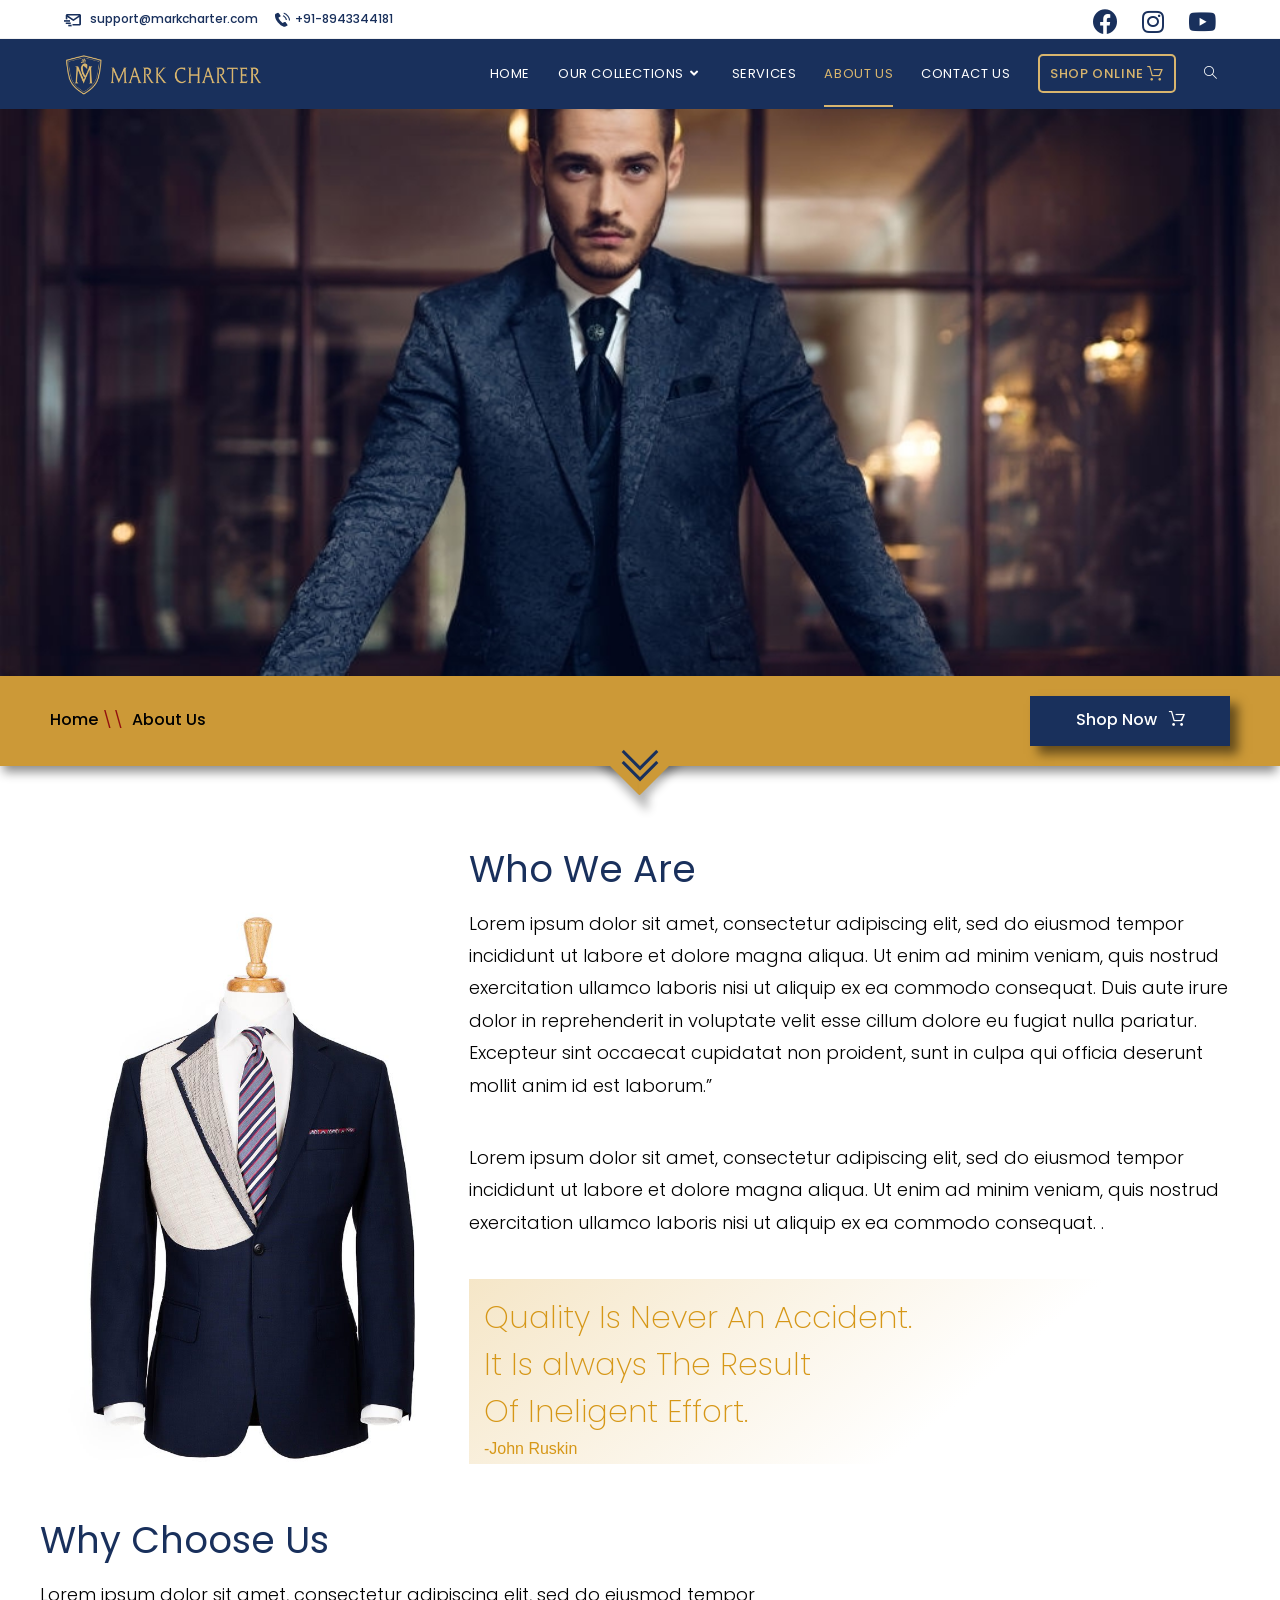
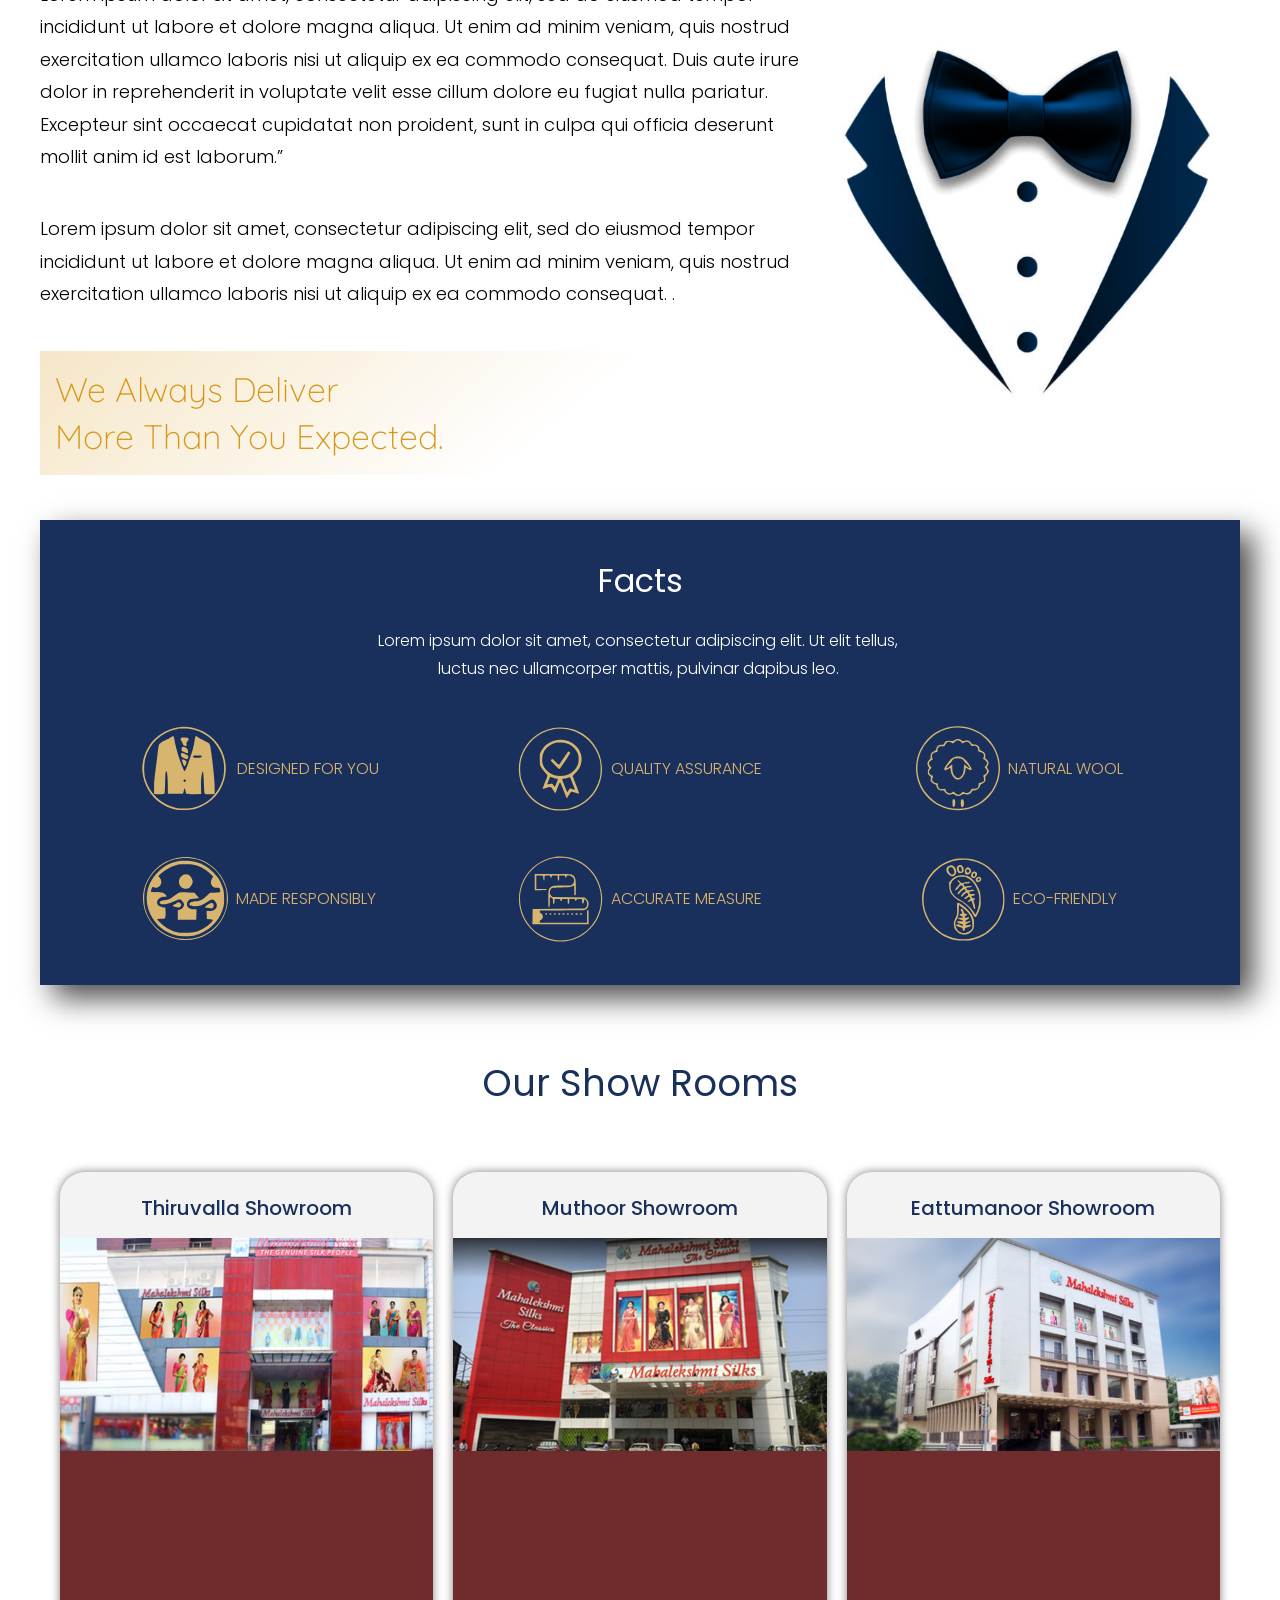
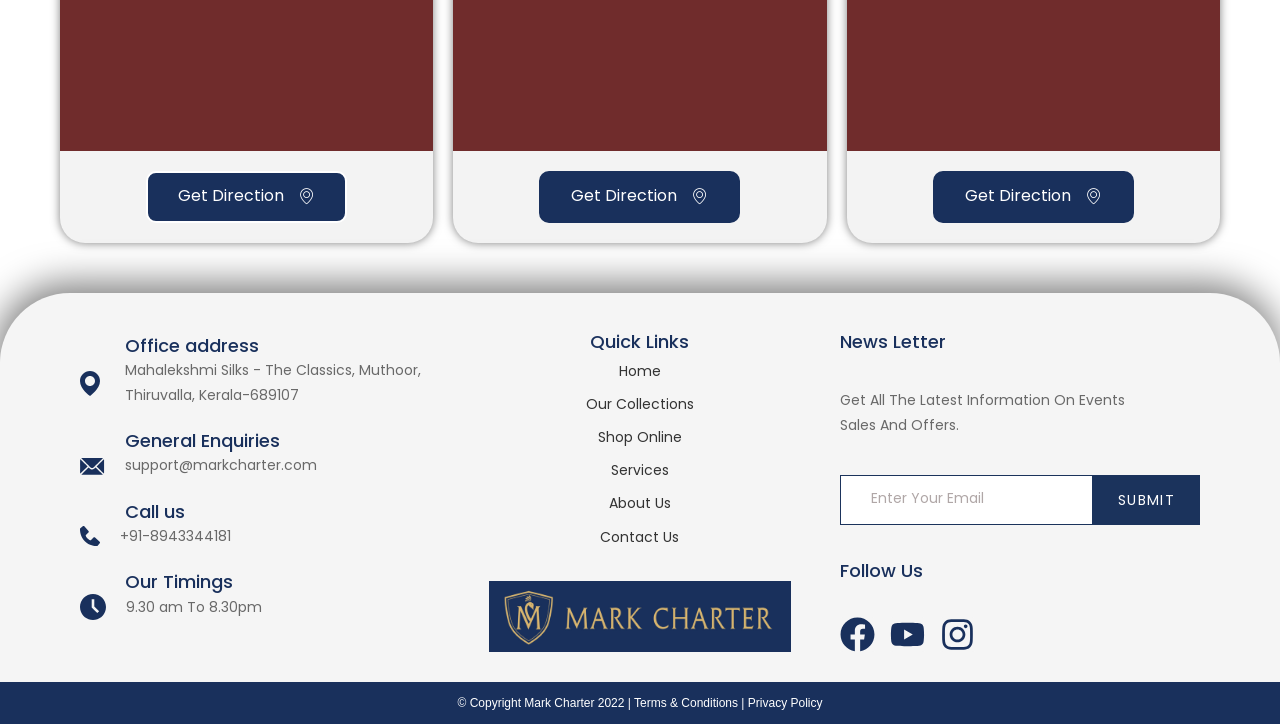
<file: about-us/index.html>
<!DOCTYPE html>
<html class="html" lang="en-US">
<head>
	<meta charset="UTF-8">
	

	<title>ABOUT US – Mark Charter</title>
<meta name="robots" content="max-image-preview:large">
<meta name="viewport" content="width=device-width, initial-scale=1"><link rel="dns-prefetch" href="//fonts.googleapis.com">
<link rel="dns-prefetch" href="//s.w.org">


<link rel="stylesheet" id="wp-block-library-css" href="../wp-includes/css/dist/block-library/style.min.css" media="all">
<style id="wp-block-library-theme-inline-css">
.wp-block-audio figcaption{color:#555;font-size:13px;text-align:center}.is-dark-theme .wp-block-audio figcaption{color:hsla(0,0%,100%,.65)}.wp-block-code>code{font-family:Menlo,Consolas,monaco,monospace;color:#1e1e1e;padding:.8em 1em;border:1px solid #ddd;border-radius:4px}.wp-block-embed figcaption{color:#555;font-size:13px;text-align:center}.is-dark-theme .wp-block-embed figcaption{color:hsla(0,0%,100%,.65)}.blocks-gallery-caption{color:#555;font-size:13px;text-align:center}.is-dark-theme .blocks-gallery-caption{color:hsla(0,0%,100%,.65)}.wp-block-image figcaption{color:#555;font-size:13px;text-align:center}.is-dark-theme .wp-block-image figcaption{color:hsla(0,0%,100%,.65)}.wp-block-pullquote{border-top:4px solid;border-bottom:4px solid;margin-bottom:1.75em;color:currentColor}.wp-block-pullquote__citation,.wp-block-pullquote cite,.wp-block-pullquote footer{color:currentColor;text-transform:uppercase;font-size:.8125em;font-style:normal}.wp-block-quote{border-left:.25em solid;margin:0 0 1.75em;padding-left:1em}.wp-block-quote cite,.wp-block-quote footer{color:currentColor;font-size:.8125em;position:relative;font-style:normal}.wp-block-quote.has-text-align-right{border-left:none;border-right:.25em solid;padding-left:0;padding-right:1em}.wp-block-quote.has-text-align-center{border:none;padding-left:0}.wp-block-quote.is-large,.wp-block-quote.is-style-large,.wp-block-quote.is-style-plain{border:none}.wp-block-search .wp-block-search__label{font-weight:700}.wp-block-group:where(.has-background){padding:1.25em 2.375em}.wp-block-separator{border:none;border-bottom:2px solid;margin-left:auto;margin-right:auto;opacity:.4}.wp-block-separator:not(.is-style-wide):not(.is-style-dots){width:100px}.wp-block-separator.has-background:not(.is-style-dots){border-bottom:none;height:1px}.wp-block-separator.has-background:not(.is-style-wide):not(.is-style-dots){height:2px}.wp-block-table thead{border-bottom:3px solid}.wp-block-table tfoot{border-top:3px solid}.wp-block-table td,.wp-block-table th{padding:.5em;border:1px solid;word-break:normal}.wp-block-table figcaption{color:#555;font-size:13px;text-align:center}.is-dark-theme .wp-block-table figcaption{color:hsla(0,0%,100%,.65)}.wp-block-video figcaption{color:#555;font-size:13px;text-align:center}.is-dark-theme .wp-block-video figcaption{color:hsla(0,0%,100%,.65)}.wp-block-template-part.has-background{padding:1.25em 2.375em;margin-top:0;margin-bottom:0}
</style>
<style id="global-styles-inline-css">
body{--wp--preset--color--black: #000000;--wp--preset--color--cyan-bluish-gray: #abb8c3;--wp--preset--color--white: #ffffff;--wp--preset--color--pale-pink: #f78da7;--wp--preset--color--vivid-red: #cf2e2e;--wp--preset--color--luminous-vivid-orange: #ff6900;--wp--preset--color--luminous-vivid-amber: #fcb900;--wp--preset--color--light-green-cyan: #7bdcb5;--wp--preset--color--vivid-green-cyan: #00d084;--wp--preset--color--pale-cyan-blue: #8ed1fc;--wp--preset--color--vivid-cyan-blue: #0693e3;--wp--preset--color--vivid-purple: #9b51e0;--wp--preset--gradient--vivid-cyan-blue-to-vivid-purple: linear-gradient(135deg,rgba(6,147,227,1) 0%,rgb(155,81,224) 100%);--wp--preset--gradient--light-green-cyan-to-vivid-green-cyan: linear-gradient(135deg,rgb(122,220,180) 0%,rgb(0,208,130) 100%);--wp--preset--gradient--luminous-vivid-amber-to-luminous-vivid-orange: linear-gradient(135deg,rgba(252,185,0,1) 0%,rgba(255,105,0,1) 100%);--wp--preset--gradient--luminous-vivid-orange-to-vivid-red: linear-gradient(135deg,rgba(255,105,0,1) 0%,rgb(207,46,46) 100%);--wp--preset--gradient--very-light-gray-to-cyan-bluish-gray: linear-gradient(135deg,rgb(238,238,238) 0%,rgb(169,184,195) 100%);--wp--preset--gradient--cool-to-warm-spectrum: linear-gradient(135deg,rgb(74,234,220) 0%,rgb(151,120,209) 20%,rgb(207,42,186) 40%,rgb(238,44,130) 60%,rgb(251,105,98) 80%,rgb(254,248,76) 100%);--wp--preset--gradient--blush-light-purple: linear-gradient(135deg,rgb(255,206,236) 0%,rgb(152,150,240) 100%);--wp--preset--gradient--blush-bordeaux: linear-gradient(135deg,rgb(254,205,165) 0%,rgb(254,45,45) 50%,rgb(107,0,62) 100%);--wp--preset--gradient--luminous-dusk: linear-gradient(135deg,rgb(255,203,112) 0%,rgb(199,81,192) 50%,rgb(65,88,208) 100%);--wp--preset--gradient--pale-ocean: linear-gradient(135deg,rgb(255,245,203) 0%,rgb(182,227,212) 50%,rgb(51,167,181) 100%);--wp--preset--gradient--electric-grass: linear-gradient(135deg,rgb(202,248,128) 0%,rgb(113,206,126) 100%);--wp--preset--gradient--midnight: linear-gradient(135deg,rgb(2,3,129) 0%,rgb(40,116,252) 100%);--wp--preset--duotone--dark-grayscale: url('#wp-duotone-dark-grayscale');--wp--preset--duotone--grayscale: url('#wp-duotone-grayscale');--wp--preset--duotone--purple-yellow: url('#wp-duotone-purple-yellow');--wp--preset--duotone--blue-red: url('#wp-duotone-blue-red');--wp--preset--duotone--midnight: url('#wp-duotone-midnight');--wp--preset--duotone--magenta-yellow: url('#wp-duotone-magenta-yellow');--wp--preset--duotone--purple-green: url('#wp-duotone-purple-green');--wp--preset--duotone--blue-orange: url('#wp-duotone-blue-orange');--wp--preset--font-size--small: 13px;--wp--preset--font-size--medium: 20px;--wp--preset--font-size--large: 36px;--wp--preset--font-size--x-large: 42px;}.has-black-color{color: var(--wp--preset--color--black) !important;}.has-cyan-bluish-gray-color{color: var(--wp--preset--color--cyan-bluish-gray) !important;}.has-white-color{color: var(--wp--preset--color--white) !important;}.has-pale-pink-color{color: var(--wp--preset--color--pale-pink) !important;}.has-vivid-red-color{color: var(--wp--preset--color--vivid-red) !important;}.has-luminous-vivid-orange-color{color: var(--wp--preset--color--luminous-vivid-orange) !important;}.has-luminous-vivid-amber-color{color: var(--wp--preset--color--luminous-vivid-amber) !important;}.has-light-green-cyan-color{color: var(--wp--preset--color--light-green-cyan) !important;}.has-vivid-green-cyan-color{color: var(--wp--preset--color--vivid-green-cyan) !important;}.has-pale-cyan-blue-color{color: var(--wp--preset--color--pale-cyan-blue) !important;}.has-vivid-cyan-blue-color{color: var(--wp--preset--color--vivid-cyan-blue) !important;}.has-vivid-purple-color{color: var(--wp--preset--color--vivid-purple) !important;}.has-black-background-color{background-color: var(--wp--preset--color--black) !important;}.has-cyan-bluish-gray-background-color{background-color: var(--wp--preset--color--cyan-bluish-gray) !important;}.has-white-background-color{background-color: var(--wp--preset--color--white) !important;}.has-pale-pink-background-color{background-color: var(--wp--preset--color--pale-pink) !important;}.has-vivid-red-background-color{background-color: var(--wp--preset--color--vivid-red) !important;}.has-luminous-vivid-orange-background-color{background-color: var(--wp--preset--color--luminous-vivid-orange) !important;}.has-luminous-vivid-amber-background-color{background-color: var(--wp--preset--color--luminous-vivid-amber) !important;}.has-light-green-cyan-background-color{background-color: var(--wp--preset--color--light-green-cyan) !important;}.has-vivid-green-cyan-background-color{background-color: var(--wp--preset--color--vivid-green-cyan) !important;}.has-pale-cyan-blue-background-color{background-color: var(--wp--preset--color--pale-cyan-blue) !important;}.has-vivid-cyan-blue-background-color{background-color: var(--wp--preset--color--vivid-cyan-blue) !important;}.has-vivid-purple-background-color{background-color: var(--wp--preset--color--vivid-purple) !important;}.has-black-border-color{border-color: var(--wp--preset--color--black) !important;}.has-cyan-bluish-gray-border-color{border-color: var(--wp--preset--color--cyan-bluish-gray) !important;}.has-white-border-color{border-color: var(--wp--preset--color--white) !important;}.has-pale-pink-border-color{border-color: var(--wp--preset--color--pale-pink) !important;}.has-vivid-red-border-color{border-color: var(--wp--preset--color--vivid-red) !important;}.has-luminous-vivid-orange-border-color{border-color: var(--wp--preset--color--luminous-vivid-orange) !important;}.has-luminous-vivid-amber-border-color{border-color: var(--wp--preset--color--luminous-vivid-amber) !important;}.has-light-green-cyan-border-color{border-color: var(--wp--preset--color--light-green-cyan) !important;}.has-vivid-green-cyan-border-color{border-color: var(--wp--preset--color--vivid-green-cyan) !important;}.has-pale-cyan-blue-border-color{border-color: var(--wp--preset--color--pale-cyan-blue) !important;}.has-vivid-cyan-blue-border-color{border-color: var(--wp--preset--color--vivid-cyan-blue) !important;}.has-vivid-purple-border-color{border-color: var(--wp--preset--color--vivid-purple) !important;}.has-vivid-cyan-blue-to-vivid-purple-gradient-background{background: var(--wp--preset--gradient--vivid-cyan-blue-to-vivid-purple) !important;}.has-light-green-cyan-to-vivid-green-cyan-gradient-background{background: var(--wp--preset--gradient--light-green-cyan-to-vivid-green-cyan) !important;}.has-luminous-vivid-amber-to-luminous-vivid-orange-gradient-background{background: var(--wp--preset--gradient--luminous-vivid-amber-to-luminous-vivid-orange) !important;}.has-luminous-vivid-orange-to-vivid-red-gradient-background{background: var(--wp--preset--gradient--luminous-vivid-orange-to-vivid-red) !important;}.has-very-light-gray-to-cyan-bluish-gray-gradient-background{background: var(--wp--preset--gradient--very-light-gray-to-cyan-bluish-gray) !important;}.has-cool-to-warm-spectrum-gradient-background{background: var(--wp--preset--gradient--cool-to-warm-spectrum) !important;}.has-blush-light-purple-gradient-background{background: var(--wp--preset--gradient--blush-light-purple) !important;}.has-blush-bordeaux-gradient-background{background: var(--wp--preset--gradient--blush-bordeaux) !important;}.has-luminous-dusk-gradient-background{background: var(--wp--preset--gradient--luminous-dusk) !important;}.has-pale-ocean-gradient-background{background: var(--wp--preset--gradient--pale-ocean) !important;}.has-electric-grass-gradient-background{background: var(--wp--preset--gradient--electric-grass) !important;}.has-midnight-gradient-background{background: var(--wp--preset--gradient--midnight) !important;}.has-small-font-size{font-size: var(--wp--preset--font-size--small) !important;}.has-medium-font-size{font-size: var(--wp--preset--font-size--medium) !important;}.has-large-font-size{font-size: var(--wp--preset--font-size--large) !important;}.has-x-large-font-size{font-size: var(--wp--preset--font-size--x-large) !important;}
</style>
<link rel="stylesheet" id="contact-form-7-css" href="../wp-content/plugins/contact-form-7/includes/css/styles.css" media="all">
<link rel="stylesheet" id="oceanwp-style-css" href="../wp-content/themes/oceanwp/assets/css/style.min.css" media="all">
<link rel="stylesheet" id="child-style-css" href="../wp-content/themes/oceanwp-child-theme-master/style.css" media="all">
<link rel="stylesheet" id="font-awesome-css" href="../wp-content/themes/oceanwp/assets/fonts/fontawesome/css/all.min.css" media="all">
<link rel="stylesheet" id="simple-line-icons-css" href="../wp-content/themes/oceanwp/assets/css/third/simple-line-icons.min.css" media="all">
<link rel="stylesheet" id="oceanwp-hamburgers-css" href="../wp-content/themes/oceanwp/assets/css/third/hamburgers/hamburgers.min.css" media="all">
<link rel="stylesheet" id="oceanwp-spin-css" href="../wp-content/themes/oceanwp/assets/css/third/hamburgers/types/spin.css" media="all">
<link rel="stylesheet" id="fontawesome-css" href="../wp-content/themes/oceanwp/inc/customizer/assets/css/fontawesome-all.min.css" media="all">
<link rel="stylesheet" id="oceanwp-google-font-poppins-css" href="//fonts.googleapis.com/css?family=Poppins%3A100%2C200%2C300%2C400%2C500%2C600%2C700%2C800%2C900%2C100i%2C200i%2C300i%2C400i%2C500i%2C600i%2C700i%2C800i%2C900i&subset=latin&display=swap&ver=5.9" media="all">
<link rel="stylesheet" id="elementor-icons-ekiticons-css" href="../wp-content/plugins/elementskit-lite/modules/elementskit-icon-pack/assets/css/ekiticons.css" media="all">
<link rel="stylesheet" id="loftloader-lite-animation-css" href="../wp-content/plugins/loftloader/assets/css/loftloader.min.css" media="all">
<link rel="stylesheet" id="elementor-icons-css" href="../wp-content/plugins/elementor/assets/lib/eicons/css/elementor-icons.min.css" media="all">
<link rel="stylesheet" id="elementor-frontend-css" href="../wp-content/plugins/elementor/assets/css/frontend.min.css" media="all">
<style id="elementor-frontend-inline-css">
@font-face{font-family:eicons;src:url("../wp-content/plugins/elementor/assets/lib/eicons/fonts/eicons.eot?5.10.0");src:url("../wp-content/plugins/elementor/assets/lib/eicons/fonts/eicons.eot?5.10.0#iefix") format("embedded-opentype"),url("../wp-content/plugins/elementor/assets/lib/eicons/fonts/eicons.woff2?5.10.0") format("woff2"),url("../wp-content/plugins/elementor/assets/lib/eicons/fonts/eicons.woff?5.10.0") format("woff"),url("../wp-content/plugins/elementor/assets/lib/eicons/fonts/eicons.ttf?5.10.0") format("truetype"),url("../wp-content/plugins/elementor/assets/lib/eicons/fonts/eicons.svg?5.10.0#eicon") format("svg");font-weight:400;font-style:normal}
</style>
<link rel="stylesheet" id="elementor-post-10-css" href="../wp-content/uploads/elementor/css/post-10.css" media="all">
<link rel="stylesheet" id="elementor-global-css" href="../wp-content/uploads/elementor/css/global.css" media="all">
<link rel="stylesheet" id="elementor-post-28-css" href="../wp-content/uploads/elementor/css/post-28.css" media="all">
<link rel="stylesheet" id="ekit-widget-styles-css" href="../wp-content/plugins/elementskit-lite/widgets/init/assets/css/widget-styles.css" media="all">
<link rel="stylesheet" id="ekit-responsive-css" href="../wp-content/plugins/elementskit-lite/widgets/init/assets/css/responsive.css" media="all">
<link rel="stylesheet" id="oe-widgets-style-css" href="../wp-content/plugins/ocean-extra/assets/css/widgets.css" media="all">
<link rel="stylesheet" id="google-fonts-1-css" href="https://fonts.googleapis.com/css?family=Poppins%3A100%2C100italic%2C200%2C200italic%2C300%2C300italic%2C400%2C400italic%2C500%2C500italic%2C600%2C600italic%2C700%2C700italic%2C800%2C800italic%2C900%2C900italic%7CRoboto+Slab%3A100%2C100italic%2C200%2C200italic%2C300%2C300italic%2C400%2C400italic%2C500%2C500italic%2C600%2C600italic%2C700%2C700italic%2C800%2C800italic%2C900%2C900italic%7CRoboto%3A100%2C100italic%2C200%2C200italic%2C300%2C300italic%2C400%2C400italic%2C500%2C500italic%2C600%2C600italic%2C700%2C700italic%2C800%2C800italic%2C900%2C900italic%7CQuicksand%3A100%2C100italic%2C200%2C200italic%2C300%2C300italic%2C400%2C400italic%2C500%2C500italic%2C600%2C600italic%2C700%2C700italic%2C800%2C800italic%2C900%2C900italic&display=auto&ver=5.9" media="all">
<script src="../wp-content/themes/oceanwp/assets/js/vendors/smoothscroll.min.js" id="ow-smoothscroll-js"></script>
<script src="../wp-includes/js/jquery/jquery.min.js" id="jquery-core-js"></script>
<script src="../wp-includes/js/jquery/jquery-migrate.min.js" id="jquery-migrate-js"></script>






<link rel="icon" href="../wp-content/uploads/2022/01/facv-icon.jpg" sizes="32x32">
<link rel="icon" href="../wp-content/uploads/2022/01/facv-icon.jpg" sizes="192x192">
<link rel="apple-touch-icon" href="../wp-content/uploads/2022/01/facv-icon.jpg">
<meta name="msapplication-TileImage" content="../wp-content/uploads/2022/01/facv-icon.jpg">
<style id="loftloader-lite-custom-bg-color">#loftloader-wrapper .loader-section {
	background: #000000;
}
</style><style id="loftloader-lite-custom-bg-opacity">#loftloader-wrapper .loader-section {
	opacity: 0.95;
}
</style><style id="loftloader-lite-custom-loader">#loftloader-wrapper.pl-imgloading #loader {
	width: 76px;
}
#loftloader-wrapper.pl-imgloading #loader span {
	background-size: cover;
	background-image: url("../wp-content/uploads/2022/02/fav.png");
}
</style>		<style id="wp-custom-css">
			/* Header */.sticky{position:fixed !important;top:0;width:100% !important}/* Header link */.text-wrap{border-bottom:2px solid transparent;padding-bottom:22px;transition-duration:0.5s}.text-wrap:hover{transition-duration:0.5s;border-bottom:2px solid #D8B56E}/* shop online button */.wow-modal-id-1 .text-wrap,#mobile-dropdown .wow-modal-id-1 a{background-color:none;color:#D8B56E;;padding:8px 10px;font-weight:500;border:2px solid #D8B56E;border-radius:5px}.wow-modal-id-1 .text-wrap:hover,#mobile-dropdown .wow-modal-id-1 a:hover{box-shadow:0 0 18px 1px rgb(241 174 38 / 39%);background-color:rgba(216,181,110,0.6);color:#19305C;transition:0.4s ease-in}/* End of shop online button *//* Mobile view */.oceanwp-mobile-menu-icon a:focus{outline:none !important}#mobile-dropdown ul li a:focus{outline:none !important}#mobile-dropdown ul li a{text-align:center}#mobile-dropdown .wow-modal-id-1 a{margin:0 auto;max-width:250px}/* End of Mobile view *//* End of header link *//* Highlight using link element */li.current_page_item .text-wrap{color:#D8B56E;border-bottom:2px solid #D8B56E}/* deactivating submenu underline */.sub-menu .text-wrap{border-bottom:none !important}.current_page_parent>:first-child .text-wrap{color:#D8B56E;border-bottom:2px solid #D8B56E}/* News letter form feild */.cf7row{max-width:400px;display:flex;flex-direction:row;margin:0 auto}.feild{flex:2 1 auto}.btn{flex:1 1 auto}.wpcf7-spinner{display:none}/* End of news letter form feild *//* Custom Scroll-bar */::-webkit-scrollbar{width:14px;background:#CDCDCD}::-webkit-scrollbar-thumb{background:#757575;border-radius:15px}/* End of Custom Scrolll Bar *//* Shoponline Modal */.modal_wrapper{font-family:poppins;display:flex;flex-direction:column;justify-content:space-around}.modal_details{display:flex;flex-direction:column;justify-content:space-between;align-items:center;padding:20px 20px 0;min-height:160px}.modal_details h1{color:#19305C;font-weight:400;font-size:36px;text-align:center;line-height:0.8;margin-top:10px}.modal_details p{color:#19305C;font-weight:400;font-size:16px;text-align:center;line-height:1.5}.modal-btn-box{background-color:#19305C;display:flex;justify-content:center;align-items:center;flex-wrap:wrap;gap:15px;border-radius:0 0 23px 23px;min-height:85px;padding:10px}.modal-btn-box a{font-size:16px;font-weight:500;color:#fff;border:2px solid #fff;padding:5px 70px;transition:0.5s ease;border-radius:10px}.modal-btn-box .filled{background-color:#fff;color:#19305C}.modal-btn-box .filled:hover{background-color:#19305C;color:#fff;transition:0.5s ease}.modal-btn-box .hollow:hover{background-color:#fff;color:#19305C;transition:0.5s ease}#wow-modal-close-1{top:9px !important;right:9px !important;}#wow-modal-close-1.mw-close-btn.image:before{background:none !important}/* End of shoponline Modal *//* modal maxwidth */.modal-column{max-width:1440px}/* end modal maxwidth *//* Alert box start */.alert-box{position:fixed;top:0;right:0;z-index:999;display:none}/* Alert box end *//* Social Menu Mob */.mobile-social{display:none}/* End Of social menu mob */@media screen and (max-width:425px){.modal_details h1{font-size:30px}.modal_details p{font-size:14px}.alert-box{width:100%}}@media screen and (max-width:768px){.mobile-social{display:block}}		</style>
		
<style type="text/css">
/* General CSS */#scroll-top{width:45px;height:45px;line-height:45px}#scroll-top{font-size:22px}#scroll-top .owp-icon{width:22px;height:22px}#scroll-top{background-color:rgba(25,48,92,0.7)}#scroll-top:hover{background-color:#19305c}/* Header CSS */#site-logo #site-logo-inner,.oceanwp-social-menu .social-menu-inner,#site-header.full_screen-header .menu-bar-inner,.after-header-content .after-header-content-inner{height:70px}#site-navigation-wrap .dropdown-menu >li >a,.oceanwp-mobile-menu-icon a,.mobile-menu-close,.after-header-content-inner >a{line-height:70px}#site-header,.has-transparent-header .is-sticky #site-header,.has-vh-transparent .is-sticky #site-header.vertical-header,#searchform-header-replace{background-color:#19305c}#site-header.has-header-media .overlay-header-media{background-color:rgba(0,0,0,0.5)}#site-logo #site-logo-inner a img,#site-header.center-header #site-navigation-wrap .middle-site-logo a img{max-width:199px}#site-navigation-wrap .dropdown-menu >li >a{padding:0 14px}#site-navigation-wrap .dropdown-menu >li >a,.oceanwp-mobile-menu-icon a,#searchform-header-replace-close{color:#ffffff}#site-navigation-wrap .dropdown-menu >li >a .owp-icon use,.oceanwp-mobile-menu-icon a .owp-icon use,#searchform-header-replace-close .owp-icon use{stroke:#ffffff}#site-navigation-wrap .dropdown-menu >li >a:hover,.oceanwp-mobile-menu-icon a:hover,#searchform-header-replace-close:hover{color:#d8b56e}#site-navigation-wrap .dropdown-menu >li >a:hover .owp-icon use,.oceanwp-mobile-menu-icon a:hover .owp-icon use,#searchform-header-replace-close:hover .owp-icon use{stroke:#d8b56e}.dropdown-menu .sub-menu,#searchform-dropdown,.current-shop-items-dropdown{border-color:#d8b56e}.dropdown-menu ul li a.menu-link{color:#19305c}.dropdown-menu ul li a.menu-link .owp-icon use{stroke:#19305c}.dropdown-menu ul li a.menu-link:hover{color:#ffffff}.dropdown-menu ul li a.menu-link:hover .owp-icon use{stroke:#ffffff}.dropdown-menu ul li a.menu-link:hover{background-color:#19305c}@media (max-width:1066px){#top-bar-nav,#site-navigation-wrap,.oceanwp-social-menu,.after-header-content{display:none}.center-logo #site-logo{float:none;position:absolute;left:50%;padding:0;-webkit-transform:translateX(-50%);transform:translateX(-50%)}#site-header.center-header #site-logo,.oceanwp-mobile-menu-icon,#oceanwp-cart-sidebar-wrap{display:block}body.vertical-header-style #outer-wrap{margin:0 !important}#site-header.vertical-header{position:relative;width:100%;left:0 !important;right:0 !important}#site-header.vertical-header .has-template >#site-logo{display:block}#site-header.vertical-header #site-header-inner{display:-webkit-box;display:-webkit-flex;display:-ms-flexbox;display:flex;-webkit-align-items:center;align-items:center;padding:0;max-width:90%}#site-header.vertical-header #site-header-inner >*:not(.oceanwp-mobile-menu-icon){display:none}#site-header.vertical-header #site-header-inner >*{padding:0 !important}#site-header.vertical-header #site-header-inner #site-logo{display:block;margin:0;width:50%;text-align:left}body.rtl #site-header.vertical-header #site-header-inner #site-logo{text-align:right}#site-header.vertical-header #site-header-inner .oceanwp-mobile-menu-icon{width:50%;text-align:right}body.rtl #site-header.vertical-header #site-header-inner .oceanwp-mobile-menu-icon{text-align:left}#site-header.vertical-header .vertical-toggle,body.vertical-header-style.vh-closed #site-header.vertical-header .vertical-toggle{display:none}#site-logo.has-responsive-logo .custom-logo-link{display:none}#site-logo.has-responsive-logo .responsive-logo-link{display:block}.is-sticky #site-logo.has-sticky-logo .responsive-logo-link{display:none}.is-sticky #site-logo.has-responsive-logo .sticky-logo-link{display:block}#top-bar.has-no-content #top-bar-social.top-bar-left,#top-bar.has-no-content #top-bar-social.top-bar-right{position:inherit;left:auto;right:auto;float:none;height:auto;line-height:1.5em;margin-top:0;text-align:center}#top-bar.has-no-content #top-bar-social li{float:none;display:inline-block}.owp-cart-overlay,#side-panel-wrap a.side-panel-btn{display:none !important}}.mobile-menu .hamburger-inner,.mobile-menu .hamburger-inner::before,.mobile-menu .hamburger-inner::after{background-color:#ffffff}#sidr,#mobile-dropdown{background-color:#19305c}#sidr li,#sidr ul,#mobile-dropdown ul li,#mobile-dropdown ul li ul{border-color:rgba(137,137,137,0.17)}body .sidr a,body .sidr-class-dropdown-toggle,#mobile-dropdown ul li a,#mobile-dropdown ul li a .dropdown-toggle,#mobile-fullscreen ul li a,#mobile-fullscreen .oceanwp-social-menu.simple-social ul li a{color:rgba(239,239,239,0.9)}#mobile-fullscreen a.close .close-icon-inner,#mobile-fullscreen a.close .close-icon-inner::after{background-color:rgba(239,239,239,0.9)}body .sidr a:hover,body .sidr-class-dropdown-toggle:hover,body .sidr-class-dropdown-toggle .fa,body .sidr-class-menu-item-has-children.active >a,body .sidr-class-menu-item-has-children.active >a >.sidr-class-dropdown-toggle,#mobile-dropdown ul li a:hover,#mobile-dropdown ul li a .dropdown-toggle:hover,#mobile-dropdown .menu-item-has-children.active >a,#mobile-dropdown .menu-item-has-children.active >a >.dropdown-toggle,#mobile-fullscreen ul li a:hover,#mobile-fullscreen .oceanwp-social-menu.simple-social ul li a:hover{color:#d8b56e}#mobile-fullscreen a.close:hover .close-icon-inner,#mobile-fullscreen a.close:hover .close-icon-inner::after{background-color:#d8b56e}body .sidr-class-mobile-searchform input,#mobile-dropdown #mobile-menu-search form input{background-color:rgba(206,206,206,0.26)}body .sidr-class-mobile-searchform input,body .sidr-class-mobile-searchform input:focus,#mobile-dropdown #mobile-menu-search form input,#mobile-fullscreen #mobile-search input,#mobile-fullscreen #mobile-search label{color:#ffffff}body .sidr-class-mobile-searchform input,#mobile-dropdown #mobile-menu-search form input,#mobile-fullscreen #mobile-search input{border-color:#ffffff}body .sidr-class-mobile-searchform input:focus,#mobile-dropdown #mobile-menu-search form input:focus,#mobile-fullscreen #mobile-search input:focus{border-color:#ffffff}.sidr-class-mobile-searchform button,#mobile-dropdown #mobile-menu-search form button{color:#ffffff}.sidr-class-mobile-searchform button .owp-icon use,#mobile-dropdown #mobile-menu-search form button .owp-icon use{stroke:#ffffff}.sidr-class-mobile-searchform button:hover,#mobile-dropdown #mobile-menu-search form button:hover{color:#d8b56e}.sidr-class-mobile-searchform button:hover .owp-icon use,#mobile-dropdown #mobile-menu-search form button:hover .owp-icon use{stroke:#d8b56e}/* Top Bar CSS */#top-bar-wrap,#top-bar-content strong{color:#19305c}#top-bar-social li a{font-size:25px}#top-bar-social li a{padding:0 12px 0 12px}#top-bar-social li a{color:#19305c}#top-bar-social li a .owp-icon use{stroke:#19305c}#top-bar-social li a:hover{color:#d8b56e!important}#top-bar-social li a:hover .owp-icon use{stroke:#d8b56e!important}/* Footer Widgets CSS */#footer-widgets{background-color:#e5e5e5}/* Footer Bottom CSS */#footer-bottom{background-color:#19305c}#footer-bottom,#footer-bottom p{color:#ffffff}/* Typography CSS */body{color:#910f0f}#site-logo a.site-logo-text{font-family:Poppins;font-weight:500}#top-bar-content,#top-bar-social-alt{font-family:Poppins;font-weight:500;font-style:normal}#site-navigation-wrap .dropdown-menu >li >a,#site-header.full_screen-header .fs-dropdown-menu >li >a,#site-header.top-header #site-navigation-wrap .dropdown-menu >li >a,#site-header.center-header #site-navigation-wrap .dropdown-menu >li >a,#site-header.medium-header #site-navigation-wrap .dropdown-menu >li >a,.oceanwp-mobile-menu-icon a{font-family:Poppins;font-weight:400}.dropdown-menu ul li a.menu-link,#site-header.full_screen-header .fs-dropdown-menu ul.sub-menu li a{font-family:Poppins;font-weight:500;font-size:13px}
</style></head>

<body class="page-template page-template-elementor_header_footer page page-id-28 wp-custom-logo wp-embed-responsive oceanwp-theme dropdown-mobile no-header-border has-sidebar content-right-sidebar has-topbar page-header-disabled has-breadcrumbs loftloader-lite-enabled elementor-default elementor-template-full-width elementor-kit-10 elementor-page elementor-page-28" itemscope="itemscope" itemtype="https://schema.org/WebPage"><div id="loftloader-wrapper" class="pl-imgloading" data-show-close-time="15000" data-max-load-time="15000"><div class="loader-inner"><div id="loader"><div class="imgloading-container"><span style="background-image: url(../wp-content/uploads/2022/02/fav.png);"></span></div><img width="76" height="69" data-no-lazy="1" class="skip-lazy" alt="loader image" src="../wp-content/uploads/2022/02/fav.png"></div></div><div class="loader-section section-fade"></div><div class="loader-close-button" style="display: none;"><span class="screen-reader-text">Close</span></div></div>

	
	
	<div id="outer-wrap" class="site clr">

		<a class="skip-link screen-reader-text" href="#main">Skip to content</a>

		
		<div id="wrap" class="clr">

			

<div id="top-bar-wrap" class="clr hide-tablet-mobile">

	<div id="top-bar" class="clr container">

		
		<div id="top-bar-inner" class="clr">

			
	<div id="top-bar-content" class="clr has-content top-bar-left">

		
		
			
				<span class="topbar-content">

					<span><img src="../wp-content/uploads/2022/01/Group-35.png"></span>
  support@markcharter.com    
<span><img src="../wp-content/uploads/2022/01/Group.png"></span>
+91-8943344181

				</span>

				
	</div>



<div id="top-bar-social" class="clr top-bar-right">

	<ul class="clr" aria-label="Social links">

		<li class="oceanwp-facebook"><a href="https:/www.facebook.com/mahalekshmisilksindia" aria-label="Facebook (opens in a new tab)" target="_blank" rel="noopener noreferrer"><i class=" fab fa-facebook" aria-hidden="true" role="img"></i></a></li><li class="oceanwp-instagram"><a href="https://www.instagram.com/mahalekshmisilks/" aria-label="Instagram (opens in a new tab)" target="_blank" rel="noopener noreferrer"><i class=" fab fa-instagram" aria-hidden="true" role="img"></i></a></li><li class="oceanwp-youtube"><a href="https://www.youtube.com/user/mahalekshmisilks" aria-label="Youtube (opens in a new tab)" target="_blank" rel="noopener noreferrer"><i class=" fab fa-youtube" aria-hidden="true" role="img"></i></a></li>
	</ul>

</div>

		</div>

		
	</div>

</div>


			
<header id="site-header" class="minimal-header clr" data-height="70" itemscope="itemscope" itemtype="https://schema.org/WPHeader" role="banner">

	
					
			<div id="site-header-inner" class="clr container">

				
				

<div id="site-logo" class="clr" itemscope itemtype="https://schema.org/Brand">

	
	<div id="site-logo-inner" class="clr">

		<a href="../index.html" class="custom-logo-link" rel="home"><img width="349" height="91" src="../wp-content/uploads/2022/01/mark-charter_logo-1.png" class="custom-logo" alt="Mark Charter"></a>
	</div>

	
	
</div>

			<div id="site-navigation-wrap" class="clr">
			
			
			
			<nav id="site-navigation" class="navigation main-navigation clr" itemscope="itemscope" itemtype="https://schema.org/SiteNavigationElement" role="navigation">

				<ul id="menu-main-menu" class="main-menu dropdown-menu sf-menu"><li id="menu-item-167" class="menu-item menu-item-type-post_type menu-item-object-page menu-item-home menu-item-167"><a href="../index.html" class="menu-link"><span class="text-wrap">HOME</span></a></li><li id="menu-item-166" class="menu-item menu-item-type-post_type menu-item-object-page menu-item-has-children dropdown menu-item-166 nav-no-click"><a href="../our-collections/index.html" class="menu-link"><span class="text-wrap">OUR COLLECTIONS<i class="nav-arrow fa fa-angle-down" aria-hidden="true" role="img"></i></span></a>
<ul class="sub-menu">
	<li id="menu-item-161" class="menu-item menu-item-type-post_type menu-item-object-page menu-item-161"><a href="../mens-suit/index.html" class="menu-link"><span class="text-wrap">MENS SUIT</span></a></li>	<li id="menu-item-160" class="menu-item menu-item-type-post_type menu-item-object-page menu-item-160"><a href="../ethnic-wear/index.html" class="menu-link"><span class="text-wrap">ETHNIC WEAR</span></a></li></ul>
</li><li id="menu-item-164" class="menu-item menu-item-type-post_type menu-item-object-page menu-item-164"><a href="../show-rooms/index.html" class="menu-link"><span class="text-wrap">SERVICES</span></a></li><li id="menu-item-163" class="menu-item menu-item-type-post_type menu-item-object-page current-menu-item page_item page-item-28 current_page_item menu-item-163"><a href="../about-us/index.html" class="menu-link"><span class="text-wrap">ABOUT US</span></a></li><li id="menu-item-162" class="menu-item menu-item-type-post_type menu-item-object-page menu-item-162"><a href="../contact-us/index.html" class="menu-link"><span class="text-wrap">CONTACT US</span></a></li><li id="menu-item-1402" class="wow-modal-id-1 menu-item menu-item-type-custom menu-item-object-custom menu-item-1402"><a href="#" class="menu-link"><span class="text-wrap">SHOP ONLINE <i class="elementor-icons-manager__tab__item__icon icon icon-online-shopping-cart"></i></span></a></li><li class="search-toggle-li"><a href="javascript:void(0)" class="site-search-toggle search-dropdown-toggle" aria-label="Search website"><i class=" icon-magnifier" aria-hidden="true" role="img"></i></a></li></ul>
<div id="searchform-dropdown" class="header-searchform-wrap clr">
	
<form role="search" method="get" class="searchform" action="http://OFFLINEZIP.wpsho/">
	<label for="ocean-search-form-1">
		<span class="screen-reader-text">Search this website</span>
		<input type="search" id="ocean-search-form-1" class="field" autocomplete="off" placeholder="Search" name="s">
			</label>
	</form>
</div>

			</nav>

			
			
					</div>
			
		
	
				
	
	<div class="oceanwp-mobile-menu-icon clr mobile-right">

		
		
		
		<a href="javascript:void(0)" class="mobile-menu" aria-label="Mobile Menu">
							<div class="hamburger hamburger--spin" aria-expanded="false">
					<div class="hamburger-box">
						<div class="hamburger-inner"></div>
					</div>
				</div>
						</a>

		
		
		
	</div>

	

			</div>

			
<div id="mobile-dropdown" class="clr">

	<nav class="clr" itemscope="itemscope" itemtype="https://schema.org/SiteNavigationElement">

		<ul id="menu-main-menu-1" class="menu"><li class="menu-item menu-item-type-post_type menu-item-object-page menu-item-home menu-item-167"><a href="../index.html">HOME</a></li>
<li class="menu-item menu-item-type-post_type menu-item-object-page menu-item-has-children menu-item-166"><a href="../our-collections/index.html">OUR COLLECTIONS</a>
<ul class="sub-menu">
	<li class="menu-item menu-item-type-post_type menu-item-object-page menu-item-161"><a href="../mens-suit/index.html">MENS SUIT</a></li>
	<li class="menu-item menu-item-type-post_type menu-item-object-page menu-item-160"><a href="../ethnic-wear/index.html">ETHNIC WEAR</a></li>
</ul>
</li>
<li class="menu-item menu-item-type-post_type menu-item-object-page menu-item-164"><a href="../show-rooms/index.html">SERVICES</a></li>
<li class="menu-item menu-item-type-post_type menu-item-object-page current-menu-item page_item page-item-28 current_page_item menu-item-163"><a href="../about-us/index.html" aria-current="page">ABOUT US</a></li>
<li class="menu-item menu-item-type-post_type menu-item-object-page menu-item-162"><a href="../contact-us/index.html">CONTACT US</a></li>
<li class="wow-modal-id-1 menu-item menu-item-type-custom menu-item-object-custom menu-item-1402"><a href="#">SHOP ONLINE <i class="elementor-icons-manager__tab__item__icon icon icon-online-shopping-cart"></i></a></li>
<li class="search-toggle-li"><a href="javascript:void(0)" class="site-search-toggle search-dropdown-toggle" aria-label="Search website"><i class=" icon-magnifier" aria-hidden="true" role="img"></i></a></li></ul>
<div id="mobile-menu-search" class="clr">
	<form aria-label="Search this website" method="get" action="http://OFFLINEZIP.wpsho/" class="mobile-searchform" role="search">
		<input aria-label="Insert search query" value="" class="field" id="ocean-mobile-search-2" type="search" name="s" autocomplete="off" placeholder="Search">
		<button aria-label="Submit search" type="submit" class="searchform-submit">
			<i class=" icon-magnifier" aria-hidden="true" role="img"></i>		</button>
					</form>
</div>

	</nav>

</div>

			
			
		
		
</header>


			
			<main id="main" class="site-main clr" role="main">

						<div data-elementor-type="wp-page" data-elementor-id="28" class="elementor elementor-28" data-elementor-settings="[]">
							<div class="elementor-section-wrap">
							<section class="elementor-section elementor-top-section elementor-element elementor-element-49cfe6b5 elementor-section-full_width elementor-section-height-min-height elementor-section-height-default elementor-section-items-middle" data-id="49cfe6b5" data-element_type="section" data-settings='{"background_background":"slideshow","background_slideshow_gallery":[{"id":3052,"url":"../wp-content\/uploads\/2022\/01\/blue-men-sharp-eye.jpg"}],"background_slideshow_ken_burns":"yes","background_slideshow_loop":"yes","background_slideshow_slide_duration":5000,"background_slideshow_slide_transition":"fade","background_slideshow_transition_duration":500,"background_slideshow_ken_burns_zoom_direction":"in"}'>
						<div class="elementor-container elementor-column-gap-default">
					<div class="elementor-column elementor-col-100 elementor-top-column elementor-element elementor-element-29fc1040" data-id="29fc1040" data-element_type="column" data-settings='{"background_background":"slideshow","background_slideshow_gallery":[],"background_slideshow_loop":"yes","background_slideshow_slide_duration":5000,"background_slideshow_slide_transition":"fade","background_slideshow_transition_duration":500}'>
			<div class="elementor-widget-wrap elementor-element-populated">
								<div class="elementor-element elementor-element-bcd37e6 elementor-widget__width-initial elementor-fixed elementor-hidden-desktop elementor-shape-rounded elementor-grid-0 e-grid-align-center elementor-widget elementor-widget-social-icons" data-id="bcd37e6" data-element_type="widget" data-settings='{"_position":"fixed"}' data-widget_type="social-icons.default">
				<div class="elementor-widget-container">
					<div class="elementor-social-icons-wrapper elementor-grid">
							<span class="elementor-grid-item">
					<a class="elementor-icon elementor-social-icon elementor-social-icon-facebook elementor-repeater-item-8ed6db1" target="_blank">
						<span class="elementor-screen-only">Facebook</span>
						<svg class="e-font-icon-svg"><use xlink:href="#fab-facebook"></use></svg>					</a>
				</span>
							<span class="elementor-grid-item">
					<a class="elementor-icon elementor-social-icon elementor-social-icon-youtube elementor-repeater-item-f2b8045" target="_blank">
						<span class="elementor-screen-only">Youtube</span>
						<svg class="e-font-icon-svg"><use xlink:href="#fab-youtube"></use></svg>					</a>
				</span>
							<span class="elementor-grid-item">
					<a class="elementor-icon elementor-social-icon elementor-social-icon-instagram elementor-repeater-item-968d155" target="_blank">
						<span class="elementor-screen-only">Instagram</span>
						<svg class="e-font-icon-svg"><use xlink:href="#fab-instagram"></use></svg>					</a>
				</span>
					</div>
				</div>
				</div>
					</div>
		</div>
							</div>
		</section>
				<section class="elementor-section elementor-top-section elementor-element elementor-element-5a8f7c94 elementor-section-full_width elementor-section-height-default elementor-section-height-default" data-id="5a8f7c94" data-element_type="section" data-settings='{"background_background":"classic"}'>
						<div class="elementor-container elementor-column-gap-default">
					<div class="elementor-column elementor-col-100 elementor-top-column elementor-element elementor-element-74bef217" data-id="74bef217" data-element_type="column">
			<div class="elementor-widget-wrap elementor-element-populated">
								<div class="elementor-element elementor-element-469e46f6 elementor-widget elementor-widget-html" data-id="469e46f6" data-element_type="widget" data-widget_type="html.default">
				<div class="elementor-widget-container">
			<div class="arrow-prompt">
    <span>
        <a class="active-link" href="../index.html">Home</a>  \\   
        <a>About Us</a>
    </span>
    <div class="scroll-prompt" scroll-prompt="" ng-show="showPrompt" style="opacity: 1;">
    <a href="#content-start"><div class="arrow-container">
        
        <div class="scroll-prompt-arrow"><div></div></div>
         <div class="scroll-prompt-arrow"><div></div></div>
    </div></a>
    </div>
    <span class="shop-now-btn">
        <a class=" wow-modal-id-1" href="https://shopmahalekshmisilks.com/" target="_blank">Shop Now  
        <i class="elementor-icons-manager__tab__item__icon icon icon-online-shopping-cart"></i></a>
    </span>
</div>

<style>
    .arrow-prompt{
        font-family: poppins;
        font-size: 16px;
        margin:0 auto;
        max-width: 1200px;
        padding:20px 0px;
        display:flex;
        justify-content: space-between;
        position: relative;
        background-color: #CC9937;
       
    }
     .arrow-prompt span{
        margin:0 10px;
        display: flex;
        align-items: center;
        justify-content: center
       
    }
     .arrow-prompt a{
         color: #000;
         font-weight: 500;
     }
     .arrow-prompt::after,.arrow-prompt::before{
         content: '';
         position: absolute;
         width:60px;
         height:30px;
         background-color: #CC9937;
         bottom:0;
         z-index: -1;
         border-radius:2px;
     }
     .arrow-prompt::before{
         right:49.99%;
         transform:skew(0,45deg);
         box-shadow: 8px 8px 8px  rgba(0,0,0,0.3);
     }
     .arrow-prompt::after{
         left:49.91%;
         transform:skew(0,-45deg);
         box-shadow: 8px 8px 8px  rgba(0,0,0,0.3);
     }
    .active-link:hover{
        font-weight: 600;
        color: #19305C;
    }
     .scroll-prompt {
	position:absolute;
	z-index: 998;
	left: 50%;
	bottom:30%;
	width: 10px;
	height: 10px;
	transform: translate(-130%,-50%);
     }
	.arrow-container {
		position: absolute;
		top: 15px;
		left: 0;
		animation-name: bounce;
		animation-duration: 1.5s;
		animation-iteration-count: infinite;
		
	}
	.scroll-prompt-arrow {
		animation-name: opacity;
		animation-duration: 1.5s;
		animation-iteration-count: infinite;
	}
	
	.scroll-prompt-arrow:last-child {
		animation-direction: reverse;
		margin-top: -15px;
	}
	.scroll-prompt-arrow > div {
		width: 26px;
		height: 26px;
		border-right: 3px solid #19305C;
		border-bottom: 3px solid #19305C;
		transform: rotate(45deg) translateZ(1px);
	}
}

@keyframes opacity {
	0% {
		opacity: 0;
	}

	10% {
		opacity: 0.1;
	}

	20% {
		opacity: 0.2;
	}

	30% {
		opacity: 0.3;
	}

	40% {
		opacity: 0.4;
	}

	50% {
		opacity: 0.5;
	}

	60% {
		opacity: 0.6;
	}

	70% {
		opacity: 0.7;
	}

	80% {
		opacity: 0.8;
	}

	90% {
		opacity: 0.9;
	}

	100% {
		opacity: 1;
	}
}

@keyframes bounce {
	0% {
		transform: translateY(0);
	}

	10% {
		transform: translateY(3px);
	}

	20% {
		transform: translateY(6px);
	}

	30% {
		transform: translateY(9px);
	}

	40% {
		transform: translateY(12px);
	}

	50% {
		transform: translateY(15px);
	}

	60% {
		transform: translateY(18px);
	}

	70% {
		transform: translateY(21px);
	}

	80% {
		transform: translateY(24px);
	}

	90% {
		transform: translateY(27px);
	}

	100% {
		transform: translateY(30px);
	}
}
.shop-now-btn{
    text-align: center;
    right:0;
    border: 2px solid  #19305C;
    padding: 5px 20px;
    background-color:  #19305C;
    min-width: 200px;
    height:50px;
    box-shadow: 8px 8px 10px 0px rgb(0 0 0 / 50%);
}
.shop-now-btn a{
    font-size:16px;
    color:#fff;
}
.shop-now-btn:hover{
   border: 3px solid  #19305C;
   background-color: #fff;
   transition: 0.4s ease-in;
   animation-name: push;
		animation-duration: .3s;
		animation-timing-function: linear;
		animation-iteration-count: 1;
}
@keyframes push {
	50% {
		transform: scale(.9);
	}

	100% {
		transform: scale(1);
	}
}
.shop-now-btn:hover a{
    color: #19305C;
}
@media screen and (max-width: 425px){
    .scroll-prompt{
        display: none;
    }
    .arrow-prompt::after,.arrow-prompt::before{
        display: none;
    }
    .arrow-prompt{
        align-items: center;
        flex-direction: column;
        row-gap: 15px;
    }
}

     
</style>		</div>
				</div>
					</div>
		</div>
							</div>
		</section>
				<section class="elementor-section elementor-top-section elementor-element elementor-element-b33e672 elementor-section-boxed elementor-section-height-default elementor-section-height-default" data-id="b33e672" data-element_type="section">
						<div class="elementor-container elementor-column-gap-default">
					<div class="elementor-column elementor-col-100 elementor-top-column elementor-element elementor-element-fda549f" data-id="fda549f" data-element_type="column">
			<div class="elementor-widget-wrap elementor-element-populated">
								<section class="elementor-section elementor-inner-section elementor-element elementor-element-fc08e2e elementor-section-boxed elementor-section-height-default elementor-section-height-default" data-id="fc08e2e" data-element_type="section" id="content-start">
						<div class="elementor-container elementor-column-gap-default">
					<div class="elementor-column elementor-col-50 elementor-inner-column elementor-element elementor-element-ae728a4" data-id="ae728a4" data-element_type="column">
			<div class="elementor-widget-wrap elementor-element-populated">
								<div class="elementor-element elementor-element-8b421cb animated-slow elementor-invisible elementor-widget elementor-widget-image" data-id="8b421cb" data-element_type="widget" data-settings='{"_animation":"swing","_animation_delay":400}' data-widget_type="image.default">
				<div class="elementor-widget-container">
															<img width="630" height="1024" src="../wp-content/uploads/2022/01/half-canvas-2-v3.jpg" class="attachment-large size-large" alt="" loading="lazy">															</div>
				</div>
					</div>
		</div>
				<div class="elementor-column elementor-col-50 elementor-inner-column elementor-element elementor-element-af64fff" data-id="af64fff" data-element_type="column">
			<div class="elementor-widget-wrap elementor-element-populated">
								<div class="elementor-element elementor-element-e1815dc animated-slow elementor-invisible elementor-widget elementor-widget-heading" data-id="e1815dc" data-element_type="widget" data-settings='{"_animation":"fadeInDown","_animation_delay":200}' data-widget_type="heading.default">
				<div class="elementor-widget-container">
			<h2 class="elementor-heading-title elementor-size-default">Who We Are</h2>		</div>
				</div>
				<div class="elementor-element elementor-element-e259433 elementor-widget elementor-widget-text-editor" data-id="e259433" data-element_type="widget" data-widget_type="text-editor.default">
				<div class="elementor-widget-container">
							<p><span style="white-space: pre-wrap;">Lorem ipsum dolor sit amet, consectetur adipiscing elit, sed do eiusmod tempor incididunt ut labore et dolore magna aliqua. Ut enim ad minim veniam, quis nostrud exercitation ullamco laboris nisi ut aliquip ex ea commodo consequat. Duis aute irure dolor in reprehenderit in voluptate velit esse cillum dolore eu fugiat nulla pariatur. Excepteur sint occaecat cupidatat non proident, sunt in culpa qui officia deserunt mollit anim id est laborum.”</span></p>						</div>
				</div>
				<div class="elementor-element elementor-element-67cbfd1 elementor-widget elementor-widget-text-editor" data-id="67cbfd1" data-element_type="widget" data-widget_type="text-editor.default">
				<div class="elementor-widget-container">
							<p><span style="white-space: pre-wrap;">Lorem ipsum dolor sit amet, consectetur adipiscing elit, sed do eiusmod tempor incididunt ut labore et dolore magna aliqua. Ut enim ad minim veniam, quis nostrud exercitation ullamco laboris nisi ut aliquip ex ea commodo consequat. .</span></p>						</div>
				</div>
				<div class="elementor-element elementor-element-4ad1cea elementor-widget elementor-widget-heading" data-id="4ad1cea" data-element_type="widget" data-widget_type="heading.default">
				<div class="elementor-widget-container">
			<h2 class="elementor-heading-title elementor-size-default">Quality Is Never An Accident.<br>
It Is always The Result<br>
Of Ineligent Effort.
 <br></h2><p style="font-size:16px;color:#d69717">-John Ruskin</p>		</div>
				</div>
					</div>
		</div>
							</div>
		</section>
				<section class="elementor-section elementor-inner-section elementor-element elementor-element-48471fc elementor-section-boxed elementor-section-height-default elementor-section-height-default" data-id="48471fc" data-element_type="section">
						<div class="elementor-container elementor-column-gap-no">
					<div class="elementor-column elementor-col-50 elementor-inner-column elementor-element elementor-element-28d829e" data-id="28d829e" data-element_type="column">
			<div class="elementor-widget-wrap elementor-element-populated">
								<div class="elementor-element elementor-element-375e9c8 animated-slow elementor-invisible elementor-widget elementor-widget-heading" data-id="375e9c8" data-element_type="widget" data-settings='{"_animation":"fadeInDown","_animation_delay":200}' data-widget_type="heading.default">
				<div class="elementor-widget-container">
			<h2 class="elementor-heading-title elementor-size-default">Why Choose Us</h2>		</div>
				</div>
				<div class="elementor-element elementor-element-378af6b elementor-widget elementor-widget-text-editor" data-id="378af6b" data-element_type="widget" data-widget_type="text-editor.default">
				<div class="elementor-widget-container">
							<p><span style="white-space: pre-wrap;">Lorem ipsum dolor sit amet, consectetur adipiscing elit, sed do eiusmod tempor incididunt ut labore et dolore magna aliqua. Ut enim ad minim veniam, quis nostrud exercitation ullamco laboris nisi ut aliquip ex ea commodo consequat. Duis aute irure dolor in reprehenderit in voluptate velit esse cillum dolore eu fugiat nulla pariatur. Excepteur sint occaecat cupidatat non proident, sunt in culpa qui officia deserunt mollit anim id est laborum.”</span></p>						</div>
				</div>
				<div class="elementor-element elementor-element-ae7b318 elementor-widget elementor-widget-text-editor" data-id="ae7b318" data-element_type="widget" data-widget_type="text-editor.default">
				<div class="elementor-widget-container">
							<p><span style="white-space: pre-wrap;">Lorem ipsum dolor sit amet, consectetur adipiscing elit, sed do eiusmod tempor incididunt ut labore et dolore magna aliqua. Ut enim ad minim veniam, quis nostrud exercitation ullamco laboris nisi ut aliquip ex ea commodo consequat. .</span></p>						</div>
				</div>
				<div class="elementor-element elementor-element-ae4fadd elementor-widget elementor-widget-heading" data-id="ae4fadd" data-element_type="widget" data-widget_type="heading.default">
				<div class="elementor-widget-container">
			<h2 class="elementor-heading-title elementor-size-default">We Always Deliver<br>
More Than You Expected.</h2>		</div>
				</div>
				<div class="elementor-element elementor-element-c310c8c elementor-widget elementor-widget-spacer" data-id="c310c8c" data-element_type="widget" data-widget_type="spacer.default">
				<div class="elementor-widget-container">
					<div class="elementor-spacer">
			<div class="elementor-spacer-inner"></div>
		</div>
				</div>
				</div>
					</div>
		</div>
				<div class="elementor-column elementor-col-50 elementor-inner-column elementor-element elementor-element-c270e34" data-id="c270e34" data-element_type="column">
			<div class="elementor-widget-wrap elementor-element-populated">
								<div class="elementor-element elementor-element-5189e72 animated-slow elementor-invisible elementor-widget elementor-widget-image" data-id="5189e72" data-element_type="widget" data-settings='{"_animation":"fadeIn","_animation_delay":400}' data-widget_type="image.default">
				<div class="elementor-widget-container">
															<img width="580" height="504" src="../wp-content/uploads/2022/01/suit-vector.jpg" class="attachment-large size-large" alt="" loading="lazy">															</div>
				</div>
					</div>
		</div>
							</div>
		</section>
					</div>
		</div>
							</div>
		</section>
				<section class="elementor-section elementor-top-section elementor-element elementor-element-8b35b4f elementor-section-boxed elementor-section-height-default elementor-section-height-default" data-id="8b35b4f" data-element_type="section">
						<div class="elementor-container elementor-column-gap-default">
					<div class="elementor-column elementor-col-100 elementor-top-column elementor-element elementor-element-c7b88cc" data-id="c7b88cc" data-element_type="column" data-settings='{"background_background":"classic"}'>
			<div class="elementor-widget-wrap elementor-element-populated">
								<div class="elementor-element elementor-element-a1276b6 elementor-widget elementor-widget-spacer" data-id="a1276b6" data-element_type="widget" data-widget_type="spacer.default">
				<div class="elementor-widget-container">
					<div class="elementor-spacer">
			<div class="elementor-spacer-inner"></div>
		</div>
				</div>
				</div>
				<div class="elementor-element elementor-element-ec4aff9 animated-slow elementor-invisible elementor-widget elementor-widget-heading" data-id="ec4aff9" data-element_type="widget" data-settings='{"_animation":"fadeIn"}' data-widget_type="heading.default">
				<div class="elementor-widget-container">
			<h2 class="elementor-heading-title elementor-size-default">Facts</h2>		</div>
				</div>
				<section class="elementor-section elementor-inner-section elementor-element elementor-element-2e5c605 elementor-section-boxed elementor-section-height-default elementor-section-height-default" data-id="2e5c605" data-element_type="section">
						<div class="elementor-container elementor-column-gap-default">
					<div class="elementor-column elementor-col-33 elementor-inner-column elementor-element elementor-element-3a74da8" data-id="3a74da8" data-element_type="column">
			<div class="elementor-widget-wrap">
									</div>
		</div>
				<div class="elementor-column elementor-col-33 elementor-inner-column elementor-element elementor-element-58727e9" data-id="58727e9" data-element_type="column">
			<div class="elementor-widget-wrap elementor-element-populated">
								<div class="elementor-element elementor-element-b1abc81 elementor-widget elementor-widget-text-editor" data-id="b1abc81" data-element_type="widget" data-widget_type="text-editor.default">
				<div class="elementor-widget-container">
							<p>Lorem ipsum dolor sit amet, consectetur adipiscing elit. Ut elit tellus, luctus nec ullamcorper mattis, pulvinar dapibus leo.</p>						</div>
				</div>
					</div>
		</div>
				<div class="elementor-column elementor-col-33 elementor-inner-column elementor-element elementor-element-c5093bc" data-id="c5093bc" data-element_type="column">
			<div class="elementor-widget-wrap">
									</div>
		</div>
							</div>
		</section>
				<section class="elementor-section elementor-inner-section elementor-element elementor-element-5a97762 elementor-section-boxed elementor-section-height-default elementor-section-height-default elementor-invisible" data-id="5a97762" data-element_type="section" data-settings='{"animation":"fadeInUp"}'>
						<div class="elementor-container elementor-column-gap-default">
					<div class="elementor-column elementor-col-33 elementor-inner-column elementor-element elementor-element-5429b39" data-id="5429b39" data-element_type="column">
			<div class="elementor-widget-wrap elementor-element-populated">
								<div class="elementor-element elementor-element-a6d4b64 elementor-widget__width-auto elementor-widget elementor-widget-image" data-id="a6d4b64" data-element_type="widget" data-widget_type="image.default">
				<div class="elementor-widget-container">
															<img width="89" height="89" src="../wp-content/uploads/2022/01/suit.svg" class="attachment-large size-large" alt="" loading="lazy">															</div>
				</div>
				<div class="elementor-element elementor-element-1b3b367 elementor-widget__width-auto elementor-widget-tablet__width-initial elementor-widget elementor-widget-heading" data-id="1b3b367" data-element_type="widget" data-widget_type="heading.default">
				<div class="elementor-widget-container">
			<h2 class="elementor-heading-title elementor-size-default">DESIGNED FOR YOU</h2>		</div>
				</div>
					</div>
		</div>
				<div class="elementor-column elementor-col-33 elementor-inner-column elementor-element elementor-element-c3f9205" data-id="c3f9205" data-element_type="column">
			<div class="elementor-widget-wrap elementor-element-populated">
								<div class="elementor-element elementor-element-2d50645 elementor-widget__width-auto elementor-widget elementor-widget-image" data-id="2d50645" data-element_type="widget" data-widget_type="image.default">
				<div class="elementor-widget-container">
															<img width="85" height="84" src="../wp-content/uploads/2022/01/trusted-quality.svg" class="attachment-large size-large" alt="" loading="lazy">															</div>
				</div>
				<div class="elementor-element elementor-element-5909c56 elementor-widget__width-auto elementor-widget elementor-widget-heading" data-id="5909c56" data-element_type="widget" data-widget_type="heading.default">
				<div class="elementor-widget-container">
			<h2 class="elementor-heading-title elementor-size-default">QUALITY ASSURANCE</h2>		</div>
				</div>
					</div>
		</div>
				<div class="elementor-column elementor-col-33 elementor-inner-column elementor-element elementor-element-7d357a3" data-id="7d357a3" data-element_type="column">
			<div class="elementor-widget-wrap elementor-element-populated">
								<div class="elementor-element elementor-element-72566c5 elementor-widget__width-auto elementor-widget elementor-widget-image" data-id="72566c5" data-element_type="widget" data-widget_type="image.default">
				<div class="elementor-widget-container">
															<img width="84" height="85" src="../wp-content/uploads/2022/01/naturEl-wool.svg" class="attachment-large size-large" alt="" loading="lazy">															</div>
				</div>
				<div class="elementor-element elementor-element-2a9d7e4 elementor-widget__width-auto elementor-widget-tablet__width-initial elementor-widget elementor-widget-heading" data-id="2a9d7e4" data-element_type="widget" data-widget_type="heading.default">
				<div class="elementor-widget-container">
			<h2 class="elementor-heading-title elementor-size-default">NATURAL WOOL</h2>		</div>
				</div>
					</div>
		</div>
							</div>
		</section>
				<section class="elementor-section elementor-inner-section elementor-element elementor-element-d10a42b elementor-section-boxed elementor-section-height-default elementor-section-height-default elementor-invisible" data-id="d10a42b" data-element_type="section" data-settings='{"animation":"fadeInUp"}'>
						<div class="elementor-container elementor-column-gap-default">
					<div class="elementor-column elementor-col-33 elementor-inner-column elementor-element elementor-element-67b0977" data-id="67b0977" data-element_type="column">
			<div class="elementor-widget-wrap elementor-element-populated">
								<div class="elementor-element elementor-element-d27740c elementor-widget__width-auto elementor-widget elementor-widget-image" data-id="d27740c" data-element_type="widget" data-widget_type="image.default">
				<div class="elementor-widget-container">
															<img width="85" height="84" src="../wp-content/uploads/2022/01/Made-responsibly.svg" class="attachment-large size-large" alt="" loading="lazy">															</div>
				</div>
				<div class="elementor-element elementor-element-b820881 elementor-widget__width-auto elementor-widget elementor-widget-heading" data-id="b820881" data-element_type="widget" data-widget_type="heading.default">
				<div class="elementor-widget-container">
			<h2 class="elementor-heading-title elementor-size-default">MADE RESPONSIBLY</h2>		</div>
				</div>
					</div>
		</div>
				<div class="elementor-column elementor-col-33 elementor-inner-column elementor-element elementor-element-6a33d20" data-id="6a33d20" data-element_type="column">
			<div class="elementor-widget-wrap elementor-element-populated">
								<div class="elementor-element elementor-element-212e61e elementor-widget__width-auto elementor-widget elementor-widget-image" data-id="212e61e" data-element_type="widget" data-widget_type="image.default">
				<div class="elementor-widget-container">
															<img width="85" height="86" src="../wp-content/uploads/2022/01/accurate-measure.svg" class="attachment-large size-large" alt="" loading="lazy">															</div>
				</div>
				<div class="elementor-element elementor-element-ffa83f6 elementor-widget__width-auto elementor-widget elementor-widget-heading" data-id="ffa83f6" data-element_type="widget" data-widget_type="heading.default">
				<div class="elementor-widget-container">
			<h2 class="elementor-heading-title elementor-size-default">ACCURATE MEASURE</h2>		</div>
				</div>
					</div>
		</div>
				<div class="elementor-column elementor-col-33 elementor-inner-column elementor-element elementor-element-5e19710" data-id="5e19710" data-element_type="column">
			<div class="elementor-widget-wrap elementor-element-populated">
								<div class="elementor-element elementor-element-f45570a elementor-widget__width-auto elementor-widget elementor-widget-image" data-id="f45570a" data-element_type="widget" data-widget_type="image.default">
				<div class="elementor-widget-container">
															<img width="83" height="83" src="../wp-content/uploads/2022/01/green-foot.svg" class="attachment-large size-large" alt="" loading="lazy">															</div>
				</div>
				<div class="elementor-element elementor-element-be1bb82 elementor-widget__width-auto elementor-widget elementor-widget-heading" data-id="be1bb82" data-element_type="widget" data-widget_type="heading.default">
				<div class="elementor-widget-container">
			<h2 class="elementor-heading-title elementor-size-default">ECO-FRIENDLY</h2>		</div>
				</div>
					</div>
		</div>
							</div>
		</section>
					</div>
		</div>
							</div>
		</section>
				<section class="elementor-section elementor-top-section elementor-element elementor-element-8456b94 elementor-section-boxed elementor-section-height-default elementor-section-height-default" data-id="8456b94" data-element_type="section">
						<div class="elementor-container elementor-column-gap-default">
					<div class="elementor-column elementor-col-100 elementor-top-column elementor-element elementor-element-6837753" data-id="6837753" data-element_type="column">
			<div class="elementor-widget-wrap elementor-element-populated">
								<div class="elementor-element elementor-element-2d078d8 elementor-widget elementor-widget-spacer" data-id="2d078d8" data-element_type="widget" data-widget_type="spacer.default">
				<div class="elementor-widget-container">
					<div class="elementor-spacer">
			<div class="elementor-spacer-inner"></div>
		</div>
				</div>
				</div>
				<div class="elementor-element elementor-element-9450aa2 elementor-widget elementor-widget-heading" data-id="9450aa2" data-element_type="widget" data-widget_type="heading.default">
				<div class="elementor-widget-container">
			<h2 class="elementor-heading-title elementor-size-default">Our Show Rooms</h2>		</div>
				</div>
				<div class="elementor-element elementor-element-6bfd2ed elementor-widget elementor-widget-spacer" data-id="6bfd2ed" data-element_type="widget" data-widget_type="spacer.default">
				<div class="elementor-widget-container">
					<div class="elementor-spacer">
			<div class="elementor-spacer-inner"></div>
		</div>
				</div>
				</div>
					</div>
		</div>
							</div>
		</section>
				<section class="elementor-section elementor-top-section elementor-element elementor-element-1f514eb elementor-section-boxed elementor-section-height-default elementor-section-height-default" data-id="1f514eb" data-element_type="section">
						<div class="elementor-container elementor-column-gap-default">
					<div class="elementor-column elementor-col-100 elementor-top-column elementor-element elementor-element-838f6fc" data-id="838f6fc" data-element_type="column">
			<div class="elementor-widget-wrap elementor-element-populated">
								<section class="elementor-section elementor-inner-section elementor-element elementor-element-b1465a3 elementor-section-boxed elementor-section-height-default elementor-section-height-default" data-id="b1465a3" data-element_type="section">
						<div class="elementor-container elementor-column-gap-no">
					<div class="elementor-column elementor-col-33 elementor-inner-column elementor-element elementor-element-a20beff animated-slow elementor-invisible" data-id="a20beff" data-element_type="column" data-settings='{"background_background":"classic","animation":"fadeInUp","animation_delay":100}'>
			<div class="elementor-widget-wrap elementor-element-populated">
					<div class="elementor-background-overlay"></div>
								<div class="elementor-element elementor-element-832386e elementor-widget elementor-widget-spacer" data-id="832386e" data-element_type="widget" data-widget_type="spacer.default">
				<div class="elementor-widget-container">
					<div class="elementor-spacer">
			<div class="elementor-spacer-inner"></div>
		</div>
				</div>
				</div>
				<div class="elementor-element elementor-element-3a46f51 elementor-widget elementor-widget-heading" data-id="3a46f51" data-element_type="widget" data-widget_type="heading.default">
				<div class="elementor-widget-container">
			<h2 class="elementor-heading-title elementor-size-default">Thiruvalla Showroom</h2>		</div>
				</div>
				<div class="elementor-element elementor-element-fb2b93f elementor-widget elementor-widget-spacer" data-id="fb2b93f" data-element_type="widget" data-widget_type="spacer.default">
				<div class="elementor-widget-container">
					<div class="elementor-spacer">
			<div class="elementor-spacer-inner"></div>
		</div>
				</div>
				</div>
				<div class="elementor-element elementor-element-fb72e46 elementor-widget elementor-widget-image" data-id="fb72e46" data-element_type="widget" data-widget_type="image.default">
				<div class="elementor-widget-container">
															<img width="583" height="332" src="../wp-content/uploads/2022/01/tvla.png" class="attachment-large size-large" alt="" loading="lazy">															</div>
				</div>
				<div class="elementor-element elementor-element-a1079bd elementor-widget elementor-widget-google_maps" data-id="a1079bd" data-element_type="widget" data-widget_type="google_maps.default">
				<div class="elementor-widget-container">
					<div class="elementor-custom-embed">
			<iframe frameborder="0" scrolling="no" marginheight="0" marginwidth="0" src="https://maps.google.com/maps?q=mahalekshmi%20silks%2C%20thiruvalla&t=m&z=11&output=embed&iwloc=near" title="mahalekshmi silks, thiruvalla" aria-label="mahalekshmi silks, thiruvalla"></iframe>
		</div>
				</div>
				</div>
				<div class="elementor-element elementor-element-3736886 elementor-widget elementor-widget-spacer" data-id="3736886" data-element_type="widget" data-widget_type="spacer.default">
				<div class="elementor-widget-container">
					<div class="elementor-spacer">
			<div class="elementor-spacer-inner"></div>
		</div>
				</div>
				</div>
				<div class="elementor-element elementor-element-0beb990 elementor-align-center elementor-widget elementor-widget-button" data-id="0beb990" data-element_type="widget" data-widget_type="button.default">
				<div class="elementor-widget-container">
					<div class="elementor-button-wrapper">
			<a href="https://maps.app.goo.gl/gL78SsNwMPR64vqF9" target="_blank" class="elementor-button-link elementor-button elementor-size-md elementor-animation-push" role="button">
						<span class="elementor-button-content-wrapper">
						<span class="elementor-button-icon elementor-align-icon-right">
				<i aria-hidden="true" class="icon icon-map-marker1"></i>			</span>
						<span class="elementor-button-text">Get Direction</span>
		</span>
					</a>
		</div>
				</div>
				</div>
				<div class="elementor-element elementor-element-2793d63 elementor-widget elementor-widget-spacer" data-id="2793d63" data-element_type="widget" data-widget_type="spacer.default">
				<div class="elementor-widget-container">
					<div class="elementor-spacer">
			<div class="elementor-spacer-inner"></div>
		</div>
				</div>
				</div>
					</div>
		</div>
				<div class="elementor-column elementor-col-33 elementor-inner-column elementor-element elementor-element-b841ad7 animated-slow elementor-invisible" data-id="b841ad7" data-element_type="column" data-settings='{"background_background":"classic","animation":"fadeInUp","animation_delay":400}'>
			<div class="elementor-widget-wrap elementor-element-populated">
					<div class="elementor-background-overlay"></div>
								<div class="elementor-element elementor-element-a5c43f4 elementor-widget elementor-widget-spacer" data-id="a5c43f4" data-element_type="widget" data-widget_type="spacer.default">
				<div class="elementor-widget-container">
					<div class="elementor-spacer">
			<div class="elementor-spacer-inner"></div>
		</div>
				</div>
				</div>
				<div class="elementor-element elementor-element-b460eb5 elementor-widget elementor-widget-heading" data-id="b460eb5" data-element_type="widget" data-widget_type="heading.default">
				<div class="elementor-widget-container">
			<h2 class="elementor-heading-title elementor-size-default">Muthoor Showroom</h2>		</div>
				</div>
				<div class="elementor-element elementor-element-b075c74 elementor-widget elementor-widget-spacer" data-id="b075c74" data-element_type="widget" data-widget_type="spacer.default">
				<div class="elementor-widget-container">
					<div class="elementor-spacer">
			<div class="elementor-spacer-inner"></div>
		</div>
				</div>
				</div>
				<div class="elementor-element elementor-element-a31f774 elementor-widget elementor-widget-image" data-id="a31f774" data-element_type="widget" data-widget_type="image.default">
				<div class="elementor-widget-container">
															<img width="583" height="332" src="../wp-content/uploads/2022/01/muthoor.png" class="attachment-large size-large" alt="" loading="lazy">															</div>
				</div>
				<div class="elementor-element elementor-element-c1fc71a elementor-widget elementor-widget-google_maps" data-id="c1fc71a" data-element_type="widget" data-widget_type="google_maps.default">
				<div class="elementor-widget-container">
					<div class="elementor-custom-embed">
			<iframe frameborder="0" scrolling="no" marginheight="0" marginwidth="0" src="https://maps.google.com/maps?q=mahalekshmi%20silks%2C%20muthoor&t=m&z=11&output=embed&iwloc=near" title="mahalekshmi silks, muthoor" aria-label="mahalekshmi silks, muthoor"></iframe>
		</div>
				</div>
				</div>
				<div class="elementor-element elementor-element-5099426 elementor-widget elementor-widget-spacer" data-id="5099426" data-element_type="widget" data-widget_type="spacer.default">
				<div class="elementor-widget-container">
					<div class="elementor-spacer">
			<div class="elementor-spacer-inner"></div>
		</div>
				</div>
				</div>
				<div class="elementor-element elementor-element-114cf70 elementor-align-center elementor-widget elementor-widget-button" data-id="114cf70" data-element_type="widget" data-widget_type="button.default">
				<div class="elementor-widget-container">
					<div class="elementor-button-wrapper">
			<a href="https://maps.app.goo.gl/yJPunTccC4tL9S4XA" target="_blank" class="elementor-button-link elementor-button elementor-size-md elementor-animation-push" role="button">
						<span class="elementor-button-content-wrapper">
						<span class="elementor-button-icon elementor-align-icon-right">
				<i aria-hidden="true" class="icon icon-map-marker1"></i>			</span>
						<span class="elementor-button-text">Get Direction</span>
		</span>
					</a>
		</div>
				</div>
				</div>
				<div class="elementor-element elementor-element-6792904 elementor-widget elementor-widget-spacer" data-id="6792904" data-element_type="widget" data-widget_type="spacer.default">
				<div class="elementor-widget-container">
					<div class="elementor-spacer">
			<div class="elementor-spacer-inner"></div>
		</div>
				</div>
				</div>
					</div>
		</div>
				<div class="elementor-column elementor-col-33 elementor-inner-column elementor-element elementor-element-9739772 animated-slow elementor-invisible" data-id="9739772" data-element_type="column" data-settings='{"background_background":"classic","animation":"fadeInUp","animation_delay":600}'>
			<div class="elementor-widget-wrap elementor-element-populated">
					<div class="elementor-background-overlay"></div>
								<div class="elementor-element elementor-element-71ae972 elementor-widget elementor-widget-spacer" data-id="71ae972" data-element_type="widget" data-widget_type="spacer.default">
				<div class="elementor-widget-container">
					<div class="elementor-spacer">
			<div class="elementor-spacer-inner"></div>
		</div>
				</div>
				</div>
				<div class="elementor-element elementor-element-82756ac elementor-widget elementor-widget-heading" data-id="82756ac" data-element_type="widget" data-widget_type="heading.default">
				<div class="elementor-widget-container">
			<h2 class="elementor-heading-title elementor-size-default">Eattumanoor Showroom</h2>		</div>
				</div>
				<div class="elementor-element elementor-element-273897a elementor-widget elementor-widget-spacer" data-id="273897a" data-element_type="widget" data-widget_type="spacer.default">
				<div class="elementor-widget-container">
					<div class="elementor-spacer">
			<div class="elementor-spacer-inner"></div>
		</div>
				</div>
				</div>
				<div class="elementor-element elementor-element-d3a024e elementor-widget elementor-widget-image" data-id="d3a024e" data-element_type="widget" data-widget_type="image.default">
				<div class="elementor-widget-container">
															<img width="583" height="332" src="../wp-content/uploads/2022/01/ettumanoor.png" class="attachment-large size-large" alt="" loading="lazy">															</div>
				</div>
				<div class="elementor-element elementor-element-e5ad9a2 elementor-widget elementor-widget-google_maps" data-id="e5ad9a2" data-element_type="widget" data-widget_type="google_maps.default">
				<div class="elementor-widget-container">
					<div class="elementor-custom-embed">
			<iframe frameborder="0" scrolling="no" marginheight="0" marginwidth="0" src="https://maps.google.com/maps?q=mahalekshmi%20silks%2CEattumanoor&t=m&z=11&output=embed&iwloc=near" title="mahalekshmi silks,Eattumanoor" aria-label="mahalekshmi silks,Eattumanoor"></iframe>
		</div>
				</div>
				</div>
				<div class="elementor-element elementor-element-7337f28 elementor-widget elementor-widget-spacer" data-id="7337f28" data-element_type="widget" data-widget_type="spacer.default">
				<div class="elementor-widget-container">
					<div class="elementor-spacer">
			<div class="elementor-spacer-inner"></div>
		</div>
				</div>
				</div>
				<div class="elementor-element elementor-element-48dea7b elementor-align-center elementor-widget elementor-widget-button" data-id="48dea7b" data-element_type="widget" data-widget_type="button.default">
				<div class="elementor-widget-container">
					<div class="elementor-button-wrapper">
			<a href="https://maps.app.goo.gl/t8HcoAZPJVmKiqMw6" target="_blank" class="elementor-button-link elementor-button elementor-size-md elementor-animation-push" role="button">
						<span class="elementor-button-content-wrapper">
						<span class="elementor-button-icon elementor-align-icon-right">
				<i aria-hidden="true" class="icon icon-map-marker1"></i>			</span>
						<span class="elementor-button-text">Get Direction</span>
		</span>
					</a>
		</div>
				</div>
				</div>
				<div class="elementor-element elementor-element-ba41fb0 elementor-widget elementor-widget-spacer" data-id="ba41fb0" data-element_type="widget" data-widget_type="spacer.default">
				<div class="elementor-widget-container">
					<div class="elementor-spacer">
			<div class="elementor-spacer-inner"></div>
		</div>
				</div>
				</div>
					</div>
		</div>
							</div>
		</section>
				<div class="elementor-element elementor-element-c8860c5 elementor-widget elementor-widget-spacer" data-id="c8860c5" data-element_type="widget" data-widget_type="spacer.default">
				<div class="elementor-widget-container">
					<div class="elementor-spacer">
			<div class="elementor-spacer-inner"></div>
		</div>
				</div>
				</div>
					</div>
		</div>
							</div>
		</section>
				<section class="elementor-section elementor-inner-section elementor-element elementor-element-2b77fc4e elementor-section-boxed elementor-section-height-default elementor-section-height-default" data-id="2b77fc4e" data-element_type="section" data-settings='{"background_background":"classic"}'>
						<div class="elementor-container elementor-column-gap-default">
					<div class="elementor-column elementor-col-33 elementor-inner-column elementor-element elementor-element-280e1ea6" data-id="280e1ea6" data-element_type="column">
			<div class="elementor-widget-wrap elementor-element-populated">
								<div class="elementor-element elementor-element-2cb77859 elementor-widget elementor-widget-html" data-id="2cb77859" data-element_type="widget" data-widget_type="html.default">
				<div class="elementor-widget-container">
			<div class="footer-contact">
   <div class="contact-item">
       <h1>Office address</h1>
       <div class="icon-box">
           <img src="../wp-content/uploads/2022/01/Location.svg">
            <p style="margin-left:5px;">Mahalekshmi Silks - The Classics, 
Muthoor, Thiruvalla, Kerala-689107</p>
       </div>
   </div>
   <div class="contact-item">
       <h1>General Enquiries</h1>
       <div class="icon-box">
           <img src="../wp-content/uploads/2022/01/mail.svg">
            <p>support@markcharter.com</p>
       </div>
   </div>
   <div class="contact-item">
       <h1>Call us</h1>
       <div class="icon-box">
           <img src="../wp-content/uploads/2022/01/Phone.svg">
           <p> +91-8943344181</p>
       </div>
   </div>
   <div class="contact-item">
       <h1>Our Timings</h1>
       <div class="icon-box">
           <img src="../wp-content/uploads/2022/01/Clock.svg">
           <p>9.30 am To 8.30pm</p>
       </div>
   </div>
</div>
<style>
    .footer-contact{
        display:flex;
        flex-direction: column;
        row-gap: 20px;
        font-family: poppins;
    }
    .contact-item h1{
        
        font-size:18px;
        font-weight: 500;
        color: #19305C;
        margin: 0 45px;
    }
    .icon-box{
        display: flex;
        column-gap: 20px;
        align-items: center;
    }
    .icon-box p{
        font-size: 14px;
        color: #696969;
        font-weight: 400;
        margin: 0;
    }
    @media screen and (max-width:768px){
        .footer-contact{
            max-width: 300px;
            margin:0 auto;
        }
    }
</style>		</div>
				</div>
					</div>
		</div>
				<div class="elementor-column elementor-col-33 elementor-inner-column elementor-element elementor-element-290cb0bb" data-id="290cb0bb" data-element_type="column">
			<div class="elementor-widget-wrap elementor-element-populated">
								<div class="elementor-element elementor-element-56859318 elementor-widget elementor-widget-heading" data-id="56859318" data-element_type="widget" data-widget_type="heading.default">
				<div class="elementor-widget-container">
			<h5 class="elementor-heading-title elementor-size-default">Quick Links</h5>		</div>
				</div>
				<div class="elementor-element elementor-element-71f487bd elementor-widget elementor-widget-html" data-id="71f487bd" data-element_type="widget" data-widget_type="html.default">
				<div class="elementor-widget-container">
			<div class="quick-link"><a href="../index.html" style="text-align:cente">Home</a></div>
<style>
    .quick-link{
        text-align: center;
        font-family: poppins;
        font-size: 14px;
        font-weight:400;
        color:#696969;
        
    }
</style>		</div>
				</div>
				<div class="elementor-element elementor-element-7c2432c3 elementor-widget elementor-widget-html" data-id="7c2432c3" data-element_type="widget" data-widget_type="html.default">
				<div class="elementor-widget-container">
			<div class="quick-link"><a href="../mens-suit/index.html" style="text-align:cente">Our Collections</a></div>
<style>
    .quick-link{
        text-align: center;
        font-family: poppins;
        font-size: 14px;
        font-weight:400;
        color:#696969;
        
    }
</style>		</div>
				</div>
				<div class="elementor-element elementor-element-6c87a3f6 elementor-widget elementor-widget-html" data-id="6c87a3f6" data-element_type="widget" data-widget_type="html.default">
				<div class="elementor-widget-container">
			<div class="quick-link"><a href="https://shopmahalekshmisilks.com/" target="_blank" style="text-align:cente">Shop Online</a></div>
<style>
    .quick-link{
        text-align: center;
        font-family: poppins;
        font-size: 14px;
        font-weight:400;
        color:#696969;
        
    }
</style>		</div>
				</div>
				<div class="elementor-element elementor-element-2a88b597 elementor-widget elementor-widget-html" data-id="2a88b597" data-element_type="widget" data-widget_type="html.default">
				<div class="elementor-widget-container">
			<div class="quick-link"><a href="../show-rooms/index.html" style="text-align:cente">Services</a></div>
<style>
    .quick-link{
        text-align: center;
        font-family: poppins;
        font-size: 14px;
        font-weight:400;
        color:#696969;
        
    }
</style>		</div>
				</div>
				<div class="elementor-element elementor-element-3ed53bbd elementor-widget elementor-widget-html" data-id="3ed53bbd" data-element_type="widget" data-widget_type="html.default">
				<div class="elementor-widget-container">
			<div class="quick-link"><a href="../about-us/index.html" style="text-align:cente">About Us</a></div>
<style>
    .quick-link{
        text-align: center;
        font-family: poppins;
        font-size: 14px;
        font-weight:400;
        color:#696969;
        
    }
</style>		</div>
				</div>
				<div class="elementor-element elementor-element-43b23203 elementor-widget elementor-widget-html" data-id="43b23203" data-element_type="widget" data-widget_type="html.default">
				<div class="elementor-widget-container">
			<div class="quick-link"><a href="../contact-us/index.html" style="text-align:cente">Contact Us</a></div>
<style>
    .quick-link{
        text-align: center;
        font-family: poppins;
        font-size: 14px;
        font-weight:400;
        color:#696969;
    }
     .quick-link a:hover{
         color:#D8B56E;
     }
</style>		</div>
				</div>
				<div class="elementor-element elementor-element-4874601d elementor-widget elementor-widget-image" data-id="4874601d" data-element_type="widget" data-widget_type="image.default">
				<div class="elementor-widget-container">
															<img width="386" height="91" src="../wp-content/uploads/2022/01/mark-charter_logo.png" class="attachment-large size-large" alt="" loading="lazy">															</div>
				</div>
					</div>
		</div>
				<div class="elementor-column elementor-col-33 elementor-inner-column elementor-element elementor-element-70a40073" data-id="70a40073" data-element_type="column">
			<div class="elementor-widget-wrap elementor-element-populated">
								<div class="elementor-element elementor-element-4d4dc007 elementor-widget elementor-widget-heading" data-id="4d4dc007" data-element_type="widget" data-widget_type="heading.default">
				<div class="elementor-widget-container">
			<h5 class="elementor-heading-title elementor-size-default">News Letter</h5>		</div>
				</div>
				<div class="elementor-element elementor-element-5769ea66 elementor-widget elementor-widget-text-editor" data-id="5769ea66" data-element_type="widget" data-widget_type="text-editor.default">
				<div class="elementor-widget-container">
							<p><span style="white-space: pre-wrap;">Get All The Latest Information On Events <br>Sales And Offers.</span></p>						</div>
				</div>
				<div class="elementor-element elementor-element-7194a075 elementor-widget elementor-widget-elementskit-contact-form7" data-id="7194a075" data-element_type="widget" data-widget_type="elementskit-contact-form7.default">
				<div class="elementor-widget-container">
			<div class="ekit-wid-con"><div class="ekit-form"><div role="form" class="wpcf7" id="wpcf7-f536-p28-o1" lang="en-US" dir="ltr">
<div class="screen-reader-response"><p role="status" aria-live="polite" aria-atomic="true"></p> <ul></ul></div>
<form action="/mark_charter/about-us/#wpcf7-f536-p28-o1" method="post" class="wpcf7-form init" novalidate="novalidate" data-status="init">
<div style="display: none;">
<input type="hidden" name="_wpcf7" value="536">
<input type="hidden" name="_wpcf7_version" value="5.5.4">
<input type="hidden" name="_wpcf7_locale" value="en_US">
<input type="hidden" name="_wpcf7_unit_tag" value="wpcf7-f536-p28-o1">
<input type="hidden" name="_wpcf7_container_post" value="28">
<input type="hidden" name="_wpcf7_posted_data_hash" value="">
</div>
<div class="cf7row">
<div class="cf7column feild"><span class="wpcf7-form-control-wrap your-email"><input type="email" name="your-email" value="" size="40" class="wpcf7-form-control wpcf7-text wpcf7-email wpcf7-validates-as-required wpcf7-validates-as-email" aria-required="true" aria-invalid="false" placeholder="Enter Your Email"></span></div>
<div class="cf7column btn"><input type="submit" value="Submit" class="wpcf7-form-control has-spinner wpcf7-submit"></div>
</div>
<div class="wpcf7-response-output" aria-hidden="true"></div></form></div></div></div>		</div>
				</div>
				<div class="elementor-element elementor-element-3f2111ff elementor-widget elementor-widget-heading" data-id="3f2111ff" data-element_type="widget" data-widget_type="heading.default">
				<div class="elementor-widget-container">
			<h5 class="elementor-heading-title elementor-size-default">Follow Us</h5>		</div>
				</div>
				<div class="elementor-element elementor-element-5e77ac5 e-grid-align-left e-grid-align-tablet-left e-grid-align-mobile-center elementor-shape-rounded elementor-grid-0 elementor-widget elementor-widget-social-icons" data-id="5e77ac5" data-element_type="widget" data-widget_type="social-icons.default">
				<div class="elementor-widget-container">
					<div class="elementor-social-icons-wrapper elementor-grid">
							<span class="elementor-grid-item">
					<a class="elementor-icon elementor-social-icon elementor-social-icon-facebook elementor-repeater-item-f2ed53b" target="_blank">
						<span class="elementor-screen-only">Facebook</span>
						<svg class="e-font-icon-svg"><use xlink:href="#fab-facebook"></use></svg>					</a>
				</span>
							<span class="elementor-grid-item">
					<a class="elementor-icon elementor-social-icon elementor-social-icon-youtube elementor-repeater-item-c30dd68" target="_blank">
						<span class="elementor-screen-only">Youtube</span>
						<svg class="e-font-icon-svg"><use xlink:href="#fab-youtube"></use></svg>					</a>
				</span>
							<span class="elementor-grid-item">
					<a class="elementor-icon elementor-social-icon elementor-social-icon-instagram elementor-repeater-item-e16fc44" target="_blank">
						<span class="elementor-screen-only">Instagram</span>
						<svg class="e-font-icon-svg"><use xlink:href="#fab-instagram"></use></svg>					</a>
				</span>
					</div>
				</div>
				</div>
					</div>
		</div>
							</div>
		</section>
						</div>
					</div>
		
	</main>

	
	
	
		
<footer id="footer" class="site-footer" itemscope="itemscope" itemtype="https://schema.org/WPFooter" role="contentinfo">

	
	<div id="footer-inner" class="clr">

		

<div id="footer-bottom" class="clr no-footer-nav">

	
	<div id="footer-bottom-inner" class="container clr">

		
		
			<div id="copyright" class="clr" role="contentinfo">
				© Copyright Mark Charter 2022 | Terms & Conditions | Privacy Policy			</div>

			
	</div>

	
</div>


	</div>

	
</footer>

	
	
</div>


</div>



<a aria-label="Scroll to the top of the page" href="#" id="scroll-top" class="scroll-top-right"><i class=" fa fa-angle-double-up" aria-hidden="true" role="img"></i></a>




<div id="wow-modal-overlay-1" class="wow-modal-overlay" style="display:none;"><div id="wow-modal-overclose-1" class="wow-modal-overclose"></div><div id="wow-modal-window-1" class="wow-modal-window" style="display:none;"><div id="wow-modal-close-1" class="mw-close-btn topRight image"></div><div class="modal-window-content"><div class="mw-title"></div><div class="modal_wrapper">
   <div class="modal_details">
      <h1>Wait A Second!</h1>
      <p>You are about to leave, to our official online website. Are you sure you want to leave?</p>
   </div>
   <div class="modal-btn-box">
       <a class="filled" href="https://shopmahalekshmisilks.com/" target="_blank" rel="noopener">Yes</a>
       <a class="wow-modal-close-1  hollow" href="https://shopmahalekshmisilks.com/" target="_blank" rel="noopener">No</a>
   </div>
</div></div></div></div><svg xmlns="http://www.w3.org/2000/svg" style="display: none;"><symbol id="fab-facebook" viewbox="0 0 512 512"><path d="M504 256C504 119 393 8 256 8S8 119 8 256c0 123.78 90.69 226.38 209.25 245V327.69h-63V256h63v-54.64c0-62.15 37-96.48 93.67-96.48 27.14 0 55.52 4.84 55.52 4.84v61h-31.28c-30.8 0-40.41 19.12-40.41 38.73V256h68.78l-11 71.69h-57.78V501C413.31 482.38 504 379.78 504 256z"></path></symbol><symbol id="fab-youtube" viewbox="0 0 576 512"><path d="M549.655 124.083c-6.281-23.65-24.787-42.276-48.284-48.597C458.781 64 288 64 288 64S117.22 64 74.629 75.486c-23.497 6.322-42.003 24.947-48.284 48.597-11.412 42.867-11.412 132.305-11.412 132.305s0 89.438 11.412 132.305c6.281 23.65 24.787 41.5 48.284 47.821C117.22 448 288 448 288 448s170.78 0 213.371-11.486c23.497-6.321 42.003-24.171 48.284-47.821 11.412-42.867 11.412-132.305 11.412-132.305s0-89.438-11.412-132.305zm-317.51 213.508V175.185l142.739 81.205-142.739 81.201z"></path></symbol><symbol id="fab-instagram" viewbox="0 0 448 512"><path d="M224.1 141c-63.6 0-114.9 51.3-114.9 114.9s51.3 114.9 114.9 114.9S339 319.5 339 255.9 287.7 141 224.1 141zm0 189.6c-41.1 0-74.7-33.5-74.7-74.7s33.5-74.7 74.7-74.7 74.7 33.5 74.7 74.7-33.6 74.7-74.7 74.7zm146.4-194.3c0 14.9-12 26.8-26.8 26.8-14.9 0-26.8-12-26.8-26.8s12-26.8 26.8-26.8 26.8 12 26.8 26.8zm76.1 27.2c-1.7-35.9-9.9-67.7-36.2-93.9-26.2-26.2-58-34.4-93.9-36.2-37-2.1-147.9-2.1-184.9 0-35.8 1.7-67.6 9.9-93.9 36.1s-34.4 58-36.2 93.9c-2.1 37-2.1 147.9 0 184.9 1.7 35.9 9.9 67.7 36.2 93.9s58 34.4 93.9 36.2c37 2.1 147.9 2.1 184.9 0 35.9-1.7 67.7-9.9 93.9-36.2 26.2-26.2 34.4-58 36.2-93.9 2.1-37 2.1-147.8 0-184.8zM398.8 388c-7.8 19.6-22.9 34.7-42.6 42.6-29.5 11.7-99.5 9-132.1 9s-102.7 2.6-132.1-9c-19.6-7.8-34.7-22.9-42.6-42.6-11.7-29.5-9-99.5-9-132.1s-2.6-102.7 9-132.1c7.8-19.6 22.9-34.7 42.6-42.6 29.5-11.7 99.5-9 132.1-9s102.7-2.6 132.1 9c19.6 7.8 34.7 22.9 42.6 42.6 11.7 29.5 9 99.5 9 132.1s2.7 102.7-9 132.1z"></path></symbol></svg><link rel="stylesheet" id="modal-window-css" href="../wp-content/plugins/modal-window/public/assets/css/style.min.css" media="all">
<style id="modal-window-inline-css">
@media only screen and (max-width: 768px){ #wow-modal-window-1 { width:85% !important; } } #wow-modal-close-1 { top: 03px;right: 03px; } #wow-modal-close-1.mw-close-btn.image:before { content: "\00d7"; text-align: center; width: 24px; height: 24px; line-height: 24px; color: #fff; font-family: inherit; font-size: 37px; font-weight: normal; font-style: normal; background: #000; border-radius: 0; } #wow-modal-close-1.mw-close-btn.image:hover:before { color: #000; background: #fff; }
</style>
<link rel="stylesheet" id="e-animations-css" href="../wp-content/plugins/elementor/assets/lib/animations/animations.min.css" media="all">
<script src="../wp-includes/js/dist/vendor/regenerator-runtime.min.js" id="regenerator-runtime-js"></script>
<script src="../wp-includes/js/dist/vendor/wp-polyfill.min.js" id="wp-polyfill-js"></script>
<script id="contact-form-7-js-extra">
var wpcf7 = {"api":{"root":"http:\/\/OFFLINEZIP.wpshowp-json\/","namespace":"contact-form-7\/v1"}};
</script>
<script src="../wp-content/plugins/contact-form-7/includes/js/index.js" id="contact-form-7-js"></script>
<script src="../wp-includes/js/imagesloaded.min.js" id="imagesloaded-js"></script>
<script src="../wp-content/themes/oceanwp/assets/js/vendors/isotope.pkgd.min.js" id="ow-isotop-js"></script>
<script src="../wp-content/themes/oceanwp/assets/js/vendors/flickity.pkgd.min.js" id="ow-flickity-js"></script>
<script src="../wp-content/themes/oceanwp/assets/js/vendors/sidr.js" id="ow-sidr-js"></script>
<script src="../wp-content/themes/oceanwp/assets/js/vendors/magnific-popup.min.js" id="ow-magnific-popup-js"></script>
<script id="oceanwp-main-js-extra">
var oceanwpLocalize = {"nonce":"e26b4b0640","isRTL":"","menuSearchStyle":"drop_down","mobileMenuSearchStyle":"disabled","sidrSource":null,"sidrDisplace":"1","sidrSide":"left","sidrDropdownTarget":"link","verticalHeaderTarget":"link","customSelects":".woocommerce-ordering .orderby, #dropdown_product_cat, .widget_categories select, .widget_archive select, .single-product .variations_form .variations select","ajax_url":"http:\/\/OFFLINEZIP.wpshowp-admin\/admin-ajax.php"};
</script>
<script src="../wp-content/themes/oceanwp/assets/js/theme.vanilla.min.js" id="oceanwp-main-js"></script>
<script src="../wp-content/plugins/elementskit-lite/libs/framework/assets/js/frontend-script.js" id="elementskit-framework-js-frontend-js"></script>
<script id="elementskit-framework-js-frontend-js-after">
		var elementskit = {
            resturl: 'http://OFFLINEZIP.wpsho/wp-json/elementskit/v1/',
        }

		
</script>
<script src="../wp-content/plugins/elementskit-lite/widgets/init/assets/js/widget-scripts.js" id="ekit-widget-scripts-js"></script>
<script src="../wp-content/uploads/wpmss/wpmssab.min.js" id="wpmssab-js"></script>
<script src="../wp-content/plugins/mousewheel-smooth-scroll/js/SmoothScroll.min.js" id="SmoothScroll-js"></script>
<script src="../wp-content/uploads/wpmss/wpmss.min.js" id="wpmss-js"></script>
<script src="../wp-content/plugins/loftloader/assets/js/loftloader.min.js" id="loftloader-lite-front-main-js"></script>

<script src="../wp-content/plugins/modal-window/public/assets/js/jquery.effects.min.js" id="modal-window-effects-js"></script>
<script src="../wp-content/plugins/modal-window/public/assets/js/jquery.modalWindow.min.js" id="modal-window-js"></script>
<script id="modal-window-js-after">
jQuery(function() {jQuery("#wow-modal-overlay-1").ModalWindow({"animation":["no","400","no","400"],"overlay":true,"overlay_css":["rgba(0,0,0,.7)"],"action":["click","0"],"closeBtn":[false,"0"],"closeAction":[false,false],"triggers":["wow-modal-id-1","wow-modal-close-1","wow-button-close-1"],"modal_css":{"width":"35%","height":"auto","top":"25%","left":"0%","right":"0%","padding":0,"border-width":0,"border-style":"solid","border-color":"#ffffff","position":"fixed","border-radius":"25px","background-color":"#d8b56e","box-shadow":"none"},"content_css":{"font-family":"inherit","font-size":"28px"},"title_css":{"font-family":"inherit","font-size":"40px","line-height":"36px","font-weight":"normal","font-style":"normal","text-align":"left","color":"#d8b56e"}}); });
</script>
<script src="../wp-content/plugins/elementor/assets/js/webpack.runtime.min.js" id="elementor-webpack-runtime-js"></script>
<script src="../wp-content/plugins/elementor/assets/js/frontend-modules.min.js" id="elementor-frontend-modules-js"></script>
<script src="../wp-content/plugins/elementor/assets/lib/waypoints/waypoints.min.js" id="elementor-waypoints-js"></script>
<script src="../wp-includes/js/jquery/ui/core.min.js" id="jquery-ui-core-js"></script>
<script src="../wp-content/plugins/elementor/assets/lib/swiper/swiper.min.js" id="swiper-js"></script>
<script src="../wp-content/plugins/elementor/assets/lib/share-link/share-link.min.js" id="share-link-js"></script>
<script src="../wp-content/plugins/elementor/assets/lib/dialog/dialog.min.js" id="elementor-dialog-js"></script>
<script id="elementor-frontend-js-before">
var elementorFrontendConfig = {"environmentMode":{"edit":false,"wpPreview":false,"isScriptDebug":false},"i18n":{"shareOnFacebook":"Share on Facebook","shareOnTwitter":"Share on Twitter","pinIt":"Pin it","download":"Download","downloadImage":"Download image","fullscreen":"Fullscreen","zoom":"Zoom","share":"Share","playVideo":"Play Video","previous":"Previous","next":"Next","close":"Close"},"is_rtl":false,"breakpoints":{"xs":0,"sm":480,"md":768,"lg":1025,"xl":1440,"xxl":1600},"responsive":{"breakpoints":{"mobile":{"label":"Mobile","value":767,"default_value":767,"direction":"max","is_enabled":true},"mobile_extra":{"label":"Mobile Extra","value":880,"default_value":880,"direction":"max","is_enabled":false},"tablet":{"label":"Tablet","value":1024,"default_value":1024,"direction":"max","is_enabled":true},"tablet_extra":{"label":"Tablet Extra","value":1200,"default_value":1200,"direction":"max","is_enabled":false},"laptop":{"label":"Laptop","value":1366,"default_value":1366,"direction":"max","is_enabled":false},"widescreen":{"label":"Widescreen","value":2400,"default_value":2400,"direction":"min","is_enabled":false}}},"version":"3.4.8","is_static":false,"experimentalFeatures":{"e_dom_optimization":true,"e_font_icon_svg":true,"a11y_improvements":true,"e_import_export":true,"additional_custom_breakpoints":true,"landing-pages":true,"elements-color-picker":true,"admin-top-bar":true},"urls":{"assets":"http:\/\/OFFLINEZIP.wpshowp-content\/plugins\/elementor\/assets\/"},"settings":{"page":[],"editorPreferences":[]},"kit":{"active_breakpoints":["viewport_mobile","viewport_tablet"],"global_image_lightbox":"yes","lightbox_enable_counter":"yes","lightbox_enable_fullscreen":"yes","lightbox_enable_zoom":"yes","lightbox_enable_share":"yes","lightbox_title_src":"title","lightbox_description_src":"description"},"post":{"id":28,"title":"ABOUT%20US%20%E2%80%93%20Mark%20Charter","excerpt":"","featuredImage":false}};
</script>
<script src="../wp-content/plugins/elementor/assets/js/frontend.min.js" id="elementor-frontend-js"></script>
<script src="../wp-content/plugins/elementskit-lite/widgets/init/assets/js/animate-circle.js" id="animate-circle-js"></script>
<script src="../wp-content/plugins/elementskit-lite/widgets/init/assets/js/elementor.js" id="elementskit-elementor-js"></script>
<script src="../wp-content/plugins/elementor/assets/js/preloaded-modules.min.js" id="preloaded-modules-js"></script>

			<script type="text/javascript">

				/* OceanWP JS */
				window.onscroll=function(){headerSticky()};const header=document.getElementById("site-header");const sticky=header.offsetTop;function headerSticky(){if(window.pageYOffset>sticky){header.classList.add("sticky");}else{header.classList.remove("sticky");}}
let showAlert=setTimeout(()=>{const alertBox=document.querySelector('.alert-box');alertBox.style.display="block";},5000);
			</script>

			</body>
</html>
</file>
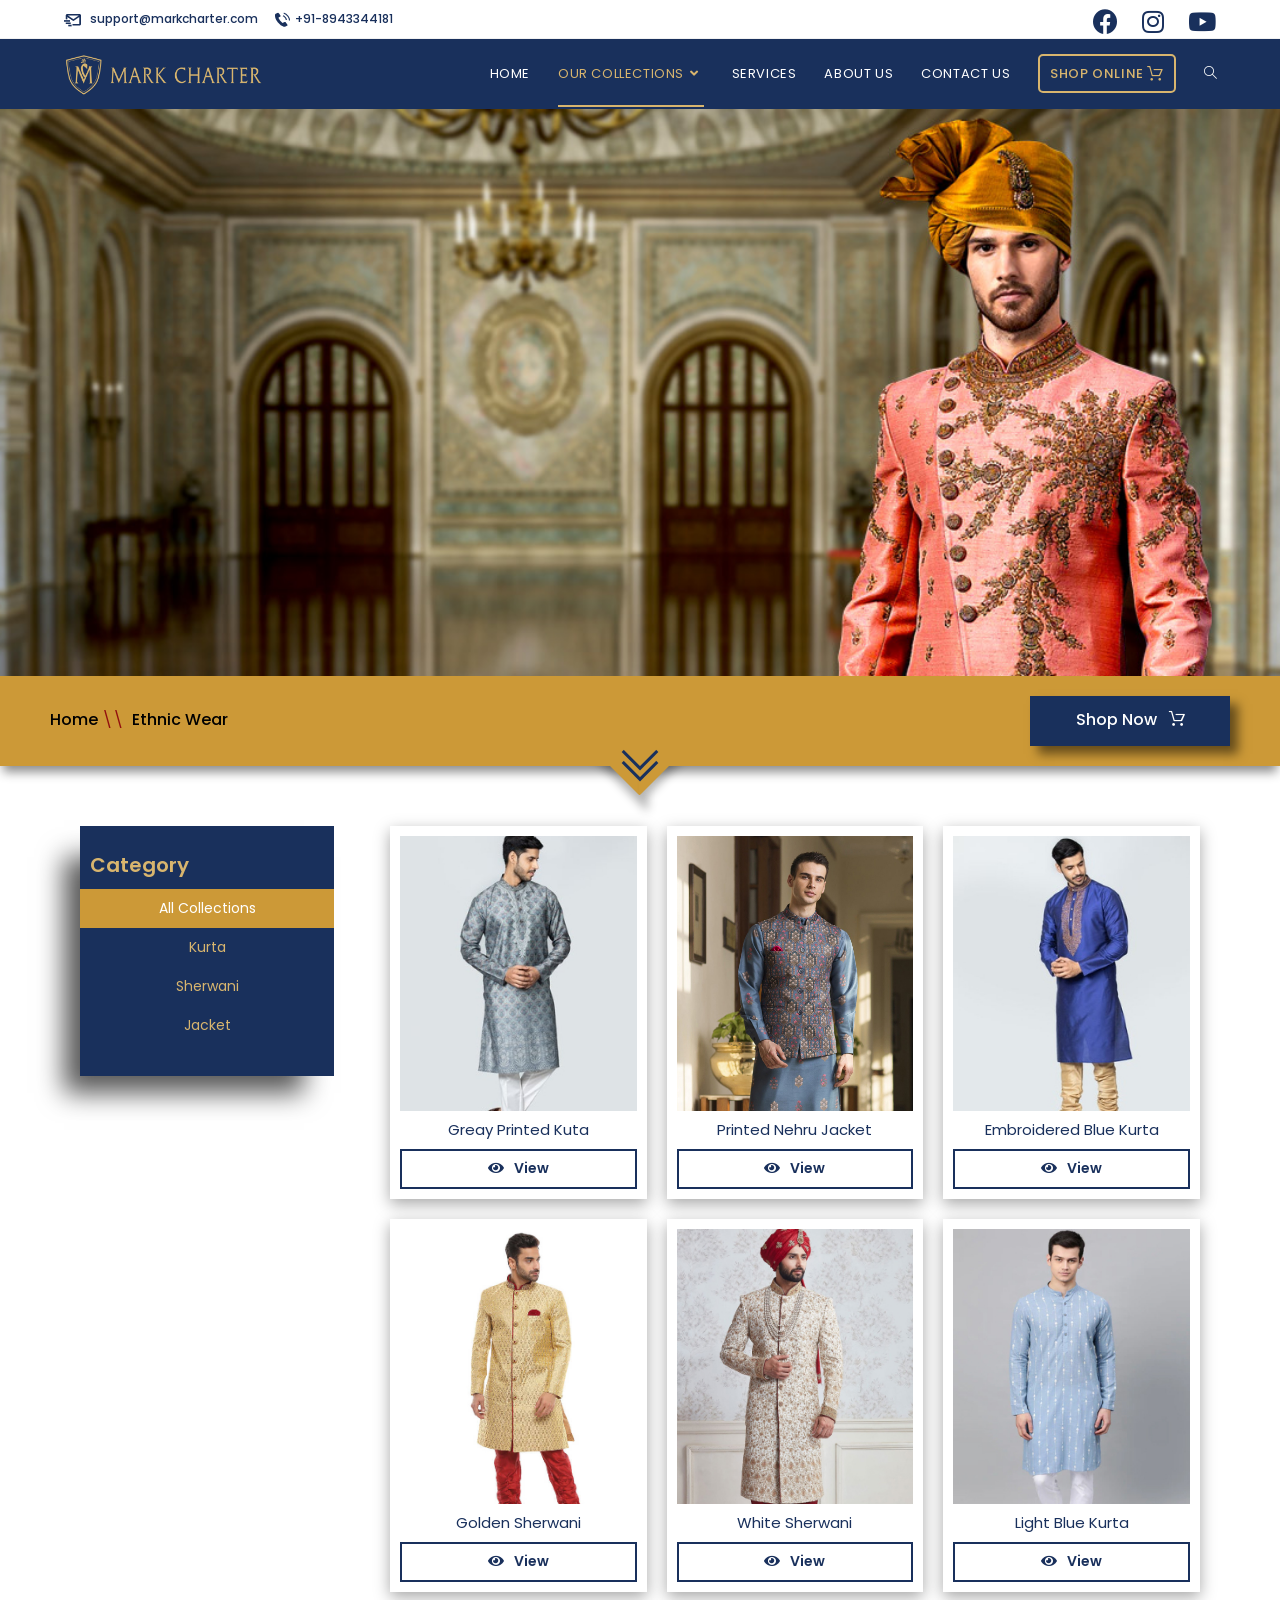
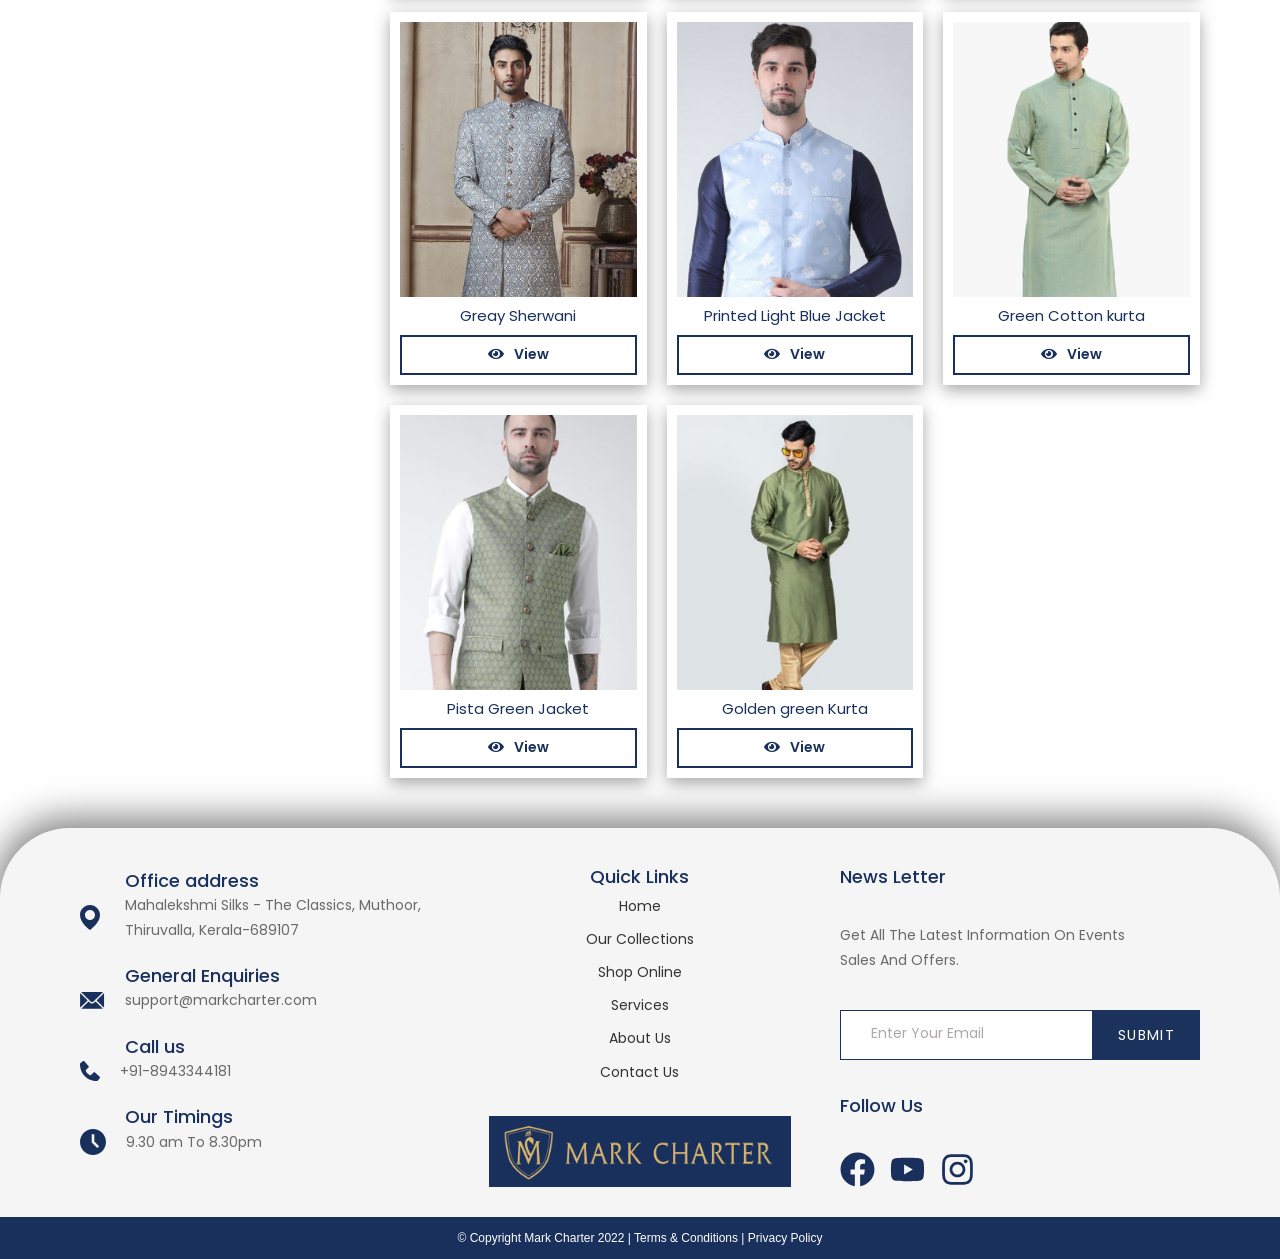
<file: ethnic-wear/index.html>
<!DOCTYPE html>
<html class="html" lang="en-US">
<head>
	<meta charset="UTF-8">
	

	<title>ETHNIC WEAR – Mark Charter</title>
<meta name="robots" content="max-image-preview:large">
<meta name="viewport" content="width=device-width, initial-scale=1"><link rel="dns-prefetch" href="//fonts.googleapis.com">
<link rel="dns-prefetch" href="//s.w.org">


<link rel="stylesheet" id="wp-block-library-css" href="../wp-includes/css/dist/block-library/style.min.css" media="all">
<style id="wp-block-library-theme-inline-css">
.wp-block-audio figcaption{color:#555;font-size:13px;text-align:center}.is-dark-theme .wp-block-audio figcaption{color:hsla(0,0%,100%,.65)}.wp-block-code>code{font-family:Menlo,Consolas,monaco,monospace;color:#1e1e1e;padding:.8em 1em;border:1px solid #ddd;border-radius:4px}.wp-block-embed figcaption{color:#555;font-size:13px;text-align:center}.is-dark-theme .wp-block-embed figcaption{color:hsla(0,0%,100%,.65)}.blocks-gallery-caption{color:#555;font-size:13px;text-align:center}.is-dark-theme .blocks-gallery-caption{color:hsla(0,0%,100%,.65)}.wp-block-image figcaption{color:#555;font-size:13px;text-align:center}.is-dark-theme .wp-block-image figcaption{color:hsla(0,0%,100%,.65)}.wp-block-pullquote{border-top:4px solid;border-bottom:4px solid;margin-bottom:1.75em;color:currentColor}.wp-block-pullquote__citation,.wp-block-pullquote cite,.wp-block-pullquote footer{color:currentColor;text-transform:uppercase;font-size:.8125em;font-style:normal}.wp-block-quote{border-left:.25em solid;margin:0 0 1.75em;padding-left:1em}.wp-block-quote cite,.wp-block-quote footer{color:currentColor;font-size:.8125em;position:relative;font-style:normal}.wp-block-quote.has-text-align-right{border-left:none;border-right:.25em solid;padding-left:0;padding-right:1em}.wp-block-quote.has-text-align-center{border:none;padding-left:0}.wp-block-quote.is-large,.wp-block-quote.is-style-large,.wp-block-quote.is-style-plain{border:none}.wp-block-search .wp-block-search__label{font-weight:700}.wp-block-group:where(.has-background){padding:1.25em 2.375em}.wp-block-separator{border:none;border-bottom:2px solid;margin-left:auto;margin-right:auto;opacity:.4}.wp-block-separator:not(.is-style-wide):not(.is-style-dots){width:100px}.wp-block-separator.has-background:not(.is-style-dots){border-bottom:none;height:1px}.wp-block-separator.has-background:not(.is-style-wide):not(.is-style-dots){height:2px}.wp-block-table thead{border-bottom:3px solid}.wp-block-table tfoot{border-top:3px solid}.wp-block-table td,.wp-block-table th{padding:.5em;border:1px solid;word-break:normal}.wp-block-table figcaption{color:#555;font-size:13px;text-align:center}.is-dark-theme .wp-block-table figcaption{color:hsla(0,0%,100%,.65)}.wp-block-video figcaption{color:#555;font-size:13px;text-align:center}.is-dark-theme .wp-block-video figcaption{color:hsla(0,0%,100%,.65)}.wp-block-template-part.has-background{padding:1.25em 2.375em;margin-top:0;margin-bottom:0}
</style>
<style id="global-styles-inline-css">
body{--wp--preset--color--black: #000000;--wp--preset--color--cyan-bluish-gray: #abb8c3;--wp--preset--color--white: #ffffff;--wp--preset--color--pale-pink: #f78da7;--wp--preset--color--vivid-red: #cf2e2e;--wp--preset--color--luminous-vivid-orange: #ff6900;--wp--preset--color--luminous-vivid-amber: #fcb900;--wp--preset--color--light-green-cyan: #7bdcb5;--wp--preset--color--vivid-green-cyan: #00d084;--wp--preset--color--pale-cyan-blue: #8ed1fc;--wp--preset--color--vivid-cyan-blue: #0693e3;--wp--preset--color--vivid-purple: #9b51e0;--wp--preset--gradient--vivid-cyan-blue-to-vivid-purple: linear-gradient(135deg,rgba(6,147,227,1) 0%,rgb(155,81,224) 100%);--wp--preset--gradient--light-green-cyan-to-vivid-green-cyan: linear-gradient(135deg,rgb(122,220,180) 0%,rgb(0,208,130) 100%);--wp--preset--gradient--luminous-vivid-amber-to-luminous-vivid-orange: linear-gradient(135deg,rgba(252,185,0,1) 0%,rgba(255,105,0,1) 100%);--wp--preset--gradient--luminous-vivid-orange-to-vivid-red: linear-gradient(135deg,rgba(255,105,0,1) 0%,rgb(207,46,46) 100%);--wp--preset--gradient--very-light-gray-to-cyan-bluish-gray: linear-gradient(135deg,rgb(238,238,238) 0%,rgb(169,184,195) 100%);--wp--preset--gradient--cool-to-warm-spectrum: linear-gradient(135deg,rgb(74,234,220) 0%,rgb(151,120,209) 20%,rgb(207,42,186) 40%,rgb(238,44,130) 60%,rgb(251,105,98) 80%,rgb(254,248,76) 100%);--wp--preset--gradient--blush-light-purple: linear-gradient(135deg,rgb(255,206,236) 0%,rgb(152,150,240) 100%);--wp--preset--gradient--blush-bordeaux: linear-gradient(135deg,rgb(254,205,165) 0%,rgb(254,45,45) 50%,rgb(107,0,62) 100%);--wp--preset--gradient--luminous-dusk: linear-gradient(135deg,rgb(255,203,112) 0%,rgb(199,81,192) 50%,rgb(65,88,208) 100%);--wp--preset--gradient--pale-ocean: linear-gradient(135deg,rgb(255,245,203) 0%,rgb(182,227,212) 50%,rgb(51,167,181) 100%);--wp--preset--gradient--electric-grass: linear-gradient(135deg,rgb(202,248,128) 0%,rgb(113,206,126) 100%);--wp--preset--gradient--midnight: linear-gradient(135deg,rgb(2,3,129) 0%,rgb(40,116,252) 100%);--wp--preset--duotone--dark-grayscale: url('#wp-duotone-dark-grayscale');--wp--preset--duotone--grayscale: url('#wp-duotone-grayscale');--wp--preset--duotone--purple-yellow: url('#wp-duotone-purple-yellow');--wp--preset--duotone--blue-red: url('#wp-duotone-blue-red');--wp--preset--duotone--midnight: url('#wp-duotone-midnight');--wp--preset--duotone--magenta-yellow: url('#wp-duotone-magenta-yellow');--wp--preset--duotone--purple-green: url('#wp-duotone-purple-green');--wp--preset--duotone--blue-orange: url('#wp-duotone-blue-orange');--wp--preset--font-size--small: 13px;--wp--preset--font-size--medium: 20px;--wp--preset--font-size--large: 36px;--wp--preset--font-size--x-large: 42px;}.has-black-color{color: var(--wp--preset--color--black) !important;}.has-cyan-bluish-gray-color{color: var(--wp--preset--color--cyan-bluish-gray) !important;}.has-white-color{color: var(--wp--preset--color--white) !important;}.has-pale-pink-color{color: var(--wp--preset--color--pale-pink) !important;}.has-vivid-red-color{color: var(--wp--preset--color--vivid-red) !important;}.has-luminous-vivid-orange-color{color: var(--wp--preset--color--luminous-vivid-orange) !important;}.has-luminous-vivid-amber-color{color: var(--wp--preset--color--luminous-vivid-amber) !important;}.has-light-green-cyan-color{color: var(--wp--preset--color--light-green-cyan) !important;}.has-vivid-green-cyan-color{color: var(--wp--preset--color--vivid-green-cyan) !important;}.has-pale-cyan-blue-color{color: var(--wp--preset--color--pale-cyan-blue) !important;}.has-vivid-cyan-blue-color{color: var(--wp--preset--color--vivid-cyan-blue) !important;}.has-vivid-purple-color{color: var(--wp--preset--color--vivid-purple) !important;}.has-black-background-color{background-color: var(--wp--preset--color--black) !important;}.has-cyan-bluish-gray-background-color{background-color: var(--wp--preset--color--cyan-bluish-gray) !important;}.has-white-background-color{background-color: var(--wp--preset--color--white) !important;}.has-pale-pink-background-color{background-color: var(--wp--preset--color--pale-pink) !important;}.has-vivid-red-background-color{background-color: var(--wp--preset--color--vivid-red) !important;}.has-luminous-vivid-orange-background-color{background-color: var(--wp--preset--color--luminous-vivid-orange) !important;}.has-luminous-vivid-amber-background-color{background-color: var(--wp--preset--color--luminous-vivid-amber) !important;}.has-light-green-cyan-background-color{background-color: var(--wp--preset--color--light-green-cyan) !important;}.has-vivid-green-cyan-background-color{background-color: var(--wp--preset--color--vivid-green-cyan) !important;}.has-pale-cyan-blue-background-color{background-color: var(--wp--preset--color--pale-cyan-blue) !important;}.has-vivid-cyan-blue-background-color{background-color: var(--wp--preset--color--vivid-cyan-blue) !important;}.has-vivid-purple-background-color{background-color: var(--wp--preset--color--vivid-purple) !important;}.has-black-border-color{border-color: var(--wp--preset--color--black) !important;}.has-cyan-bluish-gray-border-color{border-color: var(--wp--preset--color--cyan-bluish-gray) !important;}.has-white-border-color{border-color: var(--wp--preset--color--white) !important;}.has-pale-pink-border-color{border-color: var(--wp--preset--color--pale-pink) !important;}.has-vivid-red-border-color{border-color: var(--wp--preset--color--vivid-red) !important;}.has-luminous-vivid-orange-border-color{border-color: var(--wp--preset--color--luminous-vivid-orange) !important;}.has-luminous-vivid-amber-border-color{border-color: var(--wp--preset--color--luminous-vivid-amber) !important;}.has-light-green-cyan-border-color{border-color: var(--wp--preset--color--light-green-cyan) !important;}.has-vivid-green-cyan-border-color{border-color: var(--wp--preset--color--vivid-green-cyan) !important;}.has-pale-cyan-blue-border-color{border-color: var(--wp--preset--color--pale-cyan-blue) !important;}.has-vivid-cyan-blue-border-color{border-color: var(--wp--preset--color--vivid-cyan-blue) !important;}.has-vivid-purple-border-color{border-color: var(--wp--preset--color--vivid-purple) !important;}.has-vivid-cyan-blue-to-vivid-purple-gradient-background{background: var(--wp--preset--gradient--vivid-cyan-blue-to-vivid-purple) !important;}.has-light-green-cyan-to-vivid-green-cyan-gradient-background{background: var(--wp--preset--gradient--light-green-cyan-to-vivid-green-cyan) !important;}.has-luminous-vivid-amber-to-luminous-vivid-orange-gradient-background{background: var(--wp--preset--gradient--luminous-vivid-amber-to-luminous-vivid-orange) !important;}.has-luminous-vivid-orange-to-vivid-red-gradient-background{background: var(--wp--preset--gradient--luminous-vivid-orange-to-vivid-red) !important;}.has-very-light-gray-to-cyan-bluish-gray-gradient-background{background: var(--wp--preset--gradient--very-light-gray-to-cyan-bluish-gray) !important;}.has-cool-to-warm-spectrum-gradient-background{background: var(--wp--preset--gradient--cool-to-warm-spectrum) !important;}.has-blush-light-purple-gradient-background{background: var(--wp--preset--gradient--blush-light-purple) !important;}.has-blush-bordeaux-gradient-background{background: var(--wp--preset--gradient--blush-bordeaux) !important;}.has-luminous-dusk-gradient-background{background: var(--wp--preset--gradient--luminous-dusk) !important;}.has-pale-ocean-gradient-background{background: var(--wp--preset--gradient--pale-ocean) !important;}.has-electric-grass-gradient-background{background: var(--wp--preset--gradient--electric-grass) !important;}.has-midnight-gradient-background{background: var(--wp--preset--gradient--midnight) !important;}.has-small-font-size{font-size: var(--wp--preset--font-size--small) !important;}.has-medium-font-size{font-size: var(--wp--preset--font-size--medium) !important;}.has-large-font-size{font-size: var(--wp--preset--font-size--large) !important;}.has-x-large-font-size{font-size: var(--wp--preset--font-size--x-large) !important;}
</style>
<link rel="stylesheet" id="contact-form-7-css" href="../wp-content/plugins/contact-form-7/includes/css/styles.css" media="all">
<link rel="stylesheet" id="oceanwp-style-css" href="../wp-content/themes/oceanwp/assets/css/style.min.css" media="all">
<link rel="stylesheet" id="child-style-css" href="../wp-content/themes/oceanwp-child-theme-master/style.css" media="all">
<link rel="stylesheet" id="font-awesome-css" href="../wp-content/themes/oceanwp/assets/fonts/fontawesome/css/all.min.css" media="all">
<link rel="stylesheet" id="simple-line-icons-css" href="../wp-content/themes/oceanwp/assets/css/third/simple-line-icons.min.css" media="all">
<link rel="stylesheet" id="oceanwp-hamburgers-css" href="../wp-content/themes/oceanwp/assets/css/third/hamburgers/hamburgers.min.css" media="all">
<link rel="stylesheet" id="oceanwp-spin-css" href="../wp-content/themes/oceanwp/assets/css/third/hamburgers/types/spin.css" media="all">
<link rel="stylesheet" id="fontawesome-css" href="../wp-content/themes/oceanwp/inc/customizer/assets/css/fontawesome-all.min.css" media="all">
<link rel="stylesheet" id="oceanwp-google-font-poppins-css" href="//fonts.googleapis.com/css?family=Poppins%3A100%2C200%2C300%2C400%2C500%2C600%2C700%2C800%2C900%2C100i%2C200i%2C300i%2C400i%2C500i%2C600i%2C700i%2C800i%2C900i&subset=latin&display=swap&ver=5.9" media="all">
<link rel="stylesheet" id="elementor-icons-ekiticons-css" href="../wp-content/plugins/elementskit-lite/modules/elementskit-icon-pack/assets/css/ekiticons.css" media="all">
<link rel="stylesheet" id="loftloader-lite-animation-css" href="../wp-content/plugins/loftloader/assets/css/loftloader.min.css" media="all">
<link rel="stylesheet" id="elementor-icons-css" href="../wp-content/plugins/elementor/assets/lib/eicons/css/elementor-icons.min.css" media="all">
<link rel="stylesheet" id="elementor-frontend-css" href="../wp-content/plugins/elementor/assets/css/frontend.min.css" media="all">
<style id="elementor-frontend-inline-css">
@font-face{font-family:eicons;src:url("../wp-content/plugins/elementor/assets/lib/eicons/fonts/eicons.eot?5.10.0");src:url("../wp-content/plugins/elementor/assets/lib/eicons/fonts/eicons.eot?5.10.0#iefix") format("embedded-opentype"),url("../wp-content/plugins/elementor/assets/lib/eicons/fonts/eicons.woff2?5.10.0") format("woff2"),url("../wp-content/plugins/elementor/assets/lib/eicons/fonts/eicons.woff?5.10.0") format("woff"),url("../wp-content/plugins/elementor/assets/lib/eicons/fonts/eicons.ttf?5.10.0") format("truetype"),url("../wp-content/plugins/elementor/assets/lib/eicons/fonts/eicons.svg?5.10.0#eicon") format("svg");font-weight:400;font-style:normal}
</style>
<link rel="stylesheet" id="elementor-post-10-css" href="../wp-content/uploads/elementor/css/post-10.css" media="all">
<link rel="stylesheet" id="elementor-global-css" href="../wp-content/uploads/elementor/css/global.css" media="all">
<link rel="stylesheet" id="elementor-post-146-css" href="../wp-content/uploads/elementor/css/post-146.css" media="all">
<link rel="stylesheet" id="ekit-widget-styles-css" href="../wp-content/plugins/elementskit-lite/widgets/init/assets/css/widget-styles.css" media="all">
<link rel="stylesheet" id="ekit-responsive-css" href="../wp-content/plugins/elementskit-lite/widgets/init/assets/css/responsive.css" media="all">
<link rel="stylesheet" id="oe-widgets-style-css" href="../wp-content/plugins/ocean-extra/assets/css/widgets.css" media="all">
<link rel="stylesheet" id="google-fonts-1-css" href="https://fonts.googleapis.com/css?family=Poppins%3A100%2C100italic%2C200%2C200italic%2C300%2C300italic%2C400%2C400italic%2C500%2C500italic%2C600%2C600italic%2C700%2C700italic%2C800%2C800italic%2C900%2C900italic%7CRoboto+Slab%3A100%2C100italic%2C200%2C200italic%2C300%2C300italic%2C400%2C400italic%2C500%2C500italic%2C600%2C600italic%2C700%2C700italic%2C800%2C800italic%2C900%2C900italic%7CRoboto%3A100%2C100italic%2C200%2C200italic%2C300%2C300italic%2C400%2C400italic%2C500%2C500italic%2C600%2C600italic%2C700%2C700italic%2C800%2C800italic%2C900%2C900italic&display=auto&ver=5.9" media="all">
<script src="../wp-content/themes/oceanwp/assets/js/vendors/smoothscroll.min.js" id="ow-smoothscroll-js"></script>
<script src="../wp-includes/js/jquery/jquery.min.js" id="jquery-core-js"></script>
<script src="../wp-includes/js/jquery/jquery-migrate.min.js" id="jquery-migrate-js"></script>






<link rel="icon" href="../wp-content/uploads/2022/01/facv-icon.jpg" sizes="32x32">
<link rel="icon" href="../wp-content/uploads/2022/01/facv-icon.jpg" sizes="192x192">
<link rel="apple-touch-icon" href="../wp-content/uploads/2022/01/facv-icon.jpg">
<meta name="msapplication-TileImage" content="../wp-content/uploads/2022/01/facv-icon.jpg">
<style id="loftloader-lite-custom-bg-color">#loftloader-wrapper .loader-section {
	background: #000000;
}
</style><style id="loftloader-lite-custom-bg-opacity">#loftloader-wrapper .loader-section {
	opacity: 0.95;
}
</style><style id="loftloader-lite-custom-loader">#loftloader-wrapper.pl-imgloading #loader {
	width: 76px;
}
#loftloader-wrapper.pl-imgloading #loader span {
	background-size: cover;
	background-image: url("../wp-content/uploads/2022/02/fav.png");
}
</style>		<style id="wp-custom-css">
			/* Header */.sticky{position:fixed !important;top:0;width:100% !important}/* Header link */.text-wrap{border-bottom:2px solid transparent;padding-bottom:22px;transition-duration:0.5s}.text-wrap:hover{transition-duration:0.5s;border-bottom:2px solid #D8B56E}/* shop online button */.wow-modal-id-1 .text-wrap,#mobile-dropdown .wow-modal-id-1 a{background-color:none;color:#D8B56E;;padding:8px 10px;font-weight:500;border:2px solid #D8B56E;border-radius:5px}.wow-modal-id-1 .text-wrap:hover,#mobile-dropdown .wow-modal-id-1 a:hover{box-shadow:0 0 18px 1px rgb(241 174 38 / 39%);background-color:rgba(216,181,110,0.6);color:#19305C;transition:0.4s ease-in}/* End of shop online button *//* Mobile view */.oceanwp-mobile-menu-icon a:focus{outline:none !important}#mobile-dropdown ul li a:focus{outline:none !important}#mobile-dropdown ul li a{text-align:center}#mobile-dropdown .wow-modal-id-1 a{margin:0 auto;max-width:250px}/* End of Mobile view *//* End of header link *//* Highlight using link element */li.current_page_item .text-wrap{color:#D8B56E;border-bottom:2px solid #D8B56E}/* deactivating submenu underline */.sub-menu .text-wrap{border-bottom:none !important}.current_page_parent>:first-child .text-wrap{color:#D8B56E;border-bottom:2px solid #D8B56E}/* News letter form feild */.cf7row{max-width:400px;display:flex;flex-direction:row;margin:0 auto}.feild{flex:2 1 auto}.btn{flex:1 1 auto}.wpcf7-spinner{display:none}/* End of news letter form feild *//* Custom Scroll-bar */::-webkit-scrollbar{width:14px;background:#CDCDCD}::-webkit-scrollbar-thumb{background:#757575;border-radius:15px}/* End of Custom Scrolll Bar *//* Shoponline Modal */.modal_wrapper{font-family:poppins;display:flex;flex-direction:column;justify-content:space-around}.modal_details{display:flex;flex-direction:column;justify-content:space-between;align-items:center;padding:20px 20px 0;min-height:160px}.modal_details h1{color:#19305C;font-weight:400;font-size:36px;text-align:center;line-height:0.8;margin-top:10px}.modal_details p{color:#19305C;font-weight:400;font-size:16px;text-align:center;line-height:1.5}.modal-btn-box{background-color:#19305C;display:flex;justify-content:center;align-items:center;flex-wrap:wrap;gap:15px;border-radius:0 0 23px 23px;min-height:85px;padding:10px}.modal-btn-box a{font-size:16px;font-weight:500;color:#fff;border:2px solid #fff;padding:5px 70px;transition:0.5s ease;border-radius:10px}.modal-btn-box .filled{background-color:#fff;color:#19305C}.modal-btn-box .filled:hover{background-color:#19305C;color:#fff;transition:0.5s ease}.modal-btn-box .hollow:hover{background-color:#fff;color:#19305C;transition:0.5s ease}#wow-modal-close-1{top:9px !important;right:9px !important;}#wow-modal-close-1.mw-close-btn.image:before{background:none !important}/* End of shoponline Modal *//* modal maxwidth */.modal-column{max-width:1440px}/* end modal maxwidth *//* Alert box start */.alert-box{position:fixed;top:0;right:0;z-index:999;display:none}/* Alert box end *//* Social Menu Mob */.mobile-social{display:none}/* End Of social menu mob */@media screen and (max-width:425px){.modal_details h1{font-size:30px}.modal_details p{font-size:14px}.alert-box{width:100%}}@media screen and (max-width:768px){.mobile-social{display:block}}		</style>
		
<style type="text/css">
/* General CSS */#scroll-top{width:45px;height:45px;line-height:45px}#scroll-top{font-size:22px}#scroll-top .owp-icon{width:22px;height:22px}#scroll-top{background-color:rgba(25,48,92,0.7)}#scroll-top:hover{background-color:#19305c}/* Header CSS */#site-logo #site-logo-inner,.oceanwp-social-menu .social-menu-inner,#site-header.full_screen-header .menu-bar-inner,.after-header-content .after-header-content-inner{height:70px}#site-navigation-wrap .dropdown-menu >li >a,.oceanwp-mobile-menu-icon a,.mobile-menu-close,.after-header-content-inner >a{line-height:70px}#site-header,.has-transparent-header .is-sticky #site-header,.has-vh-transparent .is-sticky #site-header.vertical-header,#searchform-header-replace{background-color:#19305c}#site-header.has-header-media .overlay-header-media{background-color:rgba(0,0,0,0.5)}#site-logo #site-logo-inner a img,#site-header.center-header #site-navigation-wrap .middle-site-logo a img{max-width:199px}#site-navigation-wrap .dropdown-menu >li >a{padding:0 14px}#site-navigation-wrap .dropdown-menu >li >a,.oceanwp-mobile-menu-icon a,#searchform-header-replace-close{color:#ffffff}#site-navigation-wrap .dropdown-menu >li >a .owp-icon use,.oceanwp-mobile-menu-icon a .owp-icon use,#searchform-header-replace-close .owp-icon use{stroke:#ffffff}#site-navigation-wrap .dropdown-menu >li >a:hover,.oceanwp-mobile-menu-icon a:hover,#searchform-header-replace-close:hover{color:#d8b56e}#site-navigation-wrap .dropdown-menu >li >a:hover .owp-icon use,.oceanwp-mobile-menu-icon a:hover .owp-icon use,#searchform-header-replace-close:hover .owp-icon use{stroke:#d8b56e}.dropdown-menu .sub-menu,#searchform-dropdown,.current-shop-items-dropdown{border-color:#d8b56e}.dropdown-menu ul li a.menu-link{color:#19305c}.dropdown-menu ul li a.menu-link .owp-icon use{stroke:#19305c}.dropdown-menu ul li a.menu-link:hover{color:#ffffff}.dropdown-menu ul li a.menu-link:hover .owp-icon use{stroke:#ffffff}.dropdown-menu ul li a.menu-link:hover{background-color:#19305c}@media (max-width:1066px){#top-bar-nav,#site-navigation-wrap,.oceanwp-social-menu,.after-header-content{display:none}.center-logo #site-logo{float:none;position:absolute;left:50%;padding:0;-webkit-transform:translateX(-50%);transform:translateX(-50%)}#site-header.center-header #site-logo,.oceanwp-mobile-menu-icon,#oceanwp-cart-sidebar-wrap{display:block}body.vertical-header-style #outer-wrap{margin:0 !important}#site-header.vertical-header{position:relative;width:100%;left:0 !important;right:0 !important}#site-header.vertical-header .has-template >#site-logo{display:block}#site-header.vertical-header #site-header-inner{display:-webkit-box;display:-webkit-flex;display:-ms-flexbox;display:flex;-webkit-align-items:center;align-items:center;padding:0;max-width:90%}#site-header.vertical-header #site-header-inner >*:not(.oceanwp-mobile-menu-icon){display:none}#site-header.vertical-header #site-header-inner >*{padding:0 !important}#site-header.vertical-header #site-header-inner #site-logo{display:block;margin:0;width:50%;text-align:left}body.rtl #site-header.vertical-header #site-header-inner #site-logo{text-align:right}#site-header.vertical-header #site-header-inner .oceanwp-mobile-menu-icon{width:50%;text-align:right}body.rtl #site-header.vertical-header #site-header-inner .oceanwp-mobile-menu-icon{text-align:left}#site-header.vertical-header .vertical-toggle,body.vertical-header-style.vh-closed #site-header.vertical-header .vertical-toggle{display:none}#site-logo.has-responsive-logo .custom-logo-link{display:none}#site-logo.has-responsive-logo .responsive-logo-link{display:block}.is-sticky #site-logo.has-sticky-logo .responsive-logo-link{display:none}.is-sticky #site-logo.has-responsive-logo .sticky-logo-link{display:block}#top-bar.has-no-content #top-bar-social.top-bar-left,#top-bar.has-no-content #top-bar-social.top-bar-right{position:inherit;left:auto;right:auto;float:none;height:auto;line-height:1.5em;margin-top:0;text-align:center}#top-bar.has-no-content #top-bar-social li{float:none;display:inline-block}.owp-cart-overlay,#side-panel-wrap a.side-panel-btn{display:none !important}}.mobile-menu .hamburger-inner,.mobile-menu .hamburger-inner::before,.mobile-menu .hamburger-inner::after{background-color:#ffffff}#sidr,#mobile-dropdown{background-color:#19305c}#sidr li,#sidr ul,#mobile-dropdown ul li,#mobile-dropdown ul li ul{border-color:rgba(137,137,137,0.17)}body .sidr a,body .sidr-class-dropdown-toggle,#mobile-dropdown ul li a,#mobile-dropdown ul li a .dropdown-toggle,#mobile-fullscreen ul li a,#mobile-fullscreen .oceanwp-social-menu.simple-social ul li a{color:rgba(239,239,239,0.9)}#mobile-fullscreen a.close .close-icon-inner,#mobile-fullscreen a.close .close-icon-inner::after{background-color:rgba(239,239,239,0.9)}body .sidr a:hover,body .sidr-class-dropdown-toggle:hover,body .sidr-class-dropdown-toggle .fa,body .sidr-class-menu-item-has-children.active >a,body .sidr-class-menu-item-has-children.active >a >.sidr-class-dropdown-toggle,#mobile-dropdown ul li a:hover,#mobile-dropdown ul li a .dropdown-toggle:hover,#mobile-dropdown .menu-item-has-children.active >a,#mobile-dropdown .menu-item-has-children.active >a >.dropdown-toggle,#mobile-fullscreen ul li a:hover,#mobile-fullscreen .oceanwp-social-menu.simple-social ul li a:hover{color:#d8b56e}#mobile-fullscreen a.close:hover .close-icon-inner,#mobile-fullscreen a.close:hover .close-icon-inner::after{background-color:#d8b56e}body .sidr-class-mobile-searchform input,#mobile-dropdown #mobile-menu-search form input{background-color:rgba(206,206,206,0.26)}body .sidr-class-mobile-searchform input,body .sidr-class-mobile-searchform input:focus,#mobile-dropdown #mobile-menu-search form input,#mobile-fullscreen #mobile-search input,#mobile-fullscreen #mobile-search label{color:#ffffff}body .sidr-class-mobile-searchform input,#mobile-dropdown #mobile-menu-search form input,#mobile-fullscreen #mobile-search input{border-color:#ffffff}body .sidr-class-mobile-searchform input:focus,#mobile-dropdown #mobile-menu-search form input:focus,#mobile-fullscreen #mobile-search input:focus{border-color:#ffffff}.sidr-class-mobile-searchform button,#mobile-dropdown #mobile-menu-search form button{color:#ffffff}.sidr-class-mobile-searchform button .owp-icon use,#mobile-dropdown #mobile-menu-search form button .owp-icon use{stroke:#ffffff}.sidr-class-mobile-searchform button:hover,#mobile-dropdown #mobile-menu-search form button:hover{color:#d8b56e}.sidr-class-mobile-searchform button:hover .owp-icon use,#mobile-dropdown #mobile-menu-search form button:hover .owp-icon use{stroke:#d8b56e}/* Top Bar CSS */#top-bar-wrap,#top-bar-content strong{color:#19305c}#top-bar-social li a{font-size:25px}#top-bar-social li a{padding:0 12px 0 12px}#top-bar-social li a{color:#19305c}#top-bar-social li a .owp-icon use{stroke:#19305c}#top-bar-social li a:hover{color:#d8b56e!important}#top-bar-social li a:hover .owp-icon use{stroke:#d8b56e!important}/* Footer Widgets CSS */#footer-widgets{background-color:#e5e5e5}/* Footer Bottom CSS */#footer-bottom{background-color:#19305c}#footer-bottom,#footer-bottom p{color:#ffffff}/* Typography CSS */body{color:#910f0f}#site-logo a.site-logo-text{font-family:Poppins;font-weight:500}#top-bar-content,#top-bar-social-alt{font-family:Poppins;font-weight:500;font-style:normal}#site-navigation-wrap .dropdown-menu >li >a,#site-header.full_screen-header .fs-dropdown-menu >li >a,#site-header.top-header #site-navigation-wrap .dropdown-menu >li >a,#site-header.center-header #site-navigation-wrap .dropdown-menu >li >a,#site-header.medium-header #site-navigation-wrap .dropdown-menu >li >a,.oceanwp-mobile-menu-icon a{font-family:Poppins;font-weight:400}.dropdown-menu ul li a.menu-link,#site-header.full_screen-header .fs-dropdown-menu ul.sub-menu li a{font-family:Poppins;font-weight:500;font-size:13px}
</style></head>

<body class="page-template page-template-elementor_header_footer page page-id-146 wp-custom-logo wp-embed-responsive oceanwp-theme dropdown-mobile no-header-border has-sidebar content-right-sidebar has-topbar page-header-disabled has-breadcrumbs loftloader-lite-enabled elementor-default elementor-template-full-width elementor-kit-10 elementor-page elementor-page-146" itemscope="itemscope" itemtype="https://schema.org/WebPage"><div id="loftloader-wrapper" class="pl-imgloading" data-show-close-time="15000" data-max-load-time="15000"><div class="loader-inner"><div id="loader"><div class="imgloading-container"><span style="background-image: url(../wp-content/uploads/2022/02/fav.png);"></span></div><img width="76" height="69" data-no-lazy="1" class="skip-lazy" alt="loader image" src="../wp-content/uploads/2022/02/fav.png"></div></div><div class="loader-section section-fade"></div><div class="loader-close-button" style="display: none;"><span class="screen-reader-text">Close</span></div></div>

	
	
	<div id="outer-wrap" class="site clr">

		<a class="skip-link screen-reader-text" href="#main">Skip to content</a>

		
		<div id="wrap" class="clr">

			

<div id="top-bar-wrap" class="clr hide-tablet-mobile">

	<div id="top-bar" class="clr container">

		
		<div id="top-bar-inner" class="clr">

			
	<div id="top-bar-content" class="clr has-content top-bar-left">

		
		
			
				<span class="topbar-content">

					<span><img src="../wp-content/uploads/2022/01/Group-35.png"></span>
  support@markcharter.com    
<span><img src="../wp-content/uploads/2022/01/Group.png"></span>
+91-8943344181

				</span>

				
	</div>



<div id="top-bar-social" class="clr top-bar-right">

	<ul class="clr" aria-label="Social links">

		<li class="oceanwp-facebook"><a href="https:/www.facebook.com/mahalekshmisilksindia" aria-label="Facebook (opens in a new tab)" target="_blank" rel="noopener noreferrer"><i class=" fab fa-facebook" aria-hidden="true" role="img"></i></a></li><li class="oceanwp-instagram"><a href="https://www.instagram.com/mahalekshmisilks/" aria-label="Instagram (opens in a new tab)" target="_blank" rel="noopener noreferrer"><i class=" fab fa-instagram" aria-hidden="true" role="img"></i></a></li><li class="oceanwp-youtube"><a href="https://www.youtube.com/user/mahalekshmisilks" aria-label="Youtube (opens in a new tab)" target="_blank" rel="noopener noreferrer"><i class=" fab fa-youtube" aria-hidden="true" role="img"></i></a></li>
	</ul>

</div>

		</div>

		
	</div>

</div>


			
<header id="site-header" class="minimal-header clr" data-height="70" itemscope="itemscope" itemtype="https://schema.org/WPHeader" role="banner">

	
					
			<div id="site-header-inner" class="clr container">

				
				

<div id="site-logo" class="clr" itemscope itemtype="https://schema.org/Brand">

	
	<div id="site-logo-inner" class="clr">

		<a href="../index.html" class="custom-logo-link" rel="home"><img width="349" height="91" src="../wp-content/uploads/2022/01/mark-charter_logo-1.png" class="custom-logo" alt="Mark Charter"></a>
	</div>

	
	
</div>

			<div id="site-navigation-wrap" class="clr">
			
			
			
			<nav id="site-navigation" class="navigation main-navigation clr" itemscope="itemscope" itemtype="https://schema.org/SiteNavigationElement" role="navigation">

				<ul id="menu-main-menu" class="main-menu dropdown-menu sf-menu"><li id="menu-item-167" class="menu-item menu-item-type-post_type menu-item-object-page menu-item-home menu-item-167"><a href="../index.html" class="menu-link"><span class="text-wrap">HOME</span></a></li><li id="menu-item-166" class="menu-item menu-item-type-post_type menu-item-object-page current-menu-ancestor current-menu-parent current_page_parent current_page_ancestor menu-item-has-children dropdown menu-item-166 nav-no-click"><a href="../our-collections/index.html" class="menu-link"><span class="text-wrap">OUR COLLECTIONS<i class="nav-arrow fa fa-angle-down" aria-hidden="true" role="img"></i></span></a>
<ul class="sub-menu">
	<li id="menu-item-161" class="menu-item menu-item-type-post_type menu-item-object-page menu-item-161"><a href="../mens-suit/index.html" class="menu-link"><span class="text-wrap">MENS SUIT</span></a></li>	<li id="menu-item-160" class="menu-item menu-item-type-post_type menu-item-object-page current-menu-item page_item page-item-146 current_page_item menu-item-160"><a href="../ethnic-wear/index.html" class="menu-link"><span class="text-wrap">ETHNIC WEAR</span></a></li></ul>
</li><li id="menu-item-164" class="menu-item menu-item-type-post_type menu-item-object-page menu-item-164"><a href="../show-rooms/index.html" class="menu-link"><span class="text-wrap">SERVICES</span></a></li><li id="menu-item-163" class="menu-item menu-item-type-post_type menu-item-object-page menu-item-163"><a href="../about-us/index.html" class="menu-link"><span class="text-wrap">ABOUT US</span></a></li><li id="menu-item-162" class="menu-item menu-item-type-post_type menu-item-object-page menu-item-162"><a href="../contact-us/index.html" class="menu-link"><span class="text-wrap">CONTACT US</span></a></li><li id="menu-item-1402" class="wow-modal-id-1 menu-item menu-item-type-custom menu-item-object-custom menu-item-1402"><a href="#" class="menu-link"><span class="text-wrap">SHOP ONLINE <i class="elementor-icons-manager__tab__item__icon icon icon-online-shopping-cart"></i></span></a></li><li class="search-toggle-li"><a href="javascript:void(0)" class="site-search-toggle search-dropdown-toggle" aria-label="Search website"><i class=" icon-magnifier" aria-hidden="true" role="img"></i></a></li></ul>
<div id="searchform-dropdown" class="header-searchform-wrap clr">
	
<form role="search" method="get" class="searchform" action="http://OFFLINEZIP.wpsho/">
	<label for="ocean-search-form-1">
		<span class="screen-reader-text">Search this website</span>
		<input type="search" id="ocean-search-form-1" class="field" autocomplete="off" placeholder="Search" name="s">
			</label>
	</form>
</div>

			</nav>

			
			
					</div>
			
		
	
				
	
	<div class="oceanwp-mobile-menu-icon clr mobile-right">

		
		
		
		<a href="javascript:void(0)" class="mobile-menu" aria-label="Mobile Menu">
							<div class="hamburger hamburger--spin" aria-expanded="false">
					<div class="hamburger-box">
						<div class="hamburger-inner"></div>
					</div>
				</div>
						</a>

		
		
		
	</div>

	

			</div>

			
<div id="mobile-dropdown" class="clr">

	<nav class="clr" itemscope="itemscope" itemtype="https://schema.org/SiteNavigationElement">

		<ul id="menu-main-menu-1" class="menu"><li class="menu-item menu-item-type-post_type menu-item-object-page menu-item-home menu-item-167"><a href="../index.html">HOME</a></li>
<li class="menu-item menu-item-type-post_type menu-item-object-page current-menu-ancestor current-menu-parent current_page_parent current_page_ancestor menu-item-has-children menu-item-166"><a href="../our-collections/index.html">OUR COLLECTIONS</a>
<ul class="sub-menu">
	<li class="menu-item menu-item-type-post_type menu-item-object-page menu-item-161"><a href="../mens-suit/index.html">MENS SUIT</a></li>
	<li class="menu-item menu-item-type-post_type menu-item-object-page current-menu-item page_item page-item-146 current_page_item menu-item-160"><a href="../ethnic-wear/index.html" aria-current="page">ETHNIC WEAR</a></li>
</ul>
</li>
<li class="menu-item menu-item-type-post_type menu-item-object-page menu-item-164"><a href="../show-rooms/index.html">SERVICES</a></li>
<li class="menu-item menu-item-type-post_type menu-item-object-page menu-item-163"><a href="../about-us/index.html">ABOUT US</a></li>
<li class="menu-item menu-item-type-post_type menu-item-object-page menu-item-162"><a href="../contact-us/index.html">CONTACT US</a></li>
<li class="wow-modal-id-1 menu-item menu-item-type-custom menu-item-object-custom menu-item-1402"><a href="#">SHOP ONLINE <i class="elementor-icons-manager__tab__item__icon icon icon-online-shopping-cart"></i></a></li>
<li class="search-toggle-li"><a href="javascript:void(0)" class="site-search-toggle search-dropdown-toggle" aria-label="Search website"><i class=" icon-magnifier" aria-hidden="true" role="img"></i></a></li></ul>
<div id="mobile-menu-search" class="clr">
	<form aria-label="Search this website" method="get" action="http://OFFLINEZIP.wpsho/" class="mobile-searchform" role="search">
		<input aria-label="Insert search query" value="" class="field" id="ocean-mobile-search-2" type="search" name="s" autocomplete="off" placeholder="Search">
		<button aria-label="Submit search" type="submit" class="searchform-submit">
			<i class=" icon-magnifier" aria-hidden="true" role="img"></i>		</button>
					</form>
</div>

	</nav>

</div>

			
			
		
		
</header>


			
			<main id="main" class="site-main clr" role="main">

						<div data-elementor-type="wp-page" data-elementor-id="146" class="elementor elementor-146" data-elementor-settings="[]">
							<div class="elementor-section-wrap">
							<section class="elementor-section elementor-top-section elementor-element elementor-element-4a25b6d9 elementor-section-full_width elementor-section-height-min-height elementor-section-height-default elementor-section-items-middle" data-id="4a25b6d9" data-element_type="section" data-settings='{"background_background":"slideshow","background_slideshow_gallery":[{"id":1355,"url":"../wp-content\/uploads\/2022\/01\/etnic-sherwani.jpg"}],"background_slideshow_ken_burns":"yes","background_slideshow_loop":"yes","background_slideshow_slide_duration":5000,"background_slideshow_slide_transition":"fade","background_slideshow_transition_duration":500,"background_slideshow_ken_burns_zoom_direction":"in"}'>
						<div class="elementor-container elementor-column-gap-default">
					<div class="elementor-column elementor-col-100 elementor-top-column elementor-element elementor-element-8cf4c10" data-id="8cf4c10" data-element_type="column" data-settings='{"background_background":"slideshow","background_slideshow_gallery":[],"background_slideshow_loop":"yes","background_slideshow_slide_duration":5000,"background_slideshow_slide_transition":"fade","background_slideshow_transition_duration":500}'>
			<div class="elementor-widget-wrap elementor-element-populated">
								<div class="elementor-element elementor-element-fb3042f elementor-widget__width-initial elementor-fixed elementor-hidden-desktop elementor-shape-rounded elementor-grid-0 e-grid-align-center elementor-widget elementor-widget-social-icons" data-id="fb3042f" data-element_type="widget" data-settings='{"_position":"fixed"}' data-widget_type="social-icons.default">
				<div class="elementor-widget-container">
					<div class="elementor-social-icons-wrapper elementor-grid">
							<span class="elementor-grid-item">
					<a class="elementor-icon elementor-social-icon elementor-social-icon-facebook elementor-repeater-item-dc13434" target="_blank">
						<span class="elementor-screen-only">Facebook</span>
						<svg class="e-font-icon-svg"><use xlink:href="#fab-facebook"></use></svg>					</a>
				</span>
							<span class="elementor-grid-item">
					<a class="elementor-icon elementor-social-icon elementor-social-icon-youtube elementor-repeater-item-736965b" target="_blank">
						<span class="elementor-screen-only">Youtube</span>
						<svg class="e-font-icon-svg"><use xlink:href="#fab-youtube"></use></svg>					</a>
				</span>
							<span class="elementor-grid-item">
					<a class="elementor-icon elementor-social-icon elementor-social-icon-instagram elementor-repeater-item-d3557f4" target="_blank">
						<span class="elementor-screen-only">Instagram</span>
						<svg class="e-font-icon-svg"><use xlink:href="#fab-instagram"></use></svg>					</a>
				</span>
					</div>
				</div>
				</div>
					</div>
		</div>
							</div>
		</section>
				<section class="elementor-section elementor-top-section elementor-element elementor-element-52a619c7 elementor-section-full_width elementor-section-height-default elementor-section-height-default" data-id="52a619c7" data-element_type="section" data-settings='{"background_background":"classic"}'>
						<div class="elementor-container elementor-column-gap-default">
					<div class="elementor-column elementor-col-100 elementor-top-column elementor-element elementor-element-ba3f395" data-id="ba3f395" data-element_type="column">
			<div class="elementor-widget-wrap elementor-element-populated">
								<div class="elementor-element elementor-element-62b7677 elementor-widget elementor-widget-html" data-id="62b7677" data-element_type="widget" data-widget_type="html.default">
				<div class="elementor-widget-container">
			<div class="arrow-prompt">
    <span>
        <a href="../index.html">Home</a>  \\   
        <a class="active-link" href="#">Ethnic Wear</a>
    </span>
    <div class="scroll-prompt" scroll-prompt="" ng-show="showPrompt" style="opacity: 1;">
    <a href="#content-start"><div class="arrow-container">
        
        <div class="scroll-prompt-arrow"><div></div></div>
         <div class="scroll-prompt-arrow"><div></div></div>
    </div></a>
    </div>
    <span class="shop-now-btn">
        <a class=" wow-modal-id-1" href="https://shopmahalekshmisilks.com/" target="_blank">Shop Now  
        <i class="elementor-icons-manager__tab__item__icon icon icon-online-shopping-cart"></i></a>
    </span>
</div>

<style>
    .arrow-prompt{
        font-family: poppins;
        font-size: 16px;
        margin:0 auto;
        max-width: 1200px;
        padding:20px 0px;
        display:flex;
        justify-content: space-between;
        position: relative;
        background-color: #CC9937;
       
    }
     .arrow-prompt span{
        margin:0 10px;
        display: flex;
        align-items: center;
        justify-content: center
       
    }
     .arrow-prompt a{
         color: #000;
         font-weight: 500;
     }
     .arrow-prompt::after,.arrow-prompt::before{
         content: '';
         position: absolute;
         width:60px;
         height:30px;
         background-color: #CC9937;
         bottom:0;
         z-index: -1;
         border-radius:2px;
     }
     .arrow-prompt::before{
         right:49.99%;
         transform:skew(0,45deg);
         box-shadow: 8px 8px 8px  rgba(0,0,0,0.3);
     }
     .arrow-prompt::after{
         left:49.91%;
         transform:skew(0,-45deg);
         box-shadow: 8px 8px 8px  rgba(0,0,0,0.3);
     }
    .active-link{
        font-weight: 600;
        color: #19305C;
       cursor: text;
    }
     .active-link:hover{
         color: #19305C;
     }
     .scroll-prompt {
	position:absolute;
	z-index: 998;
	left: 50%;
	bottom:30%;
	width: 10px;
	height: 10px;
	transform: translate(-130%,-50%);
     }
	.arrow-container {
		position: absolute;
		top: 15px;
		left: 0;
		animation-name: bounce;
		animation-duration: 1.5s;
		animation-iteration-count: infinite;
		
	}
	.scroll-prompt-arrow {
		animation-name: opacity;
		animation-duration: 1.5s;
		animation-iteration-count: infinite;
	}
	
	.scroll-prompt-arrow:last-child {
		animation-direction: reverse;
		margin-top: -15px;
	}
	.scroll-prompt-arrow > div {
		width: 26px;
		height: 26px;
		border-right: 3px solid #19305C;
		border-bottom: 3px solid #19305C;
		transform: rotate(45deg) translateZ(1px);
	}
}

@keyframes opacity {
	0% {
		opacity: 0;
	}

	10% {
		opacity: 0.1;
	}

	20% {
		opacity: 0.2;
	}

	30% {
		opacity: 0.3;
	}

	40% {
		opacity: 0.4;
	}

	50% {
		opacity: 0.5;
	}

	60% {
		opacity: 0.6;
	}

	70% {
		opacity: 0.7;
	}

	80% {
		opacity: 0.8;
	}

	90% {
		opacity: 0.9;
	}

	100% {
		opacity: 1;
	}
}

@keyframes bounce {
	0% {
		transform: translateY(0);
	}

	10% {
		transform: translateY(3px);
	}

	20% {
		transform: translateY(6px);
	}

	30% {
		transform: translateY(9px);
	}

	40% {
		transform: translateY(12px);
	}

	50% {
		transform: translateY(15px);
	}

	60% {
		transform: translateY(18px);
	}

	70% {
		transform: translateY(21px);
	}

	80% {
		transform: translateY(24px);
	}

	90% {
		transform: translateY(27px);
	}

	100% {
		transform: translateY(30px);
	}
}
.shop-now-btn{
    text-align: center;
    right:0;
    border: 2px solid  #19305C;
    padding: 5px 20px;
    background-color:  #19305C;
    min-width: 200px;
    height:50px;
    box-shadow: 8px 8px 10px 0px rgb(0 0 0 / 50%);
}
.shop-now-btn a{
    font-size:16px;
    color:#fff;
}
.shop-now-btn:hover{
   border: 3px solid  #19305C;
   background-color: #fff;
   transition: 0.4s ease-in;
   animation-name: push;
		animation-duration: .3s;
		animation-timing-function: linear;
		animation-iteration-count: 1;
}
.shop-now-btn:hover a{
    color: #19305C;
}
@media screen and (max-width: 425px){
    .scroll-prompt{
        display: none;
    }
    .arrow-prompt::after,.arrow-prompt::before{
        display: none;
    }
    .arrow-prompt{
        align-items: center;
        flex-direction: column;
        row-gap: 15px;
    }
}

     
</style>		</div>
				</div>
					</div>
		</div>
							</div>
		</section>
				<section class="elementor-section elementor-top-section elementor-element elementor-element-8b2a41 elementor-section-content-middle elementor-section-boxed elementor-section-height-default elementor-section-height-default elementor-invisible" data-id="8b2a41" data-element_type="section" id="content-start" data-settings='{"animation":"fadeInUp","animation_delay":200}'>
						<div class="elementor-container elementor-column-gap-default">
					<div class="elementor-column elementor-col-100 elementor-top-column elementor-element elementor-element-623436eb" data-id="623436eb" data-element_type="column">
			<div class="elementor-widget-wrap elementor-element-populated">
								<div class="elementor-element elementor-element-62e2d2e5 elementor-widget elementor-widget-html" data-id="62e2d2e5" data-element_type="widget" data-widget_type="html.default">
				<div class="elementor-widget-container">
			
<div class="item-wrapper">
    
    <div class="menu-section">
        <h2 class="category-title">Category</h2>
          <button type="button" class="menu-btn active-btn" id="all">All Collections</button>
           <button type="button" class="menu-btn" id="kurta">Kurta</button>
           <button type="button" class="menu-btn" id="sherwani">Sherwani</button>
           <button type="button" class="menu-btn" id="jacket">Jacket</button>
    </div>
    
    
    <div class="prdt-section">
    
        <div class="prdt-item kurta all">
            <div class="prdt-img">
                <img src="../wp-content/uploads/2022/01/silver-kurta.jpg">
            </div>
            <div class="prdt-details">
                <p class="img-title">Greay Printed Kuta</p>
                <a href="../wp-content/uploads/2022/01/silver-kurta.jpg" class="view-btn"><span><i aria-hidden="true" class="fas fa-eye"></i></span>View</a>
            </div>    
        </div>
    
    
        <div class="prdt-item jacket all">
            <div class="prdt-img">
                <img src="../wp-content/uploads/2022/01/printed-nehru-Jacket.jpg">
            </div>
            <div class="prdt-details">
                <p class="img-title">Printed  Nehru Jacket</p>
                <a href="../wp-content/uploads/2022/01/printed-nehru-Jacket.jpg" class="view-btn"><span><i aria-hidden="true" class="fas fa-eye"></i></span>View</a>
            </div>    
        </div>
    
    
        <div class="prdt-item kurta all">
            <div class="prdt-img">
                <img src="../wp-content/uploads/2022/01/blue-kurta-1.jpg">
            </div>
            <div class="prdt-details">
                <p class="img-title">Embroidered Blue Kurta</p>
                <a href="../wp-content/uploads/2022/01/blue-kurta-1.jpg" class="view-btn"><span><i aria-hidden="true" class="fas fa-eye"></i></span>View</a>
            </div>    
        </div>
    
    
         <div class="prdt-item sherwani all">
            <div class="prdt-img">
                <img src="../wp-content/uploads/2022/01/golden-kurta.jpg">
            </div>
            <div class="prdt-details">
                <p class="img-title">Golden Sherwani</p>
                <a href="../wp-content/uploads/2022/01/golden-kurta.jpg" class="view-btn"><span><i aria-hidden="true" class="fas fa-eye"></i></span>View</a>
            </div>    
        </div>
    
    
        <div class="prdt-item sherwani all">
            <div class="prdt-img">
                <img src="../wp-content/uploads/2022/01/sherwani-with-red.jpg">
            </div>
            <div class="prdt-details">
                <p class="img-title">White Sherwani</p>
                <a href="../wp-content/uploads/2022/01/sherwani-with-red.jpg" class="view-btn"><span><i aria-hidden="true" class="fas fa-eye"></i></span>View</a>
            </div>    
        </div>
    
    
        <div class="prdt-item kurta all">
            <div class="prdt-img">
                <img src="../wp-content/uploads/2022/01/blue-cotton-kurta.jpg">
            </div>
           <div class="prdt-details">
                <p class="img-title">Light Blue Kurta</p>
                <a href="../wp-content/uploads/2022/01/blue-cotton-kurta.jpg" class="view-btn"><span><i aria-hidden="true" class="fas fa-eye"></i></span>View</a>
            </div>    
        </div>
    
    
        <div class="prdt-item sherwani all">
            <div class="prdt-img">
                <img src="../wp-content/uploads/2022/01/silver-sherwani.jpg">
            </div>
            <div class="prdt-details">
                <p class="img-title">Greay Sherwani</p>
                <a href="../wp-content/uploads/2022/01/silver-sherwani.jpg" class="view-btn"><span><i aria-hidden="true" class="fas fa-eye"></i></span>View</a>
            </div>    
        </div>
    
    
        <div class="prdt-item jacket all">
            <div class="prdt-img">
                <img src="../wp-content/uploads/2022/01/nehru-jacket.jpg">
            </div>
            <div class="prdt-details">
                <p class="img-title">Printed Light Blue Jacket</p>
                <a href="../wp-content/uploads/2022/01/nehru-jacket.jpg" class="view-btn"><span><i aria-hidden="true" class="fas fa-eye"></i></span>View</a>
            </div>    
        </div>
        
        
        <div class="prdt-item kurta all">
            <div class="prdt-img">
                <img src="../wp-content/uploads/2022/01/green-kurta.jpg">
            </div>
            <div class="prdt-details">
                <p class="img-title">Green Cotton kurta</p>
                <a href="../wp-content/uploads/2022/01/green-kurta.jpg" class="view-btn"><span><i aria-hidden="true" class="fas fa-eye"></i></span>View</a>
            </div>    
        </div>
        
        
        <div class="prdt-item jacket all">
            <div class="prdt-img">
                <img src="../wp-content/uploads/2022/01/green-nehru-jacket.jpg">
            </div>
            <div class="prdt-details">
                <p class="img-title">Pista Green Jacket</p>
                <a href="../wp-content/uploads/2022/01/green-nehru-jacket.jpg" class="view-btn"><span><i aria-hidden="true" class="fas fa-eye"></i></span>View</a>
            </div>    
        </div>
    
    
        <div class="prdt-item kurta all">
            <div class="prdt-img">
                <img src="../wp-content/uploads/2022/01/golden-green-kurta.jpg">
            </div>
            <div class="prdt-details">
                <p class="img-title">Golden green Kurta</p>
                <a href="../wp-content/uploads/2022/01/golden-green-kurta.jpg" class="view-btn"><span><i aria-hidden="true" class="fas fa-eye"></i></span>View</a>
            </div>    
        </div>
    
    </div>
    
</div>
<style>
    .item-wrapper{
        font-family: poppins;
        width: 100%;
        display: flex;
        gap: 5%;
        }
    .menu-section{
        background-color: #19305C;
        display: flex;
        flex-direction: column;
        flex: 1 1 auto;
        padding:15px 0px;
        max-height: 250px;
        box-shadow: -23px 24px 25px -7px rgb(0 0 0 / 66%);
    }
    .prdt-section{
        flex: 6;
        
    }
    .menu-btn{
        font-family: Poppins;
        background-color: transparent;
        padding-top: 7px;
        padding-bottom: 7px;
        border: transparent;
        color: #D8B56E;
        transition: 0.6s ease-out;
        
    }
    .category-title{
        margin: 1rem;
        color: #D8B56E;
        font-family: Poppins;
    }
    .menu-btn:hover{
        background-color: #19305C;
        padding-top: 7px;
        padding-bottom: 7px;
        color: #ffffff;
        transition: 0.6s ease-out;
    }
    .active-btn{
       background-color: #CC9937;
       color: #ffffff;
    }
    img{
        max-width: 100%;
        height:auto;
        object-fit: cover
    }
    .prdt-section{
        display:grid;
        grid-template-columns: repeat(3, 1fr);
        gap:2rem;
    }
    .prdt-item{
        overflow: hidden;
        box-sizing: border-box;
        padding:  10px;
        background-color: #fff;
        box-shadow: rgba(0, 0, 0, 0.35) 0px 5px 15px;
        display: flex;
        flex-direction: column;
        justify-content: space-between;
    }
    .prdt-img{
         width:100%;
         max-height: 275px;
         overflow: hidden;
     }
     
    .prdt-img:hover{
       animation-name: push;
		animation-duration: .3s;
		animation-timing-function: linear;
		animation-iteration-count: 1;
    }
    .prdt-details{
        display: flex;
        flex-direction: column;
        justify-content: space-between;
    }
    .img-title{
        font-family: Poppins;
        font-weight: 400;
        font-size: 15px;
        line-height: 18px;
        padding: 0;
        margin: 1rem;
        color:#19305C; 
        text-align: center;
    }
    .view-btn{
        background-color: #fff;
        width:100%;
        min-height: 40px;
        display: flex;
        justify-content: center;
        align-items: center;
        color: #19305C;
        border:2px solid #19305C;
        font-weight: 600;
        box-shadow: 0px 0px 10px 0px rgb(0 0 0 / 50%);
    }
     .view-btn span{
         margin-right:10px;
     }
    .view-btn:hover{
        color: #fff;
        background-color: #19305C;
        animation-name: push;
		animation-duration: .3s;
		animation-timing-function: linear;
		animation-iteration-count: 1;
    }
    
    @keyframes push {
	50% {
		transform: scale(.8);
	}

	100% {
		transform: scale(1);
	}
}

    @media screen and (max-width: 768px){
        .item-wrapper{
            flex-direction: column;
            row-gap: 20px;
        }
         .prdt-section{
             grid-template-columns: repeat(2, 1fr);
             max-width: 500px;
             margin: 0 auto;
        }
         
     }
     @media screen and (max-width: 375px){
       .img-title{
           font-size: 13px;
       }
       .prdt-item{
             padding:5px;
         }
    }

</style>
<script>
    const menuBtns=document.querySelectorAll('.menu-btn');
    const productItem=document.querySelectorAll('.prdt-item');
    
    let activeBtn="all";
    
    menuBtns.forEach((btn)=>{
        btn.addEventListener('click',()=>{
            resetActiveBtn();
            showProducts(btn.id);
            btn.classList.add('active-btn');
        })
        
    })
   function resetActiveBtn(){
       menuBtns.forEach((btn)=>{
           btn.classList.remove('active-btn');
       })
   }
   function showProducts(newPrdtBtn){
       activeBtn=newPrdtBtn;
       productItem.forEach((item)=>{
           if(item.classList.contains(activeBtn)){
               item.style.display="grid";
           }
           else{
               item.style.display="none";
           }
       })
   }
</script>
		</div>
				</div>
					</div>
		</div>
							</div>
		</section>
				<section class="elementor-section elementor-inner-section elementor-element elementor-element-1452a4f3 elementor-section-boxed elementor-section-height-default elementor-section-height-default" data-id="1452a4f3" data-element_type="section" data-settings='{"background_background":"classic"}'>
						<div class="elementor-container elementor-column-gap-default">
					<div class="elementor-column elementor-col-33 elementor-inner-column elementor-element elementor-element-6c21a9e0" data-id="6c21a9e0" data-element_type="column">
			<div class="elementor-widget-wrap elementor-element-populated">
								<div class="elementor-element elementor-element-43be74ac elementor-widget elementor-widget-html" data-id="43be74ac" data-element_type="widget" data-widget_type="html.default">
				<div class="elementor-widget-container">
			<div class="footer-contact">
   <div class="contact-item">
       <h1>Office address</h1>
       <div class="icon-box">
           <img src="../wp-content/uploads/2022/01/Location.svg">
            <p style="margin-left:5px;">Mahalekshmi Silks - The Classics, 
Muthoor, Thiruvalla, Kerala-689107</p>
       </div>
   </div>
   <div class="contact-item">
       <h1>General Enquiries</h1>
       <div class="icon-box">
           <img src="../wp-content/uploads/2022/01/mail.svg">
            <p>support@markcharter.com</p>
       </div>
   </div>
   <div class="contact-item">
       <h1>Call us</h1>
       <div class="icon-box">
           <img src="../wp-content/uploads/2022/01/Phone.svg">
           <p> +91-8943344181</p>
       </div>
   </div>
   <div class="contact-item">
       <h1>Our Timings</h1>
       <div class="icon-box">
           <img src="../wp-content/uploads/2022/01/Clock.svg">
           <p>9.30 am To 8.30pm</p>
       </div>
   </div>
</div>
<style>
    .footer-contact{
        display:flex;
        flex-direction: column;
        row-gap: 20px;
        font-family: poppins;
    }
    .contact-item h1{
        
        font-size:18px;
        font-weight: 500;
        color: #19305C;
        margin: 0 45px;
    }
    .icon-box{
        display: flex;
        column-gap: 20px;
        align-items: center;
    }
    .icon-box p{
        font-size: 14px;
        color: #696969;
        font-weight: 400;
        margin: 0;
    }
    @media screen and (max-width:768px){
        .footer-contact{
            max-width: 300px;
            margin:0 auto;
        }
    }
</style>		</div>
				</div>
					</div>
		</div>
				<div class="elementor-column elementor-col-33 elementor-inner-column elementor-element elementor-element-4df70ece" data-id="4df70ece" data-element_type="column">
			<div class="elementor-widget-wrap elementor-element-populated">
								<div class="elementor-element elementor-element-143049cd elementor-widget elementor-widget-heading" data-id="143049cd" data-element_type="widget" data-widget_type="heading.default">
				<div class="elementor-widget-container">
			<h5 class="elementor-heading-title elementor-size-default">Quick Links</h5>		</div>
				</div>
				<div class="elementor-element elementor-element-6bf2e106 elementor-widget elementor-widget-html" data-id="6bf2e106" data-element_type="widget" data-widget_type="html.default">
				<div class="elementor-widget-container">
			<div class="quick-link"><a href="../index.html" style="text-align:cente">Home</a></div>
<style>
    .quick-link{
        text-align: center;
        font-family: poppins;
        font-size: 14px;
        font-weight:400;
        color:#696969;
        
    }
</style>		</div>
				</div>
				<div class="elementor-element elementor-element-74e5f1e8 elementor-widget elementor-widget-html" data-id="74e5f1e8" data-element_type="widget" data-widget_type="html.default">
				<div class="elementor-widget-container">
			<div class="quick-link"><a href="../mens-suit/index.html" style="text-align:cente">Our Collections</a></div>
<style>
    .quick-link{
        text-align: center;
        font-family: poppins;
        font-size: 14px;
        font-weight:400;
        color:#696969;
        
    }
</style>		</div>
				</div>
				<div class="elementor-element elementor-element-4f37e67e elementor-widget elementor-widget-html" data-id="4f37e67e" data-element_type="widget" data-widget_type="html.default">
				<div class="elementor-widget-container">
			<div class="quick-link"><a href="https://shopmahalekshmisilks.com/" target="_blank" style="text-align:cente">Shop Online</a></div>
<style>
    .quick-link{
        text-align: center;
        font-family: poppins;
        font-size: 14px;
        font-weight:400;
        color:#696969;
        
    }
</style>		</div>
				</div>
				<div class="elementor-element elementor-element-53f6d99d elementor-widget elementor-widget-html" data-id="53f6d99d" data-element_type="widget" data-widget_type="html.default">
				<div class="elementor-widget-container">
			<div class="quick-link"><a href="../show-rooms/index.html" style="text-align:cente">Services</a></div>
<style>
    .quick-link{
        text-align: center;
        font-family: poppins;
        font-size: 14px;
        font-weight:400;
        color:#696969;
        
    }
</style>		</div>
				</div>
				<div class="elementor-element elementor-element-3ffb4e67 elementor-widget elementor-widget-html" data-id="3ffb4e67" data-element_type="widget" data-widget_type="html.default">
				<div class="elementor-widget-container">
			<div class="quick-link"><a href="../about-us/index.html" style="text-align:cente">About Us</a></div>
<style>
    .quick-link{
        text-align: center;
        font-family: poppins;
        font-size: 14px;
        font-weight:400;
        color:#696969;
        
    }
</style>		</div>
				</div>
				<div class="elementor-element elementor-element-6b847769 elementor-widget elementor-widget-html" data-id="6b847769" data-element_type="widget" data-widget_type="html.default">
				<div class="elementor-widget-container">
			<div class="quick-link"><a href="../contact-us/index.html" style="text-align:cente">Contact Us</a></div>
<style>
    .quick-link{
        text-align: center;
        font-family: poppins;
        font-size: 14px;
        font-weight:400;
        color:#696969;
    }
     .quick-link a:hover{
         color:#D8B56E;
     }
</style>		</div>
				</div>
				<div class="elementor-element elementor-element-63d233ba elementor-widget elementor-widget-image" data-id="63d233ba" data-element_type="widget" data-widget_type="image.default">
				<div class="elementor-widget-container">
															<img width="386" height="91" src="../wp-content/uploads/2022/01/mark-charter_logo.png" class="attachment-large size-large" alt="" loading="lazy">															</div>
				</div>
					</div>
		</div>
				<div class="elementor-column elementor-col-33 elementor-inner-column elementor-element elementor-element-315e87c3" data-id="315e87c3" data-element_type="column">
			<div class="elementor-widget-wrap elementor-element-populated">
								<div class="elementor-element elementor-element-da8a957 elementor-widget elementor-widget-heading" data-id="da8a957" data-element_type="widget" data-widget_type="heading.default">
				<div class="elementor-widget-container">
			<h5 class="elementor-heading-title elementor-size-default">News Letter</h5>		</div>
				</div>
				<div class="elementor-element elementor-element-45c65b4d elementor-widget elementor-widget-text-editor" data-id="45c65b4d" data-element_type="widget" data-widget_type="text-editor.default">
				<div class="elementor-widget-container">
							<p><span style="white-space: pre-wrap;">Get All The Latest Information On Events <br>Sales And Offers.</span></p>						</div>
				</div>
				<div class="elementor-element elementor-element-61a1cb0e elementor-widget elementor-widget-elementskit-contact-form7" data-id="61a1cb0e" data-element_type="widget" data-widget_type="elementskit-contact-form7.default">
				<div class="elementor-widget-container">
			<div class="ekit-wid-con"><div class="ekit-form"><div role="form" class="wpcf7" id="wpcf7-f536-p146-o1" lang="en-US" dir="ltr">
<div class="screen-reader-response"><p role="status" aria-live="polite" aria-atomic="true"></p> <ul></ul></div>
<form action="/mark_charter/ethnic-wear/#wpcf7-f536-p146-o1" method="post" class="wpcf7-form init" novalidate="novalidate" data-status="init">
<div style="display: none;">
<input type="hidden" name="_wpcf7" value="536">
<input type="hidden" name="_wpcf7_version" value="5.5.4">
<input type="hidden" name="_wpcf7_locale" value="en_US">
<input type="hidden" name="_wpcf7_unit_tag" value="wpcf7-f536-p146-o1">
<input type="hidden" name="_wpcf7_container_post" value="146">
<input type="hidden" name="_wpcf7_posted_data_hash" value="">
</div>
<div class="cf7row">
<div class="cf7column feild"><span class="wpcf7-form-control-wrap your-email"><input type="email" name="your-email" value="" size="40" class="wpcf7-form-control wpcf7-text wpcf7-email wpcf7-validates-as-required wpcf7-validates-as-email" aria-required="true" aria-invalid="false" placeholder="Enter Your Email"></span></div>
<div class="cf7column btn"><input type="submit" value="Submit" class="wpcf7-form-control has-spinner wpcf7-submit"></div>
</div>
<div class="wpcf7-response-output" aria-hidden="true"></div></form></div></div></div>		</div>
				</div>
				<div class="elementor-element elementor-element-494e4a17 elementor-widget elementor-widget-heading" data-id="494e4a17" data-element_type="widget" data-widget_type="heading.default">
				<div class="elementor-widget-container">
			<h5 class="elementor-heading-title elementor-size-default">Follow Us</h5>		</div>
				</div>
				<div class="elementor-element elementor-element-b1bbb4d e-grid-align-left e-grid-align-mobile-center elementor-shape-rounded elementor-grid-0 elementor-widget elementor-widget-social-icons" data-id="b1bbb4d" data-element_type="widget" data-widget_type="social-icons.default">
				<div class="elementor-widget-container">
					<div class="elementor-social-icons-wrapper elementor-grid">
							<span class="elementor-grid-item">
					<a class="elementor-icon elementor-social-icon elementor-social-icon-facebook elementor-repeater-item-9b64b9b" target="_blank">
						<span class="elementor-screen-only">Facebook</span>
						<svg class="e-font-icon-svg"><use xlink:href="#fab-facebook"></use></svg>					</a>
				</span>
							<span class="elementor-grid-item">
					<a class="elementor-icon elementor-social-icon elementor-social-icon-youtube elementor-repeater-item-6acafa1" target="_blank">
						<span class="elementor-screen-only">Youtube</span>
						<svg class="e-font-icon-svg"><use xlink:href="#fab-youtube"></use></svg>					</a>
				</span>
							<span class="elementor-grid-item">
					<a class="elementor-icon elementor-social-icon elementor-social-icon-instagram elementor-repeater-item-ee6bf38" target="_blank">
						<span class="elementor-screen-only">Instagram</span>
						<svg class="e-font-icon-svg"><use xlink:href="#fab-instagram"></use></svg>					</a>
				</span>
					</div>
				</div>
				</div>
					</div>
		</div>
							</div>
		</section>
						</div>
					</div>
		
	</main>

	
	
	
		
<footer id="footer" class="site-footer" itemscope="itemscope" itemtype="https://schema.org/WPFooter" role="contentinfo">

	
	<div id="footer-inner" class="clr">

		

<div id="footer-bottom" class="clr no-footer-nav">

	
	<div id="footer-bottom-inner" class="container clr">

		
		
			<div id="copyright" class="clr" role="contentinfo">
				© Copyright Mark Charter 2022 | Terms & Conditions | Privacy Policy			</div>

			
	</div>

	
</div>


	</div>

	
</footer>

	
	
</div>


</div>



<a aria-label="Scroll to the top of the page" href="#" id="scroll-top" class="scroll-top-right"><i class=" fa fa-angle-double-up" aria-hidden="true" role="img"></i></a>




<div id="wow-modal-overlay-1" class="wow-modal-overlay" style="display:none;"><div id="wow-modal-overclose-1" class="wow-modal-overclose"></div><div id="wow-modal-window-1" class="wow-modal-window" style="display:none;"><div id="wow-modal-close-1" class="mw-close-btn topRight image"></div><div class="modal-window-content"><div class="mw-title"></div><div class="modal_wrapper">
   <div class="modal_details">
      <h1>Wait A Second!</h1>
      <p>You are about to leave, to our official online website. Are you sure you want to leave?</p>
   </div>
   <div class="modal-btn-box">
       <a class="filled" href="https://shopmahalekshmisilks.com/" target="_blank" rel="noopener">Yes</a>
       <a class="wow-modal-close-1  hollow" href="https://shopmahalekshmisilks.com/" target="_blank" rel="noopener">No</a>
   </div>
</div></div></div></div><svg xmlns="http://www.w3.org/2000/svg" style="display: none;"><symbol id="fab-facebook" viewbox="0 0 512 512"><path d="M504 256C504 119 393 8 256 8S8 119 8 256c0 123.78 90.69 226.38 209.25 245V327.69h-63V256h63v-54.64c0-62.15 37-96.48 93.67-96.48 27.14 0 55.52 4.84 55.52 4.84v61h-31.28c-30.8 0-40.41 19.12-40.41 38.73V256h68.78l-11 71.69h-57.78V501C413.31 482.38 504 379.78 504 256z"></path></symbol><symbol id="fab-youtube" viewbox="0 0 576 512"><path d="M549.655 124.083c-6.281-23.65-24.787-42.276-48.284-48.597C458.781 64 288 64 288 64S117.22 64 74.629 75.486c-23.497 6.322-42.003 24.947-48.284 48.597-11.412 42.867-11.412 132.305-11.412 132.305s0 89.438 11.412 132.305c6.281 23.65 24.787 41.5 48.284 47.821C117.22 448 288 448 288 448s170.78 0 213.371-11.486c23.497-6.321 42.003-24.171 48.284-47.821 11.412-42.867 11.412-132.305 11.412-132.305s0-89.438-11.412-132.305zm-317.51 213.508V175.185l142.739 81.205-142.739 81.201z"></path></symbol><symbol id="fab-instagram" viewbox="0 0 448 512"><path d="M224.1 141c-63.6 0-114.9 51.3-114.9 114.9s51.3 114.9 114.9 114.9S339 319.5 339 255.9 287.7 141 224.1 141zm0 189.6c-41.1 0-74.7-33.5-74.7-74.7s33.5-74.7 74.7-74.7 74.7 33.5 74.7 74.7-33.6 74.7-74.7 74.7zm146.4-194.3c0 14.9-12 26.8-26.8 26.8-14.9 0-26.8-12-26.8-26.8s12-26.8 26.8-26.8 26.8 12 26.8 26.8zm76.1 27.2c-1.7-35.9-9.9-67.7-36.2-93.9-26.2-26.2-58-34.4-93.9-36.2-37-2.1-147.9-2.1-184.9 0-35.8 1.7-67.6 9.9-93.9 36.1s-34.4 58-36.2 93.9c-2.1 37-2.1 147.9 0 184.9 1.7 35.9 9.9 67.7 36.2 93.9s58 34.4 93.9 36.2c37 2.1 147.9 2.1 184.9 0 35.9-1.7 67.7-9.9 93.9-36.2 26.2-26.2 34.4-58 36.2-93.9 2.1-37 2.1-147.8 0-184.8zM398.8 388c-7.8 19.6-22.9 34.7-42.6 42.6-29.5 11.7-99.5 9-132.1 9s-102.7 2.6-132.1-9c-19.6-7.8-34.7-22.9-42.6-42.6-11.7-29.5-9-99.5-9-132.1s-2.6-102.7 9-132.1c7.8-19.6 22.9-34.7 42.6-42.6 29.5-11.7 99.5-9 132.1-9s102.7-2.6 132.1 9c19.6 7.8 34.7 22.9 42.6 42.6 11.7 29.5 9 99.5 9 132.1s2.7 102.7-9 132.1z"></path></symbol></svg><link rel="stylesheet" id="modal-window-css" href="../wp-content/plugins/modal-window/public/assets/css/style.min.css" media="all">
<style id="modal-window-inline-css">
@media only screen and (max-width: 768px){ #wow-modal-window-1 { width:85% !important; } } #wow-modal-close-1 { top: 03px;right: 03px; } #wow-modal-close-1.mw-close-btn.image:before { content: "\00d7"; text-align: center; width: 24px; height: 24px; line-height: 24px; color: #fff; font-family: inherit; font-size: 37px; font-weight: normal; font-style: normal; background: #000; border-radius: 0; } #wow-modal-close-1.mw-close-btn.image:hover:before { color: #000; background: #fff; }
</style>
<link rel="stylesheet" id="e-animations-css" href="../wp-content/plugins/elementor/assets/lib/animations/animations.min.css" media="all">
<script src="../wp-includes/js/dist/vendor/regenerator-runtime.min.js" id="regenerator-runtime-js"></script>
<script src="../wp-includes/js/dist/vendor/wp-polyfill.min.js" id="wp-polyfill-js"></script>
<script id="contact-form-7-js-extra">
var wpcf7 = {"api":{"root":"http:\/\/OFFLINEZIP.wpshowp-json\/","namespace":"contact-form-7\/v1"}};
</script>
<script src="../wp-content/plugins/contact-form-7/includes/js/index.js" id="contact-form-7-js"></script>
<script src="../wp-includes/js/imagesloaded.min.js" id="imagesloaded-js"></script>
<script src="../wp-content/themes/oceanwp/assets/js/vendors/isotope.pkgd.min.js" id="ow-isotop-js"></script>
<script src="../wp-content/themes/oceanwp/assets/js/vendors/flickity.pkgd.min.js" id="ow-flickity-js"></script>
<script src="../wp-content/themes/oceanwp/assets/js/vendors/sidr.js" id="ow-sidr-js"></script>
<script src="../wp-content/themes/oceanwp/assets/js/vendors/magnific-popup.min.js" id="ow-magnific-popup-js"></script>
<script id="oceanwp-main-js-extra">
var oceanwpLocalize = {"nonce":"e26b4b0640","isRTL":"","menuSearchStyle":"drop_down","mobileMenuSearchStyle":"disabled","sidrSource":null,"sidrDisplace":"1","sidrSide":"left","sidrDropdownTarget":"link","verticalHeaderTarget":"link","customSelects":".woocommerce-ordering .orderby, #dropdown_product_cat, .widget_categories select, .widget_archive select, .single-product .variations_form .variations select","ajax_url":"http:\/\/OFFLINEZIP.wpshowp-admin\/admin-ajax.php"};
</script>
<script src="../wp-content/themes/oceanwp/assets/js/theme.vanilla.min.js" id="oceanwp-main-js"></script>
<script src="../wp-content/plugins/elementskit-lite/libs/framework/assets/js/frontend-script.js" id="elementskit-framework-js-frontend-js"></script>
<script id="elementskit-framework-js-frontend-js-after">
		var elementskit = {
            resturl: 'http://OFFLINEZIP.wpsho/wp-json/elementskit/v1/',
        }

		
</script>
<script src="../wp-content/plugins/elementskit-lite/widgets/init/assets/js/widget-scripts.js" id="ekit-widget-scripts-js"></script>
<script src="../wp-content/uploads/wpmss/wpmssab.min.js" id="wpmssab-js"></script>
<script src="../wp-content/plugins/mousewheel-smooth-scroll/js/SmoothScroll.min.js" id="SmoothScroll-js"></script>
<script src="../wp-content/uploads/wpmss/wpmss.min.js" id="wpmss-js"></script>
<script src="../wp-content/plugins/loftloader/assets/js/loftloader.min.js" id="loftloader-lite-front-main-js"></script>

<script src="../wp-content/plugins/modal-window/public/assets/js/jquery.effects.min.js" id="modal-window-effects-js"></script>
<script src="../wp-content/plugins/modal-window/public/assets/js/jquery.modalWindow.min.js" id="modal-window-js"></script>
<script id="modal-window-js-after">
jQuery(function() {jQuery("#wow-modal-overlay-1").ModalWindow({"animation":["no","400","no","400"],"overlay":true,"overlay_css":["rgba(0,0,0,.7)"],"action":["click","0"],"closeBtn":[false,"0"],"closeAction":[false,false],"triggers":["wow-modal-id-1","wow-modal-close-1","wow-button-close-1"],"modal_css":{"width":"35%","height":"auto","top":"25%","left":"0%","right":"0%","padding":0,"border-width":0,"border-style":"solid","border-color":"#ffffff","position":"fixed","border-radius":"25px","background-color":"#d8b56e","box-shadow":"none"},"content_css":{"font-family":"inherit","font-size":"28px"},"title_css":{"font-family":"inherit","font-size":"40px","line-height":"36px","font-weight":"normal","font-style":"normal","text-align":"left","color":"#d8b56e"}}); });
</script>
<script src="../wp-content/plugins/elementor/assets/js/webpack.runtime.min.js" id="elementor-webpack-runtime-js"></script>
<script src="../wp-content/plugins/elementor/assets/js/frontend-modules.min.js" id="elementor-frontend-modules-js"></script>
<script src="../wp-content/plugins/elementor/assets/lib/waypoints/waypoints.min.js" id="elementor-waypoints-js"></script>
<script src="../wp-includes/js/jquery/ui/core.min.js" id="jquery-ui-core-js"></script>
<script src="../wp-content/plugins/elementor/assets/lib/swiper/swiper.min.js" id="swiper-js"></script>
<script src="../wp-content/plugins/elementor/assets/lib/share-link/share-link.min.js" id="share-link-js"></script>
<script src="../wp-content/plugins/elementor/assets/lib/dialog/dialog.min.js" id="elementor-dialog-js"></script>
<script id="elementor-frontend-js-before">
var elementorFrontendConfig = {"environmentMode":{"edit":false,"wpPreview":false,"isScriptDebug":false},"i18n":{"shareOnFacebook":"Share on Facebook","shareOnTwitter":"Share on Twitter","pinIt":"Pin it","download":"Download","downloadImage":"Download image","fullscreen":"Fullscreen","zoom":"Zoom","share":"Share","playVideo":"Play Video","previous":"Previous","next":"Next","close":"Close"},"is_rtl":false,"breakpoints":{"xs":0,"sm":480,"md":768,"lg":1025,"xl":1440,"xxl":1600},"responsive":{"breakpoints":{"mobile":{"label":"Mobile","value":767,"default_value":767,"direction":"max","is_enabled":true},"mobile_extra":{"label":"Mobile Extra","value":880,"default_value":880,"direction":"max","is_enabled":false},"tablet":{"label":"Tablet","value":1024,"default_value":1024,"direction":"max","is_enabled":true},"tablet_extra":{"label":"Tablet Extra","value":1200,"default_value":1200,"direction":"max","is_enabled":false},"laptop":{"label":"Laptop","value":1366,"default_value":1366,"direction":"max","is_enabled":false},"widescreen":{"label":"Widescreen","value":2400,"default_value":2400,"direction":"min","is_enabled":false}}},"version":"3.4.8","is_static":false,"experimentalFeatures":{"e_dom_optimization":true,"e_font_icon_svg":true,"a11y_improvements":true,"e_import_export":true,"additional_custom_breakpoints":true,"landing-pages":true,"elements-color-picker":true,"admin-top-bar":true},"urls":{"assets":"http:\/\/OFFLINEZIP.wpshowp-content\/plugins\/elementor\/assets\/"},"settings":{"page":[],"editorPreferences":[]},"kit":{"active_breakpoints":["viewport_mobile","viewport_tablet"],"global_image_lightbox":"yes","lightbox_enable_counter":"yes","lightbox_enable_fullscreen":"yes","lightbox_enable_zoom":"yes","lightbox_enable_share":"yes","lightbox_title_src":"title","lightbox_description_src":"description"},"post":{"id":146,"title":"ETHNIC%20WEAR%20%E2%80%93%20Mark%20Charter","excerpt":"","featuredImage":false}};
</script>
<script src="../wp-content/plugins/elementor/assets/js/frontend.min.js" id="elementor-frontend-js"></script>
<script src="../wp-content/plugins/elementskit-lite/widgets/init/assets/js/animate-circle.js" id="animate-circle-js"></script>
<script src="../wp-content/plugins/elementskit-lite/widgets/init/assets/js/elementor.js" id="elementskit-elementor-js"></script>
<script src="../wp-content/plugins/elementor/assets/js/preloaded-modules.min.js" id="preloaded-modules-js"></script>

			<script type="text/javascript">

				/* OceanWP JS */
				window.onscroll=function(){headerSticky()};const header=document.getElementById("site-header");const sticky=header.offsetTop;function headerSticky(){if(window.pageYOffset>sticky){header.classList.add("sticky");}else{header.classList.remove("sticky");}}
let showAlert=setTimeout(()=>{const alertBox=document.querySelector('.alert-box');alertBox.style.display="block";},5000);
			</script>

			</body>
</html>
</file>
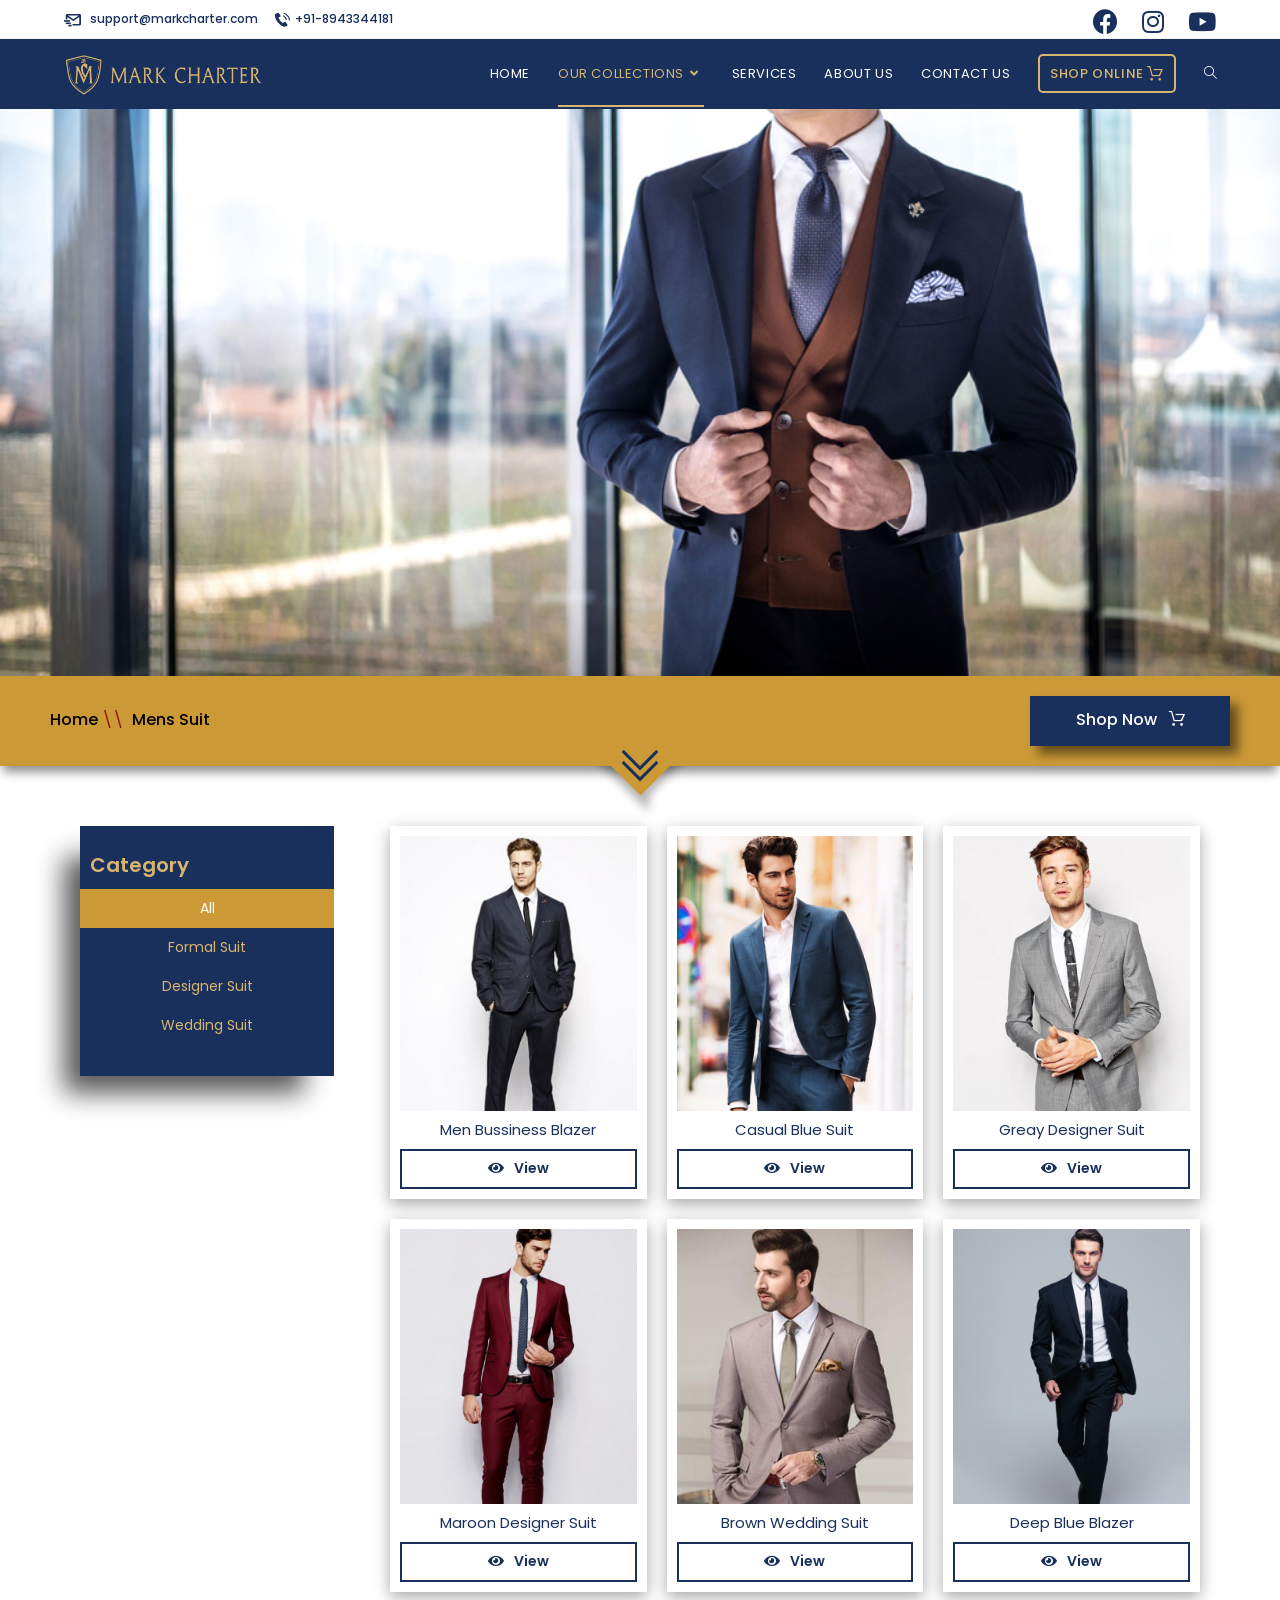
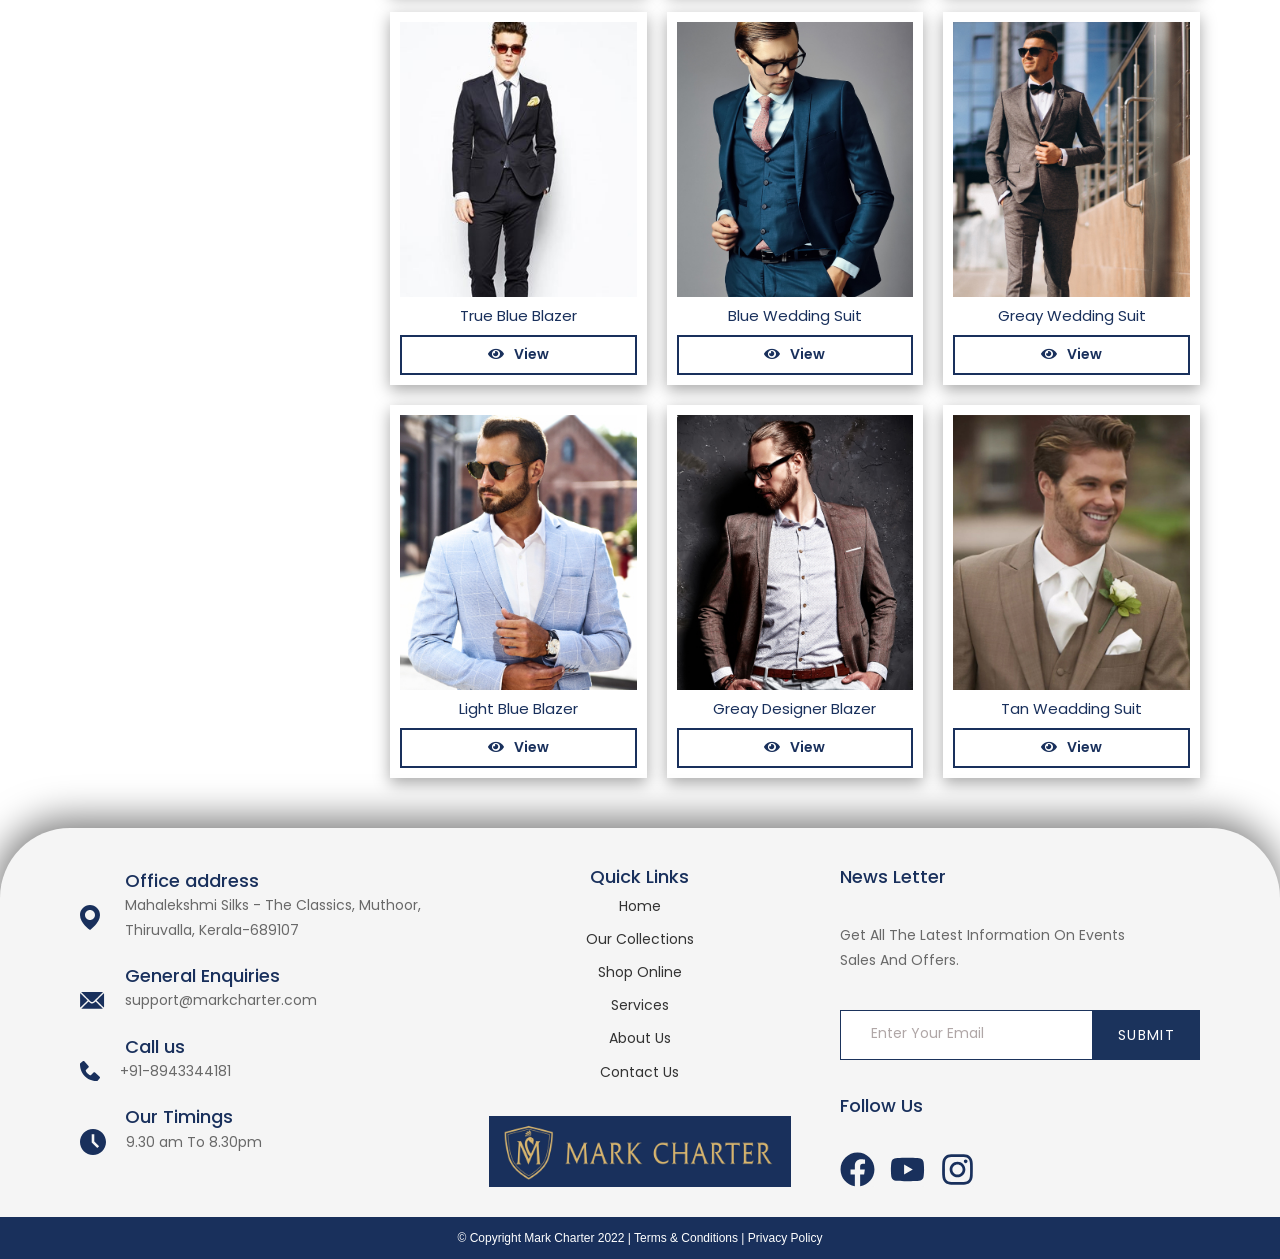
<file: mens-suit/index.html>
<!DOCTYPE html>
<html class="html" lang="en-US">
<head>
	<meta charset="UTF-8">
	

	<title>MENS SUIT – Mark Charter</title>
<meta name="robots" content="max-image-preview:large">
<meta name="viewport" content="width=device-width, initial-scale=1"><link rel="dns-prefetch" href="//fonts.googleapis.com">
<link rel="dns-prefetch" href="//s.w.org">


<link rel="stylesheet" id="wp-block-library-css" href="../wp-includes/css/dist/block-library/style.min.css" media="all">
<style id="wp-block-library-theme-inline-css">
.wp-block-audio figcaption{color:#555;font-size:13px;text-align:center}.is-dark-theme .wp-block-audio figcaption{color:hsla(0,0%,100%,.65)}.wp-block-code>code{font-family:Menlo,Consolas,monaco,monospace;color:#1e1e1e;padding:.8em 1em;border:1px solid #ddd;border-radius:4px}.wp-block-embed figcaption{color:#555;font-size:13px;text-align:center}.is-dark-theme .wp-block-embed figcaption{color:hsla(0,0%,100%,.65)}.blocks-gallery-caption{color:#555;font-size:13px;text-align:center}.is-dark-theme .blocks-gallery-caption{color:hsla(0,0%,100%,.65)}.wp-block-image figcaption{color:#555;font-size:13px;text-align:center}.is-dark-theme .wp-block-image figcaption{color:hsla(0,0%,100%,.65)}.wp-block-pullquote{border-top:4px solid;border-bottom:4px solid;margin-bottom:1.75em;color:currentColor}.wp-block-pullquote__citation,.wp-block-pullquote cite,.wp-block-pullquote footer{color:currentColor;text-transform:uppercase;font-size:.8125em;font-style:normal}.wp-block-quote{border-left:.25em solid;margin:0 0 1.75em;padding-left:1em}.wp-block-quote cite,.wp-block-quote footer{color:currentColor;font-size:.8125em;position:relative;font-style:normal}.wp-block-quote.has-text-align-right{border-left:none;border-right:.25em solid;padding-left:0;padding-right:1em}.wp-block-quote.has-text-align-center{border:none;padding-left:0}.wp-block-quote.is-large,.wp-block-quote.is-style-large,.wp-block-quote.is-style-plain{border:none}.wp-block-search .wp-block-search__label{font-weight:700}.wp-block-group:where(.has-background){padding:1.25em 2.375em}.wp-block-separator{border:none;border-bottom:2px solid;margin-left:auto;margin-right:auto;opacity:.4}.wp-block-separator:not(.is-style-wide):not(.is-style-dots){width:100px}.wp-block-separator.has-background:not(.is-style-dots){border-bottom:none;height:1px}.wp-block-separator.has-background:not(.is-style-wide):not(.is-style-dots){height:2px}.wp-block-table thead{border-bottom:3px solid}.wp-block-table tfoot{border-top:3px solid}.wp-block-table td,.wp-block-table th{padding:.5em;border:1px solid;word-break:normal}.wp-block-table figcaption{color:#555;font-size:13px;text-align:center}.is-dark-theme .wp-block-table figcaption{color:hsla(0,0%,100%,.65)}.wp-block-video figcaption{color:#555;font-size:13px;text-align:center}.is-dark-theme .wp-block-video figcaption{color:hsla(0,0%,100%,.65)}.wp-block-template-part.has-background{padding:1.25em 2.375em;margin-top:0;margin-bottom:0}
</style>
<style id="global-styles-inline-css">
body{--wp--preset--color--black: #000000;--wp--preset--color--cyan-bluish-gray: #abb8c3;--wp--preset--color--white: #ffffff;--wp--preset--color--pale-pink: #f78da7;--wp--preset--color--vivid-red: #cf2e2e;--wp--preset--color--luminous-vivid-orange: #ff6900;--wp--preset--color--luminous-vivid-amber: #fcb900;--wp--preset--color--light-green-cyan: #7bdcb5;--wp--preset--color--vivid-green-cyan: #00d084;--wp--preset--color--pale-cyan-blue: #8ed1fc;--wp--preset--color--vivid-cyan-blue: #0693e3;--wp--preset--color--vivid-purple: #9b51e0;--wp--preset--gradient--vivid-cyan-blue-to-vivid-purple: linear-gradient(135deg,rgba(6,147,227,1) 0%,rgb(155,81,224) 100%);--wp--preset--gradient--light-green-cyan-to-vivid-green-cyan: linear-gradient(135deg,rgb(122,220,180) 0%,rgb(0,208,130) 100%);--wp--preset--gradient--luminous-vivid-amber-to-luminous-vivid-orange: linear-gradient(135deg,rgba(252,185,0,1) 0%,rgba(255,105,0,1) 100%);--wp--preset--gradient--luminous-vivid-orange-to-vivid-red: linear-gradient(135deg,rgba(255,105,0,1) 0%,rgb(207,46,46) 100%);--wp--preset--gradient--very-light-gray-to-cyan-bluish-gray: linear-gradient(135deg,rgb(238,238,238) 0%,rgb(169,184,195) 100%);--wp--preset--gradient--cool-to-warm-spectrum: linear-gradient(135deg,rgb(74,234,220) 0%,rgb(151,120,209) 20%,rgb(207,42,186) 40%,rgb(238,44,130) 60%,rgb(251,105,98) 80%,rgb(254,248,76) 100%);--wp--preset--gradient--blush-light-purple: linear-gradient(135deg,rgb(255,206,236) 0%,rgb(152,150,240) 100%);--wp--preset--gradient--blush-bordeaux: linear-gradient(135deg,rgb(254,205,165) 0%,rgb(254,45,45) 50%,rgb(107,0,62) 100%);--wp--preset--gradient--luminous-dusk: linear-gradient(135deg,rgb(255,203,112) 0%,rgb(199,81,192) 50%,rgb(65,88,208) 100%);--wp--preset--gradient--pale-ocean: linear-gradient(135deg,rgb(255,245,203) 0%,rgb(182,227,212) 50%,rgb(51,167,181) 100%);--wp--preset--gradient--electric-grass: linear-gradient(135deg,rgb(202,248,128) 0%,rgb(113,206,126) 100%);--wp--preset--gradient--midnight: linear-gradient(135deg,rgb(2,3,129) 0%,rgb(40,116,252) 100%);--wp--preset--duotone--dark-grayscale: url('#wp-duotone-dark-grayscale');--wp--preset--duotone--grayscale: url('#wp-duotone-grayscale');--wp--preset--duotone--purple-yellow: url('#wp-duotone-purple-yellow');--wp--preset--duotone--blue-red: url('#wp-duotone-blue-red');--wp--preset--duotone--midnight: url('#wp-duotone-midnight');--wp--preset--duotone--magenta-yellow: url('#wp-duotone-magenta-yellow');--wp--preset--duotone--purple-green: url('#wp-duotone-purple-green');--wp--preset--duotone--blue-orange: url('#wp-duotone-blue-orange');--wp--preset--font-size--small: 13px;--wp--preset--font-size--medium: 20px;--wp--preset--font-size--large: 36px;--wp--preset--font-size--x-large: 42px;}.has-black-color{color: var(--wp--preset--color--black) !important;}.has-cyan-bluish-gray-color{color: var(--wp--preset--color--cyan-bluish-gray) !important;}.has-white-color{color: var(--wp--preset--color--white) !important;}.has-pale-pink-color{color: var(--wp--preset--color--pale-pink) !important;}.has-vivid-red-color{color: var(--wp--preset--color--vivid-red) !important;}.has-luminous-vivid-orange-color{color: var(--wp--preset--color--luminous-vivid-orange) !important;}.has-luminous-vivid-amber-color{color: var(--wp--preset--color--luminous-vivid-amber) !important;}.has-light-green-cyan-color{color: var(--wp--preset--color--light-green-cyan) !important;}.has-vivid-green-cyan-color{color: var(--wp--preset--color--vivid-green-cyan) !important;}.has-pale-cyan-blue-color{color: var(--wp--preset--color--pale-cyan-blue) !important;}.has-vivid-cyan-blue-color{color: var(--wp--preset--color--vivid-cyan-blue) !important;}.has-vivid-purple-color{color: var(--wp--preset--color--vivid-purple) !important;}.has-black-background-color{background-color: var(--wp--preset--color--black) !important;}.has-cyan-bluish-gray-background-color{background-color: var(--wp--preset--color--cyan-bluish-gray) !important;}.has-white-background-color{background-color: var(--wp--preset--color--white) !important;}.has-pale-pink-background-color{background-color: var(--wp--preset--color--pale-pink) !important;}.has-vivid-red-background-color{background-color: var(--wp--preset--color--vivid-red) !important;}.has-luminous-vivid-orange-background-color{background-color: var(--wp--preset--color--luminous-vivid-orange) !important;}.has-luminous-vivid-amber-background-color{background-color: var(--wp--preset--color--luminous-vivid-amber) !important;}.has-light-green-cyan-background-color{background-color: var(--wp--preset--color--light-green-cyan) !important;}.has-vivid-green-cyan-background-color{background-color: var(--wp--preset--color--vivid-green-cyan) !important;}.has-pale-cyan-blue-background-color{background-color: var(--wp--preset--color--pale-cyan-blue) !important;}.has-vivid-cyan-blue-background-color{background-color: var(--wp--preset--color--vivid-cyan-blue) !important;}.has-vivid-purple-background-color{background-color: var(--wp--preset--color--vivid-purple) !important;}.has-black-border-color{border-color: var(--wp--preset--color--black) !important;}.has-cyan-bluish-gray-border-color{border-color: var(--wp--preset--color--cyan-bluish-gray) !important;}.has-white-border-color{border-color: var(--wp--preset--color--white) !important;}.has-pale-pink-border-color{border-color: var(--wp--preset--color--pale-pink) !important;}.has-vivid-red-border-color{border-color: var(--wp--preset--color--vivid-red) !important;}.has-luminous-vivid-orange-border-color{border-color: var(--wp--preset--color--luminous-vivid-orange) !important;}.has-luminous-vivid-amber-border-color{border-color: var(--wp--preset--color--luminous-vivid-amber) !important;}.has-light-green-cyan-border-color{border-color: var(--wp--preset--color--light-green-cyan) !important;}.has-vivid-green-cyan-border-color{border-color: var(--wp--preset--color--vivid-green-cyan) !important;}.has-pale-cyan-blue-border-color{border-color: var(--wp--preset--color--pale-cyan-blue) !important;}.has-vivid-cyan-blue-border-color{border-color: var(--wp--preset--color--vivid-cyan-blue) !important;}.has-vivid-purple-border-color{border-color: var(--wp--preset--color--vivid-purple) !important;}.has-vivid-cyan-blue-to-vivid-purple-gradient-background{background: var(--wp--preset--gradient--vivid-cyan-blue-to-vivid-purple) !important;}.has-light-green-cyan-to-vivid-green-cyan-gradient-background{background: var(--wp--preset--gradient--light-green-cyan-to-vivid-green-cyan) !important;}.has-luminous-vivid-amber-to-luminous-vivid-orange-gradient-background{background: var(--wp--preset--gradient--luminous-vivid-amber-to-luminous-vivid-orange) !important;}.has-luminous-vivid-orange-to-vivid-red-gradient-background{background: var(--wp--preset--gradient--luminous-vivid-orange-to-vivid-red) !important;}.has-very-light-gray-to-cyan-bluish-gray-gradient-background{background: var(--wp--preset--gradient--very-light-gray-to-cyan-bluish-gray) !important;}.has-cool-to-warm-spectrum-gradient-background{background: var(--wp--preset--gradient--cool-to-warm-spectrum) !important;}.has-blush-light-purple-gradient-background{background: var(--wp--preset--gradient--blush-light-purple) !important;}.has-blush-bordeaux-gradient-background{background: var(--wp--preset--gradient--blush-bordeaux) !important;}.has-luminous-dusk-gradient-background{background: var(--wp--preset--gradient--luminous-dusk) !important;}.has-pale-ocean-gradient-background{background: var(--wp--preset--gradient--pale-ocean) !important;}.has-electric-grass-gradient-background{background: var(--wp--preset--gradient--electric-grass) !important;}.has-midnight-gradient-background{background: var(--wp--preset--gradient--midnight) !important;}.has-small-font-size{font-size: var(--wp--preset--font-size--small) !important;}.has-medium-font-size{font-size: var(--wp--preset--font-size--medium) !important;}.has-large-font-size{font-size: var(--wp--preset--font-size--large) !important;}.has-x-large-font-size{font-size: var(--wp--preset--font-size--x-large) !important;}
</style>
<link rel="stylesheet" id="contact-form-7-css" href="../wp-content/plugins/contact-form-7/includes/css/styles.css" media="all">
<link rel="stylesheet" id="oceanwp-style-css" href="../wp-content/themes/oceanwp/assets/css/style.min.css" media="all">
<link rel="stylesheet" id="child-style-css" href="../wp-content/themes/oceanwp-child-theme-master/style.css" media="all">
<link rel="stylesheet" id="font-awesome-css" href="../wp-content/themes/oceanwp/assets/fonts/fontawesome/css/all.min.css" media="all">
<link rel="stylesheet" id="simple-line-icons-css" href="../wp-content/themes/oceanwp/assets/css/third/simple-line-icons.min.css" media="all">
<link rel="stylesheet" id="oceanwp-hamburgers-css" href="../wp-content/themes/oceanwp/assets/css/third/hamburgers/hamburgers.min.css" media="all">
<link rel="stylesheet" id="oceanwp-spin-css" href="../wp-content/themes/oceanwp/assets/css/third/hamburgers/types/spin.css" media="all">
<link rel="stylesheet" id="fontawesome-css" href="../wp-content/themes/oceanwp/inc/customizer/assets/css/fontawesome-all.min.css" media="all">
<link rel="stylesheet" id="oceanwp-google-font-poppins-css" href="//fonts.googleapis.com/css?family=Poppins%3A100%2C200%2C300%2C400%2C500%2C600%2C700%2C800%2C900%2C100i%2C200i%2C300i%2C400i%2C500i%2C600i%2C700i%2C800i%2C900i&subset=latin&display=swap&ver=5.9" media="all">
<link rel="stylesheet" id="elementor-icons-ekiticons-css" href="../wp-content/plugins/elementskit-lite/modules/elementskit-icon-pack/assets/css/ekiticons.css" media="all">
<link rel="stylesheet" id="loftloader-lite-animation-css" href="../wp-content/plugins/loftloader/assets/css/loftloader.min.css" media="all">
<link rel="stylesheet" id="elementor-icons-css" href="../wp-content/plugins/elementor/assets/lib/eicons/css/elementor-icons.min.css" media="all">
<link rel="stylesheet" id="elementor-frontend-css" href="../wp-content/plugins/elementor/assets/css/frontend.min.css" media="all">
<style id="elementor-frontend-inline-css">
@font-face{font-family:eicons;src:url(../wp-content/plugins/elementor/assets/lib/eicons/fonts/eicons.eot?5.10.0);src:url(http://OFFLINEZIP.wpsho/wp-content/plugins/elementor/assets/lib/eicons/fonts/eicons.eot?5.10.0#iefix) format("embedded-opentype"),url(http://OFFLINEZIP.wpsho/wp-content/plugins/elementor/assets/lib/eicons/fonts/eicons.woff2?5.10.0) format("woff2"),url(http://OFFLINEZIP.wpsho/wp-content/plugins/elementor/assets/lib/eicons/fonts/eicons.woff?5.10.0) format("woff"),url(http://OFFLINEZIP.wpsho/wp-content/plugins/elementor/assets/lib/eicons/fonts/eicons.ttf?5.10.0) format("truetype"),url(http://OFFLINEZIP.wpsho/wp-content/plugins/elementor/assets/lib/eicons/fonts/eicons.svg?5.10.0#eicon) format("svg");font-weight:400;font-style:normal}
</style>
<link rel="stylesheet" id="elementor-post-10-css" href="../wp-content/uploads/elementor/css/post-10.css" media="all">
<link rel="stylesheet" id="elementor-global-css" href="../wp-content/uploads/elementor/css/global.css" media="all">
<link rel="stylesheet" id="elementor-post-144-css" href="../wp-content/uploads/elementor/css/post-144.css" media="all">
<link rel="stylesheet" id="ekit-widget-styles-css" href="../wp-content/plugins/elementskit-lite/widgets/init/assets/css/widget-styles.css" media="all">
<link rel="stylesheet" id="ekit-responsive-css" href="../wp-content/plugins/elementskit-lite/widgets/init/assets/css/responsive.css" media="all">
<link rel="stylesheet" id="oe-widgets-style-css" href="../wp-content/plugins/ocean-extra/assets/css/widgets.css" media="all">
<link rel="stylesheet" id="google-fonts-1-css" href="https://fonts.googleapis.com/css?family=Poppins%3A100%2C100italic%2C200%2C200italic%2C300%2C300italic%2C400%2C400italic%2C500%2C500italic%2C600%2C600italic%2C700%2C700italic%2C800%2C800italic%2C900%2C900italic%7CRoboto+Slab%3A100%2C100italic%2C200%2C200italic%2C300%2C300italic%2C400%2C400italic%2C500%2C500italic%2C600%2C600italic%2C700%2C700italic%2C800%2C800italic%2C900%2C900italic%7CRoboto%3A100%2C100italic%2C200%2C200italic%2C300%2C300italic%2C400%2C400italic%2C500%2C500italic%2C600%2C600italic%2C700%2C700italic%2C800%2C800italic%2C900%2C900italic&display=auto&ver=5.9" media="all">
<script src="../wp-content/themes/oceanwp/assets/js/vendors/smoothscroll.min.js" id="ow-smoothscroll-js"></script>
<script src="../wp-includes/js/jquery/jquery.min.js" id="jquery-core-js"></script>
<script src="../wp-includes/js/jquery/jquery-migrate.min.js" id="jquery-migrate-js"></script>






<link rel="icon" href="../wp-content/uploads/2022/01/facv-icon.jpg" sizes="32x32">
<link rel="icon" href="../wp-content/uploads/2022/01/facv-icon.jpg" sizes="192x192">
<link rel="apple-touch-icon" href="../wp-content/uploads/2022/01/facv-icon.jpg">
<meta name="msapplication-TileImage" content="../wp-content/uploads/2022/01/facv-icon.jpg">
<style id="loftloader-lite-custom-bg-color">#loftloader-wrapper .loader-section {
	background: #000000;
}
</style><style id="loftloader-lite-custom-bg-opacity">#loftloader-wrapper .loader-section {
	opacity: 0.95;
}
</style><style id="loftloader-lite-custom-loader">#loftloader-wrapper.pl-imgloading #loader {
	width: 76px;
}
#loftloader-wrapper.pl-imgloading #loader span {
	background-size: cover;
	background-image: url("../wp-content/uploads/2022/02/fav.png");
}
</style>		<style id="wp-custom-css">
			/* Header */.sticky{position:fixed !important;top:0;width:100% !important}/* Header link */.text-wrap{border-bottom:2px solid transparent;padding-bottom:22px;transition-duration:0.5s}.text-wrap:hover{transition-duration:0.5s;border-bottom:2px solid #D8B56E}/* shop online button */.wow-modal-id-1 .text-wrap,#mobile-dropdown .wow-modal-id-1 a{background-color:none;color:#D8B56E;;padding:8px 10px;font-weight:500;border:2px solid #D8B56E;border-radius:5px}.wow-modal-id-1 .text-wrap:hover,#mobile-dropdown .wow-modal-id-1 a:hover{box-shadow:0 0 18px 1px rgb(241 174 38 / 39%);background-color:rgba(216,181,110,0.6);color:#19305C;transition:0.4s ease-in}/* End of shop online button *//* Mobile view */.oceanwp-mobile-menu-icon a:focus{outline:none !important}#mobile-dropdown ul li a:focus{outline:none !important}#mobile-dropdown ul li a{text-align:center}#mobile-dropdown .wow-modal-id-1 a{margin:0 auto;max-width:250px}/* End of Mobile view *//* End of header link *//* Highlight using link element */li.current_page_item .text-wrap{color:#D8B56E;border-bottom:2px solid #D8B56E}/* deactivating submenu underline */.sub-menu .text-wrap{border-bottom:none !important}.current_page_parent>:first-child .text-wrap{color:#D8B56E;border-bottom:2px solid #D8B56E}/* News letter form feild */.cf7row{max-width:400px;display:flex;flex-direction:row;margin:0 auto}.feild{flex:2 1 auto}.btn{flex:1 1 auto}.wpcf7-spinner{display:none}/* End of news letter form feild *//* Custom Scroll-bar */::-webkit-scrollbar{width:14px;background:#CDCDCD}::-webkit-scrollbar-thumb{background:#757575;border-radius:15px}/* End of Custom Scrolll Bar *//* Shoponline Modal */.modal_wrapper{font-family:poppins;display:flex;flex-direction:column;justify-content:space-around}.modal_details{display:flex;flex-direction:column;justify-content:space-between;align-items:center;padding:20px 20px 0;min-height:160px}.modal_details h1{color:#19305C;font-weight:400;font-size:36px;text-align:center;line-height:0.8;margin-top:10px}.modal_details p{color:#19305C;font-weight:400;font-size:16px;text-align:center;line-height:1.5}.modal-btn-box{background-color:#19305C;display:flex;justify-content:center;align-items:center;flex-wrap:wrap;gap:15px;border-radius:0 0 23px 23px;min-height:85px;padding:10px}.modal-btn-box a{font-size:16px;font-weight:500;color:#fff;border:2px solid #fff;padding:5px 70px;transition:0.5s ease;border-radius:10px}.modal-btn-box .filled{background-color:#fff;color:#19305C}.modal-btn-box .filled:hover{background-color:#19305C;color:#fff;transition:0.5s ease}.modal-btn-box .hollow:hover{background-color:#fff;color:#19305C;transition:0.5s ease}#wow-modal-close-1{top:9px !important;right:9px !important;}#wow-modal-close-1.mw-close-btn.image:before{background:none !important}/* End of shoponline Modal *//* modal maxwidth */.modal-column{max-width:1440px}/* end modal maxwidth *//* Alert box start */.alert-box{position:fixed;top:0;right:0;z-index:999;display:none}/* Alert box end *//* Social Menu Mob */.mobile-social{display:none}/* End Of social menu mob */@media screen and (max-width:425px){.modal_details h1{font-size:30px}.modal_details p{font-size:14px}.alert-box{width:100%}}@media screen and (max-width:768px){.mobile-social{display:block}}		</style>
		
<style type="text/css">
/* General CSS */#scroll-top{width:45px;height:45px;line-height:45px}#scroll-top{font-size:22px}#scroll-top .owp-icon{width:22px;height:22px}#scroll-top{background-color:rgba(25,48,92,0.7)}#scroll-top:hover{background-color:#19305c}/* Header CSS */#site-logo #site-logo-inner,.oceanwp-social-menu .social-menu-inner,#site-header.full_screen-header .menu-bar-inner,.after-header-content .after-header-content-inner{height:70px}#site-navigation-wrap .dropdown-menu >li >a,.oceanwp-mobile-menu-icon a,.mobile-menu-close,.after-header-content-inner >a{line-height:70px}#site-header,.has-transparent-header .is-sticky #site-header,.has-vh-transparent .is-sticky #site-header.vertical-header,#searchform-header-replace{background-color:#19305c}#site-header.has-header-media .overlay-header-media{background-color:rgba(0,0,0,0.5)}#site-logo #site-logo-inner a img,#site-header.center-header #site-navigation-wrap .middle-site-logo a img{max-width:199px}#site-navigation-wrap .dropdown-menu >li >a{padding:0 14px}#site-navigation-wrap .dropdown-menu >li >a,.oceanwp-mobile-menu-icon a,#searchform-header-replace-close{color:#ffffff}#site-navigation-wrap .dropdown-menu >li >a .owp-icon use,.oceanwp-mobile-menu-icon a .owp-icon use,#searchform-header-replace-close .owp-icon use{stroke:#ffffff}#site-navigation-wrap .dropdown-menu >li >a:hover,.oceanwp-mobile-menu-icon a:hover,#searchform-header-replace-close:hover{color:#d8b56e}#site-navigation-wrap .dropdown-menu >li >a:hover .owp-icon use,.oceanwp-mobile-menu-icon a:hover .owp-icon use,#searchform-header-replace-close:hover .owp-icon use{stroke:#d8b56e}.dropdown-menu .sub-menu,#searchform-dropdown,.current-shop-items-dropdown{border-color:#d8b56e}.dropdown-menu ul li a.menu-link{color:#19305c}.dropdown-menu ul li a.menu-link .owp-icon use{stroke:#19305c}.dropdown-menu ul li a.menu-link:hover{color:#ffffff}.dropdown-menu ul li a.menu-link:hover .owp-icon use{stroke:#ffffff}.dropdown-menu ul li a.menu-link:hover{background-color:#19305c}@media (max-width:1066px){#top-bar-nav,#site-navigation-wrap,.oceanwp-social-menu,.after-header-content{display:none}.center-logo #site-logo{float:none;position:absolute;left:50%;padding:0;-webkit-transform:translateX(-50%);transform:translateX(-50%)}#site-header.center-header #site-logo,.oceanwp-mobile-menu-icon,#oceanwp-cart-sidebar-wrap{display:block}body.vertical-header-style #outer-wrap{margin:0 !important}#site-header.vertical-header{position:relative;width:100%;left:0 !important;right:0 !important}#site-header.vertical-header .has-template >#site-logo{display:block}#site-header.vertical-header #site-header-inner{display:-webkit-box;display:-webkit-flex;display:-ms-flexbox;display:flex;-webkit-align-items:center;align-items:center;padding:0;max-width:90%}#site-header.vertical-header #site-header-inner >*:not(.oceanwp-mobile-menu-icon){display:none}#site-header.vertical-header #site-header-inner >*{padding:0 !important}#site-header.vertical-header #site-header-inner #site-logo{display:block;margin:0;width:50%;text-align:left}body.rtl #site-header.vertical-header #site-header-inner #site-logo{text-align:right}#site-header.vertical-header #site-header-inner .oceanwp-mobile-menu-icon{width:50%;text-align:right}body.rtl #site-header.vertical-header #site-header-inner .oceanwp-mobile-menu-icon{text-align:left}#site-header.vertical-header .vertical-toggle,body.vertical-header-style.vh-closed #site-header.vertical-header .vertical-toggle{display:none}#site-logo.has-responsive-logo .custom-logo-link{display:none}#site-logo.has-responsive-logo .responsive-logo-link{display:block}.is-sticky #site-logo.has-sticky-logo .responsive-logo-link{display:none}.is-sticky #site-logo.has-responsive-logo .sticky-logo-link{display:block}#top-bar.has-no-content #top-bar-social.top-bar-left,#top-bar.has-no-content #top-bar-social.top-bar-right{position:inherit;left:auto;right:auto;float:none;height:auto;line-height:1.5em;margin-top:0;text-align:center}#top-bar.has-no-content #top-bar-social li{float:none;display:inline-block}.owp-cart-overlay,#side-panel-wrap a.side-panel-btn{display:none !important}}.mobile-menu .hamburger-inner,.mobile-menu .hamburger-inner::before,.mobile-menu .hamburger-inner::after{background-color:#ffffff}#sidr,#mobile-dropdown{background-color:#19305c}#sidr li,#sidr ul,#mobile-dropdown ul li,#mobile-dropdown ul li ul{border-color:rgba(137,137,137,0.17)}body .sidr a,body .sidr-class-dropdown-toggle,#mobile-dropdown ul li a,#mobile-dropdown ul li a .dropdown-toggle,#mobile-fullscreen ul li a,#mobile-fullscreen .oceanwp-social-menu.simple-social ul li a{color:rgba(239,239,239,0.9)}#mobile-fullscreen a.close .close-icon-inner,#mobile-fullscreen a.close .close-icon-inner::after{background-color:rgba(239,239,239,0.9)}body .sidr a:hover,body .sidr-class-dropdown-toggle:hover,body .sidr-class-dropdown-toggle .fa,body .sidr-class-menu-item-has-children.active >a,body .sidr-class-menu-item-has-children.active >a >.sidr-class-dropdown-toggle,#mobile-dropdown ul li a:hover,#mobile-dropdown ul li a .dropdown-toggle:hover,#mobile-dropdown .menu-item-has-children.active >a,#mobile-dropdown .menu-item-has-children.active >a >.dropdown-toggle,#mobile-fullscreen ul li a:hover,#mobile-fullscreen .oceanwp-social-menu.simple-social ul li a:hover{color:#d8b56e}#mobile-fullscreen a.close:hover .close-icon-inner,#mobile-fullscreen a.close:hover .close-icon-inner::after{background-color:#d8b56e}body .sidr-class-mobile-searchform input,#mobile-dropdown #mobile-menu-search form input{background-color:rgba(206,206,206,0.26)}body .sidr-class-mobile-searchform input,body .sidr-class-mobile-searchform input:focus,#mobile-dropdown #mobile-menu-search form input,#mobile-fullscreen #mobile-search input,#mobile-fullscreen #mobile-search label{color:#ffffff}body .sidr-class-mobile-searchform input,#mobile-dropdown #mobile-menu-search form input,#mobile-fullscreen #mobile-search input{border-color:#ffffff}body .sidr-class-mobile-searchform input:focus,#mobile-dropdown #mobile-menu-search form input:focus,#mobile-fullscreen #mobile-search input:focus{border-color:#ffffff}.sidr-class-mobile-searchform button,#mobile-dropdown #mobile-menu-search form button{color:#ffffff}.sidr-class-mobile-searchform button .owp-icon use,#mobile-dropdown #mobile-menu-search form button .owp-icon use{stroke:#ffffff}.sidr-class-mobile-searchform button:hover,#mobile-dropdown #mobile-menu-search form button:hover{color:#d8b56e}.sidr-class-mobile-searchform button:hover .owp-icon use,#mobile-dropdown #mobile-menu-search form button:hover .owp-icon use{stroke:#d8b56e}/* Top Bar CSS */#top-bar-wrap,#top-bar-content strong{color:#19305c}#top-bar-social li a{font-size:25px}#top-bar-social li a{padding:0 12px 0 12px}#top-bar-social li a{color:#19305c}#top-bar-social li a .owp-icon use{stroke:#19305c}#top-bar-social li a:hover{color:#d8b56e!important}#top-bar-social li a:hover .owp-icon use{stroke:#d8b56e!important}/* Footer Widgets CSS */#footer-widgets{background-color:#e5e5e5}/* Footer Bottom CSS */#footer-bottom{background-color:#19305c}#footer-bottom,#footer-bottom p{color:#ffffff}/* Typography CSS */body{color:#910f0f}#site-logo a.site-logo-text{font-family:Poppins;font-weight:500}#top-bar-content,#top-bar-social-alt{font-family:Poppins;font-weight:500;font-style:normal}#site-navigation-wrap .dropdown-menu >li >a,#site-header.full_screen-header .fs-dropdown-menu >li >a,#site-header.top-header #site-navigation-wrap .dropdown-menu >li >a,#site-header.center-header #site-navigation-wrap .dropdown-menu >li >a,#site-header.medium-header #site-navigation-wrap .dropdown-menu >li >a,.oceanwp-mobile-menu-icon a{font-family:Poppins;font-weight:400}.dropdown-menu ul li a.menu-link,#site-header.full_screen-header .fs-dropdown-menu ul.sub-menu li a{font-family:Poppins;font-weight:500;font-size:13px}
</style></head>

<body class="page-template page-template-elementor_header_footer page page-id-144 wp-custom-logo wp-embed-responsive oceanwp-theme dropdown-mobile no-header-border has-sidebar content-right-sidebar has-topbar page-header-disabled has-breadcrumbs loftloader-lite-enabled elementor-default elementor-template-full-width elementor-kit-10 elementor-page elementor-page-144" itemscope="itemscope" itemtype="https://schema.org/WebPage"><div id="loftloader-wrapper" class="pl-imgloading" data-show-close-time="15000" data-max-load-time="15000"><div class="loader-inner"><div id="loader"><div class="imgloading-container"><span style="background-image: url(../wp-content/uploads/2022/02/fav.png);"></span></div><img width="76" height="69" data-no-lazy="1" class="skip-lazy" alt="loader image" src="../wp-content/uploads/2022/02/fav.png"></div></div><div class="loader-section section-fade"></div><div class="loader-close-button" style="display: none;"><span class="screen-reader-text">Close</span></div></div>

	
	
	<div id="outer-wrap" class="site clr">

		<a class="skip-link screen-reader-text" href="#main">Skip to content</a>

		
		<div id="wrap" class="clr">

			

<div id="top-bar-wrap" class="clr hide-tablet-mobile">

	<div id="top-bar" class="clr container">

		
		<div id="top-bar-inner" class="clr">

			
	<div id="top-bar-content" class="clr has-content top-bar-left">

		
		
			
				<span class="topbar-content">

					<span><img src="../wp-content/uploads/2022/01/Group-35.png"></span>
  support@markcharter.com    
<span><img src="../wp-content/uploads/2022/01/Group.png"></span>
+91-8943344181

				</span>

				
	</div>



<div id="top-bar-social" class="clr top-bar-right">

	<ul class="clr" aria-label="Social links">

		<li class="oceanwp-facebook"><a href="https:/www.facebook.com/mahalekshmisilksindia" aria-label="Facebook (opens in a new tab)" target="_blank" rel="noopener noreferrer"><i class=" fab fa-facebook" aria-hidden="true" role="img"></i></a></li><li class="oceanwp-instagram"><a href="https://www.instagram.com/mahalekshmisilks/" aria-label="Instagram (opens in a new tab)" target="_blank" rel="noopener noreferrer"><i class=" fab fa-instagram" aria-hidden="true" role="img"></i></a></li><li class="oceanwp-youtube"><a href="https://www.youtube.com/user/mahalekshmisilks" aria-label="Youtube (opens in a new tab)" target="_blank" rel="noopener noreferrer"><i class=" fab fa-youtube" aria-hidden="true" role="img"></i></a></li>
	</ul>

</div>

		</div>

		
	</div>

</div>


			
<header id="site-header" class="minimal-header clr" data-height="70" itemscope="itemscope" itemtype="https://schema.org/WPHeader" role="banner">

	
					
			<div id="site-header-inner" class="clr container">

				
				

<div id="site-logo" class="clr" itemscope itemtype="https://schema.org/Brand">

	
	<div id="site-logo-inner" class="clr">

		<a href="../index.html" class="custom-logo-link" rel="home"><img width="349" height="91" src="../wp-content/uploads/2022/01/mark-charter_logo-1.png" class="custom-logo" alt="Mark Charter"></a>
	</div>

	
	
</div>

			<div id="site-navigation-wrap" class="clr">
			
			
			
			<nav id="site-navigation" class="navigation main-navigation clr" itemscope="itemscope" itemtype="https://schema.org/SiteNavigationElement" role="navigation">

				<ul id="menu-main-menu" class="main-menu dropdown-menu sf-menu"><li id="menu-item-167" class="menu-item menu-item-type-post_type menu-item-object-page menu-item-home menu-item-167"><a href="../index.html" class="menu-link"><span class="text-wrap">HOME</span></a></li><li id="menu-item-166" class="menu-item menu-item-type-post_type menu-item-object-page current-menu-ancestor current-menu-parent current_page_parent current_page_ancestor menu-item-has-children dropdown menu-item-166 nav-no-click"><a href="../our-collections/index.html" class="menu-link"><span class="text-wrap">OUR COLLECTIONS<i class="nav-arrow fa fa-angle-down" aria-hidden="true" role="img"></i></span></a>
<ul class="sub-menu">
	<li id="menu-item-161" class="menu-item menu-item-type-post_type menu-item-object-page current-menu-item page_item page-item-144 current_page_item menu-item-161"><a href="../mens-suit/index.html" class="menu-link"><span class="text-wrap">MENS SUIT</span></a></li>	<li id="menu-item-160" class="menu-item menu-item-type-post_type menu-item-object-page menu-item-160"><a href="../ethnic-wear/index.html" class="menu-link"><span class="text-wrap">ETHNIC WEAR</span></a></li></ul>
</li><li id="menu-item-164" class="menu-item menu-item-type-post_type menu-item-object-page menu-item-164"><a href="../show-rooms/index.html" class="menu-link"><span class="text-wrap">SERVICES</span></a></li><li id="menu-item-163" class="menu-item menu-item-type-post_type menu-item-object-page menu-item-163"><a href="../about-us/index.html" class="menu-link"><span class="text-wrap">ABOUT US</span></a></li><li id="menu-item-162" class="menu-item menu-item-type-post_type menu-item-object-page menu-item-162"><a href="../contact-us/index.html" class="menu-link"><span class="text-wrap">CONTACT US</span></a></li><li id="menu-item-1402" class="wow-modal-id-1 menu-item menu-item-type-custom menu-item-object-custom menu-item-1402"><a href="#" class="menu-link"><span class="text-wrap">SHOP ONLINE <i class="elementor-icons-manager__tab__item__icon icon icon-online-shopping-cart"></i></span></a></li><li class="search-toggle-li"><a href="javascript:void(0)" class="site-search-toggle search-dropdown-toggle" aria-label="Search website"><i class=" icon-magnifier" aria-hidden="true" role="img"></i></a></li></ul>
<div id="searchform-dropdown" class="header-searchform-wrap clr">
	
<form role="search" method="get" class="searchform" action="http://OFFLINEZIP.wpsho/">
	<label for="ocean-search-form-1">
		<span class="screen-reader-text">Search this website</span>
		<input type="search" id="ocean-search-form-1" class="field" autocomplete="off" placeholder="Search" name="s">
			</label>
	</form>
</div>

			</nav>

			
			
					</div>
			
		
	
				
	
	<div class="oceanwp-mobile-menu-icon clr mobile-right">

		
		
		
		<a href="javascript:void(0)" class="mobile-menu" aria-label="Mobile Menu">
							<div class="hamburger hamburger--spin" aria-expanded="false">
					<div class="hamburger-box">
						<div class="hamburger-inner"></div>
					</div>
				</div>
						</a>

		
		
		
	</div>

	

			</div>

			
<div id="mobile-dropdown" class="clr">

	<nav class="clr" itemscope="itemscope" itemtype="https://schema.org/SiteNavigationElement">

		<ul id="menu-main-menu-1" class="menu"><li class="menu-item menu-item-type-post_type menu-item-object-page menu-item-home menu-item-167"><a href="../index.html">HOME</a></li>
<li class="menu-item menu-item-type-post_type menu-item-object-page current-menu-ancestor current-menu-parent current_page_parent current_page_ancestor menu-item-has-children menu-item-166"><a href="../our-collections/index.html">OUR COLLECTIONS</a>
<ul class="sub-menu">
	<li class="menu-item menu-item-type-post_type menu-item-object-page current-menu-item page_item page-item-144 current_page_item menu-item-161"><a href="../mens-suit/index.html" aria-current="page">MENS SUIT</a></li>
	<li class="menu-item menu-item-type-post_type menu-item-object-page menu-item-160"><a href="../ethnic-wear/index.html">ETHNIC WEAR</a></li>
</ul>
</li>
<li class="menu-item menu-item-type-post_type menu-item-object-page menu-item-164"><a href="../show-rooms/index.html">SERVICES</a></li>
<li class="menu-item menu-item-type-post_type menu-item-object-page menu-item-163"><a href="../about-us/index.html">ABOUT US</a></li>
<li class="menu-item menu-item-type-post_type menu-item-object-page menu-item-162"><a href="../contact-us/index.html">CONTACT US</a></li>
<li class="wow-modal-id-1 menu-item menu-item-type-custom menu-item-object-custom menu-item-1402"><a href="#">SHOP ONLINE <i class="elementor-icons-manager__tab__item__icon icon icon-online-shopping-cart"></i></a></li>
<li class="search-toggle-li"><a href="javascript:void(0)" class="site-search-toggle search-dropdown-toggle" aria-label="Search website"><i class=" icon-magnifier" aria-hidden="true" role="img"></i></a></li></ul>
<div id="mobile-menu-search" class="clr">
	<form aria-label="Search this website" method="get" action="http://OFFLINEZIP.wpsho/" class="mobile-searchform" role="search">
		<input aria-label="Insert search query" value="" class="field" id="ocean-mobile-search-2" type="search" name="s" autocomplete="off" placeholder="Search">
		<button aria-label="Submit search" type="submit" class="searchform-submit">
			<i class=" icon-magnifier" aria-hidden="true" role="img"></i>		</button>
					</form>
</div>

	</nav>

</div>

			
			
		
		
</header>


			
			<main id="main" class="site-main clr" role="main">

						<div data-elementor-type="wp-page" data-elementor-id="144" class="elementor elementor-144" data-elementor-settings="[]">
							<div class="elementor-section-wrap">
							<section class="elementor-section elementor-top-section elementor-element elementor-element-cf25b09 elementor-section-full_width elementor-section-height-min-height elementor-section-height-default elementor-section-items-middle" data-id="cf25b09" data-element_type="section" data-settings='{"background_background":"slideshow","background_slideshow_gallery":[{"id":3015,"url":"../wp-content\/uploads\/2022\/01\/suit-with-waist-coat.jpg"}],"background_slideshow_ken_burns":"yes","background_slideshow_loop":"yes","background_slideshow_slide_duration":5000,"background_slideshow_slide_transition":"fade","background_slideshow_transition_duration":500,"background_slideshow_ken_burns_zoom_direction":"in"}'>
						<div class="elementor-container elementor-column-gap-default">
					<div class="elementor-column elementor-col-100 elementor-top-column elementor-element elementor-element-786d1df" data-id="786d1df" data-element_type="column" data-settings='{"background_background":"slideshow","background_slideshow_gallery":[],"background_slideshow_loop":"yes","background_slideshow_slide_duration":5000,"background_slideshow_slide_transition":"fade","background_slideshow_transition_duration":500}'>
			<div class="elementor-widget-wrap elementor-element-populated">
								<div class="elementor-element elementor-element-b689c00 elementor-widget__width-initial elementor-fixed elementor-hidden-desktop elementor-shape-rounded elementor-grid-0 e-grid-align-center elementor-widget elementor-widget-social-icons" data-id="b689c00" data-element_type="widget" data-settings='{"_position":"fixed"}' data-widget_type="social-icons.default">
				<div class="elementor-widget-container">
					<div class="elementor-social-icons-wrapper elementor-grid">
							<span class="elementor-grid-item">
					<a class="elementor-icon elementor-social-icon elementor-social-icon-facebook elementor-repeater-item-d27d3bf" target="_blank">
						<span class="elementor-screen-only">Facebook</span>
						<svg class="e-font-icon-svg"><use xlink:href="#fab-facebook"></use></svg>					</a>
				</span>
							<span class="elementor-grid-item">
					<a class="elementor-icon elementor-social-icon elementor-social-icon-youtube elementor-repeater-item-edf3bb2" target="_blank">
						<span class="elementor-screen-only">Youtube</span>
						<svg class="e-font-icon-svg"><use xlink:href="#fab-youtube"></use></svg>					</a>
				</span>
							<span class="elementor-grid-item">
					<a class="elementor-icon elementor-social-icon elementor-social-icon-instagram elementor-repeater-item-bca982e" target="_blank">
						<span class="elementor-screen-only">Instagram</span>
						<svg class="e-font-icon-svg"><use xlink:href="#fab-instagram"></use></svg>					</a>
				</span>
					</div>
				</div>
				</div>
					</div>
		</div>
							</div>
		</section>
				<section class="elementor-section elementor-top-section elementor-element elementor-element-224a6943 elementor-section-full_width elementor-section-height-default elementor-section-height-default" data-id="224a6943" data-element_type="section" data-settings='{"background_background":"classic","animation":"none","animation_delay":100}'>
						<div class="elementor-container elementor-column-gap-default">
					<div class="elementor-column elementor-col-100 elementor-top-column elementor-element elementor-element-6f5d71eb" data-id="6f5d71eb" data-element_type="column">
			<div class="elementor-widget-wrap elementor-element-populated">
								<div class="elementor-element elementor-element-69a1d6cf elementor-widget elementor-widget-html" data-id="69a1d6cf" data-element_type="widget" data-widget_type="html.default">
				<div class="elementor-widget-container">
			<div class="arrow-prompt">
    <span>
        <a class="active-link" href="../index.html">Home</a>  \\   
        <a>Mens Suit</a>
    </span>
    <div class="scroll-prompt" scroll-prompt="" ng-show="showPrompt" style="opacity: 1;">
    <a href="#content-start"><div class="arrow-container">
        
        <div class="scroll-prompt-arrow"><div></div></div>
         <div class="scroll-prompt-arrow"><div></div></div>
    </div></a>
    </div>
    <span class="shop-now-btn">
        <a class=" wow-modal-id-1" href="https://shopmahalekshmisilks.com/" target="_blank">Shop Now  
        <i class="elementor-icons-manager__tab__item__icon icon icon-online-shopping-cart"></i></a>
    </span>
</div>

<style>
    .arrow-prompt{
        font-family: poppins;
        font-size: 16px;
        margin:0 auto;
        max-width: 1200px;
        padding:20px 0px;
        display:flex;
        justify-content: space-between;
        position: relative;
        background-color: #CC9937;
       
    }
     .arrow-prompt span{
        margin:0 10px;
        display: flex;
        align-items: center;
        justify-content: center
       
    }
     .arrow-prompt a{
         color: #000;
         font-weight: 500;
     }
     .arrow-prompt::after,.arrow-prompt::before{
         content: '';
         position: absolute;
         width:60px;
         height:30px;
         background-color: #CC9937;
         bottom:0;
         z-index: -1;
         border-radius:2px;
     }
     .arrow-prompt::before{
         right:49.91%;
         transform:skew(0,45deg);
         box-shadow: 8px 8px 8px  rgba(0,0,0,0.3);
     }
     .arrow-prompt::after{
         left:49.99%;
         transform:skew(0,-45deg);
         box-shadow: 8px 8px 8px  rgba(0,0,0,0.3);
     }
    .active-link:hover{
        font-weight: 600;
        color: #19305C;
    }

     .scroll-prompt {
	position:absolute;
	z-index: 998;
	left: 50%;
	bottom:30%;
	width: 10px;
	height: 10px;
	transform: translate(-130%,-50%);
     }
	.arrow-container {
		position: absolute;
		top: 15px;
		left: 0;
		animation-name: bounce;
		animation-duration: 1.5s;
		animation-iteration-count: infinite;
		
	}
	.scroll-prompt-arrow {
		animation-name: opacity;
		animation-duration: 1.5s;
		animation-iteration-count: infinite;
	}
	
	.scroll-prompt-arrow:last-child {
		animation-direction: reverse;
		margin-top: -15px;
	}
	.scroll-prompt-arrow > div {
		width: 26px;
		height: 26px;
		border-right: 3px solid #19305C;
		border-bottom: 3px solid #19305C;
		transform: rotate(45deg) translateZ(1px);
	}
}

@keyframes opacity {
	0% {
		opacity: 0;
	}

	10% {
		opacity: 0.1;
	}

	20% {
		opacity: 0.2;
	}

	30% {
		opacity: 0.3;
	}

	40% {
		opacity: 0.4;
	}

	50% {
		opacity: 0.5;
	}

	60% {
		opacity: 0.6;
	}

	70% {
		opacity: 0.7;
	}

	80% {
		opacity: 0.8;
	}

	90% {
		opacity: 0.9;
	}

	100% {
		opacity: 1;
	}
}

@keyframes bounce {
	0% {
		transform: translateY(0);
	}

	10% {
		transform: translateY(3px);
	}

	20% {
		transform: translateY(6px);
	}

	30% {
		transform: translateY(9px);
	}

	40% {
		transform: translateY(12px);
	}

	50% {
		transform: translateY(15px);
	}

	60% {
		transform: translateY(18px);
	}

	70% {
		transform: translateY(21px);
	}

	80% {
		transform: translateY(24px);
	}

	90% {
		transform: translateY(27px);
	}

	100% {
		transform: translateY(30px);
	}
}
.shop-now-btn{
    text-align: center;
    right:0;
    border: 2px solid  #19305C;
    padding: 5px 20px;
    background-color:  #19305C;
    min-width: 200px;
    height:50px;
    box-shadow: 8px 8px 10px 0px rgb(0 0 0 / 50%);
}
.shop-now-btn a{
    font-size:16px;
    color:#fff;
}
.shop-now-btn:hover{
   border: 3px solid  #19305C;
   background-color: #fff;
   transition: 0.4s ease-in;
   animation-name: push;
		animation-duration: .3s;
		animation-timing-function: linear;
		animation-iteration-count: 1;
}
.shop-now-btn:hover a{
    color: #19305C;
}
@media screen and (max-width: 425px){
    .scroll-prompt{
        display: none;
    }
    .arrow-prompt::after,.arrow-prompt::before{
        display: none;
    }
    .arrow-prompt{
        align-items: center;
        flex-direction: column;
        row-gap: 15px;
    }
}

     
</style>		</div>
				</div>
					</div>
		</div>
							</div>
		</section>
				<section class="elementor-section elementor-top-section elementor-element elementor-element-9baa899 elementor-section-content-middle elementor-section-boxed elementor-section-height-default elementor-section-height-default elementor-invisible" data-id="9baa899" data-element_type="section" id="content-start" data-settings='{"animation":"fadeInUp","animation_delay":200}'>
						<div class="elementor-container elementor-column-gap-default">
					<div class="elementor-column elementor-col-100 elementor-top-column elementor-element elementor-element-0ee5be1" data-id="0ee5be1" data-element_type="column">
			<div class="elementor-widget-wrap elementor-element-populated">
								<div class="elementor-element elementor-element-cce5f0b elementor-widget elementor-widget-html" data-id="cce5f0b" data-element_type="widget" data-widget_type="html.default">
				<div class="elementor-widget-container">
			
<div class="item-wrapper">
    
    <div class="menu-section">
        <h2 class="category-title">Category</h2>
          <button type="button" class="menu-btn active-btn" id="all">All</button>
           <button type="button" class="menu-btn" id="formal">Formal Suit</button>
           <button type="button" class="menu-btn" id="designer">Designer Suit</button>
           <button type="button" class="menu-btn" id="wedding">Wedding Suit</button>
    </div>
    
    
    <div class="prdt-section">
    
        <div class="prdt-item formal all">
            <div class="prdt-img">
                <img src="../wp-content/uploads/2022/01/18a-650x867_300x-1.jpg">
            </div>
            <div class="prdt-details">
                <p class="img-title">Men Bussiness Blazer</p>
                <a href="../wp-content/uploads/2022/01/18a-650x867_300x-1.jpg" class="view-btn"><span><i aria-hidden="true" class="fas fa-eye"></i></span>View</a>
            </div>    
        </div>
    
    
        <div class="prdt-item formal all">
            <div class="prdt-img">
                <img src="../wp-content/uploads/2022/01/blue-suit.jpg">
            </div>
            <div class="prdt-details">
                <p class="img-title">Casual Blue Suit</p>
                <a href="../wp-content/uploads/2022/01/blue-suit.jpg" class="view-btn"><span><i aria-hidden="true" class="fas fa-eye"></i></span>View</a>
            </div>    
        </div>
    
    
        <div class="prdt-item designer all">
            <div class="prdt-img">
                <img src="../wp-content/uploads/2022/01/greay-designer.jpg">
            </div>
            <div class="prdt-details">
                <p class="img-title">Greay Designer Suit</p>
                <a href="../wp-content/uploads/2022/01/greay-designer.jpg" class="view-btn"><span><i aria-hidden="true" class="fas fa-eye"></i></span>View</a>
            </div>    
        </div>
    
    
         <div class="prdt-item designer all">
            <div class="prdt-img">
                <img src="../wp-content/uploads/2022/01/maroon-suit.jpg">
            </div>
            <div class="prdt-details">
                <p class="img-title">Maroon Designer Suit</p>
                <a href="../wp-content/uploads/2022/01/maroon-suit.jpg" class="view-btn"><span><i aria-hidden="true" class="fas fa-eye"></i></span>View</a>
            </div>    
        </div>
    
    
        <div class="prdt-item wedding all">
            <div class="prdt-img">
                <img src="../wp-content/uploads/2022/01/g-greay-wedding.jpg">
            </div>
            <div class="prdt-details">
                <p class="img-title">Brown Wedding Suit</p>
                <a href="../wp-content/uploads/2022/01/g-greay-wedding.jpg" class="view-btn"><span><i aria-hidden="true" class="fas fa-eye"></i></span>View</a>
            </div>    
        </div>
    
    
        <div class="prdt-item formal all">
            <div class="prdt-img">
                <img src="../wp-content/uploads/2022/01/walking-suit-1.jpg">
            </div>
           <div class="prdt-details">
                <p class="img-title">Deep Blue Blazer</p>
                <a href="../wp-content/uploads/2022/01/walking-suit-1.jpg" class="view-btn"><span><i aria-hidden="true" class="fas fa-eye"></i></span>View</a>
            </div>    
        </div>
    
    
        <div class="prdt-item formal all">
            <div class="prdt-img">
                <img src="../wp-content/uploads/2022/01/black-suit.jpg">
            </div>
            <div class="prdt-details">
                <p class="img-title">True Blue Blazer</p>
                <a href="../wp-content/uploads/2022/01/black-suit.jpg" class="view-btn"><span><i aria-hidden="true" class="fas fa-eye"></i></span>View</a>
            </div>    
        </div>
    
    
        <div class="prdt-item wedding all">
            <div class="prdt-img">
                <img src="../wp-content/uploads/2022/01/blue-designer-suit.jpg">
            </div>
            <div class="prdt-details">
                <p class="img-title">Blue Wedding Suit</p>
                <a href="../wp-content/uploads/2022/01/blue-designer-suit.jpg" class="view-btn"><span><i aria-hidden="true" class="fas fa-eye"></i></span>View</a>
            </div>    
        </div>
        
        
        <div class="prdt-item wedding all">
            <div class="prdt-img">
                <img src="../wp-content/uploads/2022/01/Mask-Group.jpg">
            </div>
            <div class="prdt-details">
                <p class="img-title">Greay Wedding Suit</p>
                <a href="../wp-content/uploads/2022/01/Mask-Group.jpg" class="view-btn"><span><i aria-hidden="true" class="fas fa-eye"></i></span>View</a>
            </div>    
        </div>
        
        
        <div class="prdt-item designer all">
            <div class="prdt-img">
                <img src="../wp-content/uploads/2022/01/light-blue.jpg">
            </div>
            <div class="prdt-details">
                <p class="img-title">Light Blue Blazer</p>
                <a href="../wp-content/uploads/2022/01/light-blue.jpg" class="view-btn"><span><i aria-hidden="true" class="fas fa-eye"></i></span>View</a>
            </div>    
        </div>
    
    
        <div class="prdt-item designer all">
            <div class="prdt-img">
                <img src="../wp-content/uploads/2022/01/casual-brown-suit.jpg">
            </div>
            <div class="prdt-details">
                <p class="img-title">Greay Designer Blazer</p>
                <a href="../wp-content/uploads/2022/01/casual-brown-suit.jpg" class="view-btn"><span><i aria-hidden="true" class="fas fa-eye"></i></span>View</a>
            </div>    
        </div>
    
     
        <div class="prdt-item wedding all">
            <div class="prdt-img">
                <img src="../wp-content/uploads/2022/01/wedding-suit.jpg">
            </div>
            <div class="prdt-details">
                <p class="img-title">Tan Weadding Suit</p>
                <a href="../wp-content/uploads/2022/01/wedding-suit.jpg" class="view-btn"><span><i aria-hidden="true" class="fas fa-eye"></i></span>View</a>
            </div>    
        </div>
    
    </div>
    
</div>
<style>
    .item-wrapper{
        font-family: poppins;
        width: 100%;
        display: flex;
        gap: 5%;
        }
    .menu-section{
        background-color:#19305C;
        display: flex;
        flex-direction: column;
        flex: 1 1 auto;
        padding:15px 0px;
        max-height: 250px;
        box-shadow: -23px 24px 25px -7px rgb(0 0 0 / 66%);
    }
    .prdt-section{
        flex: 6;
        
    }
    .menu-btn{
        font-family: Poppins;
        background-color: transparent;
        padding-top: 7px;
        padding-bottom: 7px;
        border: transparent;
        color: #D8B56E;
        transition: 0.6s ease-out;
    }
    .category-title{
        margin: 1rem;
        color: #D8B56E;
        font-family: Poppins;
    }
    .menu-btn:hover{
        background-color: #19305C;
        padding-top: 7px;
        padding-bottom: 7px;
        color: #ffffff;
        transition: 0.6s ease-out;
    }
    .active-btn{
       background-color:  #CC9937;
       color: #fff;
    }
    img{
        max-width: 100%;
        height:auto;
        object-fit: cover;
    }
    .prdt-section{
        display:grid;
        grid-template-columns: repeat(3, 1fr);
        gap:2rem;
    }
    .prdt-item{
        overflow: hidden;
        box-sizing: border-box;
        padding:  10px;
        background-color: #fff;
        box-shadow: rgba(0, 0, 0, 0.35) 0px 5px 15px;
        display: flex;
        flex-direction: column;
        justify-content: space-between;
    }
     .prdt-img{
         width:100%;
         max-height: 275px;
         overflow: hidden;
     }
    .prdt-img:hover{
        cursor: pointer;
       animation-name: push;
		animation-duration: .3s;
		animation-timing-function: linear;
		animation-iteration-count: 1;
    }
    .prdt-details{
        display: flex;
        flex-direction: column;
        justify-content: center;
    }
    .img-title{
        font-family: Poppins;
        font-weight: 400;
        font-size: 15px;
        line-height: 18px;
        padding: 0;
        margin: 1rem;
        color:#19305C; 
        text-align: center;
    }
    .view-btn{
        background-color: #fff;
        width:100%;
        min-height: 40px;
        display: flex;
        justify-content: center;
        align-items: center;
        color: #19305C;
        border:2px solid #19305C;
        font-weight: 600;
        box-shadow: 0px 0px 10px 0px rgb(0 0 0 / 50%);
    }
     .view-btn span{
         margin-right:10px;
     }
    .view-btn:hover{
        color: #fff;
        background-color: #19305C;
        animation-name: push;
		animation-duration: .3s;
		animation-timing-function: linear;
		animation-iteration-count: 1;
    }
    }
    .prdt-img:hover{
        cursor: pointer;
       animation-name: push;
		animation-duration: .3s;
		animation-timing-function: linear;
		animation-iteration-count: 1;
    }
    @keyframes push {
	50% {
		transform: scale(.8);
	}

	100% {
		transform: scale(1);
	}
}

    @media screen and (max-width: 768px){
        .item-wrapper{
            flex-direction: column;
            row-gap: 20px;
        }
         .prdt-section{
             grid-template-columns: repeat(2, 1fr);
             margin: 0 auto;
             max-width: 500px;
         } 
    }
     @media screen and (max-width: 375px){
       .img-title{
           font-size: 13px;
       }
       .prdt-item{
             padding:5px;
         }
    }
</style>
<script>
    const menuBtns=document.querySelectorAll('.menu-btn');
    const productItem=document.querySelectorAll('.prdt-item');
    
    let activeBtn="all";
    
    menuBtns.forEach((btn)=>{
        btn.addEventListener('click',()=>{
            resetActiveBtn();
            showProducts(btn.id);
            btn.classList.add('active-btn');
        })
        
    })
   function resetActiveBtn(){
       menuBtns.forEach((btn)=>{
           btn.classList.remove('active-btn');
       })
   }
   function showProducts(newPrdtBtn){
       activeBtn=newPrdtBtn;
       productItem.forEach((item)=>{
           if(item.classList.contains(activeBtn)){
               item.style.display="grid";
           }
           else{
               item.style.display="none";
           }
       })
   }
</script>
		</div>
				</div>
					</div>
		</div>
							</div>
		</section>
				<section class="elementor-section elementor-inner-section elementor-element elementor-element-33d8bc99 elementor-section-boxed elementor-section-height-default elementor-section-height-default" data-id="33d8bc99" data-element_type="section" data-settings='{"background_background":"classic"}'>
						<div class="elementor-container elementor-column-gap-default">
					<div class="elementor-column elementor-col-33 elementor-inner-column elementor-element elementor-element-7f1dbf66" data-id="7f1dbf66" data-element_type="column">
			<div class="elementor-widget-wrap elementor-element-populated">
								<div class="elementor-element elementor-element-27f386d9 elementor-widget elementor-widget-html" data-id="27f386d9" data-element_type="widget" data-widget_type="html.default">
				<div class="elementor-widget-container">
			<div class="footer-contact">
   <div class="contact-item">
       <h1>Office address</h1>
       <div class="icon-box">
           <img src="../wp-content/uploads/2022/01/Location.svg">
            <p style="margin-left:5px;">Mahalekshmi Silks - The Classics, 
Muthoor, Thiruvalla, Kerala-689107</p>
       </div>
   </div>
   <div class="contact-item">
       <h1>General Enquiries</h1>
       <div class="icon-box">
           <img src="../wp-content/uploads/2022/01/mail.svg">
            <p>support@markcharter.com</p>
       </div>
   </div>
   <div class="contact-item">
       <h1>Call us</h1>
       <div class="icon-box">
           <img src="../wp-content/uploads/2022/01/Phone.svg">
           <p> +91-8943344181</p>
       </div>
   </div>
   <div class="contact-item">
       <h1>Our Timings</h1>
       <div class="icon-box">
           <img src="../wp-content/uploads/2022/01/Clock.svg">
           <p>9.30 am To 8.30pm</p>
       </div>
   </div>
</div>
<style>
    .footer-contact{
        display:flex;
        flex-direction: column;
        row-gap: 20px;
        font-family: poppins;
    }
    .contact-item h1{
        
        font-size:18px;
        font-weight: 500;
        color: #19305C;
        margin: 0 45px;
    }
    .icon-box{
        display: flex;
        column-gap: 20px;
        align-items: center;
    }
    .icon-box p{
        font-size: 14px;
        color: #696969;
        font-weight: 400;
        margin: 0;
    }
    @media screen and (max-width:768px){
        .footer-contact{
            max-width: 300px;
            margin:0 auto;
        }
    }
</style>		</div>
				</div>
					</div>
		</div>
				<div class="elementor-column elementor-col-33 elementor-inner-column elementor-element elementor-element-120b9e3b" data-id="120b9e3b" data-element_type="column">
			<div class="elementor-widget-wrap elementor-element-populated">
								<div class="elementor-element elementor-element-34beedf3 elementor-widget elementor-widget-heading" data-id="34beedf3" data-element_type="widget" data-widget_type="heading.default">
				<div class="elementor-widget-container">
			<h5 class="elementor-heading-title elementor-size-default">Quick Links</h5>		</div>
				</div>
				<div class="elementor-element elementor-element-55933588 elementor-widget elementor-widget-html" data-id="55933588" data-element_type="widget" data-widget_type="html.default">
				<div class="elementor-widget-container">
			<div class="quick-link"><a href="../index.html" style="text-align:cente">Home</a></div>
<style>
    .quick-link{
        text-align: center;
        font-family: poppins;
        font-size: 14px;
        font-weight:400;
        color:#696969;
        
    }
</style>		</div>
				</div>
				<div class="elementor-element elementor-element-6636d3ff elementor-widget elementor-widget-html" data-id="6636d3ff" data-element_type="widget" data-widget_type="html.default">
				<div class="elementor-widget-container">
			<div class="quick-link"><a href="../mens-suit/index.html" style="text-align:cente">Our Collections</a></div>
<style>
    .quick-link{
        text-align: center;
        font-family: poppins;
        font-size: 14px;
        font-weight:400;
        color:#696969;
        
    }
</style>		</div>
				</div>
				<div class="elementor-element elementor-element-17e3d0eb elementor-widget elementor-widget-html" data-id="17e3d0eb" data-element_type="widget" data-widget_type="html.default">
				<div class="elementor-widget-container">
			<div class="quick-link"><a href="https://shopmahalekshmisilks.com/" target="_blank" style="text-align:cente">Shop Online</a></div>
<style>
    .quick-link{
        text-align: center;
        font-family: poppins;
        font-size: 14px;
        font-weight:400;
        color:#696969;
        
    }
</style>		</div>
				</div>
				<div class="elementor-element elementor-element-65915654 elementor-widget elementor-widget-html" data-id="65915654" data-element_type="widget" data-widget_type="html.default">
				<div class="elementor-widget-container">
			<div class="quick-link"><a href="../show-rooms/index.html" style="text-align:cente">Services</a></div>
<style>
    .quick-link{
        text-align: center;
        font-family: poppins;
        font-size: 14px;
        font-weight:400;
        color:#696969;
        
    }
</style>		</div>
				</div>
				<div class="elementor-element elementor-element-3b03c385 elementor-widget elementor-widget-html" data-id="3b03c385" data-element_type="widget" data-widget_type="html.default">
				<div class="elementor-widget-container">
			<div class="quick-link"><a href="../about-us/index.html" style="text-align:cente">About Us</a></div>
<style>
    .quick-link{
        text-align: center;
        font-family: poppins;
        font-size: 14px;
        font-weight:400;
        color:#696969;
        
    }
</style>		</div>
				</div>
				<div class="elementor-element elementor-element-20388a5 elementor-widget elementor-widget-html" data-id="20388a5" data-element_type="widget" data-widget_type="html.default">
				<div class="elementor-widget-container">
			<div class="quick-link"><a href="../contact-us/index.html" style="text-align:cente">Contact Us</a></div>
<style>
    .quick-link{
        text-align: center;
        font-family: poppins;
        font-size: 14px;
        font-weight:400;
        color:#696969;
    }
     .quick-link a:hover{
         color:#D8B56E;
     }
</style>		</div>
				</div>
				<div class="elementor-element elementor-element-1e2f1fa1 elementor-widget elementor-widget-image" data-id="1e2f1fa1" data-element_type="widget" data-widget_type="image.default">
				<div class="elementor-widget-container">
															<img width="386" height="91" src="../wp-content/uploads/2022/01/mark-charter_logo.png" class="attachment-large size-large" alt="" loading="lazy">															</div>
				</div>
					</div>
		</div>
				<div class="elementor-column elementor-col-33 elementor-inner-column elementor-element elementor-element-7b44e297" data-id="7b44e297" data-element_type="column">
			<div class="elementor-widget-wrap elementor-element-populated">
								<div class="elementor-element elementor-element-a2fa764 elementor-widget elementor-widget-heading" data-id="a2fa764" data-element_type="widget" data-widget_type="heading.default">
				<div class="elementor-widget-container">
			<h5 class="elementor-heading-title elementor-size-default">News Letter</h5>		</div>
				</div>
				<div class="elementor-element elementor-element-3f1e54ad elementor-widget elementor-widget-text-editor" data-id="3f1e54ad" data-element_type="widget" data-widget_type="text-editor.default">
				<div class="elementor-widget-container">
							<p><span style="white-space: pre-wrap;">Get All The Latest Information On Events <br>Sales And Offers.</span></p>						</div>
				</div>
				<div class="elementor-element elementor-element-3628ed15 elementor-widget elementor-widget-elementskit-contact-form7" data-id="3628ed15" data-element_type="widget" data-widget_type="elementskit-contact-form7.default">
				<div class="elementor-widget-container">
			<div class="ekit-wid-con"><div class="ekit-form"><div role="form" class="wpcf7" id="wpcf7-f536-p144-o1" lang="en-US" dir="ltr">
<div class="screen-reader-response"><p role="status" aria-live="polite" aria-atomic="true"></p> <ul></ul></div>
<form action="/mark_charter/mens-suit/#wpcf7-f536-p144-o1" method="post" class="wpcf7-form init" novalidate="novalidate" data-status="init">
<div style="display: none;">
<input type="hidden" name="_wpcf7" value="536">
<input type="hidden" name="_wpcf7_version" value="5.5.4">
<input type="hidden" name="_wpcf7_locale" value="en_US">
<input type="hidden" name="_wpcf7_unit_tag" value="wpcf7-f536-p144-o1">
<input type="hidden" name="_wpcf7_container_post" value="144">
<input type="hidden" name="_wpcf7_posted_data_hash" value="">
</div>
<div class="cf7row">
<div class="cf7column feild"><span class="wpcf7-form-control-wrap your-email"><input type="email" name="your-email" value="" size="40" class="wpcf7-form-control wpcf7-text wpcf7-email wpcf7-validates-as-required wpcf7-validates-as-email" aria-required="true" aria-invalid="false" placeholder="Enter Your Email"></span></div>
<div class="cf7column btn"><input type="submit" value="Submit" class="wpcf7-form-control has-spinner wpcf7-submit"></div>
</div>
<div class="wpcf7-response-output" aria-hidden="true"></div></form></div></div></div>		</div>
				</div>
				<div class="elementor-element elementor-element-3941be54 elementor-widget elementor-widget-heading" data-id="3941be54" data-element_type="widget" data-widget_type="heading.default">
				<div class="elementor-widget-container">
			<h5 class="elementor-heading-title elementor-size-default">Follow Us</h5>		</div>
				</div>
				<div class="elementor-element elementor-element-f517cef e-grid-align-left e-grid-align-mobile-center elementor-shape-rounded elementor-grid-0 elementor-widget elementor-widget-social-icons" data-id="f517cef" data-element_type="widget" data-widget_type="social-icons.default">
				<div class="elementor-widget-container">
					<div class="elementor-social-icons-wrapper elementor-grid">
							<span class="elementor-grid-item">
					<a class="elementor-icon elementor-social-icon elementor-social-icon-facebook elementor-repeater-item-e271c70" target="_blank">
						<span class="elementor-screen-only">Facebook</span>
						<svg class="e-font-icon-svg"><use xlink:href="#fab-facebook"></use></svg>					</a>
				</span>
							<span class="elementor-grid-item">
					<a class="elementor-icon elementor-social-icon elementor-social-icon-youtube elementor-repeater-item-7b61fd0" target="_blank">
						<span class="elementor-screen-only">Youtube</span>
						<svg class="e-font-icon-svg"><use xlink:href="#fab-youtube"></use></svg>					</a>
				</span>
							<span class="elementor-grid-item">
					<a class="elementor-icon elementor-social-icon elementor-social-icon-instagram elementor-repeater-item-6691d43" target="_blank">
						<span class="elementor-screen-only">Instagram</span>
						<svg class="e-font-icon-svg"><use xlink:href="#fab-instagram"></use></svg>					</a>
				</span>
					</div>
				</div>
				</div>
					</div>
		</div>
							</div>
		</section>
						</div>
					</div>
		
	</main>

	
	
	
		
<footer id="footer" class="site-footer" itemscope="itemscope" itemtype="https://schema.org/WPFooter" role="contentinfo">

	
	<div id="footer-inner" class="clr">

		

<div id="footer-bottom" class="clr no-footer-nav">

	
	<div id="footer-bottom-inner" class="container clr">

		
		
			<div id="copyright" class="clr" role="contentinfo">
				© Copyright Mark Charter 2022 | Terms & Conditions | Privacy Policy			</div>

			
	</div>

	
</div>


	</div>

	
</footer>

	
	
</div>


</div>



<a aria-label="Scroll to the top of the page" href="#" id="scroll-top" class="scroll-top-right"><i class=" fa fa-angle-double-up" aria-hidden="true" role="img"></i></a>




<div id="wow-modal-overlay-1" class="wow-modal-overlay" style="display:none;"><div id="wow-modal-overclose-1" class="wow-modal-overclose"></div><div id="wow-modal-window-1" class="wow-modal-window" style="display:none;"><div id="wow-modal-close-1" class="mw-close-btn topRight image"></div><div class="modal-window-content"><div class="mw-title"></div><div class="modal_wrapper">
   <div class="modal_details">
      <h1>Wait A Second!</h1>
      <p>You are about to leave, to our official online website. Are you sure you want to leave?</p>
   </div>
   <div class="modal-btn-box">
       <a class="filled" href="https://shopmahalekshmisilks.com/" target="_blank" rel="noopener">Yes</a>
       <a class="wow-modal-close-1  hollow" href="https://shopmahalekshmisilks.com/" target="_blank" rel="noopener">No</a>
   </div>
</div></div></div></div><svg xmlns="http://www.w3.org/2000/svg" style="display: none;"><symbol id="fab-facebook" viewbox="0 0 512 512"><path d="M504 256C504 119 393 8 256 8S8 119 8 256c0 123.78 90.69 226.38 209.25 245V327.69h-63V256h63v-54.64c0-62.15 37-96.48 93.67-96.48 27.14 0 55.52 4.84 55.52 4.84v61h-31.28c-30.8 0-40.41 19.12-40.41 38.73V256h68.78l-11 71.69h-57.78V501C413.31 482.38 504 379.78 504 256z"></path></symbol><symbol id="fab-youtube" viewbox="0 0 576 512"><path d="M549.655 124.083c-6.281-23.65-24.787-42.276-48.284-48.597C458.781 64 288 64 288 64S117.22 64 74.629 75.486c-23.497 6.322-42.003 24.947-48.284 48.597-11.412 42.867-11.412 132.305-11.412 132.305s0 89.438 11.412 132.305c6.281 23.65 24.787 41.5 48.284 47.821C117.22 448 288 448 288 448s170.78 0 213.371-11.486c23.497-6.321 42.003-24.171 48.284-47.821 11.412-42.867 11.412-132.305 11.412-132.305s0-89.438-11.412-132.305zm-317.51 213.508V175.185l142.739 81.205-142.739 81.201z"></path></symbol><symbol id="fab-instagram" viewbox="0 0 448 512"><path d="M224.1 141c-63.6 0-114.9 51.3-114.9 114.9s51.3 114.9 114.9 114.9S339 319.5 339 255.9 287.7 141 224.1 141zm0 189.6c-41.1 0-74.7-33.5-74.7-74.7s33.5-74.7 74.7-74.7 74.7 33.5 74.7 74.7-33.6 74.7-74.7 74.7zm146.4-194.3c0 14.9-12 26.8-26.8 26.8-14.9 0-26.8-12-26.8-26.8s12-26.8 26.8-26.8 26.8 12 26.8 26.8zm76.1 27.2c-1.7-35.9-9.9-67.7-36.2-93.9-26.2-26.2-58-34.4-93.9-36.2-37-2.1-147.9-2.1-184.9 0-35.8 1.7-67.6 9.9-93.9 36.1s-34.4 58-36.2 93.9c-2.1 37-2.1 147.9 0 184.9 1.7 35.9 9.9 67.7 36.2 93.9s58 34.4 93.9 36.2c37 2.1 147.9 2.1 184.9 0 35.9-1.7 67.7-9.9 93.9-36.2 26.2-26.2 34.4-58 36.2-93.9 2.1-37 2.1-147.8 0-184.8zM398.8 388c-7.8 19.6-22.9 34.7-42.6 42.6-29.5 11.7-99.5 9-132.1 9s-102.7 2.6-132.1-9c-19.6-7.8-34.7-22.9-42.6-42.6-11.7-29.5-9-99.5-9-132.1s-2.6-102.7 9-132.1c7.8-19.6 22.9-34.7 42.6-42.6 29.5-11.7 99.5-9 132.1-9s102.7-2.6 132.1 9c19.6 7.8 34.7 22.9 42.6 42.6 11.7 29.5 9 99.5 9 132.1s2.7 102.7-9 132.1z"></path></symbol></svg><link rel="stylesheet" id="modal-window-css" href="../wp-content/plugins/modal-window/public/assets/css/style.min.css" media="all">
<style id="modal-window-inline-css">
@media only screen and (max-width: 768px){ #wow-modal-window-1 { width:85% !important; } } #wow-modal-close-1 { top: 03px;right: 03px; } #wow-modal-close-1.mw-close-btn.image:before { content: "\00d7"; text-align: center; width: 24px; height: 24px; line-height: 24px; color: #fff; font-family: inherit; font-size: 37px; font-weight: normal; font-style: normal; background: #000; border-radius: 0; } #wow-modal-close-1.mw-close-btn.image:hover:before { color: #000; background: #fff; }
</style>
<link rel="stylesheet" id="e-animations-css" href="../wp-content/plugins/elementor/assets/lib/animations/animations.min.css" media="all">
<script src="../wp-includes/js/dist/vendor/regenerator-runtime.min.js" id="regenerator-runtime-js"></script>
<script src="../wp-includes/js/dist/vendor/wp-polyfill.min.js" id="wp-polyfill-js"></script>
<script id="contact-form-7-js-extra">
var wpcf7 = {"api":{"root":"../wp-json\/","namespace":"contact-form-7\/v1"}};
</script>
<script src="../wp-content/plugins/contact-form-7/includes/js/index.js" id="contact-form-7-js"></script>
<script src="../wp-includes/js/imagesloaded.min.js" id="imagesloaded-js"></script>
<script src="../wp-content/themes/oceanwp/assets/js/vendors/isotope.pkgd.min.js" id="ow-isotop-js"></script>
<script src="../wp-content/themes/oceanwp/assets/js/vendors/flickity.pkgd.min.js" id="ow-flickity-js"></script>
<script src="../wp-content/themes/oceanwp/assets/js/vendors/sidr.js" id="ow-sidr-js"></script>
<script src="../wp-content/themes/oceanwp/assets/js/vendors/magnific-popup.min.js" id="ow-magnific-popup-js"></script>
<script id="oceanwp-main-js-extra">
var oceanwpLocalize = {"nonce":"e26b4b0640","isRTL":"","menuSearchStyle":"drop_down","mobileMenuSearchStyle":"disabled","sidrSource":null,"sidrDisplace":"1","sidrSide":"left","sidrDropdownTarget":"link","verticalHeaderTarget":"link","customSelects":".woocommerce-ordering .orderby, #dropdown_product_cat, .widget_categories select, .widget_archive select, .single-product .variations_form .variations select","ajax_url":"../wp-admin\/admin-ajax.php"};
</script>
<script src="../wp-content/themes/oceanwp/assets/js/theme.vanilla.min.js" id="oceanwp-main-js"></script>
<script src="../wp-content/plugins/elementskit-lite/libs/framework/assets/js/frontend-script.js" id="elementskit-framework-js-frontend-js"></script>
<script id="elementskit-framework-js-frontend-js-after">
		var elementskit = {
            resturl: 'http://OFFLINEZIP.wpsho/wp-json/elementskit/v1/',
        }

		
</script>
<script src="../wp-content/plugins/elementskit-lite/widgets/init/assets/js/widget-scripts.js" id="ekit-widget-scripts-js"></script>
<script src="../wp-content/uploads/wpmss/wpmssab.min.js" id="wpmssab-js"></script>
<script src="../wp-content/plugins/mousewheel-smooth-scroll/js/SmoothScroll.min.js" id="SmoothScroll-js"></script>
<script src="../wp-content/uploads/wpmss/wpmss.min.js" id="wpmss-js"></script>
<script src="../wp-content/plugins/loftloader/assets/js/loftloader.min.js" id="loftloader-lite-front-main-js"></script>

<script src="../wp-content/plugins/modal-window/public/assets/js/jquery.effects.min.js" id="modal-window-effects-js"></script>
<script src="../wp-content/plugins/modal-window/public/assets/js/jquery.modalWindow.min.js" id="modal-window-js"></script>
<script id="modal-window-js-after">
jQuery(function() {jQuery("#wow-modal-overlay-1").ModalWindow({"animation":["no","400","no","400"],"overlay":true,"overlay_css":["rgba(0,0,0,.7)"],"action":["click","0"],"closeBtn":[false,"0"],"closeAction":[false,false],"triggers":["wow-modal-id-1","wow-modal-close-1","wow-button-close-1"],"modal_css":{"width":"35%","height":"auto","top":"25%","left":"0%","right":"0%","padding":0,"border-width":0,"border-style":"solid","border-color":"#ffffff","position":"fixed","border-radius":"25px","background-color":"#d8b56e","box-shadow":"none"},"content_css":{"font-family":"inherit","font-size":"28px"},"title_css":{"font-family":"inherit","font-size":"40px","line-height":"36px","font-weight":"normal","font-style":"normal","text-align":"left","color":"#d8b56e"}}); });
</script>
<script src="../wp-content/plugins/elementor/assets/js/webpack.runtime.min.js" id="elementor-webpack-runtime-js"></script>
<script src="../wp-content/plugins/elementor/assets/js/frontend-modules.min.js" id="elementor-frontend-modules-js"></script>
<script src="../wp-content/plugins/elementor/assets/lib/waypoints/waypoints.min.js" id="elementor-waypoints-js"></script>
<script src="../wp-includes/js/jquery/ui/core.min.js" id="jquery-ui-core-js"></script>
<script src="../wp-content/plugins/elementor/assets/lib/swiper/swiper.min.js" id="swiper-js"></script>
<script src="../wp-content/plugins/elementor/assets/lib/share-link/share-link.min.js" id="share-link-js"></script>
<script src="../wp-content/plugins/elementor/assets/lib/dialog/dialog.min.js" id="elementor-dialog-js"></script>
<script id="elementor-frontend-js-before">
var elementorFrontendConfig = {"environmentMode":{"edit":false,"wpPreview":false,"isScriptDebug":false},"i18n":{"shareOnFacebook":"Share on Facebook","shareOnTwitter":"Share on Twitter","pinIt":"Pin it","download":"Download","downloadImage":"Download image","fullscreen":"Fullscreen","zoom":"Zoom","share":"Share","playVideo":"Play Video","previous":"Previous","next":"Next","close":"Close"},"is_rtl":false,"breakpoints":{"xs":0,"sm":480,"md":768,"lg":1025,"xl":1440,"xxl":1600},"responsive":{"breakpoints":{"mobile":{"label":"Mobile","value":767,"default_value":767,"direction":"max","is_enabled":true},"mobile_extra":{"label":"Mobile Extra","value":880,"default_value":880,"direction":"max","is_enabled":false},"tablet":{"label":"Tablet","value":1024,"default_value":1024,"direction":"max","is_enabled":true},"tablet_extra":{"label":"Tablet Extra","value":1200,"default_value":1200,"direction":"max","is_enabled":false},"laptop":{"label":"Laptop","value":1366,"default_value":1366,"direction":"max","is_enabled":false},"widescreen":{"label":"Widescreen","value":2400,"default_value":2400,"direction":"min","is_enabled":false}}},"version":"3.4.8","is_static":false,"experimentalFeatures":{"e_dom_optimization":true,"e_font_icon_svg":true,"a11y_improvements":true,"e_import_export":true,"additional_custom_breakpoints":true,"landing-pages":true,"elements-color-picker":true,"admin-top-bar":true},"urls":{"assets":"../wp-content\/plugins\/elementor\/assets\/"},"settings":{"page":[],"editorPreferences":[]},"kit":{"active_breakpoints":["viewport_mobile","viewport_tablet"],"global_image_lightbox":"yes","lightbox_enable_counter":"yes","lightbox_enable_fullscreen":"yes","lightbox_enable_zoom":"yes","lightbox_enable_share":"yes","lightbox_title_src":"title","lightbox_description_src":"description"},"post":{"id":144,"title":"MENS%20SUIT%20%E2%80%93%20Mark%20Charter","excerpt":"","featuredImage":false}};
</script>
<script src="../wp-content/plugins/elementor/assets/js/frontend.min.js" id="elementor-frontend-js"></script>
<script src="../wp-content/plugins/elementskit-lite/widgets/init/assets/js/animate-circle.js" id="animate-circle-js"></script>
<script src="../wp-content/plugins/elementskit-lite/widgets/init/assets/js/elementor.js" id="elementskit-elementor-js"></script>
<script src="../wp-content/plugins/elementor/assets/js/preloaded-modules.min.js" id="preloaded-modules-js"></script>

			<script type="text/javascript">

				/* OceanWP JS */
				window.onscroll=function(){headerSticky()};const header=document.getElementById("site-header");const sticky=header.offsetTop;function headerSticky(){if(window.pageYOffset>sticky){header.classList.add("sticky");}else{header.classList.remove("sticky");}}
let showAlert=setTimeout(()=>{const alertBox=document.querySelector('.alert-box');alertBox.style.display="block";},5000);
			</script>

			</body>
</html>
</file>
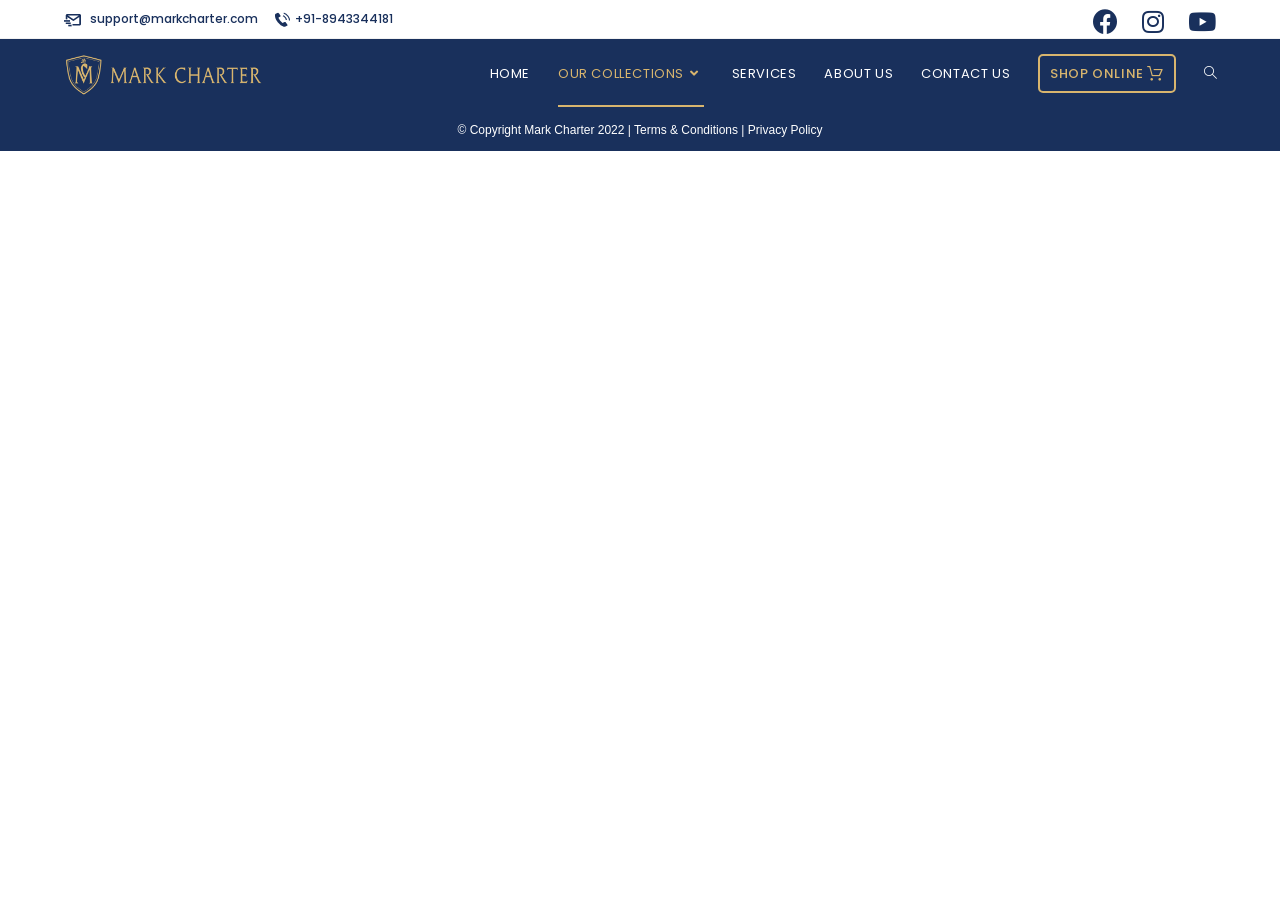
<file: our-collections/index.html>
<!DOCTYPE html>
<html class="html" lang="en-US">
<head>
	<meta charset="UTF-8">
	

	<title>OUR COLLECTIONS – Mark Charter</title>
<meta name="robots" content="max-image-preview:large">
<meta name="viewport" content="width=device-width, initial-scale=1"><link rel="dns-prefetch" href="//fonts.googleapis.com">
<link rel="dns-prefetch" href="//s.w.org">


<link rel="stylesheet" id="wp-block-library-css" href="../../wp-includes/css/dist/block-library/style.min.css" media="all">
<style id="wp-block-library-theme-inline-css">
.wp-block-audio figcaption{color:#555;font-size:13px;text-align:center}.is-dark-theme .wp-block-audio figcaption{color:hsla(0,0%,100%,.65)}.wp-block-code>code{font-family:Menlo,Consolas,monaco,monospace;color:#1e1e1e;padding:.8em 1em;border:1px solid #ddd;border-radius:4px}.wp-block-embed figcaption{color:#555;font-size:13px;text-align:center}.is-dark-theme .wp-block-embed figcaption{color:hsla(0,0%,100%,.65)}.blocks-gallery-caption{color:#555;font-size:13px;text-align:center}.is-dark-theme .blocks-gallery-caption{color:hsla(0,0%,100%,.65)}.wp-block-image figcaption{color:#555;font-size:13px;text-align:center}.is-dark-theme .wp-block-image figcaption{color:hsla(0,0%,100%,.65)}.wp-block-pullquote{border-top:4px solid;border-bottom:4px solid;margin-bottom:1.75em;color:currentColor}.wp-block-pullquote__citation,.wp-block-pullquote cite,.wp-block-pullquote footer{color:currentColor;text-transform:uppercase;font-size:.8125em;font-style:normal}.wp-block-quote{border-left:.25em solid;margin:0 0 1.75em;padding-left:1em}.wp-block-quote cite,.wp-block-quote footer{color:currentColor;font-size:.8125em;position:relative;font-style:normal}.wp-block-quote.has-text-align-right{border-left:none;border-right:.25em solid;padding-left:0;padding-right:1em}.wp-block-quote.has-text-align-center{border:none;padding-left:0}.wp-block-quote.is-large,.wp-block-quote.is-style-large,.wp-block-quote.is-style-plain{border:none}.wp-block-search .wp-block-search__label{font-weight:700}.wp-block-group:where(.has-background){padding:1.25em 2.375em}.wp-block-separator{border:none;border-bottom:2px solid;margin-left:auto;margin-right:auto;opacity:.4}.wp-block-separator:not(.is-style-wide):not(.is-style-dots){width:100px}.wp-block-separator.has-background:not(.is-style-dots){border-bottom:none;height:1px}.wp-block-separator.has-background:not(.is-style-wide):not(.is-style-dots){height:2px}.wp-block-table thead{border-bottom:3px solid}.wp-block-table tfoot{border-top:3px solid}.wp-block-table td,.wp-block-table th{padding:.5em;border:1px solid;word-break:normal}.wp-block-table figcaption{color:#555;font-size:13px;text-align:center}.is-dark-theme .wp-block-table figcaption{color:hsla(0,0%,100%,.65)}.wp-block-video figcaption{color:#555;font-size:13px;text-align:center}.is-dark-theme .wp-block-video figcaption{color:hsla(0,0%,100%,.65)}.wp-block-template-part.has-background{padding:1.25em 2.375em;margin-top:0;margin-bottom:0}
</style>
<style id="global-styles-inline-css">
body{--wp--preset--color--black: #000000;--wp--preset--color--cyan-bluish-gray: #abb8c3;--wp--preset--color--white: #ffffff;--wp--preset--color--pale-pink: #f78da7;--wp--preset--color--vivid-red: #cf2e2e;--wp--preset--color--luminous-vivid-orange: #ff6900;--wp--preset--color--luminous-vivid-amber: #fcb900;--wp--preset--color--light-green-cyan: #7bdcb5;--wp--preset--color--vivid-green-cyan: #00d084;--wp--preset--color--pale-cyan-blue: #8ed1fc;--wp--preset--color--vivid-cyan-blue: #0693e3;--wp--preset--color--vivid-purple: #9b51e0;--wp--preset--gradient--vivid-cyan-blue-to-vivid-purple: linear-gradient(135deg,rgba(6,147,227,1) 0%,rgb(155,81,224) 100%);--wp--preset--gradient--light-green-cyan-to-vivid-green-cyan: linear-gradient(135deg,rgb(122,220,180) 0%,rgb(0,208,130) 100%);--wp--preset--gradient--luminous-vivid-amber-to-luminous-vivid-orange: linear-gradient(135deg,rgba(252,185,0,1) 0%,rgba(255,105,0,1) 100%);--wp--preset--gradient--luminous-vivid-orange-to-vivid-red: linear-gradient(135deg,rgba(255,105,0,1) 0%,rgb(207,46,46) 100%);--wp--preset--gradient--very-light-gray-to-cyan-bluish-gray: linear-gradient(135deg,rgb(238,238,238) 0%,rgb(169,184,195) 100%);--wp--preset--gradient--cool-to-warm-spectrum: linear-gradient(135deg,rgb(74,234,220) 0%,rgb(151,120,209) 20%,rgb(207,42,186) 40%,rgb(238,44,130) 60%,rgb(251,105,98) 80%,rgb(254,248,76) 100%);--wp--preset--gradient--blush-light-purple: linear-gradient(135deg,rgb(255,206,236) 0%,rgb(152,150,240) 100%);--wp--preset--gradient--blush-bordeaux: linear-gradient(135deg,rgb(254,205,165) 0%,rgb(254,45,45) 50%,rgb(107,0,62) 100%);--wp--preset--gradient--luminous-dusk: linear-gradient(135deg,rgb(255,203,112) 0%,rgb(199,81,192) 50%,rgb(65,88,208) 100%);--wp--preset--gradient--pale-ocean: linear-gradient(135deg,rgb(255,245,203) 0%,rgb(182,227,212) 50%,rgb(51,167,181) 100%);--wp--preset--gradient--electric-grass: linear-gradient(135deg,rgb(202,248,128) 0%,rgb(113,206,126) 100%);--wp--preset--gradient--midnight: linear-gradient(135deg,rgb(2,3,129) 0%,rgb(40,116,252) 100%);--wp--preset--duotone--dark-grayscale: url('#wp-duotone-dark-grayscale');--wp--preset--duotone--grayscale: url('#wp-duotone-grayscale');--wp--preset--duotone--purple-yellow: url('#wp-duotone-purple-yellow');--wp--preset--duotone--blue-red: url('#wp-duotone-blue-red');--wp--preset--duotone--midnight: url('#wp-duotone-midnight');--wp--preset--duotone--magenta-yellow: url('#wp-duotone-magenta-yellow');--wp--preset--duotone--purple-green: url('#wp-duotone-purple-green');--wp--preset--duotone--blue-orange: url('#wp-duotone-blue-orange');--wp--preset--font-size--small: 13px;--wp--preset--font-size--medium: 20px;--wp--preset--font-size--large: 36px;--wp--preset--font-size--x-large: 42px;}.has-black-color{color: var(--wp--preset--color--black) !important;}.has-cyan-bluish-gray-color{color: var(--wp--preset--color--cyan-bluish-gray) !important;}.has-white-color{color: var(--wp--preset--color--white) !important;}.has-pale-pink-color{color: var(--wp--preset--color--pale-pink) !important;}.has-vivid-red-color{color: var(--wp--preset--color--vivid-red) !important;}.has-luminous-vivid-orange-color{color: var(--wp--preset--color--luminous-vivid-orange) !important;}.has-luminous-vivid-amber-color{color: var(--wp--preset--color--luminous-vivid-amber) !important;}.has-light-green-cyan-color{color: var(--wp--preset--color--light-green-cyan) !important;}.has-vivid-green-cyan-color{color: var(--wp--preset--color--vivid-green-cyan) !important;}.has-pale-cyan-blue-color{color: var(--wp--preset--color--pale-cyan-blue) !important;}.has-vivid-cyan-blue-color{color: var(--wp--preset--color--vivid-cyan-blue) !important;}.has-vivid-purple-color{color: var(--wp--preset--color--vivid-purple) !important;}.has-black-background-color{background-color: var(--wp--preset--color--black) !important;}.has-cyan-bluish-gray-background-color{background-color: var(--wp--preset--color--cyan-bluish-gray) !important;}.has-white-background-color{background-color: var(--wp--preset--color--white) !important;}.has-pale-pink-background-color{background-color: var(--wp--preset--color--pale-pink) !important;}.has-vivid-red-background-color{background-color: var(--wp--preset--color--vivid-red) !important;}.has-luminous-vivid-orange-background-color{background-color: var(--wp--preset--color--luminous-vivid-orange) !important;}.has-luminous-vivid-amber-background-color{background-color: var(--wp--preset--color--luminous-vivid-amber) !important;}.has-light-green-cyan-background-color{background-color: var(--wp--preset--color--light-green-cyan) !important;}.has-vivid-green-cyan-background-color{background-color: var(--wp--preset--color--vivid-green-cyan) !important;}.has-pale-cyan-blue-background-color{background-color: var(--wp--preset--color--pale-cyan-blue) !important;}.has-vivid-cyan-blue-background-color{background-color: var(--wp--preset--color--vivid-cyan-blue) !important;}.has-vivid-purple-background-color{background-color: var(--wp--preset--color--vivid-purple) !important;}.has-black-border-color{border-color: var(--wp--preset--color--black) !important;}.has-cyan-bluish-gray-border-color{border-color: var(--wp--preset--color--cyan-bluish-gray) !important;}.has-white-border-color{border-color: var(--wp--preset--color--white) !important;}.has-pale-pink-border-color{border-color: var(--wp--preset--color--pale-pink) !important;}.has-vivid-red-border-color{border-color: var(--wp--preset--color--vivid-red) !important;}.has-luminous-vivid-orange-border-color{border-color: var(--wp--preset--color--luminous-vivid-orange) !important;}.has-luminous-vivid-amber-border-color{border-color: var(--wp--preset--color--luminous-vivid-amber) !important;}.has-light-green-cyan-border-color{border-color: var(--wp--preset--color--light-green-cyan) !important;}.has-vivid-green-cyan-border-color{border-color: var(--wp--preset--color--vivid-green-cyan) !important;}.has-pale-cyan-blue-border-color{border-color: var(--wp--preset--color--pale-cyan-blue) !important;}.has-vivid-cyan-blue-border-color{border-color: var(--wp--preset--color--vivid-cyan-blue) !important;}.has-vivid-purple-border-color{border-color: var(--wp--preset--color--vivid-purple) !important;}.has-vivid-cyan-blue-to-vivid-purple-gradient-background{background: var(--wp--preset--gradient--vivid-cyan-blue-to-vivid-purple) !important;}.has-light-green-cyan-to-vivid-green-cyan-gradient-background{background: var(--wp--preset--gradient--light-green-cyan-to-vivid-green-cyan) !important;}.has-luminous-vivid-amber-to-luminous-vivid-orange-gradient-background{background: var(--wp--preset--gradient--luminous-vivid-amber-to-luminous-vivid-orange) !important;}.has-luminous-vivid-orange-to-vivid-red-gradient-background{background: var(--wp--preset--gradient--luminous-vivid-orange-to-vivid-red) !important;}.has-very-light-gray-to-cyan-bluish-gray-gradient-background{background: var(--wp--preset--gradient--very-light-gray-to-cyan-bluish-gray) !important;}.has-cool-to-warm-spectrum-gradient-background{background: var(--wp--preset--gradient--cool-to-warm-spectrum) !important;}.has-blush-light-purple-gradient-background{background: var(--wp--preset--gradient--blush-light-purple) !important;}.has-blush-bordeaux-gradient-background{background: var(--wp--preset--gradient--blush-bordeaux) !important;}.has-luminous-dusk-gradient-background{background: var(--wp--preset--gradient--luminous-dusk) !important;}.has-pale-ocean-gradient-background{background: var(--wp--preset--gradient--pale-ocean) !important;}.has-electric-grass-gradient-background{background: var(--wp--preset--gradient--electric-grass) !important;}.has-midnight-gradient-background{background: var(--wp--preset--gradient--midnight) !important;}.has-small-font-size{font-size: var(--wp--preset--font-size--small) !important;}.has-medium-font-size{font-size: var(--wp--preset--font-size--medium) !important;}.has-large-font-size{font-size: var(--wp--preset--font-size--large) !important;}.has-x-large-font-size{font-size: var(--wp--preset--font-size--x-large) !important;}
</style>
<link rel="stylesheet" id="contact-form-7-css" href="../../wp-content/plugins/contact-form-7/includes/css/styles.css" media="all">
<link rel="stylesheet" id="2d067a2d6-css" href="../../wp-content/uploads/essential-addons-elementor/734e5f942.min.css" media="all">
<link rel="stylesheet" id="oceanwp-style-css" href="../../wp-content/themes/oceanwp/assets/css/style.min.css" media="all">
<link rel="stylesheet" id="child-style-css" href="../../wp-content/themes/oceanwp-child-theme-master/style.css" media="all">
<link rel="stylesheet" id="font-awesome-css" href="../../wp-content/themes/oceanwp/assets/fonts/fontawesome/css/all.min.css" media="all">
<link rel="stylesheet" id="simple-line-icons-css" href="../../wp-content/themes/oceanwp/assets/css/third/simple-line-icons.min.css" media="all">
<link rel="stylesheet" id="oceanwp-hamburgers-css" href="../../wp-content/themes/oceanwp/assets/css/third/hamburgers/hamburgers.min.css" media="all">
<link rel="stylesheet" id="oceanwp-spin-css" href="../../wp-content/themes/oceanwp/assets/css/third/hamburgers/types/spin.css" media="all">
<link rel="stylesheet" id="fontawesome-css" href="../../wp-content/themes/oceanwp/inc/customizer/assets/css/fontawesome-all.min.css" media="all">
<link rel="stylesheet" id="oceanwp-google-font-poppins-css" href="//fonts.googleapis.com/css?family=Poppins%3A100%2C200%2C300%2C400%2C500%2C600%2C700%2C800%2C900%2C100i%2C200i%2C300i%2C400i%2C500i%2C600i%2C700i%2C800i%2C900i&subset=latin&display=swap&ver=5.9" media="all">
<link rel="stylesheet" id="elementor-icons-ekiticons-css" href="../../wp-content/plugins/elementskit-lite/modules/elementskit-icon-pack/assets/css/ekiticons.css" media="all">
<link rel="stylesheet" id="loftloader-lite-animation-css" href="../../wp-content/plugins/loftloader/assets/css/loftloader.min.css" media="all">
<link rel="stylesheet" id="ekit-widget-styles-css" href="../../wp-content/plugins/elementskit-lite/widgets/init/assets/css/widget-styles.css" media="all">
<link rel="stylesheet" id="ekit-responsive-css" href="../../wp-content/plugins/elementskit-lite/widgets/init/assets/css/responsive.css" media="all">
<link rel="stylesheet" id="oe-widgets-style-css" href="../../wp-content/plugins/ocean-extra/assets/css/widgets.css" media="all">
<script src="../../wp-includes/js/jquery/jquery.min.js" id="jquery-core-js"></script>
<script src="../../wp-includes/js/jquery/jquery-migrate.min.js" id="jquery-migrate-js"></script>
<script src="../../wp-content/themes/oceanwp/assets/js/vendors/smoothscroll.min.js" id="ow-smoothscroll-js"></script>






<link rel="icon" href="../../wp-content/uploads/2022/01/facv-icon.jpg" sizes="32x32">
<link rel="icon" href="../../wp-content/uploads/2022/01/facv-icon.jpg" sizes="192x192">
<link rel="apple-touch-icon" href="../../wp-content/uploads/2022/01/facv-icon.jpg">
<meta name="msapplication-TileImage" content="../../wp-content/uploads/2022/01/facv-icon.jpg">
<style id="loftloader-lite-custom-bg-color">#loftloader-wrapper .loader-section {
	background: #000000;
}
</style><style id="loftloader-lite-custom-bg-opacity">#loftloader-wrapper .loader-section {
	opacity: 0.95;
}
</style><style id="loftloader-lite-custom-loader">#loftloader-wrapper.pl-imgloading #loader {
	width: 76px;
}
#loftloader-wrapper.pl-imgloading #loader span {
	background-size: cover;
	background-image: url(http://OFFLINEZIP.wpsho/wp-content/uploads/2022/02/fav.png);
}
</style>		<style id="wp-custom-css">
			/* Header */.sticky{position:fixed !important;top:0;width:100% !important}/* Header link */.text-wrap{border-bottom:2px solid transparent;padding-bottom:22px;transition-duration:0.5s}.text-wrap:hover{transition-duration:0.5s;border-bottom:2px solid #D8B56E}/* shop online button */.wow-modal-id-1 .text-wrap,#mobile-dropdown .wow-modal-id-1 a{background-color:none;color:#D8B56E;;padding:8px 10px;font-weight:500;border:2px solid #D8B56E;border-radius:5px}.wow-modal-id-1 .text-wrap:hover,#mobile-dropdown .wow-modal-id-1 a:hover{box-shadow:0 0 18px 1px rgb(241 174 38 / 39%);background-color:rgba(216,181,110,0.6);color:#19305C;transition:0.4s ease-in}/* End of shop online button *//* Mobile view */.oceanwp-mobile-menu-icon a:focus{outline:none !important}#mobile-dropdown ul li a:focus{outline:none !important}#mobile-dropdown ul li a{text-align:center}#mobile-dropdown .wow-modal-id-1 a{margin:0 auto;max-width:250px}/* End of Mobile view *//* End of header link *//* Highlight using link element */li.current_page_item .text-wrap{color:#D8B56E;border-bottom:2px solid #D8B56E}/* deactivating submenu underline */.sub-menu .text-wrap{border-bottom:none !important}.current_page_parent>:first-child .text-wrap{color:#D8B56E;border-bottom:2px solid #D8B56E}/* News letter form feild */.cf7row{max-width:400px;display:flex;flex-direction:row;margin:0 auto}.feild{flex:2 1 auto}.btn{flex:1 1 auto}.wpcf7-spinner{display:none}/* End of news letter form feild *//* Custom Scroll-bar */::-webkit-scrollbar{width:14px;background:#CDCDCD}::-webkit-scrollbar-thumb{background:#757575;border-radius:15px}/* End of Custom Scrolll Bar *//* Shoponline Modal */.modal_wrapper{font-family:poppins;display:flex;flex-direction:column;justify-content:space-around}.modal_details{display:flex;flex-direction:column;justify-content:space-between;align-items:center;padding:20px 20px 0;min-height:160px}.modal_details h1{color:#19305C;font-weight:400;font-size:36px;text-align:center;line-height:0.8;margin-top:10px}.modal_details p{color:#19305C;font-weight:400;font-size:16px;text-align:center;line-height:1.5}.modal-btn-box{background-color:#19305C;display:flex;justify-content:center;align-items:center;flex-wrap:wrap;gap:15px;border-radius:0 0 23px 23px;min-height:85px;padding:10px}.modal-btn-box a{font-size:16px;font-weight:500;color:#fff;border:2px solid #fff;padding:5px 70px;transition:0.5s ease;border-radius:10px}.modal-btn-box .filled{background-color:#fff;color:#19305C}.modal-btn-box .filled:hover{background-color:#19305C;color:#fff;transition:0.5s ease}.modal-btn-box .hollow:hover{background-color:#fff;color:#19305C;transition:0.5s ease}#wow-modal-close-1{top:9px !important;right:9px !important;}#wow-modal-close-1.mw-close-btn.image:before{background:none !important}/* End of shoponline Modal *//* modal maxwidth */.modal-column{max-width:1440px}/* end modal maxwidth *//* Alert box start */.alert-box{position:fixed;top:0;right:0;z-index:999;display:none}/* Alert box end *//* Social Menu Mob */.mobile-social{display:none}/* End Of social menu mob */@media screen and (max-width:425px){.modal_details h1{font-size:30px}.modal_details p{font-size:14px}.alert-box{width:100%}}@media screen and (max-width:768px){.mobile-social{display:block}}		</style>
		
<style type="text/css">
/* General CSS */#scroll-top{width:45px;height:45px;line-height:45px}#scroll-top{font-size:22px}#scroll-top .owp-icon{width:22px;height:22px}#scroll-top{background-color:rgba(25,48,92,0.7)}#scroll-top:hover{background-color:#19305c}/* Header CSS */#site-logo #site-logo-inner,.oceanwp-social-menu .social-menu-inner,#site-header.full_screen-header .menu-bar-inner,.after-header-content .after-header-content-inner{height:70px}#site-navigation-wrap .dropdown-menu >li >a,.oceanwp-mobile-menu-icon a,.mobile-menu-close,.after-header-content-inner >a{line-height:70px}#site-header,.has-transparent-header .is-sticky #site-header,.has-vh-transparent .is-sticky #site-header.vertical-header,#searchform-header-replace{background-color:#19305c}#site-header.has-header-media .overlay-header-media{background-color:rgba(0,0,0,0.5)}#site-logo #site-logo-inner a img,#site-header.center-header #site-navigation-wrap .middle-site-logo a img{max-width:199px}#site-navigation-wrap .dropdown-menu >li >a{padding:0 14px}#site-navigation-wrap .dropdown-menu >li >a,.oceanwp-mobile-menu-icon a,#searchform-header-replace-close{color:#ffffff}#site-navigation-wrap .dropdown-menu >li >a .owp-icon use,.oceanwp-mobile-menu-icon a .owp-icon use,#searchform-header-replace-close .owp-icon use{stroke:#ffffff}#site-navigation-wrap .dropdown-menu >li >a:hover,.oceanwp-mobile-menu-icon a:hover,#searchform-header-replace-close:hover{color:#d8b56e}#site-navigation-wrap .dropdown-menu >li >a:hover .owp-icon use,.oceanwp-mobile-menu-icon a:hover .owp-icon use,#searchform-header-replace-close:hover .owp-icon use{stroke:#d8b56e}.dropdown-menu .sub-menu,#searchform-dropdown,.current-shop-items-dropdown{border-color:#d8b56e}.dropdown-menu ul li a.menu-link{color:#19305c}.dropdown-menu ul li a.menu-link .owp-icon use{stroke:#19305c}.dropdown-menu ul li a.menu-link:hover{color:#ffffff}.dropdown-menu ul li a.menu-link:hover .owp-icon use{stroke:#ffffff}.dropdown-menu ul li a.menu-link:hover{background-color:#19305c}@media (max-width:1066px){#top-bar-nav,#site-navigation-wrap,.oceanwp-social-menu,.after-header-content{display:none}.center-logo #site-logo{float:none;position:absolute;left:50%;padding:0;-webkit-transform:translateX(-50%);transform:translateX(-50%)}#site-header.center-header #site-logo,.oceanwp-mobile-menu-icon,#oceanwp-cart-sidebar-wrap{display:block}body.vertical-header-style #outer-wrap{margin:0 !important}#site-header.vertical-header{position:relative;width:100%;left:0 !important;right:0 !important}#site-header.vertical-header .has-template >#site-logo{display:block}#site-header.vertical-header #site-header-inner{display:-webkit-box;display:-webkit-flex;display:-ms-flexbox;display:flex;-webkit-align-items:center;align-items:center;padding:0;max-width:90%}#site-header.vertical-header #site-header-inner >*:not(.oceanwp-mobile-menu-icon){display:none}#site-header.vertical-header #site-header-inner >*{padding:0 !important}#site-header.vertical-header #site-header-inner #site-logo{display:block;margin:0;width:50%;text-align:left}body.rtl #site-header.vertical-header #site-header-inner #site-logo{text-align:right}#site-header.vertical-header #site-header-inner .oceanwp-mobile-menu-icon{width:50%;text-align:right}body.rtl #site-header.vertical-header #site-header-inner .oceanwp-mobile-menu-icon{text-align:left}#site-header.vertical-header .vertical-toggle,body.vertical-header-style.vh-closed #site-header.vertical-header .vertical-toggle{display:none}#site-logo.has-responsive-logo .custom-logo-link{display:none}#site-logo.has-responsive-logo .responsive-logo-link{display:block}.is-sticky #site-logo.has-sticky-logo .responsive-logo-link{display:none}.is-sticky #site-logo.has-responsive-logo .sticky-logo-link{display:block}#top-bar.has-no-content #top-bar-social.top-bar-left,#top-bar.has-no-content #top-bar-social.top-bar-right{position:inherit;left:auto;right:auto;float:none;height:auto;line-height:1.5em;margin-top:0;text-align:center}#top-bar.has-no-content #top-bar-social li{float:none;display:inline-block}.owp-cart-overlay,#side-panel-wrap a.side-panel-btn{display:none !important}}.mobile-menu .hamburger-inner,.mobile-menu .hamburger-inner::before,.mobile-menu .hamburger-inner::after{background-color:#ffffff}#sidr,#mobile-dropdown{background-color:#19305c}#sidr li,#sidr ul,#mobile-dropdown ul li,#mobile-dropdown ul li ul{border-color:rgba(137,137,137,0.17)}body .sidr a,body .sidr-class-dropdown-toggle,#mobile-dropdown ul li a,#mobile-dropdown ul li a .dropdown-toggle,#mobile-fullscreen ul li a,#mobile-fullscreen .oceanwp-social-menu.simple-social ul li a{color:rgba(239,239,239,0.9)}#mobile-fullscreen a.close .close-icon-inner,#mobile-fullscreen a.close .close-icon-inner::after{background-color:rgba(239,239,239,0.9)}body .sidr a:hover,body .sidr-class-dropdown-toggle:hover,body .sidr-class-dropdown-toggle .fa,body .sidr-class-menu-item-has-children.active >a,body .sidr-class-menu-item-has-children.active >a >.sidr-class-dropdown-toggle,#mobile-dropdown ul li a:hover,#mobile-dropdown ul li a .dropdown-toggle:hover,#mobile-dropdown .menu-item-has-children.active >a,#mobile-dropdown .menu-item-has-children.active >a >.dropdown-toggle,#mobile-fullscreen ul li a:hover,#mobile-fullscreen .oceanwp-social-menu.simple-social ul li a:hover{color:#d8b56e}#mobile-fullscreen a.close:hover .close-icon-inner,#mobile-fullscreen a.close:hover .close-icon-inner::after{background-color:#d8b56e}body .sidr-class-mobile-searchform input,#mobile-dropdown #mobile-menu-search form input{background-color:rgba(206,206,206,0.26)}body .sidr-class-mobile-searchform input,body .sidr-class-mobile-searchform input:focus,#mobile-dropdown #mobile-menu-search form input,#mobile-fullscreen #mobile-search input,#mobile-fullscreen #mobile-search label{color:#ffffff}body .sidr-class-mobile-searchform input,#mobile-dropdown #mobile-menu-search form input,#mobile-fullscreen #mobile-search input{border-color:#ffffff}body .sidr-class-mobile-searchform input:focus,#mobile-dropdown #mobile-menu-search form input:focus,#mobile-fullscreen #mobile-search input:focus{border-color:#ffffff}.sidr-class-mobile-searchform button,#mobile-dropdown #mobile-menu-search form button{color:#ffffff}.sidr-class-mobile-searchform button .owp-icon use,#mobile-dropdown #mobile-menu-search form button .owp-icon use{stroke:#ffffff}.sidr-class-mobile-searchform button:hover,#mobile-dropdown #mobile-menu-search form button:hover{color:#d8b56e}.sidr-class-mobile-searchform button:hover .owp-icon use,#mobile-dropdown #mobile-menu-search form button:hover .owp-icon use{stroke:#d8b56e}/* Top Bar CSS */#top-bar-wrap,#top-bar-content strong{color:#19305c}#top-bar-social li a{font-size:25px}#top-bar-social li a{padding:0 12px 0 12px}#top-bar-social li a{color:#19305c}#top-bar-social li a .owp-icon use{stroke:#19305c}#top-bar-social li a:hover{color:#d8b56e!important}#top-bar-social li a:hover .owp-icon use{stroke:#d8b56e!important}/* Footer Widgets CSS */#footer-widgets{background-color:#e5e5e5}/* Footer Bottom CSS */#footer-bottom{background-color:#19305c}#footer-bottom,#footer-bottom p{color:#ffffff}/* Typography CSS */body{color:#910f0f}#site-logo a.site-logo-text{font-family:Poppins;font-weight:500}#top-bar-content,#top-bar-social-alt{font-family:Poppins;font-weight:500;font-style:normal}#site-navigation-wrap .dropdown-menu >li >a,#site-header.full_screen-header .fs-dropdown-menu >li >a,#site-header.top-header #site-navigation-wrap .dropdown-menu >li >a,#site-header.center-header #site-navigation-wrap .dropdown-menu >li >a,#site-header.medium-header #site-navigation-wrap .dropdown-menu >li >a,.oceanwp-mobile-menu-icon a{font-family:Poppins;font-weight:400}.dropdown-menu ul li a.menu-link,#site-header.full_screen-header .fs-dropdown-menu ul.sub-menu li a{font-family:Poppins;font-weight:500;font-size:13px}
</style></head>

<body class="page-template page-template-elementor_header_footer page page-id-22 wp-custom-logo wp-embed-responsive oceanwp-theme dropdown-mobile no-header-border has-sidebar content-right-sidebar has-topbar page-header-disabled has-breadcrumbs loftloader-lite-enabled elementor-default elementor-template-full-width elementor-kit-10" itemscope="itemscope" itemtype="https://schema.org/WebPage"><div id="loftloader-wrapper" class="pl-imgloading" data-show-close-time="15000" data-max-load-time="15000"><div class="loader-inner"><div id="loader"><div class="imgloading-container"><span style="background-image: url(http://OFFLINEZIP.wpsho/wp-content/uploads/2022/02/fav.png);"></span></div><img width="76" height="69" data-no-lazy="1" class="skip-lazy" alt="loader image" src="../../wp-content/uploads/2022/02/fav.png"></div></div><div class="loader-section section-fade"></div><div class="loader-close-button" style="display: none;"><span class="screen-reader-text">Close</span></div></div>

	
	
	<div id="outer-wrap" class="site clr">

		<a class="skip-link screen-reader-text" href="#main">Skip to content</a>

		
		<div id="wrap" class="clr">

			

<div id="top-bar-wrap" class="clr hide-tablet-mobile">

	<div id="top-bar" class="clr container">

		
		<div id="top-bar-inner" class="clr">

			
	<div id="top-bar-content" class="clr has-content top-bar-left">

		
		
			
				<span class="topbar-content">

					<span><img src="../../wp-content/uploads/2022/01/Group-35.png"></span>
  support@markcharter.com    
<span><img src="../../wp-content/uploads/2022/01/Group.png"></span>
+91-8943344181

				</span>

				
	</div>



<div id="top-bar-social" class="clr top-bar-right">

	<ul class="clr" aria-label="Social links">

		<li class="oceanwp-facebook"><a href="https:/www.facebook.com/mahalekshmisilksindia" aria-label="Facebook (opens in a new tab)" target="_blank" rel="noopener noreferrer"><i class=" fab fa-facebook" aria-hidden="true" role="img"></i></a></li><li class="oceanwp-instagram"><a href="https://www.instagram.com/mahalekshmisilks/" aria-label="Instagram (opens in a new tab)" target="_blank" rel="noopener noreferrer"><i class=" fab fa-instagram" aria-hidden="true" role="img"></i></a></li><li class="oceanwp-youtube"><a href="https://www.youtube.com/user/mahalekshmisilks" aria-label="Youtube (opens in a new tab)" target="_blank" rel="noopener noreferrer"><i class=" fab fa-youtube" aria-hidden="true" role="img"></i></a></li>
	</ul>

</div>

		</div>

		
	</div>

</div>


			
<header id="site-header" class="minimal-header clr" data-height="70" itemscope="itemscope" itemtype="https://schema.org/WPHeader" role="banner">

	
					
			<div id="site-header-inner" class="clr container">

				
				

<div id="site-logo" class="clr" itemscope itemtype="https://schema.org/Brand">

	
	<div id="site-logo-inner" class="clr">

		<a href="../../index.html" class="custom-logo-link" rel="home"><img width="349" height="91" src="../../wp-content/uploads/2022/01/mark-charter_logo-1.png" class="custom-logo" alt="Mark Charter"></a>
	</div>

	
	
</div>

			<div id="site-navigation-wrap" class="clr">
			
			
			
			<nav id="site-navigation" class="navigation main-navigation clr" itemscope="itemscope" itemtype="https://schema.org/SiteNavigationElement" role="navigation">

				<ul id="menu-main-menu" class="main-menu dropdown-menu sf-menu"><li id="menu-item-167" class="menu-item menu-item-type-post_type menu-item-object-page menu-item-home menu-item-167"><a href="../../index.html" class="menu-link"><span class="text-wrap">HOME</span></a></li><li id="menu-item-166" class="menu-item menu-item-type-post_type menu-item-object-page current-menu-item page_item page-item-22 current_page_item menu-item-has-children dropdown menu-item-166 nav-no-click"><a href="../../our-collections/index.html" class="menu-link"><span class="text-wrap">OUR COLLECTIONS<i class="nav-arrow fa fa-angle-down" aria-hidden="true" role="img"></i></span></a>
<ul class="sub-menu">
	<li id="menu-item-161" class="menu-item menu-item-type-post_type menu-item-object-page menu-item-161"><a href="../../mens-suit/index.html" class="menu-link"><span class="text-wrap">MENS SUIT</span></a></li>	<li id="menu-item-160" class="menu-item menu-item-type-post_type menu-item-object-page menu-item-160"><a href="../../ethnic-wear/index.html" class="menu-link"><span class="text-wrap">ETHNIC WEAR</span></a></li></ul>
</li><li id="menu-item-164" class="menu-item menu-item-type-post_type menu-item-object-page menu-item-164"><a href="../../show-rooms/index.html" class="menu-link"><span class="text-wrap">SERVICES</span></a></li><li id="menu-item-163" class="menu-item menu-item-type-post_type menu-item-object-page menu-item-163"><a href="../../about-us/index.html" class="menu-link"><span class="text-wrap">ABOUT US</span></a></li><li id="menu-item-162" class="menu-item menu-item-type-post_type menu-item-object-page menu-item-162"><a href="../../contact-us/index.html" class="menu-link"><span class="text-wrap">CONTACT US</span></a></li><li id="menu-item-1402" class="wow-modal-id-1 menu-item menu-item-type-custom menu-item-object-custom menu-item-1402"><a href="#" class="menu-link"><span class="text-wrap">SHOP ONLINE <i class="elementor-icons-manager__tab__item__icon icon icon-online-shopping-cart"></i></span></a></li><li class="search-toggle-li"><a href="javascript:void(0)" class="site-search-toggle search-dropdown-toggle" aria-label="Search website"><i class=" icon-magnifier" aria-hidden="true" role="img"></i></a></li></ul>
<div id="searchform-dropdown" class="header-searchform-wrap clr">
	
<form role="search" method="get" class="searchform" action="http://OFFLINEZIP.wpsho/">
	<label for="ocean-search-form-1">
		<span class="screen-reader-text">Search this website</span>
		<input type="search" id="ocean-search-form-1" class="field" autocomplete="off" placeholder="Search" name="s">
			</label>
	</form>
</div>

			</nav>

			
			
					</div>
			
		
	
				
	
	<div class="oceanwp-mobile-menu-icon clr mobile-right">

		
		
		
		<a href="javascript:void(0)" class="mobile-menu" aria-label="Mobile Menu">
							<div class="hamburger hamburger--spin" aria-expanded="false">
					<div class="hamburger-box">
						<div class="hamburger-inner"></div>
					</div>
				</div>
						</a>

		
		
		
	</div>

	

			</div>

			
<div id="mobile-dropdown" class="clr">

	<nav class="clr" itemscope="itemscope" itemtype="https://schema.org/SiteNavigationElement">

		<ul id="menu-main-menu-1" class="menu"><li class="menu-item menu-item-type-post_type menu-item-object-page menu-item-home menu-item-167"><a href="../../index.html">HOME</a></li>
<li class="menu-item menu-item-type-post_type menu-item-object-page current-menu-item page_item page-item-22 current_page_item menu-item-has-children menu-item-166"><a href="../../our-collections/index.html" aria-current="page">OUR COLLECTIONS</a>
<ul class="sub-menu">
	<li class="menu-item menu-item-type-post_type menu-item-object-page menu-item-161"><a href="../../mens-suit/index.html">MENS SUIT</a></li>
	<li class="menu-item menu-item-type-post_type menu-item-object-page menu-item-160"><a href="../../ethnic-wear/index.html">ETHNIC WEAR</a></li>
</ul>
</li>
<li class="menu-item menu-item-type-post_type menu-item-object-page menu-item-164"><a href="../../show-rooms/index.html">SERVICES</a></li>
<li class="menu-item menu-item-type-post_type menu-item-object-page menu-item-163"><a href="../../about-us/index.html">ABOUT US</a></li>
<li class="menu-item menu-item-type-post_type menu-item-object-page menu-item-162"><a href="../../contact-us/index.html">CONTACT US</a></li>
<li class="wow-modal-id-1 menu-item menu-item-type-custom menu-item-object-custom menu-item-1402"><a href="#">SHOP ONLINE <i class="elementor-icons-manager__tab__item__icon icon icon-online-shopping-cart"></i></a></li>
<li class="search-toggle-li"><a href="javascript:void(0)" class="site-search-toggle search-dropdown-toggle" aria-label="Search website"><i class=" icon-magnifier" aria-hidden="true" role="img"></i></a></li></ul>
<div id="mobile-menu-search" class="clr">
	<form aria-label="Search this website" method="get" action="http://OFFLINEZIP.wpsho/" class="mobile-searchform" role="search">
		<input aria-label="Insert search query" value="" class="field" id="ocean-mobile-search-2" type="search" name="s" autocomplete="off" placeholder="Search">
		<button aria-label="Submit search" type="submit" class="searchform-submit">
			<i class=" icon-magnifier" aria-hidden="true" role="img"></i>		</button>
					</form>
</div>

	</nav>

</div>

			
			
		
		
</header>


			
			<main id="main" class="site-main clr" role="main">

				
	</main>

	
	
	
		
<footer id="footer" class="site-footer" itemscope="itemscope" itemtype="https://schema.org/WPFooter" role="contentinfo">

	
	<div id="footer-inner" class="clr">

		

<div id="footer-bottom" class="clr no-footer-nav">

	
	<div id="footer-bottom-inner" class="container clr">

		
		
			<div id="copyright" class="clr" role="contentinfo">
				© Copyright Mark Charter 2022 | Terms & Conditions | Privacy Policy			</div>

			
	</div>

	
</div>


	</div>

	
</footer>

	
	
</div>


</div>



<a aria-label="Scroll to the top of the page" href="#" id="scroll-top" class="scroll-top-right"><i class=" fa fa-angle-double-up" aria-hidden="true" role="img"></i></a>




<div id="wow-modal-overlay-1" class="wow-modal-overlay" style="display:none;"><div id="wow-modal-overclose-1" class="wow-modal-overclose"></div><div id="wow-modal-window-1" class="wow-modal-window" style="display:none;"><div id="wow-modal-close-1" class="mw-close-btn topRight image"></div><div class="modal-window-content"><div class="mw-title"></div><div class="modal_wrapper">
   <div class="modal_details">
      <h1>Wait A Second!</h1>
      <p>You are about to leave, to our official online website. Are you sure you want to leave?</p>
   </div>
   <div class="modal-btn-box">
       <a class="filled" href="https://shopmahalekshmisilks.com/" target="_blank" rel="noopener">Yes</a>
       <a class="wow-modal-close-1  hollow" href="https://shopmahalekshmisilks.com/" target="_blank" rel="noopener">No</a>
   </div>
</div></div></div></div><link rel="stylesheet" id="modal-window-css" href="../../wp-content/plugins/modal-window/public/assets/css/style.min.css" media="all">
<style id="modal-window-inline-css">
@media only screen and (max-width: 768px){ #wow-modal-window-1 { width:85% !important; } } #wow-modal-close-1 { top: 03px;right: 03px; } #wow-modal-close-1.mw-close-btn.image:before { content: "\00d7"; text-align: center; width: 24px; height: 24px; line-height: 24px; color: #fff; font-family: inherit; font-size: 37px; font-weight: normal; font-style: normal; background: #000; border-radius: 0; } #wow-modal-close-1.mw-close-btn.image:hover:before { color: #000; background: #fff; }
</style>
<script src="../../wp-includes/js/dist/vendor/regenerator-runtime.min.js" id="regenerator-runtime-js"></script>
<script src="../../wp-includes/js/dist/vendor/wp-polyfill.min.js" id="wp-polyfill-js"></script>
<script id="contact-form-7-js-extra">
var wpcf7 = {"api":{"root":"http:\/\/OFFLINEZIP.wpshowp-json\/","namespace":"contact-form-7\/v1"}};
</script>
<script src="../../wp-content/plugins/contact-form-7/includes/js/index.js" id="contact-form-7-js"></script>
<script id="2d067a2d6-js-extra">
var localize = {"ajaxurl":"http:\/\/OFFLINEZIP.wpshowp-admin\/admin-ajax.php","nonce":"6cc347e45d","i18n":{"added":"Added ","compare":"Compare","loading":"Loading..."}};
</script>
<script src="../../wp-content/uploads/essential-addons-elementor/734e5f942.min.js" id="2d067a2d6-js"></script>
<script src="../../wp-includes/js/imagesloaded.min.js" id="imagesloaded-js"></script>
<script src="../../wp-content/themes/oceanwp/assets/js/vendors/isotope.pkgd.min.js" id="ow-isotop-js"></script>
<script src="../../wp-content/themes/oceanwp/assets/js/vendors/flickity.pkgd.min.js" id="ow-flickity-js"></script>
<script src="../../wp-content/themes/oceanwp/assets/js/vendors/sidr.js" id="ow-sidr-js"></script>
<script src="../../wp-content/themes/oceanwp/assets/js/vendors/magnific-popup.min.js" id="ow-magnific-popup-js"></script>
<script id="oceanwp-main-js-extra">
var oceanwpLocalize = {"nonce":"e26b4b0640","isRTL":"","menuSearchStyle":"drop_down","mobileMenuSearchStyle":"disabled","sidrSource":null,"sidrDisplace":"1","sidrSide":"left","sidrDropdownTarget":"link","verticalHeaderTarget":"link","customSelects":".woocommerce-ordering .orderby, #dropdown_product_cat, .widget_categories select, .widget_archive select, .single-product .variations_form .variations select","ajax_url":"http:\/\/OFFLINEZIP.wpshowp-admin\/admin-ajax.php"};
</script>
<script src="../../wp-content/themes/oceanwp/assets/js/theme.vanilla.min.js" id="oceanwp-main-js"></script>
<script src="../../wp-content/plugins/elementskit-lite/libs/framework/assets/js/frontend-script.js" id="elementskit-framework-js-frontend-js"></script>
<script id="elementskit-framework-js-frontend-js-after">
		var elementskit = {
            resturl: 'http://OFFLINEZIP.wpsho/wp-json/elementskit/v1/',
        }

		
</script>
<script src="../../wp-content/plugins/elementskit-lite/widgets/init/assets/js/widget-scripts.js" id="ekit-widget-scripts-js"></script>
<script src="../../wp-content/uploads/wpmss/wpmssab.min.js" id="wpmssab-js"></script>
<script src="../../wp-content/plugins/mousewheel-smooth-scroll/js/SmoothScroll.min.js" id="SmoothScroll-js"></script>
<script src="../../wp-content/uploads/wpmss/wpmss.min.js" id="wpmss-js"></script>
<script src="../../wp-content/plugins/loftloader/assets/js/loftloader.min.js" id="loftloader-lite-front-main-js"></script>

<script src="../../wp-content/plugins/modal-window/public/assets/js/jquery.effects.min.js" id="modal-window-effects-js"></script>
<script src="../../wp-content/plugins/modal-window/public/assets/js/jquery.modalWindow.min.js" id="modal-window-js"></script>
<script id="modal-window-js-after">
jQuery(function() {jQuery("#wow-modal-overlay-1").ModalWindow({"animation":["no","400","no","400"],"overlay":true,"overlay_css":["rgba(0,0,0,.7)"],"action":["click","0"],"closeBtn":[false,"0"],"closeAction":[false,false],"triggers":["wow-modal-id-1","wow-modal-close-1","wow-button-close-1"],"modal_css":{"width":"35%","height":"auto","top":"25%","left":"0%","right":"0%","padding":0,"border-width":0,"border-style":"solid","border-color":"#ffffff","position":"fixed","border-radius":"25px","background-color":"#d8b56e","box-shadow":"none"},"content_css":{"font-family":"inherit","font-size":"28px"},"title_css":{"font-family":"inherit","font-size":"40px","line-height":"36px","font-weight":"normal","font-style":"normal","text-align":"left","color":"#d8b56e"}}); });
</script>

			<script type="text/javascript">

				/* OceanWP JS */
				window.onscroll=function(){headerSticky()};const header=document.getElementById("site-header");const sticky=header.offsetTop;function headerSticky(){if(window.pageYOffset>sticky){header.classList.add("sticky");}else{header.classList.remove("sticky");}}
let showAlert=setTimeout(()=>{const alertBox=document.querySelector('.alert-box');alertBox.style.display="block";},5000);
			</script>

			</body>
</html>
</file>
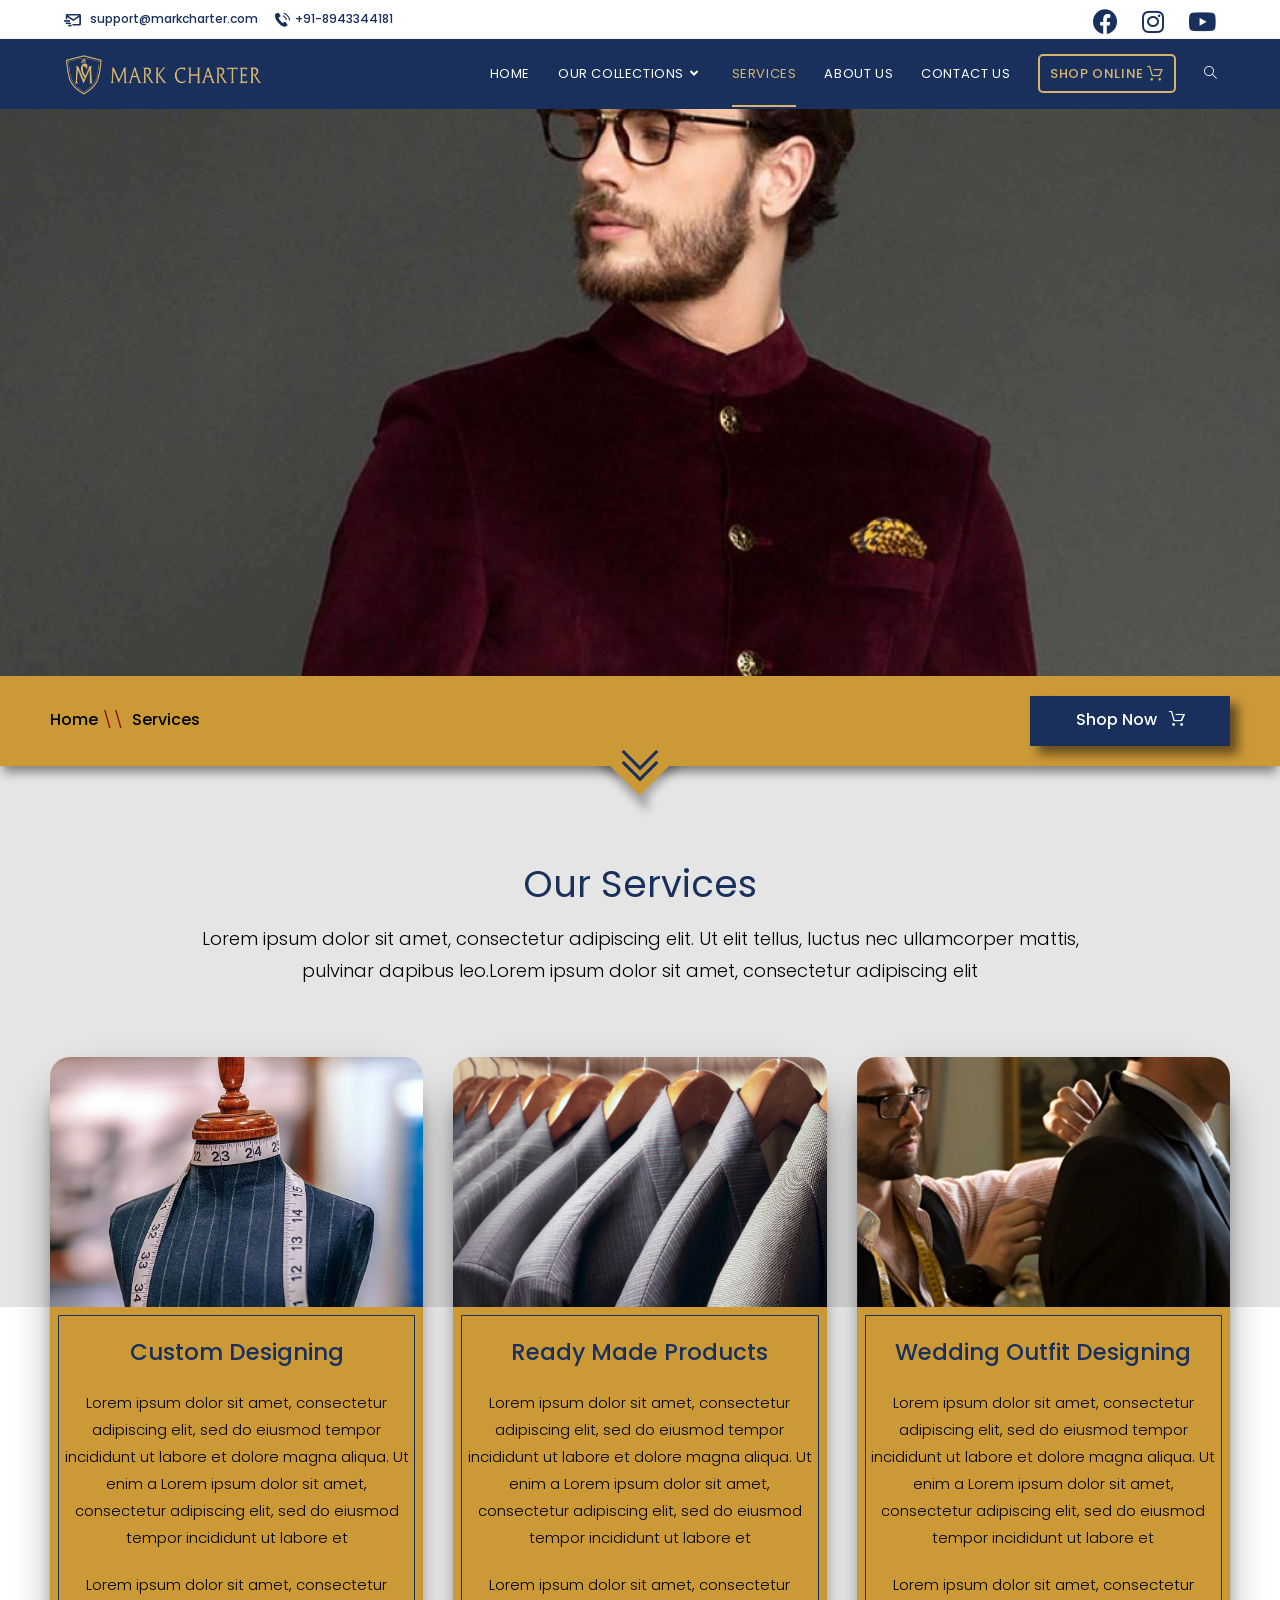
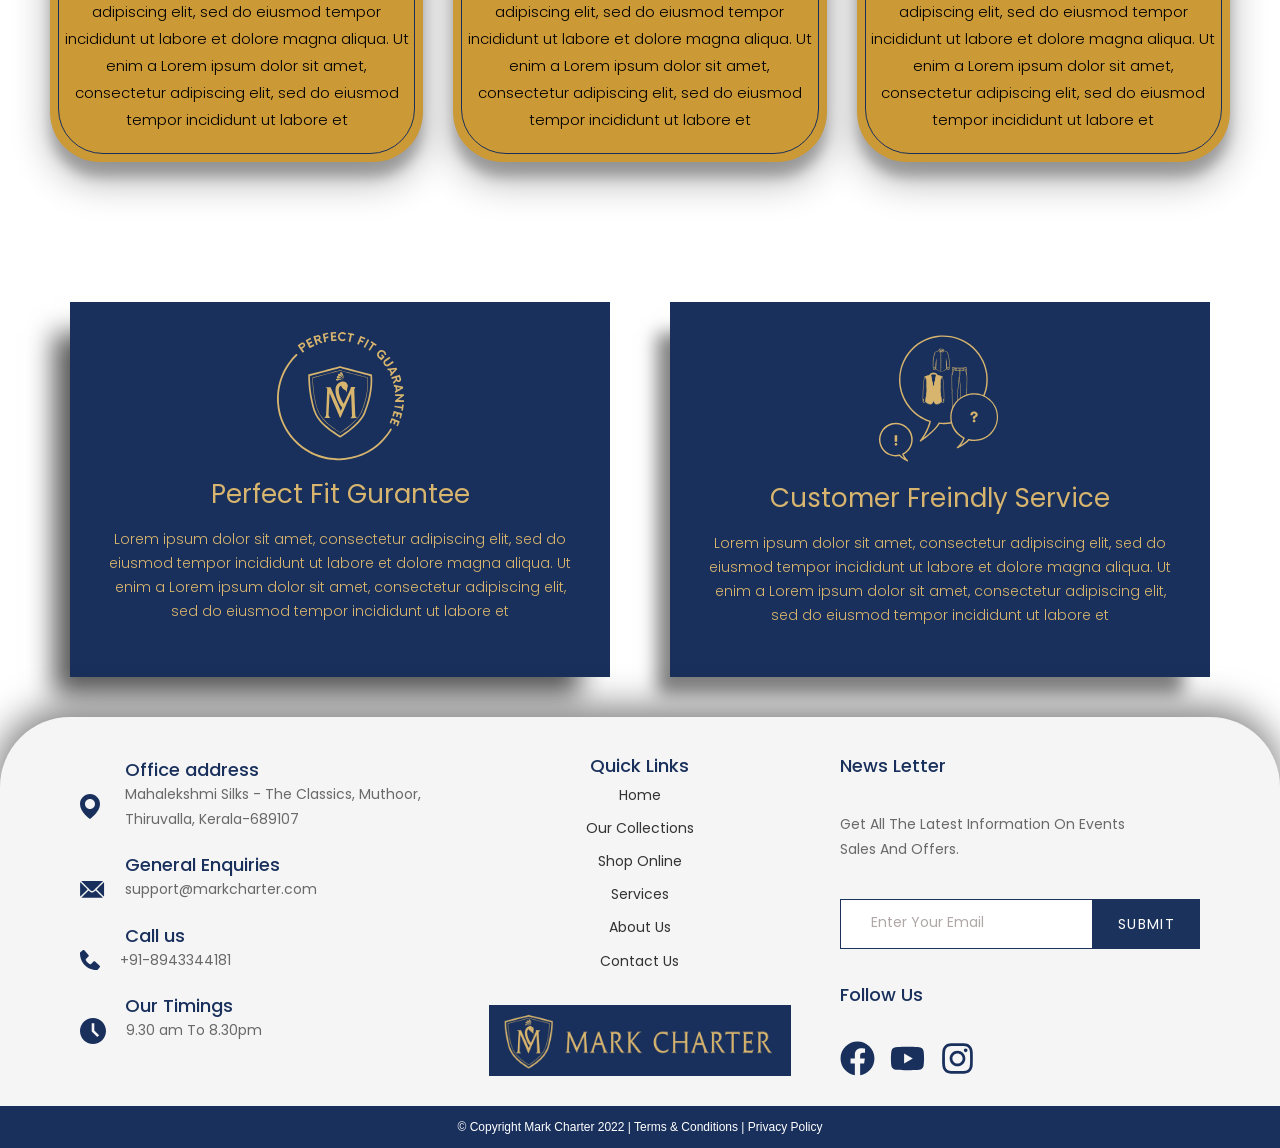
<file: show-rooms/index.html>
<!DOCTYPE html>
<html class="html" lang="en-US">
<head>
	<meta charset="UTF-8">
	

	<title>SERVICES – Mark Charter</title>
<meta name="robots" content="max-image-preview:large">
<meta name="viewport" content="width=device-width, initial-scale=1"><link rel="dns-prefetch" href="//fonts.googleapis.com">
<link rel="dns-prefetch" href="//s.w.org">


<link rel="stylesheet" id="wp-block-library-css" href="../wp-includes/css/dist/block-library/style.min.css" media="all">
<style id="wp-block-library-theme-inline-css">
.wp-block-audio figcaption{color:#555;font-size:13px;text-align:center}.is-dark-theme .wp-block-audio figcaption{color:hsla(0,0%,100%,.65)}.wp-block-code>code{font-family:Menlo,Consolas,monaco,monospace;color:#1e1e1e;padding:.8em 1em;border:1px solid #ddd;border-radius:4px}.wp-block-embed figcaption{color:#555;font-size:13px;text-align:center}.is-dark-theme .wp-block-embed figcaption{color:hsla(0,0%,100%,.65)}.blocks-gallery-caption{color:#555;font-size:13px;text-align:center}.is-dark-theme .blocks-gallery-caption{color:hsla(0,0%,100%,.65)}.wp-block-image figcaption{color:#555;font-size:13px;text-align:center}.is-dark-theme .wp-block-image figcaption{color:hsla(0,0%,100%,.65)}.wp-block-pullquote{border-top:4px solid;border-bottom:4px solid;margin-bottom:1.75em;color:currentColor}.wp-block-pullquote__citation,.wp-block-pullquote cite,.wp-block-pullquote footer{color:currentColor;text-transform:uppercase;font-size:.8125em;font-style:normal}.wp-block-quote{border-left:.25em solid;margin:0 0 1.75em;padding-left:1em}.wp-block-quote cite,.wp-block-quote footer{color:currentColor;font-size:.8125em;position:relative;font-style:normal}.wp-block-quote.has-text-align-right{border-left:none;border-right:.25em solid;padding-left:0;padding-right:1em}.wp-block-quote.has-text-align-center{border:none;padding-left:0}.wp-block-quote.is-large,.wp-block-quote.is-style-large,.wp-block-quote.is-style-plain{border:none}.wp-block-search .wp-block-search__label{font-weight:700}.wp-block-group:where(.has-background){padding:1.25em 2.375em}.wp-block-separator{border:none;border-bottom:2px solid;margin-left:auto;margin-right:auto;opacity:.4}.wp-block-separator:not(.is-style-wide):not(.is-style-dots){width:100px}.wp-block-separator.has-background:not(.is-style-dots){border-bottom:none;height:1px}.wp-block-separator.has-background:not(.is-style-wide):not(.is-style-dots){height:2px}.wp-block-table thead{border-bottom:3px solid}.wp-block-table tfoot{border-top:3px solid}.wp-block-table td,.wp-block-table th{padding:.5em;border:1px solid;word-break:normal}.wp-block-table figcaption{color:#555;font-size:13px;text-align:center}.is-dark-theme .wp-block-table figcaption{color:hsla(0,0%,100%,.65)}.wp-block-video figcaption{color:#555;font-size:13px;text-align:center}.is-dark-theme .wp-block-video figcaption{color:hsla(0,0%,100%,.65)}.wp-block-template-part.has-background{padding:1.25em 2.375em;margin-top:0;margin-bottom:0}
</style>
<style id="global-styles-inline-css">
body{--wp--preset--color--black: #000000;--wp--preset--color--cyan-bluish-gray: #abb8c3;--wp--preset--color--white: #ffffff;--wp--preset--color--pale-pink: #f78da7;--wp--preset--color--vivid-red: #cf2e2e;--wp--preset--color--luminous-vivid-orange: #ff6900;--wp--preset--color--luminous-vivid-amber: #fcb900;--wp--preset--color--light-green-cyan: #7bdcb5;--wp--preset--color--vivid-green-cyan: #00d084;--wp--preset--color--pale-cyan-blue: #8ed1fc;--wp--preset--color--vivid-cyan-blue: #0693e3;--wp--preset--color--vivid-purple: #9b51e0;--wp--preset--gradient--vivid-cyan-blue-to-vivid-purple: linear-gradient(135deg,rgba(6,147,227,1) 0%,rgb(155,81,224) 100%);--wp--preset--gradient--light-green-cyan-to-vivid-green-cyan: linear-gradient(135deg,rgb(122,220,180) 0%,rgb(0,208,130) 100%);--wp--preset--gradient--luminous-vivid-amber-to-luminous-vivid-orange: linear-gradient(135deg,rgba(252,185,0,1) 0%,rgba(255,105,0,1) 100%);--wp--preset--gradient--luminous-vivid-orange-to-vivid-red: linear-gradient(135deg,rgba(255,105,0,1) 0%,rgb(207,46,46) 100%);--wp--preset--gradient--very-light-gray-to-cyan-bluish-gray: linear-gradient(135deg,rgb(238,238,238) 0%,rgb(169,184,195) 100%);--wp--preset--gradient--cool-to-warm-spectrum: linear-gradient(135deg,rgb(74,234,220) 0%,rgb(151,120,209) 20%,rgb(207,42,186) 40%,rgb(238,44,130) 60%,rgb(251,105,98) 80%,rgb(254,248,76) 100%);--wp--preset--gradient--blush-light-purple: linear-gradient(135deg,rgb(255,206,236) 0%,rgb(152,150,240) 100%);--wp--preset--gradient--blush-bordeaux: linear-gradient(135deg,rgb(254,205,165) 0%,rgb(254,45,45) 50%,rgb(107,0,62) 100%);--wp--preset--gradient--luminous-dusk: linear-gradient(135deg,rgb(255,203,112) 0%,rgb(199,81,192) 50%,rgb(65,88,208) 100%);--wp--preset--gradient--pale-ocean: linear-gradient(135deg,rgb(255,245,203) 0%,rgb(182,227,212) 50%,rgb(51,167,181) 100%);--wp--preset--gradient--electric-grass: linear-gradient(135deg,rgb(202,248,128) 0%,rgb(113,206,126) 100%);--wp--preset--gradient--midnight: linear-gradient(135deg,rgb(2,3,129) 0%,rgb(40,116,252) 100%);--wp--preset--duotone--dark-grayscale: url('#wp-duotone-dark-grayscale');--wp--preset--duotone--grayscale: url('#wp-duotone-grayscale');--wp--preset--duotone--purple-yellow: url('#wp-duotone-purple-yellow');--wp--preset--duotone--blue-red: url('#wp-duotone-blue-red');--wp--preset--duotone--midnight: url('#wp-duotone-midnight');--wp--preset--duotone--magenta-yellow: url('#wp-duotone-magenta-yellow');--wp--preset--duotone--purple-green: url('#wp-duotone-purple-green');--wp--preset--duotone--blue-orange: url('#wp-duotone-blue-orange');--wp--preset--font-size--small: 13px;--wp--preset--font-size--medium: 20px;--wp--preset--font-size--large: 36px;--wp--preset--font-size--x-large: 42px;}.has-black-color{color: var(--wp--preset--color--black) !important;}.has-cyan-bluish-gray-color{color: var(--wp--preset--color--cyan-bluish-gray) !important;}.has-white-color{color: var(--wp--preset--color--white) !important;}.has-pale-pink-color{color: var(--wp--preset--color--pale-pink) !important;}.has-vivid-red-color{color: var(--wp--preset--color--vivid-red) !important;}.has-luminous-vivid-orange-color{color: var(--wp--preset--color--luminous-vivid-orange) !important;}.has-luminous-vivid-amber-color{color: var(--wp--preset--color--luminous-vivid-amber) !important;}.has-light-green-cyan-color{color: var(--wp--preset--color--light-green-cyan) !important;}.has-vivid-green-cyan-color{color: var(--wp--preset--color--vivid-green-cyan) !important;}.has-pale-cyan-blue-color{color: var(--wp--preset--color--pale-cyan-blue) !important;}.has-vivid-cyan-blue-color{color: var(--wp--preset--color--vivid-cyan-blue) !important;}.has-vivid-purple-color{color: var(--wp--preset--color--vivid-purple) !important;}.has-black-background-color{background-color: var(--wp--preset--color--black) !important;}.has-cyan-bluish-gray-background-color{background-color: var(--wp--preset--color--cyan-bluish-gray) !important;}.has-white-background-color{background-color: var(--wp--preset--color--white) !important;}.has-pale-pink-background-color{background-color: var(--wp--preset--color--pale-pink) !important;}.has-vivid-red-background-color{background-color: var(--wp--preset--color--vivid-red) !important;}.has-luminous-vivid-orange-background-color{background-color: var(--wp--preset--color--luminous-vivid-orange) !important;}.has-luminous-vivid-amber-background-color{background-color: var(--wp--preset--color--luminous-vivid-amber) !important;}.has-light-green-cyan-background-color{background-color: var(--wp--preset--color--light-green-cyan) !important;}.has-vivid-green-cyan-background-color{background-color: var(--wp--preset--color--vivid-green-cyan) !important;}.has-pale-cyan-blue-background-color{background-color: var(--wp--preset--color--pale-cyan-blue) !important;}.has-vivid-cyan-blue-background-color{background-color: var(--wp--preset--color--vivid-cyan-blue) !important;}.has-vivid-purple-background-color{background-color: var(--wp--preset--color--vivid-purple) !important;}.has-black-border-color{border-color: var(--wp--preset--color--black) !important;}.has-cyan-bluish-gray-border-color{border-color: var(--wp--preset--color--cyan-bluish-gray) !important;}.has-white-border-color{border-color: var(--wp--preset--color--white) !important;}.has-pale-pink-border-color{border-color: var(--wp--preset--color--pale-pink) !important;}.has-vivid-red-border-color{border-color: var(--wp--preset--color--vivid-red) !important;}.has-luminous-vivid-orange-border-color{border-color: var(--wp--preset--color--luminous-vivid-orange) !important;}.has-luminous-vivid-amber-border-color{border-color: var(--wp--preset--color--luminous-vivid-amber) !important;}.has-light-green-cyan-border-color{border-color: var(--wp--preset--color--light-green-cyan) !important;}.has-vivid-green-cyan-border-color{border-color: var(--wp--preset--color--vivid-green-cyan) !important;}.has-pale-cyan-blue-border-color{border-color: var(--wp--preset--color--pale-cyan-blue) !important;}.has-vivid-cyan-blue-border-color{border-color: var(--wp--preset--color--vivid-cyan-blue) !important;}.has-vivid-purple-border-color{border-color: var(--wp--preset--color--vivid-purple) !important;}.has-vivid-cyan-blue-to-vivid-purple-gradient-background{background: var(--wp--preset--gradient--vivid-cyan-blue-to-vivid-purple) !important;}.has-light-green-cyan-to-vivid-green-cyan-gradient-background{background: var(--wp--preset--gradient--light-green-cyan-to-vivid-green-cyan) !important;}.has-luminous-vivid-amber-to-luminous-vivid-orange-gradient-background{background: var(--wp--preset--gradient--luminous-vivid-amber-to-luminous-vivid-orange) !important;}.has-luminous-vivid-orange-to-vivid-red-gradient-background{background: var(--wp--preset--gradient--luminous-vivid-orange-to-vivid-red) !important;}.has-very-light-gray-to-cyan-bluish-gray-gradient-background{background: var(--wp--preset--gradient--very-light-gray-to-cyan-bluish-gray) !important;}.has-cool-to-warm-spectrum-gradient-background{background: var(--wp--preset--gradient--cool-to-warm-spectrum) !important;}.has-blush-light-purple-gradient-background{background: var(--wp--preset--gradient--blush-light-purple) !important;}.has-blush-bordeaux-gradient-background{background: var(--wp--preset--gradient--blush-bordeaux) !important;}.has-luminous-dusk-gradient-background{background: var(--wp--preset--gradient--luminous-dusk) !important;}.has-pale-ocean-gradient-background{background: var(--wp--preset--gradient--pale-ocean) !important;}.has-electric-grass-gradient-background{background: var(--wp--preset--gradient--electric-grass) !important;}.has-midnight-gradient-background{background: var(--wp--preset--gradient--midnight) !important;}.has-small-font-size{font-size: var(--wp--preset--font-size--small) !important;}.has-medium-font-size{font-size: var(--wp--preset--font-size--medium) !important;}.has-large-font-size{font-size: var(--wp--preset--font-size--large) !important;}.has-x-large-font-size{font-size: var(--wp--preset--font-size--x-large) !important;}
</style>
<link rel="stylesheet" id="contact-form-7-css" href="../wp-content/plugins/contact-form-7/includes/css/styles.css" media="all">
<link rel="stylesheet" id="oceanwp-style-css" href="../wp-content/themes/oceanwp/assets/css/style.min.css" media="all">
<link rel="stylesheet" id="child-style-css" href="../wp-content/themes/oceanwp-child-theme-master/style.css" media="all">
<link rel="stylesheet" id="font-awesome-css" href="../wp-content/themes/oceanwp/assets/fonts/fontawesome/css/all.min.css" media="all">
<link rel="stylesheet" id="simple-line-icons-css" href="../wp-content/themes/oceanwp/assets/css/third/simple-line-icons.min.css" media="all">
<link rel="stylesheet" id="oceanwp-hamburgers-css" href="../wp-content/themes/oceanwp/assets/css/third/hamburgers/hamburgers.min.css" media="all">
<link rel="stylesheet" id="oceanwp-spin-css" href="../wp-content/themes/oceanwp/assets/css/third/hamburgers/types/spin.css" media="all">
<link rel="stylesheet" id="fontawesome-css" href="../wp-content/themes/oceanwp/inc/customizer/assets/css/fontawesome-all.min.css" media="all">
<link rel="stylesheet" id="oceanwp-google-font-poppins-css" href="//fonts.googleapis.com/css?family=Poppins%3A100%2C200%2C300%2C400%2C500%2C600%2C700%2C800%2C900%2C100i%2C200i%2C300i%2C400i%2C500i%2C600i%2C700i%2C800i%2C900i&subset=latin&display=swap&ver=5.9" media="all">
<link rel="stylesheet" id="elementor-icons-ekiticons-css" href="../wp-content/plugins/elementskit-lite/modules/elementskit-icon-pack/assets/css/ekiticons.css" media="all">
<link rel="stylesheet" id="loftloader-lite-animation-css" href="../wp-content/plugins/loftloader/assets/css/loftloader.min.css" media="all">
<link rel="stylesheet" id="elementor-icons-css" href="../wp-content/plugins/elementor/assets/lib/eicons/css/elementor-icons.min.css" media="all">
<link rel="stylesheet" id="elementor-frontend-css" href="../wp-content/plugins/elementor/assets/css/frontend.min.css" media="all">
<style id="elementor-frontend-inline-css">
@font-face{font-family:eicons;src:url("../wp-content/plugins/elementor/assets/lib/eicons/fonts/eicons.eot?5.10.0");src:url("../wp-content/plugins/elementor/assets/lib/eicons/fonts/eicons.eot?5.10.0#iefix") format("embedded-opentype"),url("../wp-content/plugins/elementor/assets/lib/eicons/fonts/eicons.woff2?5.10.0") format("woff2"),url("../wp-content/plugins/elementor/assets/lib/eicons/fonts/eicons.woff?5.10.0") format("woff"),url("../wp-content/plugins/elementor/assets/lib/eicons/fonts/eicons.ttf?5.10.0") format("truetype"),url("../wp-content/plugins/elementor/assets/lib/eicons/fonts/eicons.svg?5.10.0#eicon") format("svg");font-weight:400;font-style:normal}
</style>
<link rel="stylesheet" id="elementor-post-10-css" href="../wp-content/uploads/elementor/css/post-10.css" media="all">
<link rel="stylesheet" id="elementor-global-css" href="../wp-content/uploads/elementor/css/global.css" media="all">
<link rel="stylesheet" id="elementor-post-26-css" href="../wp-content/uploads/elementor/css/post-26.css" media="all">
<link rel="stylesheet" id="ekit-widget-styles-css" href="../wp-content/plugins/elementskit-lite/widgets/init/assets/css/widget-styles.css" media="all">
<link rel="stylesheet" id="ekit-responsive-css" href="../wp-content/plugins/elementskit-lite/widgets/init/assets/css/responsive.css" media="all">
<link rel="stylesheet" id="oe-widgets-style-css" href="../wp-content/plugins/ocean-extra/assets/css/widgets.css" media="all">
<link rel="stylesheet" id="google-fonts-1-css" href="https://fonts.googleapis.com/css?family=Poppins%3A100%2C100italic%2C200%2C200italic%2C300%2C300italic%2C400%2C400italic%2C500%2C500italic%2C600%2C600italic%2C700%2C700italic%2C800%2C800italic%2C900%2C900italic%7CRoboto+Slab%3A100%2C100italic%2C200%2C200italic%2C300%2C300italic%2C400%2C400italic%2C500%2C500italic%2C600%2C600italic%2C700%2C700italic%2C800%2C800italic%2C900%2C900italic%7CRoboto%3A100%2C100italic%2C200%2C200italic%2C300%2C300italic%2C400%2C400italic%2C500%2C500italic%2C600%2C600italic%2C700%2C700italic%2C800%2C800italic%2C900%2C900italic&display=auto&ver=5.9" media="all">
<script src="../wp-content/themes/oceanwp/assets/js/vendors/smoothscroll.min.js" id="ow-smoothscroll-js"></script>
<script src="../wp-includes/js/jquery/jquery.min.js" id="jquery-core-js"></script>
<script src="../wp-includes/js/jquery/jquery-migrate.min.js" id="jquery-migrate-js"></script>






<link rel="icon" href="../wp-content/uploads/2022/01/facv-icon.jpg" sizes="32x32">
<link rel="icon" href="../wp-content/uploads/2022/01/facv-icon.jpg" sizes="192x192">
<link rel="apple-touch-icon" href="../wp-content/uploads/2022/01/facv-icon.jpg">
<meta name="msapplication-TileImage" content="../wp-content/uploads/2022/01/facv-icon.jpg">
<style id="loftloader-lite-custom-bg-color">#loftloader-wrapper .loader-section {
	background: #000000;
}
</style><style id="loftloader-lite-custom-bg-opacity">#loftloader-wrapper .loader-section {
	opacity: 0.95;
}
</style><style id="loftloader-lite-custom-loader">#loftloader-wrapper.pl-imgloading #loader {
	width: 76px;
}
#loftloader-wrapper.pl-imgloading #loader span {
	background-size: cover;
	background-image: url("../wp-content/uploads/2022/02/fav.png");
}
</style>		<style id="wp-custom-css">
			/* Header */.sticky{position:fixed !important;top:0;width:100% !important}/* Header link */.text-wrap{border-bottom:2px solid transparent;padding-bottom:22px;transition-duration:0.5s}.text-wrap:hover{transition-duration:0.5s;border-bottom:2px solid #D8B56E}/* shop online button */.wow-modal-id-1 .text-wrap,#mobile-dropdown .wow-modal-id-1 a{background-color:none;color:#D8B56E;;padding:8px 10px;font-weight:500;border:2px solid #D8B56E;border-radius:5px}.wow-modal-id-1 .text-wrap:hover,#mobile-dropdown .wow-modal-id-1 a:hover{box-shadow:0 0 18px 1px rgb(241 174 38 / 39%);background-color:rgba(216,181,110,0.6);color:#19305C;transition:0.4s ease-in}/* End of shop online button *//* Mobile view */.oceanwp-mobile-menu-icon a:focus{outline:none !important}#mobile-dropdown ul li a:focus{outline:none !important}#mobile-dropdown ul li a{text-align:center}#mobile-dropdown .wow-modal-id-1 a{margin:0 auto;max-width:250px}/* End of Mobile view *//* End of header link *//* Highlight using link element */li.current_page_item .text-wrap{color:#D8B56E;border-bottom:2px solid #D8B56E}/* deactivating submenu underline */.sub-menu .text-wrap{border-bottom:none !important}.current_page_parent>:first-child .text-wrap{color:#D8B56E;border-bottom:2px solid #D8B56E}/* News letter form feild */.cf7row{max-width:400px;display:flex;flex-direction:row;margin:0 auto}.feild{flex:2 1 auto}.btn{flex:1 1 auto}.wpcf7-spinner{display:none}/* End of news letter form feild *//* Custom Scroll-bar */::-webkit-scrollbar{width:14px;background:#CDCDCD}::-webkit-scrollbar-thumb{background:#757575;border-radius:15px}/* End of Custom Scrolll Bar *//* Shoponline Modal */.modal_wrapper{font-family:poppins;display:flex;flex-direction:column;justify-content:space-around}.modal_details{display:flex;flex-direction:column;justify-content:space-between;align-items:center;padding:20px 20px 0;min-height:160px}.modal_details h1{color:#19305C;font-weight:400;font-size:36px;text-align:center;line-height:0.8;margin-top:10px}.modal_details p{color:#19305C;font-weight:400;font-size:16px;text-align:center;line-height:1.5}.modal-btn-box{background-color:#19305C;display:flex;justify-content:center;align-items:center;flex-wrap:wrap;gap:15px;border-radius:0 0 23px 23px;min-height:85px;padding:10px}.modal-btn-box a{font-size:16px;font-weight:500;color:#fff;border:2px solid #fff;padding:5px 70px;transition:0.5s ease;border-radius:10px}.modal-btn-box .filled{background-color:#fff;color:#19305C}.modal-btn-box .filled:hover{background-color:#19305C;color:#fff;transition:0.5s ease}.modal-btn-box .hollow:hover{background-color:#fff;color:#19305C;transition:0.5s ease}#wow-modal-close-1{top:9px !important;right:9px !important;}#wow-modal-close-1.mw-close-btn.image:before{background:none !important}/* End of shoponline Modal *//* modal maxwidth */.modal-column{max-width:1440px}/* end modal maxwidth *//* Alert box start */.alert-box{position:fixed;top:0;right:0;z-index:999;display:none}/* Alert box end *//* Social Menu Mob */.mobile-social{display:none}/* End Of social menu mob */@media screen and (max-width:425px){.modal_details h1{font-size:30px}.modal_details p{font-size:14px}.alert-box{width:100%}}@media screen and (max-width:768px){.mobile-social{display:block}}		</style>
		
<style type="text/css">
/* General CSS */#scroll-top{width:45px;height:45px;line-height:45px}#scroll-top{font-size:22px}#scroll-top .owp-icon{width:22px;height:22px}#scroll-top{background-color:rgba(25,48,92,0.7)}#scroll-top:hover{background-color:#19305c}/* Header CSS */#site-logo #site-logo-inner,.oceanwp-social-menu .social-menu-inner,#site-header.full_screen-header .menu-bar-inner,.after-header-content .after-header-content-inner{height:70px}#site-navigation-wrap .dropdown-menu >li >a,.oceanwp-mobile-menu-icon a,.mobile-menu-close,.after-header-content-inner >a{line-height:70px}#site-header,.has-transparent-header .is-sticky #site-header,.has-vh-transparent .is-sticky #site-header.vertical-header,#searchform-header-replace{background-color:#19305c}#site-header.has-header-media .overlay-header-media{background-color:rgba(0,0,0,0.5)}#site-logo #site-logo-inner a img,#site-header.center-header #site-navigation-wrap .middle-site-logo a img{max-width:199px}#site-navigation-wrap .dropdown-menu >li >a{padding:0 14px}#site-navigation-wrap .dropdown-menu >li >a,.oceanwp-mobile-menu-icon a,#searchform-header-replace-close{color:#ffffff}#site-navigation-wrap .dropdown-menu >li >a .owp-icon use,.oceanwp-mobile-menu-icon a .owp-icon use,#searchform-header-replace-close .owp-icon use{stroke:#ffffff}#site-navigation-wrap .dropdown-menu >li >a:hover,.oceanwp-mobile-menu-icon a:hover,#searchform-header-replace-close:hover{color:#d8b56e}#site-navigation-wrap .dropdown-menu >li >a:hover .owp-icon use,.oceanwp-mobile-menu-icon a:hover .owp-icon use,#searchform-header-replace-close:hover .owp-icon use{stroke:#d8b56e}.dropdown-menu .sub-menu,#searchform-dropdown,.current-shop-items-dropdown{border-color:#d8b56e}.dropdown-menu ul li a.menu-link{color:#19305c}.dropdown-menu ul li a.menu-link .owp-icon use{stroke:#19305c}.dropdown-menu ul li a.menu-link:hover{color:#ffffff}.dropdown-menu ul li a.menu-link:hover .owp-icon use{stroke:#ffffff}.dropdown-menu ul li a.menu-link:hover{background-color:#19305c}@media (max-width:1066px){#top-bar-nav,#site-navigation-wrap,.oceanwp-social-menu,.after-header-content{display:none}.center-logo #site-logo{float:none;position:absolute;left:50%;padding:0;-webkit-transform:translateX(-50%);transform:translateX(-50%)}#site-header.center-header #site-logo,.oceanwp-mobile-menu-icon,#oceanwp-cart-sidebar-wrap{display:block}body.vertical-header-style #outer-wrap{margin:0 !important}#site-header.vertical-header{position:relative;width:100%;left:0 !important;right:0 !important}#site-header.vertical-header .has-template >#site-logo{display:block}#site-header.vertical-header #site-header-inner{display:-webkit-box;display:-webkit-flex;display:-ms-flexbox;display:flex;-webkit-align-items:center;align-items:center;padding:0;max-width:90%}#site-header.vertical-header #site-header-inner >*:not(.oceanwp-mobile-menu-icon){display:none}#site-header.vertical-header #site-header-inner >*{padding:0 !important}#site-header.vertical-header #site-header-inner #site-logo{display:block;margin:0;width:50%;text-align:left}body.rtl #site-header.vertical-header #site-header-inner #site-logo{text-align:right}#site-header.vertical-header #site-header-inner .oceanwp-mobile-menu-icon{width:50%;text-align:right}body.rtl #site-header.vertical-header #site-header-inner .oceanwp-mobile-menu-icon{text-align:left}#site-header.vertical-header .vertical-toggle,body.vertical-header-style.vh-closed #site-header.vertical-header .vertical-toggle{display:none}#site-logo.has-responsive-logo .custom-logo-link{display:none}#site-logo.has-responsive-logo .responsive-logo-link{display:block}.is-sticky #site-logo.has-sticky-logo .responsive-logo-link{display:none}.is-sticky #site-logo.has-responsive-logo .sticky-logo-link{display:block}#top-bar.has-no-content #top-bar-social.top-bar-left,#top-bar.has-no-content #top-bar-social.top-bar-right{position:inherit;left:auto;right:auto;float:none;height:auto;line-height:1.5em;margin-top:0;text-align:center}#top-bar.has-no-content #top-bar-social li{float:none;display:inline-block}.owp-cart-overlay,#side-panel-wrap a.side-panel-btn{display:none !important}}.mobile-menu .hamburger-inner,.mobile-menu .hamburger-inner::before,.mobile-menu .hamburger-inner::after{background-color:#ffffff}#sidr,#mobile-dropdown{background-color:#19305c}#sidr li,#sidr ul,#mobile-dropdown ul li,#mobile-dropdown ul li ul{border-color:rgba(137,137,137,0.17)}body .sidr a,body .sidr-class-dropdown-toggle,#mobile-dropdown ul li a,#mobile-dropdown ul li a .dropdown-toggle,#mobile-fullscreen ul li a,#mobile-fullscreen .oceanwp-social-menu.simple-social ul li a{color:rgba(239,239,239,0.9)}#mobile-fullscreen a.close .close-icon-inner,#mobile-fullscreen a.close .close-icon-inner::after{background-color:rgba(239,239,239,0.9)}body .sidr a:hover,body .sidr-class-dropdown-toggle:hover,body .sidr-class-dropdown-toggle .fa,body .sidr-class-menu-item-has-children.active >a,body .sidr-class-menu-item-has-children.active >a >.sidr-class-dropdown-toggle,#mobile-dropdown ul li a:hover,#mobile-dropdown ul li a .dropdown-toggle:hover,#mobile-dropdown .menu-item-has-children.active >a,#mobile-dropdown .menu-item-has-children.active >a >.dropdown-toggle,#mobile-fullscreen ul li a:hover,#mobile-fullscreen .oceanwp-social-menu.simple-social ul li a:hover{color:#d8b56e}#mobile-fullscreen a.close:hover .close-icon-inner,#mobile-fullscreen a.close:hover .close-icon-inner::after{background-color:#d8b56e}body .sidr-class-mobile-searchform input,#mobile-dropdown #mobile-menu-search form input{background-color:rgba(206,206,206,0.26)}body .sidr-class-mobile-searchform input,body .sidr-class-mobile-searchform input:focus,#mobile-dropdown #mobile-menu-search form input,#mobile-fullscreen #mobile-search input,#mobile-fullscreen #mobile-search label{color:#ffffff}body .sidr-class-mobile-searchform input,#mobile-dropdown #mobile-menu-search form input,#mobile-fullscreen #mobile-search input{border-color:#ffffff}body .sidr-class-mobile-searchform input:focus,#mobile-dropdown #mobile-menu-search form input:focus,#mobile-fullscreen #mobile-search input:focus{border-color:#ffffff}.sidr-class-mobile-searchform button,#mobile-dropdown #mobile-menu-search form button{color:#ffffff}.sidr-class-mobile-searchform button .owp-icon use,#mobile-dropdown #mobile-menu-search form button .owp-icon use{stroke:#ffffff}.sidr-class-mobile-searchform button:hover,#mobile-dropdown #mobile-menu-search form button:hover{color:#d8b56e}.sidr-class-mobile-searchform button:hover .owp-icon use,#mobile-dropdown #mobile-menu-search form button:hover .owp-icon use{stroke:#d8b56e}/* Top Bar CSS */#top-bar-wrap,#top-bar-content strong{color:#19305c}#top-bar-social li a{font-size:25px}#top-bar-social li a{padding:0 12px 0 12px}#top-bar-social li a{color:#19305c}#top-bar-social li a .owp-icon use{stroke:#19305c}#top-bar-social li a:hover{color:#d8b56e!important}#top-bar-social li a:hover .owp-icon use{stroke:#d8b56e!important}/* Footer Widgets CSS */#footer-widgets{background-color:#e5e5e5}/* Footer Bottom CSS */#footer-bottom{background-color:#19305c}#footer-bottom,#footer-bottom p{color:#ffffff}/* Typography CSS */body{color:#910f0f}#site-logo a.site-logo-text{font-family:Poppins;font-weight:500}#top-bar-content,#top-bar-social-alt{font-family:Poppins;font-weight:500;font-style:normal}#site-navigation-wrap .dropdown-menu >li >a,#site-header.full_screen-header .fs-dropdown-menu >li >a,#site-header.top-header #site-navigation-wrap .dropdown-menu >li >a,#site-header.center-header #site-navigation-wrap .dropdown-menu >li >a,#site-header.medium-header #site-navigation-wrap .dropdown-menu >li >a,.oceanwp-mobile-menu-icon a{font-family:Poppins;font-weight:400}.dropdown-menu ul li a.menu-link,#site-header.full_screen-header .fs-dropdown-menu ul.sub-menu li a{font-family:Poppins;font-weight:500;font-size:13px}
</style></head>

<body class="page-template page-template-elementor_header_footer page page-id-26 wp-custom-logo wp-embed-responsive oceanwp-theme dropdown-mobile no-header-border has-sidebar content-right-sidebar has-topbar page-header-disabled has-breadcrumbs loftloader-lite-enabled elementor-default elementor-template-full-width elementor-kit-10 elementor-page elementor-page-26" itemscope="itemscope" itemtype="https://schema.org/WebPage"><div id="loftloader-wrapper" class="pl-imgloading" data-show-close-time="15000" data-max-load-time="15000"><div class="loader-inner"><div id="loader"><div class="imgloading-container"><span style="background-image: url(../wp-content/uploads/2022/02/fav.png);"></span></div><img width="76" height="69" data-no-lazy="1" class="skip-lazy" alt="loader image" src="../wp-content/uploads/2022/02/fav.png"></div></div><div class="loader-section section-fade"></div><div class="loader-close-button" style="display: none;"><span class="screen-reader-text">Close</span></div></div>

	
	
	<div id="outer-wrap" class="site clr">

		<a class="skip-link screen-reader-text" href="#main">Skip to content</a>

		
		<div id="wrap" class="clr">

			

<div id="top-bar-wrap" class="clr hide-tablet-mobile">

	<div id="top-bar" class="clr container">

		
		<div id="top-bar-inner" class="clr">

			
	<div id="top-bar-content" class="clr has-content top-bar-left">

		
		
			
				<span class="topbar-content">

					<span><img src="../wp-content/uploads/2022/01/Group-35.png"></span>
  support@markcharter.com    
<span><img src="../wp-content/uploads/2022/01/Group.png"></span>
+91-8943344181

				</span>

				
	</div>



<div id="top-bar-social" class="clr top-bar-right">

	<ul class="clr" aria-label="Social links">

		<li class="oceanwp-facebook"><a href="https:/www.facebook.com/mahalekshmisilksindia" aria-label="Facebook (opens in a new tab)" target="_blank" rel="noopener noreferrer"><i class=" fab fa-facebook" aria-hidden="true" role="img"></i></a></li><li class="oceanwp-instagram"><a href="https://www.instagram.com/mahalekshmisilks/" aria-label="Instagram (opens in a new tab)" target="_blank" rel="noopener noreferrer"><i class=" fab fa-instagram" aria-hidden="true" role="img"></i></a></li><li class="oceanwp-youtube"><a href="https://www.youtube.com/user/mahalekshmisilks" aria-label="Youtube (opens in a new tab)" target="_blank" rel="noopener noreferrer"><i class=" fab fa-youtube" aria-hidden="true" role="img"></i></a></li>
	</ul>

</div>

		</div>

		
	</div>

</div>


			
<header id="site-header" class="minimal-header clr" data-height="70" itemscope="itemscope" itemtype="https://schema.org/WPHeader" role="banner">

	
					
			<div id="site-header-inner" class="clr container">

				
				

<div id="site-logo" class="clr" itemscope itemtype="https://schema.org/Brand">

	
	<div id="site-logo-inner" class="clr">

		<a href="../index.html" class="custom-logo-link" rel="home"><img width="349" height="91" src="../wp-content/uploads/2022/01/mark-charter_logo-1.png" class="custom-logo" alt="Mark Charter"></a>
	</div>

	
	
</div>

			<div id="site-navigation-wrap" class="clr">
			
			
			
			<nav id="site-navigation" class="navigation main-navigation clr" itemscope="itemscope" itemtype="https://schema.org/SiteNavigationElement" role="navigation">

				<ul id="menu-main-menu" class="main-menu dropdown-menu sf-menu"><li id="menu-item-167" class="menu-item menu-item-type-post_type menu-item-object-page menu-item-home menu-item-167"><a href="../index.html" class="menu-link"><span class="text-wrap">HOME</span></a></li><li id="menu-item-166" class="menu-item menu-item-type-post_type menu-item-object-page menu-item-has-children dropdown menu-item-166 nav-no-click"><a href="../our-collections/index.html" class="menu-link"><span class="text-wrap">OUR COLLECTIONS<i class="nav-arrow fa fa-angle-down" aria-hidden="true" role="img"></i></span></a>
<ul class="sub-menu">
	<li id="menu-item-161" class="menu-item menu-item-type-post_type menu-item-object-page menu-item-161"><a href="../mens-suit/index.html" class="menu-link"><span class="text-wrap">MENS SUIT</span></a></li>	<li id="menu-item-160" class="menu-item menu-item-type-post_type menu-item-object-page menu-item-160"><a href="../ethnic-wear/index.html" class="menu-link"><span class="text-wrap">ETHNIC WEAR</span></a></li></ul>
</li><li id="menu-item-164" class="menu-item menu-item-type-post_type menu-item-object-page current-menu-item page_item page-item-26 current_page_item menu-item-164"><a href="../show-rooms/index.html" class="menu-link"><span class="text-wrap">SERVICES</span></a></li><li id="menu-item-163" class="menu-item menu-item-type-post_type menu-item-object-page menu-item-163"><a href="../about-us/index.html" class="menu-link"><span class="text-wrap">ABOUT US</span></a></li><li id="menu-item-162" class="menu-item menu-item-type-post_type menu-item-object-page menu-item-162"><a href="../contact-us/index.html" class="menu-link"><span class="text-wrap">CONTACT US</span></a></li><li id="menu-item-1402" class="wow-modal-id-1 menu-item menu-item-type-custom menu-item-object-custom menu-item-1402"><a href="#" class="menu-link"><span class="text-wrap">SHOP ONLINE <i class="elementor-icons-manager__tab__item__icon icon icon-online-shopping-cart"></i></span></a></li><li class="search-toggle-li"><a href="javascript:void(0)" class="site-search-toggle search-dropdown-toggle" aria-label="Search website"><i class=" icon-magnifier" aria-hidden="true" role="img"></i></a></li></ul>
<div id="searchform-dropdown" class="header-searchform-wrap clr">
	
<form role="search" method="get" class="searchform" action="http://OFFLINEZIP.wpsho/">
	<label for="ocean-search-form-1">
		<span class="screen-reader-text">Search this website</span>
		<input type="search" id="ocean-search-form-1" class="field" autocomplete="off" placeholder="Search" name="s">
			</label>
	</form>
</div>

			</nav>

			
			
					</div>
			
		
	
				
	
	<div class="oceanwp-mobile-menu-icon clr mobile-right">

		
		
		
		<a href="javascript:void(0)" class="mobile-menu" aria-label="Mobile Menu">
							<div class="hamburger hamburger--spin" aria-expanded="false">
					<div class="hamburger-box">
						<div class="hamburger-inner"></div>
					</div>
				</div>
						</a>

		
		
		
	</div>

	

			</div>

			
<div id="mobile-dropdown" class="clr">

	<nav class="clr" itemscope="itemscope" itemtype="https://schema.org/SiteNavigationElement">

		<ul id="menu-main-menu-1" class="menu"><li class="menu-item menu-item-type-post_type menu-item-object-page menu-item-home menu-item-167"><a href="../index.html">HOME</a></li>
<li class="menu-item menu-item-type-post_type menu-item-object-page menu-item-has-children menu-item-166"><a href="../our-collections/index.html">OUR COLLECTIONS</a>
<ul class="sub-menu">
	<li class="menu-item menu-item-type-post_type menu-item-object-page menu-item-161"><a href="../mens-suit/index.html">MENS SUIT</a></li>
	<li class="menu-item menu-item-type-post_type menu-item-object-page menu-item-160"><a href="../ethnic-wear/index.html">ETHNIC WEAR</a></li>
</ul>
</li>
<li class="menu-item menu-item-type-post_type menu-item-object-page current-menu-item page_item page-item-26 current_page_item menu-item-164"><a href="../show-rooms/index.html" aria-current="page">SERVICES</a></li>
<li class="menu-item menu-item-type-post_type menu-item-object-page menu-item-163"><a href="../about-us/index.html">ABOUT US</a></li>
<li class="menu-item menu-item-type-post_type menu-item-object-page menu-item-162"><a href="../contact-us/index.html">CONTACT US</a></li>
<li class="wow-modal-id-1 menu-item menu-item-type-custom menu-item-object-custom menu-item-1402"><a href="#">SHOP ONLINE <i class="elementor-icons-manager__tab__item__icon icon icon-online-shopping-cart"></i></a></li>
<li class="search-toggle-li"><a href="javascript:void(0)" class="site-search-toggle search-dropdown-toggle" aria-label="Search website"><i class=" icon-magnifier" aria-hidden="true" role="img"></i></a></li></ul>
<div id="mobile-menu-search" class="clr">
	<form aria-label="Search this website" method="get" action="http://OFFLINEZIP.wpsho/" class="mobile-searchform" role="search">
		<input aria-label="Insert search query" value="" class="field" id="ocean-mobile-search-2" type="search" name="s" autocomplete="off" placeholder="Search">
		<button aria-label="Submit search" type="submit" class="searchform-submit">
			<i class=" icon-magnifier" aria-hidden="true" role="img"></i>		</button>
					</form>
</div>

	</nav>

</div>

			
			
		
		
</header>


			
			<main id="main" class="site-main clr" role="main">

						<div data-elementor-type="wp-page" data-elementor-id="26" class="elementor elementor-26" data-elementor-settings="[]">
							<div class="elementor-section-wrap">
							<section class="elementor-section elementor-top-section elementor-element elementor-element-3e012ef0 elementor-section-full_width elementor-section-height-min-height elementor-section-height-default elementor-section-items-middle" data-id="3e012ef0" data-element_type="section" data-settings='{"background_background":"slideshow","background_slideshow_gallery":[{"id":1413,"url":"../wp-content\/uploads\/2022\/01\/service-banner.jpg"}],"background_slideshow_ken_burns":"yes","background_slideshow_transition_duration":5000,"background_slideshow_loop":"yes","background_slideshow_slide_duration":5000,"background_slideshow_slide_transition":"fade","background_slideshow_ken_burns_zoom_direction":"in"}'>
						<div class="elementor-container elementor-column-gap-default">
					<div class="elementor-column elementor-col-100 elementor-top-column elementor-element elementor-element-53326cbb" data-id="53326cbb" data-element_type="column" data-settings='{"background_background":"slideshow","background_slideshow_gallery":[],"background_slideshow_loop":"yes","background_slideshow_slide_duration":5000,"background_slideshow_slide_transition":"fade","background_slideshow_transition_duration":500}'>
			<div class="elementor-widget-wrap elementor-element-populated">
								<div class="elementor-element elementor-element-3f63ec0 elementor-widget__width-initial elementor-fixed elementor-hidden-desktop elementor-shape-rounded elementor-grid-0 e-grid-align-center elementor-widget elementor-widget-social-icons" data-id="3f63ec0" data-element_type="widget" data-settings='{"_position":"fixed"}' data-widget_type="social-icons.default">
				<div class="elementor-widget-container">
					<div class="elementor-social-icons-wrapper elementor-grid">
							<span class="elementor-grid-item">
					<a class="elementor-icon elementor-social-icon elementor-social-icon-facebook elementor-repeater-item-9e81c4c" target="_blank">
						<span class="elementor-screen-only">Facebook</span>
						<svg class="e-font-icon-svg"><use xlink:href="#fab-facebook"></use></svg>					</a>
				</span>
							<span class="elementor-grid-item">
					<a class="elementor-icon elementor-social-icon elementor-social-icon-youtube elementor-repeater-item-3a764bb" target="_blank">
						<span class="elementor-screen-only">Youtube</span>
						<svg class="e-font-icon-svg"><use xlink:href="#fab-youtube"></use></svg>					</a>
				</span>
							<span class="elementor-grid-item">
					<a class="elementor-icon elementor-social-icon elementor-social-icon-instagram elementor-repeater-item-fb139ee" target="_blank">
						<span class="elementor-screen-only">Instagram</span>
						<svg class="e-font-icon-svg"><use xlink:href="#fab-instagram"></use></svg>					</a>
				</span>
					</div>
				</div>
				</div>
					</div>
		</div>
							</div>
		</section>
				<section class="elementor-section elementor-top-section elementor-element elementor-element-7c55bd7 elementor-section-full_width elementor-section-height-default elementor-section-height-default" data-id="7c55bd7" data-element_type="section" data-settings='{"background_background":"classic"}'>
						<div class="elementor-container elementor-column-gap-default">
					<div class="elementor-column elementor-col-100 elementor-top-column elementor-element elementor-element-7d81eee5" data-id="7d81eee5" data-element_type="column">
			<div class="elementor-widget-wrap elementor-element-populated">
								<div class="elementor-element elementor-element-2bcb12f5 elementor-widget elementor-widget-html" data-id="2bcb12f5" data-element_type="widget" data-widget_type="html.default">
				<div class="elementor-widget-container">
			<div class="arrow-prompt">
    <span>
        <a class="active-link" href="../index.html">Home</a>  \\   
        <a>Services</a>
    </span>
    <div class="scroll-prompt" scroll-prompt="" ng-show="showPrompt" style="opacity: 1;">
     <a href="#content-start"><div class="arrow-container">
        
       <div class="scroll-prompt-arrow"><div></div></div>
         <div class="scroll-prompt-arrow"><div></div></div>
    </div></a>
    </div>
    <span class="shop-now-btn">
        <a class=" wow-modal-id-1" href="https://shopmahalekshmisilks.com/" target="_blank">Shop Now  
        <i class="elementor-icons-manager__tab__item__icon icon icon-online-shopping-cart"></i></a>
    </span>
</div>

<style>
    .arrow-prompt{
        font-family: poppins;
        font-size: 16px;
        margin:0 auto;
        max-width: 1200px;
        padding:20px 0px;
        display:flex;
        justify-content: space-between;
        position: relative;
        background-color: #CC9937;
       
    }
     .arrow-prompt span{
        margin:0 10px;
        display: flex;
        align-items: center;
        justify-content: center
       
    }
     .arrow-prompt a{
         color: #000;
         font-weight: 500;
     }
     .arrow-prompt::after,.arrow-prompt::before{
         content: '';
         position: absolute;
         width:60px;
         height:30px;
         background-color: #CC9937;
         bottom:0;
         z-index: -1;
         border-radius:2px;
     }
     .arrow-prompt::before{
         right:49.99%;
         transform:skew(0,45deg);
         box-shadow: 8px 8px 8px  rgba(0,0,0,0.3);
     }
     .arrow-prompt::after{
         left:49.91%;
         transform:skew(0,-45deg);
         box-shadow: 8px 8px 8px  rgba(0,0,0,0.3);
     }
    .active-link:hover{
        font-weight: 600;
        color: #19305C;
    }
    
     .scroll-prompt {
	position:absolute;
	z-index: 998;
	left: 50%;
	bottom:30%;
	width: 10px;
	height: 10px;
	transform: translate(-130%,-50%);
     }
	.arrow-container {
		position: absolute;
		top: 15px;
		left: 0;
		animation-name: bounce;
		animation-duration: 1.5s;
		animation-iteration-count: infinite;
		
	}
	.scroll-prompt-arrow {
		animation-name: opacity;
		animation-duration: 1.5s;
		animation-iteration-count: infinite;
	}
	
	.scroll-prompt-arrow:last-child {
		animation-direction: reverse;
		margin-top: -15px;
	}
	.scroll-prompt-arrow > div {
		width: 26px;
		height: 26px;
		border-right: 3px solid #19305C;
		border-bottom: 3px solid #19305C;
		transform: rotate(45deg) translateZ(1px);
	}
}

@keyframes opacity {
	0% {
		opacity: 0;
	}

	10% {
		opacity: 0.1;
	}

	20% {
		opacity: 0.2;
	}

	30% {
		opacity: 0.3;
	}

	40% {
		opacity: 0.4;
	}

	50% {
		opacity: 0.5;
	}

	60% {
		opacity: 0.6;
	}

	70% {
		opacity: 0.7;
	}

	80% {
		opacity: 0.8;
	}

	90% {
		opacity: 0.9;
	}

	100% {
		opacity: 1;
	}
}

@keyframes bounce {
	0% {
		transform: translateY(0);
	}

	10% {
		transform: translateY(3px);
	}

	20% {
		transform: translateY(6px);
	}

	30% {
		transform: translateY(9px);
	}

	40% {
		transform: translateY(12px);
	}

	50% {
		transform: translateY(15px);
	}

	60% {
		transform: translateY(18px);
	}

	70% {
		transform: translateY(21px);
	}

	80% {
		transform: translateY(24px);
	}

	90% {
		transform: translateY(27px);
	}

	100% {
		transform: translateY(30px);
	}
}
.shop-now-btn{
    text-align: center;
    right:0;
    border: 2px solid  #19305C;
    padding: 5px 20px;
    background-color:  #19305C;
    min-width: 200px;
    height:50px;
    box-shadow: 8px 8px 10px 0px rgb(0 0 0 / 50%);
}
.shop-now-btn a{
    font-size:16px;
    color:#fff;
}
.shop-now-btn:hover{
   border: 3px solid  #19305C;
   background-color: #fff;
   transition: 0.4s ease-in;
   animation-name: push;
		animation-duration: .3s;
		animation-timing-function: linear;
		animation-iteration-count: 1;
}
.shop-now-btn:hover a{
    color: #19305C;
}
@media screen and (max-width: 425px){
    .scroll-prompt{
        display: none;
    }
    .arrow-prompt::after,.arrow-prompt::before{
        display: none;
    }
    .arrow-prompt{
        align-items: center;
        flex-direction: column;
        row-gap: 15px;
    }
}

     
</style>		</div>
				</div>
					</div>
		</div>
							</div>
		</section>
				<section class="elementor-section elementor-top-section elementor-element elementor-element-546e929 elementor-section-boxed elementor-section-height-default elementor-section-height-default" data-id="546e929" data-element_type="section" data-settings='{"background_background":"classic"}'>
						<div class="elementor-container elementor-column-gap-default">
					<div class="elementor-column elementor-col-100 elementor-top-column elementor-element elementor-element-46b6596" data-id="46b6596" data-element_type="column" data-settings='{"background_background":"classic"}'>
			<div class="elementor-widget-wrap elementor-element-populated">
								<section class="elementor-section elementor-inner-section elementor-element elementor-element-7e751ed elementor-section-boxed elementor-section-height-default elementor-section-height-default" data-id="7e751ed" data-element_type="section" id="content-start">
						<div class="elementor-container elementor-column-gap-default">
					<div class="elementor-column elementor-col-100 elementor-inner-column elementor-element elementor-element-c17e6d2" data-id="c17e6d2" data-element_type="column">
			<div class="elementor-widget-wrap elementor-element-populated">
								<div class="elementor-element elementor-element-4ff797d animated-slow elementor-invisible elementor-widget elementor-widget-heading" data-id="4ff797d" data-element_type="widget" data-settings='{"_animation":"fadeInDown","_animation_delay":500}' data-widget_type="heading.default">
				<div class="elementor-widget-container">
			<h1 class="elementor-heading-title elementor-size-default">Our Services</h1>		</div>
				</div>
				<div class="elementor-element elementor-element-059dca3 animated-slow elementor-invisible elementor-widget elementor-widget-text-editor" data-id="059dca3" data-element_type="widget" data-settings='{"_animation":"fadeIn","_animation_delay":100}' data-widget_type="text-editor.default">
				<div class="elementor-widget-container">
							<p>Lorem ipsum dolor sit amet, consectetur adipiscing elit. Ut elit tellus, luctus nec ullamcorper mattis, pulvinar dapibus leo.Lorem ipsum dolor sit amet, consectetur adipiscing elit</p>						</div>
				</div>
					</div>
		</div>
							</div>
		</section>
					</div>
		</div>
							</div>
		</section>
				<section class="elementor-section elementor-top-section elementor-element elementor-element-d93ef98 elementor-section-boxed elementor-section-height-default elementor-section-height-default" data-id="d93ef98" data-element_type="section" data-settings='{"background_background":"classic","animation":"none"}'>
						<div class="elementor-container elementor-column-gap-default">
					<div class="elementor-column elementor-col-100 elementor-top-column elementor-element elementor-element-b9a3be1" data-id="b9a3be1" data-element_type="column">
			<div class="elementor-widget-wrap elementor-element-populated">
								<div class="elementor-element elementor-element-f82f2d7 elementor-widget elementor-widget-spacer" data-id="f82f2d7" data-element_type="widget" data-widget_type="spacer.default">
				<div class="elementor-widget-container">
					<div class="elementor-spacer">
			<div class="elementor-spacer-inner"></div>
		</div>
				</div>
				</div>
				<div class="elementor-element elementor-element-03f3650 elementor-widget elementor-widget-spacer" data-id="03f3650" data-element_type="widget" data-widget_type="spacer.default">
				<div class="elementor-widget-container">
					<div class="elementor-spacer">
			<div class="elementor-spacer-inner"></div>
		</div>
				</div>
				</div>
				<div class="elementor-element elementor-element-5b1e01b elementor-widget elementor-widget-spacer" data-id="5b1e01b" data-element_type="widget" data-widget_type="spacer.default">
				<div class="elementor-widget-container">
					<div class="elementor-spacer">
			<div class="elementor-spacer-inner"></div>
		</div>
				</div>
				</div>
				<div class="elementor-element elementor-element-2602ddd elementor-widget elementor-widget-spacer" data-id="2602ddd" data-element_type="widget" data-widget_type="spacer.default">
				<div class="elementor-widget-container">
					<div class="elementor-spacer">
			<div class="elementor-spacer-inner"></div>
		</div>
				</div>
				</div>
					</div>
		</div>
							</div>
		</section>
				<section class="elementor-section elementor-top-section elementor-element elementor-element-e2d4557 animated-slow elementor-section-boxed elementor-section-height-default elementor-section-height-default elementor-invisible" data-id="e2d4557" data-element_type="section" data-settings='{"animation":"zoomIn","animation_delay":0}'>
						<div class="elementor-container elementor-column-gap-default">
					<div class="elementor-column elementor-col-100 elementor-top-column elementor-element elementor-element-acc2da2" data-id="acc2da2" data-element_type="column">
			<div class="elementor-widget-wrap elementor-element-populated">
								<div class="elementor-element elementor-element-da39a32 elementor-widget elementor-widget-html" data-id="da39a32" data-element_type="widget" data-widget_type="html.default">
				<div class="elementor-widget-container">
			<div class="service-wrapper">
    <div class="service-column">
        <div class="service-img image_one"></div>
        <div class="service-content"><div class="service-details">
            <h1>Custom Designing</h1>
            <p>Lorem ipsum dolor sit amet, consectetur adipiscing elit, sed do eiusmod tempor incididunt ut labore et dolore magna aliqua. Ut enim a Lorem ipsum dolor sit amet, consectetur adipiscing elit, sed do eiusmod tempor incididunt ut labore et</p>
            <p>Lorem ipsum dolor sit amet, consectetur adipiscing elit, sed do eiusmod tempor incididunt ut labore et dolore magna aliqua. Ut enim a Lorem ipsum dolor sit amet, consectetur adipiscing elit, sed do eiusmod tempor incididunt ut labore et</p>
            </div>
        </div>
    </div>
     <div class="service-column">
        <div class="service-img image_two"></div>
        <div class="service-content"><div class="service-details">
            <h1>Ready Made Products</h1>
            <p>Lorem ipsum dolor sit amet, consectetur adipiscing elit, sed do eiusmod tempor incididunt ut labore et dolore magna aliqua. Ut enim a Lorem ipsum dolor sit amet, consectetur adipiscing elit, sed do eiusmod tempor incididunt ut labore et</p>
            <p>Lorem ipsum dolor sit amet, consectetur adipiscing elit, sed do eiusmod tempor incididunt ut labore et dolore magna aliqua. Ut enim a Lorem ipsum dolor sit amet, consectetur adipiscing elit, sed do eiusmod tempor incididunt ut labore et</p>
            </div>
        </div>
    </div>
     <div class="service-column">
        <div class="service-img image_three"></div>
        <div class="service-content"><div class="service-details">
            <h1>Wedding Outfit Designing</h1>
            <p>Lorem ipsum dolor sit amet, consectetur adipiscing elit, sed do eiusmod tempor incididunt ut labore et dolore magna aliqua. Ut enim a Lorem ipsum dolor sit amet, consectetur adipiscing elit, sed do eiusmod tempor incididunt ut labore et</p>
            <p>Lorem ipsum dolor sit amet, consectetur adipiscing elit, sed do eiusmod tempor incididunt ut labore et dolore magna aliqua. Ut enim a Lorem ipsum dolor sit amet, consectetur adipiscing elit, sed do eiusmod tempor incididunt ut labore et</p>
            </div>
        </div>
    </div>
</div>
<style>
    .service-wrapper{
        font-family: poppins;
        display:flex;
        justify-content: space-around;
        column-gap: 3rem;
    }
    .service-column{
        background-color: #CC9937;
        position:relative;
        top: -260px;
        border-radius:50px;
        box-shadow: rgba(0, 0, 0, 0.3) 0px 19px 38px, rgba(0, 0, 0, 0.22) 0px 15px 12px;
        transition:0.5s;
    }
     .service-column:hover{
         background-color: #19305C;
       animation-name: push;
		animation-duration: .6s;
		animation-timing-function: linear;
		animation-iteration-count: 1;
		transition:0.5s;
     }
      @keyframes push {
	50% {
		transform: scale(.9);
	}

	100% {
		transform: scale(1);
	}
}
     .service-column:hover .service-details p {
         color: #E6D0A4;
         font-weight: 300;
     }
       .service-column:hover .service-details h1 {
         color: #E6D0A4;
     }
     .service-column:hover .service-content{
         border: 1px solid #E6D0A4;
     }
    .service-wrapper img{
        width:100%;
        height: auto;
    }
    .service-img{
        min-height: 250px;
        overflow:hidden;
        background-size: cover;
        background-position: center;
        border-radius: 20px 20px 0 0;
    }
    .service-wrapper .image_two{
         background-image: url('../wp-content/uploads/2022/01/suit-rack.jpg');
    }
     .service-wrapper .image_three{
         background-image: url('../wp-content/uploads/2022/01/an.jpg');
    }
     .service-wrapper .image_one{
         background-image: url('../wp-content/uploads/2022/01/custom-suit-design.jpg');
    }
    .service-content{
        border: 1px solid #19305C;
        margin:8px;
        border-radius: 0 0 45px 45px;
    }
    .service-details h1{
        text-align: center;
        margin: 2rem 0;
        color: #19305C;
        font-weight: 500
    }
    .service-details p{
        padding: 0 5px;
        color:#000;
        text-align:center;
        font-weight: 300;
        font-size: 15px
    }
    @media screen and (max-width:768px){
        .service-wrapper{
            align-items: center;
            flex-direction: column;
            gap: 4rem;
    }
     .service-column{
     }
     
</style>		</div>
				</div>
					</div>
		</div>
							</div>
		</section>
				<section class="elementor-section elementor-top-section elementor-element elementor-element-e0442d9 elementor-section-boxed elementor-section-height-default elementor-section-height-default" data-id="e0442d9" data-element_type="section">
						<div class="elementor-container elementor-column-gap-default">
					<div class="elementor-column elementor-col-100 elementor-top-column elementor-element elementor-element-9dd12a3" data-id="9dd12a3" data-element_type="column">
			<div class="elementor-widget-wrap elementor-element-populated">
								<section class="elementor-section elementor-inner-section elementor-element elementor-element-cac6d3d elementor-section-boxed elementor-section-height-default elementor-section-height-default" data-id="cac6d3d" data-element_type="section">
						<div class="elementor-container elementor-column-gap-default">
					<div class="elementor-column elementor-col-50 elementor-inner-column elementor-element elementor-element-de743bb assurance animated-slow elementor-invisible" data-id="de743bb" data-element_type="column" data-settings='{"background_background":"classic","animation":"zoomIn","animation_delay":200}'>
			<div class="elementor-widget-wrap elementor-element-populated">
								<div class="elementor-element elementor-element-e59fffc elementor-widget elementor-widget-image" data-id="e59fffc" data-element_type="widget" data-widget_type="image.default">
				<div class="elementor-widget-container">
															<img width="127" height="129" src="../wp-content/uploads/2022/01/guarantee-gold.svg" class="attachment-large size-large" alt="" loading="lazy">															</div>
				</div>
				<div class="elementor-element elementor-element-91c6acf elementor-widget elementor-widget-heading" data-id="91c6acf" data-element_type="widget" data-widget_type="heading.default">
				<div class="elementor-widget-container">
			<h1 class="elementor-heading-title elementor-size-default">Perfect Fit Gurantee</h1>		</div>
				</div>
				<div class="elementor-element elementor-element-6024383 elementor-widget elementor-widget-text-editor" data-id="6024383" data-element_type="widget" data-widget_type="text-editor.default">
				<div class="elementor-widget-container">
							<p>Lorem ipsum dolor sit amet, consectetur adipiscing elit, sed do eiusmod tempor incididunt ut labore et dolore magna aliqua. Ut enim a Lorem ipsum dolor sit amet, consectetur adipiscing elit, sed do eiusmod tempor incididunt ut labore et</p>						</div>
				</div>
					</div>
		</div>
				<div class="elementor-column elementor-col-50 elementor-inner-column elementor-element elementor-element-5c70d89 animated-slow elementor-invisible" data-id="5c70d89" data-element_type="column" data-settings='{"background_background":"classic","animation":"zoomIn","animation_delay":200}'>
			<div class="elementor-widget-wrap elementor-element-populated">
								<div class="elementor-element elementor-element-456aea0 elementor-widget elementor-widget-image" data-id="456aea0" data-element_type="widget" data-widget_type="image.default">
				<div class="elementor-widget-container">
															<img width="138" height="133" src="../wp-content/uploads/2022/01/cusomer-service-gold.svg" class="attachment-large size-large" alt="" loading="lazy">															</div>
				</div>
				<div class="elementor-element elementor-element-00c6042 elementor-widget elementor-widget-heading" data-id="00c6042" data-element_type="widget" data-widget_type="heading.default">
				<div class="elementor-widget-container">
			<h1 class="elementor-heading-title elementor-size-default">Customer Freindly Service</h1>		</div>
				</div>
				<div class="elementor-element elementor-element-206bf06 elementor-widget elementor-widget-text-editor" data-id="206bf06" data-element_type="widget" data-widget_type="text-editor.default">
				<div class="elementor-widget-container">
							<p>Lorem ipsum dolor sit amet, consectetur adipiscing elit, sed do eiusmod tempor incididunt ut labore et dolore magna aliqua. Ut enim a Lorem ipsum dolor sit amet, consectetur adipiscing elit, sed do eiusmod tempor incididunt ut labore et</p>						</div>
				</div>
					</div>
		</div>
							</div>
		</section>
					</div>
		</div>
							</div>
		</section>
				<section class="elementor-section elementor-inner-section elementor-element elementor-element-3f3d75a elementor-section-boxed elementor-section-height-default elementor-section-height-default" data-id="3f3d75a" data-element_type="section" data-settings='{"background_background":"classic"}'>
						<div class="elementor-container elementor-column-gap-default">
					<div class="elementor-column elementor-col-33 elementor-inner-column elementor-element elementor-element-7ec51822" data-id="7ec51822" data-element_type="column">
			<div class="elementor-widget-wrap elementor-element-populated">
								<div class="elementor-element elementor-element-73a718a1 elementor-widget elementor-widget-html" data-id="73a718a1" data-element_type="widget" data-widget_type="html.default">
				<div class="elementor-widget-container">
			<div class="footer-contact">
   <div class="contact-item">
       <h1>Office address</h1>
       <div class="icon-box">
           <img src="../wp-content/uploads/2022/01/Location.svg">
            <p style="margin-left:5px;">Mahalekshmi Silks - The Classics, 
Muthoor, Thiruvalla, Kerala-689107</p>
       </div>
   </div>
   <div class="contact-item">
       <h1>General Enquiries</h1>
       <div class="icon-box">
           <img src="../wp-content/uploads/2022/01/mail.svg">
            <p>support@markcharter.com</p>
       </div>
   </div>
   <div class="contact-item">
       <h1>Call us</h1>
       <div class="icon-box">
           <img src="../wp-content/uploads/2022/01/Phone.svg">
           <p> +91-8943344181</p>
       </div>
   </div>
   <div class="contact-item">
       <h1>Our Timings</h1>
       <div class="icon-box">
           <img src="../wp-content/uploads/2022/01/Clock.svg">
           <p>9.30 am To 8.30pm</p>
       </div>
   </div>
</div>
<style>
    .footer-contact{
        display:flex;
        flex-direction: column;
        row-gap: 20px;
        font-family: poppins;
    }
    .contact-item h1{
        
        font-size:18px;
        font-weight: 500;
        color: #19305C;
        margin: 0 45px;
    }
    .icon-box{
        display: flex;
        column-gap: 20px;
        align-items: center;
    }
    .icon-box p{
        font-size: 14px;
        color: #696969;
        font-weight: 400;
        margin: 0;
    }
    @media screen and (max-width:768px){
        .footer-contact{
            max-width: 300px;
            margin:0 auto;
        }
    }
</style>		</div>
				</div>
					</div>
		</div>
				<div class="elementor-column elementor-col-33 elementor-inner-column elementor-element elementor-element-205bae90" data-id="205bae90" data-element_type="column">
			<div class="elementor-widget-wrap elementor-element-populated">
								<div class="elementor-element elementor-element-7361e68b elementor-widget elementor-widget-heading" data-id="7361e68b" data-element_type="widget" data-widget_type="heading.default">
				<div class="elementor-widget-container">
			<h5 class="elementor-heading-title elementor-size-default">Quick Links</h5>		</div>
				</div>
				<div class="elementor-element elementor-element-3df68242 elementor-widget elementor-widget-html" data-id="3df68242" data-element_type="widget" data-widget_type="html.default">
				<div class="elementor-widget-container">
			<div class="quick-link"><a href="../index.html" style="text-align:cente">Home</a></div>
<style>
    .quick-link{
        text-align: center;
        font-family: poppins;
        font-size: 14px;
        font-weight:400;
        color:#696969;
        
    }
</style>		</div>
				</div>
				<div class="elementor-element elementor-element-588ec178 elementor-widget elementor-widget-html" data-id="588ec178" data-element_type="widget" data-widget_type="html.default">
				<div class="elementor-widget-container">
			<div class="quick-link"><a href="../mens-suit/index.html" style="text-align:cente">Our Collections</a></div>
<style>
    .quick-link{
        text-align: center;
        font-family: poppins;
        font-size: 14px;
        font-weight:400;
        color:#696969;
        
    }
</style>		</div>
				</div>
				<div class="elementor-element elementor-element-3b3e45fa elementor-widget elementor-widget-html" data-id="3b3e45fa" data-element_type="widget" data-widget_type="html.default">
				<div class="elementor-widget-container">
			<div class="quick-link"><a href="https://shopmahalekshmisilks.com/" target="_blank" style="text-align:cente">Shop Online</a></div>
<style>
    .quick-link{
        text-align: center;
        font-family: poppins;
        font-size: 14px;
        font-weight:400;
        color:#696969;
        
    }
</style>		</div>
				</div>
				<div class="elementor-element elementor-element-21c2784c elementor-widget elementor-widget-html" data-id="21c2784c" data-element_type="widget" data-widget_type="html.default">
				<div class="elementor-widget-container">
			<div class="quick-link"><a href="../show-rooms/index.html" style="text-align:cente">Services</a></div>
<style>
    .quick-link{
        text-align: center;
        font-family: poppins;
        font-size: 14px;
        font-weight:400;
        color:#696969;
        
    }
</style>		</div>
				</div>
				<div class="elementor-element elementor-element-5d7033a1 elementor-widget elementor-widget-html" data-id="5d7033a1" data-element_type="widget" data-widget_type="html.default">
				<div class="elementor-widget-container">
			<div class="quick-link"><a href="../about-us/index.html" style="text-align:cente">About Us</a></div>
<style>
    .quick-link{
        text-align: center;
        font-family: poppins;
        font-size: 14px;
        font-weight:400;
        color:#696969;
        
    }
</style>		</div>
				</div>
				<div class="elementor-element elementor-element-4725a7cc elementor-widget elementor-widget-html" data-id="4725a7cc" data-element_type="widget" data-widget_type="html.default">
				<div class="elementor-widget-container">
			<div class="quick-link"><a href="../contact-us/index.html" style="text-align:cente">Contact Us</a></div>
<style>
    .quick-link{
        text-align: center;
        font-family: poppins;
        font-size: 14px;
        font-weight:400;
        color:#696969;
    }
     .quick-link a:hover{
         color:#D8B56E;
     }
</style>		</div>
				</div>
				<div class="elementor-element elementor-element-320edb81 elementor-widget elementor-widget-image" data-id="320edb81" data-element_type="widget" data-widget_type="image.default">
				<div class="elementor-widget-container">
															<img width="386" height="91" src="../wp-content/uploads/2022/01/mark-charter_logo.png" class="attachment-large size-large" alt="" loading="lazy">															</div>
				</div>
					</div>
		</div>
				<div class="elementor-column elementor-col-33 elementor-inner-column elementor-element elementor-element-1810f94f" data-id="1810f94f" data-element_type="column">
			<div class="elementor-widget-wrap elementor-element-populated">
								<div class="elementor-element elementor-element-3cff1095 elementor-widget elementor-widget-heading" data-id="3cff1095" data-element_type="widget" data-widget_type="heading.default">
				<div class="elementor-widget-container">
			<h5 class="elementor-heading-title elementor-size-default">News Letter</h5>		</div>
				</div>
				<div class="elementor-element elementor-element-54c5dd40 elementor-widget elementor-widget-text-editor" data-id="54c5dd40" data-element_type="widget" data-widget_type="text-editor.default">
				<div class="elementor-widget-container">
							<p><span style="white-space: pre-wrap;">Get All The Latest Information On Events <br>Sales And Offers.</span></p>						</div>
				</div>
				<div class="elementor-element elementor-element-3b73ce8d elementor-widget elementor-widget-elementskit-contact-form7" data-id="3b73ce8d" data-element_type="widget" data-widget_type="elementskit-contact-form7.default">
				<div class="elementor-widget-container">
			<div class="ekit-wid-con"><div class="ekit-form"><div role="form" class="wpcf7" id="wpcf7-f536-p26-o1" lang="en-US" dir="ltr">
<div class="screen-reader-response"><p role="status" aria-live="polite" aria-atomic="true"></p> <ul></ul></div>
<form action="/mark_charter/show-rooms/#wpcf7-f536-p26-o1" method="post" class="wpcf7-form init" novalidate="novalidate" data-status="init">
<div style="display: none;">
<input type="hidden" name="_wpcf7" value="536">
<input type="hidden" name="_wpcf7_version" value="5.5.4">
<input type="hidden" name="_wpcf7_locale" value="en_US">
<input type="hidden" name="_wpcf7_unit_tag" value="wpcf7-f536-p26-o1">
<input type="hidden" name="_wpcf7_container_post" value="26">
<input type="hidden" name="_wpcf7_posted_data_hash" value="">
</div>
<div class="cf7row">
<div class="cf7column feild"><span class="wpcf7-form-control-wrap your-email"><input type="email" name="your-email" value="" size="40" class="wpcf7-form-control wpcf7-text wpcf7-email wpcf7-validates-as-required wpcf7-validates-as-email" aria-required="true" aria-invalid="false" placeholder="Enter Your Email"></span></div>
<div class="cf7column btn"><input type="submit" value="Submit" class="wpcf7-form-control has-spinner wpcf7-submit"></div>
</div>
<div class="wpcf7-response-output" aria-hidden="true"></div></form></div></div></div>		</div>
				</div>
				<div class="elementor-element elementor-element-51715b48 elementor-widget elementor-widget-heading" data-id="51715b48" data-element_type="widget" data-widget_type="heading.default">
				<div class="elementor-widget-container">
			<h5 class="elementor-heading-title elementor-size-default">Follow Us</h5>		</div>
				</div>
				<div class="elementor-element elementor-element-636bafa e-grid-align-left e-grid-align-tablet-left e-grid-align-mobile-center elementor-shape-rounded elementor-grid-0 elementor-widget elementor-widget-social-icons" data-id="636bafa" data-element_type="widget" data-widget_type="social-icons.default">
				<div class="elementor-widget-container">
					<div class="elementor-social-icons-wrapper elementor-grid">
							<span class="elementor-grid-item">
					<a class="elementor-icon elementor-social-icon elementor-social-icon-facebook elementor-repeater-item-4ad5793" target="_blank">
						<span class="elementor-screen-only">Facebook</span>
						<svg class="e-font-icon-svg"><use xlink:href="#fab-facebook"></use></svg>					</a>
				</span>
							<span class="elementor-grid-item">
					<a class="elementor-icon elementor-social-icon elementor-social-icon-youtube elementor-repeater-item-e5b407d" target="_blank">
						<span class="elementor-screen-only">Youtube</span>
						<svg class="e-font-icon-svg"><use xlink:href="#fab-youtube"></use></svg>					</a>
				</span>
							<span class="elementor-grid-item">
					<a class="elementor-icon elementor-social-icon elementor-social-icon-instagram elementor-repeater-item-f4fec41" target="_blank">
						<span class="elementor-screen-only">Instagram</span>
						<svg class="e-font-icon-svg"><use xlink:href="#fab-instagram"></use></svg>					</a>
				</span>
					</div>
				</div>
				</div>
					</div>
		</div>
							</div>
		</section>
						</div>
					</div>
		
	</main>

	
	
	
		
<footer id="footer" class="site-footer" itemscope="itemscope" itemtype="https://schema.org/WPFooter" role="contentinfo">

	
	<div id="footer-inner" class="clr">

		

<div id="footer-bottom" class="clr no-footer-nav">

	
	<div id="footer-bottom-inner" class="container clr">

		
		
			<div id="copyright" class="clr" role="contentinfo">
				© Copyright Mark Charter 2022 | Terms & Conditions | Privacy Policy			</div>

			
	</div>

	
</div>


	</div>

	
</footer>

	
	
</div>


</div>



<a aria-label="Scroll to the top of the page" href="#" id="scroll-top" class="scroll-top-right"><i class=" fa fa-angle-double-up" aria-hidden="true" role="img"></i></a>




<div id="wow-modal-overlay-1" class="wow-modal-overlay" style="display:none;"><div id="wow-modal-overclose-1" class="wow-modal-overclose"></div><div id="wow-modal-window-1" class="wow-modal-window" style="display:none;"><div id="wow-modal-close-1" class="mw-close-btn topRight image"></div><div class="modal-window-content"><div class="mw-title"></div><div class="modal_wrapper">
   <div class="modal_details">
      <h1>Wait A Second!</h1>
      <p>You are about to leave, to our official online website. Are you sure you want to leave?</p>
   </div>
   <div class="modal-btn-box">
       <a class="filled" href="https://shopmahalekshmisilks.com/" target="_blank" rel="noopener">Yes</a>
       <a class="wow-modal-close-1  hollow" href="https://shopmahalekshmisilks.com/" target="_blank" rel="noopener">No</a>
   </div>
</div></div></div></div><svg xmlns="http://www.w3.org/2000/svg" style="display: none;"><symbol id="fab-facebook" viewbox="0 0 512 512"><path d="M504 256C504 119 393 8 256 8S8 119 8 256c0 123.78 90.69 226.38 209.25 245V327.69h-63V256h63v-54.64c0-62.15 37-96.48 93.67-96.48 27.14 0 55.52 4.84 55.52 4.84v61h-31.28c-30.8 0-40.41 19.12-40.41 38.73V256h68.78l-11 71.69h-57.78V501C413.31 482.38 504 379.78 504 256z"></path></symbol><symbol id="fab-youtube" viewbox="0 0 576 512"><path d="M549.655 124.083c-6.281-23.65-24.787-42.276-48.284-48.597C458.781 64 288 64 288 64S117.22 64 74.629 75.486c-23.497 6.322-42.003 24.947-48.284 48.597-11.412 42.867-11.412 132.305-11.412 132.305s0 89.438 11.412 132.305c6.281 23.65 24.787 41.5 48.284 47.821C117.22 448 288 448 288 448s170.78 0 213.371-11.486c23.497-6.321 42.003-24.171 48.284-47.821 11.412-42.867 11.412-132.305 11.412-132.305s0-89.438-11.412-132.305zm-317.51 213.508V175.185l142.739 81.205-142.739 81.201z"></path></symbol><symbol id="fab-instagram" viewbox="0 0 448 512"><path d="M224.1 141c-63.6 0-114.9 51.3-114.9 114.9s51.3 114.9 114.9 114.9S339 319.5 339 255.9 287.7 141 224.1 141zm0 189.6c-41.1 0-74.7-33.5-74.7-74.7s33.5-74.7 74.7-74.7 74.7 33.5 74.7 74.7-33.6 74.7-74.7 74.7zm146.4-194.3c0 14.9-12 26.8-26.8 26.8-14.9 0-26.8-12-26.8-26.8s12-26.8 26.8-26.8 26.8 12 26.8 26.8zm76.1 27.2c-1.7-35.9-9.9-67.7-36.2-93.9-26.2-26.2-58-34.4-93.9-36.2-37-2.1-147.9-2.1-184.9 0-35.8 1.7-67.6 9.9-93.9 36.1s-34.4 58-36.2 93.9c-2.1 37-2.1 147.9 0 184.9 1.7 35.9 9.9 67.7 36.2 93.9s58 34.4 93.9 36.2c37 2.1 147.9 2.1 184.9 0 35.9-1.7 67.7-9.9 93.9-36.2 26.2-26.2 34.4-58 36.2-93.9 2.1-37 2.1-147.8 0-184.8zM398.8 388c-7.8 19.6-22.9 34.7-42.6 42.6-29.5 11.7-99.5 9-132.1 9s-102.7 2.6-132.1-9c-19.6-7.8-34.7-22.9-42.6-42.6-11.7-29.5-9-99.5-9-132.1s-2.6-102.7 9-132.1c7.8-19.6 22.9-34.7 42.6-42.6 29.5-11.7 99.5-9 132.1-9s102.7-2.6 132.1 9c19.6 7.8 34.7 22.9 42.6 42.6 11.7 29.5 9 99.5 9 132.1s2.7 102.7-9 132.1z"></path></symbol></svg><link rel="stylesheet" id="modal-window-css" href="../wp-content/plugins/modal-window/public/assets/css/style.min.css" media="all">
<style id="modal-window-inline-css">
@media only screen and (max-width: 768px){ #wow-modal-window-1 { width:85% !important; } } #wow-modal-close-1 { top: 03px;right: 03px; } #wow-modal-close-1.mw-close-btn.image:before { content: "\00d7"; text-align: center; width: 24px; height: 24px; line-height: 24px; color: #fff; font-family: inherit; font-size: 37px; font-weight: normal; font-style: normal; background: #000; border-radius: 0; } #wow-modal-close-1.mw-close-btn.image:hover:before { color: #000; background: #fff; }
</style>
<link rel="stylesheet" id="e-animations-css" href="../wp-content/plugins/elementor/assets/lib/animations/animations.min.css" media="all">
<script src="../wp-includes/js/dist/vendor/regenerator-runtime.min.js" id="regenerator-runtime-js"></script>
<script src="../wp-includes/js/dist/vendor/wp-polyfill.min.js" id="wp-polyfill-js"></script>
<script id="contact-form-7-js-extra">
var wpcf7 = {"api":{"root":"http:\/\/OFFLINEZIP.wpshowp-json\/","namespace":"contact-form-7\/v1"}};
</script>
<script src="../wp-content/plugins/contact-form-7/includes/js/index.js" id="contact-form-7-js"></script>
<script src="../wp-includes/js/imagesloaded.min.js" id="imagesloaded-js"></script>
<script src="../wp-content/themes/oceanwp/assets/js/vendors/isotope.pkgd.min.js" id="ow-isotop-js"></script>
<script src="../wp-content/themes/oceanwp/assets/js/vendors/flickity.pkgd.min.js" id="ow-flickity-js"></script>
<script src="../wp-content/themes/oceanwp/assets/js/vendors/sidr.js" id="ow-sidr-js"></script>
<script src="../wp-content/themes/oceanwp/assets/js/vendors/magnific-popup.min.js" id="ow-magnific-popup-js"></script>
<script id="oceanwp-main-js-extra">
var oceanwpLocalize = {"nonce":"e26b4b0640","isRTL":"","menuSearchStyle":"drop_down","mobileMenuSearchStyle":"disabled","sidrSource":null,"sidrDisplace":"1","sidrSide":"left","sidrDropdownTarget":"link","verticalHeaderTarget":"link","customSelects":".woocommerce-ordering .orderby, #dropdown_product_cat, .widget_categories select, .widget_archive select, .single-product .variations_form .variations select","ajax_url":"http:\/\/OFFLINEZIP.wpshowp-admin\/admin-ajax.php"};
</script>
<script src="../wp-content/themes/oceanwp/assets/js/theme.vanilla.min.js" id="oceanwp-main-js"></script>
<script src="../wp-content/plugins/elementskit-lite/libs/framework/assets/js/frontend-script.js" id="elementskit-framework-js-frontend-js"></script>
<script id="elementskit-framework-js-frontend-js-after">
		var elementskit = {
            resturl: 'http://OFFLINEZIP.wpsho/wp-json/elementskit/v1/',
        }

		
</script>
<script src="../wp-content/plugins/elementskit-lite/widgets/init/assets/js/widget-scripts.js" id="ekit-widget-scripts-js"></script>
<script src="../wp-content/uploads/wpmss/wpmssab.min.js" id="wpmssab-js"></script>
<script src="../wp-content/plugins/mousewheel-smooth-scroll/js/SmoothScroll.min.js" id="SmoothScroll-js"></script>
<script src="../wp-content/uploads/wpmss/wpmss.min.js" id="wpmss-js"></script>
<script src="../wp-content/plugins/loftloader/assets/js/loftloader.min.js" id="loftloader-lite-front-main-js"></script>

<script src="../wp-content/plugins/modal-window/public/assets/js/jquery.effects.min.js" id="modal-window-effects-js"></script>
<script src="../wp-content/plugins/modal-window/public/assets/js/jquery.modalWindow.min.js" id="modal-window-js"></script>
<script id="modal-window-js-after">
jQuery(function() {jQuery("#wow-modal-overlay-1").ModalWindow({"animation":["no","400","no","400"],"overlay":true,"overlay_css":["rgba(0,0,0,.7)"],"action":["click","0"],"closeBtn":[false,"0"],"closeAction":[false,false],"triggers":["wow-modal-id-1","wow-modal-close-1","wow-button-close-1"],"modal_css":{"width":"35%","height":"auto","top":"25%","left":"0%","right":"0%","padding":0,"border-width":0,"border-style":"solid","border-color":"#ffffff","position":"fixed","border-radius":"25px","background-color":"#d8b56e","box-shadow":"none"},"content_css":{"font-family":"inherit","font-size":"28px"},"title_css":{"font-family":"inherit","font-size":"40px","line-height":"36px","font-weight":"normal","font-style":"normal","text-align":"left","color":"#d8b56e"}}); });
</script>
<script src="../wp-content/plugins/elementor/assets/js/webpack.runtime.min.js" id="elementor-webpack-runtime-js"></script>
<script src="../wp-content/plugins/elementor/assets/js/frontend-modules.min.js" id="elementor-frontend-modules-js"></script>
<script src="../wp-content/plugins/elementor/assets/lib/waypoints/waypoints.min.js" id="elementor-waypoints-js"></script>
<script src="../wp-includes/js/jquery/ui/core.min.js" id="jquery-ui-core-js"></script>
<script src="../wp-content/plugins/elementor/assets/lib/swiper/swiper.min.js" id="swiper-js"></script>
<script src="../wp-content/plugins/elementor/assets/lib/share-link/share-link.min.js" id="share-link-js"></script>
<script src="../wp-content/plugins/elementor/assets/lib/dialog/dialog.min.js" id="elementor-dialog-js"></script>
<script id="elementor-frontend-js-before">
var elementorFrontendConfig = {"environmentMode":{"edit":false,"wpPreview":false,"isScriptDebug":false},"i18n":{"shareOnFacebook":"Share on Facebook","shareOnTwitter":"Share on Twitter","pinIt":"Pin it","download":"Download","downloadImage":"Download image","fullscreen":"Fullscreen","zoom":"Zoom","share":"Share","playVideo":"Play Video","previous":"Previous","next":"Next","close":"Close"},"is_rtl":false,"breakpoints":{"xs":0,"sm":480,"md":768,"lg":1025,"xl":1440,"xxl":1600},"responsive":{"breakpoints":{"mobile":{"label":"Mobile","value":767,"default_value":767,"direction":"max","is_enabled":true},"mobile_extra":{"label":"Mobile Extra","value":880,"default_value":880,"direction":"max","is_enabled":false},"tablet":{"label":"Tablet","value":1024,"default_value":1024,"direction":"max","is_enabled":true},"tablet_extra":{"label":"Tablet Extra","value":1200,"default_value":1200,"direction":"max","is_enabled":false},"laptop":{"label":"Laptop","value":1366,"default_value":1366,"direction":"max","is_enabled":false},"widescreen":{"label":"Widescreen","value":2400,"default_value":2400,"direction":"min","is_enabled":false}}},"version":"3.4.8","is_static":false,"experimentalFeatures":{"e_dom_optimization":true,"e_font_icon_svg":true,"a11y_improvements":true,"e_import_export":true,"additional_custom_breakpoints":true,"landing-pages":true,"elements-color-picker":true,"admin-top-bar":true},"urls":{"assets":"http:\/\/OFFLINEZIP.wpshowp-content\/plugins\/elementor\/assets\/"},"settings":{"page":[],"editorPreferences":[]},"kit":{"active_breakpoints":["viewport_mobile","viewport_tablet"],"global_image_lightbox":"yes","lightbox_enable_counter":"yes","lightbox_enable_fullscreen":"yes","lightbox_enable_zoom":"yes","lightbox_enable_share":"yes","lightbox_title_src":"title","lightbox_description_src":"description"},"post":{"id":26,"title":"SERVICES%20%E2%80%93%20Mark%20Charter","excerpt":"","featuredImage":false}};
</script>
<script src="../wp-content/plugins/elementor/assets/js/frontend.min.js" id="elementor-frontend-js"></script>
<script src="../wp-content/plugins/elementskit-lite/widgets/init/assets/js/animate-circle.js" id="animate-circle-js"></script>
<script src="../wp-content/plugins/elementskit-lite/widgets/init/assets/js/elementor.js" id="elementskit-elementor-js"></script>
<script src="../wp-content/plugins/elementor/assets/js/preloaded-modules.min.js" id="preloaded-modules-js"></script>

			<script type="text/javascript">

				/* OceanWP JS */
				window.onscroll=function(){headerSticky()};const header=document.getElementById("site-header");const sticky=header.offsetTop;function headerSticky(){if(window.pageYOffset>sticky){header.classList.add("sticky");}else{header.classList.remove("sticky");}}
let showAlert=setTimeout(()=>{const alertBox=document.querySelector('.alert-box');alertBox.style.display="block";},5000);
			</script>

			</body>
</html>
</file>
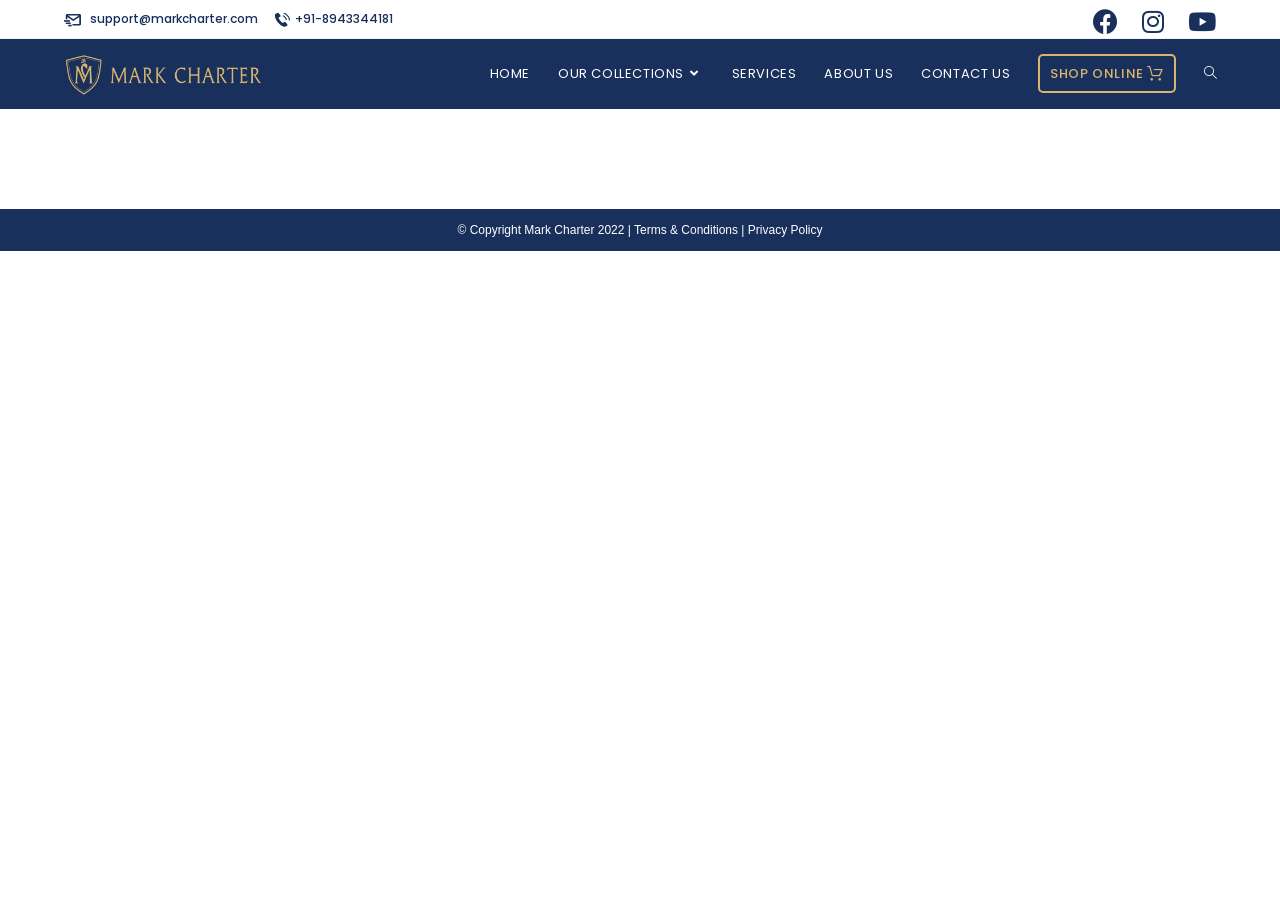
<file: wedding-styles/index.html>
<!DOCTYPE html>
<html class="html" lang="en-US">
<head>
	<meta charset="UTF-8">
	

	<title>SHOP ONLINE – Mark Charter</title>
<meta name="robots" content="max-image-preview:large">
<meta name="viewport" content="width=device-width, initial-scale=1"><link rel="dns-prefetch" href="//fonts.googleapis.com">
<link rel="dns-prefetch" href="//s.w.org">


<link rel="stylesheet" id="wp-block-library-css" href="../../wp-includes/css/dist/block-library/style.min.css" media="all">
<style id="wp-block-library-theme-inline-css">
.wp-block-audio figcaption{color:#555;font-size:13px;text-align:center}.is-dark-theme .wp-block-audio figcaption{color:hsla(0,0%,100%,.65)}.wp-block-code>code{font-family:Menlo,Consolas,monaco,monospace;color:#1e1e1e;padding:.8em 1em;border:1px solid #ddd;border-radius:4px}.wp-block-embed figcaption{color:#555;font-size:13px;text-align:center}.is-dark-theme .wp-block-embed figcaption{color:hsla(0,0%,100%,.65)}.blocks-gallery-caption{color:#555;font-size:13px;text-align:center}.is-dark-theme .blocks-gallery-caption{color:hsla(0,0%,100%,.65)}.wp-block-image figcaption{color:#555;font-size:13px;text-align:center}.is-dark-theme .wp-block-image figcaption{color:hsla(0,0%,100%,.65)}.wp-block-pullquote{border-top:4px solid;border-bottom:4px solid;margin-bottom:1.75em;color:currentColor}.wp-block-pullquote__citation,.wp-block-pullquote cite,.wp-block-pullquote footer{color:currentColor;text-transform:uppercase;font-size:.8125em;font-style:normal}.wp-block-quote{border-left:.25em solid;margin:0 0 1.75em;padding-left:1em}.wp-block-quote cite,.wp-block-quote footer{color:currentColor;font-size:.8125em;position:relative;font-style:normal}.wp-block-quote.has-text-align-right{border-left:none;border-right:.25em solid;padding-left:0;padding-right:1em}.wp-block-quote.has-text-align-center{border:none;padding-left:0}.wp-block-quote.is-large,.wp-block-quote.is-style-large,.wp-block-quote.is-style-plain{border:none}.wp-block-search .wp-block-search__label{font-weight:700}.wp-block-group:where(.has-background){padding:1.25em 2.375em}.wp-block-separator{border:none;border-bottom:2px solid;margin-left:auto;margin-right:auto;opacity:.4}.wp-block-separator:not(.is-style-wide):not(.is-style-dots){width:100px}.wp-block-separator.has-background:not(.is-style-dots){border-bottom:none;height:1px}.wp-block-separator.has-background:not(.is-style-wide):not(.is-style-dots){height:2px}.wp-block-table thead{border-bottom:3px solid}.wp-block-table tfoot{border-top:3px solid}.wp-block-table td,.wp-block-table th{padding:.5em;border:1px solid;word-break:normal}.wp-block-table figcaption{color:#555;font-size:13px;text-align:center}.is-dark-theme .wp-block-table figcaption{color:hsla(0,0%,100%,.65)}.wp-block-video figcaption{color:#555;font-size:13px;text-align:center}.is-dark-theme .wp-block-video figcaption{color:hsla(0,0%,100%,.65)}.wp-block-template-part.has-background{padding:1.25em 2.375em;margin-top:0;margin-bottom:0}
</style>
<style id="global-styles-inline-css">
body{--wp--preset--color--black: #000000;--wp--preset--color--cyan-bluish-gray: #abb8c3;--wp--preset--color--white: #ffffff;--wp--preset--color--pale-pink: #f78da7;--wp--preset--color--vivid-red: #cf2e2e;--wp--preset--color--luminous-vivid-orange: #ff6900;--wp--preset--color--luminous-vivid-amber: #fcb900;--wp--preset--color--light-green-cyan: #7bdcb5;--wp--preset--color--vivid-green-cyan: #00d084;--wp--preset--color--pale-cyan-blue: #8ed1fc;--wp--preset--color--vivid-cyan-blue: #0693e3;--wp--preset--color--vivid-purple: #9b51e0;--wp--preset--gradient--vivid-cyan-blue-to-vivid-purple: linear-gradient(135deg,rgba(6,147,227,1) 0%,rgb(155,81,224) 100%);--wp--preset--gradient--light-green-cyan-to-vivid-green-cyan: linear-gradient(135deg,rgb(122,220,180) 0%,rgb(0,208,130) 100%);--wp--preset--gradient--luminous-vivid-amber-to-luminous-vivid-orange: linear-gradient(135deg,rgba(252,185,0,1) 0%,rgba(255,105,0,1) 100%);--wp--preset--gradient--luminous-vivid-orange-to-vivid-red: linear-gradient(135deg,rgba(255,105,0,1) 0%,rgb(207,46,46) 100%);--wp--preset--gradient--very-light-gray-to-cyan-bluish-gray: linear-gradient(135deg,rgb(238,238,238) 0%,rgb(169,184,195) 100%);--wp--preset--gradient--cool-to-warm-spectrum: linear-gradient(135deg,rgb(74,234,220) 0%,rgb(151,120,209) 20%,rgb(207,42,186) 40%,rgb(238,44,130) 60%,rgb(251,105,98) 80%,rgb(254,248,76) 100%);--wp--preset--gradient--blush-light-purple: linear-gradient(135deg,rgb(255,206,236) 0%,rgb(152,150,240) 100%);--wp--preset--gradient--blush-bordeaux: linear-gradient(135deg,rgb(254,205,165) 0%,rgb(254,45,45) 50%,rgb(107,0,62) 100%);--wp--preset--gradient--luminous-dusk: linear-gradient(135deg,rgb(255,203,112) 0%,rgb(199,81,192) 50%,rgb(65,88,208) 100%);--wp--preset--gradient--pale-ocean: linear-gradient(135deg,rgb(255,245,203) 0%,rgb(182,227,212) 50%,rgb(51,167,181) 100%);--wp--preset--gradient--electric-grass: linear-gradient(135deg,rgb(202,248,128) 0%,rgb(113,206,126) 100%);--wp--preset--gradient--midnight: linear-gradient(135deg,rgb(2,3,129) 0%,rgb(40,116,252) 100%);--wp--preset--duotone--dark-grayscale: url('#wp-duotone-dark-grayscale');--wp--preset--duotone--grayscale: url('#wp-duotone-grayscale');--wp--preset--duotone--purple-yellow: url('#wp-duotone-purple-yellow');--wp--preset--duotone--blue-red: url('#wp-duotone-blue-red');--wp--preset--duotone--midnight: url('#wp-duotone-midnight');--wp--preset--duotone--magenta-yellow: url('#wp-duotone-magenta-yellow');--wp--preset--duotone--purple-green: url('#wp-duotone-purple-green');--wp--preset--duotone--blue-orange: url('#wp-duotone-blue-orange');--wp--preset--font-size--small: 13px;--wp--preset--font-size--medium: 20px;--wp--preset--font-size--large: 36px;--wp--preset--font-size--x-large: 42px;}.has-black-color{color: var(--wp--preset--color--black) !important;}.has-cyan-bluish-gray-color{color: var(--wp--preset--color--cyan-bluish-gray) !important;}.has-white-color{color: var(--wp--preset--color--white) !important;}.has-pale-pink-color{color: var(--wp--preset--color--pale-pink) !important;}.has-vivid-red-color{color: var(--wp--preset--color--vivid-red) !important;}.has-luminous-vivid-orange-color{color: var(--wp--preset--color--luminous-vivid-orange) !important;}.has-luminous-vivid-amber-color{color: var(--wp--preset--color--luminous-vivid-amber) !important;}.has-light-green-cyan-color{color: var(--wp--preset--color--light-green-cyan) !important;}.has-vivid-green-cyan-color{color: var(--wp--preset--color--vivid-green-cyan) !important;}.has-pale-cyan-blue-color{color: var(--wp--preset--color--pale-cyan-blue) !important;}.has-vivid-cyan-blue-color{color: var(--wp--preset--color--vivid-cyan-blue) !important;}.has-vivid-purple-color{color: var(--wp--preset--color--vivid-purple) !important;}.has-black-background-color{background-color: var(--wp--preset--color--black) !important;}.has-cyan-bluish-gray-background-color{background-color: var(--wp--preset--color--cyan-bluish-gray) !important;}.has-white-background-color{background-color: var(--wp--preset--color--white) !important;}.has-pale-pink-background-color{background-color: var(--wp--preset--color--pale-pink) !important;}.has-vivid-red-background-color{background-color: var(--wp--preset--color--vivid-red) !important;}.has-luminous-vivid-orange-background-color{background-color: var(--wp--preset--color--luminous-vivid-orange) !important;}.has-luminous-vivid-amber-background-color{background-color: var(--wp--preset--color--luminous-vivid-amber) !important;}.has-light-green-cyan-background-color{background-color: var(--wp--preset--color--light-green-cyan) !important;}.has-vivid-green-cyan-background-color{background-color: var(--wp--preset--color--vivid-green-cyan) !important;}.has-pale-cyan-blue-background-color{background-color: var(--wp--preset--color--pale-cyan-blue) !important;}.has-vivid-cyan-blue-background-color{background-color: var(--wp--preset--color--vivid-cyan-blue) !important;}.has-vivid-purple-background-color{background-color: var(--wp--preset--color--vivid-purple) !important;}.has-black-border-color{border-color: var(--wp--preset--color--black) !important;}.has-cyan-bluish-gray-border-color{border-color: var(--wp--preset--color--cyan-bluish-gray) !important;}.has-white-border-color{border-color: var(--wp--preset--color--white) !important;}.has-pale-pink-border-color{border-color: var(--wp--preset--color--pale-pink) !important;}.has-vivid-red-border-color{border-color: var(--wp--preset--color--vivid-red) !important;}.has-luminous-vivid-orange-border-color{border-color: var(--wp--preset--color--luminous-vivid-orange) !important;}.has-luminous-vivid-amber-border-color{border-color: var(--wp--preset--color--luminous-vivid-amber) !important;}.has-light-green-cyan-border-color{border-color: var(--wp--preset--color--light-green-cyan) !important;}.has-vivid-green-cyan-border-color{border-color: var(--wp--preset--color--vivid-green-cyan) !important;}.has-pale-cyan-blue-border-color{border-color: var(--wp--preset--color--pale-cyan-blue) !important;}.has-vivid-cyan-blue-border-color{border-color: var(--wp--preset--color--vivid-cyan-blue) !important;}.has-vivid-purple-border-color{border-color: var(--wp--preset--color--vivid-purple) !important;}.has-vivid-cyan-blue-to-vivid-purple-gradient-background{background: var(--wp--preset--gradient--vivid-cyan-blue-to-vivid-purple) !important;}.has-light-green-cyan-to-vivid-green-cyan-gradient-background{background: var(--wp--preset--gradient--light-green-cyan-to-vivid-green-cyan) !important;}.has-luminous-vivid-amber-to-luminous-vivid-orange-gradient-background{background: var(--wp--preset--gradient--luminous-vivid-amber-to-luminous-vivid-orange) !important;}.has-luminous-vivid-orange-to-vivid-red-gradient-background{background: var(--wp--preset--gradient--luminous-vivid-orange-to-vivid-red) !important;}.has-very-light-gray-to-cyan-bluish-gray-gradient-background{background: var(--wp--preset--gradient--very-light-gray-to-cyan-bluish-gray) !important;}.has-cool-to-warm-spectrum-gradient-background{background: var(--wp--preset--gradient--cool-to-warm-spectrum) !important;}.has-blush-light-purple-gradient-background{background: var(--wp--preset--gradient--blush-light-purple) !important;}.has-blush-bordeaux-gradient-background{background: var(--wp--preset--gradient--blush-bordeaux) !important;}.has-luminous-dusk-gradient-background{background: var(--wp--preset--gradient--luminous-dusk) !important;}.has-pale-ocean-gradient-background{background: var(--wp--preset--gradient--pale-ocean) !important;}.has-electric-grass-gradient-background{background: var(--wp--preset--gradient--electric-grass) !important;}.has-midnight-gradient-background{background: var(--wp--preset--gradient--midnight) !important;}.has-small-font-size{font-size: var(--wp--preset--font-size--small) !important;}.has-medium-font-size{font-size: var(--wp--preset--font-size--medium) !important;}.has-large-font-size{font-size: var(--wp--preset--font-size--large) !important;}.has-x-large-font-size{font-size: var(--wp--preset--font-size--x-large) !important;}
</style>
<link rel="stylesheet" id="contact-form-7-css" href="../../wp-content/plugins/contact-form-7/includes/css/styles.css" media="all">
<link rel="stylesheet" id="988fb9297-css" href="../../wp-content/uploads/essential-addons-elementor/734e5f942.min.css" media="all">
<link rel="stylesheet" id="oceanwp-style-css" href="../../wp-content/themes/oceanwp/assets/css/style.min.css" media="all">
<link rel="stylesheet" id="child-style-css" href="../../wp-content/themes/oceanwp-child-theme-master/style.css" media="all">
<link rel="stylesheet" id="font-awesome-css" href="../../wp-content/themes/oceanwp/assets/fonts/fontawesome/css/all.min.css" media="all">
<link rel="stylesheet" id="simple-line-icons-css" href="../../wp-content/themes/oceanwp/assets/css/third/simple-line-icons.min.css" media="all">
<link rel="stylesheet" id="oceanwp-hamburgers-css" href="../../wp-content/themes/oceanwp/assets/css/third/hamburgers/hamburgers.min.css" media="all">
<link rel="stylesheet" id="oceanwp-spin-css" href="../../wp-content/themes/oceanwp/assets/css/third/hamburgers/types/spin.css" media="all">
<link rel="stylesheet" id="fontawesome-css" href="../../wp-content/themes/oceanwp/inc/customizer/assets/css/fontawesome-all.min.css" media="all">
<link rel="stylesheet" id="oceanwp-google-font-poppins-css" href="//fonts.googleapis.com/css?family=Poppins%3A100%2C200%2C300%2C400%2C500%2C600%2C700%2C800%2C900%2C100i%2C200i%2C300i%2C400i%2C500i%2C600i%2C700i%2C800i%2C900i&subset=latin&display=swap&ver=5.9" media="all">
<link rel="stylesheet" id="elementor-icons-ekiticons-css" href="../../wp-content/plugins/elementskit-lite/modules/elementskit-icon-pack/assets/css/ekiticons.css" media="all">
<link rel="stylesheet" id="loftloader-lite-animation-css" href="../../wp-content/plugins/loftloader/assets/css/loftloader.min.css" media="all">
<link rel="stylesheet" id="ekit-widget-styles-css" href="../../wp-content/plugins/elementskit-lite/widgets/init/assets/css/widget-styles.css" media="all">
<link rel="stylesheet" id="ekit-responsive-css" href="../../wp-content/plugins/elementskit-lite/widgets/init/assets/css/responsive.css" media="all">
<link rel="stylesheet" id="oe-widgets-style-css" href="../../wp-content/plugins/ocean-extra/assets/css/widgets.css" media="all">
<script src="../../wp-includes/js/jquery/jquery.min.js" id="jquery-core-js"></script>
<script src="../../wp-includes/js/jquery/jquery-migrate.min.js" id="jquery-migrate-js"></script>
<script src="../../wp-content/themes/oceanwp/assets/js/vendors/smoothscroll.min.js" id="ow-smoothscroll-js"></script>






<link rel="icon" href="../../wp-content/uploads/2022/01/facv-icon.jpg" sizes="32x32">
<link rel="icon" href="../../wp-content/uploads/2022/01/facv-icon.jpg" sizes="192x192">
<link rel="apple-touch-icon" href="../../wp-content/uploads/2022/01/facv-icon.jpg">
<meta name="msapplication-TileImage" content="../../wp-content/uploads/2022/01/facv-icon.jpg">
<style id="loftloader-lite-custom-bg-color">#loftloader-wrapper .loader-section {
	background: #000000;
}
</style><style id="loftloader-lite-custom-bg-opacity">#loftloader-wrapper .loader-section {
	opacity: 0.95;
}
</style><style id="loftloader-lite-custom-loader">#loftloader-wrapper.pl-imgloading #loader {
	width: 76px;
}
#loftloader-wrapper.pl-imgloading #loader span {
	background-size: cover;
	background-image: url(http://OFFLINEZIP.wpsho/wp-content/uploads/2022/02/fav.png);
}
</style>		<style id="wp-custom-css">
			/* Header */.sticky{position:fixed !important;top:0;width:100% !important}/* Header link */.text-wrap{border-bottom:2px solid transparent;padding-bottom:22px;transition-duration:0.5s}.text-wrap:hover{transition-duration:0.5s;border-bottom:2px solid #D8B56E}/* shop online button */.wow-modal-id-1 .text-wrap,#mobile-dropdown .wow-modal-id-1 a{background-color:none;color:#D8B56E;;padding:8px 10px;font-weight:500;border:2px solid #D8B56E;border-radius:5px}.wow-modal-id-1 .text-wrap:hover,#mobile-dropdown .wow-modal-id-1 a:hover{box-shadow:0 0 18px 1px rgb(241 174 38 / 39%);background-color:rgba(216,181,110,0.6);color:#19305C;transition:0.4s ease-in}/* End of shop online button *//* Mobile view */.oceanwp-mobile-menu-icon a:focus{outline:none !important}#mobile-dropdown ul li a:focus{outline:none !important}#mobile-dropdown ul li a{text-align:center}#mobile-dropdown .wow-modal-id-1 a{margin:0 auto;max-width:250px}/* End of Mobile view *//* End of header link *//* Highlight using link element */li.current_page_item .text-wrap{color:#D8B56E;border-bottom:2px solid #D8B56E}/* deactivating submenu underline */.sub-menu .text-wrap{border-bottom:none !important}.current_page_parent>:first-child .text-wrap{color:#D8B56E;border-bottom:2px solid #D8B56E}/* News letter form feild */.cf7row{max-width:400px;display:flex;flex-direction:row;margin:0 auto}.feild{flex:2 1 auto}.btn{flex:1 1 auto}.wpcf7-spinner{display:none}/* End of news letter form feild *//* Custom Scroll-bar */::-webkit-scrollbar{width:14px;background:#CDCDCD}::-webkit-scrollbar-thumb{background:#757575;border-radius:15px}/* End of Custom Scrolll Bar *//* Shoponline Modal */.modal_wrapper{font-family:poppins;display:flex;flex-direction:column;justify-content:space-around}.modal_details{display:flex;flex-direction:column;justify-content:space-between;align-items:center;padding:20px 20px 0;min-height:160px}.modal_details h1{color:#19305C;font-weight:400;font-size:36px;text-align:center;line-height:0.8;margin-top:10px}.modal_details p{color:#19305C;font-weight:400;font-size:16px;text-align:center;line-height:1.5}.modal-btn-box{background-color:#19305C;display:flex;justify-content:center;align-items:center;flex-wrap:wrap;gap:15px;border-radius:0 0 23px 23px;min-height:85px;padding:10px}.modal-btn-box a{font-size:16px;font-weight:500;color:#fff;border:2px solid #fff;padding:5px 70px;transition:0.5s ease;border-radius:10px}.modal-btn-box .filled{background-color:#fff;color:#19305C}.modal-btn-box .filled:hover{background-color:#19305C;color:#fff;transition:0.5s ease}.modal-btn-box .hollow:hover{background-color:#fff;color:#19305C;transition:0.5s ease}#wow-modal-close-1{top:9px !important;right:9px !important;}#wow-modal-close-1.mw-close-btn.image:before{background:none !important}/* End of shoponline Modal *//* modal maxwidth */.modal-column{max-width:1440px}/* end modal maxwidth *//* Alert box start */.alert-box{position:fixed;top:0;right:0;z-index:999;display:none}/* Alert box end *//* Social Menu Mob */.mobile-social{display:none}/* End Of social menu mob */@media screen and (max-width:425px){.modal_details h1{font-size:30px}.modal_details p{font-size:14px}.alert-box{width:100%}}@media screen and (max-width:768px){.mobile-social{display:block}}		</style>
		
<style type="text/css">
/* General CSS */#scroll-top{width:45px;height:45px;line-height:45px}#scroll-top{font-size:22px}#scroll-top .owp-icon{width:22px;height:22px}#scroll-top{background-color:rgba(25,48,92,0.7)}#scroll-top:hover{background-color:#19305c}/* Header CSS */#site-logo #site-logo-inner,.oceanwp-social-menu .social-menu-inner,#site-header.full_screen-header .menu-bar-inner,.after-header-content .after-header-content-inner{height:70px}#site-navigation-wrap .dropdown-menu >li >a,.oceanwp-mobile-menu-icon a,.mobile-menu-close,.after-header-content-inner >a{line-height:70px}#site-header,.has-transparent-header .is-sticky #site-header,.has-vh-transparent .is-sticky #site-header.vertical-header,#searchform-header-replace{background-color:#19305c}#site-header.has-header-media .overlay-header-media{background-color:rgba(0,0,0,0.5)}#site-logo #site-logo-inner a img,#site-header.center-header #site-navigation-wrap .middle-site-logo a img{max-width:199px}#site-navigation-wrap .dropdown-menu >li >a{padding:0 14px}#site-navigation-wrap .dropdown-menu >li >a,.oceanwp-mobile-menu-icon a,#searchform-header-replace-close{color:#ffffff}#site-navigation-wrap .dropdown-menu >li >a .owp-icon use,.oceanwp-mobile-menu-icon a .owp-icon use,#searchform-header-replace-close .owp-icon use{stroke:#ffffff}#site-navigation-wrap .dropdown-menu >li >a:hover,.oceanwp-mobile-menu-icon a:hover,#searchform-header-replace-close:hover{color:#d8b56e}#site-navigation-wrap .dropdown-menu >li >a:hover .owp-icon use,.oceanwp-mobile-menu-icon a:hover .owp-icon use,#searchform-header-replace-close:hover .owp-icon use{stroke:#d8b56e}.dropdown-menu .sub-menu,#searchform-dropdown,.current-shop-items-dropdown{border-color:#d8b56e}.dropdown-menu ul li a.menu-link{color:#19305c}.dropdown-menu ul li a.menu-link .owp-icon use{stroke:#19305c}.dropdown-menu ul li a.menu-link:hover{color:#ffffff}.dropdown-menu ul li a.menu-link:hover .owp-icon use{stroke:#ffffff}.dropdown-menu ul li a.menu-link:hover{background-color:#19305c}@media (max-width:1066px){#top-bar-nav,#site-navigation-wrap,.oceanwp-social-menu,.after-header-content{display:none}.center-logo #site-logo{float:none;position:absolute;left:50%;padding:0;-webkit-transform:translateX(-50%);transform:translateX(-50%)}#site-header.center-header #site-logo,.oceanwp-mobile-menu-icon,#oceanwp-cart-sidebar-wrap{display:block}body.vertical-header-style #outer-wrap{margin:0 !important}#site-header.vertical-header{position:relative;width:100%;left:0 !important;right:0 !important}#site-header.vertical-header .has-template >#site-logo{display:block}#site-header.vertical-header #site-header-inner{display:-webkit-box;display:-webkit-flex;display:-ms-flexbox;display:flex;-webkit-align-items:center;align-items:center;padding:0;max-width:90%}#site-header.vertical-header #site-header-inner >*:not(.oceanwp-mobile-menu-icon){display:none}#site-header.vertical-header #site-header-inner >*{padding:0 !important}#site-header.vertical-header #site-header-inner #site-logo{display:block;margin:0;width:50%;text-align:left}body.rtl #site-header.vertical-header #site-header-inner #site-logo{text-align:right}#site-header.vertical-header #site-header-inner .oceanwp-mobile-menu-icon{width:50%;text-align:right}body.rtl #site-header.vertical-header #site-header-inner .oceanwp-mobile-menu-icon{text-align:left}#site-header.vertical-header .vertical-toggle,body.vertical-header-style.vh-closed #site-header.vertical-header .vertical-toggle{display:none}#site-logo.has-responsive-logo .custom-logo-link{display:none}#site-logo.has-responsive-logo .responsive-logo-link{display:block}.is-sticky #site-logo.has-sticky-logo .responsive-logo-link{display:none}.is-sticky #site-logo.has-responsive-logo .sticky-logo-link{display:block}#top-bar.has-no-content #top-bar-social.top-bar-left,#top-bar.has-no-content #top-bar-social.top-bar-right{position:inherit;left:auto;right:auto;float:none;height:auto;line-height:1.5em;margin-top:0;text-align:center}#top-bar.has-no-content #top-bar-social li{float:none;display:inline-block}.owp-cart-overlay,#side-panel-wrap a.side-panel-btn{display:none !important}}.mobile-menu .hamburger-inner,.mobile-menu .hamburger-inner::before,.mobile-menu .hamburger-inner::after{background-color:#ffffff}#sidr,#mobile-dropdown{background-color:#19305c}#sidr li,#sidr ul,#mobile-dropdown ul li,#mobile-dropdown ul li ul{border-color:rgba(137,137,137,0.17)}body .sidr a,body .sidr-class-dropdown-toggle,#mobile-dropdown ul li a,#mobile-dropdown ul li a .dropdown-toggle,#mobile-fullscreen ul li a,#mobile-fullscreen .oceanwp-social-menu.simple-social ul li a{color:rgba(239,239,239,0.9)}#mobile-fullscreen a.close .close-icon-inner,#mobile-fullscreen a.close .close-icon-inner::after{background-color:rgba(239,239,239,0.9)}body .sidr a:hover,body .sidr-class-dropdown-toggle:hover,body .sidr-class-dropdown-toggle .fa,body .sidr-class-menu-item-has-children.active >a,body .sidr-class-menu-item-has-children.active >a >.sidr-class-dropdown-toggle,#mobile-dropdown ul li a:hover,#mobile-dropdown ul li a .dropdown-toggle:hover,#mobile-dropdown .menu-item-has-children.active >a,#mobile-dropdown .menu-item-has-children.active >a >.dropdown-toggle,#mobile-fullscreen ul li a:hover,#mobile-fullscreen .oceanwp-social-menu.simple-social ul li a:hover{color:#d8b56e}#mobile-fullscreen a.close:hover .close-icon-inner,#mobile-fullscreen a.close:hover .close-icon-inner::after{background-color:#d8b56e}body .sidr-class-mobile-searchform input,#mobile-dropdown #mobile-menu-search form input{background-color:rgba(206,206,206,0.26)}body .sidr-class-mobile-searchform input,body .sidr-class-mobile-searchform input:focus,#mobile-dropdown #mobile-menu-search form input,#mobile-fullscreen #mobile-search input,#mobile-fullscreen #mobile-search label{color:#ffffff}body .sidr-class-mobile-searchform input,#mobile-dropdown #mobile-menu-search form input,#mobile-fullscreen #mobile-search input{border-color:#ffffff}body .sidr-class-mobile-searchform input:focus,#mobile-dropdown #mobile-menu-search form input:focus,#mobile-fullscreen #mobile-search input:focus{border-color:#ffffff}.sidr-class-mobile-searchform button,#mobile-dropdown #mobile-menu-search form button{color:#ffffff}.sidr-class-mobile-searchform button .owp-icon use,#mobile-dropdown #mobile-menu-search form button .owp-icon use{stroke:#ffffff}.sidr-class-mobile-searchform button:hover,#mobile-dropdown #mobile-menu-search form button:hover{color:#d8b56e}.sidr-class-mobile-searchform button:hover .owp-icon use,#mobile-dropdown #mobile-menu-search form button:hover .owp-icon use{stroke:#d8b56e}/* Top Bar CSS */#top-bar-wrap,#top-bar-content strong{color:#19305c}#top-bar-social li a{font-size:25px}#top-bar-social li a{padding:0 12px 0 12px}#top-bar-social li a{color:#19305c}#top-bar-social li a .owp-icon use{stroke:#19305c}#top-bar-social li a:hover{color:#d8b56e!important}#top-bar-social li a:hover .owp-icon use{stroke:#d8b56e!important}/* Footer Widgets CSS */#footer-widgets{background-color:#e5e5e5}/* Footer Bottom CSS */#footer-bottom{background-color:#19305c}#footer-bottom,#footer-bottom p{color:#ffffff}/* Typography CSS */body{color:#910f0f}#site-logo a.site-logo-text{font-family:Poppins;font-weight:500}#top-bar-content,#top-bar-social-alt{font-family:Poppins;font-weight:500;font-style:normal}#site-navigation-wrap .dropdown-menu >li >a,#site-header.full_screen-header .fs-dropdown-menu >li >a,#site-header.top-header #site-navigation-wrap .dropdown-menu >li >a,#site-header.center-header #site-navigation-wrap .dropdown-menu >li >a,#site-header.medium-header #site-navigation-wrap .dropdown-menu >li >a,.oceanwp-mobile-menu-icon a{font-family:Poppins;font-weight:400}.dropdown-menu ul li a.menu-link,#site-header.full_screen-header .fs-dropdown-menu ul.sub-menu li a{font-family:Poppins;font-weight:500;font-size:13px}
</style></head>

<body class="page-template-default page page-id-24 wp-custom-logo wp-embed-responsive oceanwp-theme dropdown-mobile no-header-border has-sidebar content-right-sidebar has-topbar page-header-disabled has-breadcrumbs loftloader-lite-enabled elementor-default elementor-kit-10" itemscope="itemscope" itemtype="https://schema.org/WebPage"><div id="loftloader-wrapper" class="pl-imgloading" data-show-close-time="15000" data-max-load-time="15000"><div class="loader-inner"><div id="loader"><div class="imgloading-container"><span style="background-image: url(http://OFFLINEZIP.wpsho/wp-content/uploads/2022/02/fav.png);"></span></div><img width="76" height="69" data-no-lazy="1" class="skip-lazy" alt="loader image" src="../../wp-content/uploads/2022/02/fav.png"></div></div><div class="loader-section section-fade"></div><div class="loader-close-button" style="display: none;"><span class="screen-reader-text">Close</span></div></div>

	
	
	<div id="outer-wrap" class="site clr">

		<a class="skip-link screen-reader-text" href="#main">Skip to content</a>

		
		<div id="wrap" class="clr">

			

<div id="top-bar-wrap" class="clr hide-tablet-mobile">

	<div id="top-bar" class="clr container">

		
		<div id="top-bar-inner" class="clr">

			
	<div id="top-bar-content" class="clr has-content top-bar-left">

		
		
			
				<span class="topbar-content">

					<span><img src="../../wp-content/uploads/2022/01/Group-35.png"></span>
  support@markcharter.com    
<span><img src="../../wp-content/uploads/2022/01/Group.png"></span>
+91-8943344181

				</span>

				
	</div>



<div id="top-bar-social" class="clr top-bar-right">

	<ul class="clr" aria-label="Social links">

		<li class="oceanwp-facebook"><a href="https:/www.facebook.com/mahalekshmisilksindia" aria-label="Facebook (opens in a new tab)" target="_blank" rel="noopener noreferrer"><i class=" fab fa-facebook" aria-hidden="true" role="img"></i></a></li><li class="oceanwp-instagram"><a href="https://www.instagram.com/mahalekshmisilks/" aria-label="Instagram (opens in a new tab)" target="_blank" rel="noopener noreferrer"><i class=" fab fa-instagram" aria-hidden="true" role="img"></i></a></li><li class="oceanwp-youtube"><a href="https://www.youtube.com/user/mahalekshmisilks" aria-label="Youtube (opens in a new tab)" target="_blank" rel="noopener noreferrer"><i class=" fab fa-youtube" aria-hidden="true" role="img"></i></a></li>
	</ul>

</div>

		</div>

		
	</div>

</div>


			
<header id="site-header" class="minimal-header clr" data-height="70" itemscope="itemscope" itemtype="https://schema.org/WPHeader" role="banner">

	
					
			<div id="site-header-inner" class="clr container">

				
				

<div id="site-logo" class="clr" itemscope itemtype="https://schema.org/Brand">

	
	<div id="site-logo-inner" class="clr">

		<a href="../../index.html" class="custom-logo-link" rel="home"><img width="349" height="91" src="../../wp-content/uploads/2022/01/mark-charter_logo-1.png" class="custom-logo" alt="Mark Charter"></a>
	</div>

	
	
</div>

			<div id="site-navigation-wrap" class="clr">
			
			
			
			<nav id="site-navigation" class="navigation main-navigation clr" itemscope="itemscope" itemtype="https://schema.org/SiteNavigationElement" role="navigation">

				<ul id="menu-main-menu" class="main-menu dropdown-menu sf-menu"><li id="menu-item-167" class="menu-item menu-item-type-post_type menu-item-object-page menu-item-home menu-item-167"><a href="../../index.html" class="menu-link"><span class="text-wrap">HOME</span></a></li><li id="menu-item-166" class="menu-item menu-item-type-post_type menu-item-object-page menu-item-has-children dropdown menu-item-166 nav-no-click"><a href="../../our-collections/index.html" class="menu-link"><span class="text-wrap">OUR COLLECTIONS<i class="nav-arrow fa fa-angle-down" aria-hidden="true" role="img"></i></span></a>
<ul class="sub-menu">
	<li id="menu-item-161" class="menu-item menu-item-type-post_type menu-item-object-page menu-item-161"><a href="../../mens-suit/index.html" class="menu-link"><span class="text-wrap">MENS SUIT</span></a></li>	<li id="menu-item-160" class="menu-item menu-item-type-post_type menu-item-object-page menu-item-160"><a href="../../ethnic-wear/index.html" class="menu-link"><span class="text-wrap">ETHNIC WEAR</span></a></li></ul>
</li><li id="menu-item-164" class="menu-item menu-item-type-post_type menu-item-object-page menu-item-164"><a href="../../show-rooms/index.html" class="menu-link"><span class="text-wrap">SERVICES</span></a></li><li id="menu-item-163" class="menu-item menu-item-type-post_type menu-item-object-page menu-item-163"><a href="../../about-us/index.html" class="menu-link"><span class="text-wrap">ABOUT US</span></a></li><li id="menu-item-162" class="menu-item menu-item-type-post_type menu-item-object-page menu-item-162"><a href="../../contact-us/index.html" class="menu-link"><span class="text-wrap">CONTACT US</span></a></li><li id="menu-item-1402" class="wow-modal-id-1 menu-item menu-item-type-custom menu-item-object-custom menu-item-1402"><a href="#" class="menu-link"><span class="text-wrap">SHOP ONLINE <i class="elementor-icons-manager__tab__item__icon icon icon-online-shopping-cart"></i></span></a></li><li class="search-toggle-li"><a href="javascript:void(0)" class="site-search-toggle search-dropdown-toggle" aria-label="Search website"><i class=" icon-magnifier" aria-hidden="true" role="img"></i></a></li></ul>
<div id="searchform-dropdown" class="header-searchform-wrap clr">
	
<form role="search" method="get" class="searchform" action="http://OFFLINEZIP.wpsho/">
	<label for="ocean-search-form-1">
		<span class="screen-reader-text">Search this website</span>
		<input type="search" id="ocean-search-form-1" class="field" autocomplete="off" placeholder="Search" name="s">
			</label>
	</form>
</div>

			</nav>

			
			
					</div>
			
		
	
				
	
	<div class="oceanwp-mobile-menu-icon clr mobile-right">

		
		
		
		<a href="javascript:void(0)" class="mobile-menu" aria-label="Mobile Menu">
							<div class="hamburger hamburger--spin" aria-expanded="false">
					<div class="hamburger-box">
						<div class="hamburger-inner"></div>
					</div>
				</div>
						</a>

		
		
		
	</div>

	

			</div>

			
<div id="mobile-dropdown" class="clr">

	<nav class="clr" itemscope="itemscope" itemtype="https://schema.org/SiteNavigationElement">

		<ul id="menu-main-menu-1" class="menu"><li class="menu-item menu-item-type-post_type menu-item-object-page menu-item-home menu-item-167"><a href="../../index.html">HOME</a></li>
<li class="menu-item menu-item-type-post_type menu-item-object-page menu-item-has-children menu-item-166"><a href="../../our-collections/index.html">OUR COLLECTIONS</a>
<ul class="sub-menu">
	<li class="menu-item menu-item-type-post_type menu-item-object-page menu-item-161"><a href="../../mens-suit/index.html">MENS SUIT</a></li>
	<li class="menu-item menu-item-type-post_type menu-item-object-page menu-item-160"><a href="../../ethnic-wear/index.html">ETHNIC WEAR</a></li>
</ul>
</li>
<li class="menu-item menu-item-type-post_type menu-item-object-page menu-item-164"><a href="../../show-rooms/index.html">SERVICES</a></li>
<li class="menu-item menu-item-type-post_type menu-item-object-page menu-item-163"><a href="../../about-us/index.html">ABOUT US</a></li>
<li class="menu-item menu-item-type-post_type menu-item-object-page menu-item-162"><a href="../../contact-us/index.html">CONTACT US</a></li>
<li class="wow-modal-id-1 menu-item menu-item-type-custom menu-item-object-custom menu-item-1402"><a href="#">SHOP ONLINE <i class="elementor-icons-manager__tab__item__icon icon icon-online-shopping-cart"></i></a></li>
<li class="search-toggle-li"><a href="javascript:void(0)" class="site-search-toggle search-dropdown-toggle" aria-label="Search website"><i class=" icon-magnifier" aria-hidden="true" role="img"></i></a></li></ul>
<div id="mobile-menu-search" class="clr">
	<form aria-label="Search this website" method="get" action="http://OFFLINEZIP.wpsho/" class="mobile-searchform" role="search">
		<input aria-label="Insert search query" value="" class="field" id="ocean-mobile-search-2" type="search" name="s" autocomplete="off" placeholder="Search">
		<button aria-label="Submit search" type="submit" class="searchform-submit">
			<i class=" icon-magnifier" aria-hidden="true" role="img"></i>		</button>
					</form>
</div>

	</nav>

</div>

			
			
		
		
</header>


			
			<main id="main" class="site-main clr" role="main">

				
	
	<div id="content-wrap" class="container clr">

		
		<div id="primary" class="content-area clr">

			
			<div id="content" class="site-content clr">

				
				
<article class="single-page-article clr">

	
<div class="entry clr" itemprop="text">

	
	
	
</div>

</article>

				
			</div>

			
		</div>

		

<aside id="right-sidebar" class="sidebar-container widget-area sidebar-primary" itemscope="itemscope" itemtype="https://schema.org/WPSideBar" role="complementary" aria-label="Primary Sidebar">

	
	<div id="right-sidebar-inner" class="clr">

		
	</div>

	
</aside>


	</div>

	

	</main>

	
	
	
		
<footer id="footer" class="site-footer" itemscope="itemscope" itemtype="https://schema.org/WPFooter" role="contentinfo">

	
	<div id="footer-inner" class="clr">

		

<div id="footer-bottom" class="clr no-footer-nav">

	
	<div id="footer-bottom-inner" class="container clr">

		
		
			<div id="copyright" class="clr" role="contentinfo">
				© Copyright Mark Charter 2022 | Terms & Conditions | Privacy Policy			</div>

			
	</div>

	
</div>


	</div>

	
</footer>

	
	
</div>


</div>



<a aria-label="Scroll to the top of the page" href="#" id="scroll-top" class="scroll-top-right"><i class=" fa fa-angle-double-up" aria-hidden="true" role="img"></i></a>




<div id="wow-modal-overlay-1" class="wow-modal-overlay" style="display:none;"><div id="wow-modal-overclose-1" class="wow-modal-overclose"></div><div id="wow-modal-window-1" class="wow-modal-window" style="display:none;"><div id="wow-modal-close-1" class="mw-close-btn topRight image"></div><div class="modal-window-content"><div class="mw-title"></div><div class="modal_wrapper">
   <div class="modal_details">
      <h1>Wait A Second!</h1>
      <p>You are about to leave, to our official online website. Are you sure you want to leave?</p>
   </div>
   <div class="modal-btn-box">
       <a class="filled" href="https://shopmahalekshmisilks.com/" target="_blank" rel="noopener">Yes</a>
       <a class="wow-modal-close-1  hollow" href="https://shopmahalekshmisilks.com/" target="_blank" rel="noopener">No</a>
   </div>
</div></div></div></div><link rel="stylesheet" id="modal-window-css" href="../../wp-content/plugins/modal-window/public/assets/css/style.min.css" media="all">
<style id="modal-window-inline-css">
@media only screen and (max-width: 768px){ #wow-modal-window-1 { width:85% !important; } } #wow-modal-close-1 { top: 03px;right: 03px; } #wow-modal-close-1.mw-close-btn.image:before { content: "\00d7"; text-align: center; width: 24px; height: 24px; line-height: 24px; color: #fff; font-family: inherit; font-size: 37px; font-weight: normal; font-style: normal; background: #000; border-radius: 0; } #wow-modal-close-1.mw-close-btn.image:hover:before { color: #000; background: #fff; }
</style>
<script src="../../wp-includes/js/dist/vendor/regenerator-runtime.min.js" id="regenerator-runtime-js"></script>
<script src="../../wp-includes/js/dist/vendor/wp-polyfill.min.js" id="wp-polyfill-js"></script>
<script id="contact-form-7-js-extra">
var wpcf7 = {"api":{"root":"http:\/\/OFFLINEZIP.wpshowp-json\/","namespace":"contact-form-7\/v1"}};
</script>
<script src="../../wp-content/plugins/contact-form-7/includes/js/index.js" id="contact-form-7-js"></script>
<script id="988fb9297-js-extra">
var localize = {"ajaxurl":"http:\/\/OFFLINEZIP.wpshowp-admin\/admin-ajax.php","nonce":"6cc347e45d","i18n":{"added":"Added ","compare":"Compare","loading":"Loading..."}};
</script>
<script src="../../wp-content/uploads/essential-addons-elementor/734e5f942.min.js" id="988fb9297-js"></script>
<script src="../../wp-includes/js/imagesloaded.min.js" id="imagesloaded-js"></script>
<script src="../../wp-content/themes/oceanwp/assets/js/vendors/isotope.pkgd.min.js" id="ow-isotop-js"></script>
<script src="../../wp-content/themes/oceanwp/assets/js/vendors/flickity.pkgd.min.js" id="ow-flickity-js"></script>
<script src="../../wp-content/themes/oceanwp/assets/js/vendors/sidr.js" id="ow-sidr-js"></script>
<script src="../../wp-content/themes/oceanwp/assets/js/vendors/magnific-popup.min.js" id="ow-magnific-popup-js"></script>
<script id="oceanwp-main-js-extra">
var oceanwpLocalize = {"nonce":"e26b4b0640","isRTL":"","menuSearchStyle":"drop_down","mobileMenuSearchStyle":"disabled","sidrSource":null,"sidrDisplace":"1","sidrSide":"left","sidrDropdownTarget":"link","verticalHeaderTarget":"link","customSelects":".woocommerce-ordering .orderby, #dropdown_product_cat, .widget_categories select, .widget_archive select, .single-product .variations_form .variations select","ajax_url":"http:\/\/OFFLINEZIP.wpshowp-admin\/admin-ajax.php"};
</script>
<script src="../../wp-content/themes/oceanwp/assets/js/theme.vanilla.min.js" id="oceanwp-main-js"></script>
<script src="../../wp-content/plugins/elementskit-lite/libs/framework/assets/js/frontend-script.js" id="elementskit-framework-js-frontend-js"></script>
<script id="elementskit-framework-js-frontend-js-after">
		var elementskit = {
            resturl: 'http://OFFLINEZIP.wpsho/wp-json/elementskit/v1/',
        }

		
</script>
<script src="../../wp-content/plugins/elementskit-lite/widgets/init/assets/js/widget-scripts.js" id="ekit-widget-scripts-js"></script>
<script src="../../wp-content/uploads/wpmss/wpmssab.min.js" id="wpmssab-js"></script>
<script src="../../wp-content/plugins/mousewheel-smooth-scroll/js/SmoothScroll.min.js" id="SmoothScroll-js"></script>
<script src="../../wp-content/uploads/wpmss/wpmss.min.js" id="wpmss-js"></script>
<script src="../../wp-content/plugins/loftloader/assets/js/loftloader.min.js" id="loftloader-lite-front-main-js"></script>

<script src="../../wp-content/plugins/modal-window/public/assets/js/jquery.effects.min.js" id="modal-window-effects-js"></script>
<script src="../../wp-content/plugins/modal-window/public/assets/js/jquery.modalWindow.min.js" id="modal-window-js"></script>
<script id="modal-window-js-after">
jQuery(function() {jQuery("#wow-modal-overlay-1").ModalWindow({"animation":["no","400","no","400"],"overlay":true,"overlay_css":["rgba(0,0,0,.7)"],"action":["click","0"],"closeBtn":[false,"0"],"closeAction":[false,false],"triggers":["wow-modal-id-1","wow-modal-close-1","wow-button-close-1"],"modal_css":{"width":"35%","height":"auto","top":"25%","left":"0%","right":"0%","padding":0,"border-width":0,"border-style":"solid","border-color":"#ffffff","position":"fixed","border-radius":"25px","background-color":"#d8b56e","box-shadow":"none"},"content_css":{"font-family":"inherit","font-size":"28px"},"title_css":{"font-family":"inherit","font-size":"40px","line-height":"36px","font-weight":"normal","font-style":"normal","text-align":"left","color":"#d8b56e"}}); });
</script>

			<script type="text/javascript">

				/* OceanWP JS */
				window.onscroll=function(){headerSticky()};const header=document.getElementById("site-header");const sticky=header.offsetTop;function headerSticky(){if(window.pageYOffset>sticky){header.classList.add("sticky");}else{header.classList.remove("sticky");}}
let showAlert=setTimeout(()=>{const alertBox=document.querySelector('.alert-box');alertBox.style.display="block";},5000);
			</script>

			</body>
</html>
</file>
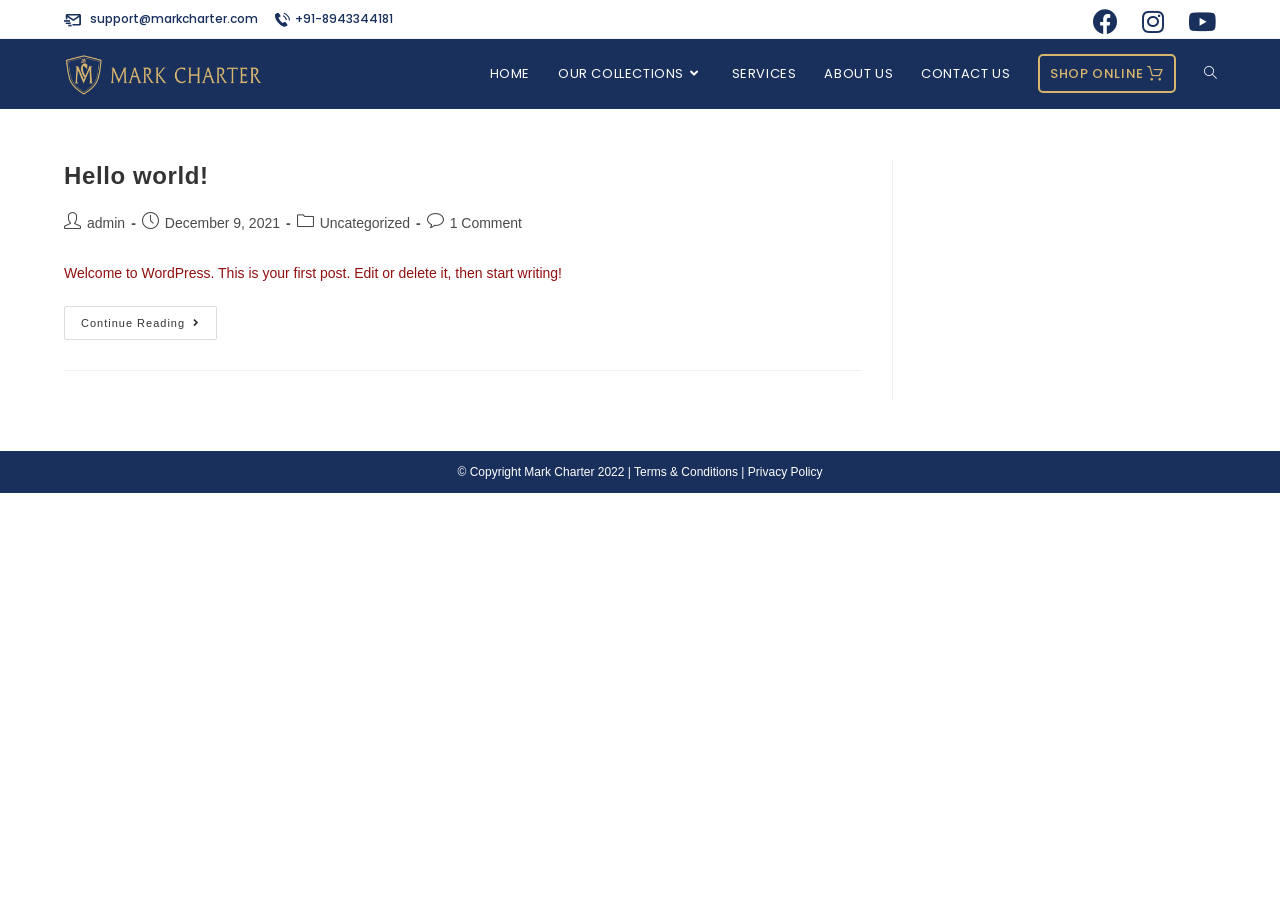
<file: author/admin/index.html>
<!DOCTYPE html>
<html class="html" lang="en-US">
<head>
	<meta charset="UTF-8">
	

	<title>admin – Mark Charter</title>
<meta name="robots" content="max-image-preview:large">
<meta name="viewport" content="width=device-width, initial-scale=1"><link rel="dns-prefetch" href="//fonts.googleapis.com">
<link rel="dns-prefetch" href="//s.w.org">



<link rel="stylesheet" id="wp-block-library-css" href="../../../wp-includes/css/dist/block-library/style.min.css" media="all">
<style id="wp-block-library-theme-inline-css">
.wp-block-audio figcaption{color:#555;font-size:13px;text-align:center}.is-dark-theme .wp-block-audio figcaption{color:hsla(0,0%,100%,.65)}.wp-block-code>code{font-family:Menlo,Consolas,monaco,monospace;color:#1e1e1e;padding:.8em 1em;border:1px solid #ddd;border-radius:4px}.wp-block-embed figcaption{color:#555;font-size:13px;text-align:center}.is-dark-theme .wp-block-embed figcaption{color:hsla(0,0%,100%,.65)}.blocks-gallery-caption{color:#555;font-size:13px;text-align:center}.is-dark-theme .blocks-gallery-caption{color:hsla(0,0%,100%,.65)}.wp-block-image figcaption{color:#555;font-size:13px;text-align:center}.is-dark-theme .wp-block-image figcaption{color:hsla(0,0%,100%,.65)}.wp-block-pullquote{border-top:4px solid;border-bottom:4px solid;margin-bottom:1.75em;color:currentColor}.wp-block-pullquote__citation,.wp-block-pullquote cite,.wp-block-pullquote footer{color:currentColor;text-transform:uppercase;font-size:.8125em;font-style:normal}.wp-block-quote{border-left:.25em solid;margin:0 0 1.75em;padding-left:1em}.wp-block-quote cite,.wp-block-quote footer{color:currentColor;font-size:.8125em;position:relative;font-style:normal}.wp-block-quote.has-text-align-right{border-left:none;border-right:.25em solid;padding-left:0;padding-right:1em}.wp-block-quote.has-text-align-center{border:none;padding-left:0}.wp-block-quote.is-large,.wp-block-quote.is-style-large,.wp-block-quote.is-style-plain{border:none}.wp-block-search .wp-block-search__label{font-weight:700}.wp-block-group:where(.has-background){padding:1.25em 2.375em}.wp-block-separator{border:none;border-bottom:2px solid;margin-left:auto;margin-right:auto;opacity:.4}.wp-block-separator:not(.is-style-wide):not(.is-style-dots){width:100px}.wp-block-separator.has-background:not(.is-style-dots){border-bottom:none;height:1px}.wp-block-separator.has-background:not(.is-style-wide):not(.is-style-dots){height:2px}.wp-block-table thead{border-bottom:3px solid}.wp-block-table tfoot{border-top:3px solid}.wp-block-table td,.wp-block-table th{padding:.5em;border:1px solid;word-break:normal}.wp-block-table figcaption{color:#555;font-size:13px;text-align:center}.is-dark-theme .wp-block-table figcaption{color:hsla(0,0%,100%,.65)}.wp-block-video figcaption{color:#555;font-size:13px;text-align:center}.is-dark-theme .wp-block-video figcaption{color:hsla(0,0%,100%,.65)}.wp-block-template-part.has-background{padding:1.25em 2.375em;margin-top:0;margin-bottom:0}
</style>
<style id="global-styles-inline-css">
body{--wp--preset--color--black: #000000;--wp--preset--color--cyan-bluish-gray: #abb8c3;--wp--preset--color--white: #ffffff;--wp--preset--color--pale-pink: #f78da7;--wp--preset--color--vivid-red: #cf2e2e;--wp--preset--color--luminous-vivid-orange: #ff6900;--wp--preset--color--luminous-vivid-amber: #fcb900;--wp--preset--color--light-green-cyan: #7bdcb5;--wp--preset--color--vivid-green-cyan: #00d084;--wp--preset--color--pale-cyan-blue: #8ed1fc;--wp--preset--color--vivid-cyan-blue: #0693e3;--wp--preset--color--vivid-purple: #9b51e0;--wp--preset--gradient--vivid-cyan-blue-to-vivid-purple: linear-gradient(135deg,rgba(6,147,227,1) 0%,rgb(155,81,224) 100%);--wp--preset--gradient--light-green-cyan-to-vivid-green-cyan: linear-gradient(135deg,rgb(122,220,180) 0%,rgb(0,208,130) 100%);--wp--preset--gradient--luminous-vivid-amber-to-luminous-vivid-orange: linear-gradient(135deg,rgba(252,185,0,1) 0%,rgba(255,105,0,1) 100%);--wp--preset--gradient--luminous-vivid-orange-to-vivid-red: linear-gradient(135deg,rgba(255,105,0,1) 0%,rgb(207,46,46) 100%);--wp--preset--gradient--very-light-gray-to-cyan-bluish-gray: linear-gradient(135deg,rgb(238,238,238) 0%,rgb(169,184,195) 100%);--wp--preset--gradient--cool-to-warm-spectrum: linear-gradient(135deg,rgb(74,234,220) 0%,rgb(151,120,209) 20%,rgb(207,42,186) 40%,rgb(238,44,130) 60%,rgb(251,105,98) 80%,rgb(254,248,76) 100%);--wp--preset--gradient--blush-light-purple: linear-gradient(135deg,rgb(255,206,236) 0%,rgb(152,150,240) 100%);--wp--preset--gradient--blush-bordeaux: linear-gradient(135deg,rgb(254,205,165) 0%,rgb(254,45,45) 50%,rgb(107,0,62) 100%);--wp--preset--gradient--luminous-dusk: linear-gradient(135deg,rgb(255,203,112) 0%,rgb(199,81,192) 50%,rgb(65,88,208) 100%);--wp--preset--gradient--pale-ocean: linear-gradient(135deg,rgb(255,245,203) 0%,rgb(182,227,212) 50%,rgb(51,167,181) 100%);--wp--preset--gradient--electric-grass: linear-gradient(135deg,rgb(202,248,128) 0%,rgb(113,206,126) 100%);--wp--preset--gradient--midnight: linear-gradient(135deg,rgb(2,3,129) 0%,rgb(40,116,252) 100%);--wp--preset--duotone--dark-grayscale: url('#wp-duotone-dark-grayscale');--wp--preset--duotone--grayscale: url('#wp-duotone-grayscale');--wp--preset--duotone--purple-yellow: url('#wp-duotone-purple-yellow');--wp--preset--duotone--blue-red: url('#wp-duotone-blue-red');--wp--preset--duotone--midnight: url('#wp-duotone-midnight');--wp--preset--duotone--magenta-yellow: url('#wp-duotone-magenta-yellow');--wp--preset--duotone--purple-green: url('#wp-duotone-purple-green');--wp--preset--duotone--blue-orange: url('#wp-duotone-blue-orange');--wp--preset--font-size--small: 13px;--wp--preset--font-size--medium: 20px;--wp--preset--font-size--large: 36px;--wp--preset--font-size--x-large: 42px;}.has-black-color{color: var(--wp--preset--color--black) !important;}.has-cyan-bluish-gray-color{color: var(--wp--preset--color--cyan-bluish-gray) !important;}.has-white-color{color: var(--wp--preset--color--white) !important;}.has-pale-pink-color{color: var(--wp--preset--color--pale-pink) !important;}.has-vivid-red-color{color: var(--wp--preset--color--vivid-red) !important;}.has-luminous-vivid-orange-color{color: var(--wp--preset--color--luminous-vivid-orange) !important;}.has-luminous-vivid-amber-color{color: var(--wp--preset--color--luminous-vivid-amber) !important;}.has-light-green-cyan-color{color: var(--wp--preset--color--light-green-cyan) !important;}.has-vivid-green-cyan-color{color: var(--wp--preset--color--vivid-green-cyan) !important;}.has-pale-cyan-blue-color{color: var(--wp--preset--color--pale-cyan-blue) !important;}.has-vivid-cyan-blue-color{color: var(--wp--preset--color--vivid-cyan-blue) !important;}.has-vivid-purple-color{color: var(--wp--preset--color--vivid-purple) !important;}.has-black-background-color{background-color: var(--wp--preset--color--black) !important;}.has-cyan-bluish-gray-background-color{background-color: var(--wp--preset--color--cyan-bluish-gray) !important;}.has-white-background-color{background-color: var(--wp--preset--color--white) !important;}.has-pale-pink-background-color{background-color: var(--wp--preset--color--pale-pink) !important;}.has-vivid-red-background-color{background-color: var(--wp--preset--color--vivid-red) !important;}.has-luminous-vivid-orange-background-color{background-color: var(--wp--preset--color--luminous-vivid-orange) !important;}.has-luminous-vivid-amber-background-color{background-color: var(--wp--preset--color--luminous-vivid-amber) !important;}.has-light-green-cyan-background-color{background-color: var(--wp--preset--color--light-green-cyan) !important;}.has-vivid-green-cyan-background-color{background-color: var(--wp--preset--color--vivid-green-cyan) !important;}.has-pale-cyan-blue-background-color{background-color: var(--wp--preset--color--pale-cyan-blue) !important;}.has-vivid-cyan-blue-background-color{background-color: var(--wp--preset--color--vivid-cyan-blue) !important;}.has-vivid-purple-background-color{background-color: var(--wp--preset--color--vivid-purple) !important;}.has-black-border-color{border-color: var(--wp--preset--color--black) !important;}.has-cyan-bluish-gray-border-color{border-color: var(--wp--preset--color--cyan-bluish-gray) !important;}.has-white-border-color{border-color: var(--wp--preset--color--white) !important;}.has-pale-pink-border-color{border-color: var(--wp--preset--color--pale-pink) !important;}.has-vivid-red-border-color{border-color: var(--wp--preset--color--vivid-red) !important;}.has-luminous-vivid-orange-border-color{border-color: var(--wp--preset--color--luminous-vivid-orange) !important;}.has-luminous-vivid-amber-border-color{border-color: var(--wp--preset--color--luminous-vivid-amber) !important;}.has-light-green-cyan-border-color{border-color: var(--wp--preset--color--light-green-cyan) !important;}.has-vivid-green-cyan-border-color{border-color: var(--wp--preset--color--vivid-green-cyan) !important;}.has-pale-cyan-blue-border-color{border-color: var(--wp--preset--color--pale-cyan-blue) !important;}.has-vivid-cyan-blue-border-color{border-color: var(--wp--preset--color--vivid-cyan-blue) !important;}.has-vivid-purple-border-color{border-color: var(--wp--preset--color--vivid-purple) !important;}.has-vivid-cyan-blue-to-vivid-purple-gradient-background{background: var(--wp--preset--gradient--vivid-cyan-blue-to-vivid-purple) !important;}.has-light-green-cyan-to-vivid-green-cyan-gradient-background{background: var(--wp--preset--gradient--light-green-cyan-to-vivid-green-cyan) !important;}.has-luminous-vivid-amber-to-luminous-vivid-orange-gradient-background{background: var(--wp--preset--gradient--luminous-vivid-amber-to-luminous-vivid-orange) !important;}.has-luminous-vivid-orange-to-vivid-red-gradient-background{background: var(--wp--preset--gradient--luminous-vivid-orange-to-vivid-red) !important;}.has-very-light-gray-to-cyan-bluish-gray-gradient-background{background: var(--wp--preset--gradient--very-light-gray-to-cyan-bluish-gray) !important;}.has-cool-to-warm-spectrum-gradient-background{background: var(--wp--preset--gradient--cool-to-warm-spectrum) !important;}.has-blush-light-purple-gradient-background{background: var(--wp--preset--gradient--blush-light-purple) !important;}.has-blush-bordeaux-gradient-background{background: var(--wp--preset--gradient--blush-bordeaux) !important;}.has-luminous-dusk-gradient-background{background: var(--wp--preset--gradient--luminous-dusk) !important;}.has-pale-ocean-gradient-background{background: var(--wp--preset--gradient--pale-ocean) !important;}.has-electric-grass-gradient-background{background: var(--wp--preset--gradient--electric-grass) !important;}.has-midnight-gradient-background{background: var(--wp--preset--gradient--midnight) !important;}.has-small-font-size{font-size: var(--wp--preset--font-size--small) !important;}.has-medium-font-size{font-size: var(--wp--preset--font-size--medium) !important;}.has-large-font-size{font-size: var(--wp--preset--font-size--large) !important;}.has-x-large-font-size{font-size: var(--wp--preset--font-size--x-large) !important;}
</style>
<link rel="stylesheet" id="contact-form-7-css" href="../../../wp-content/plugins/contact-form-7/includes/css/styles.css" media="all">
<link rel="stylesheet" id="40e4f8434-css" href="../../../wp-content/uploads/essential-addons-elementor/734e5f942.min.css" media="all">
<link rel="stylesheet" id="oceanwp-style-css" href="../../../wp-content/themes/oceanwp/assets/css/style.min.css" media="all">
<link rel="stylesheet" id="child-style-css" href="../../../wp-content/themes/oceanwp-child-theme-master/style.css" media="all">
<link rel="stylesheet" id="font-awesome-css" href="../../../wp-content/themes/oceanwp/assets/fonts/fontawesome/css/all.min.css" media="all">
<link rel="stylesheet" id="simple-line-icons-css" href="../../../wp-content/themes/oceanwp/assets/css/third/simple-line-icons.min.css" media="all">
<link rel="stylesheet" id="oceanwp-hamburgers-css" href="../../../wp-content/themes/oceanwp/assets/css/third/hamburgers/hamburgers.min.css" media="all">
<link rel="stylesheet" id="oceanwp-spin-css" href="../../../wp-content/themes/oceanwp/assets/css/third/hamburgers/types/spin.css" media="all">
<link rel="stylesheet" id="fontawesome-css" href="../../../wp-content/themes/oceanwp/inc/customizer/assets/css/fontawesome-all.min.css" media="all">
<link rel="stylesheet" id="oceanwp-google-font-poppins-css" href="//fonts.googleapis.com/css?family=Poppins%3A100%2C200%2C300%2C400%2C500%2C600%2C700%2C800%2C900%2C100i%2C200i%2C300i%2C400i%2C500i%2C600i%2C700i%2C800i%2C900i&subset=latin&display=swap&ver=5.9" media="all">
<link rel="stylesheet" id="elementor-icons-ekiticons-css" href="../../../wp-content/plugins/elementskit-lite/modules/elementskit-icon-pack/assets/css/ekiticons.css" media="all">
<link rel="stylesheet" id="loftloader-lite-animation-css" href="../../../wp-content/plugins/loftloader/assets/css/loftloader.min.css" media="all">
<link rel="stylesheet" id="ekit-widget-styles-css" href="../../../wp-content/plugins/elementskit-lite/widgets/init/assets/css/widget-styles.css" media="all">
<link rel="stylesheet" id="ekit-responsive-css" href="../../../wp-content/plugins/elementskit-lite/widgets/init/assets/css/responsive.css" media="all">
<link rel="stylesheet" id="oe-widgets-style-css" href="../../../wp-content/plugins/ocean-extra/assets/css/widgets.css" media="all">
<script src="../../../wp-includes/js/jquery/jquery.min.js" id="jquery-core-js"></script>
<script src="../../../wp-includes/js/jquery/jquery-migrate.min.js" id="jquery-migrate-js"></script>
<script src="../../../wp-content/themes/oceanwp/assets/js/vendors/smoothscroll.min.js" id="ow-smoothscroll-js"></script>


<link rel="icon" href="../../../wp-content/uploads/2022/01/facv-icon.jpg" sizes="32x32">
<link rel="icon" href="../../../wp-content/uploads/2022/01/facv-icon.jpg" sizes="192x192">
<link rel="apple-touch-icon" href="../../../wp-content/uploads/2022/01/facv-icon.jpg">
<meta name="msapplication-TileImage" content="../../../wp-content/uploads/2022/01/facv-icon.jpg">
<style id="loftloader-lite-custom-bg-color">#loftloader-wrapper .loader-section {
	background: #000000;
}
</style><style id="loftloader-lite-custom-bg-opacity">#loftloader-wrapper .loader-section {
	opacity: 0.95;
}
</style><style id="loftloader-lite-custom-loader">#loftloader-wrapper.pl-imgloading #loader {
	width: 76px;
}
#loftloader-wrapper.pl-imgloading #loader span {
	background-size: cover;
	background-image: url(http://OFFLINEZIP.wpsho/wp-content/uploads/2022/02/fav.png);
}
</style>		<style id="wp-custom-css">
			/* Header */.sticky{position:fixed !important;top:0;width:100% !important}/* Header link */.text-wrap{border-bottom:2px solid transparent;padding-bottom:22px;transition-duration:0.5s}.text-wrap:hover{transition-duration:0.5s;border-bottom:2px solid #D8B56E}/* shop online button */.wow-modal-id-1 .text-wrap,#mobile-dropdown .wow-modal-id-1 a{background-color:none;color:#D8B56E;;padding:8px 10px;font-weight:500;border:2px solid #D8B56E;border-radius:5px}.wow-modal-id-1 .text-wrap:hover,#mobile-dropdown .wow-modal-id-1 a:hover{box-shadow:0 0 18px 1px rgb(241 174 38 / 39%);background-color:rgba(216,181,110,0.6);color:#19305C;transition:0.4s ease-in}/* End of shop online button *//* Mobile view */.oceanwp-mobile-menu-icon a:focus{outline:none !important}#mobile-dropdown ul li a:focus{outline:none !important}#mobile-dropdown ul li a{text-align:center}#mobile-dropdown .wow-modal-id-1 a{margin:0 auto;max-width:250px}/* End of Mobile view *//* End of header link *//* Highlight using link element */li.current_page_item .text-wrap{color:#D8B56E;border-bottom:2px solid #D8B56E}/* deactivating submenu underline */.sub-menu .text-wrap{border-bottom:none !important}.current_page_parent>:first-child .text-wrap{color:#D8B56E;border-bottom:2px solid #D8B56E}/* News letter form feild */.cf7row{max-width:400px;display:flex;flex-direction:row;margin:0 auto}.feild{flex:2 1 auto}.btn{flex:1 1 auto}.wpcf7-spinner{display:none}/* End of news letter form feild *//* Custom Scroll-bar */::-webkit-scrollbar{width:14px;background:#CDCDCD}::-webkit-scrollbar-thumb{background:#757575;border-radius:15px}/* End of Custom Scrolll Bar *//* Shoponline Modal */.modal_wrapper{font-family:poppins;display:flex;flex-direction:column;justify-content:space-around}.modal_details{display:flex;flex-direction:column;justify-content:space-between;align-items:center;padding:20px 20px 0;min-height:160px}.modal_details h1{color:#19305C;font-weight:400;font-size:36px;text-align:center;line-height:0.8;margin-top:10px}.modal_details p{color:#19305C;font-weight:400;font-size:16px;text-align:center;line-height:1.5}.modal-btn-box{background-color:#19305C;display:flex;justify-content:center;align-items:center;flex-wrap:wrap;gap:15px;border-radius:0 0 23px 23px;min-height:85px;padding:10px}.modal-btn-box a{font-size:16px;font-weight:500;color:#fff;border:2px solid #fff;padding:5px 70px;transition:0.5s ease;border-radius:10px}.modal-btn-box .filled{background-color:#fff;color:#19305C}.modal-btn-box .filled:hover{background-color:#19305C;color:#fff;transition:0.5s ease}.modal-btn-box .hollow:hover{background-color:#fff;color:#19305C;transition:0.5s ease}#wow-modal-close-1{top:9px !important;right:9px !important;}#wow-modal-close-1.mw-close-btn.image:before{background:none !important}/* End of shoponline Modal *//* modal maxwidth */.modal-column{max-width:1440px}/* end modal maxwidth *//* Alert box start */.alert-box{position:fixed;top:0;right:0;z-index:999;display:none}/* Alert box end *//* Social Menu Mob */.mobile-social{display:none}/* End Of social menu mob */@media screen and (max-width:425px){.modal_details h1{font-size:30px}.modal_details p{font-size:14px}.alert-box{width:100%}}@media screen and (max-width:768px){.mobile-social{display:block}}		</style>
		
<style type="text/css">
/* General CSS */#scroll-top{width:45px;height:45px;line-height:45px}#scroll-top{font-size:22px}#scroll-top .owp-icon{width:22px;height:22px}#scroll-top{background-color:rgba(25,48,92,0.7)}#scroll-top:hover{background-color:#19305c}/* Header CSS */#site-logo #site-logo-inner,.oceanwp-social-menu .social-menu-inner,#site-header.full_screen-header .menu-bar-inner,.after-header-content .after-header-content-inner{height:70px}#site-navigation-wrap .dropdown-menu >li >a,.oceanwp-mobile-menu-icon a,.mobile-menu-close,.after-header-content-inner >a{line-height:70px}#site-header,.has-transparent-header .is-sticky #site-header,.has-vh-transparent .is-sticky #site-header.vertical-header,#searchform-header-replace{background-color:#19305c}#site-header.has-header-media .overlay-header-media{background-color:rgba(0,0,0,0.5)}#site-logo #site-logo-inner a img,#site-header.center-header #site-navigation-wrap .middle-site-logo a img{max-width:199px}#site-navigation-wrap .dropdown-menu >li >a{padding:0 14px}#site-navigation-wrap .dropdown-menu >li >a,.oceanwp-mobile-menu-icon a,#searchform-header-replace-close{color:#ffffff}#site-navigation-wrap .dropdown-menu >li >a .owp-icon use,.oceanwp-mobile-menu-icon a .owp-icon use,#searchform-header-replace-close .owp-icon use{stroke:#ffffff}#site-navigation-wrap .dropdown-menu >li >a:hover,.oceanwp-mobile-menu-icon a:hover,#searchform-header-replace-close:hover{color:#d8b56e}#site-navigation-wrap .dropdown-menu >li >a:hover .owp-icon use,.oceanwp-mobile-menu-icon a:hover .owp-icon use,#searchform-header-replace-close:hover .owp-icon use{stroke:#d8b56e}.dropdown-menu .sub-menu,#searchform-dropdown,.current-shop-items-dropdown{border-color:#d8b56e}.dropdown-menu ul li a.menu-link{color:#19305c}.dropdown-menu ul li a.menu-link .owp-icon use{stroke:#19305c}.dropdown-menu ul li a.menu-link:hover{color:#ffffff}.dropdown-menu ul li a.menu-link:hover .owp-icon use{stroke:#ffffff}.dropdown-menu ul li a.menu-link:hover{background-color:#19305c}@media (max-width:1066px){#top-bar-nav,#site-navigation-wrap,.oceanwp-social-menu,.after-header-content{display:none}.center-logo #site-logo{float:none;position:absolute;left:50%;padding:0;-webkit-transform:translateX(-50%);transform:translateX(-50%)}#site-header.center-header #site-logo,.oceanwp-mobile-menu-icon,#oceanwp-cart-sidebar-wrap{display:block}body.vertical-header-style #outer-wrap{margin:0 !important}#site-header.vertical-header{position:relative;width:100%;left:0 !important;right:0 !important}#site-header.vertical-header .has-template >#site-logo{display:block}#site-header.vertical-header #site-header-inner{display:-webkit-box;display:-webkit-flex;display:-ms-flexbox;display:flex;-webkit-align-items:center;align-items:center;padding:0;max-width:90%}#site-header.vertical-header #site-header-inner >*:not(.oceanwp-mobile-menu-icon){display:none}#site-header.vertical-header #site-header-inner >*{padding:0 !important}#site-header.vertical-header #site-header-inner #site-logo{display:block;margin:0;width:50%;text-align:left}body.rtl #site-header.vertical-header #site-header-inner #site-logo{text-align:right}#site-header.vertical-header #site-header-inner .oceanwp-mobile-menu-icon{width:50%;text-align:right}body.rtl #site-header.vertical-header #site-header-inner .oceanwp-mobile-menu-icon{text-align:left}#site-header.vertical-header .vertical-toggle,body.vertical-header-style.vh-closed #site-header.vertical-header .vertical-toggle{display:none}#site-logo.has-responsive-logo .custom-logo-link{display:none}#site-logo.has-responsive-logo .responsive-logo-link{display:block}.is-sticky #site-logo.has-sticky-logo .responsive-logo-link{display:none}.is-sticky #site-logo.has-responsive-logo .sticky-logo-link{display:block}#top-bar.has-no-content #top-bar-social.top-bar-left,#top-bar.has-no-content #top-bar-social.top-bar-right{position:inherit;left:auto;right:auto;float:none;height:auto;line-height:1.5em;margin-top:0;text-align:center}#top-bar.has-no-content #top-bar-social li{float:none;display:inline-block}.owp-cart-overlay,#side-panel-wrap a.side-panel-btn{display:none !important}}.mobile-menu .hamburger-inner,.mobile-menu .hamburger-inner::before,.mobile-menu .hamburger-inner::after{background-color:#ffffff}#sidr,#mobile-dropdown{background-color:#19305c}#sidr li,#sidr ul,#mobile-dropdown ul li,#mobile-dropdown ul li ul{border-color:rgba(137,137,137,0.17)}body .sidr a,body .sidr-class-dropdown-toggle,#mobile-dropdown ul li a,#mobile-dropdown ul li a .dropdown-toggle,#mobile-fullscreen ul li a,#mobile-fullscreen .oceanwp-social-menu.simple-social ul li a{color:rgba(239,239,239,0.9)}#mobile-fullscreen a.close .close-icon-inner,#mobile-fullscreen a.close .close-icon-inner::after{background-color:rgba(239,239,239,0.9)}body .sidr a:hover,body .sidr-class-dropdown-toggle:hover,body .sidr-class-dropdown-toggle .fa,body .sidr-class-menu-item-has-children.active >a,body .sidr-class-menu-item-has-children.active >a >.sidr-class-dropdown-toggle,#mobile-dropdown ul li a:hover,#mobile-dropdown ul li a .dropdown-toggle:hover,#mobile-dropdown .menu-item-has-children.active >a,#mobile-dropdown .menu-item-has-children.active >a >.dropdown-toggle,#mobile-fullscreen ul li a:hover,#mobile-fullscreen .oceanwp-social-menu.simple-social ul li a:hover{color:#d8b56e}#mobile-fullscreen a.close:hover .close-icon-inner,#mobile-fullscreen a.close:hover .close-icon-inner::after{background-color:#d8b56e}body .sidr-class-mobile-searchform input,#mobile-dropdown #mobile-menu-search form input{background-color:rgba(206,206,206,0.26)}body .sidr-class-mobile-searchform input,body .sidr-class-mobile-searchform input:focus,#mobile-dropdown #mobile-menu-search form input,#mobile-fullscreen #mobile-search input,#mobile-fullscreen #mobile-search label{color:#ffffff}body .sidr-class-mobile-searchform input,#mobile-dropdown #mobile-menu-search form input,#mobile-fullscreen #mobile-search input{border-color:#ffffff}body .sidr-class-mobile-searchform input:focus,#mobile-dropdown #mobile-menu-search form input:focus,#mobile-fullscreen #mobile-search input:focus{border-color:#ffffff}.sidr-class-mobile-searchform button,#mobile-dropdown #mobile-menu-search form button{color:#ffffff}.sidr-class-mobile-searchform button .owp-icon use,#mobile-dropdown #mobile-menu-search form button .owp-icon use{stroke:#ffffff}.sidr-class-mobile-searchform button:hover,#mobile-dropdown #mobile-menu-search form button:hover{color:#d8b56e}.sidr-class-mobile-searchform button:hover .owp-icon use,#mobile-dropdown #mobile-menu-search form button:hover .owp-icon use{stroke:#d8b56e}/* Top Bar CSS */#top-bar-wrap,#top-bar-content strong{color:#19305c}#top-bar-social li a{font-size:25px}#top-bar-social li a{padding:0 12px 0 12px}#top-bar-social li a{color:#19305c}#top-bar-social li a .owp-icon use{stroke:#19305c}#top-bar-social li a:hover{color:#d8b56e!important}#top-bar-social li a:hover .owp-icon use{stroke:#d8b56e!important}/* Footer Widgets CSS */#footer-widgets{background-color:#e5e5e5}/* Footer Bottom CSS */#footer-bottom{background-color:#19305c}#footer-bottom,#footer-bottom p{color:#ffffff}/* Typography CSS */body{color:#910f0f}#site-logo a.site-logo-text{font-family:Poppins;font-weight:500}#top-bar-content,#top-bar-social-alt{font-family:Poppins;font-weight:500;font-style:normal}#site-navigation-wrap .dropdown-menu >li >a,#site-header.full_screen-header .fs-dropdown-menu >li >a,#site-header.top-header #site-navigation-wrap .dropdown-menu >li >a,#site-header.center-header #site-navigation-wrap .dropdown-menu >li >a,#site-header.medium-header #site-navigation-wrap .dropdown-menu >li >a,.oceanwp-mobile-menu-icon a{font-family:Poppins;font-weight:400}.dropdown-menu ul li a.menu-link,#site-header.full_screen-header .fs-dropdown-menu ul.sub-menu li a{font-family:Poppins;font-weight:500;font-size:13px}
</style></head>

<body class="archive author author-admin author-1 wp-custom-logo wp-embed-responsive oceanwp-theme dropdown-mobile no-header-border has-sidebar content-right-sidebar has-topbar page-header-disabled has-breadcrumbs loftloader-lite-enabled elementor-default elementor-kit-10" itemscope="itemscope" itemtype="https://schema.org/WebPage"><div id="loftloader-wrapper" class="pl-imgloading" data-show-close-time="15000" data-max-load-time="15000"><div class="loader-inner"><div id="loader"><div class="imgloading-container"><span style="background-image: url(http://OFFLINEZIP.wpsho/wp-content/uploads/2022/02/fav.png);"></span></div><img width="76" height="69" data-no-lazy="1" class="skip-lazy" alt="loader image" src="../../../wp-content/uploads/2022/02/fav.png"></div></div><div class="loader-section section-fade"></div><div class="loader-close-button" style="display: none;"><span class="screen-reader-text">Close</span></div></div>

	
	
	<div id="outer-wrap" class="site clr">

		<a class="skip-link screen-reader-text" href="#main">Skip to content</a>

		
		<div id="wrap" class="clr">

			

<div id="top-bar-wrap" class="clr hide-tablet-mobile">

	<div id="top-bar" class="clr container">

		
		<div id="top-bar-inner" class="clr">

			
	<div id="top-bar-content" class="clr has-content top-bar-left">

		
		
			
				<span class="topbar-content">

					<span><img src="../../../wp-content/uploads/2022/01/Group-35.png"></span>
  support@markcharter.com    
<span><img src="../../../wp-content/uploads/2022/01/Group.png"></span>
+91-8943344181

				</span>

				
	</div>



<div id="top-bar-social" class="clr top-bar-right">

	<ul class="clr" aria-label="Social links">

		<li class="oceanwp-facebook"><a href="https:/www.facebook.com/mahalekshmisilksindia" aria-label="Facebook (opens in a new tab)" target="_blank" rel="noopener noreferrer"><i class=" fab fa-facebook" aria-hidden="true" role="img"></i></a></li><li class="oceanwp-instagram"><a href="https://www.instagram.com/mahalekshmisilks/" aria-label="Instagram (opens in a new tab)" target="_blank" rel="noopener noreferrer"><i class=" fab fa-instagram" aria-hidden="true" role="img"></i></a></li><li class="oceanwp-youtube"><a href="https://www.youtube.com/user/mahalekshmisilks" aria-label="Youtube (opens in a new tab)" target="_blank" rel="noopener noreferrer"><i class=" fab fa-youtube" aria-hidden="true" role="img"></i></a></li>
	</ul>

</div>

		</div>

		
	</div>

</div>


			
<header id="site-header" class="minimal-header clr" data-height="70" itemscope="itemscope" itemtype="https://schema.org/WPHeader" role="banner">

	
					
			<div id="site-header-inner" class="clr container">

				
				

<div id="site-logo" class="clr" itemscope itemtype="https://schema.org/Brand">

	
	<div id="site-logo-inner" class="clr">

		<a href="../../../index.html" class="custom-logo-link" rel="home"><img width="349" height="91" src="../../../wp-content/uploads/2022/01/mark-charter_logo-1.png" class="custom-logo" alt="Mark Charter"></a>
	</div>

	
	
</div>

			<div id="site-navigation-wrap" class="clr">
			
			
			
			<nav id="site-navigation" class="navigation main-navigation clr" itemscope="itemscope" itemtype="https://schema.org/SiteNavigationElement" role="navigation">

				<ul id="menu-main-menu" class="main-menu dropdown-menu sf-menu"><li id="menu-item-167" class="menu-item menu-item-type-post_type menu-item-object-page menu-item-home menu-item-167"><a href="../../../index.html" class="menu-link"><span class="text-wrap">HOME</span></a></li><li id="menu-item-166" class="menu-item menu-item-type-post_type menu-item-object-page menu-item-has-children dropdown menu-item-166 nav-no-click"><a href="../../../our-collections/index.html" class="menu-link"><span class="text-wrap">OUR COLLECTIONS<i class="nav-arrow fa fa-angle-down" aria-hidden="true" role="img"></i></span></a>
<ul class="sub-menu">
	<li id="menu-item-161" class="menu-item menu-item-type-post_type menu-item-object-page menu-item-161"><a href="../../../mens-suit/index.html" class="menu-link"><span class="text-wrap">MENS SUIT</span></a></li>	<li id="menu-item-160" class="menu-item menu-item-type-post_type menu-item-object-page menu-item-160"><a href="../../../ethnic-wear/index.html" class="menu-link"><span class="text-wrap">ETHNIC WEAR</span></a></li></ul>
</li><li id="menu-item-164" class="menu-item menu-item-type-post_type menu-item-object-page menu-item-164"><a href="../../../show-rooms/index.html" class="menu-link"><span class="text-wrap">SERVICES</span></a></li><li id="menu-item-163" class="menu-item menu-item-type-post_type menu-item-object-page menu-item-163"><a href="../../../about-us/index.html" class="menu-link"><span class="text-wrap">ABOUT US</span></a></li><li id="menu-item-162" class="menu-item menu-item-type-post_type menu-item-object-page menu-item-162"><a href="../../../contact-us/index.html" class="menu-link"><span class="text-wrap">CONTACT US</span></a></li><li id="menu-item-1402" class="wow-modal-id-1 menu-item menu-item-type-custom menu-item-object-custom menu-item-1402"><a href="#" class="menu-link"><span class="text-wrap">SHOP ONLINE <i class="elementor-icons-manager__tab__item__icon icon icon-online-shopping-cart"></i></span></a></li><li class="search-toggle-li"><a href="javascript:void(0)" class="site-search-toggle search-dropdown-toggle" aria-label="Search website"><i class=" icon-magnifier" aria-hidden="true" role="img"></i></a></li></ul>
<div id="searchform-dropdown" class="header-searchform-wrap clr">
	
<form role="search" method="get" class="searchform" action="http://OFFLINEZIP.wpsho/">
	<label for="ocean-search-form-1">
		<span class="screen-reader-text">Search this website</span>
		<input type="search" id="ocean-search-form-1" class="field" autocomplete="off" placeholder="Search" name="s">
			</label>
	</form>
</div>

			</nav>

			
			
					</div>
			
		
	
				
	
	<div class="oceanwp-mobile-menu-icon clr mobile-right">

		
		
		
		<a href="javascript:void(0)" class="mobile-menu" aria-label="Mobile Menu">
							<div class="hamburger hamburger--spin" aria-expanded="false">
					<div class="hamburger-box">
						<div class="hamburger-inner"></div>
					</div>
				</div>
						</a>

		
		
		
	</div>

	

			</div>

			
<div id="mobile-dropdown" class="clr">

	<nav class="clr" itemscope="itemscope" itemtype="https://schema.org/SiteNavigationElement">

		<ul id="menu-main-menu-1" class="menu"><li class="menu-item menu-item-type-post_type menu-item-object-page menu-item-home menu-item-167"><a href="../../../index.html">HOME</a></li>
<li class="menu-item menu-item-type-post_type menu-item-object-page menu-item-has-children menu-item-166"><a href="../../../our-collections/index.html">OUR COLLECTIONS</a>
<ul class="sub-menu">
	<li class="menu-item menu-item-type-post_type menu-item-object-page menu-item-161"><a href="../../../mens-suit/index.html">MENS SUIT</a></li>
	<li class="menu-item menu-item-type-post_type menu-item-object-page menu-item-160"><a href="../../../ethnic-wear/index.html">ETHNIC WEAR</a></li>
</ul>
</li>
<li class="menu-item menu-item-type-post_type menu-item-object-page menu-item-164"><a href="../../../show-rooms/index.html">SERVICES</a></li>
<li class="menu-item menu-item-type-post_type menu-item-object-page menu-item-163"><a href="../../../about-us/index.html">ABOUT US</a></li>
<li class="menu-item menu-item-type-post_type menu-item-object-page menu-item-162"><a href="../../../contact-us/index.html">CONTACT US</a></li>
<li class="wow-modal-id-1 menu-item menu-item-type-custom menu-item-object-custom menu-item-1402"><a href="#">SHOP ONLINE <i class="elementor-icons-manager__tab__item__icon icon icon-online-shopping-cart"></i></a></li>
<li class="search-toggle-li"><a href="javascript:void(0)" class="site-search-toggle search-dropdown-toggle" aria-label="Search website"><i class=" icon-magnifier" aria-hidden="true" role="img"></i></a></li></ul>
<div id="mobile-menu-search" class="clr">
	<form aria-label="Search this website" method="get" action="http://OFFLINEZIP.wpsho/" class="mobile-searchform" role="search">
		<input aria-label="Insert search query" value="" class="field" id="ocean-mobile-search-2" type="search" name="s" autocomplete="off" placeholder="Search">
		<button aria-label="Submit search" type="submit" class="searchform-submit">
			<i class=" icon-magnifier" aria-hidden="true" role="img"></i>		</button>
					</form>
</div>

	</nav>

</div>

			
			
		
		
</header>


			
			<main id="main" class="site-main clr" role="main">

				
	
	<div id="content-wrap" class="container clr">

		
		<div id="primary" class="content-area clr">

			
			<div id="content" class="site-content clr">

				
										<div id="blog-entries" class="entries clr">

							
							
								
								
	<article id="post-1" class="blog-entry clr no-featured-image large-entry post-1 post type-post status-publish format-standard hentry category-uncategorized entry">

		<div class="blog-entry-inner clr">

			

<header class="blog-entry-header clr">
	<h2 class="blog-entry-title entry-title">
		<a href="../../../2021/12/09/hello-world/index.html" rel="bookmark">Hello world!</a>
	</h2>
</header>


<ul class="meta obem-default clr" aria-label="Post details:">

	
					<li class="meta-author" itemprop="name"><span class="screen-reader-text">Post author:</span><i class=" icon-user" aria-hidden="true" role="img"></i><a href="../../../author/admin/index.html" title="Posts by admin" rel="author" itemprop="author" itemscope="itemscope" itemtype="https://schema.org/Person">admin</a></li>
		
		
		
		
		
		
	
		
					<li class="meta-date" itemprop="datePublished"><span class="screen-reader-text">Post published:</span><i class=" icon-clock" aria-hidden="true" role="img"></i>December 9, 2021</li>
		
		
		
		
		
	
		
		
		
					<li class="meta-cat"><span class="screen-reader-text">Post category:</span><i class=" icon-folder" aria-hidden="true" role="img"></i><a href="../../../category/uncategorized/index.html" rel="category tag">Uncategorized</a></li>
		
		
		
	
		
		
		
		
		
					<li class="meta-comments"><span class="screen-reader-text">Post comments:</span><i class=" icon-bubble" aria-hidden="true" role="img"></i><a href="../../../2021/12/09/hello-world/#comments" class="comments-link">1 Comment</a></li>
		
	
</ul>



<div class="blog-entry-summary clr" itemprop="text">

	
		<p>
			Welcome to WordPress. This is your first post. Edit or delete it, then start writing!		</p>

		
</div>



<div class="blog-entry-readmore clr">
	<a href="../../../2021/12/09/hello-world/index.html">Continue Reading<span class="screen-reader-text">Hello world!</span><i class=" fa fa-angle-right" aria-hidden="true" role="img"></i></a>
</div>


		</div>

	</article>

	
								
							
						</div>

							
					
				
			</div>

			
		</div>

		

<aside id="right-sidebar" class="sidebar-container widget-area sidebar-primary" itemscope="itemscope" itemtype="https://schema.org/WPSideBar" role="complementary" aria-label="Primary Sidebar">

	
	<div id="right-sidebar-inner" class="clr">

		
	</div>

	
</aside>


	</div>

	

	</main>

	
	
	
		
<footer id="footer" class="site-footer" itemscope="itemscope" itemtype="https://schema.org/WPFooter" role="contentinfo">

	
	<div id="footer-inner" class="clr">

		

<div id="footer-bottom" class="clr no-footer-nav">

	
	<div id="footer-bottom-inner" class="container clr">

		
		
			<div id="copyright" class="clr" role="contentinfo">
				© Copyright Mark Charter 2022 | Terms & Conditions | Privacy Policy			</div>

			
	</div>

	
</div>


	</div>

	
</footer>

	
	
</div>


</div>



<a aria-label="Scroll to the top of the page" href="#" id="scroll-top" class="scroll-top-right"><i class=" fa fa-angle-double-up" aria-hidden="true" role="img"></i></a>




<div id="wow-modal-overlay-1" class="wow-modal-overlay" style="display:none;"><div id="wow-modal-overclose-1" class="wow-modal-overclose"></div><div id="wow-modal-window-1" class="wow-modal-window" style="display:none;"><div id="wow-modal-close-1" class="mw-close-btn topRight image"></div><div class="modal-window-content"><div class="mw-title"></div><div class="modal_wrapper">
   <div class="modal_details">
      <h1>Wait A Second!</h1>
      <p>You are about to leave, to our official online website. Are you sure you want to leave?</p>
   </div>
   <div class="modal-btn-box">
       <a class="filled" href="https://shopmahalekshmisilks.com/" target="_blank" rel="noopener">Yes</a>
       <a class="wow-modal-close-1  hollow" href="https://shopmahalekshmisilks.com/" target="_blank" rel="noopener">No</a>
   </div>
</div></div></div></div><svg xmlns="http://www.w3.org/2000/svg" viewbox="0 0 0 0" width="0" height="0" focusable="false" role="none" style="visibility: hidden; position: absolute; left: -9999px; overflow: hidden;"><defs><filter id="wp-duotone-dark-grayscale"><fecolormatrix color-interpolation-filters="sRGB" type="matrix" values=" .299 .587 .114 0 0 .299 .587 .114 0 0 .299 .587 .114 0 0 .299 .587 .114 0 0 "></fecolormatrix><fecomponenttransfer color-interpolation-filters="sRGB"><fefuncr type="table" tablevalues="0 0.49803921568627"></fefuncr><fefuncg type="table" tablevalues="0 0.49803921568627"></fefuncg><fefuncb type="table" tablevalues="0 0.49803921568627"></fefuncb><fefunca type="table" tablevalues="1 1"></fefunca></fecomponenttransfer><fecomposite in2="SourceGraphic" operator="in"></fecomposite></filter></defs></svg><svg xmlns="http://www.w3.org/2000/svg" viewbox="0 0 0 0" width="0" height="0" focusable="false" role="none" style="visibility: hidden; position: absolute; left: -9999px; overflow: hidden;"><defs><filter id="wp-duotone-grayscale"><fecolormatrix color-interpolation-filters="sRGB" type="matrix" values=" .299 .587 .114 0 0 .299 .587 .114 0 0 .299 .587 .114 0 0 .299 .587 .114 0 0 "></fecolormatrix><fecomponenttransfer color-interpolation-filters="sRGB"><fefuncr type="table" tablevalues="0 1"></fefuncr><fefuncg type="table" tablevalues="0 1"></fefuncg><fefuncb type="table" tablevalues="0 1"></fefuncb><fefunca type="table" tablevalues="1 1"></fefunca></fecomponenttransfer><fecomposite in2="SourceGraphic" operator="in"></fecomposite></filter></defs></svg><svg xmlns="http://www.w3.org/2000/svg" viewbox="0 0 0 0" width="0" height="0" focusable="false" role="none" style="visibility: hidden; position: absolute; left: -9999px; overflow: hidden;"><defs><filter id="wp-duotone-purple-yellow"><fecolormatrix color-interpolation-filters="sRGB" type="matrix" values=" .299 .587 .114 0 0 .299 .587 .114 0 0 .299 .587 .114 0 0 .299 .587 .114 0 0 "></fecolormatrix><fecomponenttransfer color-interpolation-filters="sRGB"><fefuncr type="table" tablevalues="0.54901960784314 0.98823529411765"></fefuncr><fefuncg type="table" tablevalues="0 1"></fefuncg><fefuncb type="table" tablevalues="0.71764705882353 0.25490196078431"></fefuncb><fefunca type="table" tablevalues="1 1"></fefunca></fecomponenttransfer><fecomposite in2="SourceGraphic" operator="in"></fecomposite></filter></defs></svg><svg xmlns="http://www.w3.org/2000/svg" viewbox="0 0 0 0" width="0" height="0" focusable="false" role="none" style="visibility: hidden; position: absolute; left: -9999px; overflow: hidden;"><defs><filter id="wp-duotone-blue-red"><fecolormatrix color-interpolation-filters="sRGB" type="matrix" values=" .299 .587 .114 0 0 .299 .587 .114 0 0 .299 .587 .114 0 0 .299 .587 .114 0 0 "></fecolormatrix><fecomponenttransfer color-interpolation-filters="sRGB"><fefuncr type="table" tablevalues="0 1"></fefuncr><fefuncg type="table" tablevalues="0 0.27843137254902"></fefuncg><fefuncb type="table" tablevalues="0.5921568627451 0.27843137254902"></fefuncb><fefunca type="table" tablevalues="1 1"></fefunca></fecomponenttransfer><fecomposite in2="SourceGraphic" operator="in"></fecomposite></filter></defs></svg><svg xmlns="http://www.w3.org/2000/svg" viewbox="0 0 0 0" width="0" height="0" focusable="false" role="none" style="visibility: hidden; position: absolute; left: -9999px; overflow: hidden;"><defs><filter id="wp-duotone-midnight"><fecolormatrix color-interpolation-filters="sRGB" type="matrix" values=" .299 .587 .114 0 0 .299 .587 .114 0 0 .299 .587 .114 0 0 .299 .587 .114 0 0 "></fecolormatrix><fecomponenttransfer color-interpolation-filters="sRGB"><fefuncr type="table" tablevalues="0 0"></fefuncr><fefuncg type="table" tablevalues="0 0.64705882352941"></fefuncg><fefuncb type="table" tablevalues="0 1"></fefuncb><fefunca type="table" tablevalues="1 1"></fefunca></fecomponenttransfer><fecomposite in2="SourceGraphic" operator="in"></fecomposite></filter></defs></svg><svg xmlns="http://www.w3.org/2000/svg" viewbox="0 0 0 0" width="0" height="0" focusable="false" role="none" style="visibility: hidden; position: absolute; left: -9999px; overflow: hidden;"><defs><filter id="wp-duotone-magenta-yellow"><fecolormatrix color-interpolation-filters="sRGB" type="matrix" values=" .299 .587 .114 0 0 .299 .587 .114 0 0 .299 .587 .114 0 0 .299 .587 .114 0 0 "></fecolormatrix><fecomponenttransfer color-interpolation-filters="sRGB"><fefuncr type="table" tablevalues="0.78039215686275 1"></fefuncr><fefuncg type="table" tablevalues="0 0.94901960784314"></fefuncg><fefuncb type="table" tablevalues="0.35294117647059 0.47058823529412"></fefuncb><fefunca type="table" tablevalues="1 1"></fefunca></fecomponenttransfer><fecomposite in2="SourceGraphic" operator="in"></fecomposite></filter></defs></svg><svg xmlns="http://www.w3.org/2000/svg" viewbox="0 0 0 0" width="0" height="0" focusable="false" role="none" style="visibility: hidden; position: absolute; left: -9999px; overflow: hidden;"><defs><filter id="wp-duotone-purple-green"><fecolormatrix color-interpolation-filters="sRGB" type="matrix" values=" .299 .587 .114 0 0 .299 .587 .114 0 0 .299 .587 .114 0 0 .299 .587 .114 0 0 "></fecolormatrix><fecomponenttransfer color-interpolation-filters="sRGB"><fefuncr type="table" tablevalues="0.65098039215686 0.40392156862745"></fefuncr><fefuncg type="table" tablevalues="0 1"></fefuncg><fefuncb type="table" tablevalues="0.44705882352941 0.4"></fefuncb><fefunca type="table" tablevalues="1 1"></fefunca></fecomponenttransfer><fecomposite in2="SourceGraphic" operator="in"></fecomposite></filter></defs></svg><svg xmlns="http://www.w3.org/2000/svg" viewbox="0 0 0 0" width="0" height="0" focusable="false" role="none" style="visibility: hidden; position: absolute; left: -9999px; overflow: hidden;"><defs><filter id="wp-duotone-blue-orange"><fecolormatrix color-interpolation-filters="sRGB" type="matrix" values=" .299 .587 .114 0 0 .299 .587 .114 0 0 .299 .587 .114 0 0 .299 .587 .114 0 0 "></fecolormatrix><fecomponenttransfer color-interpolation-filters="sRGB"><fefuncr type="table" tablevalues="0.098039215686275 1"></fefuncr><fefuncg type="table" tablevalues="0 0.66274509803922"></fefuncg><fefuncb type="table" tablevalues="0.84705882352941 0.41960784313725"></fefuncb><fefunca type="table" tablevalues="1 1"></fefunca></fecomponenttransfer><fecomposite in2="SourceGraphic" operator="in"></fecomposite></filter></defs></svg><link rel="stylesheet" id="modal-window-css" href="../../../wp-content/plugins/modal-window/public/assets/css/style.min.css" media="all">
<style id="modal-window-inline-css">
@media only screen and (max-width: 768px){ #wow-modal-window-1 { width:85% !important; } } #wow-modal-close-1 { top: 03px;right: 03px; } #wow-modal-close-1.mw-close-btn.image:before { content: "\00d7"; text-align: center; width: 24px; height: 24px; line-height: 24px; color: #fff; font-family: inherit; font-size: 37px; font-weight: normal; font-style: normal; background: #000; border-radius: 0; } #wow-modal-close-1.mw-close-btn.image:hover:before { color: #000; background: #fff; }
</style>
<script src="../../../wp-includes/js/dist/vendor/regenerator-runtime.min.js" id="regenerator-runtime-js"></script>
<script src="../../../wp-includes/js/dist/vendor/wp-polyfill.min.js" id="wp-polyfill-js"></script>
<script id="contact-form-7-js-extra">
var wpcf7 = {"api":{"root":"http:\/\/OFFLINEZIP.wpshowp-json\/","namespace":"contact-form-7\/v1"}};
</script>
<script src="../../../wp-content/plugins/contact-form-7/includes/js/index.js" id="contact-form-7-js"></script>
<script id="40e4f8434-js-extra">
var localize = {"ajaxurl":"http:\/\/OFFLINEZIP.wpshowp-admin\/admin-ajax.php","nonce":"6cc347e45d","i18n":{"added":"Added ","compare":"Compare","loading":"Loading..."}};
</script>
<script src="../../../wp-content/uploads/essential-addons-elementor/734e5f942.min.js" id="40e4f8434-js"></script>
<script src="../../../wp-includes/js/imagesloaded.min.js" id="imagesloaded-js"></script>
<script src="../../../wp-content/themes/oceanwp/assets/js/vendors/isotope.pkgd.min.js" id="ow-isotop-js"></script>
<script src="../../../wp-content/themes/oceanwp/assets/js/vendors/flickity.pkgd.min.js" id="ow-flickity-js"></script>
<script src="../../../wp-content/themes/oceanwp/assets/js/vendors/sidr.js" id="ow-sidr-js"></script>
<script src="../../../wp-content/themes/oceanwp/assets/js/vendors/magnific-popup.min.js" id="ow-magnific-popup-js"></script>
<script id="oceanwp-main-js-extra">
var oceanwpLocalize = {"nonce":"e26b4b0640","isRTL":"","menuSearchStyle":"drop_down","mobileMenuSearchStyle":"disabled","sidrSource":null,"sidrDisplace":"1","sidrSide":"left","sidrDropdownTarget":"link","verticalHeaderTarget":"link","customSelects":".woocommerce-ordering .orderby, #dropdown_product_cat, .widget_categories select, .widget_archive select, .single-product .variations_form .variations select","ajax_url":"http:\/\/OFFLINEZIP.wpshowp-admin\/admin-ajax.php"};
</script>
<script src="../../../wp-content/themes/oceanwp/assets/js/theme.vanilla.min.js" id="oceanwp-main-js"></script>
<script src="../../../wp-content/plugins/elementskit-lite/libs/framework/assets/js/frontend-script.js" id="elementskit-framework-js-frontend-js"></script>
<script id="elementskit-framework-js-frontend-js-after">
		var elementskit = {
            resturl: 'http://OFFLINEZIP.wpsho/wp-json/elementskit/v1/',
        }

		
</script>
<script src="../../../wp-content/plugins/elementskit-lite/widgets/init/assets/js/widget-scripts.js" id="ekit-widget-scripts-js"></script>
<script src="../../../wp-content/uploads/wpmss/wpmssab.min.js" id="wpmssab-js"></script>
<script src="../../../wp-content/plugins/mousewheel-smooth-scroll/js/SmoothScroll.min.js" id="SmoothScroll-js"></script>
<script src="../../../wp-content/uploads/wpmss/wpmss.min.js" id="wpmss-js"></script>
<script src="../../../wp-content/plugins/loftloader/assets/js/loftloader.min.js" id="loftloader-lite-front-main-js"></script>

<script src="../../../wp-content/plugins/modal-window/public/assets/js/jquery.effects.min.js" id="modal-window-effects-js"></script>
<script src="../../../wp-content/plugins/modal-window/public/assets/js/jquery.modalWindow.min.js" id="modal-window-js"></script>
<script id="modal-window-js-after">
jQuery(function() {jQuery("#wow-modal-overlay-1").ModalWindow({"animation":["no","400","no","400"],"overlay":true,"overlay_css":["rgba(0,0,0,.7)"],"action":["click","0"],"closeBtn":[false,"0"],"closeAction":[false,false],"triggers":["wow-modal-id-1","wow-modal-close-1","wow-button-close-1"],"modal_css":{"width":"35%","height":"auto","top":"25%","left":"0%","right":"0%","padding":0,"border-width":0,"border-style":"solid","border-color":"#ffffff","position":"fixed","border-radius":"25px","background-color":"#d8b56e","box-shadow":"none"},"content_css":{"font-family":"inherit","font-size":"28px"},"title_css":{"font-family":"inherit","font-size":"40px","line-height":"36px","font-weight":"normal","font-style":"normal","text-align":"left","color":"#d8b56e"}}); });
</script>

			<script type="text/javascript">

				/* OceanWP JS */
				window.onscroll=function(){headerSticky()};const header=document.getElementById("site-header");const sticky=header.offsetTop;function headerSticky(){if(window.pageYOffset>sticky){header.classList.add("sticky");}else{header.classList.remove("sticky");}}
let showAlert=setTimeout(()=>{const alertBox=document.querySelector('.alert-box');alertBox.style.display="block";},5000);
			</script>

			</body>
</html>
</file>
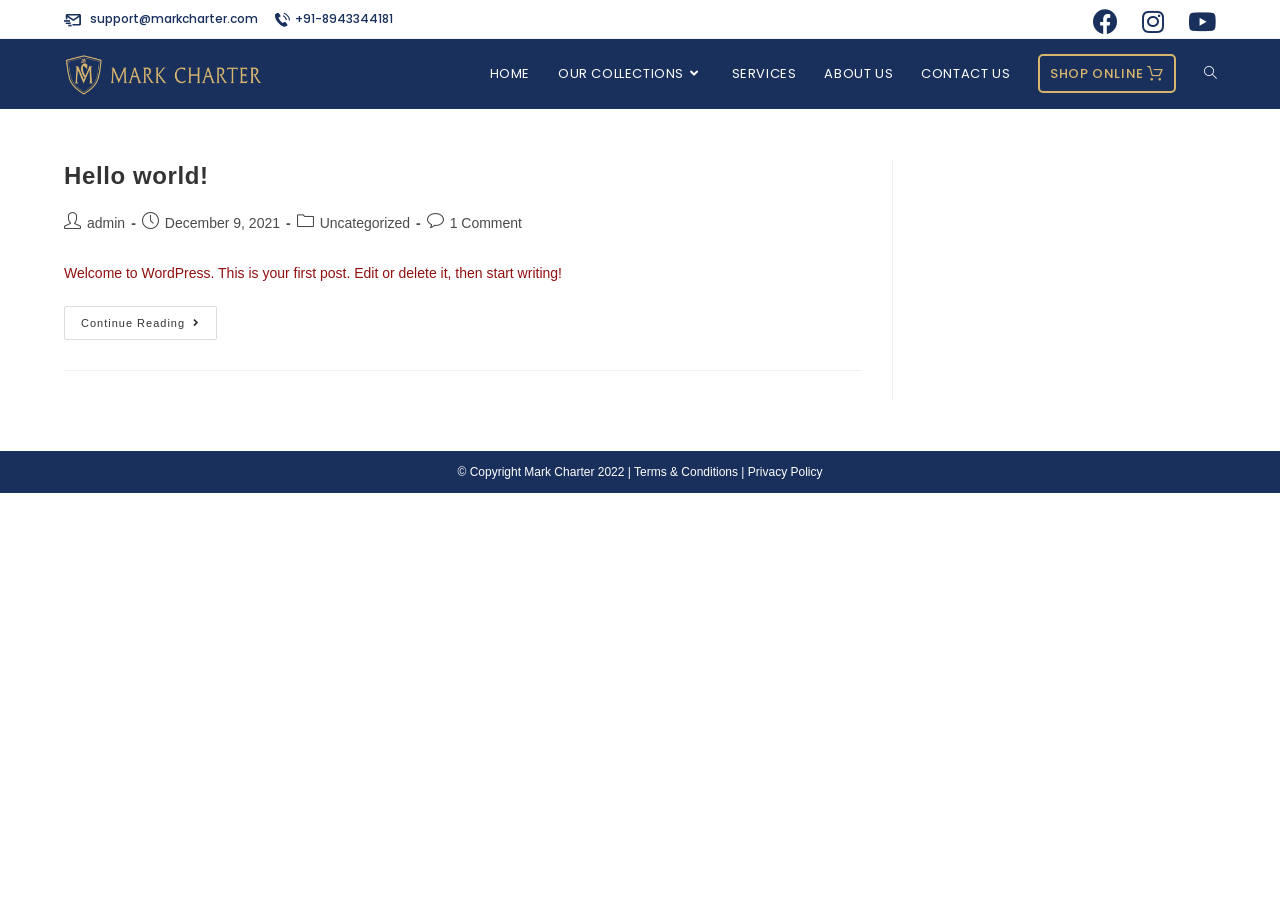
<file: category/uncategorized/index.html>
<!DOCTYPE html>
<html class="html" lang="en-US">
<head>
	<meta charset="UTF-8">
	

	<title>Uncategorized – Mark Charter</title>
<meta name="robots" content="max-image-preview:large">
<meta name="viewport" content="width=device-width, initial-scale=1"><link rel="dns-prefetch" href="//fonts.googleapis.com">
<link rel="dns-prefetch" href="//s.w.org">



<link rel="stylesheet" id="wp-block-library-css" href="../../../wp-includes/css/dist/block-library/style.min.css" media="all">
<style id="wp-block-library-theme-inline-css">
.wp-block-audio figcaption{color:#555;font-size:13px;text-align:center}.is-dark-theme .wp-block-audio figcaption{color:hsla(0,0%,100%,.65)}.wp-block-code>code{font-family:Menlo,Consolas,monaco,monospace;color:#1e1e1e;padding:.8em 1em;border:1px solid #ddd;border-radius:4px}.wp-block-embed figcaption{color:#555;font-size:13px;text-align:center}.is-dark-theme .wp-block-embed figcaption{color:hsla(0,0%,100%,.65)}.blocks-gallery-caption{color:#555;font-size:13px;text-align:center}.is-dark-theme .blocks-gallery-caption{color:hsla(0,0%,100%,.65)}.wp-block-image figcaption{color:#555;font-size:13px;text-align:center}.is-dark-theme .wp-block-image figcaption{color:hsla(0,0%,100%,.65)}.wp-block-pullquote{border-top:4px solid;border-bottom:4px solid;margin-bottom:1.75em;color:currentColor}.wp-block-pullquote__citation,.wp-block-pullquote cite,.wp-block-pullquote footer{color:currentColor;text-transform:uppercase;font-size:.8125em;font-style:normal}.wp-block-quote{border-left:.25em solid;margin:0 0 1.75em;padding-left:1em}.wp-block-quote cite,.wp-block-quote footer{color:currentColor;font-size:.8125em;position:relative;font-style:normal}.wp-block-quote.has-text-align-right{border-left:none;border-right:.25em solid;padding-left:0;padding-right:1em}.wp-block-quote.has-text-align-center{border:none;padding-left:0}.wp-block-quote.is-large,.wp-block-quote.is-style-large,.wp-block-quote.is-style-plain{border:none}.wp-block-search .wp-block-search__label{font-weight:700}.wp-block-group:where(.has-background){padding:1.25em 2.375em}.wp-block-separator{border:none;border-bottom:2px solid;margin-left:auto;margin-right:auto;opacity:.4}.wp-block-separator:not(.is-style-wide):not(.is-style-dots){width:100px}.wp-block-separator.has-background:not(.is-style-dots){border-bottom:none;height:1px}.wp-block-separator.has-background:not(.is-style-wide):not(.is-style-dots){height:2px}.wp-block-table thead{border-bottom:3px solid}.wp-block-table tfoot{border-top:3px solid}.wp-block-table td,.wp-block-table th{padding:.5em;border:1px solid;word-break:normal}.wp-block-table figcaption{color:#555;font-size:13px;text-align:center}.is-dark-theme .wp-block-table figcaption{color:hsla(0,0%,100%,.65)}.wp-block-video figcaption{color:#555;font-size:13px;text-align:center}.is-dark-theme .wp-block-video figcaption{color:hsla(0,0%,100%,.65)}.wp-block-template-part.has-background{padding:1.25em 2.375em;margin-top:0;margin-bottom:0}
</style>
<style id="global-styles-inline-css">
body{--wp--preset--color--black: #000000;--wp--preset--color--cyan-bluish-gray: #abb8c3;--wp--preset--color--white: #ffffff;--wp--preset--color--pale-pink: #f78da7;--wp--preset--color--vivid-red: #cf2e2e;--wp--preset--color--luminous-vivid-orange: #ff6900;--wp--preset--color--luminous-vivid-amber: #fcb900;--wp--preset--color--light-green-cyan: #7bdcb5;--wp--preset--color--vivid-green-cyan: #00d084;--wp--preset--color--pale-cyan-blue: #8ed1fc;--wp--preset--color--vivid-cyan-blue: #0693e3;--wp--preset--color--vivid-purple: #9b51e0;--wp--preset--gradient--vivid-cyan-blue-to-vivid-purple: linear-gradient(135deg,rgba(6,147,227,1) 0%,rgb(155,81,224) 100%);--wp--preset--gradient--light-green-cyan-to-vivid-green-cyan: linear-gradient(135deg,rgb(122,220,180) 0%,rgb(0,208,130) 100%);--wp--preset--gradient--luminous-vivid-amber-to-luminous-vivid-orange: linear-gradient(135deg,rgba(252,185,0,1) 0%,rgba(255,105,0,1) 100%);--wp--preset--gradient--luminous-vivid-orange-to-vivid-red: linear-gradient(135deg,rgba(255,105,0,1) 0%,rgb(207,46,46) 100%);--wp--preset--gradient--very-light-gray-to-cyan-bluish-gray: linear-gradient(135deg,rgb(238,238,238) 0%,rgb(169,184,195) 100%);--wp--preset--gradient--cool-to-warm-spectrum: linear-gradient(135deg,rgb(74,234,220) 0%,rgb(151,120,209) 20%,rgb(207,42,186) 40%,rgb(238,44,130) 60%,rgb(251,105,98) 80%,rgb(254,248,76) 100%);--wp--preset--gradient--blush-light-purple: linear-gradient(135deg,rgb(255,206,236) 0%,rgb(152,150,240) 100%);--wp--preset--gradient--blush-bordeaux: linear-gradient(135deg,rgb(254,205,165) 0%,rgb(254,45,45) 50%,rgb(107,0,62) 100%);--wp--preset--gradient--luminous-dusk: linear-gradient(135deg,rgb(255,203,112) 0%,rgb(199,81,192) 50%,rgb(65,88,208) 100%);--wp--preset--gradient--pale-ocean: linear-gradient(135deg,rgb(255,245,203) 0%,rgb(182,227,212) 50%,rgb(51,167,181) 100%);--wp--preset--gradient--electric-grass: linear-gradient(135deg,rgb(202,248,128) 0%,rgb(113,206,126) 100%);--wp--preset--gradient--midnight: linear-gradient(135deg,rgb(2,3,129) 0%,rgb(40,116,252) 100%);--wp--preset--duotone--dark-grayscale: url('#wp-duotone-dark-grayscale');--wp--preset--duotone--grayscale: url('#wp-duotone-grayscale');--wp--preset--duotone--purple-yellow: url('#wp-duotone-purple-yellow');--wp--preset--duotone--blue-red: url('#wp-duotone-blue-red');--wp--preset--duotone--midnight: url('#wp-duotone-midnight');--wp--preset--duotone--magenta-yellow: url('#wp-duotone-magenta-yellow');--wp--preset--duotone--purple-green: url('#wp-duotone-purple-green');--wp--preset--duotone--blue-orange: url('#wp-duotone-blue-orange');--wp--preset--font-size--small: 13px;--wp--preset--font-size--medium: 20px;--wp--preset--font-size--large: 36px;--wp--preset--font-size--x-large: 42px;}.has-black-color{color: var(--wp--preset--color--black) !important;}.has-cyan-bluish-gray-color{color: var(--wp--preset--color--cyan-bluish-gray) !important;}.has-white-color{color: var(--wp--preset--color--white) !important;}.has-pale-pink-color{color: var(--wp--preset--color--pale-pink) !important;}.has-vivid-red-color{color: var(--wp--preset--color--vivid-red) !important;}.has-luminous-vivid-orange-color{color: var(--wp--preset--color--luminous-vivid-orange) !important;}.has-luminous-vivid-amber-color{color: var(--wp--preset--color--luminous-vivid-amber) !important;}.has-light-green-cyan-color{color: var(--wp--preset--color--light-green-cyan) !important;}.has-vivid-green-cyan-color{color: var(--wp--preset--color--vivid-green-cyan) !important;}.has-pale-cyan-blue-color{color: var(--wp--preset--color--pale-cyan-blue) !important;}.has-vivid-cyan-blue-color{color: var(--wp--preset--color--vivid-cyan-blue) !important;}.has-vivid-purple-color{color: var(--wp--preset--color--vivid-purple) !important;}.has-black-background-color{background-color: var(--wp--preset--color--black) !important;}.has-cyan-bluish-gray-background-color{background-color: var(--wp--preset--color--cyan-bluish-gray) !important;}.has-white-background-color{background-color: var(--wp--preset--color--white) !important;}.has-pale-pink-background-color{background-color: var(--wp--preset--color--pale-pink) !important;}.has-vivid-red-background-color{background-color: var(--wp--preset--color--vivid-red) !important;}.has-luminous-vivid-orange-background-color{background-color: var(--wp--preset--color--luminous-vivid-orange) !important;}.has-luminous-vivid-amber-background-color{background-color: var(--wp--preset--color--luminous-vivid-amber) !important;}.has-light-green-cyan-background-color{background-color: var(--wp--preset--color--light-green-cyan) !important;}.has-vivid-green-cyan-background-color{background-color: var(--wp--preset--color--vivid-green-cyan) !important;}.has-pale-cyan-blue-background-color{background-color: var(--wp--preset--color--pale-cyan-blue) !important;}.has-vivid-cyan-blue-background-color{background-color: var(--wp--preset--color--vivid-cyan-blue) !important;}.has-vivid-purple-background-color{background-color: var(--wp--preset--color--vivid-purple) !important;}.has-black-border-color{border-color: var(--wp--preset--color--black) !important;}.has-cyan-bluish-gray-border-color{border-color: var(--wp--preset--color--cyan-bluish-gray) !important;}.has-white-border-color{border-color: var(--wp--preset--color--white) !important;}.has-pale-pink-border-color{border-color: var(--wp--preset--color--pale-pink) !important;}.has-vivid-red-border-color{border-color: var(--wp--preset--color--vivid-red) !important;}.has-luminous-vivid-orange-border-color{border-color: var(--wp--preset--color--luminous-vivid-orange) !important;}.has-luminous-vivid-amber-border-color{border-color: var(--wp--preset--color--luminous-vivid-amber) !important;}.has-light-green-cyan-border-color{border-color: var(--wp--preset--color--light-green-cyan) !important;}.has-vivid-green-cyan-border-color{border-color: var(--wp--preset--color--vivid-green-cyan) !important;}.has-pale-cyan-blue-border-color{border-color: var(--wp--preset--color--pale-cyan-blue) !important;}.has-vivid-cyan-blue-border-color{border-color: var(--wp--preset--color--vivid-cyan-blue) !important;}.has-vivid-purple-border-color{border-color: var(--wp--preset--color--vivid-purple) !important;}.has-vivid-cyan-blue-to-vivid-purple-gradient-background{background: var(--wp--preset--gradient--vivid-cyan-blue-to-vivid-purple) !important;}.has-light-green-cyan-to-vivid-green-cyan-gradient-background{background: var(--wp--preset--gradient--light-green-cyan-to-vivid-green-cyan) !important;}.has-luminous-vivid-amber-to-luminous-vivid-orange-gradient-background{background: var(--wp--preset--gradient--luminous-vivid-amber-to-luminous-vivid-orange) !important;}.has-luminous-vivid-orange-to-vivid-red-gradient-background{background: var(--wp--preset--gradient--luminous-vivid-orange-to-vivid-red) !important;}.has-very-light-gray-to-cyan-bluish-gray-gradient-background{background: var(--wp--preset--gradient--very-light-gray-to-cyan-bluish-gray) !important;}.has-cool-to-warm-spectrum-gradient-background{background: var(--wp--preset--gradient--cool-to-warm-spectrum) !important;}.has-blush-light-purple-gradient-background{background: var(--wp--preset--gradient--blush-light-purple) !important;}.has-blush-bordeaux-gradient-background{background: var(--wp--preset--gradient--blush-bordeaux) !important;}.has-luminous-dusk-gradient-background{background: var(--wp--preset--gradient--luminous-dusk) !important;}.has-pale-ocean-gradient-background{background: var(--wp--preset--gradient--pale-ocean) !important;}.has-electric-grass-gradient-background{background: var(--wp--preset--gradient--electric-grass) !important;}.has-midnight-gradient-background{background: var(--wp--preset--gradient--midnight) !important;}.has-small-font-size{font-size: var(--wp--preset--font-size--small) !important;}.has-medium-font-size{font-size: var(--wp--preset--font-size--medium) !important;}.has-large-font-size{font-size: var(--wp--preset--font-size--large) !important;}.has-x-large-font-size{font-size: var(--wp--preset--font-size--x-large) !important;}
</style>
<link rel="stylesheet" id="contact-form-7-css" href="../../../wp-content/plugins/contact-form-7/includes/css/styles.css" media="all">
<link rel="stylesheet" id="379c0f897-css" href="../../../wp-content/uploads/essential-addons-elementor/734e5f942.min.css" media="all">
<link rel="stylesheet" id="oceanwp-style-css" href="../../../wp-content/themes/oceanwp/assets/css/style.min.css" media="all">
<link rel="stylesheet" id="child-style-css" href="../../../wp-content/themes/oceanwp-child-theme-master/style.css" media="all">
<link rel="stylesheet" id="font-awesome-css" href="../../../wp-content/themes/oceanwp/assets/fonts/fontawesome/css/all.min.css" media="all">
<link rel="stylesheet" id="simple-line-icons-css" href="../../../wp-content/themes/oceanwp/assets/css/third/simple-line-icons.min.css" media="all">
<link rel="stylesheet" id="oceanwp-hamburgers-css" href="../../../wp-content/themes/oceanwp/assets/css/third/hamburgers/hamburgers.min.css" media="all">
<link rel="stylesheet" id="oceanwp-spin-css" href="../../../wp-content/themes/oceanwp/assets/css/third/hamburgers/types/spin.css" media="all">
<link rel="stylesheet" id="fontawesome-css" href="../../../wp-content/themes/oceanwp/inc/customizer/assets/css/fontawesome-all.min.css" media="all">
<link rel="stylesheet" id="oceanwp-google-font-poppins-css" href="//fonts.googleapis.com/css?family=Poppins%3A100%2C200%2C300%2C400%2C500%2C600%2C700%2C800%2C900%2C100i%2C200i%2C300i%2C400i%2C500i%2C600i%2C700i%2C800i%2C900i&subset=latin&display=swap&ver=5.9" media="all">
<link rel="stylesheet" id="elementor-icons-ekiticons-css" href="../../../wp-content/plugins/elementskit-lite/modules/elementskit-icon-pack/assets/css/ekiticons.css" media="all">
<link rel="stylesheet" id="loftloader-lite-animation-css" href="../../../wp-content/plugins/loftloader/assets/css/loftloader.min.css" media="all">
<link rel="stylesheet" id="ekit-widget-styles-css" href="../../../wp-content/plugins/elementskit-lite/widgets/init/assets/css/widget-styles.css" media="all">
<link rel="stylesheet" id="ekit-responsive-css" href="../../../wp-content/plugins/elementskit-lite/widgets/init/assets/css/responsive.css" media="all">
<link rel="stylesheet" id="oe-widgets-style-css" href="../../../wp-content/plugins/ocean-extra/assets/css/widgets.css" media="all">
<script src="../../../wp-includes/js/jquery/jquery.min.js" id="jquery-core-js"></script>
<script src="../../../wp-includes/js/jquery/jquery-migrate.min.js" id="jquery-migrate-js"></script>
<script src="../../../wp-content/themes/oceanwp/assets/js/vendors/smoothscroll.min.js" id="ow-smoothscroll-js"></script>


<link rel="icon" href="../../../wp-content/uploads/2022/01/facv-icon.jpg" sizes="32x32">
<link rel="icon" href="../../../wp-content/uploads/2022/01/facv-icon.jpg" sizes="192x192">
<link rel="apple-touch-icon" href="../../../wp-content/uploads/2022/01/facv-icon.jpg">
<meta name="msapplication-TileImage" content="../../../wp-content/uploads/2022/01/facv-icon.jpg">
<style id="loftloader-lite-custom-bg-color">#loftloader-wrapper .loader-section {
	background: #000000;
}
</style><style id="loftloader-lite-custom-bg-opacity">#loftloader-wrapper .loader-section {
	opacity: 0.95;
}
</style><style id="loftloader-lite-custom-loader">#loftloader-wrapper.pl-imgloading #loader {
	width: 76px;
}
#loftloader-wrapper.pl-imgloading #loader span {
	background-size: cover;
	background-image: url(http://OFFLINEZIP.wpsho/wp-content/uploads/2022/02/fav.png);
}
</style>		<style id="wp-custom-css">
			/* Header */.sticky{position:fixed !important;top:0;width:100% !important}/* Header link */.text-wrap{border-bottom:2px solid transparent;padding-bottom:22px;transition-duration:0.5s}.text-wrap:hover{transition-duration:0.5s;border-bottom:2px solid #D8B56E}/* shop online button */.wow-modal-id-1 .text-wrap,#mobile-dropdown .wow-modal-id-1 a{background-color:none;color:#D8B56E;;padding:8px 10px;font-weight:500;border:2px solid #D8B56E;border-radius:5px}.wow-modal-id-1 .text-wrap:hover,#mobile-dropdown .wow-modal-id-1 a:hover{box-shadow:0 0 18px 1px rgb(241 174 38 / 39%);background-color:rgba(216,181,110,0.6);color:#19305C;transition:0.4s ease-in}/* End of shop online button *//* Mobile view */.oceanwp-mobile-menu-icon a:focus{outline:none !important}#mobile-dropdown ul li a:focus{outline:none !important}#mobile-dropdown ul li a{text-align:center}#mobile-dropdown .wow-modal-id-1 a{margin:0 auto;max-width:250px}/* End of Mobile view *//* End of header link *//* Highlight using link element */li.current_page_item .text-wrap{color:#D8B56E;border-bottom:2px solid #D8B56E}/* deactivating submenu underline */.sub-menu .text-wrap{border-bottom:none !important}.current_page_parent>:first-child .text-wrap{color:#D8B56E;border-bottom:2px solid #D8B56E}/* News letter form feild */.cf7row{max-width:400px;display:flex;flex-direction:row;margin:0 auto}.feild{flex:2 1 auto}.btn{flex:1 1 auto}.wpcf7-spinner{display:none}/* End of news letter form feild *//* Custom Scroll-bar */::-webkit-scrollbar{width:14px;background:#CDCDCD}::-webkit-scrollbar-thumb{background:#757575;border-radius:15px}/* End of Custom Scrolll Bar *//* Shoponline Modal */.modal_wrapper{font-family:poppins;display:flex;flex-direction:column;justify-content:space-around}.modal_details{display:flex;flex-direction:column;justify-content:space-between;align-items:center;padding:20px 20px 0;min-height:160px}.modal_details h1{color:#19305C;font-weight:400;font-size:36px;text-align:center;line-height:0.8;margin-top:10px}.modal_details p{color:#19305C;font-weight:400;font-size:16px;text-align:center;line-height:1.5}.modal-btn-box{background-color:#19305C;display:flex;justify-content:center;align-items:center;flex-wrap:wrap;gap:15px;border-radius:0 0 23px 23px;min-height:85px;padding:10px}.modal-btn-box a{font-size:16px;font-weight:500;color:#fff;border:2px solid #fff;padding:5px 70px;transition:0.5s ease;border-radius:10px}.modal-btn-box .filled{background-color:#fff;color:#19305C}.modal-btn-box .filled:hover{background-color:#19305C;color:#fff;transition:0.5s ease}.modal-btn-box .hollow:hover{background-color:#fff;color:#19305C;transition:0.5s ease}#wow-modal-close-1{top:9px !important;right:9px !important;}#wow-modal-close-1.mw-close-btn.image:before{background:none !important}/* End of shoponline Modal *//* modal maxwidth */.modal-column{max-width:1440px}/* end modal maxwidth *//* Alert box start */.alert-box{position:fixed;top:0;right:0;z-index:999;display:none}/* Alert box end *//* Social Menu Mob */.mobile-social{display:none}/* End Of social menu mob */@media screen and (max-width:425px){.modal_details h1{font-size:30px}.modal_details p{font-size:14px}.alert-box{width:100%}}@media screen and (max-width:768px){.mobile-social{display:block}}		</style>
		
<style type="text/css">
/* General CSS */#scroll-top{width:45px;height:45px;line-height:45px}#scroll-top{font-size:22px}#scroll-top .owp-icon{width:22px;height:22px}#scroll-top{background-color:rgba(25,48,92,0.7)}#scroll-top:hover{background-color:#19305c}/* Header CSS */#site-logo #site-logo-inner,.oceanwp-social-menu .social-menu-inner,#site-header.full_screen-header .menu-bar-inner,.after-header-content .after-header-content-inner{height:70px}#site-navigation-wrap .dropdown-menu >li >a,.oceanwp-mobile-menu-icon a,.mobile-menu-close,.after-header-content-inner >a{line-height:70px}#site-header,.has-transparent-header .is-sticky #site-header,.has-vh-transparent .is-sticky #site-header.vertical-header,#searchform-header-replace{background-color:#19305c}#site-header.has-header-media .overlay-header-media{background-color:rgba(0,0,0,0.5)}#site-logo #site-logo-inner a img,#site-header.center-header #site-navigation-wrap .middle-site-logo a img{max-width:199px}#site-navigation-wrap .dropdown-menu >li >a{padding:0 14px}#site-navigation-wrap .dropdown-menu >li >a,.oceanwp-mobile-menu-icon a,#searchform-header-replace-close{color:#ffffff}#site-navigation-wrap .dropdown-menu >li >a .owp-icon use,.oceanwp-mobile-menu-icon a .owp-icon use,#searchform-header-replace-close .owp-icon use{stroke:#ffffff}#site-navigation-wrap .dropdown-menu >li >a:hover,.oceanwp-mobile-menu-icon a:hover,#searchform-header-replace-close:hover{color:#d8b56e}#site-navigation-wrap .dropdown-menu >li >a:hover .owp-icon use,.oceanwp-mobile-menu-icon a:hover .owp-icon use,#searchform-header-replace-close:hover .owp-icon use{stroke:#d8b56e}.dropdown-menu .sub-menu,#searchform-dropdown,.current-shop-items-dropdown{border-color:#d8b56e}.dropdown-menu ul li a.menu-link{color:#19305c}.dropdown-menu ul li a.menu-link .owp-icon use{stroke:#19305c}.dropdown-menu ul li a.menu-link:hover{color:#ffffff}.dropdown-menu ul li a.menu-link:hover .owp-icon use{stroke:#ffffff}.dropdown-menu ul li a.menu-link:hover{background-color:#19305c}@media (max-width:1066px){#top-bar-nav,#site-navigation-wrap,.oceanwp-social-menu,.after-header-content{display:none}.center-logo #site-logo{float:none;position:absolute;left:50%;padding:0;-webkit-transform:translateX(-50%);transform:translateX(-50%)}#site-header.center-header #site-logo,.oceanwp-mobile-menu-icon,#oceanwp-cart-sidebar-wrap{display:block}body.vertical-header-style #outer-wrap{margin:0 !important}#site-header.vertical-header{position:relative;width:100%;left:0 !important;right:0 !important}#site-header.vertical-header .has-template >#site-logo{display:block}#site-header.vertical-header #site-header-inner{display:-webkit-box;display:-webkit-flex;display:-ms-flexbox;display:flex;-webkit-align-items:center;align-items:center;padding:0;max-width:90%}#site-header.vertical-header #site-header-inner >*:not(.oceanwp-mobile-menu-icon){display:none}#site-header.vertical-header #site-header-inner >*{padding:0 !important}#site-header.vertical-header #site-header-inner #site-logo{display:block;margin:0;width:50%;text-align:left}body.rtl #site-header.vertical-header #site-header-inner #site-logo{text-align:right}#site-header.vertical-header #site-header-inner .oceanwp-mobile-menu-icon{width:50%;text-align:right}body.rtl #site-header.vertical-header #site-header-inner .oceanwp-mobile-menu-icon{text-align:left}#site-header.vertical-header .vertical-toggle,body.vertical-header-style.vh-closed #site-header.vertical-header .vertical-toggle{display:none}#site-logo.has-responsive-logo .custom-logo-link{display:none}#site-logo.has-responsive-logo .responsive-logo-link{display:block}.is-sticky #site-logo.has-sticky-logo .responsive-logo-link{display:none}.is-sticky #site-logo.has-responsive-logo .sticky-logo-link{display:block}#top-bar.has-no-content #top-bar-social.top-bar-left,#top-bar.has-no-content #top-bar-social.top-bar-right{position:inherit;left:auto;right:auto;float:none;height:auto;line-height:1.5em;margin-top:0;text-align:center}#top-bar.has-no-content #top-bar-social li{float:none;display:inline-block}.owp-cart-overlay,#side-panel-wrap a.side-panel-btn{display:none !important}}.mobile-menu .hamburger-inner,.mobile-menu .hamburger-inner::before,.mobile-menu .hamburger-inner::after{background-color:#ffffff}#sidr,#mobile-dropdown{background-color:#19305c}#sidr li,#sidr ul,#mobile-dropdown ul li,#mobile-dropdown ul li ul{border-color:rgba(137,137,137,0.17)}body .sidr a,body .sidr-class-dropdown-toggle,#mobile-dropdown ul li a,#mobile-dropdown ul li a .dropdown-toggle,#mobile-fullscreen ul li a,#mobile-fullscreen .oceanwp-social-menu.simple-social ul li a{color:rgba(239,239,239,0.9)}#mobile-fullscreen a.close .close-icon-inner,#mobile-fullscreen a.close .close-icon-inner::after{background-color:rgba(239,239,239,0.9)}body .sidr a:hover,body .sidr-class-dropdown-toggle:hover,body .sidr-class-dropdown-toggle .fa,body .sidr-class-menu-item-has-children.active >a,body .sidr-class-menu-item-has-children.active >a >.sidr-class-dropdown-toggle,#mobile-dropdown ul li a:hover,#mobile-dropdown ul li a .dropdown-toggle:hover,#mobile-dropdown .menu-item-has-children.active >a,#mobile-dropdown .menu-item-has-children.active >a >.dropdown-toggle,#mobile-fullscreen ul li a:hover,#mobile-fullscreen .oceanwp-social-menu.simple-social ul li a:hover{color:#d8b56e}#mobile-fullscreen a.close:hover .close-icon-inner,#mobile-fullscreen a.close:hover .close-icon-inner::after{background-color:#d8b56e}body .sidr-class-mobile-searchform input,#mobile-dropdown #mobile-menu-search form input{background-color:rgba(206,206,206,0.26)}body .sidr-class-mobile-searchform input,body .sidr-class-mobile-searchform input:focus,#mobile-dropdown #mobile-menu-search form input,#mobile-fullscreen #mobile-search input,#mobile-fullscreen #mobile-search label{color:#ffffff}body .sidr-class-mobile-searchform input,#mobile-dropdown #mobile-menu-search form input,#mobile-fullscreen #mobile-search input{border-color:#ffffff}body .sidr-class-mobile-searchform input:focus,#mobile-dropdown #mobile-menu-search form input:focus,#mobile-fullscreen #mobile-search input:focus{border-color:#ffffff}.sidr-class-mobile-searchform button,#mobile-dropdown #mobile-menu-search form button{color:#ffffff}.sidr-class-mobile-searchform button .owp-icon use,#mobile-dropdown #mobile-menu-search form button .owp-icon use{stroke:#ffffff}.sidr-class-mobile-searchform button:hover,#mobile-dropdown #mobile-menu-search form button:hover{color:#d8b56e}.sidr-class-mobile-searchform button:hover .owp-icon use,#mobile-dropdown #mobile-menu-search form button:hover .owp-icon use{stroke:#d8b56e}/* Top Bar CSS */#top-bar-wrap,#top-bar-content strong{color:#19305c}#top-bar-social li a{font-size:25px}#top-bar-social li a{padding:0 12px 0 12px}#top-bar-social li a{color:#19305c}#top-bar-social li a .owp-icon use{stroke:#19305c}#top-bar-social li a:hover{color:#d8b56e!important}#top-bar-social li a:hover .owp-icon use{stroke:#d8b56e!important}/* Footer Widgets CSS */#footer-widgets{background-color:#e5e5e5}/* Footer Bottom CSS */#footer-bottom{background-color:#19305c}#footer-bottom,#footer-bottom p{color:#ffffff}/* Typography CSS */body{color:#910f0f}#site-logo a.site-logo-text{font-family:Poppins;font-weight:500}#top-bar-content,#top-bar-social-alt{font-family:Poppins;font-weight:500;font-style:normal}#site-navigation-wrap .dropdown-menu >li >a,#site-header.full_screen-header .fs-dropdown-menu >li >a,#site-header.top-header #site-navigation-wrap .dropdown-menu >li >a,#site-header.center-header #site-navigation-wrap .dropdown-menu >li >a,#site-header.medium-header #site-navigation-wrap .dropdown-menu >li >a,.oceanwp-mobile-menu-icon a{font-family:Poppins;font-weight:400}.dropdown-menu ul li a.menu-link,#site-header.full_screen-header .fs-dropdown-menu ul.sub-menu li a{font-family:Poppins;font-weight:500;font-size:13px}
</style></head>

<body class="archive category category-uncategorized category-1 wp-custom-logo wp-embed-responsive oceanwp-theme dropdown-mobile no-header-border has-sidebar content-right-sidebar has-topbar page-header-disabled has-breadcrumbs loftloader-lite-enabled elementor-default elementor-kit-10" itemscope="itemscope" itemtype="https://schema.org/Blog"><div id="loftloader-wrapper" class="pl-imgloading" data-show-close-time="15000" data-max-load-time="15000"><div class="loader-inner"><div id="loader"><div class="imgloading-container"><span style="background-image: url(http://OFFLINEZIP.wpsho/wp-content/uploads/2022/02/fav.png);"></span></div><img width="76" height="69" data-no-lazy="1" class="skip-lazy" alt="loader image" src="../../../wp-content/uploads/2022/02/fav.png"></div></div><div class="loader-section section-fade"></div><div class="loader-close-button" style="display: none;"><span class="screen-reader-text">Close</span></div></div>

	
	
	<div id="outer-wrap" class="site clr">

		<a class="skip-link screen-reader-text" href="#main">Skip to content</a>

		
		<div id="wrap" class="clr">

			

<div id="top-bar-wrap" class="clr hide-tablet-mobile">

	<div id="top-bar" class="clr container">

		
		<div id="top-bar-inner" class="clr">

			
	<div id="top-bar-content" class="clr has-content top-bar-left">

		
		
			
				<span class="topbar-content">

					<span><img src="../../../wp-content/uploads/2022/01/Group-35.png"></span>
  support@markcharter.com    
<span><img src="../../../wp-content/uploads/2022/01/Group.png"></span>
+91-8943344181

				</span>

				
	</div>



<div id="top-bar-social" class="clr top-bar-right">

	<ul class="clr" aria-label="Social links">

		<li class="oceanwp-facebook"><a href="https:/www.facebook.com/mahalekshmisilksindia" aria-label="Facebook (opens in a new tab)" target="_blank" rel="noopener noreferrer"><i class=" fab fa-facebook" aria-hidden="true" role="img"></i></a></li><li class="oceanwp-instagram"><a href="https://www.instagram.com/mahalekshmisilks/" aria-label="Instagram (opens in a new tab)" target="_blank" rel="noopener noreferrer"><i class=" fab fa-instagram" aria-hidden="true" role="img"></i></a></li><li class="oceanwp-youtube"><a href="https://www.youtube.com/user/mahalekshmisilks" aria-label="Youtube (opens in a new tab)" target="_blank" rel="noopener noreferrer"><i class=" fab fa-youtube" aria-hidden="true" role="img"></i></a></li>
	</ul>

</div>

		</div>

		
	</div>

</div>


			
<header id="site-header" class="minimal-header clr" data-height="70" itemscope="itemscope" itemtype="https://schema.org/WPHeader" role="banner">

	
					
			<div id="site-header-inner" class="clr container">

				
				

<div id="site-logo" class="clr" itemscope itemtype="https://schema.org/Brand">

	
	<div id="site-logo-inner" class="clr">

		<a href="../../../index.html" class="custom-logo-link" rel="home"><img width="349" height="91" src="../../../wp-content/uploads/2022/01/mark-charter_logo-1.png" class="custom-logo" alt="Mark Charter"></a>
	</div>

	
	
</div>

			<div id="site-navigation-wrap" class="clr">
			
			
			
			<nav id="site-navigation" class="navigation main-navigation clr" itemscope="itemscope" itemtype="https://schema.org/SiteNavigationElement" role="navigation">

				<ul id="menu-main-menu" class="main-menu dropdown-menu sf-menu"><li id="menu-item-167" class="menu-item menu-item-type-post_type menu-item-object-page menu-item-home menu-item-167"><a href="../../../index.html" class="menu-link"><span class="text-wrap">HOME</span></a></li><li id="menu-item-166" class="menu-item menu-item-type-post_type menu-item-object-page menu-item-has-children dropdown menu-item-166 nav-no-click"><a href="../../../our-collections/index.html" class="menu-link"><span class="text-wrap">OUR COLLECTIONS<i class="nav-arrow fa fa-angle-down" aria-hidden="true" role="img"></i></span></a>
<ul class="sub-menu">
	<li id="menu-item-161" class="menu-item menu-item-type-post_type menu-item-object-page menu-item-161"><a href="../../../mens-suit/index.html" class="menu-link"><span class="text-wrap">MENS SUIT</span></a></li>	<li id="menu-item-160" class="menu-item menu-item-type-post_type menu-item-object-page menu-item-160"><a href="../../../ethnic-wear/index.html" class="menu-link"><span class="text-wrap">ETHNIC WEAR</span></a></li></ul>
</li><li id="menu-item-164" class="menu-item menu-item-type-post_type menu-item-object-page menu-item-164"><a href="../../../show-rooms/index.html" class="menu-link"><span class="text-wrap">SERVICES</span></a></li><li id="menu-item-163" class="menu-item menu-item-type-post_type menu-item-object-page menu-item-163"><a href="../../../about-us/index.html" class="menu-link"><span class="text-wrap">ABOUT US</span></a></li><li id="menu-item-162" class="menu-item menu-item-type-post_type menu-item-object-page menu-item-162"><a href="../../../contact-us/index.html" class="menu-link"><span class="text-wrap">CONTACT US</span></a></li><li id="menu-item-1402" class="wow-modal-id-1 menu-item menu-item-type-custom menu-item-object-custom menu-item-1402"><a href="#" class="menu-link"><span class="text-wrap">SHOP ONLINE <i class="elementor-icons-manager__tab__item__icon icon icon-online-shopping-cart"></i></span></a></li><li class="search-toggle-li"><a href="javascript:void(0)" class="site-search-toggle search-dropdown-toggle" aria-label="Search website"><i class=" icon-magnifier" aria-hidden="true" role="img"></i></a></li></ul>
<div id="searchform-dropdown" class="header-searchform-wrap clr">
	
<form role="search" method="get" class="searchform" action="http://OFFLINEZIP.wpsho/">
	<label for="ocean-search-form-1">
		<span class="screen-reader-text">Search this website</span>
		<input type="search" id="ocean-search-form-1" class="field" autocomplete="off" placeholder="Search" name="s">
			</label>
	</form>
</div>

			</nav>

			
			
					</div>
			
		
	
				
	
	<div class="oceanwp-mobile-menu-icon clr mobile-right">

		
		
		
		<a href="javascript:void(0)" class="mobile-menu" aria-label="Mobile Menu">
							<div class="hamburger hamburger--spin" aria-expanded="false">
					<div class="hamburger-box">
						<div class="hamburger-inner"></div>
					</div>
				</div>
						</a>

		
		
		
	</div>

	

			</div>

			
<div id="mobile-dropdown" class="clr">

	<nav class="clr" itemscope="itemscope" itemtype="https://schema.org/SiteNavigationElement">

		<ul id="menu-main-menu-1" class="menu"><li class="menu-item menu-item-type-post_type menu-item-object-page menu-item-home menu-item-167"><a href="../../../index.html">HOME</a></li>
<li class="menu-item menu-item-type-post_type menu-item-object-page menu-item-has-children menu-item-166"><a href="../../../our-collections/index.html">OUR COLLECTIONS</a>
<ul class="sub-menu">
	<li class="menu-item menu-item-type-post_type menu-item-object-page menu-item-161"><a href="../../../mens-suit/index.html">MENS SUIT</a></li>
	<li class="menu-item menu-item-type-post_type menu-item-object-page menu-item-160"><a href="../../../ethnic-wear/index.html">ETHNIC WEAR</a></li>
</ul>
</li>
<li class="menu-item menu-item-type-post_type menu-item-object-page menu-item-164"><a href="../../../show-rooms/index.html">SERVICES</a></li>
<li class="menu-item menu-item-type-post_type menu-item-object-page menu-item-163"><a href="../../../about-us/index.html">ABOUT US</a></li>
<li class="menu-item menu-item-type-post_type menu-item-object-page menu-item-162"><a href="../../../contact-us/index.html">CONTACT US</a></li>
<li class="wow-modal-id-1 menu-item menu-item-type-custom menu-item-object-custom menu-item-1402"><a href="#">SHOP ONLINE <i class="elementor-icons-manager__tab__item__icon icon icon-online-shopping-cart"></i></a></li>
<li class="search-toggle-li"><a href="javascript:void(0)" class="site-search-toggle search-dropdown-toggle" aria-label="Search website"><i class=" icon-magnifier" aria-hidden="true" role="img"></i></a></li></ul>
<div id="mobile-menu-search" class="clr">
	<form aria-label="Search this website" method="get" action="http://OFFLINEZIP.wpsho/" class="mobile-searchform" role="search">
		<input aria-label="Insert search query" value="" class="field" id="ocean-mobile-search-2" type="search" name="s" autocomplete="off" placeholder="Search">
		<button aria-label="Submit search" type="submit" class="searchform-submit">
			<i class=" icon-magnifier" aria-hidden="true" role="img"></i>		</button>
					</form>
</div>

	</nav>

</div>

			
			
		
		
</header>


			
			<main id="main" class="site-main clr" role="main">

				
	
	<div id="content-wrap" class="container clr">

		
		<div id="primary" class="content-area clr">

			
			<div id="content" class="site-content clr">

				
										<div id="blog-entries" class="entries clr">

							
							
								
								
	<article id="post-1" class="blog-entry clr no-featured-image large-entry post-1 post type-post status-publish format-standard hentry category-uncategorized entry">

		<div class="blog-entry-inner clr">

			

<header class="blog-entry-header clr">
	<h2 class="blog-entry-title entry-title">
		<a href="../../../2021/12/09/hello-world/index.html" rel="bookmark">Hello world!</a>
	</h2>
</header>


<ul class="meta obem-default clr" aria-label="Post details:">

	
					<li class="meta-author" itemprop="name"><span class="screen-reader-text">Post author:</span><i class=" icon-user" aria-hidden="true" role="img"></i><a href="../../../author/admin/index.html" title="Posts by admin" rel="author" itemprop="author" itemscope="itemscope" itemtype="https://schema.org/Person">admin</a></li>
		
		
		
		
		
		
	
		
					<li class="meta-date" itemprop="datePublished"><span class="screen-reader-text">Post published:</span><i class=" icon-clock" aria-hidden="true" role="img"></i>December 9, 2021</li>
		
		
		
		
		
	
		
		
		
					<li class="meta-cat"><span class="screen-reader-text">Post category:</span><i class=" icon-folder" aria-hidden="true" role="img"></i><a href="../../../category/uncategorized/index.html" rel="category tag">Uncategorized</a></li>
		
		
		
	
		
		
		
		
		
					<li class="meta-comments"><span class="screen-reader-text">Post comments:</span><i class=" icon-bubble" aria-hidden="true" role="img"></i><a href="../../../2021/12/09/hello-world/#comments" class="comments-link">1 Comment</a></li>
		
	
</ul>



<div class="blog-entry-summary clr" itemprop="text">

	
		<p>
			Welcome to WordPress. This is your first post. Edit or delete it, then start writing!		</p>

		
</div>



<div class="blog-entry-readmore clr">
	<a href="../../../2021/12/09/hello-world/index.html">Continue Reading<span class="screen-reader-text">Hello world!</span><i class=" fa fa-angle-right" aria-hidden="true" role="img"></i></a>
</div>


		</div>

	</article>

	
								
							
						</div>

							
					
				
			</div>

			
		</div>

		

<aside id="right-sidebar" class="sidebar-container widget-area sidebar-primary" itemscope="itemscope" itemtype="https://schema.org/WPSideBar" role="complementary" aria-label="Primary Sidebar">

	
	<div id="right-sidebar-inner" class="clr">

		
	</div>

	
</aside>


	</div>

	

	</main>

	
	
	
		
<footer id="footer" class="site-footer" itemscope="itemscope" itemtype="https://schema.org/WPFooter" role="contentinfo">

	
	<div id="footer-inner" class="clr">

		

<div id="footer-bottom" class="clr no-footer-nav">

	
	<div id="footer-bottom-inner" class="container clr">

		
		
			<div id="copyright" class="clr" role="contentinfo">
				© Copyright Mark Charter 2022 | Terms & Conditions | Privacy Policy			</div>

			
	</div>

	
</div>


	</div>

	
</footer>

	
	
</div>


</div>



<a aria-label="Scroll to the top of the page" href="#" id="scroll-top" class="scroll-top-right"><i class=" fa fa-angle-double-up" aria-hidden="true" role="img"></i></a>




<div id="wow-modal-overlay-1" class="wow-modal-overlay" style="display:none;"><div id="wow-modal-overclose-1" class="wow-modal-overclose"></div><div id="wow-modal-window-1" class="wow-modal-window" style="display:none;"><div id="wow-modal-close-1" class="mw-close-btn topRight image"></div><div class="modal-window-content"><div class="mw-title"></div><div class="modal_wrapper">
   <div class="modal_details">
      <h1>Wait A Second!</h1>
      <p>You are about to leave, to our official online website. Are you sure you want to leave?</p>
   </div>
   <div class="modal-btn-box">
       <a class="filled" href="https://shopmahalekshmisilks.com/" target="_blank" rel="noopener">Yes</a>
       <a class="wow-modal-close-1  hollow" href="https://shopmahalekshmisilks.com/" target="_blank" rel="noopener">No</a>
   </div>
</div></div></div></div><link rel="stylesheet" id="modal-window-css" href="../../../wp-content/plugins/modal-window/public/assets/css/style.min.css" media="all">
<style id="modal-window-inline-css">
@media only screen and (max-width: 768px){ #wow-modal-window-1 { width:85% !important; } } #wow-modal-close-1 { top: 03px;right: 03px; } #wow-modal-close-1.mw-close-btn.image:before { content: "\00d7"; text-align: center; width: 24px; height: 24px; line-height: 24px; color: #fff; font-family: inherit; font-size: 37px; font-weight: normal; font-style: normal; background: #000; border-radius: 0; } #wow-modal-close-1.mw-close-btn.image:hover:before { color: #000; background: #fff; }
</style>
<script src="../../../wp-includes/js/dist/vendor/regenerator-runtime.min.js" id="regenerator-runtime-js"></script>
<script src="../../../wp-includes/js/dist/vendor/wp-polyfill.min.js" id="wp-polyfill-js"></script>
<script id="contact-form-7-js-extra">
var wpcf7 = {"api":{"root":"http:\/\/OFFLINEZIP.wpshowp-json\/","namespace":"contact-form-7\/v1"}};
</script>
<script src="../../../wp-content/plugins/contact-form-7/includes/js/index.js" id="contact-form-7-js"></script>
<script id="379c0f897-js-extra">
var localize = {"ajaxurl":"http:\/\/OFFLINEZIP.wpshowp-admin\/admin-ajax.php","nonce":"6cc347e45d","i18n":{"added":"Added ","compare":"Compare","loading":"Loading..."}};
</script>
<script src="../../../wp-content/uploads/essential-addons-elementor/734e5f942.min.js" id="379c0f897-js"></script>
<script src="../../../wp-includes/js/imagesloaded.min.js" id="imagesloaded-js"></script>
<script src="../../../wp-content/themes/oceanwp/assets/js/vendors/isotope.pkgd.min.js" id="ow-isotop-js"></script>
<script src="../../../wp-content/themes/oceanwp/assets/js/vendors/flickity.pkgd.min.js" id="ow-flickity-js"></script>
<script src="../../../wp-content/themes/oceanwp/assets/js/vendors/sidr.js" id="ow-sidr-js"></script>
<script src="../../../wp-content/themes/oceanwp/assets/js/vendors/magnific-popup.min.js" id="ow-magnific-popup-js"></script>
<script id="oceanwp-main-js-extra">
var oceanwpLocalize = {"nonce":"e26b4b0640","isRTL":"","menuSearchStyle":"drop_down","mobileMenuSearchStyle":"disabled","sidrSource":null,"sidrDisplace":"1","sidrSide":"left","sidrDropdownTarget":"link","verticalHeaderTarget":"link","customSelects":".woocommerce-ordering .orderby, #dropdown_product_cat, .widget_categories select, .widget_archive select, .single-product .variations_form .variations select","ajax_url":"http:\/\/OFFLINEZIP.wpshowp-admin\/admin-ajax.php"};
</script>
<script src="../../../wp-content/themes/oceanwp/assets/js/theme.vanilla.min.js" id="oceanwp-main-js"></script>
<script src="../../../wp-content/plugins/elementskit-lite/libs/framework/assets/js/frontend-script.js" id="elementskit-framework-js-frontend-js"></script>
<script id="elementskit-framework-js-frontend-js-after">
		var elementskit = {
            resturl: 'http://OFFLINEZIP.wpsho/wp-json/elementskit/v1/',
        }

		
</script>
<script src="../../../wp-content/plugins/elementskit-lite/widgets/init/assets/js/widget-scripts.js" id="ekit-widget-scripts-js"></script>
<script src="../../../wp-content/uploads/wpmss/wpmssab.min.js" id="wpmssab-js"></script>
<script src="../../../wp-content/plugins/mousewheel-smooth-scroll/js/SmoothScroll.min.js" id="SmoothScroll-js"></script>
<script src="../../../wp-content/uploads/wpmss/wpmss.min.js" id="wpmss-js"></script>
<script src="../../../wp-content/plugins/loftloader/assets/js/loftloader.min.js" id="loftloader-lite-front-main-js"></script>

<script src="../../../wp-content/plugins/modal-window/public/assets/js/jquery.effects.min.js" id="modal-window-effects-js"></script>
<script src="../../../wp-content/plugins/modal-window/public/assets/js/jquery.modalWindow.min.js" id="modal-window-js"></script>
<script id="modal-window-js-after">
jQuery(function() {jQuery("#wow-modal-overlay-1").ModalWindow({"animation":["no","400","no","400"],"overlay":true,"overlay_css":["rgba(0,0,0,.7)"],"action":["click","0"],"closeBtn":[false,"0"],"closeAction":[false,false],"triggers":["wow-modal-id-1","wow-modal-close-1","wow-button-close-1"],"modal_css":{"width":"35%","height":"auto","top":"25%","left":"0%","right":"0%","padding":0,"border-width":0,"border-style":"solid","border-color":"#ffffff","position":"fixed","border-radius":"25px","background-color":"#d8b56e","box-shadow":"none"},"content_css":{"font-family":"inherit","font-size":"28px"},"title_css":{"font-family":"inherit","font-size":"40px","line-height":"36px","font-weight":"normal","font-style":"normal","text-align":"left","color":"#d8b56e"}}); });
</script>

			<script type="text/javascript">

				/* OceanWP JS */
				window.onscroll=function(){headerSticky()};const header=document.getElementById("site-header");const sticky=header.offsetTop;function headerSticky(){if(window.pageYOffset>sticky){header.classList.add("sticky");}else{header.classList.remove("sticky");}}
let showAlert=setTimeout(()=>{const alertBox=document.querySelector('.alert-box');alertBox.style.display="block";},5000);
			</script>

			</body>
</html>
</file>
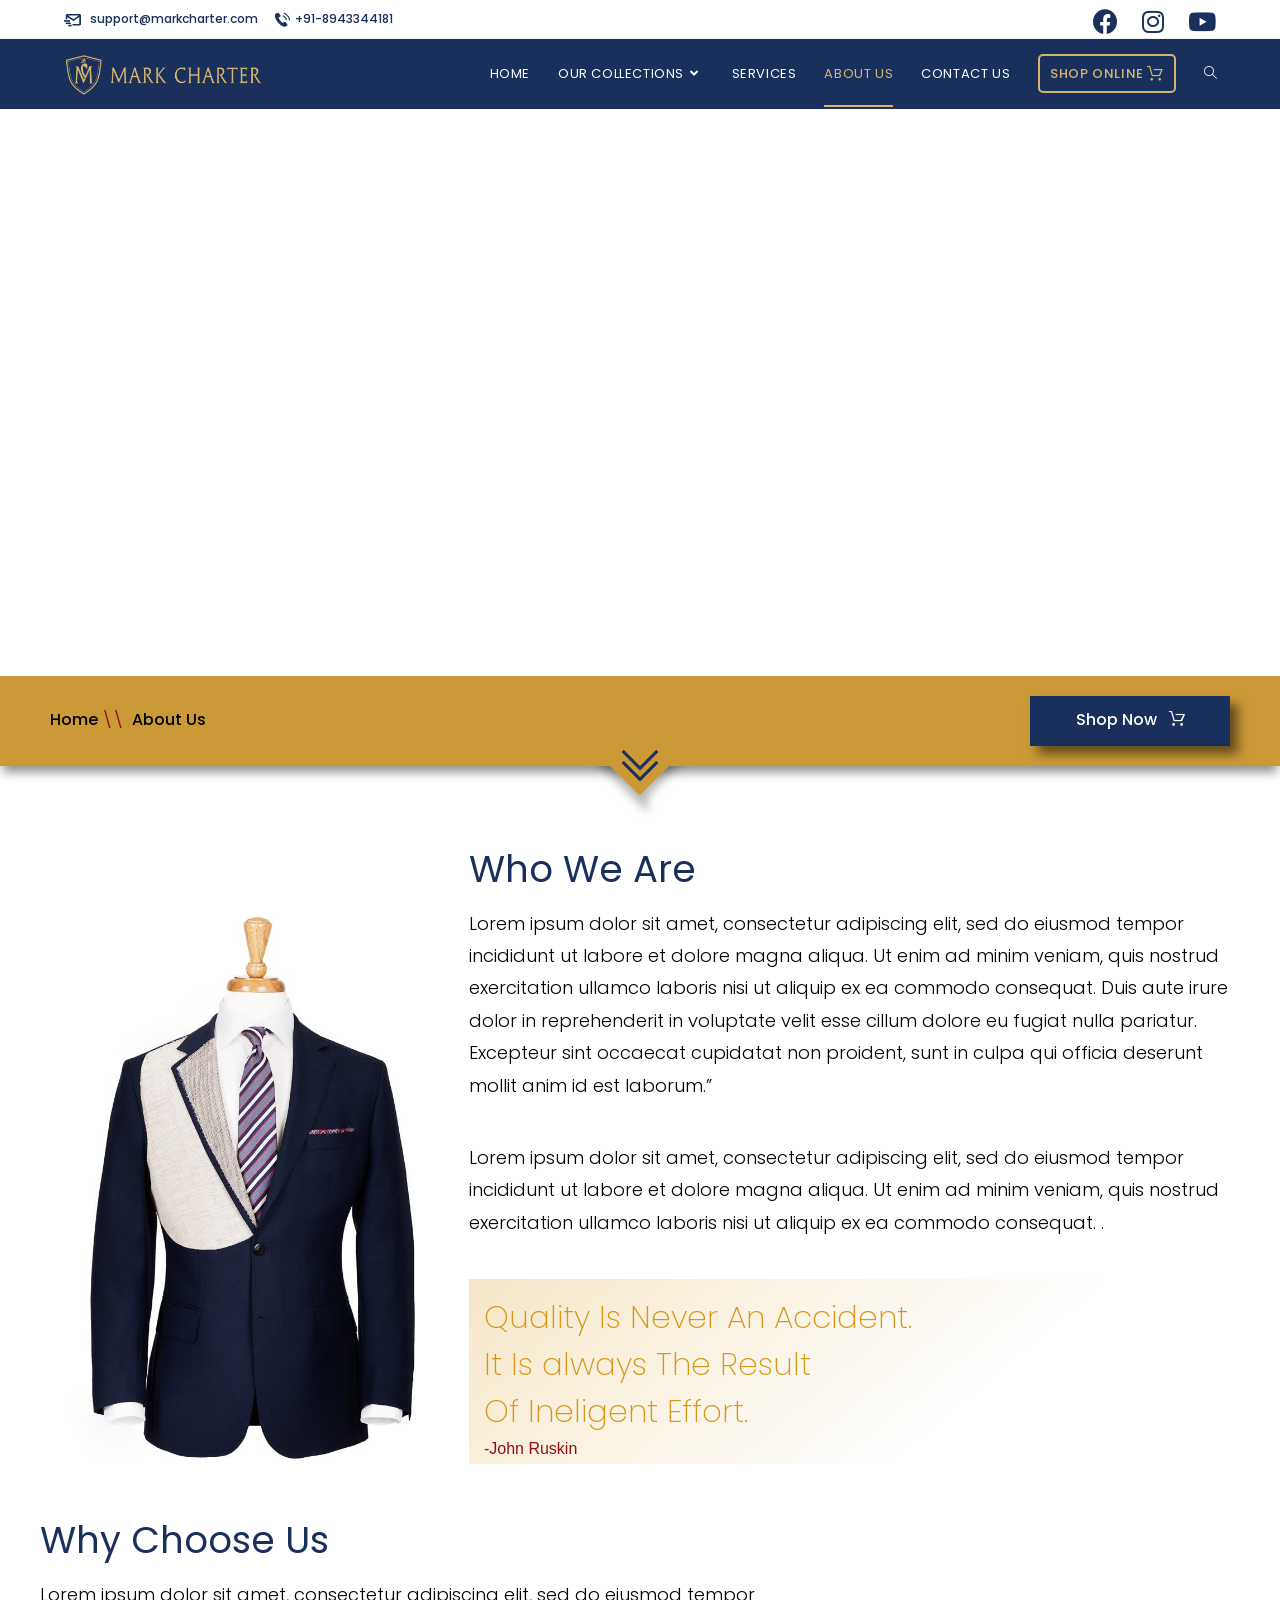
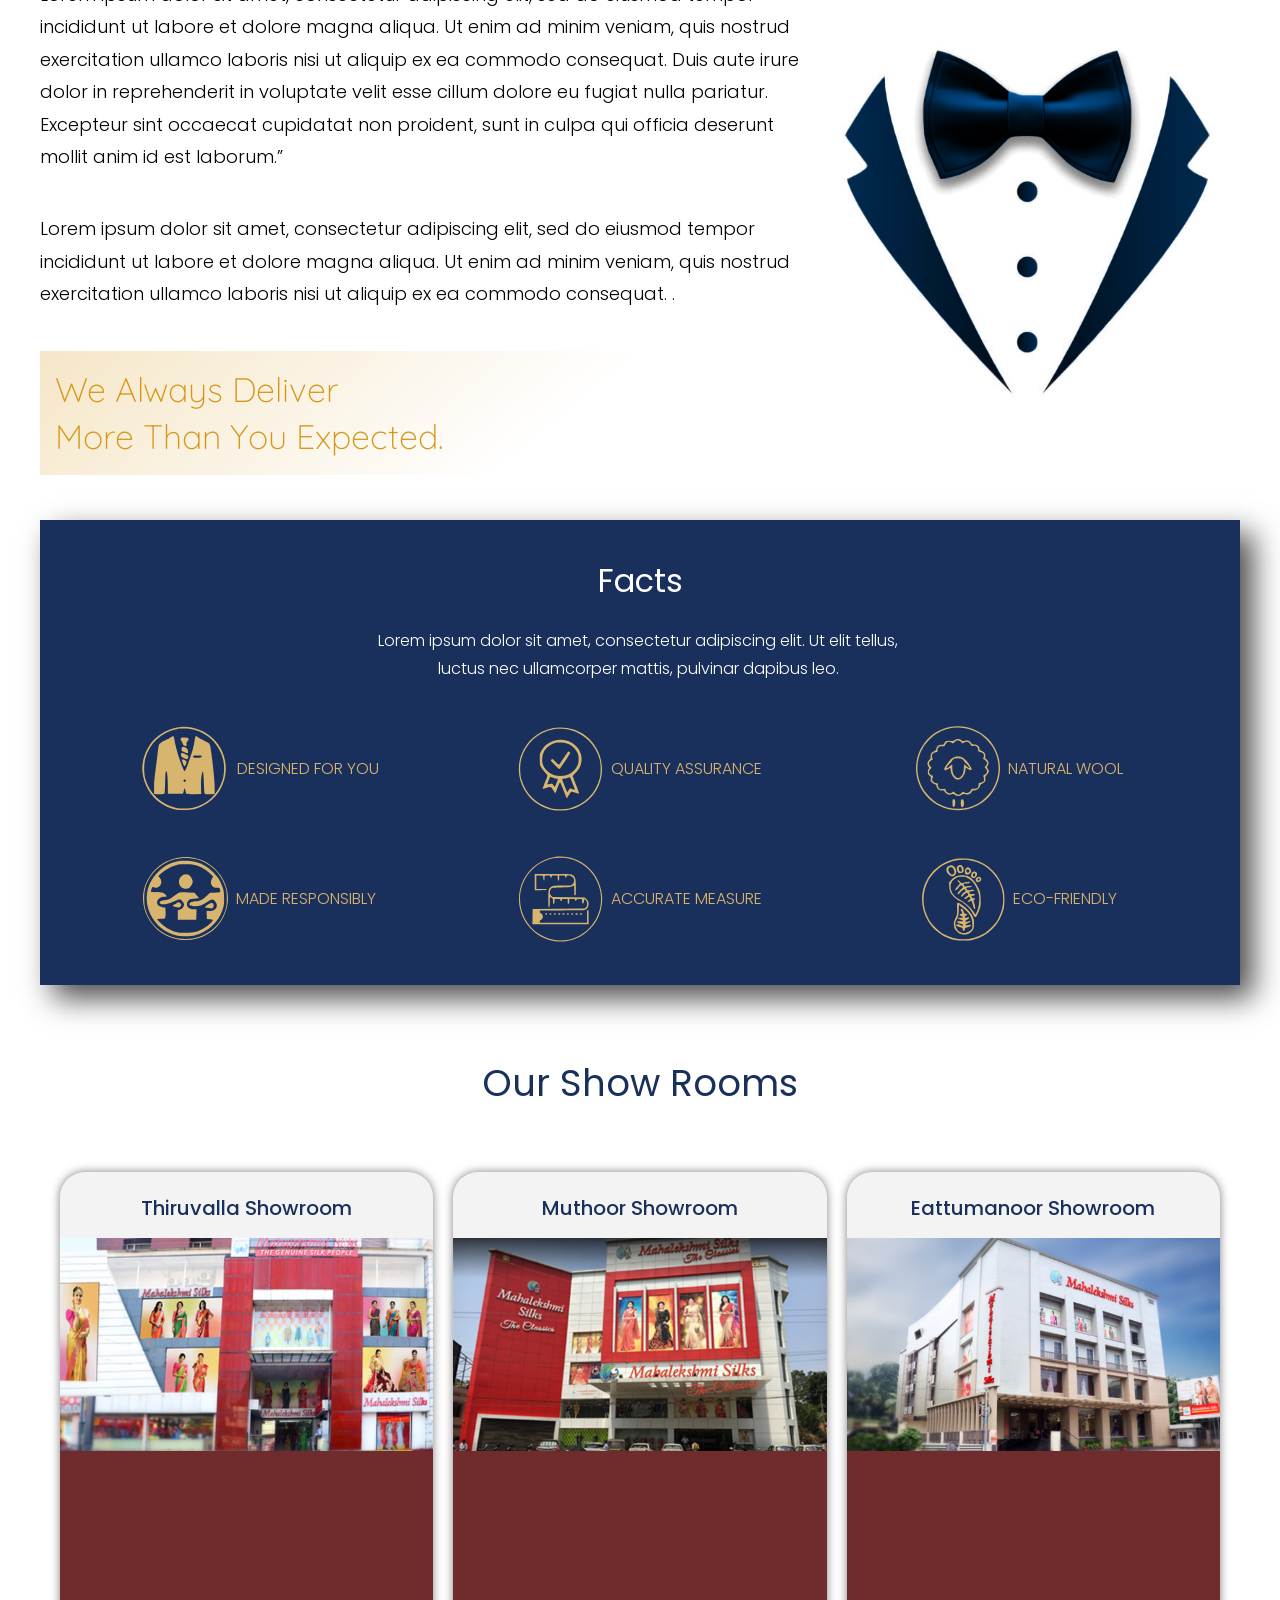
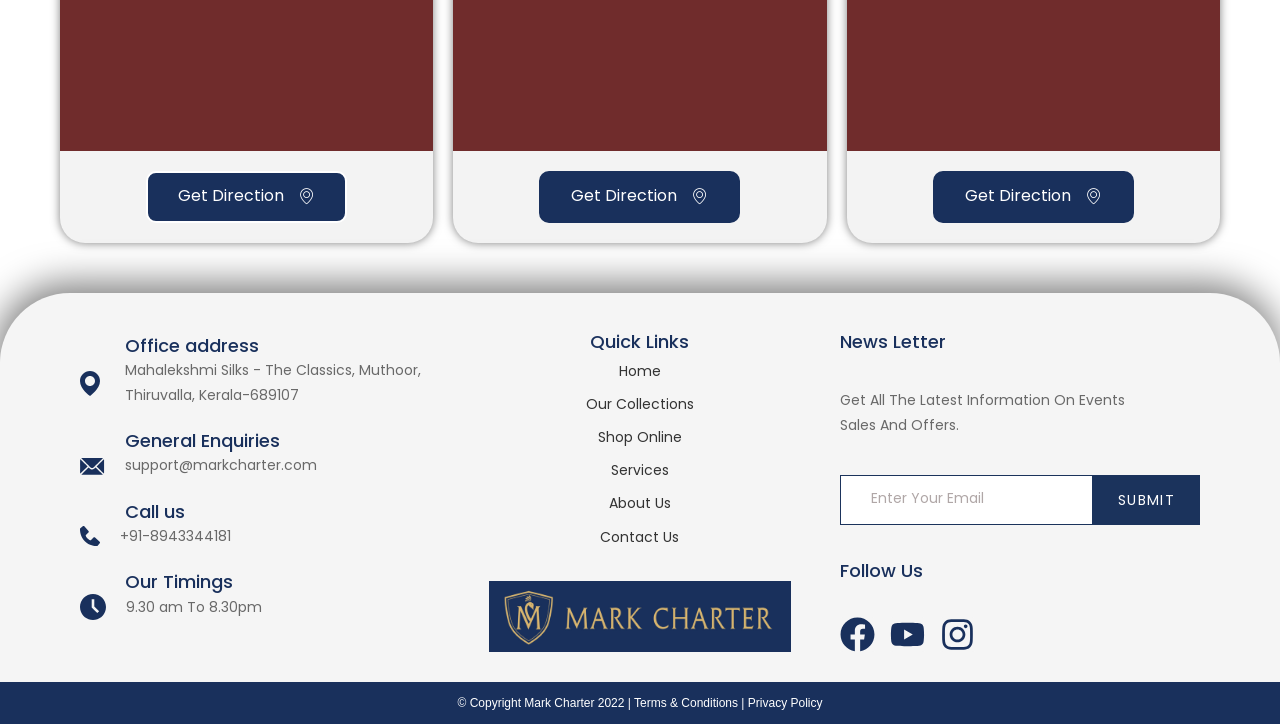
<file: mark_charter/about-us/index.html>
<!DOCTYPE html>
<html class="html" lang="en-US">
<head>
	<meta charset="UTF-8">
	

	<title>ABOUT US – Mark Charter</title>
<meta name="robots" content="max-image-preview:large">
<meta name="viewport" content="width=device-width, initial-scale=1"><link rel="dns-prefetch" href="//fonts.googleapis.com">
<link rel="dns-prefetch" href="//s.w.org">


<link rel="stylesheet" id="wp-block-library-css" href="../../../wp-includes/css/dist/block-library/style.min.css" media="all">
<style id="wp-block-library-theme-inline-css">
.wp-block-audio figcaption{color:#555;font-size:13px;text-align:center}.is-dark-theme .wp-block-audio figcaption{color:hsla(0,0%,100%,.65)}.wp-block-code>code{font-family:Menlo,Consolas,monaco,monospace;color:#1e1e1e;padding:.8em 1em;border:1px solid #ddd;border-radius:4px}.wp-block-embed figcaption{color:#555;font-size:13px;text-align:center}.is-dark-theme .wp-block-embed figcaption{color:hsla(0,0%,100%,.65)}.blocks-gallery-caption{color:#555;font-size:13px;text-align:center}.is-dark-theme .blocks-gallery-caption{color:hsla(0,0%,100%,.65)}.wp-block-image figcaption{color:#555;font-size:13px;text-align:center}.is-dark-theme .wp-block-image figcaption{color:hsla(0,0%,100%,.65)}.wp-block-pullquote{border-top:4px solid;border-bottom:4px solid;margin-bottom:1.75em;color:currentColor}.wp-block-pullquote__citation,.wp-block-pullquote cite,.wp-block-pullquote footer{color:currentColor;text-transform:uppercase;font-size:.8125em;font-style:normal}.wp-block-quote{border-left:.25em solid;margin:0 0 1.75em;padding-left:1em}.wp-block-quote cite,.wp-block-quote footer{color:currentColor;font-size:.8125em;position:relative;font-style:normal}.wp-block-quote.has-text-align-right{border-left:none;border-right:.25em solid;padding-left:0;padding-right:1em}.wp-block-quote.has-text-align-center{border:none;padding-left:0}.wp-block-quote.is-large,.wp-block-quote.is-style-large,.wp-block-quote.is-style-plain{border:none}.wp-block-search .wp-block-search__label{font-weight:700}.wp-block-group:where(.has-background){padding:1.25em 2.375em}.wp-block-separator{border:none;border-bottom:2px solid;margin-left:auto;margin-right:auto;opacity:.4}.wp-block-separator:not(.is-style-wide):not(.is-style-dots){width:100px}.wp-block-separator.has-background:not(.is-style-dots){border-bottom:none;height:1px}.wp-block-separator.has-background:not(.is-style-wide):not(.is-style-dots){height:2px}.wp-block-table thead{border-bottom:3px solid}.wp-block-table tfoot{border-top:3px solid}.wp-block-table td,.wp-block-table th{padding:.5em;border:1px solid;word-break:normal}.wp-block-table figcaption{color:#555;font-size:13px;text-align:center}.is-dark-theme .wp-block-table figcaption{color:hsla(0,0%,100%,.65)}.wp-block-video figcaption{color:#555;font-size:13px;text-align:center}.is-dark-theme .wp-block-video figcaption{color:hsla(0,0%,100%,.65)}.wp-block-template-part.has-background{padding:1.25em 2.375em;margin-top:0;margin-bottom:0}
</style>
<style id="global-styles-inline-css">
body{--wp--preset--color--black: #000000;--wp--preset--color--cyan-bluish-gray: #abb8c3;--wp--preset--color--white: #ffffff;--wp--preset--color--pale-pink: #f78da7;--wp--preset--color--vivid-red: #cf2e2e;--wp--preset--color--luminous-vivid-orange: #ff6900;--wp--preset--color--luminous-vivid-amber: #fcb900;--wp--preset--color--light-green-cyan: #7bdcb5;--wp--preset--color--vivid-green-cyan: #00d084;--wp--preset--color--pale-cyan-blue: #8ed1fc;--wp--preset--color--vivid-cyan-blue: #0693e3;--wp--preset--color--vivid-purple: #9b51e0;--wp--preset--gradient--vivid-cyan-blue-to-vivid-purple: linear-gradient(135deg,rgba(6,147,227,1) 0%,rgb(155,81,224) 100%);--wp--preset--gradient--light-green-cyan-to-vivid-green-cyan: linear-gradient(135deg,rgb(122,220,180) 0%,rgb(0,208,130) 100%);--wp--preset--gradient--luminous-vivid-amber-to-luminous-vivid-orange: linear-gradient(135deg,rgba(252,185,0,1) 0%,rgba(255,105,0,1) 100%);--wp--preset--gradient--luminous-vivid-orange-to-vivid-red: linear-gradient(135deg,rgba(255,105,0,1) 0%,rgb(207,46,46) 100%);--wp--preset--gradient--very-light-gray-to-cyan-bluish-gray: linear-gradient(135deg,rgb(238,238,238) 0%,rgb(169,184,195) 100%);--wp--preset--gradient--cool-to-warm-spectrum: linear-gradient(135deg,rgb(74,234,220) 0%,rgb(151,120,209) 20%,rgb(207,42,186) 40%,rgb(238,44,130) 60%,rgb(251,105,98) 80%,rgb(254,248,76) 100%);--wp--preset--gradient--blush-light-purple: linear-gradient(135deg,rgb(255,206,236) 0%,rgb(152,150,240) 100%);--wp--preset--gradient--blush-bordeaux: linear-gradient(135deg,rgb(254,205,165) 0%,rgb(254,45,45) 50%,rgb(107,0,62) 100%);--wp--preset--gradient--luminous-dusk: linear-gradient(135deg,rgb(255,203,112) 0%,rgb(199,81,192) 50%,rgb(65,88,208) 100%);--wp--preset--gradient--pale-ocean: linear-gradient(135deg,rgb(255,245,203) 0%,rgb(182,227,212) 50%,rgb(51,167,181) 100%);--wp--preset--gradient--electric-grass: linear-gradient(135deg,rgb(202,248,128) 0%,rgb(113,206,126) 100%);--wp--preset--gradient--midnight: linear-gradient(135deg,rgb(2,3,129) 0%,rgb(40,116,252) 100%);--wp--preset--duotone--dark-grayscale: url('#wp-duotone-dark-grayscale');--wp--preset--duotone--grayscale: url('#wp-duotone-grayscale');--wp--preset--duotone--purple-yellow: url('#wp-duotone-purple-yellow');--wp--preset--duotone--blue-red: url('#wp-duotone-blue-red');--wp--preset--duotone--midnight: url('#wp-duotone-midnight');--wp--preset--duotone--magenta-yellow: url('#wp-duotone-magenta-yellow');--wp--preset--duotone--purple-green: url('#wp-duotone-purple-green');--wp--preset--duotone--blue-orange: url('#wp-duotone-blue-orange');--wp--preset--font-size--small: 13px;--wp--preset--font-size--medium: 20px;--wp--preset--font-size--large: 36px;--wp--preset--font-size--x-large: 42px;}.has-black-color{color: var(--wp--preset--color--black) !important;}.has-cyan-bluish-gray-color{color: var(--wp--preset--color--cyan-bluish-gray) !important;}.has-white-color{color: var(--wp--preset--color--white) !important;}.has-pale-pink-color{color: var(--wp--preset--color--pale-pink) !important;}.has-vivid-red-color{color: var(--wp--preset--color--vivid-red) !important;}.has-luminous-vivid-orange-color{color: var(--wp--preset--color--luminous-vivid-orange) !important;}.has-luminous-vivid-amber-color{color: var(--wp--preset--color--luminous-vivid-amber) !important;}.has-light-green-cyan-color{color: var(--wp--preset--color--light-green-cyan) !important;}.has-vivid-green-cyan-color{color: var(--wp--preset--color--vivid-green-cyan) !important;}.has-pale-cyan-blue-color{color: var(--wp--preset--color--pale-cyan-blue) !important;}.has-vivid-cyan-blue-color{color: var(--wp--preset--color--vivid-cyan-blue) !important;}.has-vivid-purple-color{color: var(--wp--preset--color--vivid-purple) !important;}.has-black-background-color{background-color: var(--wp--preset--color--black) !important;}.has-cyan-bluish-gray-background-color{background-color: var(--wp--preset--color--cyan-bluish-gray) !important;}.has-white-background-color{background-color: var(--wp--preset--color--white) !important;}.has-pale-pink-background-color{background-color: var(--wp--preset--color--pale-pink) !important;}.has-vivid-red-background-color{background-color: var(--wp--preset--color--vivid-red) !important;}.has-luminous-vivid-orange-background-color{background-color: var(--wp--preset--color--luminous-vivid-orange) !important;}.has-luminous-vivid-amber-background-color{background-color: var(--wp--preset--color--luminous-vivid-amber) !important;}.has-light-green-cyan-background-color{background-color: var(--wp--preset--color--light-green-cyan) !important;}.has-vivid-green-cyan-background-color{background-color: var(--wp--preset--color--vivid-green-cyan) !important;}.has-pale-cyan-blue-background-color{background-color: var(--wp--preset--color--pale-cyan-blue) !important;}.has-vivid-cyan-blue-background-color{background-color: var(--wp--preset--color--vivid-cyan-blue) !important;}.has-vivid-purple-background-color{background-color: var(--wp--preset--color--vivid-purple) !important;}.has-black-border-color{border-color: var(--wp--preset--color--black) !important;}.has-cyan-bluish-gray-border-color{border-color: var(--wp--preset--color--cyan-bluish-gray) !important;}.has-white-border-color{border-color: var(--wp--preset--color--white) !important;}.has-pale-pink-border-color{border-color: var(--wp--preset--color--pale-pink) !important;}.has-vivid-red-border-color{border-color: var(--wp--preset--color--vivid-red) !important;}.has-luminous-vivid-orange-border-color{border-color: var(--wp--preset--color--luminous-vivid-orange) !important;}.has-luminous-vivid-amber-border-color{border-color: var(--wp--preset--color--luminous-vivid-amber) !important;}.has-light-green-cyan-border-color{border-color: var(--wp--preset--color--light-green-cyan) !important;}.has-vivid-green-cyan-border-color{border-color: var(--wp--preset--color--vivid-green-cyan) !important;}.has-pale-cyan-blue-border-color{border-color: var(--wp--preset--color--pale-cyan-blue) !important;}.has-vivid-cyan-blue-border-color{border-color: var(--wp--preset--color--vivid-cyan-blue) !important;}.has-vivid-purple-border-color{border-color: var(--wp--preset--color--vivid-purple) !important;}.has-vivid-cyan-blue-to-vivid-purple-gradient-background{background: var(--wp--preset--gradient--vivid-cyan-blue-to-vivid-purple) !important;}.has-light-green-cyan-to-vivid-green-cyan-gradient-background{background: var(--wp--preset--gradient--light-green-cyan-to-vivid-green-cyan) !important;}.has-luminous-vivid-amber-to-luminous-vivid-orange-gradient-background{background: var(--wp--preset--gradient--luminous-vivid-amber-to-luminous-vivid-orange) !important;}.has-luminous-vivid-orange-to-vivid-red-gradient-background{background: var(--wp--preset--gradient--luminous-vivid-orange-to-vivid-red) !important;}.has-very-light-gray-to-cyan-bluish-gray-gradient-background{background: var(--wp--preset--gradient--very-light-gray-to-cyan-bluish-gray) !important;}.has-cool-to-warm-spectrum-gradient-background{background: var(--wp--preset--gradient--cool-to-warm-spectrum) !important;}.has-blush-light-purple-gradient-background{background: var(--wp--preset--gradient--blush-light-purple) !important;}.has-blush-bordeaux-gradient-background{background: var(--wp--preset--gradient--blush-bordeaux) !important;}.has-luminous-dusk-gradient-background{background: var(--wp--preset--gradient--luminous-dusk) !important;}.has-pale-ocean-gradient-background{background: var(--wp--preset--gradient--pale-ocean) !important;}.has-electric-grass-gradient-background{background: var(--wp--preset--gradient--electric-grass) !important;}.has-midnight-gradient-background{background: var(--wp--preset--gradient--midnight) !important;}.has-small-font-size{font-size: var(--wp--preset--font-size--small) !important;}.has-medium-font-size{font-size: var(--wp--preset--font-size--medium) !important;}.has-large-font-size{font-size: var(--wp--preset--font-size--large) !important;}.has-x-large-font-size{font-size: var(--wp--preset--font-size--x-large) !important;}
</style>
<link rel="stylesheet" id="contact-form-7-css" href="../../../wp-content/plugins/contact-form-7/includes/css/styles.css" media="all">
<link rel="stylesheet" id="oceanwp-style-css" href="../../../wp-content/themes/oceanwp/assets/css/style.min.css" media="all">
<link rel="stylesheet" id="child-style-css" href="../../../wp-content/themes/oceanwp-child-theme-master/style.css" media="all">
<link rel="stylesheet" id="font-awesome-css" href="../../../wp-content/themes/oceanwp/assets/fonts/fontawesome/css/all.min.css" media="all">
<link rel="stylesheet" id="simple-line-icons-css" href="../../../wp-content/themes/oceanwp/assets/css/third/simple-line-icons.min.css" media="all">
<link rel="stylesheet" id="oceanwp-hamburgers-css" href="../../../wp-content/themes/oceanwp/assets/css/third/hamburgers/hamburgers.min.css" media="all">
<link rel="stylesheet" id="oceanwp-spin-css" href="../../../wp-content/themes/oceanwp/assets/css/third/hamburgers/types/spin.css" media="all">
<link rel="stylesheet" id="fontawesome-css" href="../../../wp-content/themes/oceanwp/inc/customizer/assets/css/fontawesome-all.min.css" media="all">
<link rel="stylesheet" id="oceanwp-google-font-poppins-css" href="//fonts.googleapis.com/css?family=Poppins%3A100%2C200%2C300%2C400%2C500%2C600%2C700%2C800%2C900%2C100i%2C200i%2C300i%2C400i%2C500i%2C600i%2C700i%2C800i%2C900i&subset=latin&display=swap&ver=5.9" media="all">
<link rel="stylesheet" id="elementor-icons-ekiticons-css" href="../../../wp-content/plugins/elementskit-lite/modules/elementskit-icon-pack/assets/css/ekiticons.css" media="all">
<link rel="stylesheet" id="loftloader-lite-animation-css" href="../../../wp-content/plugins/loftloader/assets/css/loftloader.min.css" media="all">
<link rel="stylesheet" id="elementor-icons-css" href="../../../wp-content/plugins/elementor/assets/lib/eicons/css/elementor-icons.min.css" media="all">
<link rel="stylesheet" id="elementor-frontend-css" href="../../../wp-content/plugins/elementor/assets/css/frontend.min.css" media="all">
<style id="elementor-frontend-inline-css">
@font-face{font-family:eicons;src:url(http://OFFLINEZIP.wpsho/wp-content/plugins/elementor/assets/lib/eicons/fonts/eicons.eot?5.10.0);src:url(http://OFFLINEZIP.wpsho/wp-content/plugins/elementor/assets/lib/eicons/fonts/eicons.eot?5.10.0#iefix) format("embedded-opentype"),url(http://OFFLINEZIP.wpsho/wp-content/plugins/elementor/assets/lib/eicons/fonts/eicons.woff2?5.10.0) format("woff2"),url(http://OFFLINEZIP.wpsho/wp-content/plugins/elementor/assets/lib/eicons/fonts/eicons.woff?5.10.0) format("woff"),url(http://OFFLINEZIP.wpsho/wp-content/plugins/elementor/assets/lib/eicons/fonts/eicons.ttf?5.10.0) format("truetype"),url(http://OFFLINEZIP.wpsho/wp-content/plugins/elementor/assets/lib/eicons/fonts/eicons.svg?5.10.0#eicon) format("svg");font-weight:400;font-style:normal}
</style>
<link rel="stylesheet" id="elementor-post-10-css" href="../../../wp-content/uploads/elementor/css/post-10.css" media="all">
<link rel="stylesheet" id="elementor-global-css" href="../../../wp-content/uploads/elementor/css/global.css" media="all">
<link rel="stylesheet" id="elementor-post-28-css" href="../../../wp-content/uploads/elementor/css/post-28.css" media="all">
<link rel="stylesheet" id="ekit-widget-styles-css" href="../../../wp-content/plugins/elementskit-lite/widgets/init/assets/css/widget-styles.css" media="all">
<link rel="stylesheet" id="ekit-responsive-css" href="../../../wp-content/plugins/elementskit-lite/widgets/init/assets/css/responsive.css" media="all">
<link rel="stylesheet" id="oe-widgets-style-css" href="../../../wp-content/plugins/ocean-extra/assets/css/widgets.css" media="all">
<link rel="stylesheet" id="google-fonts-1-css" href="https://fonts.googleapis.com/css?family=Poppins%3A100%2C100italic%2C200%2C200italic%2C300%2C300italic%2C400%2C400italic%2C500%2C500italic%2C600%2C600italic%2C700%2C700italic%2C800%2C800italic%2C900%2C900italic%7CRoboto+Slab%3A100%2C100italic%2C200%2C200italic%2C300%2C300italic%2C400%2C400italic%2C500%2C500italic%2C600%2C600italic%2C700%2C700italic%2C800%2C800italic%2C900%2C900italic%7CRoboto%3A100%2C100italic%2C200%2C200italic%2C300%2C300italic%2C400%2C400italic%2C500%2C500italic%2C600%2C600italic%2C700%2C700italic%2C800%2C800italic%2C900%2C900italic%7CQuicksand%3A100%2C100italic%2C200%2C200italic%2C300%2C300italic%2C400%2C400italic%2C500%2C500italic%2C600%2C600italic%2C700%2C700italic%2C800%2C800italic%2C900%2C900italic&display=auto&ver=5.9" media="all">
<script src="../../../wp-content/themes/oceanwp/assets/js/vendors/smoothscroll.min.js" id="ow-smoothscroll-js"></script>
<script src="../../../wp-includes/js/jquery/jquery.min.js" id="jquery-core-js"></script>
<script src="../../../wp-includes/js/jquery/jquery-migrate.min.js" id="jquery-migrate-js"></script>






<link rel="icon" href="../../../wp-content/uploads/2022/01/facv-icon.jpg" sizes="32x32">
<link rel="icon" href="../../../wp-content/uploads/2022/01/facv-icon.jpg" sizes="192x192">
<link rel="apple-touch-icon" href="../../../wp-content/uploads/2022/01/facv-icon.jpg">
<meta name="msapplication-TileImage" content="../../../wp-content/uploads/2022/01/facv-icon.jpg">
<style id="loftloader-lite-custom-bg-color">#loftloader-wrapper .loader-section {
	background: #000000;
}
</style><style id="loftloader-lite-custom-bg-opacity">#loftloader-wrapper .loader-section {
	opacity: 0.95;
}
</style><style id="loftloader-lite-custom-loader">#loftloader-wrapper.pl-imgloading #loader {
	width: 76px;
}
#loftloader-wrapper.pl-imgloading #loader span {
	background-size: cover;
	background-image: url(http://OFFLINEZIP.wpsho/wp-content/uploads/2022/02/fav.png);
}
</style>		<style id="wp-custom-css">
			/* Header */.sticky{position:fixed !important;top:0;width:100% !important}/* Header link */.text-wrap{border-bottom:2px solid transparent;padding-bottom:22px;transition-duration:0.5s}.text-wrap:hover{transition-duration:0.5s;border-bottom:2px solid #D8B56E}/* shop online button */.wow-modal-id-1 .text-wrap,#mobile-dropdown .wow-modal-id-1 a{background-color:none;color:#D8B56E;;padding:8px 10px;font-weight:500;border:2px solid #D8B56E;border-radius:5px}.wow-modal-id-1 .text-wrap:hover,#mobile-dropdown .wow-modal-id-1 a:hover{box-shadow:0 0 18px 1px rgb(241 174 38 / 39%);background-color:rgba(216,181,110,0.6);color:#19305C;transition:0.4s ease-in}/* End of shop online button *//* Mobile view */.oceanwp-mobile-menu-icon a:focus{outline:none !important}#mobile-dropdown ul li a:focus{outline:none !important}#mobile-dropdown ul li a{text-align:center}#mobile-dropdown .wow-modal-id-1 a{margin:0 auto;max-width:250px}/* End of Mobile view *//* End of header link *//* Highlight using link element */li.current_page_item .text-wrap{color:#D8B56E;border-bottom:2px solid #D8B56E}/* deactivating submenu underline */.sub-menu .text-wrap{border-bottom:none !important}.current_page_parent>:first-child .text-wrap{color:#D8B56E;border-bottom:2px solid #D8B56E}/* News letter form feild */.cf7row{max-width:400px;display:flex;flex-direction:row;margin:0 auto}.feild{flex:2 1 auto}.btn{flex:1 1 auto}.wpcf7-spinner{display:none}/* End of news letter form feild *//* Custom Scroll-bar */::-webkit-scrollbar{width:14px;background:#CDCDCD}::-webkit-scrollbar-thumb{background:#757575;border-radius:15px}/* End of Custom Scrolll Bar *//* Shoponline Modal */.modal_wrapper{font-family:poppins;display:flex;flex-direction:column;justify-content:space-around}.modal_details{display:flex;flex-direction:column;justify-content:space-between;align-items:center;padding:20px 20px 0;min-height:160px}.modal_details h1{color:#19305C;font-weight:400;font-size:36px;text-align:center;line-height:0.8;margin-top:10px}.modal_details p{color:#19305C;font-weight:400;font-size:16px;text-align:center;line-height:1.5}.modal-btn-box{background-color:#19305C;display:flex;justify-content:center;align-items:center;flex-wrap:wrap;gap:15px;border-radius:0 0 23px 23px;min-height:85px;padding:10px}.modal-btn-box a{font-size:16px;font-weight:500;color:#fff;border:2px solid #fff;padding:5px 70px;transition:0.5s ease;border-radius:10px}.modal-btn-box .filled{background-color:#fff;color:#19305C}.modal-btn-box .filled:hover{background-color:#19305C;color:#fff;transition:0.5s ease}.modal-btn-box .hollow:hover{background-color:#fff;color:#19305C;transition:0.5s ease}#wow-modal-close-1{top:9px !important;right:9px !important;}#wow-modal-close-1.mw-close-btn.image:before{background:none !important}/* End of shoponline Modal *//* modal maxwidth */.modal-column{max-width:1440px}/* end modal maxwidth *//* Alert box start */.alert-box{position:fixed;top:0;right:0;z-index:999;display:none}/* Alert box end *//* Social Menu Mob */.mobile-social{display:none}/* End Of social menu mob */@media screen and (max-width:425px){.modal_details h1{font-size:30px}.modal_details p{font-size:14px}.alert-box{width:100%}}@media screen and (max-width:768px){.mobile-social{display:block}}		</style>
		
<style type="text/css">
/* General CSS */#scroll-top{width:45px;height:45px;line-height:45px}#scroll-top{font-size:22px}#scroll-top .owp-icon{width:22px;height:22px}#scroll-top{background-color:rgba(25,48,92,0.7)}#scroll-top:hover{background-color:#19305c}/* Header CSS */#site-logo #site-logo-inner,.oceanwp-social-menu .social-menu-inner,#site-header.full_screen-header .menu-bar-inner,.after-header-content .after-header-content-inner{height:70px}#site-navigation-wrap .dropdown-menu >li >a,.oceanwp-mobile-menu-icon a,.mobile-menu-close,.after-header-content-inner >a{line-height:70px}#site-header,.has-transparent-header .is-sticky #site-header,.has-vh-transparent .is-sticky #site-header.vertical-header,#searchform-header-replace{background-color:#19305c}#site-header.has-header-media .overlay-header-media{background-color:rgba(0,0,0,0.5)}#site-logo #site-logo-inner a img,#site-header.center-header #site-navigation-wrap .middle-site-logo a img{max-width:199px}#site-navigation-wrap .dropdown-menu >li >a{padding:0 14px}#site-navigation-wrap .dropdown-menu >li >a,.oceanwp-mobile-menu-icon a,#searchform-header-replace-close{color:#ffffff}#site-navigation-wrap .dropdown-menu >li >a .owp-icon use,.oceanwp-mobile-menu-icon a .owp-icon use,#searchform-header-replace-close .owp-icon use{stroke:#ffffff}#site-navigation-wrap .dropdown-menu >li >a:hover,.oceanwp-mobile-menu-icon a:hover,#searchform-header-replace-close:hover{color:#d8b56e}#site-navigation-wrap .dropdown-menu >li >a:hover .owp-icon use,.oceanwp-mobile-menu-icon a:hover .owp-icon use,#searchform-header-replace-close:hover .owp-icon use{stroke:#d8b56e}.dropdown-menu .sub-menu,#searchform-dropdown,.current-shop-items-dropdown{border-color:#d8b56e}.dropdown-menu ul li a.menu-link{color:#19305c}.dropdown-menu ul li a.menu-link .owp-icon use{stroke:#19305c}.dropdown-menu ul li a.menu-link:hover{color:#ffffff}.dropdown-menu ul li a.menu-link:hover .owp-icon use{stroke:#ffffff}.dropdown-menu ul li a.menu-link:hover{background-color:#19305c}@media (max-width:1066px){#top-bar-nav,#site-navigation-wrap,.oceanwp-social-menu,.after-header-content{display:none}.center-logo #site-logo{float:none;position:absolute;left:50%;padding:0;-webkit-transform:translateX(-50%);transform:translateX(-50%)}#site-header.center-header #site-logo,.oceanwp-mobile-menu-icon,#oceanwp-cart-sidebar-wrap{display:block}body.vertical-header-style #outer-wrap{margin:0 !important}#site-header.vertical-header{position:relative;width:100%;left:0 !important;right:0 !important}#site-header.vertical-header .has-template >#site-logo{display:block}#site-header.vertical-header #site-header-inner{display:-webkit-box;display:-webkit-flex;display:-ms-flexbox;display:flex;-webkit-align-items:center;align-items:center;padding:0;max-width:90%}#site-header.vertical-header #site-header-inner >*:not(.oceanwp-mobile-menu-icon){display:none}#site-header.vertical-header #site-header-inner >*{padding:0 !important}#site-header.vertical-header #site-header-inner #site-logo{display:block;margin:0;width:50%;text-align:left}body.rtl #site-header.vertical-header #site-header-inner #site-logo{text-align:right}#site-header.vertical-header #site-header-inner .oceanwp-mobile-menu-icon{width:50%;text-align:right}body.rtl #site-header.vertical-header #site-header-inner .oceanwp-mobile-menu-icon{text-align:left}#site-header.vertical-header .vertical-toggle,body.vertical-header-style.vh-closed #site-header.vertical-header .vertical-toggle{display:none}#site-logo.has-responsive-logo .custom-logo-link{display:none}#site-logo.has-responsive-logo .responsive-logo-link{display:block}.is-sticky #site-logo.has-sticky-logo .responsive-logo-link{display:none}.is-sticky #site-logo.has-responsive-logo .sticky-logo-link{display:block}#top-bar.has-no-content #top-bar-social.top-bar-left,#top-bar.has-no-content #top-bar-social.top-bar-right{position:inherit;left:auto;right:auto;float:none;height:auto;line-height:1.5em;margin-top:0;text-align:center}#top-bar.has-no-content #top-bar-social li{float:none;display:inline-block}.owp-cart-overlay,#side-panel-wrap a.side-panel-btn{display:none !important}}.mobile-menu .hamburger-inner,.mobile-menu .hamburger-inner::before,.mobile-menu .hamburger-inner::after{background-color:#ffffff}#sidr,#mobile-dropdown{background-color:#19305c}#sidr li,#sidr ul,#mobile-dropdown ul li,#mobile-dropdown ul li ul{border-color:rgba(137,137,137,0.17)}body .sidr a,body .sidr-class-dropdown-toggle,#mobile-dropdown ul li a,#mobile-dropdown ul li a .dropdown-toggle,#mobile-fullscreen ul li a,#mobile-fullscreen .oceanwp-social-menu.simple-social ul li a{color:rgba(239,239,239,0.9)}#mobile-fullscreen a.close .close-icon-inner,#mobile-fullscreen a.close .close-icon-inner::after{background-color:rgba(239,239,239,0.9)}body .sidr a:hover,body .sidr-class-dropdown-toggle:hover,body .sidr-class-dropdown-toggle .fa,body .sidr-class-menu-item-has-children.active >a,body .sidr-class-menu-item-has-children.active >a >.sidr-class-dropdown-toggle,#mobile-dropdown ul li a:hover,#mobile-dropdown ul li a .dropdown-toggle:hover,#mobile-dropdown .menu-item-has-children.active >a,#mobile-dropdown .menu-item-has-children.active >a >.dropdown-toggle,#mobile-fullscreen ul li a:hover,#mobile-fullscreen .oceanwp-social-menu.simple-social ul li a:hover{color:#d8b56e}#mobile-fullscreen a.close:hover .close-icon-inner,#mobile-fullscreen a.close:hover .close-icon-inner::after{background-color:#d8b56e}body .sidr-class-mobile-searchform input,#mobile-dropdown #mobile-menu-search form input{background-color:rgba(206,206,206,0.26)}body .sidr-class-mobile-searchform input,body .sidr-class-mobile-searchform input:focus,#mobile-dropdown #mobile-menu-search form input,#mobile-fullscreen #mobile-search input,#mobile-fullscreen #mobile-search label{color:#ffffff}body .sidr-class-mobile-searchform input,#mobile-dropdown #mobile-menu-search form input,#mobile-fullscreen #mobile-search input{border-color:#ffffff}body .sidr-class-mobile-searchform input:focus,#mobile-dropdown #mobile-menu-search form input:focus,#mobile-fullscreen #mobile-search input:focus{border-color:#ffffff}.sidr-class-mobile-searchform button,#mobile-dropdown #mobile-menu-search form button{color:#ffffff}.sidr-class-mobile-searchform button .owp-icon use,#mobile-dropdown #mobile-menu-search form button .owp-icon use{stroke:#ffffff}.sidr-class-mobile-searchform button:hover,#mobile-dropdown #mobile-menu-search form button:hover{color:#d8b56e}.sidr-class-mobile-searchform button:hover .owp-icon use,#mobile-dropdown #mobile-menu-search form button:hover .owp-icon use{stroke:#d8b56e}/* Top Bar CSS */#top-bar-wrap,#top-bar-content strong{color:#19305c}#top-bar-social li a{font-size:25px}#top-bar-social li a{padding:0 12px 0 12px}#top-bar-social li a{color:#19305c}#top-bar-social li a .owp-icon use{stroke:#19305c}#top-bar-social li a:hover{color:#d8b56e!important}#top-bar-social li a:hover .owp-icon use{stroke:#d8b56e!important}/* Footer Widgets CSS */#footer-widgets{background-color:#e5e5e5}/* Footer Bottom CSS */#footer-bottom{background-color:#19305c}#footer-bottom,#footer-bottom p{color:#ffffff}/* Typography CSS */body{color:#910f0f}#site-logo a.site-logo-text{font-family:Poppins;font-weight:500}#top-bar-content,#top-bar-social-alt{font-family:Poppins;font-weight:500;font-style:normal}#site-navigation-wrap .dropdown-menu >li >a,#site-header.full_screen-header .fs-dropdown-menu >li >a,#site-header.top-header #site-navigation-wrap .dropdown-menu >li >a,#site-header.center-header #site-navigation-wrap .dropdown-menu >li >a,#site-header.medium-header #site-navigation-wrap .dropdown-menu >li >a,.oceanwp-mobile-menu-icon a{font-family:Poppins;font-weight:400}.dropdown-menu ul li a.menu-link,#site-header.full_screen-header .fs-dropdown-menu ul.sub-menu li a{font-family:Poppins;font-weight:500;font-size:13px}
</style></head>

<body class="page-template page-template-elementor_header_footer page page-id-28 wp-custom-logo wp-embed-responsive oceanwp-theme dropdown-mobile no-header-border has-sidebar content-right-sidebar has-topbar page-header-disabled has-breadcrumbs loftloader-lite-enabled elementor-default elementor-template-full-width elementor-kit-10 elementor-page elementor-page-28" itemscope="itemscope" itemtype="https://schema.org/WebPage"><div id="loftloader-wrapper" class="pl-imgloading" data-show-close-time="15000" data-max-load-time="15000"><div class="loader-inner"><div id="loader"><div class="imgloading-container"><span style="background-image: url(http://OFFLINEZIP.wpsho/wp-content/uploads/2022/02/fav.png);"></span></div><img width="76" height="69" data-no-lazy="1" class="skip-lazy" alt="loader image" src="../../../wp-content/uploads/2022/02/fav.png"></div></div><div class="loader-section section-fade"></div><div class="loader-close-button" style="display: none;"><span class="screen-reader-text">Close</span></div></div>

	
	
	<div id="outer-wrap" class="site clr">

		<a class="skip-link screen-reader-text" href="#main">Skip to content</a>

		
		<div id="wrap" class="clr">

			

<div id="top-bar-wrap" class="clr hide-tablet-mobile">

	<div id="top-bar" class="clr container">

		
		<div id="top-bar-inner" class="clr">

			
	<div id="top-bar-content" class="clr has-content top-bar-left">

		
		
			
				<span class="topbar-content">

					<span><img src="../../../wp-content/uploads/2022/01/Group-35.png"></span>
  support@markcharter.com    
<span><img src="../../../wp-content/uploads/2022/01/Group.png"></span>
+91-8943344181

				</span>

				
	</div>



<div id="top-bar-social" class="clr top-bar-right">

	<ul class="clr" aria-label="Social links">

		<li class="oceanwp-facebook"><a href="https:/www.facebook.com/mahalekshmisilksindia" aria-label="Facebook (opens in a new tab)" target="_blank" rel="noopener noreferrer"><i class=" fab fa-facebook" aria-hidden="true" role="img"></i></a></li><li class="oceanwp-instagram"><a href="https://www.instagram.com/mahalekshmisilks/" aria-label="Instagram (opens in a new tab)" target="_blank" rel="noopener noreferrer"><i class=" fab fa-instagram" aria-hidden="true" role="img"></i></a></li><li class="oceanwp-youtube"><a href="https://www.youtube.com/user/mahalekshmisilks" aria-label="Youtube (opens in a new tab)" target="_blank" rel="noopener noreferrer"><i class=" fab fa-youtube" aria-hidden="true" role="img"></i></a></li>
	</ul>

</div>

		</div>

		
	</div>

</div>


			
<header id="site-header" class="minimal-header clr" data-height="70" itemscope="itemscope" itemtype="https://schema.org/WPHeader" role="banner">

	
					
			<div id="site-header-inner" class="clr container">

				
				

<div id="site-logo" class="clr" itemscope itemtype="https://schema.org/Brand">

	
	<div id="site-logo-inner" class="clr">

		<a href="../../../index.html" class="custom-logo-link" rel="home"><img width="349" height="91" src="../../../wp-content/uploads/2022/01/mark-charter_logo-1.png" class="custom-logo" alt="Mark Charter"></a>
	</div>

	
	
</div>

			<div id="site-navigation-wrap" class="clr">
			
			
			
			<nav id="site-navigation" class="navigation main-navigation clr" itemscope="itemscope" itemtype="https://schema.org/SiteNavigationElement" role="navigation">

				<ul id="menu-main-menu" class="main-menu dropdown-menu sf-menu"><li id="menu-item-167" class="menu-item menu-item-type-post_type menu-item-object-page menu-item-home menu-item-167"><a href="../../../index.html" class="menu-link"><span class="text-wrap">HOME</span></a></li><li id="menu-item-166" class="menu-item menu-item-type-post_type menu-item-object-page menu-item-has-children dropdown menu-item-166 nav-no-click"><a href="../../../our-collections/index.html" class="menu-link"><span class="text-wrap">OUR COLLECTIONS<i class="nav-arrow fa fa-angle-down" aria-hidden="true" role="img"></i></span></a>
<ul class="sub-menu">
	<li id="menu-item-161" class="menu-item menu-item-type-post_type menu-item-object-page menu-item-161"><a href="../../../mens-suit/index.html" class="menu-link"><span class="text-wrap">MENS SUIT</span></a></li>	<li id="menu-item-160" class="menu-item menu-item-type-post_type menu-item-object-page menu-item-160"><a href="../../../ethnic-wear/index.html" class="menu-link"><span class="text-wrap">ETHNIC WEAR</span></a></li></ul>
</li><li id="menu-item-164" class="menu-item menu-item-type-post_type menu-item-object-page menu-item-164"><a href="../../../show-rooms/index.html" class="menu-link"><span class="text-wrap">SERVICES</span></a></li><li id="menu-item-163" class="menu-item menu-item-type-post_type menu-item-object-page current-menu-item page_item page-item-28 current_page_item menu-item-163"><a href="../../../about-us/index.html" class="menu-link"><span class="text-wrap">ABOUT US</span></a></li><li id="menu-item-162" class="menu-item menu-item-type-post_type menu-item-object-page menu-item-162"><a href="../../../contact-us/index.html" class="menu-link"><span class="text-wrap">CONTACT US</span></a></li><li id="menu-item-1402" class="wow-modal-id-1 menu-item menu-item-type-custom menu-item-object-custom menu-item-1402"><a href="#" class="menu-link"><span class="text-wrap">SHOP ONLINE <i class="elementor-icons-manager__tab__item__icon icon icon-online-shopping-cart"></i></span></a></li><li class="search-toggle-li"><a href="javascript:void(0)" class="site-search-toggle search-dropdown-toggle" aria-label="Search website"><i class=" icon-magnifier" aria-hidden="true" role="img"></i></a></li></ul>
<div id="searchform-dropdown" class="header-searchform-wrap clr">
	
<form role="search" method="get" class="searchform" action="http://OFFLINEZIP.wpsho/">
	<label for="ocean-search-form-1">
		<span class="screen-reader-text">Search this website</span>
		<input type="search" id="ocean-search-form-1" class="field" autocomplete="off" placeholder="Search" name="s">
			</label>
	</form>
</div>

			</nav>

			
			
					</div>
			
		
	
				
	
	<div class="oceanwp-mobile-menu-icon clr mobile-right">

		
		
		
		<a href="javascript:void(0)" class="mobile-menu" aria-label="Mobile Menu">
							<div class="hamburger hamburger--spin" aria-expanded="false">
					<div class="hamburger-box">
						<div class="hamburger-inner"></div>
					</div>
				</div>
						</a>

		
		
		
	</div>

	

			</div>

			
<div id="mobile-dropdown" class="clr">

	<nav class="clr" itemscope="itemscope" itemtype="https://schema.org/SiteNavigationElement">

		<ul id="menu-main-menu-1" class="menu"><li class="menu-item menu-item-type-post_type menu-item-object-page menu-item-home menu-item-167"><a href="../../../index.html">HOME</a></li>
<li class="menu-item menu-item-type-post_type menu-item-object-page menu-item-has-children menu-item-166"><a href="../../../our-collections/index.html">OUR COLLECTIONS</a>
<ul class="sub-menu">
	<li class="menu-item menu-item-type-post_type menu-item-object-page menu-item-161"><a href="../../../mens-suit/index.html">MENS SUIT</a></li>
	<li class="menu-item menu-item-type-post_type menu-item-object-page menu-item-160"><a href="../../../ethnic-wear/index.html">ETHNIC WEAR</a></li>
</ul>
</li>
<li class="menu-item menu-item-type-post_type menu-item-object-page menu-item-164"><a href="../../../show-rooms/index.html">SERVICES</a></li>
<li class="menu-item menu-item-type-post_type menu-item-object-page current-menu-item page_item page-item-28 current_page_item menu-item-163"><a href="../../../about-us/index.html" aria-current="page">ABOUT US</a></li>
<li class="menu-item menu-item-type-post_type menu-item-object-page menu-item-162"><a href="../../../contact-us/index.html">CONTACT US</a></li>
<li class="wow-modal-id-1 menu-item menu-item-type-custom menu-item-object-custom menu-item-1402"><a href="#">SHOP ONLINE <i class="elementor-icons-manager__tab__item__icon icon icon-online-shopping-cart"></i></a></li>
<li class="search-toggle-li"><a href="javascript:void(0)" class="site-search-toggle search-dropdown-toggle" aria-label="Search website"><i class=" icon-magnifier" aria-hidden="true" role="img"></i></a></li></ul>
<div id="mobile-menu-search" class="clr">
	<form aria-label="Search this website" method="get" action="http://OFFLINEZIP.wpsho/" class="mobile-searchform" role="search">
		<input aria-label="Insert search query" value="" class="field" id="ocean-mobile-search-2" type="search" name="s" autocomplete="off" placeholder="Search">
		<button aria-label="Submit search" type="submit" class="searchform-submit">
			<i class=" icon-magnifier" aria-hidden="true" role="img"></i>		</button>
					</form>
</div>

	</nav>

</div>

			
			
		
		
</header>


			
			<main id="main" class="site-main clr" role="main">

						<div data-elementor-type="wp-page" data-elementor-id="28" class="elementor elementor-28" data-elementor-settings="[]">
							<div class="elementor-section-wrap">
							<section class="elementor-section elementor-top-section elementor-element elementor-element-49cfe6b5 elementor-section-full_width elementor-section-height-min-height elementor-section-height-default elementor-section-items-middle" data-id="49cfe6b5" data-element_type="section" data-settings='{"background_background":"slideshow","background_slideshow_gallery":[{"id":3052,"url":"http:\/\/OFFLINEZIP.wpshowp-content\/uploads\/2022\/01\/blue-men-sharp-eye.jpg"}],"background_slideshow_ken_burns":"yes","background_slideshow_loop":"yes","background_slideshow_slide_duration":5000,"background_slideshow_slide_transition":"fade","background_slideshow_transition_duration":500,"background_slideshow_ken_burns_zoom_direction":"in"}'>
						<div class="elementor-container elementor-column-gap-default">
					<div class="elementor-column elementor-col-100 elementor-top-column elementor-element elementor-element-29fc1040" data-id="29fc1040" data-element_type="column" data-settings='{"background_background":"slideshow","background_slideshow_gallery":[],"background_slideshow_loop":"yes","background_slideshow_slide_duration":5000,"background_slideshow_slide_transition":"fade","background_slideshow_transition_duration":500}'>
			<div class="elementor-widget-wrap elementor-element-populated">
								<div class="elementor-element elementor-element-bcd37e6 elementor-widget__width-initial elementor-fixed elementor-hidden-desktop elementor-shape-rounded elementor-grid-0 e-grid-align-center elementor-widget elementor-widget-social-icons" data-id="bcd37e6" data-element_type="widget" data-settings='{"_position":"fixed"}' data-widget_type="social-icons.default">
				<div class="elementor-widget-container">
					<div class="elementor-social-icons-wrapper elementor-grid">
							<span class="elementor-grid-item">
					<a class="elementor-icon elementor-social-icon elementor-social-icon-facebook elementor-repeater-item-8ed6db1" target="_blank">
						<span class="elementor-screen-only">Facebook</span>
						<svg class="e-font-icon-svg"><use xlink:href="#fab-facebook"></use></svg>					</a>
				</span>
							<span class="elementor-grid-item">
					<a class="elementor-icon elementor-social-icon elementor-social-icon-youtube elementor-repeater-item-f2b8045" target="_blank">
						<span class="elementor-screen-only">Youtube</span>
						<svg class="e-font-icon-svg"><use xlink:href="#fab-youtube"></use></svg>					</a>
				</span>
							<span class="elementor-grid-item">
					<a class="elementor-icon elementor-social-icon elementor-social-icon-instagram elementor-repeater-item-968d155" target="_blank">
						<span class="elementor-screen-only">Instagram</span>
						<svg class="e-font-icon-svg"><use xlink:href="#fab-instagram"></use></svg>					</a>
				</span>
					</div>
				</div>
				</div>
					</div>
		</div>
							</div>
		</section>
				<section class="elementor-section elementor-top-section elementor-element elementor-element-5a8f7c94 elementor-section-full_width elementor-section-height-default elementor-section-height-default" data-id="5a8f7c94" data-element_type="section" data-settings='{"background_background":"classic"}'>
						<div class="elementor-container elementor-column-gap-default">
					<div class="elementor-column elementor-col-100 elementor-top-column elementor-element elementor-element-74bef217" data-id="74bef217" data-element_type="column">
			<div class="elementor-widget-wrap elementor-element-populated">
								<div class="elementor-element elementor-element-469e46f6 elementor-widget elementor-widget-html" data-id="469e46f6" data-element_type="widget" data-widget_type="html.default">
				<div class="elementor-widget-container">
			<div class="arrow-prompt">
    <span>
        <a class="active-link" href="../../../index.html">Home</a>  \\   
        <a>About Us</a>
    </span>
    <div class="scroll-prompt" scroll-prompt="" ng-show="showPrompt" style="opacity: 1;">
    <a href="#content-start"><div class="arrow-container">
        
        <div class="scroll-prompt-arrow"><div></div></div>
         <div class="scroll-prompt-arrow"><div></div></div>
    </div></a>
    </div>
    <span class="shop-now-btn">
        <a class=" wow-modal-id-1" href="https://shopmahalekshmisilks.com/" target="_blank">Shop Now  
        <i class="elementor-icons-manager__tab__item__icon icon icon-online-shopping-cart"></i></a>
    </span>
</div>

<style>
    .arrow-prompt{
        font-family: poppins;
        font-size: 16px;
        margin:0 auto;
        max-width: 1200px;
        padding:20px 0px;
        display:flex;
        justify-content: space-between;
        position: relative;
        background-color: #CC9937;
       
    }
     .arrow-prompt span{
        margin:0 10px;
        display: flex;
        align-items: center;
        justify-content: center
       
    }
     .arrow-prompt a{
         color: #000;
         font-weight: 500;
     }
     .arrow-prompt::after,.arrow-prompt::before{
         content: '';
         position: absolute;
         width:60px;
         height:30px;
         background-color: #CC9937;
         bottom:0;
         z-index: -1;
         border-radius:2px;
     }
     .arrow-prompt::before{
         right:49.99%;
         transform:skew(0,45deg);
         box-shadow: 8px 8px 8px  rgba(0,0,0,0.3);
     }
     .arrow-prompt::after{
         left:49.91%;
         transform:skew(0,-45deg);
         box-shadow: 8px 8px 8px  rgba(0,0,0,0.3);
     }
    .active-link:hover{
        font-weight: 600;
        color: #19305C;
    }
     .scroll-prompt {
	position:absolute;
	z-index: 998;
	left: 50%;
	bottom:30%;
	width: 10px;
	height: 10px;
	transform: translate(-130%,-50%);
     }
	.arrow-container {
		position: absolute;
		top: 15px;
		left: 0;
		animation-name: bounce;
		animation-duration: 1.5s;
		animation-iteration-count: infinite;
		
	}
	.scroll-prompt-arrow {
		animation-name: opacity;
		animation-duration: 1.5s;
		animation-iteration-count: infinite;
	}
	
	.scroll-prompt-arrow:last-child {
		animation-direction: reverse;
		margin-top: -15px;
	}
	.scroll-prompt-arrow > div {
		width: 26px;
		height: 26px;
		border-right: 3px solid #19305C;
		border-bottom: 3px solid #19305C;
		transform: rotate(45deg) translateZ(1px);
	}
}

@keyframes opacity {
	0% {
		opacity: 0;
	}

	10% {
		opacity: 0.1;
	}

	20% {
		opacity: 0.2;
	}

	30% {
		opacity: 0.3;
	}

	40% {
		opacity: 0.4;
	}

	50% {
		opacity: 0.5;
	}

	60% {
		opacity: 0.6;
	}

	70% {
		opacity: 0.7;
	}

	80% {
		opacity: 0.8;
	}

	90% {
		opacity: 0.9;
	}

	100% {
		opacity: 1;
	}
}

@keyframes bounce {
	0% {
		transform: translateY(0);
	}

	10% {
		transform: translateY(3px);
	}

	20% {
		transform: translateY(6px);
	}

	30% {
		transform: translateY(9px);
	}

	40% {
		transform: translateY(12px);
	}

	50% {
		transform: translateY(15px);
	}

	60% {
		transform: translateY(18px);
	}

	70% {
		transform: translateY(21px);
	}

	80% {
		transform: translateY(24px);
	}

	90% {
		transform: translateY(27px);
	}

	100% {
		transform: translateY(30px);
	}
}
.shop-now-btn{
    text-align: center;
    right:0;
    border: 2px solid  #19305C;
    padding: 5px 20px;
    background-color:  #19305C;
    min-width: 200px;
    height:50px;
    box-shadow: 8px 8px 10px 0px rgb(0 0 0 / 50%);
}
.shop-now-btn a{
    font-size:16px;
    color:#fff;
}
.shop-now-btn:hover{
   border: 3px solid  #19305C;
   background-color: #fff;
   transition: 0.4s ease-in;
   animation-name: push;
		animation-duration: .3s;
		animation-timing-function: linear;
		animation-iteration-count: 1;
}
@keyframes push {
	50% {
		transform: scale(.9);
	}

	100% {
		transform: scale(1);
	}
}
.shop-now-btn:hover a{
    color: #19305C;
}
@media screen and (max-width: 425px){
    .scroll-prompt{
        display: none;
    }
    .arrow-prompt::after,.arrow-prompt::before{
        display: none;
    }
    .arrow-prompt{
        align-items: center;
        flex-direction: column;
        row-gap: 15px;
    }
}

     
</style>		</div>
				</div>
					</div>
		</div>
							</div>
		</section>
				<section class="elementor-section elementor-top-section elementor-element elementor-element-b33e672 elementor-section-boxed elementor-section-height-default elementor-section-height-default" data-id="b33e672" data-element_type="section">
						<div class="elementor-container elementor-column-gap-default">
					<div class="elementor-column elementor-col-100 elementor-top-column elementor-element elementor-element-fda549f" data-id="fda549f" data-element_type="column">
			<div class="elementor-widget-wrap elementor-element-populated">
								<section class="elementor-section elementor-inner-section elementor-element elementor-element-fc08e2e elementor-section-boxed elementor-section-height-default elementor-section-height-default" data-id="fc08e2e" data-element_type="section" id="content-start">
						<div class="elementor-container elementor-column-gap-default">
					<div class="elementor-column elementor-col-50 elementor-inner-column elementor-element elementor-element-ae728a4" data-id="ae728a4" data-element_type="column">
			<div class="elementor-widget-wrap elementor-element-populated">
								<div class="elementor-element elementor-element-8b421cb animated-slow elementor-invisible elementor-widget elementor-widget-image" data-id="8b421cb" data-element_type="widget" data-settings='{"_animation":"swing","_animation_delay":400}' data-widget_type="image.default">
				<div class="elementor-widget-container">
															<img width="630" height="1024" src="../../../wp-content/uploads/2022/01/half-canvas-2-v3.jpg" class="attachment-large size-large" alt="" loading="lazy">															</div>
				</div>
					</div>
		</div>
				<div class="elementor-column elementor-col-50 elementor-inner-column elementor-element elementor-element-af64fff" data-id="af64fff" data-element_type="column">
			<div class="elementor-widget-wrap elementor-element-populated">
								<div class="elementor-element elementor-element-e1815dc animated-slow elementor-invisible elementor-widget elementor-widget-heading" data-id="e1815dc" data-element_type="widget" data-settings='{"_animation":"fadeInDown","_animation_delay":200}' data-widget_type="heading.default">
				<div class="elementor-widget-container">
			<h2 class="elementor-heading-title elementor-size-default">Who We Are</h2>		</div>
				</div>
				<div class="elementor-element elementor-element-e259433 elementor-widget elementor-widget-text-editor" data-id="e259433" data-element_type="widget" data-widget_type="text-editor.default">
				<div class="elementor-widget-container">
							<p><span style="white-space: pre-wrap;">Lorem ipsum dolor sit amet, consectetur adipiscing elit, sed do eiusmod tempor incididunt ut labore et dolore magna aliqua. Ut enim ad minim veniam, quis nostrud exercitation ullamco laboris nisi ut aliquip ex ea commodo consequat. Duis aute irure dolor in reprehenderit in voluptate velit esse cillum dolore eu fugiat nulla pariatur. Excepteur sint occaecat cupidatat non proident, sunt in culpa qui officia deserunt mollit anim id est laborum.”</span></p>						</div>
				</div>
				<div class="elementor-element elementor-element-67cbfd1 elementor-widget elementor-widget-text-editor" data-id="67cbfd1" data-element_type="widget" data-widget_type="text-editor.default">
				<div class="elementor-widget-container">
							<p><span style="white-space: pre-wrap;">Lorem ipsum dolor sit amet, consectetur adipiscing elit, sed do eiusmod tempor incididunt ut labore et dolore magna aliqua. Ut enim ad minim veniam, quis nostrud exercitation ullamco laboris nisi ut aliquip ex ea commodo consequat. .</span></p>						</div>
				</div>
				<div class="elementor-element elementor-element-4ad1cea elementor-widget elementor-widget-heading" data-id="4ad1cea" data-element_type="widget" data-widget_type="heading.default">
				<div class="elementor-widget-container">
			<h2 class="elementor-heading-title elementor-size-default">Quality Is Never An Accident.<br>
It Is always The Result<br>
Of Ineligent Effort.
 <br></h2><p style="font-size:16px;color:#oo">-John Ruskin</p>		</div>
				</div>
					</div>
		</div>
							</div>
		</section>
				<section class="elementor-section elementor-inner-section elementor-element elementor-element-48471fc elementor-section-boxed elementor-section-height-default elementor-section-height-default" data-id="48471fc" data-element_type="section">
						<div class="elementor-container elementor-column-gap-no">
					<div class="elementor-column elementor-col-50 elementor-inner-column elementor-element elementor-element-28d829e" data-id="28d829e" data-element_type="column">
			<div class="elementor-widget-wrap elementor-element-populated">
								<div class="elementor-element elementor-element-375e9c8 animated-slow elementor-invisible elementor-widget elementor-widget-heading" data-id="375e9c8" data-element_type="widget" data-settings='{"_animation":"fadeInDown","_animation_delay":200}' data-widget_type="heading.default">
				<div class="elementor-widget-container">
			<h2 class="elementor-heading-title elementor-size-default">Why Choose Us</h2>		</div>
				</div>
				<div class="elementor-element elementor-element-378af6b elementor-widget elementor-widget-text-editor" data-id="378af6b" data-element_type="widget" data-widget_type="text-editor.default">
				<div class="elementor-widget-container">
							<p><span style="white-space: pre-wrap;">Lorem ipsum dolor sit amet, consectetur adipiscing elit, sed do eiusmod tempor incididunt ut labore et dolore magna aliqua. Ut enim ad minim veniam, quis nostrud exercitation ullamco laboris nisi ut aliquip ex ea commodo consequat. Duis aute irure dolor in reprehenderit in voluptate velit esse cillum dolore eu fugiat nulla pariatur. Excepteur sint occaecat cupidatat non proident, sunt in culpa qui officia deserunt mollit anim id est laborum.”</span></p>						</div>
				</div>
				<div class="elementor-element elementor-element-ae7b318 elementor-widget elementor-widget-text-editor" data-id="ae7b318" data-element_type="widget" data-widget_type="text-editor.default">
				<div class="elementor-widget-container">
							<p><span style="white-space: pre-wrap;">Lorem ipsum dolor sit amet, consectetur adipiscing elit, sed do eiusmod tempor incididunt ut labore et dolore magna aliqua. Ut enim ad minim veniam, quis nostrud exercitation ullamco laboris nisi ut aliquip ex ea commodo consequat. .</span></p>						</div>
				</div>
				<div class="elementor-element elementor-element-ae4fadd elementor-widget elementor-widget-heading" data-id="ae4fadd" data-element_type="widget" data-widget_type="heading.default">
				<div class="elementor-widget-container">
			<h2 class="elementor-heading-title elementor-size-default">We Always Deliver<br>
More Than You Expected.</h2>		</div>
				</div>
				<div class="elementor-element elementor-element-c310c8c elementor-widget elementor-widget-spacer" data-id="c310c8c" data-element_type="widget" data-widget_type="spacer.default">
				<div class="elementor-widget-container">
					<div class="elementor-spacer">
			<div class="elementor-spacer-inner"></div>
		</div>
				</div>
				</div>
					</div>
		</div>
				<div class="elementor-column elementor-col-50 elementor-inner-column elementor-element elementor-element-c270e34" data-id="c270e34" data-element_type="column">
			<div class="elementor-widget-wrap elementor-element-populated">
								<div class="elementor-element elementor-element-5189e72 animated-slow elementor-invisible elementor-widget elementor-widget-image" data-id="5189e72" data-element_type="widget" data-settings='{"_animation":"fadeIn","_animation_delay":400}' data-widget_type="image.default">
				<div class="elementor-widget-container">
															<img width="580" height="504" src="../../../wp-content/uploads/2022/01/suit-vector.jpg" class="attachment-large size-large" alt="" loading="lazy">															</div>
				</div>
					</div>
		</div>
							</div>
		</section>
					</div>
		</div>
							</div>
		</section>
				<section class="elementor-section elementor-top-section elementor-element elementor-element-8b35b4f elementor-section-boxed elementor-section-height-default elementor-section-height-default" data-id="8b35b4f" data-element_type="section">
						<div class="elementor-container elementor-column-gap-default">
					<div class="elementor-column elementor-col-100 elementor-top-column elementor-element elementor-element-c7b88cc" data-id="c7b88cc" data-element_type="column" data-settings='{"background_background":"classic"}'>
			<div class="elementor-widget-wrap elementor-element-populated">
								<div class="elementor-element elementor-element-a1276b6 elementor-widget elementor-widget-spacer" data-id="a1276b6" data-element_type="widget" data-widget_type="spacer.default">
				<div class="elementor-widget-container">
					<div class="elementor-spacer">
			<div class="elementor-spacer-inner"></div>
		</div>
				</div>
				</div>
				<div class="elementor-element elementor-element-ec4aff9 animated-slow elementor-invisible elementor-widget elementor-widget-heading" data-id="ec4aff9" data-element_type="widget" data-settings='{"_animation":"fadeIn"}' data-widget_type="heading.default">
				<div class="elementor-widget-container">
			<h2 class="elementor-heading-title elementor-size-default">Facts</h2>		</div>
				</div>
				<section class="elementor-section elementor-inner-section elementor-element elementor-element-2e5c605 elementor-section-boxed elementor-section-height-default elementor-section-height-default" data-id="2e5c605" data-element_type="section">
						<div class="elementor-container elementor-column-gap-default">
					<div class="elementor-column elementor-col-33 elementor-inner-column elementor-element elementor-element-3a74da8" data-id="3a74da8" data-element_type="column">
			<div class="elementor-widget-wrap">
									</div>
		</div>
				<div class="elementor-column elementor-col-33 elementor-inner-column elementor-element elementor-element-58727e9" data-id="58727e9" data-element_type="column">
			<div class="elementor-widget-wrap elementor-element-populated">
								<div class="elementor-element elementor-element-b1abc81 elementor-widget elementor-widget-text-editor" data-id="b1abc81" data-element_type="widget" data-widget_type="text-editor.default">
				<div class="elementor-widget-container">
							<p>Lorem ipsum dolor sit amet, consectetur adipiscing elit. Ut elit tellus, luctus nec ullamcorper mattis, pulvinar dapibus leo.</p>						</div>
				</div>
					</div>
		</div>
				<div class="elementor-column elementor-col-33 elementor-inner-column elementor-element elementor-element-c5093bc" data-id="c5093bc" data-element_type="column">
			<div class="elementor-widget-wrap">
									</div>
		</div>
							</div>
		</section>
				<section class="elementor-section elementor-inner-section elementor-element elementor-element-5a97762 elementor-section-boxed elementor-section-height-default elementor-section-height-default elementor-invisible" data-id="5a97762" data-element_type="section" data-settings='{"animation":"fadeInUp"}'>
						<div class="elementor-container elementor-column-gap-default">
					<div class="elementor-column elementor-col-33 elementor-inner-column elementor-element elementor-element-5429b39" data-id="5429b39" data-element_type="column">
			<div class="elementor-widget-wrap elementor-element-populated">
								<div class="elementor-element elementor-element-a6d4b64 elementor-widget__width-auto elementor-widget elementor-widget-image" data-id="a6d4b64" data-element_type="widget" data-widget_type="image.default">
				<div class="elementor-widget-container">
															<img width="89" height="89" src="../../../wp-content/uploads/2022/01/suit.svg" class="attachment-large size-large" alt="" loading="lazy">															</div>
				</div>
				<div class="elementor-element elementor-element-1b3b367 elementor-widget__width-auto elementor-widget-tablet__width-initial elementor-widget elementor-widget-heading" data-id="1b3b367" data-element_type="widget" data-widget_type="heading.default">
				<div class="elementor-widget-container">
			<h2 class="elementor-heading-title elementor-size-default">DESIGNED FOR YOU</h2>		</div>
				</div>
					</div>
		</div>
				<div class="elementor-column elementor-col-33 elementor-inner-column elementor-element elementor-element-c3f9205" data-id="c3f9205" data-element_type="column">
			<div class="elementor-widget-wrap elementor-element-populated">
								<div class="elementor-element elementor-element-2d50645 elementor-widget__width-auto elementor-widget elementor-widget-image" data-id="2d50645" data-element_type="widget" data-widget_type="image.default">
				<div class="elementor-widget-container">
															<img width="85" height="84" src="../../../wp-content/uploads/2022/01/trusted-quality.svg" class="attachment-large size-large" alt="" loading="lazy">															</div>
				</div>
				<div class="elementor-element elementor-element-5909c56 elementor-widget__width-auto elementor-widget elementor-widget-heading" data-id="5909c56" data-element_type="widget" data-widget_type="heading.default">
				<div class="elementor-widget-container">
			<h2 class="elementor-heading-title elementor-size-default">QUALITY ASSURANCE</h2>		</div>
				</div>
					</div>
		</div>
				<div class="elementor-column elementor-col-33 elementor-inner-column elementor-element elementor-element-7d357a3" data-id="7d357a3" data-element_type="column">
			<div class="elementor-widget-wrap elementor-element-populated">
								<div class="elementor-element elementor-element-72566c5 elementor-widget__width-auto elementor-widget elementor-widget-image" data-id="72566c5" data-element_type="widget" data-widget_type="image.default">
				<div class="elementor-widget-container">
															<img width="84" height="85" src="../../../wp-content/uploads/2022/01/naturEl-wool.svg" class="attachment-large size-large" alt="" loading="lazy">															</div>
				</div>
				<div class="elementor-element elementor-element-2a9d7e4 elementor-widget__width-auto elementor-widget-tablet__width-initial elementor-widget elementor-widget-heading" data-id="2a9d7e4" data-element_type="widget" data-widget_type="heading.default">
				<div class="elementor-widget-container">
			<h2 class="elementor-heading-title elementor-size-default">NATURAL WOOL</h2>		</div>
				</div>
					</div>
		</div>
							</div>
		</section>
				<section class="elementor-section elementor-inner-section elementor-element elementor-element-d10a42b elementor-section-boxed elementor-section-height-default elementor-section-height-default elementor-invisible" data-id="d10a42b" data-element_type="section" data-settings='{"animation":"fadeInUp"}'>
						<div class="elementor-container elementor-column-gap-default">
					<div class="elementor-column elementor-col-33 elementor-inner-column elementor-element elementor-element-67b0977" data-id="67b0977" data-element_type="column">
			<div class="elementor-widget-wrap elementor-element-populated">
								<div class="elementor-element elementor-element-d27740c elementor-widget__width-auto elementor-widget elementor-widget-image" data-id="d27740c" data-element_type="widget" data-widget_type="image.default">
				<div class="elementor-widget-container">
															<img width="85" height="84" src="../../../wp-content/uploads/2022/01/Made-responsibly.svg" class="attachment-large size-large" alt="" loading="lazy">															</div>
				</div>
				<div class="elementor-element elementor-element-b820881 elementor-widget__width-auto elementor-widget elementor-widget-heading" data-id="b820881" data-element_type="widget" data-widget_type="heading.default">
				<div class="elementor-widget-container">
			<h2 class="elementor-heading-title elementor-size-default">MADE RESPONSIBLY</h2>		</div>
				</div>
					</div>
		</div>
				<div class="elementor-column elementor-col-33 elementor-inner-column elementor-element elementor-element-6a33d20" data-id="6a33d20" data-element_type="column">
			<div class="elementor-widget-wrap elementor-element-populated">
								<div class="elementor-element elementor-element-212e61e elementor-widget__width-auto elementor-widget elementor-widget-image" data-id="212e61e" data-element_type="widget" data-widget_type="image.default">
				<div class="elementor-widget-container">
															<img width="85" height="86" src="../../../wp-content/uploads/2022/01/accurate-measure.svg" class="attachment-large size-large" alt="" loading="lazy">															</div>
				</div>
				<div class="elementor-element elementor-element-ffa83f6 elementor-widget__width-auto elementor-widget elementor-widget-heading" data-id="ffa83f6" data-element_type="widget" data-widget_type="heading.default">
				<div class="elementor-widget-container">
			<h2 class="elementor-heading-title elementor-size-default">ACCURATE MEASURE</h2>		</div>
				</div>
					</div>
		</div>
				<div class="elementor-column elementor-col-33 elementor-inner-column elementor-element elementor-element-5e19710" data-id="5e19710" data-element_type="column">
			<div class="elementor-widget-wrap elementor-element-populated">
								<div class="elementor-element elementor-element-f45570a elementor-widget__width-auto elementor-widget elementor-widget-image" data-id="f45570a" data-element_type="widget" data-widget_type="image.default">
				<div class="elementor-widget-container">
															<img width="83" height="83" src="../../../wp-content/uploads/2022/01/green-foot.svg" class="attachment-large size-large" alt="" loading="lazy">															</div>
				</div>
				<div class="elementor-element elementor-element-be1bb82 elementor-widget__width-auto elementor-widget elementor-widget-heading" data-id="be1bb82" data-element_type="widget" data-widget_type="heading.default">
				<div class="elementor-widget-container">
			<h2 class="elementor-heading-title elementor-size-default">ECO-FRIENDLY</h2>		</div>
				</div>
					</div>
		</div>
							</div>
		</section>
					</div>
		</div>
							</div>
		</section>
				<section class="elementor-section elementor-top-section elementor-element elementor-element-8456b94 elementor-section-boxed elementor-section-height-default elementor-section-height-default" data-id="8456b94" data-element_type="section">
						<div class="elementor-container elementor-column-gap-default">
					<div class="elementor-column elementor-col-100 elementor-top-column elementor-element elementor-element-6837753" data-id="6837753" data-element_type="column">
			<div class="elementor-widget-wrap elementor-element-populated">
								<div class="elementor-element elementor-element-2d078d8 elementor-widget elementor-widget-spacer" data-id="2d078d8" data-element_type="widget" data-widget_type="spacer.default">
				<div class="elementor-widget-container">
					<div class="elementor-spacer">
			<div class="elementor-spacer-inner"></div>
		</div>
				</div>
				</div>
				<div class="elementor-element elementor-element-9450aa2 elementor-widget elementor-widget-heading" data-id="9450aa2" data-element_type="widget" data-widget_type="heading.default">
				<div class="elementor-widget-container">
			<h2 class="elementor-heading-title elementor-size-default">Our Show Rooms</h2>		</div>
				</div>
				<div class="elementor-element elementor-element-6bfd2ed elementor-widget elementor-widget-spacer" data-id="6bfd2ed" data-element_type="widget" data-widget_type="spacer.default">
				<div class="elementor-widget-container">
					<div class="elementor-spacer">
			<div class="elementor-spacer-inner"></div>
		</div>
				</div>
				</div>
					</div>
		</div>
							</div>
		</section>
				<section class="elementor-section elementor-top-section elementor-element elementor-element-1f514eb elementor-section-boxed elementor-section-height-default elementor-section-height-default" data-id="1f514eb" data-element_type="section">
						<div class="elementor-container elementor-column-gap-default">
					<div class="elementor-column elementor-col-100 elementor-top-column elementor-element elementor-element-838f6fc" data-id="838f6fc" data-element_type="column">
			<div class="elementor-widget-wrap elementor-element-populated">
								<section class="elementor-section elementor-inner-section elementor-element elementor-element-b1465a3 elementor-section-boxed elementor-section-height-default elementor-section-height-default" data-id="b1465a3" data-element_type="section">
						<div class="elementor-container elementor-column-gap-no">
					<div class="elementor-column elementor-col-33 elementor-inner-column elementor-element elementor-element-a20beff animated-slow elementor-invisible" data-id="a20beff" data-element_type="column" data-settings='{"background_background":"classic","animation":"fadeInUp","animation_delay":100}'>
			<div class="elementor-widget-wrap elementor-element-populated">
					<div class="elementor-background-overlay"></div>
								<div class="elementor-element elementor-element-832386e elementor-widget elementor-widget-spacer" data-id="832386e" data-element_type="widget" data-widget_type="spacer.default">
				<div class="elementor-widget-container">
					<div class="elementor-spacer">
			<div class="elementor-spacer-inner"></div>
		</div>
				</div>
				</div>
				<div class="elementor-element elementor-element-3a46f51 elementor-widget elementor-widget-heading" data-id="3a46f51" data-element_type="widget" data-widget_type="heading.default">
				<div class="elementor-widget-container">
			<h2 class="elementor-heading-title elementor-size-default">Thiruvalla Showroom</h2>		</div>
				</div>
				<div class="elementor-element elementor-element-fb2b93f elementor-widget elementor-widget-spacer" data-id="fb2b93f" data-element_type="widget" data-widget_type="spacer.default">
				<div class="elementor-widget-container">
					<div class="elementor-spacer">
			<div class="elementor-spacer-inner"></div>
		</div>
				</div>
				</div>
				<div class="elementor-element elementor-element-fb72e46 elementor-widget elementor-widget-image" data-id="fb72e46" data-element_type="widget" data-widget_type="image.default">
				<div class="elementor-widget-container">
															<img width="583" height="332" src="../../../wp-content/uploads/2022/01/tvla.png" class="attachment-large size-large" alt="" loading="lazy">															</div>
				</div>
				<div class="elementor-element elementor-element-a1079bd elementor-widget elementor-widget-google_maps" data-id="a1079bd" data-element_type="widget" data-widget_type="google_maps.default">
				<div class="elementor-widget-container">
					<div class="elementor-custom-embed">
			<iframe frameborder="0" scrolling="no" marginheight="0" marginwidth="0" src="https://maps.google.com/maps?q=mahalekshmi%20silks%2C%20thiruvalla&t=m&z=11&output=embed&iwloc=near" title="mahalekshmi silks, thiruvalla" aria-label="mahalekshmi silks, thiruvalla"></iframe>
		</div>
				</div>
				</div>
				<div class="elementor-element elementor-element-3736886 elementor-widget elementor-widget-spacer" data-id="3736886" data-element_type="widget" data-widget_type="spacer.default">
				<div class="elementor-widget-container">
					<div class="elementor-spacer">
			<div class="elementor-spacer-inner"></div>
		</div>
				</div>
				</div>
				<div class="elementor-element elementor-element-0beb990 elementor-align-center elementor-widget elementor-widget-button" data-id="0beb990" data-element_type="widget" data-widget_type="button.default">
				<div class="elementor-widget-container">
					<div class="elementor-button-wrapper">
			<a href="https://maps.app.goo.gl/gL78SsNwMPR64vqF9" target="_blank" class="elementor-button-link elementor-button elementor-size-md elementor-animation-push" role="button">
						<span class="elementor-button-content-wrapper">
						<span class="elementor-button-icon elementor-align-icon-right">
				<i aria-hidden="true" class="icon icon-map-marker1"></i>			</span>
						<span class="elementor-button-text">Get Direction</span>
		</span>
					</a>
		</div>
				</div>
				</div>
				<div class="elementor-element elementor-element-2793d63 elementor-widget elementor-widget-spacer" data-id="2793d63" data-element_type="widget" data-widget_type="spacer.default">
				<div class="elementor-widget-container">
					<div class="elementor-spacer">
			<div class="elementor-spacer-inner"></div>
		</div>
				</div>
				</div>
					</div>
		</div>
				<div class="elementor-column elementor-col-33 elementor-inner-column elementor-element elementor-element-b841ad7 animated-slow elementor-invisible" data-id="b841ad7" data-element_type="column" data-settings='{"background_background":"classic","animation":"fadeInUp","animation_delay":400}'>
			<div class="elementor-widget-wrap elementor-element-populated">
					<div class="elementor-background-overlay"></div>
								<div class="elementor-element elementor-element-a5c43f4 elementor-widget elementor-widget-spacer" data-id="a5c43f4" data-element_type="widget" data-widget_type="spacer.default">
				<div class="elementor-widget-container">
					<div class="elementor-spacer">
			<div class="elementor-spacer-inner"></div>
		</div>
				</div>
				</div>
				<div class="elementor-element elementor-element-b460eb5 elementor-widget elementor-widget-heading" data-id="b460eb5" data-element_type="widget" data-widget_type="heading.default">
				<div class="elementor-widget-container">
			<h2 class="elementor-heading-title elementor-size-default">Muthoor Showroom</h2>		</div>
				</div>
				<div class="elementor-element elementor-element-b075c74 elementor-widget elementor-widget-spacer" data-id="b075c74" data-element_type="widget" data-widget_type="spacer.default">
				<div class="elementor-widget-container">
					<div class="elementor-spacer">
			<div class="elementor-spacer-inner"></div>
		</div>
				</div>
				</div>
				<div class="elementor-element elementor-element-a31f774 elementor-widget elementor-widget-image" data-id="a31f774" data-element_type="widget" data-widget_type="image.default">
				<div class="elementor-widget-container">
															<img width="583" height="332" src="../../../wp-content/uploads/2022/01/muthoor.png" class="attachment-large size-large" alt="" loading="lazy">															</div>
				</div>
				<div class="elementor-element elementor-element-c1fc71a elementor-widget elementor-widget-google_maps" data-id="c1fc71a" data-element_type="widget" data-widget_type="google_maps.default">
				<div class="elementor-widget-container">
					<div class="elementor-custom-embed">
			<iframe frameborder="0" scrolling="no" marginheight="0" marginwidth="0" src="https://maps.google.com/maps?q=mahalekshmi%20silks%2C%20muthoor&t=m&z=11&output=embed&iwloc=near" title="mahalekshmi silks, muthoor" aria-label="mahalekshmi silks, muthoor"></iframe>
		</div>
				</div>
				</div>
				<div class="elementor-element elementor-element-5099426 elementor-widget elementor-widget-spacer" data-id="5099426" data-element_type="widget" data-widget_type="spacer.default">
				<div class="elementor-widget-container">
					<div class="elementor-spacer">
			<div class="elementor-spacer-inner"></div>
		</div>
				</div>
				</div>
				<div class="elementor-element elementor-element-114cf70 elementor-align-center elementor-widget elementor-widget-button" data-id="114cf70" data-element_type="widget" data-widget_type="button.default">
				<div class="elementor-widget-container">
					<div class="elementor-button-wrapper">
			<a href="https://maps.app.goo.gl/yJPunTccC4tL9S4XA" target="_blank" class="elementor-button-link elementor-button elementor-size-md elementor-animation-push" role="button">
						<span class="elementor-button-content-wrapper">
						<span class="elementor-button-icon elementor-align-icon-right">
				<i aria-hidden="true" class="icon icon-map-marker1"></i>			</span>
						<span class="elementor-button-text">Get Direction</span>
		</span>
					</a>
		</div>
				</div>
				</div>
				<div class="elementor-element elementor-element-6792904 elementor-widget elementor-widget-spacer" data-id="6792904" data-element_type="widget" data-widget_type="spacer.default">
				<div class="elementor-widget-container">
					<div class="elementor-spacer">
			<div class="elementor-spacer-inner"></div>
		</div>
				</div>
				</div>
					</div>
		</div>
				<div class="elementor-column elementor-col-33 elementor-inner-column elementor-element elementor-element-9739772 animated-slow elementor-invisible" data-id="9739772" data-element_type="column" data-settings='{"background_background":"classic","animation":"fadeInUp","animation_delay":600}'>
			<div class="elementor-widget-wrap elementor-element-populated">
					<div class="elementor-background-overlay"></div>
								<div class="elementor-element elementor-element-71ae972 elementor-widget elementor-widget-spacer" data-id="71ae972" data-element_type="widget" data-widget_type="spacer.default">
				<div class="elementor-widget-container">
					<div class="elementor-spacer">
			<div class="elementor-spacer-inner"></div>
		</div>
				</div>
				</div>
				<div class="elementor-element elementor-element-82756ac elementor-widget elementor-widget-heading" data-id="82756ac" data-element_type="widget" data-widget_type="heading.default">
				<div class="elementor-widget-container">
			<h2 class="elementor-heading-title elementor-size-default">Eattumanoor Showroom</h2>		</div>
				</div>
				<div class="elementor-element elementor-element-273897a elementor-widget elementor-widget-spacer" data-id="273897a" data-element_type="widget" data-widget_type="spacer.default">
				<div class="elementor-widget-container">
					<div class="elementor-spacer">
			<div class="elementor-spacer-inner"></div>
		</div>
				</div>
				</div>
				<div class="elementor-element elementor-element-d3a024e elementor-widget elementor-widget-image" data-id="d3a024e" data-element_type="widget" data-widget_type="image.default">
				<div class="elementor-widget-container">
															<img width="583" height="332" src="../../../wp-content/uploads/2022/01/ettumanoor.png" class="attachment-large size-large" alt="" loading="lazy">															</div>
				</div>
				<div class="elementor-element elementor-element-e5ad9a2 elementor-widget elementor-widget-google_maps" data-id="e5ad9a2" data-element_type="widget" data-widget_type="google_maps.default">
				<div class="elementor-widget-container">
					<div class="elementor-custom-embed">
			<iframe frameborder="0" scrolling="no" marginheight="0" marginwidth="0" src="https://maps.google.com/maps?q=mahalekshmi%20silks%2CEattumanoor&t=m&z=11&output=embed&iwloc=near" title="mahalekshmi silks,Eattumanoor" aria-label="mahalekshmi silks,Eattumanoor"></iframe>
		</div>
				</div>
				</div>
				<div class="elementor-element elementor-element-7337f28 elementor-widget elementor-widget-spacer" data-id="7337f28" data-element_type="widget" data-widget_type="spacer.default">
				<div class="elementor-widget-container">
					<div class="elementor-spacer">
			<div class="elementor-spacer-inner"></div>
		</div>
				</div>
				</div>
				<div class="elementor-element elementor-element-48dea7b elementor-align-center elementor-widget elementor-widget-button" data-id="48dea7b" data-element_type="widget" data-widget_type="button.default">
				<div class="elementor-widget-container">
					<div class="elementor-button-wrapper">
			<a href="https://maps.app.goo.gl/t8HcoAZPJVmKiqMw6" target="_blank" class="elementor-button-link elementor-button elementor-size-md elementor-animation-push" role="button">
						<span class="elementor-button-content-wrapper">
						<span class="elementor-button-icon elementor-align-icon-right">
				<i aria-hidden="true" class="icon icon-map-marker1"></i>			</span>
						<span class="elementor-button-text">Get Direction</span>
		</span>
					</a>
		</div>
				</div>
				</div>
				<div class="elementor-element elementor-element-ba41fb0 elementor-widget elementor-widget-spacer" data-id="ba41fb0" data-element_type="widget" data-widget_type="spacer.default">
				<div class="elementor-widget-container">
					<div class="elementor-spacer">
			<div class="elementor-spacer-inner"></div>
		</div>
				</div>
				</div>
					</div>
		</div>
							</div>
		</section>
				<div class="elementor-element elementor-element-c8860c5 elementor-widget elementor-widget-spacer" data-id="c8860c5" data-element_type="widget" data-widget_type="spacer.default">
				<div class="elementor-widget-container">
					<div class="elementor-spacer">
			<div class="elementor-spacer-inner"></div>
		</div>
				</div>
				</div>
					</div>
		</div>
							</div>
		</section>
				<section class="elementor-section elementor-inner-section elementor-element elementor-element-2b77fc4e elementor-section-boxed elementor-section-height-default elementor-section-height-default" data-id="2b77fc4e" data-element_type="section" data-settings='{"background_background":"classic"}'>
						<div class="elementor-container elementor-column-gap-default">
					<div class="elementor-column elementor-col-33 elementor-inner-column elementor-element elementor-element-280e1ea6" data-id="280e1ea6" data-element_type="column">
			<div class="elementor-widget-wrap elementor-element-populated">
								<div class="elementor-element elementor-element-2cb77859 elementor-widget elementor-widget-html" data-id="2cb77859" data-element_type="widget" data-widget_type="html.default">
				<div class="elementor-widget-container">
			<div class="footer-contact">
   <div class="contact-item">
       <h1>Office address</h1>
       <div class="icon-box">
           <img src="../../../wp-content/uploads/2022/01/Location.svg">
            <p style="margin-left:5px;">Mahalekshmi Silks - The Classics, 
Muthoor, Thiruvalla, Kerala-689107</p>
       </div>
   </div>
   <div class="contact-item">
       <h1>General Enquiries</h1>
       <div class="icon-box">
           <img src="../../../wp-content/uploads/2022/01/mail.svg">
            <p>support@markcharter.com</p>
       </div>
   </div>
   <div class="contact-item">
       <h1>Call us</h1>
       <div class="icon-box">
           <img src="../../../wp-content/uploads/2022/01/Phone.svg">
           <p> +91-8943344181</p>
       </div>
   </div>
   <div class="contact-item">
       <h1>Our Timings</h1>
       <div class="icon-box">
           <img src="../../../wp-content/uploads/2022/01/Clock.svg">
           <p>9.30 am To 8.30pm</p>
       </div>
   </div>
</div>
<style>
    .footer-contact{
        display:flex;
        flex-direction: column;
        row-gap: 20px;
        font-family: poppins;
    }
    .contact-item h1{
        
        font-size:18px;
        font-weight: 500;
        color: #19305C;
        margin: 0 45px;
    }
    .icon-box{
        display: flex;
        column-gap: 20px;
        align-items: center;
    }
    .icon-box p{
        font-size: 14px;
        color: #696969;
        font-weight: 400;
        margin: 0;
    }
    @media screen and (max-width:768px){
        .footer-contact{
            max-width: 300px;
            margin:0 auto;
        }
    }
</style>		</div>
				</div>
					</div>
		</div>
				<div class="elementor-column elementor-col-33 elementor-inner-column elementor-element elementor-element-290cb0bb" data-id="290cb0bb" data-element_type="column">
			<div class="elementor-widget-wrap elementor-element-populated">
								<div class="elementor-element elementor-element-56859318 elementor-widget elementor-widget-heading" data-id="56859318" data-element_type="widget" data-widget_type="heading.default">
				<div class="elementor-widget-container">
			<h5 class="elementor-heading-title elementor-size-default">Quick Links</h5>		</div>
				</div>
				<div class="elementor-element elementor-element-71f487bd elementor-widget elementor-widget-html" data-id="71f487bd" data-element_type="widget" data-widget_type="html.default">
				<div class="elementor-widget-container">
			<div class="quick-link"><a href="../../../index.html" style="text-align:cente">Home</a></div>
<style>
    .quick-link{
        text-align: center;
        font-family: poppins;
        font-size: 14px;
        font-weight:400;
        color:#696969;
        
    }
</style>		</div>
				</div>
				<div class="elementor-element elementor-element-7c2432c3 elementor-widget elementor-widget-html" data-id="7c2432c3" data-element_type="widget" data-widget_type="html.default">
				<div class="elementor-widget-container">
			<div class="quick-link"><a href="../../../mens-suit/index.html" style="text-align:cente">Our Collections</a></div>
<style>
    .quick-link{
        text-align: center;
        font-family: poppins;
        font-size: 14px;
        font-weight:400;
        color:#696969;
        
    }
</style>		</div>
				</div>
				<div class="elementor-element elementor-element-6c87a3f6 elementor-widget elementor-widget-html" data-id="6c87a3f6" data-element_type="widget" data-widget_type="html.default">
				<div class="elementor-widget-container">
			<div class="quick-link"><a href="https://shopmahalekshmisilks.com/" target="_blank" style="text-align:cente">Shop Online</a></div>
<style>
    .quick-link{
        text-align: center;
        font-family: poppins;
        font-size: 14px;
        font-weight:400;
        color:#696969;
        
    }
</style>		</div>
				</div>
				<div class="elementor-element elementor-element-2a88b597 elementor-widget elementor-widget-html" data-id="2a88b597" data-element_type="widget" data-widget_type="html.default">
				<div class="elementor-widget-container">
			<div class="quick-link"><a href="../../../show-rooms/index.html" style="text-align:cente">Services</a></div>
<style>
    .quick-link{
        text-align: center;
        font-family: poppins;
        font-size: 14px;
        font-weight:400;
        color:#696969;
        
    }
</style>		</div>
				</div>
				<div class="elementor-element elementor-element-3ed53bbd elementor-widget elementor-widget-html" data-id="3ed53bbd" data-element_type="widget" data-widget_type="html.default">
				<div class="elementor-widget-container">
			<div class="quick-link"><a href="../../../about-us/index.html" style="text-align:cente">About Us</a></div>
<style>
    .quick-link{
        text-align: center;
        font-family: poppins;
        font-size: 14px;
        font-weight:400;
        color:#696969;
        
    }
</style>		</div>
				</div>
				<div class="elementor-element elementor-element-43b23203 elementor-widget elementor-widget-html" data-id="43b23203" data-element_type="widget" data-widget_type="html.default">
				<div class="elementor-widget-container">
			<div class="quick-link"><a href="../../../contact-us/index.html" style="text-align:cente">Contact Us</a></div>
<style>
    .quick-link{
        text-align: center;
        font-family: poppins;
        font-size: 14px;
        font-weight:400;
        color:#696969;
    }
     .quick-link a:hover{
         color:#D8B56E;
     }
</style>		</div>
				</div>
				<div class="elementor-element elementor-element-4874601d elementor-widget elementor-widget-image" data-id="4874601d" data-element_type="widget" data-widget_type="image.default">
				<div class="elementor-widget-container">
															<img width="386" height="91" src="../../../wp-content/uploads/2022/01/mark-charter_logo.png" class="attachment-large size-large" alt="" loading="lazy">															</div>
				</div>
					</div>
		</div>
				<div class="elementor-column elementor-col-33 elementor-inner-column elementor-element elementor-element-70a40073" data-id="70a40073" data-element_type="column">
			<div class="elementor-widget-wrap elementor-element-populated">
								<div class="elementor-element elementor-element-4d4dc007 elementor-widget elementor-widget-heading" data-id="4d4dc007" data-element_type="widget" data-widget_type="heading.default">
				<div class="elementor-widget-container">
			<h5 class="elementor-heading-title elementor-size-default">News Letter</h5>		</div>
				</div>
				<div class="elementor-element elementor-element-5769ea66 elementor-widget elementor-widget-text-editor" data-id="5769ea66" data-element_type="widget" data-widget_type="text-editor.default">
				<div class="elementor-widget-container">
							<p><span style="white-space: pre-wrap;">Get All The Latest Information On Events <br>Sales And Offers.</span></p>						</div>
				</div>
				<div class="elementor-element elementor-element-7194a075 elementor-widget elementor-widget-elementskit-contact-form7" data-id="7194a075" data-element_type="widget" data-widget_type="elementskit-contact-form7.default">
				<div class="elementor-widget-container">
			<div class="ekit-wid-con"><div class="ekit-form"><div role="form" class="wpcf7" id="wpcf7-f536-p28-o1" lang="en-US" dir="ltr">
<div class="screen-reader-response"><p role="status" aria-live="polite" aria-atomic="true"></p> <ul></ul></div>
<form action="/mark_charter/about-us/#wpcf7-f536-p28-o1" method="post" class="wpcf7-form init" novalidate="novalidate" data-status="init">
<div style="display: none;">
<input type="hidden" name="_wpcf7" value="536">
<input type="hidden" name="_wpcf7_version" value="5.5.4">
<input type="hidden" name="_wpcf7_locale" value="en_US">
<input type="hidden" name="_wpcf7_unit_tag" value="wpcf7-f536-p28-o1">
<input type="hidden" name="_wpcf7_container_post" value="28">
<input type="hidden" name="_wpcf7_posted_data_hash" value="">
</div>
<div class="cf7row">
<div class="cf7column feild"><span class="wpcf7-form-control-wrap your-email"><input type="email" name="your-email" value="" size="40" class="wpcf7-form-control wpcf7-text wpcf7-email wpcf7-validates-as-required wpcf7-validates-as-email" aria-required="true" aria-invalid="false" placeholder="Enter Your Email"></span></div>
<div class="cf7column btn"><input type="submit" value="Submit" class="wpcf7-form-control has-spinner wpcf7-submit"></div>
</div>
<div class="wpcf7-response-output" aria-hidden="true"></div></form></div></div></div>		</div>
				</div>
				<div class="elementor-element elementor-element-3f2111ff elementor-widget elementor-widget-heading" data-id="3f2111ff" data-element_type="widget" data-widget_type="heading.default">
				<div class="elementor-widget-container">
			<h5 class="elementor-heading-title elementor-size-default">Follow Us</h5>		</div>
				</div>
				<div class="elementor-element elementor-element-5e77ac5 e-grid-align-left e-grid-align-tablet-left e-grid-align-mobile-center elementor-shape-rounded elementor-grid-0 elementor-widget elementor-widget-social-icons" data-id="5e77ac5" data-element_type="widget" data-widget_type="social-icons.default">
				<div class="elementor-widget-container">
					<div class="elementor-social-icons-wrapper elementor-grid">
							<span class="elementor-grid-item">
					<a class="elementor-icon elementor-social-icon elementor-social-icon-facebook elementor-repeater-item-f2ed53b" target="_blank">
						<span class="elementor-screen-only">Facebook</span>
						<svg class="e-font-icon-svg"><use xlink:href="#fab-facebook"></use></svg>					</a>
				</span>
							<span class="elementor-grid-item">
					<a class="elementor-icon elementor-social-icon elementor-social-icon-youtube elementor-repeater-item-c30dd68" target="_blank">
						<span class="elementor-screen-only">Youtube</span>
						<svg class="e-font-icon-svg"><use xlink:href="#fab-youtube"></use></svg>					</a>
				</span>
							<span class="elementor-grid-item">
					<a class="elementor-icon elementor-social-icon elementor-social-icon-instagram elementor-repeater-item-e16fc44" target="_blank">
						<span class="elementor-screen-only">Instagram</span>
						<svg class="e-font-icon-svg"><use xlink:href="#fab-instagram"></use></svg>					</a>
				</span>
					</div>
				</div>
				</div>
					</div>
		</div>
							</div>
		</section>
						</div>
					</div>
		
	</main>

	
	
	
		
<footer id="footer" class="site-footer" itemscope="itemscope" itemtype="https://schema.org/WPFooter" role="contentinfo">

	
	<div id="footer-inner" class="clr">

		

<div id="footer-bottom" class="clr no-footer-nav">

	
	<div id="footer-bottom-inner" class="container clr">

		
		
			<div id="copyright" class="clr" role="contentinfo">
				© Copyright Mark Charter 2022 | Terms & Conditions | Privacy Policy			</div>

			
	</div>

	
</div>


	</div>

	
</footer>

	
	
</div>


</div>



<a aria-label="Scroll to the top of the page" href="#" id="scroll-top" class="scroll-top-right"><i class=" fa fa-angle-double-up" aria-hidden="true" role="img"></i></a>




<div id="wow-modal-overlay-1" class="wow-modal-overlay" style="display:none;"><div id="wow-modal-overclose-1" class="wow-modal-overclose"></div><div id="wow-modal-window-1" class="wow-modal-window" style="display:none;"><div id="wow-modal-close-1" class="mw-close-btn topRight image"></div><div class="modal-window-content"><div class="mw-title"></div><div class="modal_wrapper">
   <div class="modal_details">
      <h1>Wait A Second!</h1>
      <p>You are about to leave, to our official online website. Are you sure you want to leave?</p>
   </div>
   <div class="modal-btn-box">
       <a class="filled" href="https://shopmahalekshmisilks.com/" target="_blank" rel="noopener">Yes</a>
       <a class="wow-modal-close-1  hollow" href="https://shopmahalekshmisilks.com/" target="_blank" rel="noopener">No</a>
   </div>
</div></div></div></div><svg xmlns="http://www.w3.org/2000/svg" style="display: none;"><symbol id="fab-facebook" viewbox="0 0 512 512"><path d="M504 256C504 119 393 8 256 8S8 119 8 256c0 123.78 90.69 226.38 209.25 245V327.69h-63V256h63v-54.64c0-62.15 37-96.48 93.67-96.48 27.14 0 55.52 4.84 55.52 4.84v61h-31.28c-30.8 0-40.41 19.12-40.41 38.73V256h68.78l-11 71.69h-57.78V501C413.31 482.38 504 379.78 504 256z"></path></symbol><symbol id="fab-youtube" viewbox="0 0 576 512"><path d="M549.655 124.083c-6.281-23.65-24.787-42.276-48.284-48.597C458.781 64 288 64 288 64S117.22 64 74.629 75.486c-23.497 6.322-42.003 24.947-48.284 48.597-11.412 42.867-11.412 132.305-11.412 132.305s0 89.438 11.412 132.305c6.281 23.65 24.787 41.5 48.284 47.821C117.22 448 288 448 288 448s170.78 0 213.371-11.486c23.497-6.321 42.003-24.171 48.284-47.821 11.412-42.867 11.412-132.305 11.412-132.305s0-89.438-11.412-132.305zm-317.51 213.508V175.185l142.739 81.205-142.739 81.201z"></path></symbol><symbol id="fab-instagram" viewbox="0 0 448 512"><path d="M224.1 141c-63.6 0-114.9 51.3-114.9 114.9s51.3 114.9 114.9 114.9S339 319.5 339 255.9 287.7 141 224.1 141zm0 189.6c-41.1 0-74.7-33.5-74.7-74.7s33.5-74.7 74.7-74.7 74.7 33.5 74.7 74.7-33.6 74.7-74.7 74.7zm146.4-194.3c0 14.9-12 26.8-26.8 26.8-14.9 0-26.8-12-26.8-26.8s12-26.8 26.8-26.8 26.8 12 26.8 26.8zm76.1 27.2c-1.7-35.9-9.9-67.7-36.2-93.9-26.2-26.2-58-34.4-93.9-36.2-37-2.1-147.9-2.1-184.9 0-35.8 1.7-67.6 9.9-93.9 36.1s-34.4 58-36.2 93.9c-2.1 37-2.1 147.9 0 184.9 1.7 35.9 9.9 67.7 36.2 93.9s58 34.4 93.9 36.2c37 2.1 147.9 2.1 184.9 0 35.9-1.7 67.7-9.9 93.9-36.2 26.2-26.2 34.4-58 36.2-93.9 2.1-37 2.1-147.8 0-184.8zM398.8 388c-7.8 19.6-22.9 34.7-42.6 42.6-29.5 11.7-99.5 9-132.1 9s-102.7 2.6-132.1-9c-19.6-7.8-34.7-22.9-42.6-42.6-11.7-29.5-9-99.5-9-132.1s-2.6-102.7 9-132.1c7.8-19.6 22.9-34.7 42.6-42.6 29.5-11.7 99.5-9 132.1-9s102.7-2.6 132.1 9c19.6 7.8 34.7 22.9 42.6 42.6 11.7 29.5 9 99.5 9 132.1s2.7 102.7-9 132.1z"></path></symbol></svg><link rel="stylesheet" id="modal-window-css" href="../../../wp-content/plugins/modal-window/public/assets/css/style.min.css" media="all">
<style id="modal-window-inline-css">
@media only screen and (max-width: 768px){ #wow-modal-window-1 { width:85% !important; } } #wow-modal-close-1 { top: 03px;right: 03px; } #wow-modal-close-1.mw-close-btn.image:before { content: "\00d7"; text-align: center; width: 24px; height: 24px; line-height: 24px; color: #fff; font-family: inherit; font-size: 37px; font-weight: normal; font-style: normal; background: #000; border-radius: 0; } #wow-modal-close-1.mw-close-btn.image:hover:before { color: #000; background: #fff; }
</style>
<link rel="stylesheet" id="e-animations-css" href="../../../wp-content/plugins/elementor/assets/lib/animations/animations.min.css" media="all">
<script src="../../../wp-includes/js/dist/vendor/regenerator-runtime.min.js" id="regenerator-runtime-js"></script>
<script src="../../../wp-includes/js/dist/vendor/wp-polyfill.min.js" id="wp-polyfill-js"></script>
<script id="contact-form-7-js-extra">
var wpcf7 = {"api":{"root":"http:\/\/OFFLINEZIP.wpshowp-json\/","namespace":"contact-form-7\/v1"}};
</script>
<script src="../../../wp-content/plugins/contact-form-7/includes/js/index.js" id="contact-form-7-js"></script>
<script src="../../../wp-includes/js/imagesloaded.min.js" id="imagesloaded-js"></script>
<script src="../../../wp-content/themes/oceanwp/assets/js/vendors/isotope.pkgd.min.js" id="ow-isotop-js"></script>
<script src="../../../wp-content/themes/oceanwp/assets/js/vendors/flickity.pkgd.min.js" id="ow-flickity-js"></script>
<script src="../../../wp-content/themes/oceanwp/assets/js/vendors/sidr.js" id="ow-sidr-js"></script>
<script src="../../../wp-content/themes/oceanwp/assets/js/vendors/magnific-popup.min.js" id="ow-magnific-popup-js"></script>
<script id="oceanwp-main-js-extra">
var oceanwpLocalize = {"nonce":"e26b4b0640","isRTL":"","menuSearchStyle":"drop_down","mobileMenuSearchStyle":"disabled","sidrSource":null,"sidrDisplace":"1","sidrSide":"left","sidrDropdownTarget":"link","verticalHeaderTarget":"link","customSelects":".woocommerce-ordering .orderby, #dropdown_product_cat, .widget_categories select, .widget_archive select, .single-product .variations_form .variations select","ajax_url":"http:\/\/OFFLINEZIP.wpshowp-admin\/admin-ajax.php"};
</script>
<script src="../../../wp-content/themes/oceanwp/assets/js/theme.vanilla.min.js" id="oceanwp-main-js"></script>
<script src="../../../wp-content/plugins/elementskit-lite/libs/framework/assets/js/frontend-script.js" id="elementskit-framework-js-frontend-js"></script>
<script id="elementskit-framework-js-frontend-js-after">
		var elementskit = {
            resturl: 'http://OFFLINEZIP.wpsho/wp-json/elementskit/v1/',
        }

		
</script>
<script src="../../../wp-content/plugins/elementskit-lite/widgets/init/assets/js/widget-scripts.js" id="ekit-widget-scripts-js"></script>
<script src="../../../wp-content/uploads/wpmss/wpmssab.min.js" id="wpmssab-js"></script>
<script src="../../../wp-content/plugins/mousewheel-smooth-scroll/js/SmoothScroll.min.js" id="SmoothScroll-js"></script>
<script src="../../../wp-content/uploads/wpmss/wpmss.min.js" id="wpmss-js"></script>
<script src="../../../wp-content/plugins/loftloader/assets/js/loftloader.min.js" id="loftloader-lite-front-main-js"></script>

<script src="../../../wp-content/plugins/modal-window/public/assets/js/jquery.effects.min.js" id="modal-window-effects-js"></script>
<script src="../../../wp-content/plugins/modal-window/public/assets/js/jquery.modalWindow.min.js" id="modal-window-js"></script>
<script id="modal-window-js-after">
jQuery(function() {jQuery("#wow-modal-overlay-1").ModalWindow({"animation":["no","400","no","400"],"overlay":true,"overlay_css":["rgba(0,0,0,.7)"],"action":["click","0"],"closeBtn":[false,"0"],"closeAction":[false,false],"triggers":["wow-modal-id-1","wow-modal-close-1","wow-button-close-1"],"modal_css":{"width":"35%","height":"auto","top":"25%","left":"0%","right":"0%","padding":0,"border-width":0,"border-style":"solid","border-color":"#ffffff","position":"fixed","border-radius":"25px","background-color":"#d8b56e","box-shadow":"none"},"content_css":{"font-family":"inherit","font-size":"28px"},"title_css":{"font-family":"inherit","font-size":"40px","line-height":"36px","font-weight":"normal","font-style":"normal","text-align":"left","color":"#d8b56e"}}); });
</script>
<script src="../../../wp-content/plugins/elementor/assets/js/webpack.runtime.min.js" id="elementor-webpack-runtime-js"></script>
<script src="../../../wp-content/plugins/elementor/assets/js/frontend-modules.min.js" id="elementor-frontend-modules-js"></script>
<script src="../../../wp-content/plugins/elementor/assets/lib/waypoints/waypoints.min.js" id="elementor-waypoints-js"></script>
<script src="../../../wp-includes/js/jquery/ui/core.min.js" id="jquery-ui-core-js"></script>
<script src="../../../wp-content/plugins/elementor/assets/lib/swiper/swiper.min.js" id="swiper-js"></script>
<script src="../../../wp-content/plugins/elementor/assets/lib/share-link/share-link.min.js" id="share-link-js"></script>
<script src="../../../wp-content/plugins/elementor/assets/lib/dialog/dialog.min.js" id="elementor-dialog-js"></script>
<script id="elementor-frontend-js-before">
var elementorFrontendConfig = {"environmentMode":{"edit":false,"wpPreview":false,"isScriptDebug":false},"i18n":{"shareOnFacebook":"Share on Facebook","shareOnTwitter":"Share on Twitter","pinIt":"Pin it","download":"Download","downloadImage":"Download image","fullscreen":"Fullscreen","zoom":"Zoom","share":"Share","playVideo":"Play Video","previous":"Previous","next":"Next","close":"Close"},"is_rtl":false,"breakpoints":{"xs":0,"sm":480,"md":768,"lg":1025,"xl":1440,"xxl":1600},"responsive":{"breakpoints":{"mobile":{"label":"Mobile","value":767,"default_value":767,"direction":"max","is_enabled":true},"mobile_extra":{"label":"Mobile Extra","value":880,"default_value":880,"direction":"max","is_enabled":false},"tablet":{"label":"Tablet","value":1024,"default_value":1024,"direction":"max","is_enabled":true},"tablet_extra":{"label":"Tablet Extra","value":1200,"default_value":1200,"direction":"max","is_enabled":false},"laptop":{"label":"Laptop","value":1366,"default_value":1366,"direction":"max","is_enabled":false},"widescreen":{"label":"Widescreen","value":2400,"default_value":2400,"direction":"min","is_enabled":false}}},"version":"3.4.8","is_static":false,"experimentalFeatures":{"e_dom_optimization":true,"e_font_icon_svg":true,"a11y_improvements":true,"e_import_export":true,"additional_custom_breakpoints":true,"landing-pages":true,"elements-color-picker":true,"admin-top-bar":true},"urls":{"assets":"http:\/\/OFFLINEZIP.wpshowp-content\/plugins\/elementor\/assets\/"},"settings":{"page":[],"editorPreferences":[]},"kit":{"active_breakpoints":["viewport_mobile","viewport_tablet"],"global_image_lightbox":"yes","lightbox_enable_counter":"yes","lightbox_enable_fullscreen":"yes","lightbox_enable_zoom":"yes","lightbox_enable_share":"yes","lightbox_title_src":"title","lightbox_description_src":"description"},"post":{"id":28,"title":"ABOUT%20US%20%E2%80%93%20Mark%20Charter","excerpt":"","featuredImage":false}};
</script>
<script src="../../../wp-content/plugins/elementor/assets/js/frontend.min.js" id="elementor-frontend-js"></script>
<script src="../../../wp-content/plugins/elementskit-lite/widgets/init/assets/js/animate-circle.js" id="animate-circle-js"></script>
<script src="../../../wp-content/plugins/elementskit-lite/widgets/init/assets/js/elementor.js" id="elementskit-elementor-js"></script>
<script src="../../../wp-content/plugins/elementor/assets/js/preloaded-modules.min.js" id="preloaded-modules-js"></script>

			<script type="text/javascript">

				/* OceanWP JS */
				window.onscroll=function(){headerSticky()};const header=document.getElementById("site-header");const sticky=header.offsetTop;function headerSticky(){if(window.pageYOffset>sticky){header.classList.add("sticky");}else{header.classList.remove("sticky");}}
let showAlert=setTimeout(()=>{const alertBox=document.querySelector('.alert-box');alertBox.style.display="block";},5000);
			</script>

			</body>
</html>
</file>
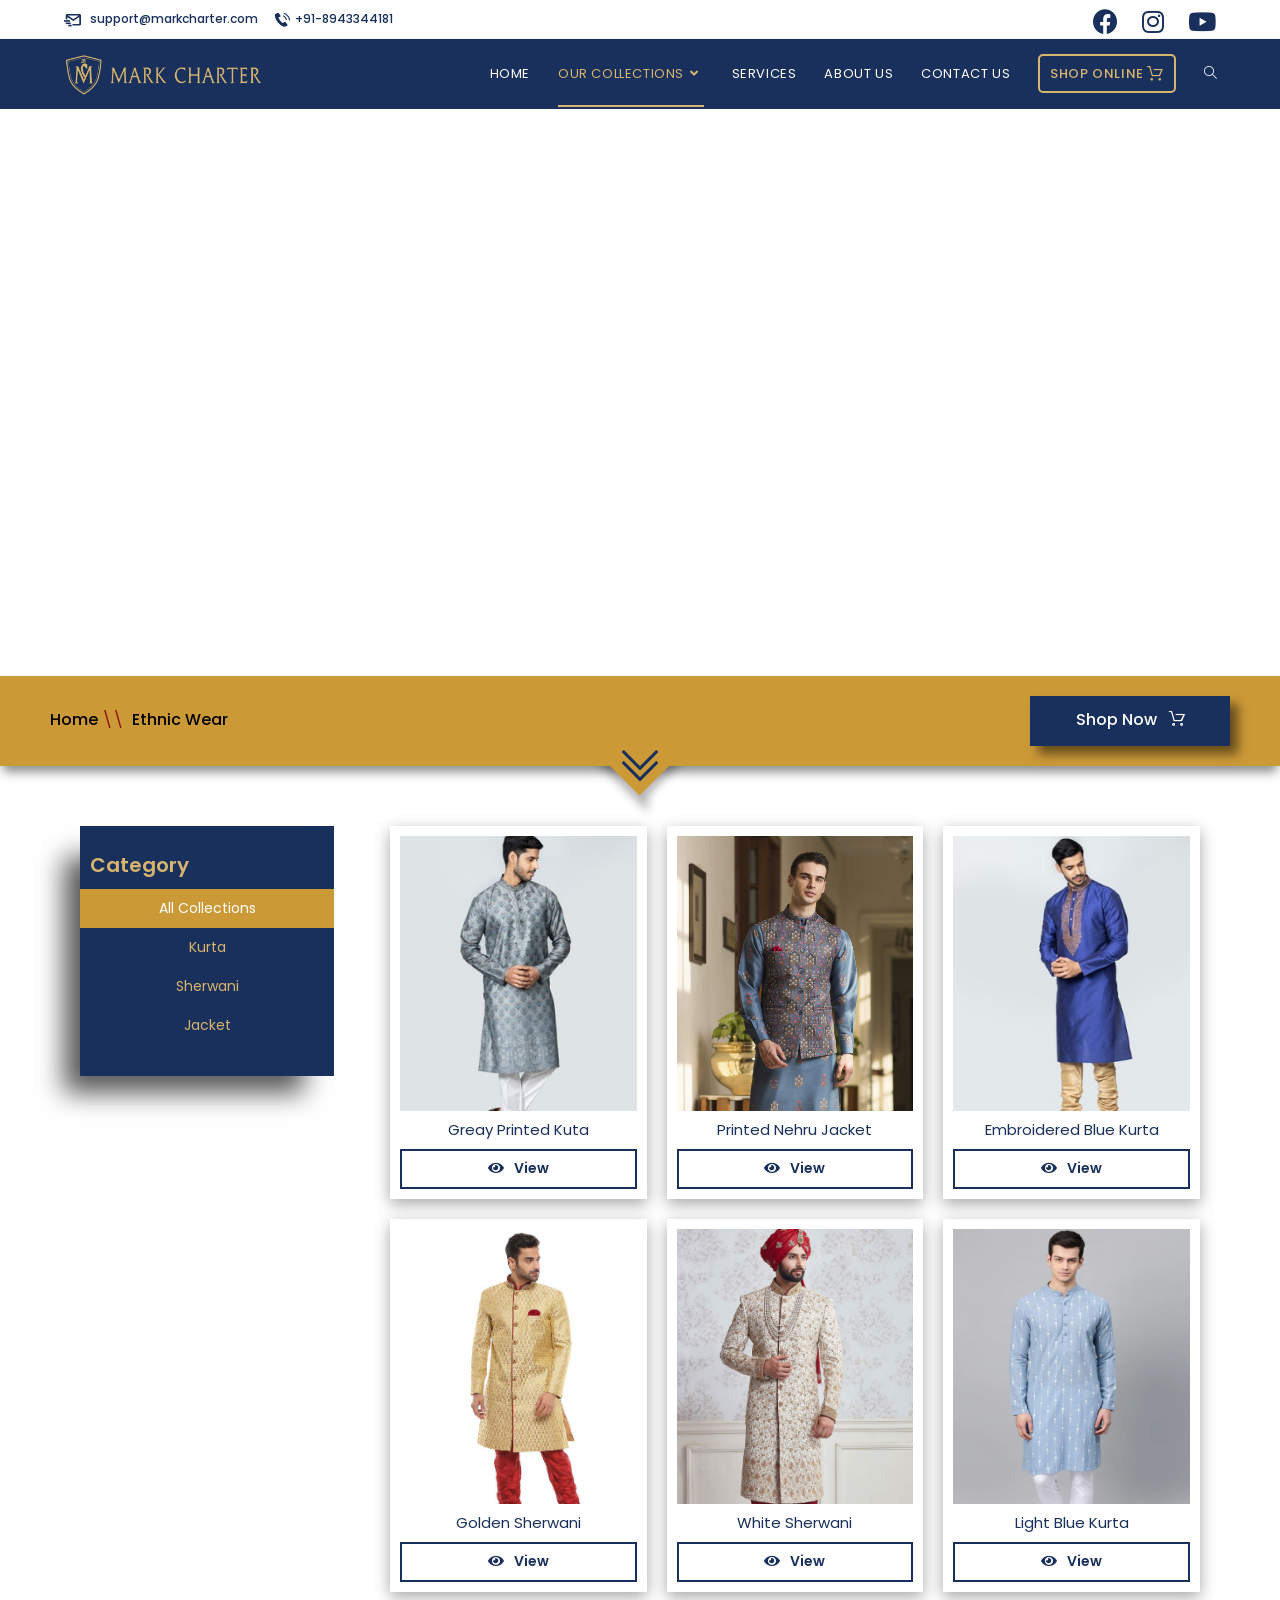
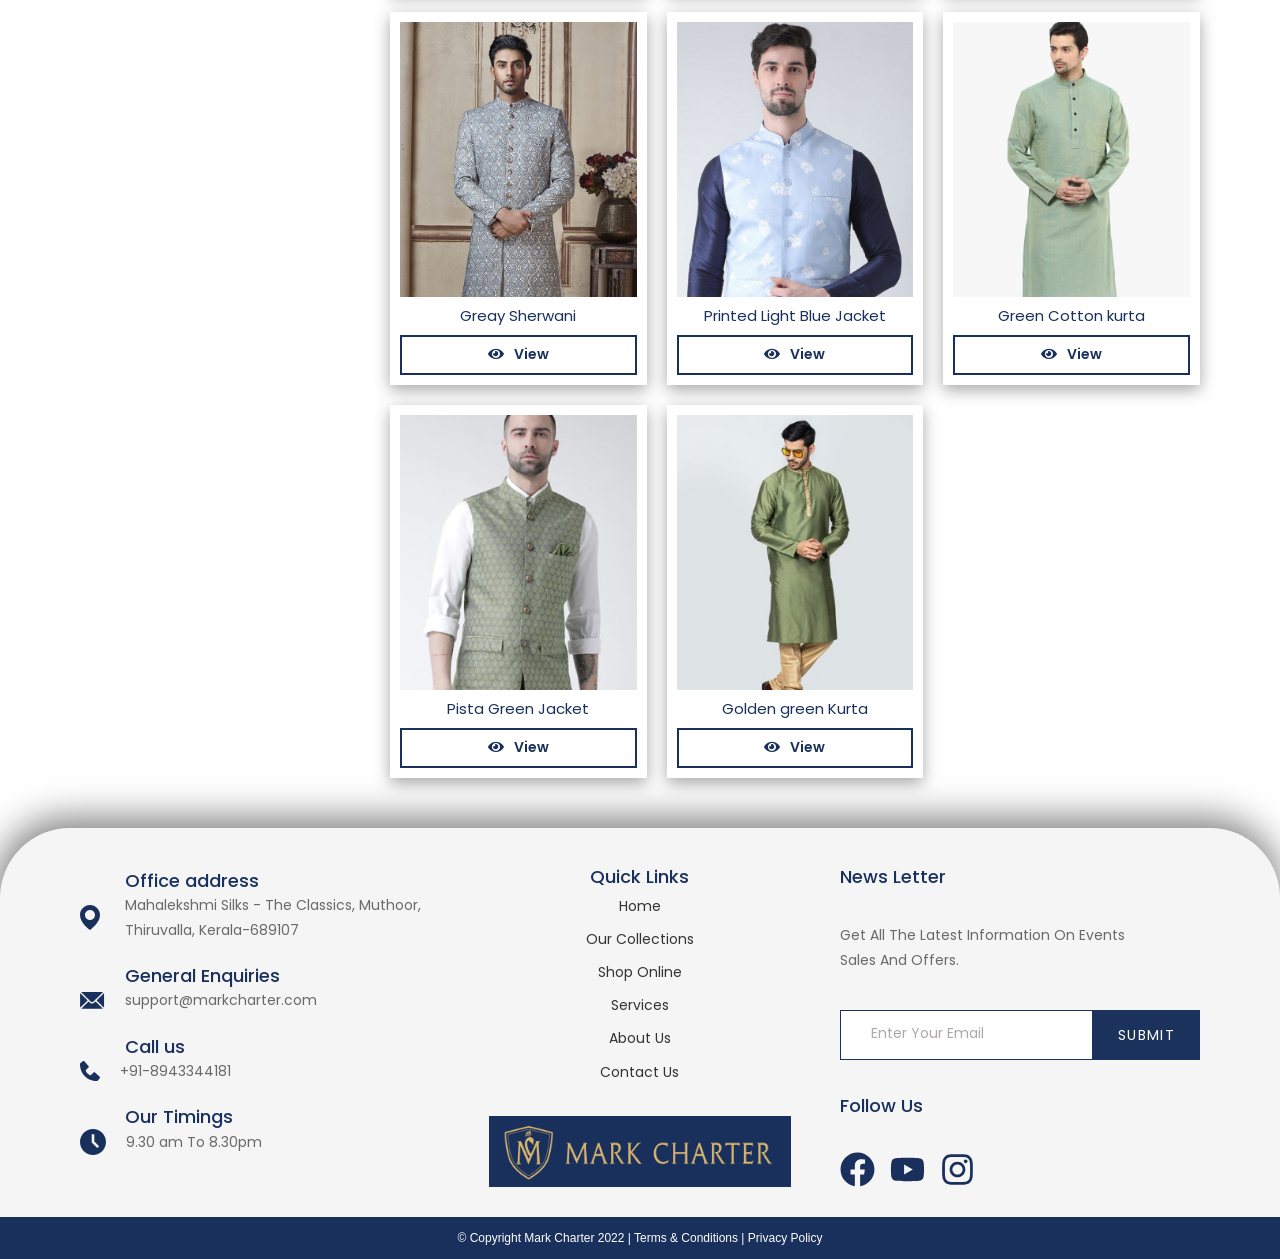
<file: mark_charter/ethnic-wear/index.html>
<!DOCTYPE html>
<html class="html" lang="en-US">
<head>
	<meta charset="UTF-8">
	

	<title>ETHNIC WEAR – Mark Charter</title>
<meta name="robots" content="max-image-preview:large">
<meta name="viewport" content="width=device-width, initial-scale=1"><link rel="dns-prefetch" href="//fonts.googleapis.com">
<link rel="dns-prefetch" href="//s.w.org">


<link rel="stylesheet" id="wp-block-library-css" href="../../../wp-includes/css/dist/block-library/style.min.css" media="all">
<style id="wp-block-library-theme-inline-css">
.wp-block-audio figcaption{color:#555;font-size:13px;text-align:center}.is-dark-theme .wp-block-audio figcaption{color:hsla(0,0%,100%,.65)}.wp-block-code>code{font-family:Menlo,Consolas,monaco,monospace;color:#1e1e1e;padding:.8em 1em;border:1px solid #ddd;border-radius:4px}.wp-block-embed figcaption{color:#555;font-size:13px;text-align:center}.is-dark-theme .wp-block-embed figcaption{color:hsla(0,0%,100%,.65)}.blocks-gallery-caption{color:#555;font-size:13px;text-align:center}.is-dark-theme .blocks-gallery-caption{color:hsla(0,0%,100%,.65)}.wp-block-image figcaption{color:#555;font-size:13px;text-align:center}.is-dark-theme .wp-block-image figcaption{color:hsla(0,0%,100%,.65)}.wp-block-pullquote{border-top:4px solid;border-bottom:4px solid;margin-bottom:1.75em;color:currentColor}.wp-block-pullquote__citation,.wp-block-pullquote cite,.wp-block-pullquote footer{color:currentColor;text-transform:uppercase;font-size:.8125em;font-style:normal}.wp-block-quote{border-left:.25em solid;margin:0 0 1.75em;padding-left:1em}.wp-block-quote cite,.wp-block-quote footer{color:currentColor;font-size:.8125em;position:relative;font-style:normal}.wp-block-quote.has-text-align-right{border-left:none;border-right:.25em solid;padding-left:0;padding-right:1em}.wp-block-quote.has-text-align-center{border:none;padding-left:0}.wp-block-quote.is-large,.wp-block-quote.is-style-large,.wp-block-quote.is-style-plain{border:none}.wp-block-search .wp-block-search__label{font-weight:700}.wp-block-group:where(.has-background){padding:1.25em 2.375em}.wp-block-separator{border:none;border-bottom:2px solid;margin-left:auto;margin-right:auto;opacity:.4}.wp-block-separator:not(.is-style-wide):not(.is-style-dots){width:100px}.wp-block-separator.has-background:not(.is-style-dots){border-bottom:none;height:1px}.wp-block-separator.has-background:not(.is-style-wide):not(.is-style-dots){height:2px}.wp-block-table thead{border-bottom:3px solid}.wp-block-table tfoot{border-top:3px solid}.wp-block-table td,.wp-block-table th{padding:.5em;border:1px solid;word-break:normal}.wp-block-table figcaption{color:#555;font-size:13px;text-align:center}.is-dark-theme .wp-block-table figcaption{color:hsla(0,0%,100%,.65)}.wp-block-video figcaption{color:#555;font-size:13px;text-align:center}.is-dark-theme .wp-block-video figcaption{color:hsla(0,0%,100%,.65)}.wp-block-template-part.has-background{padding:1.25em 2.375em;margin-top:0;margin-bottom:0}
</style>
<style id="global-styles-inline-css">
body{--wp--preset--color--black: #000000;--wp--preset--color--cyan-bluish-gray: #abb8c3;--wp--preset--color--white: #ffffff;--wp--preset--color--pale-pink: #f78da7;--wp--preset--color--vivid-red: #cf2e2e;--wp--preset--color--luminous-vivid-orange: #ff6900;--wp--preset--color--luminous-vivid-amber: #fcb900;--wp--preset--color--light-green-cyan: #7bdcb5;--wp--preset--color--vivid-green-cyan: #00d084;--wp--preset--color--pale-cyan-blue: #8ed1fc;--wp--preset--color--vivid-cyan-blue: #0693e3;--wp--preset--color--vivid-purple: #9b51e0;--wp--preset--gradient--vivid-cyan-blue-to-vivid-purple: linear-gradient(135deg,rgba(6,147,227,1) 0%,rgb(155,81,224) 100%);--wp--preset--gradient--light-green-cyan-to-vivid-green-cyan: linear-gradient(135deg,rgb(122,220,180) 0%,rgb(0,208,130) 100%);--wp--preset--gradient--luminous-vivid-amber-to-luminous-vivid-orange: linear-gradient(135deg,rgba(252,185,0,1) 0%,rgba(255,105,0,1) 100%);--wp--preset--gradient--luminous-vivid-orange-to-vivid-red: linear-gradient(135deg,rgba(255,105,0,1) 0%,rgb(207,46,46) 100%);--wp--preset--gradient--very-light-gray-to-cyan-bluish-gray: linear-gradient(135deg,rgb(238,238,238) 0%,rgb(169,184,195) 100%);--wp--preset--gradient--cool-to-warm-spectrum: linear-gradient(135deg,rgb(74,234,220) 0%,rgb(151,120,209) 20%,rgb(207,42,186) 40%,rgb(238,44,130) 60%,rgb(251,105,98) 80%,rgb(254,248,76) 100%);--wp--preset--gradient--blush-light-purple: linear-gradient(135deg,rgb(255,206,236) 0%,rgb(152,150,240) 100%);--wp--preset--gradient--blush-bordeaux: linear-gradient(135deg,rgb(254,205,165) 0%,rgb(254,45,45) 50%,rgb(107,0,62) 100%);--wp--preset--gradient--luminous-dusk: linear-gradient(135deg,rgb(255,203,112) 0%,rgb(199,81,192) 50%,rgb(65,88,208) 100%);--wp--preset--gradient--pale-ocean: linear-gradient(135deg,rgb(255,245,203) 0%,rgb(182,227,212) 50%,rgb(51,167,181) 100%);--wp--preset--gradient--electric-grass: linear-gradient(135deg,rgb(202,248,128) 0%,rgb(113,206,126) 100%);--wp--preset--gradient--midnight: linear-gradient(135deg,rgb(2,3,129) 0%,rgb(40,116,252) 100%);--wp--preset--duotone--dark-grayscale: url('#wp-duotone-dark-grayscale');--wp--preset--duotone--grayscale: url('#wp-duotone-grayscale');--wp--preset--duotone--purple-yellow: url('#wp-duotone-purple-yellow');--wp--preset--duotone--blue-red: url('#wp-duotone-blue-red');--wp--preset--duotone--midnight: url('#wp-duotone-midnight');--wp--preset--duotone--magenta-yellow: url('#wp-duotone-magenta-yellow');--wp--preset--duotone--purple-green: url('#wp-duotone-purple-green');--wp--preset--duotone--blue-orange: url('#wp-duotone-blue-orange');--wp--preset--font-size--small: 13px;--wp--preset--font-size--medium: 20px;--wp--preset--font-size--large: 36px;--wp--preset--font-size--x-large: 42px;}.has-black-color{color: var(--wp--preset--color--black) !important;}.has-cyan-bluish-gray-color{color: var(--wp--preset--color--cyan-bluish-gray) !important;}.has-white-color{color: var(--wp--preset--color--white) !important;}.has-pale-pink-color{color: var(--wp--preset--color--pale-pink) !important;}.has-vivid-red-color{color: var(--wp--preset--color--vivid-red) !important;}.has-luminous-vivid-orange-color{color: var(--wp--preset--color--luminous-vivid-orange) !important;}.has-luminous-vivid-amber-color{color: var(--wp--preset--color--luminous-vivid-amber) !important;}.has-light-green-cyan-color{color: var(--wp--preset--color--light-green-cyan) !important;}.has-vivid-green-cyan-color{color: var(--wp--preset--color--vivid-green-cyan) !important;}.has-pale-cyan-blue-color{color: var(--wp--preset--color--pale-cyan-blue) !important;}.has-vivid-cyan-blue-color{color: var(--wp--preset--color--vivid-cyan-blue) !important;}.has-vivid-purple-color{color: var(--wp--preset--color--vivid-purple) !important;}.has-black-background-color{background-color: var(--wp--preset--color--black) !important;}.has-cyan-bluish-gray-background-color{background-color: var(--wp--preset--color--cyan-bluish-gray) !important;}.has-white-background-color{background-color: var(--wp--preset--color--white) !important;}.has-pale-pink-background-color{background-color: var(--wp--preset--color--pale-pink) !important;}.has-vivid-red-background-color{background-color: var(--wp--preset--color--vivid-red) !important;}.has-luminous-vivid-orange-background-color{background-color: var(--wp--preset--color--luminous-vivid-orange) !important;}.has-luminous-vivid-amber-background-color{background-color: var(--wp--preset--color--luminous-vivid-amber) !important;}.has-light-green-cyan-background-color{background-color: var(--wp--preset--color--light-green-cyan) !important;}.has-vivid-green-cyan-background-color{background-color: var(--wp--preset--color--vivid-green-cyan) !important;}.has-pale-cyan-blue-background-color{background-color: var(--wp--preset--color--pale-cyan-blue) !important;}.has-vivid-cyan-blue-background-color{background-color: var(--wp--preset--color--vivid-cyan-blue) !important;}.has-vivid-purple-background-color{background-color: var(--wp--preset--color--vivid-purple) !important;}.has-black-border-color{border-color: var(--wp--preset--color--black) !important;}.has-cyan-bluish-gray-border-color{border-color: var(--wp--preset--color--cyan-bluish-gray) !important;}.has-white-border-color{border-color: var(--wp--preset--color--white) !important;}.has-pale-pink-border-color{border-color: var(--wp--preset--color--pale-pink) !important;}.has-vivid-red-border-color{border-color: var(--wp--preset--color--vivid-red) !important;}.has-luminous-vivid-orange-border-color{border-color: var(--wp--preset--color--luminous-vivid-orange) !important;}.has-luminous-vivid-amber-border-color{border-color: var(--wp--preset--color--luminous-vivid-amber) !important;}.has-light-green-cyan-border-color{border-color: var(--wp--preset--color--light-green-cyan) !important;}.has-vivid-green-cyan-border-color{border-color: var(--wp--preset--color--vivid-green-cyan) !important;}.has-pale-cyan-blue-border-color{border-color: var(--wp--preset--color--pale-cyan-blue) !important;}.has-vivid-cyan-blue-border-color{border-color: var(--wp--preset--color--vivid-cyan-blue) !important;}.has-vivid-purple-border-color{border-color: var(--wp--preset--color--vivid-purple) !important;}.has-vivid-cyan-blue-to-vivid-purple-gradient-background{background: var(--wp--preset--gradient--vivid-cyan-blue-to-vivid-purple) !important;}.has-light-green-cyan-to-vivid-green-cyan-gradient-background{background: var(--wp--preset--gradient--light-green-cyan-to-vivid-green-cyan) !important;}.has-luminous-vivid-amber-to-luminous-vivid-orange-gradient-background{background: var(--wp--preset--gradient--luminous-vivid-amber-to-luminous-vivid-orange) !important;}.has-luminous-vivid-orange-to-vivid-red-gradient-background{background: var(--wp--preset--gradient--luminous-vivid-orange-to-vivid-red) !important;}.has-very-light-gray-to-cyan-bluish-gray-gradient-background{background: var(--wp--preset--gradient--very-light-gray-to-cyan-bluish-gray) !important;}.has-cool-to-warm-spectrum-gradient-background{background: var(--wp--preset--gradient--cool-to-warm-spectrum) !important;}.has-blush-light-purple-gradient-background{background: var(--wp--preset--gradient--blush-light-purple) !important;}.has-blush-bordeaux-gradient-background{background: var(--wp--preset--gradient--blush-bordeaux) !important;}.has-luminous-dusk-gradient-background{background: var(--wp--preset--gradient--luminous-dusk) !important;}.has-pale-ocean-gradient-background{background: var(--wp--preset--gradient--pale-ocean) !important;}.has-electric-grass-gradient-background{background: var(--wp--preset--gradient--electric-grass) !important;}.has-midnight-gradient-background{background: var(--wp--preset--gradient--midnight) !important;}.has-small-font-size{font-size: var(--wp--preset--font-size--small) !important;}.has-medium-font-size{font-size: var(--wp--preset--font-size--medium) !important;}.has-large-font-size{font-size: var(--wp--preset--font-size--large) !important;}.has-x-large-font-size{font-size: var(--wp--preset--font-size--x-large) !important;}
</style>
<link rel="stylesheet" id="contact-form-7-css" href="../../../wp-content/plugins/contact-form-7/includes/css/styles.css" media="all">
<link rel="stylesheet" id="oceanwp-style-css" href="../../../wp-content/themes/oceanwp/assets/css/style.min.css" media="all">
<link rel="stylesheet" id="child-style-css" href="../../../wp-content/themes/oceanwp-child-theme-master/style.css" media="all">
<link rel="stylesheet" id="font-awesome-css" href="../../../wp-content/themes/oceanwp/assets/fonts/fontawesome/css/all.min.css" media="all">
<link rel="stylesheet" id="simple-line-icons-css" href="../../../wp-content/themes/oceanwp/assets/css/third/simple-line-icons.min.css" media="all">
<link rel="stylesheet" id="oceanwp-hamburgers-css" href="../../../wp-content/themes/oceanwp/assets/css/third/hamburgers/hamburgers.min.css" media="all">
<link rel="stylesheet" id="oceanwp-spin-css" href="../../../wp-content/themes/oceanwp/assets/css/third/hamburgers/types/spin.css" media="all">
<link rel="stylesheet" id="fontawesome-css" href="../../../wp-content/themes/oceanwp/inc/customizer/assets/css/fontawesome-all.min.css" media="all">
<link rel="stylesheet" id="oceanwp-google-font-poppins-css" href="//fonts.googleapis.com/css?family=Poppins%3A100%2C200%2C300%2C400%2C500%2C600%2C700%2C800%2C900%2C100i%2C200i%2C300i%2C400i%2C500i%2C600i%2C700i%2C800i%2C900i&subset=latin&display=swap&ver=5.9" media="all">
<link rel="stylesheet" id="elementor-icons-ekiticons-css" href="../../../wp-content/plugins/elementskit-lite/modules/elementskit-icon-pack/assets/css/ekiticons.css" media="all">
<link rel="stylesheet" id="loftloader-lite-animation-css" href="../../../wp-content/plugins/loftloader/assets/css/loftloader.min.css" media="all">
<link rel="stylesheet" id="elementor-icons-css" href="../../../wp-content/plugins/elementor/assets/lib/eicons/css/elementor-icons.min.css" media="all">
<link rel="stylesheet" id="elementor-frontend-css" href="../../../wp-content/plugins/elementor/assets/css/frontend.min.css" media="all">
<style id="elementor-frontend-inline-css">
@font-face{font-family:eicons;src:url(http://OFFLINEZIP.wpsho/wp-content/plugins/elementor/assets/lib/eicons/fonts/eicons.eot?5.10.0);src:url(http://OFFLINEZIP.wpsho/wp-content/plugins/elementor/assets/lib/eicons/fonts/eicons.eot?5.10.0#iefix) format("embedded-opentype"),url(http://OFFLINEZIP.wpsho/wp-content/plugins/elementor/assets/lib/eicons/fonts/eicons.woff2?5.10.0) format("woff2"),url(http://OFFLINEZIP.wpsho/wp-content/plugins/elementor/assets/lib/eicons/fonts/eicons.woff?5.10.0) format("woff"),url(http://OFFLINEZIP.wpsho/wp-content/plugins/elementor/assets/lib/eicons/fonts/eicons.ttf?5.10.0) format("truetype"),url(http://OFFLINEZIP.wpsho/wp-content/plugins/elementor/assets/lib/eicons/fonts/eicons.svg?5.10.0#eicon) format("svg");font-weight:400;font-style:normal}
</style>
<link rel="stylesheet" id="elementor-post-10-css" href="../../../wp-content/uploads/elementor/css/post-10.css" media="all">
<link rel="stylesheet" id="elementor-global-css" href="../../../wp-content/uploads/elementor/css/global.css" media="all">
<link rel="stylesheet" id="elementor-post-146-css" href="../../../wp-content/uploads/elementor/css/post-146.css" media="all">
<link rel="stylesheet" id="ekit-widget-styles-css" href="../../../wp-content/plugins/elementskit-lite/widgets/init/assets/css/widget-styles.css" media="all">
<link rel="stylesheet" id="ekit-responsive-css" href="../../../wp-content/plugins/elementskit-lite/widgets/init/assets/css/responsive.css" media="all">
<link rel="stylesheet" id="oe-widgets-style-css" href="../../../wp-content/plugins/ocean-extra/assets/css/widgets.css" media="all">
<link rel="stylesheet" id="google-fonts-1-css" href="https://fonts.googleapis.com/css?family=Poppins%3A100%2C100italic%2C200%2C200italic%2C300%2C300italic%2C400%2C400italic%2C500%2C500italic%2C600%2C600italic%2C700%2C700italic%2C800%2C800italic%2C900%2C900italic%7CRoboto+Slab%3A100%2C100italic%2C200%2C200italic%2C300%2C300italic%2C400%2C400italic%2C500%2C500italic%2C600%2C600italic%2C700%2C700italic%2C800%2C800italic%2C900%2C900italic%7CRoboto%3A100%2C100italic%2C200%2C200italic%2C300%2C300italic%2C400%2C400italic%2C500%2C500italic%2C600%2C600italic%2C700%2C700italic%2C800%2C800italic%2C900%2C900italic&display=auto&ver=5.9" media="all">
<script src="../../../wp-content/themes/oceanwp/assets/js/vendors/smoothscroll.min.js" id="ow-smoothscroll-js"></script>
<script src="../../../wp-includes/js/jquery/jquery.min.js" id="jquery-core-js"></script>
<script src="../../../wp-includes/js/jquery/jquery-migrate.min.js" id="jquery-migrate-js"></script>






<link rel="icon" href="../../../wp-content/uploads/2022/01/facv-icon.jpg" sizes="32x32">
<link rel="icon" href="../../../wp-content/uploads/2022/01/facv-icon.jpg" sizes="192x192">
<link rel="apple-touch-icon" href="../../../wp-content/uploads/2022/01/facv-icon.jpg">
<meta name="msapplication-TileImage" content="../../../wp-content/uploads/2022/01/facv-icon.jpg">
<style id="loftloader-lite-custom-bg-color">#loftloader-wrapper .loader-section {
	background: #000000;
}
</style><style id="loftloader-lite-custom-bg-opacity">#loftloader-wrapper .loader-section {
	opacity: 0.95;
}
</style><style id="loftloader-lite-custom-loader">#loftloader-wrapper.pl-imgloading #loader {
	width: 76px;
}
#loftloader-wrapper.pl-imgloading #loader span {
	background-size: cover;
	background-image: url(http://OFFLINEZIP.wpsho/wp-content/uploads/2022/02/fav.png);
}
</style>		<style id="wp-custom-css">
			/* Header */.sticky{position:fixed !important;top:0;width:100% !important}/* Header link */.text-wrap{border-bottom:2px solid transparent;padding-bottom:22px;transition-duration:0.5s}.text-wrap:hover{transition-duration:0.5s;border-bottom:2px solid #D8B56E}/* shop online button */.wow-modal-id-1 .text-wrap,#mobile-dropdown .wow-modal-id-1 a{background-color:none;color:#D8B56E;;padding:8px 10px;font-weight:500;border:2px solid #D8B56E;border-radius:5px}.wow-modal-id-1 .text-wrap:hover,#mobile-dropdown .wow-modal-id-1 a:hover{box-shadow:0 0 18px 1px rgb(241 174 38 / 39%);background-color:rgba(216,181,110,0.6);color:#19305C;transition:0.4s ease-in}/* End of shop online button *//* Mobile view */.oceanwp-mobile-menu-icon a:focus{outline:none !important}#mobile-dropdown ul li a:focus{outline:none !important}#mobile-dropdown ul li a{text-align:center}#mobile-dropdown .wow-modal-id-1 a{margin:0 auto;max-width:250px}/* End of Mobile view *//* End of header link *//* Highlight using link element */li.current_page_item .text-wrap{color:#D8B56E;border-bottom:2px solid #D8B56E}/* deactivating submenu underline */.sub-menu .text-wrap{border-bottom:none !important}.current_page_parent>:first-child .text-wrap{color:#D8B56E;border-bottom:2px solid #D8B56E}/* News letter form feild */.cf7row{max-width:400px;display:flex;flex-direction:row;margin:0 auto}.feild{flex:2 1 auto}.btn{flex:1 1 auto}.wpcf7-spinner{display:none}/* End of news letter form feild *//* Custom Scroll-bar */::-webkit-scrollbar{width:14px;background:#CDCDCD}::-webkit-scrollbar-thumb{background:#757575;border-radius:15px}/* End of Custom Scrolll Bar *//* Shoponline Modal */.modal_wrapper{font-family:poppins;display:flex;flex-direction:column;justify-content:space-around}.modal_details{display:flex;flex-direction:column;justify-content:space-between;align-items:center;padding:20px 20px 0;min-height:160px}.modal_details h1{color:#19305C;font-weight:400;font-size:36px;text-align:center;line-height:0.8;margin-top:10px}.modal_details p{color:#19305C;font-weight:400;font-size:16px;text-align:center;line-height:1.5}.modal-btn-box{background-color:#19305C;display:flex;justify-content:center;align-items:center;flex-wrap:wrap;gap:15px;border-radius:0 0 23px 23px;min-height:85px;padding:10px}.modal-btn-box a{font-size:16px;font-weight:500;color:#fff;border:2px solid #fff;padding:5px 70px;transition:0.5s ease;border-radius:10px}.modal-btn-box .filled{background-color:#fff;color:#19305C}.modal-btn-box .filled:hover{background-color:#19305C;color:#fff;transition:0.5s ease}.modal-btn-box .hollow:hover{background-color:#fff;color:#19305C;transition:0.5s ease}#wow-modal-close-1{top:9px !important;right:9px !important;}#wow-modal-close-1.mw-close-btn.image:before{background:none !important}/* End of shoponline Modal *//* modal maxwidth */.modal-column{max-width:1440px}/* end modal maxwidth *//* Alert box start */.alert-box{position:fixed;top:0;right:0;z-index:999;display:none}/* Alert box end *//* Social Menu Mob */.mobile-social{display:none}/* End Of social menu mob */@media screen and (max-width:425px){.modal_details h1{font-size:30px}.modal_details p{font-size:14px}.alert-box{width:100%}}@media screen and (max-width:768px){.mobile-social{display:block}}		</style>
		
<style type="text/css">
/* General CSS */#scroll-top{width:45px;height:45px;line-height:45px}#scroll-top{font-size:22px}#scroll-top .owp-icon{width:22px;height:22px}#scroll-top{background-color:rgba(25,48,92,0.7)}#scroll-top:hover{background-color:#19305c}/* Header CSS */#site-logo #site-logo-inner,.oceanwp-social-menu .social-menu-inner,#site-header.full_screen-header .menu-bar-inner,.after-header-content .after-header-content-inner{height:70px}#site-navigation-wrap .dropdown-menu >li >a,.oceanwp-mobile-menu-icon a,.mobile-menu-close,.after-header-content-inner >a{line-height:70px}#site-header,.has-transparent-header .is-sticky #site-header,.has-vh-transparent .is-sticky #site-header.vertical-header,#searchform-header-replace{background-color:#19305c}#site-header.has-header-media .overlay-header-media{background-color:rgba(0,0,0,0.5)}#site-logo #site-logo-inner a img,#site-header.center-header #site-navigation-wrap .middle-site-logo a img{max-width:199px}#site-navigation-wrap .dropdown-menu >li >a{padding:0 14px}#site-navigation-wrap .dropdown-menu >li >a,.oceanwp-mobile-menu-icon a,#searchform-header-replace-close{color:#ffffff}#site-navigation-wrap .dropdown-menu >li >a .owp-icon use,.oceanwp-mobile-menu-icon a .owp-icon use,#searchform-header-replace-close .owp-icon use{stroke:#ffffff}#site-navigation-wrap .dropdown-menu >li >a:hover,.oceanwp-mobile-menu-icon a:hover,#searchform-header-replace-close:hover{color:#d8b56e}#site-navigation-wrap .dropdown-menu >li >a:hover .owp-icon use,.oceanwp-mobile-menu-icon a:hover .owp-icon use,#searchform-header-replace-close:hover .owp-icon use{stroke:#d8b56e}.dropdown-menu .sub-menu,#searchform-dropdown,.current-shop-items-dropdown{border-color:#d8b56e}.dropdown-menu ul li a.menu-link{color:#19305c}.dropdown-menu ul li a.menu-link .owp-icon use{stroke:#19305c}.dropdown-menu ul li a.menu-link:hover{color:#ffffff}.dropdown-menu ul li a.menu-link:hover .owp-icon use{stroke:#ffffff}.dropdown-menu ul li a.menu-link:hover{background-color:#19305c}@media (max-width:1066px){#top-bar-nav,#site-navigation-wrap,.oceanwp-social-menu,.after-header-content{display:none}.center-logo #site-logo{float:none;position:absolute;left:50%;padding:0;-webkit-transform:translateX(-50%);transform:translateX(-50%)}#site-header.center-header #site-logo,.oceanwp-mobile-menu-icon,#oceanwp-cart-sidebar-wrap{display:block}body.vertical-header-style #outer-wrap{margin:0 !important}#site-header.vertical-header{position:relative;width:100%;left:0 !important;right:0 !important}#site-header.vertical-header .has-template >#site-logo{display:block}#site-header.vertical-header #site-header-inner{display:-webkit-box;display:-webkit-flex;display:-ms-flexbox;display:flex;-webkit-align-items:center;align-items:center;padding:0;max-width:90%}#site-header.vertical-header #site-header-inner >*:not(.oceanwp-mobile-menu-icon){display:none}#site-header.vertical-header #site-header-inner >*{padding:0 !important}#site-header.vertical-header #site-header-inner #site-logo{display:block;margin:0;width:50%;text-align:left}body.rtl #site-header.vertical-header #site-header-inner #site-logo{text-align:right}#site-header.vertical-header #site-header-inner .oceanwp-mobile-menu-icon{width:50%;text-align:right}body.rtl #site-header.vertical-header #site-header-inner .oceanwp-mobile-menu-icon{text-align:left}#site-header.vertical-header .vertical-toggle,body.vertical-header-style.vh-closed #site-header.vertical-header .vertical-toggle{display:none}#site-logo.has-responsive-logo .custom-logo-link{display:none}#site-logo.has-responsive-logo .responsive-logo-link{display:block}.is-sticky #site-logo.has-sticky-logo .responsive-logo-link{display:none}.is-sticky #site-logo.has-responsive-logo .sticky-logo-link{display:block}#top-bar.has-no-content #top-bar-social.top-bar-left,#top-bar.has-no-content #top-bar-social.top-bar-right{position:inherit;left:auto;right:auto;float:none;height:auto;line-height:1.5em;margin-top:0;text-align:center}#top-bar.has-no-content #top-bar-social li{float:none;display:inline-block}.owp-cart-overlay,#side-panel-wrap a.side-panel-btn{display:none !important}}.mobile-menu .hamburger-inner,.mobile-menu .hamburger-inner::before,.mobile-menu .hamburger-inner::after{background-color:#ffffff}#sidr,#mobile-dropdown{background-color:#19305c}#sidr li,#sidr ul,#mobile-dropdown ul li,#mobile-dropdown ul li ul{border-color:rgba(137,137,137,0.17)}body .sidr a,body .sidr-class-dropdown-toggle,#mobile-dropdown ul li a,#mobile-dropdown ul li a .dropdown-toggle,#mobile-fullscreen ul li a,#mobile-fullscreen .oceanwp-social-menu.simple-social ul li a{color:rgba(239,239,239,0.9)}#mobile-fullscreen a.close .close-icon-inner,#mobile-fullscreen a.close .close-icon-inner::after{background-color:rgba(239,239,239,0.9)}body .sidr a:hover,body .sidr-class-dropdown-toggle:hover,body .sidr-class-dropdown-toggle .fa,body .sidr-class-menu-item-has-children.active >a,body .sidr-class-menu-item-has-children.active >a >.sidr-class-dropdown-toggle,#mobile-dropdown ul li a:hover,#mobile-dropdown ul li a .dropdown-toggle:hover,#mobile-dropdown .menu-item-has-children.active >a,#mobile-dropdown .menu-item-has-children.active >a >.dropdown-toggle,#mobile-fullscreen ul li a:hover,#mobile-fullscreen .oceanwp-social-menu.simple-social ul li a:hover{color:#d8b56e}#mobile-fullscreen a.close:hover .close-icon-inner,#mobile-fullscreen a.close:hover .close-icon-inner::after{background-color:#d8b56e}body .sidr-class-mobile-searchform input,#mobile-dropdown #mobile-menu-search form input{background-color:rgba(206,206,206,0.26)}body .sidr-class-mobile-searchform input,body .sidr-class-mobile-searchform input:focus,#mobile-dropdown #mobile-menu-search form input,#mobile-fullscreen #mobile-search input,#mobile-fullscreen #mobile-search label{color:#ffffff}body .sidr-class-mobile-searchform input,#mobile-dropdown #mobile-menu-search form input,#mobile-fullscreen #mobile-search input{border-color:#ffffff}body .sidr-class-mobile-searchform input:focus,#mobile-dropdown #mobile-menu-search form input:focus,#mobile-fullscreen #mobile-search input:focus{border-color:#ffffff}.sidr-class-mobile-searchform button,#mobile-dropdown #mobile-menu-search form button{color:#ffffff}.sidr-class-mobile-searchform button .owp-icon use,#mobile-dropdown #mobile-menu-search form button .owp-icon use{stroke:#ffffff}.sidr-class-mobile-searchform button:hover,#mobile-dropdown #mobile-menu-search form button:hover{color:#d8b56e}.sidr-class-mobile-searchform button:hover .owp-icon use,#mobile-dropdown #mobile-menu-search form button:hover .owp-icon use{stroke:#d8b56e}/* Top Bar CSS */#top-bar-wrap,#top-bar-content strong{color:#19305c}#top-bar-social li a{font-size:25px}#top-bar-social li a{padding:0 12px 0 12px}#top-bar-social li a{color:#19305c}#top-bar-social li a .owp-icon use{stroke:#19305c}#top-bar-social li a:hover{color:#d8b56e!important}#top-bar-social li a:hover .owp-icon use{stroke:#d8b56e!important}/* Footer Widgets CSS */#footer-widgets{background-color:#e5e5e5}/* Footer Bottom CSS */#footer-bottom{background-color:#19305c}#footer-bottom,#footer-bottom p{color:#ffffff}/* Typography CSS */body{color:#910f0f}#site-logo a.site-logo-text{font-family:Poppins;font-weight:500}#top-bar-content,#top-bar-social-alt{font-family:Poppins;font-weight:500;font-style:normal}#site-navigation-wrap .dropdown-menu >li >a,#site-header.full_screen-header .fs-dropdown-menu >li >a,#site-header.top-header #site-navigation-wrap .dropdown-menu >li >a,#site-header.center-header #site-navigation-wrap .dropdown-menu >li >a,#site-header.medium-header #site-navigation-wrap .dropdown-menu >li >a,.oceanwp-mobile-menu-icon a{font-family:Poppins;font-weight:400}.dropdown-menu ul li a.menu-link,#site-header.full_screen-header .fs-dropdown-menu ul.sub-menu li a{font-family:Poppins;font-weight:500;font-size:13px}
</style></head>

<body class="page-template page-template-elementor_header_footer page page-id-146 wp-custom-logo wp-embed-responsive oceanwp-theme dropdown-mobile no-header-border has-sidebar content-right-sidebar has-topbar page-header-disabled has-breadcrumbs loftloader-lite-enabled elementor-default elementor-template-full-width elementor-kit-10 elementor-page elementor-page-146" itemscope="itemscope" itemtype="https://schema.org/WebPage"><div id="loftloader-wrapper" class="pl-imgloading" data-show-close-time="15000" data-max-load-time="15000"><div class="loader-inner"><div id="loader"><div class="imgloading-container"><span style="background-image: url(http://OFFLINEZIP.wpsho/wp-content/uploads/2022/02/fav.png);"></span></div><img width="76" height="69" data-no-lazy="1" class="skip-lazy" alt="loader image" src="../../../wp-content/uploads/2022/02/fav.png"></div></div><div class="loader-section section-fade"></div><div class="loader-close-button" style="display: none;"><span class="screen-reader-text">Close</span></div></div>

	
	
	<div id="outer-wrap" class="site clr">

		<a class="skip-link screen-reader-text" href="#main">Skip to content</a>

		
		<div id="wrap" class="clr">

			

<div id="top-bar-wrap" class="clr hide-tablet-mobile">

	<div id="top-bar" class="clr container">

		
		<div id="top-bar-inner" class="clr">

			
	<div id="top-bar-content" class="clr has-content top-bar-left">

		
		
			
				<span class="topbar-content">

					<span><img src="../../../wp-content/uploads/2022/01/Group-35.png"></span>
  support@markcharter.com    
<span><img src="../../../wp-content/uploads/2022/01/Group.png"></span>
+91-8943344181

				</span>

				
	</div>



<div id="top-bar-social" class="clr top-bar-right">

	<ul class="clr" aria-label="Social links">

		<li class="oceanwp-facebook"><a href="https:/www.facebook.com/mahalekshmisilksindia" aria-label="Facebook (opens in a new tab)" target="_blank" rel="noopener noreferrer"><i class=" fab fa-facebook" aria-hidden="true" role="img"></i></a></li><li class="oceanwp-instagram"><a href="https://www.instagram.com/mahalekshmisilks/" aria-label="Instagram (opens in a new tab)" target="_blank" rel="noopener noreferrer"><i class=" fab fa-instagram" aria-hidden="true" role="img"></i></a></li><li class="oceanwp-youtube"><a href="https://www.youtube.com/user/mahalekshmisilks" aria-label="Youtube (opens in a new tab)" target="_blank" rel="noopener noreferrer"><i class=" fab fa-youtube" aria-hidden="true" role="img"></i></a></li>
	</ul>

</div>

		</div>

		
	</div>

</div>


			
<header id="site-header" class="minimal-header clr" data-height="70" itemscope="itemscope" itemtype="https://schema.org/WPHeader" role="banner">

	
					
			<div id="site-header-inner" class="clr container">

				
				

<div id="site-logo" class="clr" itemscope itemtype="https://schema.org/Brand">

	
	<div id="site-logo-inner" class="clr">

		<a href="../../../index.html" class="custom-logo-link" rel="home"><img width="349" height="91" src="../../../wp-content/uploads/2022/01/mark-charter_logo-1.png" class="custom-logo" alt="Mark Charter"></a>
	</div>

	
	
</div>

			<div id="site-navigation-wrap" class="clr">
			
			
			
			<nav id="site-navigation" class="navigation main-navigation clr" itemscope="itemscope" itemtype="https://schema.org/SiteNavigationElement" role="navigation">

				<ul id="menu-main-menu" class="main-menu dropdown-menu sf-menu"><li id="menu-item-167" class="menu-item menu-item-type-post_type menu-item-object-page menu-item-home menu-item-167"><a href="../../../index.html" class="menu-link"><span class="text-wrap">HOME</span></a></li><li id="menu-item-166" class="menu-item menu-item-type-post_type menu-item-object-page current-menu-ancestor current-menu-parent current_page_parent current_page_ancestor menu-item-has-children dropdown menu-item-166 nav-no-click"><a href="../../../our-collections/index.html" class="menu-link"><span class="text-wrap">OUR COLLECTIONS<i class="nav-arrow fa fa-angle-down" aria-hidden="true" role="img"></i></span></a>
<ul class="sub-menu">
	<li id="menu-item-161" class="menu-item menu-item-type-post_type menu-item-object-page menu-item-161"><a href="../../../mens-suit/index.html" class="menu-link"><span class="text-wrap">MENS SUIT</span></a></li>	<li id="menu-item-160" class="menu-item menu-item-type-post_type menu-item-object-page current-menu-item page_item page-item-146 current_page_item menu-item-160"><a href="../../../ethnic-wear/index.html" class="menu-link"><span class="text-wrap">ETHNIC WEAR</span></a></li></ul>
</li><li id="menu-item-164" class="menu-item menu-item-type-post_type menu-item-object-page menu-item-164"><a href="../../../show-rooms/index.html" class="menu-link"><span class="text-wrap">SERVICES</span></a></li><li id="menu-item-163" class="menu-item menu-item-type-post_type menu-item-object-page menu-item-163"><a href="../../../about-us/index.html" class="menu-link"><span class="text-wrap">ABOUT US</span></a></li><li id="menu-item-162" class="menu-item menu-item-type-post_type menu-item-object-page menu-item-162"><a href="../../../contact-us/index.html" class="menu-link"><span class="text-wrap">CONTACT US</span></a></li><li id="menu-item-1402" class="wow-modal-id-1 menu-item menu-item-type-custom menu-item-object-custom menu-item-1402"><a href="#" class="menu-link"><span class="text-wrap">SHOP ONLINE <i class="elementor-icons-manager__tab__item__icon icon icon-online-shopping-cart"></i></span></a></li><li class="search-toggle-li"><a href="javascript:void(0)" class="site-search-toggle search-dropdown-toggle" aria-label="Search website"><i class=" icon-magnifier" aria-hidden="true" role="img"></i></a></li></ul>
<div id="searchform-dropdown" class="header-searchform-wrap clr">
	
<form role="search" method="get" class="searchform" action="http://OFFLINEZIP.wpsho/">
	<label for="ocean-search-form-1">
		<span class="screen-reader-text">Search this website</span>
		<input type="search" id="ocean-search-form-1" class="field" autocomplete="off" placeholder="Search" name="s">
			</label>
	</form>
</div>

			</nav>

			
			
					</div>
			
		
	
				
	
	<div class="oceanwp-mobile-menu-icon clr mobile-right">

		
		
		
		<a href="javascript:void(0)" class="mobile-menu" aria-label="Mobile Menu">
							<div class="hamburger hamburger--spin" aria-expanded="false">
					<div class="hamburger-box">
						<div class="hamburger-inner"></div>
					</div>
				</div>
						</a>

		
		
		
	</div>

	

			</div>

			
<div id="mobile-dropdown" class="clr">

	<nav class="clr" itemscope="itemscope" itemtype="https://schema.org/SiteNavigationElement">

		<ul id="menu-main-menu-1" class="menu"><li class="menu-item menu-item-type-post_type menu-item-object-page menu-item-home menu-item-167"><a href="../../../index.html">HOME</a></li>
<li class="menu-item menu-item-type-post_type menu-item-object-page current-menu-ancestor current-menu-parent current_page_parent current_page_ancestor menu-item-has-children menu-item-166"><a href="../../../our-collections/index.html">OUR COLLECTIONS</a>
<ul class="sub-menu">
	<li class="menu-item menu-item-type-post_type menu-item-object-page menu-item-161"><a href="../../../mens-suit/index.html">MENS SUIT</a></li>
	<li class="menu-item menu-item-type-post_type menu-item-object-page current-menu-item page_item page-item-146 current_page_item menu-item-160"><a href="../../../ethnic-wear/index.html" aria-current="page">ETHNIC WEAR</a></li>
</ul>
</li>
<li class="menu-item menu-item-type-post_type menu-item-object-page menu-item-164"><a href="../../../show-rooms/index.html">SERVICES</a></li>
<li class="menu-item menu-item-type-post_type menu-item-object-page menu-item-163"><a href="../../../about-us/index.html">ABOUT US</a></li>
<li class="menu-item menu-item-type-post_type menu-item-object-page menu-item-162"><a href="../../../contact-us/index.html">CONTACT US</a></li>
<li class="wow-modal-id-1 menu-item menu-item-type-custom menu-item-object-custom menu-item-1402"><a href="#">SHOP ONLINE <i class="elementor-icons-manager__tab__item__icon icon icon-online-shopping-cart"></i></a></li>
<li class="search-toggle-li"><a href="javascript:void(0)" class="site-search-toggle search-dropdown-toggle" aria-label="Search website"><i class=" icon-magnifier" aria-hidden="true" role="img"></i></a></li></ul>
<div id="mobile-menu-search" class="clr">
	<form aria-label="Search this website" method="get" action="http://OFFLINEZIP.wpsho/" class="mobile-searchform" role="search">
		<input aria-label="Insert search query" value="" class="field" id="ocean-mobile-search-2" type="search" name="s" autocomplete="off" placeholder="Search">
		<button aria-label="Submit search" type="submit" class="searchform-submit">
			<i class=" icon-magnifier" aria-hidden="true" role="img"></i>		</button>
					</form>
</div>

	</nav>

</div>

			
			
		
		
</header>


			
			<main id="main" class="site-main clr" role="main">

						<div data-elementor-type="wp-page" data-elementor-id="146" class="elementor elementor-146" data-elementor-settings="[]">
							<div class="elementor-section-wrap">
							<section class="elementor-section elementor-top-section elementor-element elementor-element-4a25b6d9 elementor-section-full_width elementor-section-height-min-height elementor-section-height-default elementor-section-items-middle" data-id="4a25b6d9" data-element_type="section" data-settings='{"background_background":"slideshow","background_slideshow_gallery":[{"id":1355,"url":"http:\/\/OFFLINEZIP.wpshowp-content\/uploads\/2022\/01\/etnic-sherwani.jpg"}],"background_slideshow_ken_burns":"yes","background_slideshow_loop":"yes","background_slideshow_slide_duration":5000,"background_slideshow_slide_transition":"fade","background_slideshow_transition_duration":500,"background_slideshow_ken_burns_zoom_direction":"in"}'>
						<div class="elementor-container elementor-column-gap-default">
					<div class="elementor-column elementor-col-100 elementor-top-column elementor-element elementor-element-8cf4c10" data-id="8cf4c10" data-element_type="column" data-settings='{"background_background":"slideshow","background_slideshow_gallery":[],"background_slideshow_loop":"yes","background_slideshow_slide_duration":5000,"background_slideshow_slide_transition":"fade","background_slideshow_transition_duration":500}'>
			<div class="elementor-widget-wrap elementor-element-populated">
								<div class="elementor-element elementor-element-fb3042f elementor-widget__width-initial elementor-fixed elementor-hidden-desktop elementor-shape-rounded elementor-grid-0 e-grid-align-center elementor-widget elementor-widget-social-icons" data-id="fb3042f" data-element_type="widget" data-settings='{"_position":"fixed"}' data-widget_type="social-icons.default">
				<div class="elementor-widget-container">
					<div class="elementor-social-icons-wrapper elementor-grid">
							<span class="elementor-grid-item">
					<a class="elementor-icon elementor-social-icon elementor-social-icon-facebook elementor-repeater-item-dc13434" target="_blank">
						<span class="elementor-screen-only">Facebook</span>
						<svg class="e-font-icon-svg"><use xlink:href="#fab-facebook"></use></svg>					</a>
				</span>
							<span class="elementor-grid-item">
					<a class="elementor-icon elementor-social-icon elementor-social-icon-youtube elementor-repeater-item-736965b" target="_blank">
						<span class="elementor-screen-only">Youtube</span>
						<svg class="e-font-icon-svg"><use xlink:href="#fab-youtube"></use></svg>					</a>
				</span>
							<span class="elementor-grid-item">
					<a class="elementor-icon elementor-social-icon elementor-social-icon-instagram elementor-repeater-item-d3557f4" target="_blank">
						<span class="elementor-screen-only">Instagram</span>
						<svg class="e-font-icon-svg"><use xlink:href="#fab-instagram"></use></svg>					</a>
				</span>
					</div>
				</div>
				</div>
					</div>
		</div>
							</div>
		</section>
				<section class="elementor-section elementor-top-section elementor-element elementor-element-52a619c7 elementor-section-full_width elementor-section-height-default elementor-section-height-default" data-id="52a619c7" data-element_type="section" data-settings='{"background_background":"classic"}'>
						<div class="elementor-container elementor-column-gap-default">
					<div class="elementor-column elementor-col-100 elementor-top-column elementor-element elementor-element-ba3f395" data-id="ba3f395" data-element_type="column">
			<div class="elementor-widget-wrap elementor-element-populated">
								<div class="elementor-element elementor-element-62b7677 elementor-widget elementor-widget-html" data-id="62b7677" data-element_type="widget" data-widget_type="html.default">
				<div class="elementor-widget-container">
			<div class="arrow-prompt">
    <span>
        <a href="../../../index.html">Home</a>  \\   
        <a class="active-link" href="#">Ethnic Wear</a>
    </span>
    <div class="scroll-prompt" scroll-prompt="" ng-show="showPrompt" style="opacity: 1;">
    <a href="#content-start"><div class="arrow-container">
        
        <div class="scroll-prompt-arrow"><div></div></div>
         <div class="scroll-prompt-arrow"><div></div></div>
    </div></a>
    </div>
    <span class="shop-now-btn">
        <a class=" wow-modal-id-1" href="https://shopmahalekshmisilks.com/" target="_blank">Shop Now  
        <i class="elementor-icons-manager__tab__item__icon icon icon-online-shopping-cart"></i></a>
    </span>
</div>

<style>
    .arrow-prompt{
        font-family: poppins;
        font-size: 16px;
        margin:0 auto;
        max-width: 1200px;
        padding:20px 0px;
        display:flex;
        justify-content: space-between;
        position: relative;
        background-color: #CC9937;
       
    }
     .arrow-prompt span{
        margin:0 10px;
        display: flex;
        align-items: center;
        justify-content: center
       
    }
     .arrow-prompt a{
         color: #000;
         font-weight: 500;
     }
     .arrow-prompt::after,.arrow-prompt::before{
         content: '';
         position: absolute;
         width:60px;
         height:30px;
         background-color: #CC9937;
         bottom:0;
         z-index: -1;
         border-radius:2px;
     }
     .arrow-prompt::before{
         right:49.99%;
         transform:skew(0,45deg);
         box-shadow: 8px 8px 8px  rgba(0,0,0,0.3);
     }
     .arrow-prompt::after{
         left:49.91%;
         transform:skew(0,-45deg);
         box-shadow: 8px 8px 8px  rgba(0,0,0,0.3);
     }
    .active-link{
        font-weight: 600;
        color: #19305C;
       cursor: text;
    }
     .active-link:hover{
         color: #19305C;
     }
     .scroll-prompt {
	position:absolute;
	z-index: 998;
	left: 50%;
	bottom:30%;
	width: 10px;
	height: 10px;
	transform: translate(-130%,-50%);
     }
	.arrow-container {
		position: absolute;
		top: 15px;
		left: 0;
		animation-name: bounce;
		animation-duration: 1.5s;
		animation-iteration-count: infinite;
		
	}
	.scroll-prompt-arrow {
		animation-name: opacity;
		animation-duration: 1.5s;
		animation-iteration-count: infinite;
	}
	
	.scroll-prompt-arrow:last-child {
		animation-direction: reverse;
		margin-top: -15px;
	}
	.scroll-prompt-arrow > div {
		width: 26px;
		height: 26px;
		border-right: 3px solid #19305C;
		border-bottom: 3px solid #19305C;
		transform: rotate(45deg) translateZ(1px);
	}
}

@keyframes opacity {
	0% {
		opacity: 0;
	}

	10% {
		opacity: 0.1;
	}

	20% {
		opacity: 0.2;
	}

	30% {
		opacity: 0.3;
	}

	40% {
		opacity: 0.4;
	}

	50% {
		opacity: 0.5;
	}

	60% {
		opacity: 0.6;
	}

	70% {
		opacity: 0.7;
	}

	80% {
		opacity: 0.8;
	}

	90% {
		opacity: 0.9;
	}

	100% {
		opacity: 1;
	}
}

@keyframes bounce {
	0% {
		transform: translateY(0);
	}

	10% {
		transform: translateY(3px);
	}

	20% {
		transform: translateY(6px);
	}

	30% {
		transform: translateY(9px);
	}

	40% {
		transform: translateY(12px);
	}

	50% {
		transform: translateY(15px);
	}

	60% {
		transform: translateY(18px);
	}

	70% {
		transform: translateY(21px);
	}

	80% {
		transform: translateY(24px);
	}

	90% {
		transform: translateY(27px);
	}

	100% {
		transform: translateY(30px);
	}
}
.shop-now-btn{
    text-align: center;
    right:0;
    border: 2px solid  #19305C;
    padding: 5px 20px;
    background-color:  #19305C;
    min-width: 200px;
    height:50px;
    box-shadow: 8px 8px 10px 0px rgb(0 0 0 / 50%);
}
.shop-now-btn a{
    font-size:16px;
    color:#fff;
}
.shop-now-btn:hover{
   border: 3px solid  #19305C;
   background-color: #fff;
   transition: 0.4s ease-in;
   animation-name: push;
		animation-duration: .3s;
		animation-timing-function: linear;
		animation-iteration-count: 1;
}
.shop-now-btn:hover a{
    color: #19305C;
}
@media screen and (max-width: 425px){
    .scroll-prompt{
        display: none;
    }
    .arrow-prompt::after,.arrow-prompt::before{
        display: none;
    }
    .arrow-prompt{
        align-items: center;
        flex-direction: column;
        row-gap: 15px;
    }
}

     
</style>		</div>
				</div>
					</div>
		</div>
							</div>
		</section>
				<section class="elementor-section elementor-top-section elementor-element elementor-element-8b2a41 elementor-section-content-middle elementor-section-boxed elementor-section-height-default elementor-section-height-default elementor-invisible" data-id="8b2a41" data-element_type="section" id="content-start" data-settings='{"animation":"fadeInUp","animation_delay":200}'>
						<div class="elementor-container elementor-column-gap-default">
					<div class="elementor-column elementor-col-100 elementor-top-column elementor-element elementor-element-623436eb" data-id="623436eb" data-element_type="column">
			<div class="elementor-widget-wrap elementor-element-populated">
								<div class="elementor-element elementor-element-62e2d2e5 elementor-widget elementor-widget-html" data-id="62e2d2e5" data-element_type="widget" data-widget_type="html.default">
				<div class="elementor-widget-container">
			
<div class="item-wrapper">
    
    <div class="menu-section">
        <h2 class="category-title">Category</h2>
          <button type="button" class="menu-btn active-btn" id="all">All Collections</button>
           <button type="button" class="menu-btn" id="kurta">Kurta</button>
           <button type="button" class="menu-btn" id="sherwani">Sherwani</button>
           <button type="button" class="menu-btn" id="jacket">Jacket</button>
    </div>
    
    
    <div class="prdt-section">
    
        <div class="prdt-item kurta all">
            <div class="prdt-img">
                <img src="../../../wp-content/uploads/2022/01/silver-kurta.jpg">
            </div>
            <div class="prdt-details">
                <p class="img-title">Greay Printed Kuta</p>
                <a href="../../../wp-content/uploads/2022/01/silver-kurta.jpg" class="view-btn"><span><i aria-hidden="true" class="fas fa-eye"></i></span>View</a>
            </div>    
        </div>
    
    
        <div class="prdt-item jacket all">
            <div class="prdt-img">
                <img src="../../../wp-content/uploads/2022/01/printed-nehru-Jacket.jpg">
            </div>
            <div class="prdt-details">
                <p class="img-title">Printed  Nehru Jacket</p>
                <a href="../../../wp-content/uploads/2022/01/printed-nehru-Jacket.jpg" class="view-btn"><span><i aria-hidden="true" class="fas fa-eye"></i></span>View</a>
            </div>    
        </div>
    
    
        <div class="prdt-item kurta all">
            <div class="prdt-img">
                <img src="../../../wp-content/uploads/2022/01/blue-kurta-1.jpg">
            </div>
            <div class="prdt-details">
                <p class="img-title">Embroidered Blue Kurta</p>
                <a href="../../../wp-content/uploads/2022/01/blue-kurta-1.jpg" class="view-btn"><span><i aria-hidden="true" class="fas fa-eye"></i></span>View</a>
            </div>    
        </div>
    
    
         <div class="prdt-item sherwani all">
            <div class="prdt-img">
                <img src="../../../wp-content/uploads/2022/01/golden-kurta.jpg">
            </div>
            <div class="prdt-details">
                <p class="img-title">Golden Sherwani</p>
                <a href="../../../wp-content/uploads/2022/01/golden-kurta.jpg" class="view-btn"><span><i aria-hidden="true" class="fas fa-eye"></i></span>View</a>
            </div>    
        </div>
    
    
        <div class="prdt-item sherwani all">
            <div class="prdt-img">
                <img src="../../../wp-content/uploads/2022/01/sherwani-with-red.jpg">
            </div>
            <div class="prdt-details">
                <p class="img-title">White Sherwani</p>
                <a href="../../../wp-content/uploads/2022/01/sherwani-with-red.jpg" class="view-btn"><span><i aria-hidden="true" class="fas fa-eye"></i></span>View</a>
            </div>    
        </div>
    
    
        <div class="prdt-item kurta all">
            <div class="prdt-img">
                <img src="../../../wp-content/uploads/2022/01/blue-cotton-kurta.jpg">
            </div>
           <div class="prdt-details">
                <p class="img-title">Light Blue Kurta</p>
                <a href="../../../wp-content/uploads/2022/01/blue-cotton-kurta.jpg" class="view-btn"><span><i aria-hidden="true" class="fas fa-eye"></i></span>View</a>
            </div>    
        </div>
    
    
        <div class="prdt-item sherwani all">
            <div class="prdt-img">
                <img src="../../../wp-content/uploads/2022/01/silver-sherwani.jpg">
            </div>
            <div class="prdt-details">
                <p class="img-title">Greay Sherwani</p>
                <a href="../../../wp-content/uploads/2022/01/silver-sherwani.jpg" class="view-btn"><span><i aria-hidden="true" class="fas fa-eye"></i></span>View</a>
            </div>    
        </div>
    
    
        <div class="prdt-item jacket all">
            <div class="prdt-img">
                <img src="../../../wp-content/uploads/2022/01/nehru-jacket.jpg">
            </div>
            <div class="prdt-details">
                <p class="img-title">Printed Light Blue Jacket</p>
                <a href="../../../wp-content/uploads/2022/01/nehru-jacket.jpg" class="view-btn"><span><i aria-hidden="true" class="fas fa-eye"></i></span>View</a>
            </div>    
        </div>
        
        
        <div class="prdt-item kurta all">
            <div class="prdt-img">
                <img src="../../../wp-content/uploads/2022/01/green-kurta.jpg">
            </div>
            <div class="prdt-details">
                <p class="img-title">Green Cotton kurta</p>
                <a href="../../../wp-content/uploads/2022/01/green-kurta.jpg" class="view-btn"><span><i aria-hidden="true" class="fas fa-eye"></i></span>View</a>
            </div>    
        </div>
        
        
        <div class="prdt-item jacket all">
            <div class="prdt-img">
                <img src="../../../wp-content/uploads/2022/01/green-nehru-jacket.jpg">
            </div>
            <div class="prdt-details">
                <p class="img-title">Pista Green Jacket</p>
                <a href="../../../wp-content/uploads/2022/01/green-nehru-jacket.jpg" class="view-btn"><span><i aria-hidden="true" class="fas fa-eye"></i></span>View</a>
            </div>    
        </div>
    
    
        <div class="prdt-item kurta all">
            <div class="prdt-img">
                <img src="../../../wp-content/uploads/2022/01/golden-green-kurta.jpg">
            </div>
            <div class="prdt-details">
                <p class="img-title">Golden green Kurta</p>
                <a href="../../../wp-content/uploads/2022/01/golden-green-kurta.jpg" class="view-btn"><span><i aria-hidden="true" class="fas fa-eye"></i></span>View</a>
            </div>    
        </div>
    
    </div>
    
</div>
<style>
    .item-wrapper{
        font-family: poppins;
        width: 100%;
        display: flex;
        gap: 5%;
        }
    .menu-section{
        background-color: #19305C;
        display: flex;
        flex-direction: column;
        flex: 1 1 auto;
        padding:15px 0px;
        max-height: 250px;
        box-shadow: -23px 24px 25px -7px rgb(0 0 0 / 66%);
    }
    .prdt-section{
        flex: 6;
        
    }
    .menu-btn{
        font-family: Poppins;
        background-color: transparent;
        padding-top: 7px;
        padding-bottom: 7px;
        border: transparent;
        color: #D8B56E;
        transition: 0.6s ease-out;
        
    }
    .category-title{
        margin: 1rem;
        color: #D8B56E;
        font-family: Poppins;
    }
    .menu-btn:hover{
        background-color: #19305C;
        padding-top: 7px;
        padding-bottom: 7px;
        color: #ffffff;
        transition: 0.6s ease-out;
    }
    .active-btn{
       background-color: #CC9937;
       color: #ffffff;
    }
    img{
        max-width: 100%;
        height:auto;
        object-fit: cover
    }
    .prdt-section{
        display:grid;
        grid-template-columns: repeat(3, 1fr);
        gap:2rem;
    }
    .prdt-item{
        overflow: hidden;
        box-sizing: border-box;
        padding:  10px;
        background-color: #fff;
        box-shadow: rgba(0, 0, 0, 0.35) 0px 5px 15px;
        display: flex;
        flex-direction: column;
        justify-content: space-between;
    }
    .prdt-img{
         width:100%;
         max-height: 275px;
         overflow: hidden;
     }
     
    .prdt-img:hover{
       animation-name: push;
		animation-duration: .3s;
		animation-timing-function: linear;
		animation-iteration-count: 1;
    }
    .prdt-details{
        display: flex;
        flex-direction: column;
        justify-content: space-between;
    }
    .img-title{
        font-family: Poppins;
        font-weight: 400;
        font-size: 15px;
        line-height: 18px;
        padding: 0;
        margin: 1rem;
        color:#19305C; 
        text-align: center;
    }
    .view-btn{
        background-color: #fff;
        width:100%;
        min-height: 40px;
        display: flex;
        justify-content: center;
        align-items: center;
        color: #19305C;
        border:2px solid #19305C;
        font-weight: 600;
        box-shadow: 0px 0px 10px 0px rgb(0 0 0 / 50%);
    }
     .view-btn span{
         margin-right:10px;
     }
    .view-btn:hover{
        color: #fff;
        background-color: #19305C;
        animation-name: push;
		animation-duration: .3s;
		animation-timing-function: linear;
		animation-iteration-count: 1;
    }
    
    @keyframes push {
	50% {
		transform: scale(.8);
	}

	100% {
		transform: scale(1);
	}
}

    @media screen and (max-width: 768px){
        .item-wrapper{
            flex-direction: column;
            row-gap: 20px;
        }
         .prdt-section{
             grid-template-columns: repeat(2, 1fr);
             max-width: 500px;
             margin: 0 auto;
        }
         
     }
     @media screen and (max-width: 375px){
       .img-title{
           font-size: 13px;
       }
       .prdt-item{
             padding:5px;
         }
    }

</style>
<script>
    const menuBtns=document.querySelectorAll('.menu-btn');
    const productItem=document.querySelectorAll('.prdt-item');
    
    let activeBtn="all";
    
    menuBtns.forEach((btn)=>{
        btn.addEventListener('click',()=>{
            resetActiveBtn();
            showProducts(btn.id);
            btn.classList.add('active-btn');
        })
        
    })
   function resetActiveBtn(){
       menuBtns.forEach((btn)=>{
           btn.classList.remove('active-btn');
       })
   }
   function showProducts(newPrdtBtn){
       activeBtn=newPrdtBtn;
       productItem.forEach((item)=>{
           if(item.classList.contains(activeBtn)){
               item.style.display="grid";
           }
           else{
               item.style.display="none";
           }
       })
   }
</script>
		</div>
				</div>
					</div>
		</div>
							</div>
		</section>
				<section class="elementor-section elementor-inner-section elementor-element elementor-element-1452a4f3 elementor-section-boxed elementor-section-height-default elementor-section-height-default" data-id="1452a4f3" data-element_type="section" data-settings='{"background_background":"classic"}'>
						<div class="elementor-container elementor-column-gap-default">
					<div class="elementor-column elementor-col-33 elementor-inner-column elementor-element elementor-element-6c21a9e0" data-id="6c21a9e0" data-element_type="column">
			<div class="elementor-widget-wrap elementor-element-populated">
								<div class="elementor-element elementor-element-43be74ac elementor-widget elementor-widget-html" data-id="43be74ac" data-element_type="widget" data-widget_type="html.default">
				<div class="elementor-widget-container">
			<div class="footer-contact">
   <div class="contact-item">
       <h1>Office address</h1>
       <div class="icon-box">
           <img src="../../../wp-content/uploads/2022/01/Location.svg">
            <p style="margin-left:5px;">Mahalekshmi Silks - The Classics, 
Muthoor, Thiruvalla, Kerala-689107</p>
       </div>
   </div>
   <div class="contact-item">
       <h1>General Enquiries</h1>
       <div class="icon-box">
           <img src="../../../wp-content/uploads/2022/01/mail.svg">
            <p>support@markcharter.com</p>
       </div>
   </div>
   <div class="contact-item">
       <h1>Call us</h1>
       <div class="icon-box">
           <img src="../../../wp-content/uploads/2022/01/Phone.svg">
           <p> +91-8943344181</p>
       </div>
   </div>
   <div class="contact-item">
       <h1>Our Timings</h1>
       <div class="icon-box">
           <img src="../../../wp-content/uploads/2022/01/Clock.svg">
           <p>9.30 am To 8.30pm</p>
       </div>
   </div>
</div>
<style>
    .footer-contact{
        display:flex;
        flex-direction: column;
        row-gap: 20px;
        font-family: poppins;
    }
    .contact-item h1{
        
        font-size:18px;
        font-weight: 500;
        color: #19305C;
        margin: 0 45px;
    }
    .icon-box{
        display: flex;
        column-gap: 20px;
        align-items: center;
    }
    .icon-box p{
        font-size: 14px;
        color: #696969;
        font-weight: 400;
        margin: 0;
    }
    @media screen and (max-width:768px){
        .footer-contact{
            max-width: 300px;
            margin:0 auto;
        }
    }
</style>		</div>
				</div>
					</div>
		</div>
				<div class="elementor-column elementor-col-33 elementor-inner-column elementor-element elementor-element-4df70ece" data-id="4df70ece" data-element_type="column">
			<div class="elementor-widget-wrap elementor-element-populated">
								<div class="elementor-element elementor-element-143049cd elementor-widget elementor-widget-heading" data-id="143049cd" data-element_type="widget" data-widget_type="heading.default">
				<div class="elementor-widget-container">
			<h5 class="elementor-heading-title elementor-size-default">Quick Links</h5>		</div>
				</div>
				<div class="elementor-element elementor-element-6bf2e106 elementor-widget elementor-widget-html" data-id="6bf2e106" data-element_type="widget" data-widget_type="html.default">
				<div class="elementor-widget-container">
			<div class="quick-link"><a href="../../../index.html" style="text-align:cente">Home</a></div>
<style>
    .quick-link{
        text-align: center;
        font-family: poppins;
        font-size: 14px;
        font-weight:400;
        color:#696969;
        
    }
</style>		</div>
				</div>
				<div class="elementor-element elementor-element-74e5f1e8 elementor-widget elementor-widget-html" data-id="74e5f1e8" data-element_type="widget" data-widget_type="html.default">
				<div class="elementor-widget-container">
			<div class="quick-link"><a href="../../../mens-suit/index.html" style="text-align:cente">Our Collections</a></div>
<style>
    .quick-link{
        text-align: center;
        font-family: poppins;
        font-size: 14px;
        font-weight:400;
        color:#696969;
        
    }
</style>		</div>
				</div>
				<div class="elementor-element elementor-element-4f37e67e elementor-widget elementor-widget-html" data-id="4f37e67e" data-element_type="widget" data-widget_type="html.default">
				<div class="elementor-widget-container">
			<div class="quick-link"><a href="https://shopmahalekshmisilks.com/" target="_blank" style="text-align:cente">Shop Online</a></div>
<style>
    .quick-link{
        text-align: center;
        font-family: poppins;
        font-size: 14px;
        font-weight:400;
        color:#696969;
        
    }
</style>		</div>
				</div>
				<div class="elementor-element elementor-element-53f6d99d elementor-widget elementor-widget-html" data-id="53f6d99d" data-element_type="widget" data-widget_type="html.default">
				<div class="elementor-widget-container">
			<div class="quick-link"><a href="../../../show-rooms/index.html" style="text-align:cente">Services</a></div>
<style>
    .quick-link{
        text-align: center;
        font-family: poppins;
        font-size: 14px;
        font-weight:400;
        color:#696969;
        
    }
</style>		</div>
				</div>
				<div class="elementor-element elementor-element-3ffb4e67 elementor-widget elementor-widget-html" data-id="3ffb4e67" data-element_type="widget" data-widget_type="html.default">
				<div class="elementor-widget-container">
			<div class="quick-link"><a href="../../../about-us/index.html" style="text-align:cente">About Us</a></div>
<style>
    .quick-link{
        text-align: center;
        font-family: poppins;
        font-size: 14px;
        font-weight:400;
        color:#696969;
        
    }
</style>		</div>
				</div>
				<div class="elementor-element elementor-element-6b847769 elementor-widget elementor-widget-html" data-id="6b847769" data-element_type="widget" data-widget_type="html.default">
				<div class="elementor-widget-container">
			<div class="quick-link"><a href="../../../contact-us/index.html" style="text-align:cente">Contact Us</a></div>
<style>
    .quick-link{
        text-align: center;
        font-family: poppins;
        font-size: 14px;
        font-weight:400;
        color:#696969;
    }
     .quick-link a:hover{
         color:#D8B56E;
     }
</style>		</div>
				</div>
				<div class="elementor-element elementor-element-63d233ba elementor-widget elementor-widget-image" data-id="63d233ba" data-element_type="widget" data-widget_type="image.default">
				<div class="elementor-widget-container">
															<img width="386" height="91" src="../../../wp-content/uploads/2022/01/mark-charter_logo.png" class="attachment-large size-large" alt="" loading="lazy">															</div>
				</div>
					</div>
		</div>
				<div class="elementor-column elementor-col-33 elementor-inner-column elementor-element elementor-element-315e87c3" data-id="315e87c3" data-element_type="column">
			<div class="elementor-widget-wrap elementor-element-populated">
								<div class="elementor-element elementor-element-da8a957 elementor-widget elementor-widget-heading" data-id="da8a957" data-element_type="widget" data-widget_type="heading.default">
				<div class="elementor-widget-container">
			<h5 class="elementor-heading-title elementor-size-default">News Letter</h5>		</div>
				</div>
				<div class="elementor-element elementor-element-45c65b4d elementor-widget elementor-widget-text-editor" data-id="45c65b4d" data-element_type="widget" data-widget_type="text-editor.default">
				<div class="elementor-widget-container">
							<p><span style="white-space: pre-wrap;">Get All The Latest Information On Events <br>Sales And Offers.</span></p>						</div>
				</div>
				<div class="elementor-element elementor-element-61a1cb0e elementor-widget elementor-widget-elementskit-contact-form7" data-id="61a1cb0e" data-element_type="widget" data-widget_type="elementskit-contact-form7.default">
				<div class="elementor-widget-container">
			<div class="ekit-wid-con"><div class="ekit-form"><div role="form" class="wpcf7" id="wpcf7-f536-p146-o1" lang="en-US" dir="ltr">
<div class="screen-reader-response"><p role="status" aria-live="polite" aria-atomic="true"></p> <ul></ul></div>
<form action="/mark_charter/ethnic-wear/#wpcf7-f536-p146-o1" method="post" class="wpcf7-form init" novalidate="novalidate" data-status="init">
<div style="display: none;">
<input type="hidden" name="_wpcf7" value="536">
<input type="hidden" name="_wpcf7_version" value="5.5.4">
<input type="hidden" name="_wpcf7_locale" value="en_US">
<input type="hidden" name="_wpcf7_unit_tag" value="wpcf7-f536-p146-o1">
<input type="hidden" name="_wpcf7_container_post" value="146">
<input type="hidden" name="_wpcf7_posted_data_hash" value="">
</div>
<div class="cf7row">
<div class="cf7column feild"><span class="wpcf7-form-control-wrap your-email"><input type="email" name="your-email" value="" size="40" class="wpcf7-form-control wpcf7-text wpcf7-email wpcf7-validates-as-required wpcf7-validates-as-email" aria-required="true" aria-invalid="false" placeholder="Enter Your Email"></span></div>
<div class="cf7column btn"><input type="submit" value="Submit" class="wpcf7-form-control has-spinner wpcf7-submit"></div>
</div>
<div class="wpcf7-response-output" aria-hidden="true"></div></form></div></div></div>		</div>
				</div>
				<div class="elementor-element elementor-element-494e4a17 elementor-widget elementor-widget-heading" data-id="494e4a17" data-element_type="widget" data-widget_type="heading.default">
				<div class="elementor-widget-container">
			<h5 class="elementor-heading-title elementor-size-default">Follow Us</h5>		</div>
				</div>
				<div class="elementor-element elementor-element-b1bbb4d e-grid-align-left e-grid-align-mobile-center elementor-shape-rounded elementor-grid-0 elementor-widget elementor-widget-social-icons" data-id="b1bbb4d" data-element_type="widget" data-widget_type="social-icons.default">
				<div class="elementor-widget-container">
					<div class="elementor-social-icons-wrapper elementor-grid">
							<span class="elementor-grid-item">
					<a class="elementor-icon elementor-social-icon elementor-social-icon-facebook elementor-repeater-item-9b64b9b" target="_blank">
						<span class="elementor-screen-only">Facebook</span>
						<svg class="e-font-icon-svg"><use xlink:href="#fab-facebook"></use></svg>					</a>
				</span>
							<span class="elementor-grid-item">
					<a class="elementor-icon elementor-social-icon elementor-social-icon-youtube elementor-repeater-item-6acafa1" target="_blank">
						<span class="elementor-screen-only">Youtube</span>
						<svg class="e-font-icon-svg"><use xlink:href="#fab-youtube"></use></svg>					</a>
				</span>
							<span class="elementor-grid-item">
					<a class="elementor-icon elementor-social-icon elementor-social-icon-instagram elementor-repeater-item-ee6bf38" target="_blank">
						<span class="elementor-screen-only">Instagram</span>
						<svg class="e-font-icon-svg"><use xlink:href="#fab-instagram"></use></svg>					</a>
				</span>
					</div>
				</div>
				</div>
					</div>
		</div>
							</div>
		</section>
						</div>
					</div>
		
	</main>

	
	
	
		
<footer id="footer" class="site-footer" itemscope="itemscope" itemtype="https://schema.org/WPFooter" role="contentinfo">

	
	<div id="footer-inner" class="clr">

		

<div id="footer-bottom" class="clr no-footer-nav">

	
	<div id="footer-bottom-inner" class="container clr">

		
		
			<div id="copyright" class="clr" role="contentinfo">
				© Copyright Mark Charter 2022 | Terms & Conditions | Privacy Policy			</div>

			
	</div>

	
</div>


	</div>

	
</footer>

	
	
</div>


</div>



<a aria-label="Scroll to the top of the page" href="#" id="scroll-top" class="scroll-top-right"><i class=" fa fa-angle-double-up" aria-hidden="true" role="img"></i></a>




<div id="wow-modal-overlay-1" class="wow-modal-overlay" style="display:none;"><div id="wow-modal-overclose-1" class="wow-modal-overclose"></div><div id="wow-modal-window-1" class="wow-modal-window" style="display:none;"><div id="wow-modal-close-1" class="mw-close-btn topRight image"></div><div class="modal-window-content"><div class="mw-title"></div><div class="modal_wrapper">
   <div class="modal_details">
      <h1>Wait A Second!</h1>
      <p>You are about to leave, to our official online website. Are you sure you want to leave?</p>
   </div>
   <div class="modal-btn-box">
       <a class="filled" href="https://shopmahalekshmisilks.com/" target="_blank" rel="noopener">Yes</a>
       <a class="wow-modal-close-1  hollow" href="https://shopmahalekshmisilks.com/" target="_blank" rel="noopener">No</a>
   </div>
</div></div></div></div><svg xmlns="http://www.w3.org/2000/svg" style="display: none;"><symbol id="fab-facebook" viewbox="0 0 512 512"><path d="M504 256C504 119 393 8 256 8S8 119 8 256c0 123.78 90.69 226.38 209.25 245V327.69h-63V256h63v-54.64c0-62.15 37-96.48 93.67-96.48 27.14 0 55.52 4.84 55.52 4.84v61h-31.28c-30.8 0-40.41 19.12-40.41 38.73V256h68.78l-11 71.69h-57.78V501C413.31 482.38 504 379.78 504 256z"></path></symbol><symbol id="fab-youtube" viewbox="0 0 576 512"><path d="M549.655 124.083c-6.281-23.65-24.787-42.276-48.284-48.597C458.781 64 288 64 288 64S117.22 64 74.629 75.486c-23.497 6.322-42.003 24.947-48.284 48.597-11.412 42.867-11.412 132.305-11.412 132.305s0 89.438 11.412 132.305c6.281 23.65 24.787 41.5 48.284 47.821C117.22 448 288 448 288 448s170.78 0 213.371-11.486c23.497-6.321 42.003-24.171 48.284-47.821 11.412-42.867 11.412-132.305 11.412-132.305s0-89.438-11.412-132.305zm-317.51 213.508V175.185l142.739 81.205-142.739 81.201z"></path></symbol><symbol id="fab-instagram" viewbox="0 0 448 512"><path d="M224.1 141c-63.6 0-114.9 51.3-114.9 114.9s51.3 114.9 114.9 114.9S339 319.5 339 255.9 287.7 141 224.1 141zm0 189.6c-41.1 0-74.7-33.5-74.7-74.7s33.5-74.7 74.7-74.7 74.7 33.5 74.7 74.7-33.6 74.7-74.7 74.7zm146.4-194.3c0 14.9-12 26.8-26.8 26.8-14.9 0-26.8-12-26.8-26.8s12-26.8 26.8-26.8 26.8 12 26.8 26.8zm76.1 27.2c-1.7-35.9-9.9-67.7-36.2-93.9-26.2-26.2-58-34.4-93.9-36.2-37-2.1-147.9-2.1-184.9 0-35.8 1.7-67.6 9.9-93.9 36.1s-34.4 58-36.2 93.9c-2.1 37-2.1 147.9 0 184.9 1.7 35.9 9.9 67.7 36.2 93.9s58 34.4 93.9 36.2c37 2.1 147.9 2.1 184.9 0 35.9-1.7 67.7-9.9 93.9-36.2 26.2-26.2 34.4-58 36.2-93.9 2.1-37 2.1-147.8 0-184.8zM398.8 388c-7.8 19.6-22.9 34.7-42.6 42.6-29.5 11.7-99.5 9-132.1 9s-102.7 2.6-132.1-9c-19.6-7.8-34.7-22.9-42.6-42.6-11.7-29.5-9-99.5-9-132.1s-2.6-102.7 9-132.1c7.8-19.6 22.9-34.7 42.6-42.6 29.5-11.7 99.5-9 132.1-9s102.7-2.6 132.1 9c19.6 7.8 34.7 22.9 42.6 42.6 11.7 29.5 9 99.5 9 132.1s2.7 102.7-9 132.1z"></path></symbol></svg><link rel="stylesheet" id="modal-window-css" href="../../../wp-content/plugins/modal-window/public/assets/css/style.min.css" media="all">
<style id="modal-window-inline-css">
@media only screen and (max-width: 768px){ #wow-modal-window-1 { width:85% !important; } } #wow-modal-close-1 { top: 03px;right: 03px; } #wow-modal-close-1.mw-close-btn.image:before { content: "\00d7"; text-align: center; width: 24px; height: 24px; line-height: 24px; color: #fff; font-family: inherit; font-size: 37px; font-weight: normal; font-style: normal; background: #000; border-radius: 0; } #wow-modal-close-1.mw-close-btn.image:hover:before { color: #000; background: #fff; }
</style>
<link rel="stylesheet" id="e-animations-css" href="../../../wp-content/plugins/elementor/assets/lib/animations/animations.min.css" media="all">
<script src="../../../wp-includes/js/dist/vendor/regenerator-runtime.min.js" id="regenerator-runtime-js"></script>
<script src="../../../wp-includes/js/dist/vendor/wp-polyfill.min.js" id="wp-polyfill-js"></script>
<script id="contact-form-7-js-extra">
var wpcf7 = {"api":{"root":"http:\/\/OFFLINEZIP.wpshowp-json\/","namespace":"contact-form-7\/v1"}};
</script>
<script src="../../../wp-content/plugins/contact-form-7/includes/js/index.js" id="contact-form-7-js"></script>
<script src="../../../wp-includes/js/imagesloaded.min.js" id="imagesloaded-js"></script>
<script src="../../../wp-content/themes/oceanwp/assets/js/vendors/isotope.pkgd.min.js" id="ow-isotop-js"></script>
<script src="../../../wp-content/themes/oceanwp/assets/js/vendors/flickity.pkgd.min.js" id="ow-flickity-js"></script>
<script src="../../../wp-content/themes/oceanwp/assets/js/vendors/sidr.js" id="ow-sidr-js"></script>
<script src="../../../wp-content/themes/oceanwp/assets/js/vendors/magnific-popup.min.js" id="ow-magnific-popup-js"></script>
<script id="oceanwp-main-js-extra">
var oceanwpLocalize = {"nonce":"e26b4b0640","isRTL":"","menuSearchStyle":"drop_down","mobileMenuSearchStyle":"disabled","sidrSource":null,"sidrDisplace":"1","sidrSide":"left","sidrDropdownTarget":"link","verticalHeaderTarget":"link","customSelects":".woocommerce-ordering .orderby, #dropdown_product_cat, .widget_categories select, .widget_archive select, .single-product .variations_form .variations select","ajax_url":"http:\/\/OFFLINEZIP.wpshowp-admin\/admin-ajax.php"};
</script>
<script src="../../../wp-content/themes/oceanwp/assets/js/theme.vanilla.min.js" id="oceanwp-main-js"></script>
<script src="../../../wp-content/plugins/elementskit-lite/libs/framework/assets/js/frontend-script.js" id="elementskit-framework-js-frontend-js"></script>
<script id="elementskit-framework-js-frontend-js-after">
		var elementskit = {
            resturl: 'http://OFFLINEZIP.wpsho/wp-json/elementskit/v1/',
        }

		
</script>
<script src="../../../wp-content/plugins/elementskit-lite/widgets/init/assets/js/widget-scripts.js" id="ekit-widget-scripts-js"></script>
<script src="../../../wp-content/uploads/wpmss/wpmssab.min.js" id="wpmssab-js"></script>
<script src="../../../wp-content/plugins/mousewheel-smooth-scroll/js/SmoothScroll.min.js" id="SmoothScroll-js"></script>
<script src="../../../wp-content/uploads/wpmss/wpmss.min.js" id="wpmss-js"></script>
<script src="../../../wp-content/plugins/loftloader/assets/js/loftloader.min.js" id="loftloader-lite-front-main-js"></script>

<script src="../../../wp-content/plugins/modal-window/public/assets/js/jquery.effects.min.js" id="modal-window-effects-js"></script>
<script src="../../../wp-content/plugins/modal-window/public/assets/js/jquery.modalWindow.min.js" id="modal-window-js"></script>
<script id="modal-window-js-after">
jQuery(function() {jQuery("#wow-modal-overlay-1").ModalWindow({"animation":["no","400","no","400"],"overlay":true,"overlay_css":["rgba(0,0,0,.7)"],"action":["click","0"],"closeBtn":[false,"0"],"closeAction":[false,false],"triggers":["wow-modal-id-1","wow-modal-close-1","wow-button-close-1"],"modal_css":{"width":"35%","height":"auto","top":"25%","left":"0%","right":"0%","padding":0,"border-width":0,"border-style":"solid","border-color":"#ffffff","position":"fixed","border-radius":"25px","background-color":"#d8b56e","box-shadow":"none"},"content_css":{"font-family":"inherit","font-size":"28px"},"title_css":{"font-family":"inherit","font-size":"40px","line-height":"36px","font-weight":"normal","font-style":"normal","text-align":"left","color":"#d8b56e"}}); });
</script>
<script src="../../../wp-content/plugins/elementor/assets/js/webpack.runtime.min.js" id="elementor-webpack-runtime-js"></script>
<script src="../../../wp-content/plugins/elementor/assets/js/frontend-modules.min.js" id="elementor-frontend-modules-js"></script>
<script src="../../../wp-content/plugins/elementor/assets/lib/waypoints/waypoints.min.js" id="elementor-waypoints-js"></script>
<script src="../../../wp-includes/js/jquery/ui/core.min.js" id="jquery-ui-core-js"></script>
<script src="../../../wp-content/plugins/elementor/assets/lib/swiper/swiper.min.js" id="swiper-js"></script>
<script src="../../../wp-content/plugins/elementor/assets/lib/share-link/share-link.min.js" id="share-link-js"></script>
<script src="../../../wp-content/plugins/elementor/assets/lib/dialog/dialog.min.js" id="elementor-dialog-js"></script>
<script id="elementor-frontend-js-before">
var elementorFrontendConfig = {"environmentMode":{"edit":false,"wpPreview":false,"isScriptDebug":false},"i18n":{"shareOnFacebook":"Share on Facebook","shareOnTwitter":"Share on Twitter","pinIt":"Pin it","download":"Download","downloadImage":"Download image","fullscreen":"Fullscreen","zoom":"Zoom","share":"Share","playVideo":"Play Video","previous":"Previous","next":"Next","close":"Close"},"is_rtl":false,"breakpoints":{"xs":0,"sm":480,"md":768,"lg":1025,"xl":1440,"xxl":1600},"responsive":{"breakpoints":{"mobile":{"label":"Mobile","value":767,"default_value":767,"direction":"max","is_enabled":true},"mobile_extra":{"label":"Mobile Extra","value":880,"default_value":880,"direction":"max","is_enabled":false},"tablet":{"label":"Tablet","value":1024,"default_value":1024,"direction":"max","is_enabled":true},"tablet_extra":{"label":"Tablet Extra","value":1200,"default_value":1200,"direction":"max","is_enabled":false},"laptop":{"label":"Laptop","value":1366,"default_value":1366,"direction":"max","is_enabled":false},"widescreen":{"label":"Widescreen","value":2400,"default_value":2400,"direction":"min","is_enabled":false}}},"version":"3.4.8","is_static":false,"experimentalFeatures":{"e_dom_optimization":true,"e_font_icon_svg":true,"a11y_improvements":true,"e_import_export":true,"additional_custom_breakpoints":true,"landing-pages":true,"elements-color-picker":true,"admin-top-bar":true},"urls":{"assets":"http:\/\/OFFLINEZIP.wpshowp-content\/plugins\/elementor\/assets\/"},"settings":{"page":[],"editorPreferences":[]},"kit":{"active_breakpoints":["viewport_mobile","viewport_tablet"],"global_image_lightbox":"yes","lightbox_enable_counter":"yes","lightbox_enable_fullscreen":"yes","lightbox_enable_zoom":"yes","lightbox_enable_share":"yes","lightbox_title_src":"title","lightbox_description_src":"description"},"post":{"id":146,"title":"ETHNIC%20WEAR%20%E2%80%93%20Mark%20Charter","excerpt":"","featuredImage":false}};
</script>
<script src="../../../wp-content/plugins/elementor/assets/js/frontend.min.js" id="elementor-frontend-js"></script>
<script src="../../../wp-content/plugins/elementskit-lite/widgets/init/assets/js/animate-circle.js" id="animate-circle-js"></script>
<script src="../../../wp-content/plugins/elementskit-lite/widgets/init/assets/js/elementor.js" id="elementskit-elementor-js"></script>
<script src="../../../wp-content/plugins/elementor/assets/js/preloaded-modules.min.js" id="preloaded-modules-js"></script>

			<script type="text/javascript">

				/* OceanWP JS */
				window.onscroll=function(){headerSticky()};const header=document.getElementById("site-header");const sticky=header.offsetTop;function headerSticky(){if(window.pageYOffset>sticky){header.classList.add("sticky");}else{header.classList.remove("sticky");}}
let showAlert=setTimeout(()=>{const alertBox=document.querySelector('.alert-box');alertBox.style.display="block";},5000);
			</script>

			</body>
</html>
</file>
<file: wp-content/plugins/contact-form-7/includes/css/styles.css>
.wpcf7 .screen-reader-response {position: absolute;overflow: hidden;clip: rect(1px,1px,1px,1px);clip-path: inset(50%);height: 1px;width: 1px;margin: -1px;padding: 0;border: 0;word-wrap: normal !important;}
.wpcf7 form .wpcf7-response-output {margin: 2em .5em 1em;padding: .2em 1em;border: 2px solid #00a0d2;}
.wpcf7 form.init .wpcf7-response-output, .wpcf7 form.resetting .wpcf7-response-output, .wpcf7 form.submitting .wpcf7-response-output {display: none;}
.wpcf7 form.sent .wpcf7-response-output {border-color: #46b450;}
.wpcf7 form.failed .wpcf7-response-output, .wpcf7 form.aborted .wpcf7-response-output {border-color: #dc3232;}
.wpcf7 form.spam .wpcf7-response-output {border-color: #f56e28;}
.wpcf7 form.invalid .wpcf7-response-output, .wpcf7 form.unaccepted .wpcf7-response-output, .wpcf7 form.payment-required .wpcf7-response-output {border-color: #ffb900;}
.wpcf7-form-control-wrap {position: relative;}
.wpcf7-not-valid-tip {color: #dc3232;font-size: 1em;font-weight: normal;display: block;}
.use-floating-validation-tip .wpcf7-not-valid-tip {position: relative;top: -2ex;left: 1em;z-index: 100;border: 1px solid #dc3232;background: #fff;padding: .2em .8em;width: 24em;}
.wpcf7-list-item {display: inline-block;margin: 0 0 0 1em;}
.wpcf7-list-item-label::before, .wpcf7-list-item-label::after {content: " ";}
.wpcf7-spinner {visibility: hidden;display: inline-block;background-color: #23282d;opacity: .75;width: 24px;height: 24px;border: none;border-radius: 100%;padding: 0;margin: 0 24px;position: relative;}
form.submitting .wpcf7-spinner {visibility: visible;}
.wpcf7-spinner::before {content: "";position: absolute;background-color: #fbfbfc;top: 4px;left: 4px;width: 6px;height: 6px;border: none;border-radius: 100%;transform-origin: 8px 8px;animation-name: spin;animation-duration: 1000ms;animation-timing-function: linear;animation-iteration-count: infinite;}
@media (prefers-reduced-motion: reduce) {.wpcf7-spinner::before {animation-name: blink;animation-duration: 2000ms;}}
@keyframes spin {from {transform: rotate(0deg);}
	to {transform: rotate(360deg);}}
@keyframes blink {from {opacity: 0;}
	50% {opacity: 1;}
	to {opacity: 0;}}
.wpcf7 input[type="file"] {cursor: pointer;}
.wpcf7 input[type="file"]:disabled {cursor: default;}
.wpcf7 .wpcf7-submit:disabled {cursor: not-allowed;}
.wpcf7 input[type="url"], .wpcf7 input[type="email"], .wpcf7 input[type="tel"] {direction: ltr;}
</file>
<file: wp-content/themes/oceanwp-child-theme-master/style.css>
/*
Theme Name: OceanWP Child Theme
Theme URI: https://oceanwp.org/
Description: OceanWP WordPress theme. Sample child theme.
Author: OceanWP
Author URI: https://oceanwp.org/
Template: oceanwp
Version: 1.0
*/

/* Parent stylesheet should be loaded from functions.php not using @import */
</file>
<file: wp-content/themes/oceanwp/assets/css/third/hamburgers/types/spin.css>
.hamburger--spin .hamburger-inner {-webkit-transition-duration: .22s;transition-duration: .22s;-webkit-transition-timing-function: cubic-bezier(.55,.055,.675,.19);transition-timing-function: cubic-bezier(.55,.055,.675,.19);}
.hamburger--spin .hamburger-inner::before {-webkit-transition: top .1s .25s ease-in,opacity .1s ease-in;transition: top .1s .25s ease-in,opacity .1s ease-in;}
.hamburger--spin .hamburger-inner::after {-webkit-transition: bottom .1s .25s ease-in,-webkit-transform .22s cubic-bezier(.55,.055,.675,.19);transition: bottom .1s .25s ease-in,transform .22s cubic-bezier(.55,.055,.675,.19);}
.hamburger--spin.is-active .hamburger-inner {-webkit-transform: rotate(225deg);-ms-transform: rotate(225deg);transform: rotate(225deg);-webkit-transition-delay: .12s;transition-delay: .12s;-webkit-transition-timing-function: cubic-bezier(.215,.61,.355,1);transition-timing-function: cubic-bezier(.215,.61,.355,1);}
.hamburger--spin.is-active .hamburger-inner::before {top: 0;opacity: 0;-webkit-transition: top .1s ease-out,opacity .1s .12s ease-out;transition: top .1s ease-out,opacity .1s .12s ease-out;}
.hamburger--spin.is-active .hamburger-inner::after {bottom: 0;-webkit-transform: rotate(-90deg);-ms-transform: rotate(-90deg);transform: rotate(-90deg);-webkit-transition: bottom .1s ease-out,-webkit-transform .22s .12s cubic-bezier(.215,.61,.355,1);transition: bottom .1s ease-out,transform .22s .12s cubic-bezier(.215,.61,.355,1);}
</file>
<file: wp-content/plugins/elementskit-lite/modules/elementskit-icon-pack/assets/css/ekiticons.css>
@font-face {font-family: elementskit;src: url("../fonts/elementskit.woff?y24e1e") format("woff");font-weight: 400;font-style: normal;font-display: swap;}
.ekit-wid-con .fasicon, .ekit-wid-con .icon, .ekit-wid-con .icon::before, .fasicon, .icon, .icon::before {font-family: elementskit !important;speak: none;font-style: normal;font-weight: 400;font-variant: normal;text-transform: none;line-height: 1;-webkit-font-smoothing: antialiased;-moz-osx-font-smoothing: grayscale;}
.ekit-wid-con .fasicon.icon-home::before, .ekit-wid-con .icon.icon-home::before, .icon.icon-home::before {content: "";}
.ekit-wid-con .fasicon.icon-apartment1::before, .ekit-wid-con .icon.icon-apartment1::before, .icon.icon-apartment1::before {content: "";}
.ekit-wid-con .fasicon.icon-pencil::before, .ekit-wid-con .icon.icon-pencil::before, .icon.icon-pencil::before {content: "";}
.ekit-wid-con .fasicon.icon-magic-wand::before, .ekit-wid-con .icon.icon-magic-wand::before, .icon.icon-magic-wand::before {content: "";}
.ekit-wid-con .fasicon.icon-drop::before, .ekit-wid-con .icon.icon-drop::before, .icon.icon-drop::before {content: "";}
.ekit-wid-con .fasicon.icon-lighter::before, .ekit-wid-con .icon.icon-lighter::before, .icon.icon-lighter::before {content: "";}
.ekit-wid-con .fasicon.icon-poop::before, .ekit-wid-con .icon.icon-poop::before, .icon.icon-poop::before {content: "";}
.ekit-wid-con .fasicon.icon-sun::before, .ekit-wid-con .icon.icon-sun::before, .icon.icon-sun::before {content: "";}
.ekit-wid-con .fasicon.icon-moon::before, .ekit-wid-con .icon.icon-moon::before, .icon.icon-moon::before {content: "";}
.ekit-wid-con .fasicon.icon-cloud1::before, .ekit-wid-con .icon.icon-cloud1::before, .icon.icon-cloud1::before {content: "";}
.ekit-wid-con .fasicon.icon-cloud-upload::before, .ekit-wid-con .icon.icon-cloud-upload::before, .icon.icon-cloud-upload::before {content: "";}
.ekit-wid-con .fasicon.icon-cloud-download::before, .ekit-wid-con .icon.icon-cloud-download::before, .icon.icon-cloud-download::before {content: "";}
.ekit-wid-con .fasicon.icon-cloud-sync::before, .ekit-wid-con .icon.icon-cloud-sync::before, .icon.icon-cloud-sync::before {content: "";}
.ekit-wid-con .fasicon.icon-cloud-check::before, .ekit-wid-con .icon.icon-cloud-check::before, .icon.icon-cloud-check::before {content: "";}
.ekit-wid-con .fasicon.icon-database1::before, .ekit-wid-con .icon.icon-database1::before, .icon.icon-database1::before {content: "";}
.ekit-wid-con .fasicon.icon-lock::before, .ekit-wid-con .icon.icon-lock::before, .icon.icon-lock::before {content: "";}
.ekit-wid-con .fasicon.icon-cog::before, .ekit-wid-con .icon.icon-cog::before, .icon.icon-cog::before {content: "";}
.ekit-wid-con .fasicon.icon-trash::before, .ekit-wid-con .icon.icon-trash::before, .icon.icon-trash::before {content: "";}
.ekit-wid-con .fasicon.icon-dice::before, .ekit-wid-con .icon.icon-dice::before, .icon.icon-dice::before {content: "";}
.ekit-wid-con .fasicon.icon-heart1::before, .ekit-wid-con .icon.icon-heart1::before, .icon.icon-heart1::before {content: "";}
.ekit-wid-con .fasicon.icon-star1::before, .ekit-wid-con .icon.icon-star1::before, .icon.icon-star1::before {content: "";}
.ekit-wid-con .fasicon.icon-star-half::before, .ekit-wid-con .icon.icon-star-half::before, .icon.icon-star-half::before {content: "";}
.ekit-wid-con .fasicon.icon-star-empty::before, .ekit-wid-con .icon.icon-star-empty::before, .icon.icon-star-empty::before {content: "";}
.ekit-wid-con .fasicon.icon-flag::before, .ekit-wid-con .icon.icon-flag::before, .icon.icon-flag::before {content: "";}
.ekit-wid-con .fasicon.icon-envelope1::before, .ekit-wid-con .icon.icon-envelope1::before, .icon.icon-envelope1::before {content: "";}
.ekit-wid-con .fasicon.icon-paperclip::before, .ekit-wid-con .icon.icon-paperclip::before, .icon.icon-paperclip::before {content: "";}
.ekit-wid-con .fasicon.icon-inbox::before, .ekit-wid-con .icon.icon-inbox::before, .icon.icon-inbox::before {content: "";}
.ekit-wid-con .fasicon.icon-eye::before, .ekit-wid-con .icon.icon-eye::before, .icon.icon-eye::before {content: "";}
.ekit-wid-con .fasicon.icon-printer::before, .ekit-wid-con .icon.icon-printer::before, .icon.icon-printer::before {content: "";}
.ekit-wid-con .fasicon.icon-file-empty::before, .ekit-wid-con .icon.icon-file-empty::before, .icon.icon-file-empty::before {content: "";}
.ekit-wid-con .fasicon.icon-file-add::before, .ekit-wid-con .icon.icon-file-add::before, .icon.icon-file-add::before {content: "";}
.ekit-wid-con .fasicon.icon-enter::before, .ekit-wid-con .icon.icon-enter::before, .icon.icon-enter::before {content: "";}
.ekit-wid-con .fasicon.icon-exit::before, .ekit-wid-con .icon.icon-exit::before, .icon.icon-exit::before {content: "";}
.ekit-wid-con .fasicon.icon-graduation-hat::before, .ekit-wid-con .icon.icon-graduation-hat::before, .icon.icon-graduation-hat::before {content: "";}
.ekit-wid-con .fasicon.icon-license::before, .ekit-wid-con .icon.icon-license::before, .icon.icon-license::before {content: "";}
.ekit-wid-con .fasicon.icon-music-note::before, .ekit-wid-con .icon.icon-music-note::before, .icon.icon-music-note::before {content: "";}
.ekit-wid-con .fasicon.icon-film-play::before, .ekit-wid-con .icon.icon-film-play::before, .icon.icon-film-play::before {content: "";}
.ekit-wid-con .fasicon.icon-camera-video::before, .ekit-wid-con .icon.icon-camera-video::before, .icon.icon-camera-video::before {content: "";}
.ekit-wid-con .fasicon.icon-camera::before, .ekit-wid-con .icon.icon-camera::before, .icon.icon-camera::before {content: "";}
.ekit-wid-con .fasicon.icon-picture::before, .ekit-wid-con .icon.icon-picture::before, .icon.icon-picture::before {content: "";}
.ekit-wid-con .fasicon.icon-book::before, .ekit-wid-con .icon.icon-book::before, .icon.icon-book::before {content: "";}
.ekit-wid-con .fasicon.icon-bookmark::before, .ekit-wid-con .icon.icon-bookmark::before, .icon.icon-bookmark::before {content: "";}
.ekit-wid-con .fasicon.icon-user::before, .ekit-wid-con .icon.icon-user::before, .icon.icon-user::before {content: "";}
.ekit-wid-con .fasicon.icon-users::before, .ekit-wid-con .icon.icon-users::before, .icon.icon-users::before {content: "";}
.ekit-wid-con .fasicon.icon-shirt::before, .ekit-wid-con .icon.icon-shirt::before, .icon.icon-shirt::before {content: "";}
.ekit-wid-con .fasicon.icon-store::before, .ekit-wid-con .icon.icon-store::before, .icon.icon-store::before {content: "";}
.ekit-wid-con .fasicon.icon-cart2::before, .ekit-wid-con .icon.icon-cart2::before, .icon.icon-cart2::before {content: "";}
.ekit-wid-con .fasicon.icon-tag::before, .ekit-wid-con .icon.icon-tag::before, .icon.icon-tag::before {content: "";}
.ekit-wid-con .fasicon.icon-phone-handset::before, .ekit-wid-con .icon.icon-phone-handset::before, .icon.icon-phone-handset::before {content: "";}
.ekit-wid-con .fasicon.icon-phone::before, .ekit-wid-con .icon.icon-phone::before, .icon.icon-phone::before {content: "";}
.ekit-wid-con .fasicon.icon-pushpin::before, .ekit-wid-con .icon.icon-pushpin::before, .icon.icon-pushpin::before {content: "";}
.ekit-wid-con .fasicon.icon-map-marker::before, .ekit-wid-con .icon.icon-map-marker::before, .icon.icon-map-marker::before {content: "";}
.ekit-wid-con .fasicon.icon-map::before, .ekit-wid-con .icon.icon-map::before, .icon.icon-map::before {content: "";}
.ekit-wid-con .fasicon.icon-location::before, .ekit-wid-con .icon.icon-location::before, .icon.icon-location::before {content: "";}
.ekit-wid-con .fasicon.icon-calendar-full::before, .ekit-wid-con .icon.icon-calendar-full::before, .icon.icon-calendar-full::before {content: "";}
.ekit-wid-con .fasicon.icon-keyboard::before, .ekit-wid-con .icon.icon-keyboard::before, .icon.icon-keyboard::before {content: "";}
.ekit-wid-con .fasicon.icon-spell-check::before, .ekit-wid-con .icon.icon-spell-check::before, .icon.icon-spell-check::before {content: "";}
.ekit-wid-con .fasicon.icon-screen::before, .ekit-wid-con .icon.icon-screen::before, .icon.icon-screen::before {content: "";}
.ekit-wid-con .fasicon.icon-smartphone::before, .ekit-wid-con .icon.icon-smartphone::before, .icon.icon-smartphone::before {content: "";}
.ekit-wid-con .fasicon.icon-tablet::before, .ekit-wid-con .icon.icon-tablet::before, .icon.icon-tablet::before {content: "";}
.ekit-wid-con .fasicon.icon-laptop::before, .ekit-wid-con .icon.icon-laptop::before, .icon.icon-laptop::before {content: "";}
.ekit-wid-con .fasicon.icon-laptop-phone::before, .ekit-wid-con .icon.icon-laptop-phone::before, .icon.icon-laptop-phone::before {content: "";}
.ekit-wid-con .fasicon.icon-power-switch::before, .ekit-wid-con .icon.icon-power-switch::before, .icon.icon-power-switch::before {content: "";}
.ekit-wid-con .fasicon.icon-bubble::before, .ekit-wid-con .icon.icon-bubble::before, .icon.icon-bubble::before {content: "";}
.ekit-wid-con .fasicon.icon-heart-pulse::before, .ekit-wid-con .icon.icon-heart-pulse::before, .icon.icon-heart-pulse::before {content: "";}
.ekit-wid-con .fasicon.icon-construction::before, .ekit-wid-con .icon.icon-construction::before, .icon.icon-construction::before {content: "";}
.ekit-wid-con .fasicon.icon-pie-chart::before, .ekit-wid-con .icon.icon-pie-chart::before, .icon.icon-pie-chart::before {content: "";}
.ekit-wid-con .fasicon.icon-chart-bars::before, .ekit-wid-con .icon.icon-chart-bars::before, .icon.icon-chart-bars::before {content: "";}
.ekit-wid-con .fasicon.icon-gift1::before, .ekit-wid-con .icon.icon-gift1::before, .icon.icon-gift1::before {content: "";}
.ekit-wid-con .fasicon.icon-diamond1::before, .ekit-wid-con .icon.icon-diamond1::before, .icon.icon-diamond1::before {content: "";}
.ekit-wid-con .fasicon.icon-dinner::before, .ekit-wid-con .icon.icon-dinner::before, .icon.icon-dinner::before {content: "";}
.ekit-wid-con .fasicon.icon-coffee-cup::before, .ekit-wid-con .icon.icon-coffee-cup::before, .icon.icon-coffee-cup::before {content: "";}
.ekit-wid-con .fasicon.icon-leaf::before, .ekit-wid-con .icon.icon-leaf::before, .icon.icon-leaf::before {content: "";}
.ekit-wid-con .fasicon.icon-paw::before, .ekit-wid-con .icon.icon-paw::before, .icon.icon-paw::before {content: "";}
.ekit-wid-con .fasicon.icon-rocket::before, .ekit-wid-con .icon.icon-rocket::before, .icon.icon-rocket::before {content: "";}
.ekit-wid-con .fasicon.icon-briefcase::before, .ekit-wid-con .icon.icon-briefcase::before, .icon.icon-briefcase::before {content: "";}
.ekit-wid-con .fasicon.icon-bus::before, .ekit-wid-con .icon.icon-bus::before, .icon.icon-bus::before {content: "";}
.ekit-wid-con .fasicon.icon-car1::before, .ekit-wid-con .icon.icon-car1::before, .icon.icon-car1::before {content: "";}
.ekit-wid-con .fasicon.icon-train::before, .ekit-wid-con .icon.icon-train::before, .icon.icon-train::before {content: "";}
.ekit-wid-con .fasicon.icon-bicycle::before, .ekit-wid-con .icon.icon-bicycle::before, .icon.icon-bicycle::before {content: "";}
.ekit-wid-con .fasicon.icon-wheelchair::before, .ekit-wid-con .icon.icon-wheelchair::before, .icon.icon-wheelchair::before {content: "";}
.ekit-wid-con .fasicon.icon-select::before, .ekit-wid-con .icon.icon-select::before, .icon.icon-select::before {content: "";}
.ekit-wid-con .fasicon.icon-earth::before, .ekit-wid-con .icon.icon-earth::before, .icon.icon-earth::before {content: "";}
.ekit-wid-con .fasicon.icon-smile::before, .ekit-wid-con .icon.icon-smile::before, .icon.icon-smile::before {content: "";}
.ekit-wid-con .fasicon.icon-sad::before, .ekit-wid-con .icon.icon-sad::before, .icon.icon-sad::before {content: "";}
.ekit-wid-con .fasicon.icon-neutral::before, .ekit-wid-con .icon.icon-neutral::before, .icon.icon-neutral::before {content: "";}
.ekit-wid-con .fasicon.icon-mustache::before, .ekit-wid-con .icon.icon-mustache::before, .icon.icon-mustache::before {content: "";}
.ekit-wid-con .fasicon.icon-alarm::before, .ekit-wid-con .icon.icon-alarm::before, .icon.icon-alarm::before {content: "";}
.ekit-wid-con .fasicon.icon-bullhorn::before, .ekit-wid-con .icon.icon-bullhorn::before, .icon.icon-bullhorn::before {content: "";}
.ekit-wid-con .fasicon.icon-volume-high::before, .ekit-wid-con .icon.icon-volume-high::before, .icon.icon-volume-high::before {content: "";}
.ekit-wid-con .fasicon.icon-volume-medium::before, .ekit-wid-con .icon.icon-volume-medium::before, .icon.icon-volume-medium::before {content: "";}
.ekit-wid-con .fasicon.icon-volume-low::before, .ekit-wid-con .icon.icon-volume-low::before, .icon.icon-volume-low::before {content: "";}
.ekit-wid-con .fasicon.icon-volume::before, .ekit-wid-con .icon.icon-volume::before, .icon.icon-volume::before {content: "";}
.ekit-wid-con .fasicon.icon-mic::before, .ekit-wid-con .icon.icon-mic::before, .icon.icon-mic::before {content: "";}
.ekit-wid-con .fasicon.icon-hourglass::before, .ekit-wid-con .icon.icon-hourglass::before, .icon.icon-hourglass::before {content: "";}
.ekit-wid-con .fasicon.icon-undo::before, .ekit-wid-con .icon.icon-undo::before, .icon.icon-undo::before {content: "";}
.ekit-wid-con .fasicon.icon-redo::before, .ekit-wid-con .icon.icon-redo::before, .icon.icon-redo::before {content: "";}
.ekit-wid-con .fasicon.icon-sync::before, .ekit-wid-con .icon.icon-sync::before, .icon.icon-sync::before {content: "";}
.ekit-wid-con .fasicon.icon-history::before, .ekit-wid-con .icon.icon-history::before, .icon.icon-history::before {content: "";}
.ekit-wid-con .fasicon.icon-clock1::before, .ekit-wid-con .icon.icon-clock1::before, .icon.icon-clock1::before {content: "";}
.ekit-wid-con .fasicon.icon-download::before, .ekit-wid-con .icon.icon-download::before, .icon.icon-download::before {content: "";}
.ekit-wid-con .fasicon.icon-upload::before, .ekit-wid-con .icon.icon-upload::before, .icon.icon-upload::before {content: "";}
.ekit-wid-con .fasicon.icon-enter-down::before, .ekit-wid-con .icon.icon-enter-down::before, .icon.icon-enter-down::before {content: "";}
.ekit-wid-con .fasicon.icon-exit-up::before, .ekit-wid-con .icon.icon-exit-up::before, .icon.icon-exit-up::before {content: "";}
.ekit-wid-con .fasicon.icon-bug::before, .ekit-wid-con .icon.icon-bug::before, .icon.icon-bug::before {content: "";}
.ekit-wid-con .fasicon.icon-code::before, .ekit-wid-con .icon.icon-code::before, .icon.icon-code::before {content: "";}
.ekit-wid-con .fasicon.icon-link::before, .ekit-wid-con .icon.icon-link::before, .icon.icon-link::before {content: "";}
.ekit-wid-con .fasicon.icon-unlink::before, .ekit-wid-con .icon.icon-unlink::before, .icon.icon-unlink::before {content: "";}
.ekit-wid-con .fasicon.icon-thumbs-up::before, .ekit-wid-con .icon.icon-thumbs-up::before, .icon.icon-thumbs-up::before {content: "";}
.ekit-wid-con .fasicon.icon-thumbs-down::before, .ekit-wid-con .icon.icon-thumbs-down::before, .icon.icon-thumbs-down::before {content: "";}
.ekit-wid-con .fasicon.icon-magnifier::before, .ekit-wid-con .icon.icon-magnifier::before, .icon.icon-magnifier::before {content: "";}
.ekit-wid-con .fasicon.icon-cross::before, .ekit-wid-con .icon.icon-cross::before, .icon.icon-cross::before {content: "";}
.ekit-wid-con .fasicon.icon-chevron-up::before, .ekit-wid-con .icon.icon-chevron-up::before, .icon.icon-chevron-up::before {content: "";}
.ekit-wid-con .fasicon.icon-chevron-down::before, .ekit-wid-con .icon.icon-chevron-down::before, .icon.icon-chevron-down::before {content: "";}
.ekit-wid-con .fasicon.icon-chevron-left::before, .ekit-wid-con .icon.icon-chevron-left::before, .icon.icon-chevron-left::before {content: "";}
.ekit-wid-con .fasicon.icon-chevron-right::before, .ekit-wid-con .icon.icon-chevron-right::before, .icon.icon-chevron-right::before {content: "";}
.ekit-wid-con .fasicon.icon-arrow-up::before, .ekit-wid-con .icon.icon-arrow-up::before, .icon.icon-arrow-up::before {content: "";}
.ekit-wid-con .fasicon.icon-arrow-down::before, .ekit-wid-con .icon.icon-arrow-down::before, .icon.icon-arrow-down::before {content: "";}
.ekit-wid-con .fasicon.icon-arrow-left::before, .ekit-wid-con .icon.icon-arrow-left::before, .icon.icon-arrow-left::before {content: "";}
.ekit-wid-con .fasicon.icon-arrow-right::before, .ekit-wid-con .icon.icon-arrow-right::before, .icon.icon-arrow-right::before {content: "";}
.ekit-wid-con .fasicon.icon-right-arrow::before, .ekit-wid-con .icon.icon-right-arrow::before, .icon.icon-right-arrow::before {content: "";}
.ekit-wid-con .fasicon.icon-left-arrow::before, .ekit-wid-con .icon.icon-left-arrow::before, .icon.icon-left-arrow::before {content: "";}
.ekit-wid-con .fasicon.icon-download-arrow::before, .ekit-wid-con .icon.icon-download-arrow::before, .icon.icon-download-arrow::before {content: "";}
.ekit-wid-con .fasicon.icon-up-arrow::before, .ekit-wid-con .icon.icon-up-arrow::before, .icon.icon-up-arrow::before {content: "";}
.ekit-wid-con .fasicon.icon-arrows::before, .ekit-wid-con .icon.icon-arrows::before, .icon.icon-arrows::before {content: "";}
.ekit-wid-con .fasicon.icon-double-angle-pointing-to-right::before, .ekit-wid-con .icon.icon-double-angle-pointing-to-right::before, .icon.icon-double-angle-pointing-to-right::before {content: "";}
.ekit-wid-con .fasicon.icon-double-left-chevron::before, .ekit-wid-con .icon.icon-double-left-chevron::before, .icon.icon-double-left-chevron::before {content: "";}
.ekit-wid-con .fasicon.icon-left-arrow2::before, .ekit-wid-con .icon.icon-left-arrow2::before, .icon.icon-left-arrow2::before {content: "";}
.ekit-wid-con .fasicon.icon-right-arrow2::before, .ekit-wid-con .icon.icon-right-arrow2::before, .icon.icon-right-arrow2::before {content: "";}
.ekit-wid-con .fasicon.icon-warning::before, .ekit-wid-con .icon.icon-warning::before, .icon.icon-warning::before {content: "";}
.ekit-wid-con .fasicon.icon-down-arrow1::before, .ekit-wid-con .icon.icon-down-arrow1::before, .icon.icon-down-arrow1::before {content: "";}
.ekit-wid-con .fasicon.icon-up-arrow1::before, .ekit-wid-con .icon.icon-up-arrow1::before, .icon.icon-up-arrow1::before {content: "";}
.ekit-wid-con .fasicon.icon-right-arrow1::before, .ekit-wid-con .icon.icon-right-arrow1::before, .icon.icon-right-arrow1::before {content: "";font-weight: 900;}
.ekit-wid-con .fasicon.icon-left-arrows::before, .ekit-wid-con .icon.icon-left-arrows::before, .icon.icon-left-arrows::before {content: "";}
.ekit-wid-con .fasicon.icon-question-circle::before, .ekit-wid-con .icon.icon-question-circle::before, .icon.icon-question-circle::before {content: "";}
.ekit-wid-con .fasicon.icon-menu-circle::before, .ekit-wid-con .icon.icon-menu-circle::before, .icon.icon-menu-circle::before {content: "";}
.ekit-wid-con .fasicon.icon-checkmark-circle::before, .ekit-wid-con .icon.icon-checkmark-circle::before, .icon.icon-checkmark-circle::before {content: "";}
.ekit-wid-con .fasicon.icon-cross-circle::before, .ekit-wid-con .icon.icon-cross-circle::before, .icon.icon-cross-circle::before {content: "";}
.ekit-wid-con .fasicon.icon-plus-circle::before, .ekit-wid-con .icon.icon-plus-circle::before, .icon.icon-plus-circle::before {content: "";}
.ekit-wid-con .fasicon.icon-move::before, .ekit-wid-con .icon.icon-move::before, .icon.icon-move::before {content: "";}
.ekit-wid-con .fasicon.icon-circle-minus::before, .ekit-wid-con .icon.icon-circle-minus::before, .icon.icon-circle-minus::before {content: "";}
.ekit-wid-con .fasicon.icon-arrow-up-circle::before, .ekit-wid-con .icon.icon-arrow-up-circle::before, .icon.icon-arrow-up-circle::before {content: "";}
.ekit-wid-con .fasicon.icon-arrow-down-circle::before, .ekit-wid-con .icon.icon-arrow-down-circle::before, .icon.icon-arrow-down-circle::before {content: "";}
.ekit-wid-con .fasicon.icon-arrow-left-circle::before, .ekit-wid-con .icon.icon-arrow-left-circle::before, .icon.icon-arrow-left-circle::before {content: "";}
.ekit-wid-con .fasicon.icon-arrow-right-circle::before, .ekit-wid-con .icon.icon-arrow-right-circle::before, .icon.icon-arrow-right-circle::before {content: "";}
.ekit-wid-con .fasicon.icon-chevron-up-circle::before, .ekit-wid-con .icon.icon-chevron-up-circle::before, .icon.icon-chevron-up-circle::before {content: "";}
.ekit-wid-con .fasicon.icon-chevron-down-circle::before, .ekit-wid-con .icon.icon-chevron-down-circle::before, .icon.icon-chevron-down-circle::before {content: "";}
.ekit-wid-con .fasicon.icon-chevron-left-circle::before, .ekit-wid-con .icon.icon-chevron-left-circle::before, .icon.icon-chevron-left-circle::before {content: "";}
.ekit-wid-con .fasicon.icon-chevron-right-circle::before, .ekit-wid-con .icon.icon-chevron-right-circle::before, .icon.icon-chevron-right-circle::before {content: "";}
.ekit-wid-con .fasicon.icon-crop::before, .ekit-wid-con .icon.icon-crop::before, .icon.icon-crop::before {content: "";}
.ekit-wid-con .fasicon.icon-frame-expand::before, .ekit-wid-con .icon.icon-frame-expand::before, .icon.icon-frame-expand::before {content: "";}
.ekit-wid-con .fasicon.icon-frame-contract::before, .ekit-wid-con .icon.icon-frame-contract::before, .icon.icon-frame-contract::before {content: "";}
.ekit-wid-con .fasicon.icon-layers::before, .ekit-wid-con .icon.icon-layers::before, .icon.icon-layers::before {content: "";}
.ekit-wid-con .fasicon.icon-funnel::before, .ekit-wid-con .icon.icon-funnel::before, .icon.icon-funnel::before {content: "";}
.ekit-wid-con .fasicon.icon-text-format::before, .ekit-wid-con .icon.icon-text-format::before, .icon.icon-text-format::before {content: "";}
.ekit-wid-con .fasicon.icon-text-size::before, .ekit-wid-con .icon.icon-text-size::before, .icon.icon-text-size::before {content: "";}
.ekit-wid-con .fasicon.icon-bold::before, .ekit-wid-con .icon.icon-bold::before, .icon.icon-bold::before {content: "";}
.ekit-wid-con .fasicon.icon-italic::before, .ekit-wid-con .icon.icon-italic::before, .icon.icon-italic::before {content: "";}
.ekit-wid-con .fasicon.icon-underline::before, .ekit-wid-con .icon.icon-underline::before, .icon.icon-underline::before {content: "";}
.ekit-wid-con .fasicon.icon-strikethrough::before, .ekit-wid-con .icon.icon-strikethrough::before, .icon.icon-strikethrough::before {content: "";}
.ekit-wid-con .fasicon.icon-highlight::before, .ekit-wid-con .icon.icon-highlight::before, .icon.icon-highlight::before {content: "";}
.ekit-wid-con .fasicon.icon-text-align-left::before, .ekit-wid-con .icon.icon-text-align-left::before, .icon.icon-text-align-left::before {content: "";}
.ekit-wid-con .fasicon.icon-text-align-center::before, .ekit-wid-con .icon.icon-text-align-center::before, .icon.icon-text-align-center::before {content: "";}
.ekit-wid-con .fasicon.icon-text-align-right::before, .ekit-wid-con .icon.icon-text-align-right::before, .icon.icon-text-align-right::before {content: "";}
.ekit-wid-con .fasicon.icon-text-align-justify::before, .ekit-wid-con .icon.icon-text-align-justify::before, .icon.icon-text-align-justify::before {content: "";}
.ekit-wid-con .fasicon.icon-line-spacing::before, .ekit-wid-con .icon.icon-line-spacing::before, .icon.icon-line-spacing::before {content: "";}
.ekit-wid-con .fasicon.icon-indent-increase::before, .ekit-wid-con .icon.icon-indent-increase::before, .icon.icon-indent-increase::before {content: "";}
.ekit-wid-con .fasicon.icon-indent-decrease::before, .ekit-wid-con .icon.icon-indent-decrease::before, .icon.icon-indent-decrease::before {content: "";}
.ekit-wid-con .fasicon.icon-page-break::before, .ekit-wid-con .icon.icon-page-break::before, .icon.icon-page-break::before {content: "";}
.ekit-wid-con .fasicon.icon-hand::before, .ekit-wid-con .icon.icon-hand::before, .icon.icon-hand::before {content: "";}
.ekit-wid-con .fasicon.icon-pointer-up::before, .ekit-wid-con .icon.icon-pointer-up::before, .icon.icon-pointer-up::before {content: "";}
.ekit-wid-con .fasicon.icon-pointer-right::before, .ekit-wid-con .icon.icon-pointer-right::before, .icon.icon-pointer-right::before {content: "";}
.ekit-wid-con .fasicon.icon-pointer-down::before, .ekit-wid-con .icon.icon-pointer-down::before, .icon.icon-pointer-down::before {content: "";}
.ekit-wid-con .fasicon.icon-pointer-left::before, .ekit-wid-con .icon.icon-pointer-left::before, .icon.icon-pointer-left::before {content: "";}
.ekit-wid-con .fasicon.icon-burger::before, .ekit-wid-con .icon.icon-burger::before, .icon.icon-burger::before {content: "";}
.ekit-wid-con .fasicon.icon-cakes::before, .ekit-wid-con .icon.icon-cakes::before, .icon.icon-cakes::before {content: "";}
.ekit-wid-con .fasicon.icon-cheese::before, .ekit-wid-con .icon.icon-cheese::before, .icon.icon-cheese::before {content: "";}
.ekit-wid-con .fasicon.icon-drink-glass::before, .ekit-wid-con .icon.icon-drink-glass::before, .icon.icon-drink-glass::before {content: "";}
.ekit-wid-con .fasicon.icon-pizza::before, .ekit-wid-con .icon.icon-pizza::before, .icon.icon-pizza::before {content: "";}
.ekit-wid-con .fasicon.icon-vplay::before, .ekit-wid-con .icon.icon-vplay::before, .icon.icon-vplay::before {content: "";}
.ekit-wid-con .fasicon.icon-newsletter::before, .ekit-wid-con .icon.icon-newsletter::before, .icon.icon-newsletter::before {content: "";}
.ekit-wid-con .fasicon.icon-coins-2::before, .ekit-wid-con .icon.icon-coins-2::before, .icon.icon-coins-2::before {content: "";}
.ekit-wid-con .fasicon.icon-commerce-2::before, .ekit-wid-con .icon.icon-commerce-2::before, .icon.icon-commerce-2::before {content: "";}
.ekit-wid-con .fasicon.icon-monitor::before, .ekit-wid-con .icon.icon-monitor::before, .icon.icon-monitor::before {content: "";}
.ekit-wid-con .fasicon.icon-business::before, .ekit-wid-con .icon.icon-business::before, .icon.icon-business::before {content: "";}
.ekit-wid-con .fasicon.icon-graphic-2::before, .ekit-wid-con .icon.icon-graphic-2::before, .icon.icon-graphic-2::before {content: "";}
.ekit-wid-con .fasicon.icon-commerce-1::before, .ekit-wid-con .icon.icon-commerce-1::before, .icon.icon-commerce-1::before {content: "";}
.ekit-wid-con .fasicon.icon-hammer::before, .ekit-wid-con .icon.icon-hammer::before, .icon.icon-hammer::before {content: "";}
.ekit-wid-con .fasicon.icon-justice-1::before, .ekit-wid-con .icon.icon-justice-1::before, .icon.icon-justice-1::before {content: "";}
.ekit-wid-con .fasicon.icon-line::before, .ekit-wid-con .icon.icon-line::before, .icon.icon-line::before {content: "";}
.ekit-wid-con .fasicon.icon-money-3::before, .ekit-wid-con .icon.icon-money-3::before, .icon.icon-money-3::before {content: "";}
.ekit-wid-con .fasicon.icon-commerce::before, .ekit-wid-con .icon.icon-commerce::before, .icon.icon-commerce::before {content: "";}
.ekit-wid-con .fasicon.icon-agenda::before, .ekit-wid-con .icon.icon-agenda::before, .icon.icon-agenda::before {content: "";}
.ekit-wid-con .fasicon.icon-justice::before, .ekit-wid-con .icon.icon-justice::before, .icon.icon-justice::before {content: "";}
.ekit-wid-con .fasicon.icon-technology::before, .ekit-wid-con .icon.icon-technology::before, .icon.icon-technology::before {content: "";}
.ekit-wid-con .fasicon.icon-coins-1::before, .ekit-wid-con .icon.icon-coins-1::before, .icon.icon-coins-1::before {content: "";}
.ekit-wid-con .fasicon.icon-bank::before, .ekit-wid-con .icon.icon-bank::before, .icon.icon-bank::before {content: "";}
.ekit-wid-con .fasicon.icon-calculator::before, .ekit-wid-con .icon.icon-calculator::before, .icon.icon-calculator::before {content: "";}
.ekit-wid-con .fasicon.icon-soundcloud::before, .ekit-wid-con .icon.icon-soundcloud::before, .icon.icon-soundcloud::before {content: "";}
.ekit-wid-con .fasicon.icon-chart2::before, .ekit-wid-con .icon.icon-chart2::before, .icon.icon-chart2::before {content: "";}
.ekit-wid-con .fasicon.icon-checked::before, .ekit-wid-con .icon.icon-checked::before, .icon.icon-checked::before {content: "";}
.ekit-wid-con .fasicon.icon-clock11::before, .ekit-wid-con .icon.icon-clock11::before, .icon.icon-clock11::before {content: "";}
.ekit-wid-con .fasicon.icon-comment2::before, .ekit-wid-con .icon.icon-comment2::before, .icon.icon-comment2::before {content: "";}
.ekit-wid-con .fasicon.icon-comments::before, .ekit-wid-con .icon.icon-comments::before, .icon.icon-comments::before {content: "";}
.ekit-wid-con .fasicon.icon-consult::before, .ekit-wid-con .icon.icon-consult::before, .icon.icon-consult::before {content: "";}
.ekit-wid-con .fasicon.icon-consut2::before, .ekit-wid-con .icon.icon-consut2::before, .icon.icon-consut2::before {content: "";}
.ekit-wid-con .fasicon.icon-deal::before, .ekit-wid-con .icon.icon-deal::before, .icon.icon-deal::before {content: "";}
.ekit-wid-con .fasicon.icon-envelope11::before, .ekit-wid-con .icon.icon-envelope11::before, .icon.icon-envelope11::before {content: "";}
.ekit-wid-con .fasicon.icon-folder::before, .ekit-wid-con .icon.icon-folder::before, .icon.icon-folder::before {content: "";}
.ekit-wid-con .fasicon.icon-folder2::before, .ekit-wid-con .icon.icon-folder2::before, .icon.icon-folder2::before {content: "";}
.ekit-wid-con .fasicon.icon-invest::before, .ekit-wid-con .icon.icon-invest::before, .icon.icon-invest::before {content: "";}
.ekit-wid-con .fasicon.icon-loan::before, .ekit-wid-con .icon.icon-loan::before, .icon.icon-loan::before {content: "";}
.ekit-wid-con .fasicon.icon-menu1::before, .ekit-wid-con .icon.icon-menu1::before, .icon.icon-menu1::before {content: "";}
.ekit-wid-con .fasicon.icon-list1::before, .ekit-wid-con .icon.icon-list1::before, .icon.icon-list1::before {content: "";}
.ekit-wid-con .fasicon.icon-map-marker1::before, .ekit-wid-con .icon.icon-map-marker1::before, .icon.icon-map-marker1::before {content: "";}
.ekit-wid-con .fasicon.icon-mutual-fund::before, .ekit-wid-con .icon.icon-mutual-fund::before, .icon.icon-mutual-fund::before {content: "";}
.ekit-wid-con .fasicon.icon-google-plus::before, .ekit-wid-con .icon.icon-google-plus::before, .icon.icon-google-plus::before {content: "";}
.ekit-wid-con .fasicon.icon-phone1::before, .ekit-wid-con .icon.icon-phone1::before, .icon.icon-phone1::before {content: "";}
.ekit-wid-con .fasicon.icon-pie-chart1::before, .ekit-wid-con .icon.icon-pie-chart1::before, .icon.icon-pie-chart1::before {content: "";}
.ekit-wid-con .fasicon.icon-play::before, .ekit-wid-con .icon.icon-play::before, .icon.icon-play::before {content: "";}
.ekit-wid-con .fasicon.icon-savings::before, .ekit-wid-con .icon.icon-savings::before, .icon.icon-savings::before {content: "";}
.ekit-wid-con .fasicon.icon-search2::before, .ekit-wid-con .icon.icon-search2::before, .icon.icon-search2::before {content: "";}
.ekit-wid-con .fasicon.icon-tag1::before, .ekit-wid-con .icon.icon-tag1::before, .icon.icon-tag1::before {content: "";}
.ekit-wid-con .fasicon.icon-tags::before, .ekit-wid-con .icon.icon-tags::before, .icon.icon-tags::before {content: "";}
.ekit-wid-con .fasicon.icon-instagram1::before, .ekit-wid-con .icon.icon-instagram1::before, .icon.icon-instagram1::before {content: "";}
.ekit-wid-con .fasicon.icon-quote::before, .ekit-wid-con .icon.icon-quote::before, .icon.icon-quote::before {content: "";}
.ekit-wid-con .fasicon.icon-arrow-point-to-down::before, .ekit-wid-con .icon.icon-arrow-point-to-down::before, .icon.icon-arrow-point-to-down::before {content: "";}
.ekit-wid-con .fasicon.icon-play-button::before, .ekit-wid-con .icon.icon-play-button::before, .icon.icon-play-button::before {content: "";}
.ekit-wid-con .fasicon.icon-minus::before, .ekit-wid-con .icon.icon-minus::before, .icon.icon-minus::before {content: "";}
.ekit-wid-con .fasicon.icon-plus::before, .ekit-wid-con .icon.icon-plus::before, .icon.icon-plus::before {content: "";}
.ekit-wid-con .fasicon.icon-tick::before, .ekit-wid-con .icon.icon-tick::before, .icon.icon-tick::before {content: "";}
.ekit-wid-con .fasicon.icon-check::before, .ekit-wid-con .icon.icon-check::before, .icon.icon-check::before {content: "";}
.ekit-wid-con .fasicon.icon-edit::before, .ekit-wid-con .icon.icon-edit::before, .icon.icon-edit::before {content: "";}
.ekit-wid-con .fasicon.icon-reply::before, .ekit-wid-con .icon.icon-reply::before, .icon.icon-reply::before {content: "";}
.ekit-wid-con .fasicon.icon-cogwheel-outline::before, .ekit-wid-con .icon.icon-cogwheel-outline::before, .icon.icon-cogwheel-outline::before {content: "";}
.ekit-wid-con .fasicon.icon-abacus::before, .ekit-wid-con .icon.icon-abacus::before, .icon.icon-abacus::before {content: "";}
.ekit-wid-con .fasicon.icon-abacus1::before, .ekit-wid-con .icon.icon-abacus1::before, .icon.icon-abacus1::before {content: "";}
.ekit-wid-con .fasicon.icon-agenda1::before, .ekit-wid-con .icon.icon-agenda1::before, .icon.icon-agenda1::before {content: "";}
.ekit-wid-con .fasicon.icon-shopping-basket::before, .ekit-wid-con .icon.icon-shopping-basket::before, .icon.icon-shopping-basket::before {content: "";}
.ekit-wid-con .fasicon.icon-users1::before, .ekit-wid-con .icon.icon-users1::before, .icon.icon-users1::before {content: "";}
.ekit-wid-con .fasicon.icon-man::before, .ekit-wid-con .icon.icon-man::before, .icon.icon-man::before {content: "";}
.ekit-wid-con .fasicon.icon-support1::before, .ekit-wid-con .icon.icon-support1::before, .icon.icon-support1::before {content: "";}
.ekit-wid-con .fasicon.icon-favorites::before, .ekit-wid-con .icon.icon-favorites::before, .icon.icon-favorites::before {content: "";}
.ekit-wid-con .fasicon.icon-calendar::before, .ekit-wid-con .icon.icon-calendar::before, .icon.icon-calendar::before {content: "";}
.ekit-wid-con .fasicon.icon-paper-plane::before, .ekit-wid-con .icon.icon-paper-plane::before, .icon.icon-paper-plane::before {content: "";}
.ekit-wid-con .fasicon.icon-placeholder::before, .ekit-wid-con .icon.icon-placeholder::before, .icon.icon-placeholder::before {content: "";}
.ekit-wid-con .fasicon.icon-phone-call::before, .ekit-wid-con .icon.icon-phone-call::before, .icon.icon-phone-call::before {content: "";}
.ekit-wid-con .fasicon.icon-contact::before, .ekit-wid-con .icon.icon-contact::before, .icon.icon-contact::before {content: "";}
.ekit-wid-con .fasicon.icon-email::before, .ekit-wid-con .icon.icon-email::before, .icon.icon-email::before {content: "";}
.ekit-wid-con .fasicon.icon-internet::before, .ekit-wid-con .icon.icon-internet::before, .icon.icon-internet::before {content: "";}
.ekit-wid-con .fasicon.icon-quote1::before, .ekit-wid-con .icon.icon-quote1::before, .icon.icon-quote1::before {content: "";}
.ekit-wid-con .fasicon.icon-medical::before, .ekit-wid-con .icon.icon-medical::before, .icon.icon-medical::before {content: "";}
.ekit-wid-con .fasicon.icon-eye1::before, .ekit-wid-con .icon.icon-eye1::before, .icon.icon-eye1::before {content: "";}
.ekit-wid-con .fasicon.icon-full-screen::before, .ekit-wid-con .icon.icon-full-screen::before, .icon.icon-full-screen::before {content: "";}
.ekit-wid-con .fasicon.icon-tools::before, .ekit-wid-con .icon.icon-tools::before, .icon.icon-tools::before {content: "";}
.ekit-wid-con .fasicon.icon-pie-chart2::before, .ekit-wid-con .icon.icon-pie-chart2::before, .icon.icon-pie-chart2::before {content: "";}
.ekit-wid-con .fasicon.icon-diamond11::before, .ekit-wid-con .icon.icon-diamond11::before, .icon.icon-diamond11::before {content: "";}
.ekit-wid-con .fasicon.icon-valentines-heart::before, .ekit-wid-con .icon.icon-valentines-heart::before, .icon.icon-valentines-heart::before {content: "";}
.ekit-wid-con .fasicon.icon-like::before, .ekit-wid-con .icon.icon-like::before, .icon.icon-like::before {content: "";}
.ekit-wid-con .fasicon.icon-team::before, .ekit-wid-con .icon.icon-team::before, .icon.icon-team::before {content: "";}
.ekit-wid-con .fasicon.icon-tshirt::before, .ekit-wid-con .icon.icon-tshirt::before, .icon.icon-tshirt::before {content: "";}
.ekit-wid-con .fasicon.icon-cancel::before, .ekit-wid-con .icon.icon-cancel::before, .icon.icon-cancel::before {content: "";}
.ekit-wid-con .fasicon.icon-drink::before, .ekit-wid-con .icon.icon-drink::before, .icon.icon-drink::before {content: "";}
.ekit-wid-con .fasicon.icon-home1::before, .ekit-wid-con .icon.icon-home1::before, .icon.icon-home1::before {content: "";}
.ekit-wid-con .fasicon.icon-music::before, .ekit-wid-con .icon.icon-music::before, .icon.icon-music::before {content: "";}
.ekit-wid-con .fasicon.icon-rich::before, .ekit-wid-con .icon.icon-rich::before, .icon.icon-rich::before {content: "";}
.ekit-wid-con .fasicon.icon-brush::before, .ekit-wid-con .icon.icon-brush::before, .icon.icon-brush::before {content: "";}
.ekit-wid-con .fasicon.icon-opposite-way::before, .ekit-wid-con .icon.icon-opposite-way::before, .icon.icon-opposite-way::before {content: "";}
.ekit-wid-con .fasicon.icon-cloud-computing1::before, .ekit-wid-con .icon.icon-cloud-computing1::before, .icon.icon-cloud-computing1::before {content: "";}
.ekit-wid-con .fasicon.icon-technology-1::before, .ekit-wid-con .icon.icon-technology-1::before, .icon.icon-technology-1::before {content: "";}
.ekit-wid-con .fasicon.icon-rotate::before, .ekit-wid-con .icon.icon-rotate::before, .icon.icon-rotate::before {content: "";}
.ekit-wid-con .fasicon.icon-medical1::before, .ekit-wid-con .icon.icon-medical1::before, .icon.icon-medical1::before {content: "";}
.ekit-wid-con .fasicon.icon-flash-1::before, .ekit-wid-con .icon.icon-flash-1::before, .icon.icon-flash-1::before {content: "";}
.ekit-wid-con .fasicon.icon-flash::before, .ekit-wid-con .icon.icon-flash::before, .icon.icon-flash::before {content: "";}
.ekit-wid-con .fasicon.icon-uturn::before, .ekit-wid-con .icon.icon-uturn::before, .icon.icon-uturn::before {content: "";}
.ekit-wid-con .fasicon.icon-down-arrow::before, .ekit-wid-con .icon.icon-down-arrow::before, .icon.icon-down-arrow::before {content: "";}
.ekit-wid-con .fasicon.icon-hours-support::before, .ekit-wid-con .icon.icon-hours-support::before, .icon.icon-hours-support::before {content: "";}
.ekit-wid-con .fasicon.icon-bag::before, .ekit-wid-con .icon.icon-bag::before, .icon.icon-bag::before {content: "";}
.ekit-wid-con .fasicon.icon-photo-camera::before, .ekit-wid-con .icon.icon-photo-camera::before, .icon.icon-photo-camera::before {content: "";}
.ekit-wid-con .fasicon.icon-school::before, .ekit-wid-con .icon.icon-school::before, .icon.icon-school::before {content: "";}
.ekit-wid-con .fasicon.icon-settings::before, .ekit-wid-con .icon.icon-settings::before, .icon.icon-settings::before {content: "";}
.ekit-wid-con .fasicon.icon-smartphone1::before, .ekit-wid-con .icon.icon-smartphone1::before, .icon.icon-smartphone1::before {content: "";}
.ekit-wid-con .fasicon.icon-technology-11::before, .ekit-wid-con .icon.icon-technology-11::before, .icon.icon-technology-11::before {content: "";}
.ekit-wid-con .fasicon.icon-tool::before, .ekit-wid-con .icon.icon-tool::before, .icon.icon-tool::before {content: "";}
.ekit-wid-con .fasicon.icon-business1::before, .ekit-wid-con .icon.icon-business1::before, .icon.icon-business1::before {content: "";}
.ekit-wid-con .fasicon.icon-shuffle-arrow::before, .ekit-wid-con .icon.icon-shuffle-arrow::before, .icon.icon-shuffle-arrow::before {content: "";}
.ekit-wid-con .fasicon.icon-van-1::before, .ekit-wid-con .icon.icon-van-1::before, .icon.icon-van-1::before {content: "";}
.ekit-wid-con .fasicon.icon-van::before, .ekit-wid-con .icon.icon-van::before, .icon.icon-van::before {content: "";}
.ekit-wid-con .fasicon.icon-vegetables::before, .ekit-wid-con .icon.icon-vegetables::before, .icon.icon-vegetables::before {content: "";}
.ekit-wid-con .fasicon.icon-women::before, .ekit-wid-con .icon.icon-women::before, .icon.icon-women::before {content: "";}
.ekit-wid-con .fasicon.icon-vintage::before, .ekit-wid-con .icon.icon-vintage::before, .icon.icon-vintage::before {content: "";}
.ekit-wid-con .fasicon.icon-team-1::before, .ekit-wid-con .icon.icon-team-1::before, .icon.icon-team-1::before {content: "";}
.ekit-wid-con .fasicon.icon-team1::before, .ekit-wid-con .icon.icon-team1::before, .icon.icon-team1::before {content: "";}
.ekit-wid-con .fasicon.icon-apple::before, .ekit-wid-con .icon.icon-apple::before, .icon.icon-apple::before {content: "";}
.ekit-wid-con .fasicon.icon-watch::before, .ekit-wid-con .icon.icon-watch::before, .icon.icon-watch::before {content: "";}
.ekit-wid-con .fasicon.icon-cogwheel::before, .ekit-wid-con .icon.icon-cogwheel::before, .icon.icon-cogwheel::before {content: "";}
.ekit-wid-con .fasicon.icon-light-bulb::before, .ekit-wid-con .icon.icon-light-bulb::before, .icon.icon-light-bulb::before {content: "";}
.ekit-wid-con .fasicon.icon-light-bulb-1::before, .ekit-wid-con .icon.icon-light-bulb-1::before, .icon.icon-light-bulb-1::before {content: "";}
.ekit-wid-con .fasicon.icon-heart-shape-outline::before, .ekit-wid-con .icon.icon-heart-shape-outline::before, .icon.icon-heart-shape-outline::before {content: "";}
.ekit-wid-con .fasicon.icon-online-shopping-cart::before, .ekit-wid-con .icon.icon-online-shopping-cart::before, .icon.icon-online-shopping-cart::before {content: "";}
.ekit-wid-con .fasicon.icon-shopping-cart1::before, .ekit-wid-con .icon.icon-shopping-cart1::before, .icon.icon-shopping-cart1::before {content: "";}
.ekit-wid-con .fasicon.icon-star2::before, .ekit-wid-con .icon.icon-star2::before, .icon.icon-star2::before {content: "";}
.ekit-wid-con .fasicon.icon-star-1::before, .ekit-wid-con .icon.icon-star-1::before, .icon.icon-star-1::before {content: "";}
.ekit-wid-con .fasicon.icon-favorite1::before, .ekit-wid-con .icon.icon-favorite1::before, .icon.icon-favorite1::before {content: "";}
.ekit-wid-con .fasicon.icon-agenda2::before, .ekit-wid-con .icon.icon-agenda2::before, .icon.icon-agenda2::before {content: "";}
.ekit-wid-con .fasicon.icon-agenda-1::before, .ekit-wid-con .icon.icon-agenda-1::before, .icon.icon-agenda-1::before {content: "";}
.ekit-wid-con .fasicon.icon-alarm-clock::before, .ekit-wid-con .icon.icon-alarm-clock::before, .icon.icon-alarm-clock::before {content: "";}
.ekit-wid-con .fasicon.icon-alarm-clock1::before, .ekit-wid-con .icon.icon-alarm-clock1::before, .icon.icon-alarm-clock1::before {content: "";}
.ekit-wid-con .fasicon.icon-atomic::before, .ekit-wid-con .icon.icon-atomic::before, .icon.icon-atomic::before {content: "";}
.ekit-wid-con .fasicon.icon-auction::before, .ekit-wid-con .icon.icon-auction::before, .icon.icon-auction::before {content: "";}
.ekit-wid-con .fasicon.icon-balance::before, .ekit-wid-con .icon.icon-balance::before, .icon.icon-balance::before {content: "";}
.ekit-wid-con .fasicon.icon-balance1::before, .ekit-wid-con .icon.icon-balance1::before, .icon.icon-balance1::before {content: "";}
.ekit-wid-con .fasicon.icon-bank1::before, .ekit-wid-con .icon.icon-bank1::before, .icon.icon-bank1::before {content: "";}
.ekit-wid-con .fasicon.icon-bar-chart::before, .ekit-wid-con .icon.icon-bar-chart::before, .icon.icon-bar-chart::before {content: "";}
.ekit-wid-con .fasicon.icon-barrier::before, .ekit-wid-con .icon.icon-barrier::before, .icon.icon-barrier::before {content: "";}
.ekit-wid-con .fasicon.icon-battery::before, .ekit-wid-con .icon.icon-battery::before, .icon.icon-battery::before {content: "";}
.ekit-wid-con .fasicon.icon-battery-1::before, .ekit-wid-con .icon.icon-battery-1::before, .icon.icon-battery-1::before {content: "";}
.ekit-wid-con .fasicon.icon-bell::before, .ekit-wid-con .icon.icon-bell::before, .icon.icon-bell::before {content: "";}
.ekit-wid-con .fasicon.icon-bluetooth::before, .ekit-wid-con .icon.icon-bluetooth::before, .icon.icon-bluetooth::before {content: "";}
.ekit-wid-con .fasicon.icon-book1::before, .ekit-wid-con .icon.icon-book1::before, .icon.icon-book1::before {content: "";}
.ekit-wid-con .fasicon.icon-briefcase1::before, .ekit-wid-con .icon.icon-briefcase1::before, .icon.icon-briefcase1::before {content: "";}
.ekit-wid-con .fasicon.icon-briefcase-1::before, .ekit-wid-con .icon.icon-briefcase-1::before, .icon.icon-briefcase-1::before {content: "";}
.ekit-wid-con .fasicon.icon-briefcase-2::before, .ekit-wid-con .icon.icon-briefcase-2::before, .icon.icon-briefcase-2::before {content: "";}
.ekit-wid-con .fasicon.icon-calculator1::before, .ekit-wid-con .icon.icon-calculator1::before, .icon.icon-calculator1::before {content: "";}
.ekit-wid-con .fasicon.icon-calculator2::before, .ekit-wid-con .icon.icon-calculator2::before, .icon.icon-calculator2::before {content: "";}
.ekit-wid-con .fasicon.icon-calculator-1::before, .ekit-wid-con .icon.icon-calculator-1::before, .icon.icon-calculator-1::before {content: "";}
.ekit-wid-con .fasicon.icon-calendar1::before, .ekit-wid-con .icon.icon-calendar1::before, .icon.icon-calendar1::before {content: "";}
.ekit-wid-con .fasicon.icon-calendar2::before, .ekit-wid-con .icon.icon-calendar2::before, .icon.icon-calendar2::before {content: "";}
.ekit-wid-con .fasicon.icon-calendar-1::before, .ekit-wid-con .icon.icon-calendar-1::before, .icon.icon-calendar-1::before {content: "";}
.ekit-wid-con .fasicon.icon-calendar-page-empty::before, .ekit-wid-con .icon.icon-calendar-page-empty::before, .icon.icon-calendar-page-empty::before {content: "";}
.ekit-wid-con .fasicon.icon-calendar3::before, .ekit-wid-con .icon.icon-calendar3::before, .icon.icon-calendar3::before {content: "";}
.ekit-wid-con .fasicon.icon-car11::before, .ekit-wid-con .icon.icon-car11::before, .icon.icon-car11::before {content: "";}
.ekit-wid-con .fasicon.icon-carrier::before, .ekit-wid-con .icon.icon-carrier::before, .icon.icon-carrier::before {content: "";}
.ekit-wid-con .fasicon.icon-cash::before, .ekit-wid-con .icon.icon-cash::before, .icon.icon-cash::before {content: "";}
.ekit-wid-con .fasicon.icon-chat::before, .ekit-wid-con .icon.icon-chat::before, .icon.icon-chat::before {content: "";}
.ekit-wid-con .fasicon.icon-chat-1::before, .ekit-wid-con .icon.icon-chat-1::before, .icon.icon-chat-1::before {content: "";}
.ekit-wid-con .fasicon.icon-checked1::before, .ekit-wid-con .icon.icon-checked1::before, .icon.icon-checked1::before {content: "";}
.ekit-wid-con .fasicon.icon-clip::before, .ekit-wid-con .icon.icon-clip::before, .icon.icon-clip::before {content: "";}
.ekit-wid-con .fasicon.icon-clip1::before, .ekit-wid-con .icon.icon-clip1::before, .icon.icon-clip1::before {content: "";}
.ekit-wid-con .fasicon.icon-clipboard1::before, .ekit-wid-con .icon.icon-clipboard1::before, .icon.icon-clipboard1::before {content: "";}
.ekit-wid-con .fasicon.icon-clipboard11::before, .ekit-wid-con .icon.icon-clipboard11::before, .icon.icon-clipboard11::before {content: "";}
.ekit-wid-con .fasicon.icon-clock2::before, .ekit-wid-con .icon.icon-clock2::before, .icon.icon-clock2::before {content: "";}
.ekit-wid-con .fasicon.icon-clock-1::before, .ekit-wid-con .icon.icon-clock-1::before, .icon.icon-clock-1::before {content: "";}
.ekit-wid-con .fasicon.icon-cloud11::before, .ekit-wid-con .icon.icon-cloud11::before, .icon.icon-cloud11::before {content: "";}
.ekit-wid-con .fasicon.icon-cloud-computing11::before, .ekit-wid-con .icon.icon-cloud-computing11::before, .icon.icon-cloud-computing11::before {content: "";}
.ekit-wid-con .fasicon.icon-cloud-computing-1::before, .ekit-wid-con .icon.icon-cloud-computing-1::before, .icon.icon-cloud-computing-1::before {content: "";}
.ekit-wid-con .fasicon.icon-cogwheel1::before, .ekit-wid-con .icon.icon-cogwheel1::before, .icon.icon-cogwheel1::before {content: "";}
.ekit-wid-con .fasicon.icon-coins1::before, .ekit-wid-con .icon.icon-coins1::before, .icon.icon-coins1::before {content: "";}
.ekit-wid-con .fasicon.icon-compass::before, .ekit-wid-con .icon.icon-compass::before, .icon.icon-compass::before {content: "";}
.ekit-wid-con .fasicon.icon-contract::before, .ekit-wid-con .icon.icon-contract::before, .icon.icon-contract::before {content: "";}
.ekit-wid-con .fasicon.icon-conversation::before, .ekit-wid-con .icon.icon-conversation::before, .icon.icon-conversation::before {content: "";}
.ekit-wid-con .fasicon.icon-crane1::before, .ekit-wid-con .icon.icon-crane1::before, .icon.icon-crane1::before {content: "";}
.ekit-wid-con .fasicon.icon-crane-2::before, .ekit-wid-con .icon.icon-crane-2::before, .icon.icon-crane-2::before {content: "";}
.ekit-wid-con .fasicon.icon-credit-card::before, .ekit-wid-con .icon.icon-credit-card::before, .icon.icon-credit-card::before {content: "";}
.ekit-wid-con .fasicon.icon-credit-card1::before, .ekit-wid-con .icon.icon-credit-card1::before, .icon.icon-credit-card1::before {content: "";}
.ekit-wid-con .fasicon.icon-cursor::before, .ekit-wid-con .icon.icon-cursor::before, .icon.icon-cursor::before {content: "";}
.ekit-wid-con .fasicon.icon-customer-service::before, .ekit-wid-con .icon.icon-customer-service::before, .icon.icon-customer-service::before {content: "";}
.ekit-wid-con .fasicon.icon-cutlery::before, .ekit-wid-con .icon.icon-cutlery::before, .icon.icon-cutlery::before {content: "";}
.ekit-wid-con .fasicon.icon-dart-board::before, .ekit-wid-con .icon.icon-dart-board::before, .icon.icon-dart-board::before {content: "";}
.ekit-wid-con .fasicon.icon-decision-making::before, .ekit-wid-con .icon.icon-decision-making::before, .icon.icon-decision-making::before {content: "";}
.ekit-wid-con .fasicon.icon-desk-chair::before, .ekit-wid-con .icon.icon-desk-chair::before, .icon.icon-desk-chair::before {content: "";}
.ekit-wid-con .fasicon.icon-desk-lamp::before, .ekit-wid-con .icon.icon-desk-lamp::before, .icon.icon-desk-lamp::before {content: "";}
.ekit-wid-con .fasicon.icon-diamond2::before, .ekit-wid-con .icon.icon-diamond2::before, .icon.icon-diamond2::before {content: "";}
.ekit-wid-con .fasicon.icon-direction::before, .ekit-wid-con .icon.icon-direction::before, .icon.icon-direction::before {content: "";}
.ekit-wid-con .fasicon.icon-document::before, .ekit-wid-con .icon.icon-document::before, .icon.icon-document::before {content: "";}
.ekit-wid-con .fasicon.icon-dollar-bill::before, .ekit-wid-con .icon.icon-dollar-bill::before, .icon.icon-dollar-bill::before {content: "";}
.ekit-wid-con .fasicon.icon-download1::before, .ekit-wid-con .icon.icon-download1::before, .icon.icon-download1::before {content: "";}
.ekit-wid-con .fasicon.icon-edit1::before, .ekit-wid-con .icon.icon-edit1::before, .icon.icon-edit1::before {content: "";}
.ekit-wid-con .fasicon.icon-email1::before, .ekit-wid-con .icon.icon-email1::before, .icon.icon-email1::before {content: "";}
.ekit-wid-con .fasicon.icon-envelope2::before, .ekit-wid-con .icon.icon-envelope2::before, .icon.icon-envelope2::before {content: "";}
.ekit-wid-con .fasicon.icon-envelope3::before, .ekit-wid-con .icon.icon-envelope3::before, .icon.icon-envelope3::before {content: "";}
.ekit-wid-con .fasicon.icon-eraser::before, .ekit-wid-con .icon.icon-eraser::before, .icon.icon-eraser::before {content: "";}
.ekit-wid-con .fasicon.icon-eye2::before, .ekit-wid-con .icon.icon-eye2::before, .icon.icon-eye2::before {content: "";}
.ekit-wid-con .fasicon.icon-factory::before, .ekit-wid-con .icon.icon-factory::before, .icon.icon-factory::before {content: "";}
.ekit-wid-con .fasicon.icon-fast-forward::before, .ekit-wid-con .icon.icon-fast-forward::before, .icon.icon-fast-forward::before {content: "";}
.ekit-wid-con .fasicon.icon-favorites1::before, .ekit-wid-con .icon.icon-favorites1::before, .icon.icon-favorites1::before {content: "";}
.ekit-wid-con .fasicon.icon-file::before, .ekit-wid-con .icon.icon-file::before, .icon.icon-file::before {content: "";}
.ekit-wid-con .fasicon.icon-file-1::before, .ekit-wid-con .icon.icon-file-1::before, .icon.icon-file-1::before {content: "";}
.ekit-wid-con .fasicon.icon-file-2::before, .ekit-wid-con .icon.icon-file-2::before, .icon.icon-file-2::before {content: "";}
.ekit-wid-con .fasicon.icon-file-3::before, .ekit-wid-con .icon.icon-file-3::before, .icon.icon-file-3::before {content: "";}
.ekit-wid-con .fasicon.icon-filter::before, .ekit-wid-con .icon.icon-filter::before, .icon.icon-filter::before {content: "";}
.ekit-wid-con .fasicon.icon-finance-book::before, .ekit-wid-con .icon.icon-finance-book::before, .icon.icon-finance-book::before {content: "";}
.ekit-wid-con .fasicon.icon-flag1::before, .ekit-wid-con .icon.icon-flag1::before, .icon.icon-flag1::before {content: "";}
.ekit-wid-con .fasicon.icon-folder1::before, .ekit-wid-con .icon.icon-folder1::before, .icon.icon-folder1::before {content: "";}
.ekit-wid-con .fasicon.icon-folder-1::before, .ekit-wid-con .icon.icon-folder-1::before, .icon.icon-folder-1::before {content: "";}
.ekit-wid-con .fasicon.icon-folders::before, .ekit-wid-con .icon.icon-folders::before, .icon.icon-folders::before {content: "";}
.ekit-wid-con .fasicon.icon-folders1::before, .ekit-wid-con .icon.icon-folders1::before, .icon.icon-folders1::before {content: "";}
.ekit-wid-con .fasicon.icon-gamepad::before, .ekit-wid-con .icon.icon-gamepad::before, .icon.icon-gamepad::before {content: "";}
.ekit-wid-con .fasicon.icon-gift11::before, .ekit-wid-con .icon.icon-gift11::before, .icon.icon-gift11::before {content: "";}
.ekit-wid-con .fasicon.icon-growth::before, .ekit-wid-con .icon.icon-growth::before, .icon.icon-growth::before {content: "";}
.ekit-wid-con .fasicon.icon-heart11::before, .ekit-wid-con .icon.icon-heart11::before, .icon.icon-heart11::before {content: "";}
.ekit-wid-con .fasicon.icon-home2::before, .ekit-wid-con .icon.icon-home2::before, .icon.icon-home2::before {content: "";}
.ekit-wid-con .fasicon.icon-house::before, .ekit-wid-con .icon.icon-house::before, .icon.icon-house::before {content: "";}
.ekit-wid-con .fasicon.icon-house-1::before, .ekit-wid-con .icon.icon-house-1::before, .icon.icon-house-1::before {content: "";}
.ekit-wid-con .fasicon.icon-house-2::before, .ekit-wid-con .icon.icon-house-2::before, .icon.icon-house-2::before {content: "";}
.ekit-wid-con .fasicon.icon-id-card::before, .ekit-wid-con .icon.icon-id-card::before, .icon.icon-id-card::before {content: "";}
.ekit-wid-con .fasicon.icon-id-card1::before, .ekit-wid-con .icon.icon-id-card1::before, .icon.icon-id-card1::before {content: "";}
.ekit-wid-con .fasicon.icon-id-card-1::before, .ekit-wid-con .icon.icon-id-card-1::before, .icon.icon-id-card-1::before {content: "";}
.ekit-wid-con .fasicon.icon-idea1::before, .ekit-wid-con .icon.icon-idea1::before, .icon.icon-idea1::before {content: "";}
.ekit-wid-con .fasicon.icon-image::before, .ekit-wid-con .icon.icon-image::before, .icon.icon-image::before {content: "";}
.ekit-wid-con .fasicon.icon-improvement::before, .ekit-wid-con .icon.icon-improvement::before, .icon.icon-improvement::before {content: "";}
.ekit-wid-con .fasicon.icon-inbox1::before, .ekit-wid-con .icon.icon-inbox1::before, .icon.icon-inbox1::before {content: "";}
.ekit-wid-con .fasicon.icon-information::before, .ekit-wid-con .icon.icon-information::before, .icon.icon-information::before {content: "";}
.ekit-wid-con .fasicon.icon-key::before, .ekit-wid-con .icon.icon-key::before, .icon.icon-key::before {content: "";}
.ekit-wid-con .fasicon.icon-key1::before, .ekit-wid-con .icon.icon-key1::before, .icon.icon-key1::before {content: "";}
.ekit-wid-con .fasicon.icon-laptop1::before, .ekit-wid-con .icon.icon-laptop1::before, .icon.icon-laptop1::before {content: "";}
.ekit-wid-con .fasicon.icon-layers1::before, .ekit-wid-con .icon.icon-layers1::before, .icon.icon-layers1::before {content: "";}
.ekit-wid-con .fasicon.icon-light-bulb1::before, .ekit-wid-con .icon.icon-light-bulb1::before, .icon.icon-light-bulb1::before {content: "";}
.ekit-wid-con .fasicon.icon-like1::before, .ekit-wid-con .icon.icon-like1::before, .icon.icon-like1::before {content: "";}
.ekit-wid-con .fasicon.icon-line-chart1::before, .ekit-wid-con .icon.icon-line-chart1::before, .icon.icon-line-chart1::before {content: "";}
.ekit-wid-con .fasicon.icon-mail::before, .ekit-wid-con .icon.icon-mail::before, .icon.icon-mail::before {content: "";}
.ekit-wid-con .fasicon.icon-manager::before, .ekit-wid-con .icon.icon-manager::before, .icon.icon-manager::before {content: "";}
.ekit-wid-con .fasicon.icon-map1::before, .ekit-wid-con .icon.icon-map1::before, .icon.icon-map1::before {content: "";}
.ekit-wid-con .fasicon.icon-medal1::before, .ekit-wid-con .icon.icon-medal1::before, .icon.icon-medal1::before {content: "";}
.ekit-wid-con .fasicon.icon-megaphone::before, .ekit-wid-con .icon.icon-megaphone::before, .icon.icon-megaphone::before {content: "";}
.ekit-wid-con .fasicon.icon-megaphone1::before, .ekit-wid-con .icon.icon-megaphone1::before, .icon.icon-megaphone1::before {content: "";}
.ekit-wid-con .fasicon.icon-message::before, .ekit-wid-con .icon.icon-message::before, .icon.icon-message::before {content: "";}
.ekit-wid-con .fasicon.icon-message-1::before, .ekit-wid-con .icon.icon-message-1::before, .icon.icon-message-1::before {content: "";}
.ekit-wid-con .fasicon.icon-message-2::before, .ekit-wid-con .icon.icon-message-2::before, .icon.icon-message-2::before {content: "";}
.ekit-wid-con .fasicon.icon-microphone::before, .ekit-wid-con .icon.icon-microphone::before, .icon.icon-microphone::before {content: "";}
.ekit-wid-con .fasicon.icon-money1::before, .ekit-wid-con .icon.icon-money1::before, .icon.icon-money1::before {content: "";}
.ekit-wid-con .fasicon.icon-money-bag1::before, .ekit-wid-con .icon.icon-money-bag1::before, .icon.icon-money-bag1::before {content: "";}
.ekit-wid-con .fasicon.icon-monitor1::before, .ekit-wid-con .icon.icon-monitor1::before, .icon.icon-monitor1::before {content: "";}
.ekit-wid-con .fasicon.icon-music1::before, .ekit-wid-con .icon.icon-music1::before, .icon.icon-music1::before {content: "";}
.ekit-wid-con .fasicon.icon-next::before, .ekit-wid-con .icon.icon-next::before, .icon.icon-next::before {content: "";}
.ekit-wid-con .fasicon.icon-open-book1::before, .ekit-wid-con .icon.icon-open-book1::before, .icon.icon-open-book1::before {content: "";}
.ekit-wid-con .fasicon.icon-padlock::before, .ekit-wid-con .icon.icon-padlock::before, .icon.icon-padlock::before {content: "";}
.ekit-wid-con .fasicon.icon-padlock-1::before, .ekit-wid-con .icon.icon-padlock-1::before, .icon.icon-padlock-1::before {content: "";}
.ekit-wid-con .fasicon.icon-paint-brush::before, .ekit-wid-con .icon.icon-paint-brush::before, .icon.icon-paint-brush::before {content: "";}
.ekit-wid-con .fasicon.icon-pause::before, .ekit-wid-con .icon.icon-pause::before, .icon.icon-pause::before {content: "";}
.ekit-wid-con .fasicon.icon-pen::before, .ekit-wid-con .icon.icon-pen::before, .icon.icon-pen::before {content: "";}
.ekit-wid-con .fasicon.icon-pencil1::before, .ekit-wid-con .icon.icon-pencil1::before, .icon.icon-pencil1::before {content: "";}
.ekit-wid-con .fasicon.icon-percentage::before, .ekit-wid-con .icon.icon-percentage::before, .icon.icon-percentage::before {content: "";}
.ekit-wid-con .fasicon.icon-phone-call1::before, .ekit-wid-con .icon.icon-phone-call1::before, .icon.icon-phone-call1::before {content: "";}
.ekit-wid-con .fasicon.icon-phone-call2::before, .ekit-wid-con .icon.icon-phone-call2::before, .icon.icon-phone-call2::before {content: "";}
.ekit-wid-con .fasicon.icon-photo-camera1::before, .ekit-wid-con .icon.icon-photo-camera1::before, .icon.icon-photo-camera1::before {content: "";}
.ekit-wid-con .fasicon.icon-pie-chart3::before, .ekit-wid-con .icon.icon-pie-chart3::before, .icon.icon-pie-chart3::before {content: "";}
.ekit-wid-con .fasicon.icon-pipe::before, .ekit-wid-con .icon.icon-pipe::before, .icon.icon-pipe::before {content: "";}
.ekit-wid-con .fasicon.icon-placeholder1::before, .ekit-wid-con .icon.icon-placeholder1::before, .icon.icon-placeholder1::before {content: "";}
.ekit-wid-con .fasicon.icon-placeholder2::before, .ekit-wid-con .icon.icon-placeholder2::before, .icon.icon-placeholder2::before {content: "";}
.ekit-wid-con .fasicon.icon-planet-earth::before, .ekit-wid-con .icon.icon-planet-earth::before, .icon.icon-planet-earth::before {content: "";}
.ekit-wid-con .fasicon.icon-play-button1::before, .ekit-wid-con .icon.icon-play-button1::before, .icon.icon-play-button1::before {content: "";}
.ekit-wid-con .fasicon.icon-power-button::before, .ekit-wid-con .icon.icon-power-button::before, .icon.icon-power-button::before {content: "";}
.ekit-wid-con .fasicon.icon-presentation::before, .ekit-wid-con .icon.icon-presentation::before, .icon.icon-presentation::before {content: "";}
.ekit-wid-con .fasicon.icon-presentation1::before, .ekit-wid-con .icon.icon-presentation1::before, .icon.icon-presentation1::before {content: "";}
.ekit-wid-con .fasicon.icon-printer1::before, .ekit-wid-con .icon.icon-printer1::before, .icon.icon-printer1::before {content: "";}
.ekit-wid-con .fasicon.icon-push-pin::before, .ekit-wid-con .icon.icon-push-pin::before, .icon.icon-push-pin::before {content: "";}
.ekit-wid-con .fasicon.icon-push-pin1::before, .ekit-wid-con .icon.icon-push-pin1::before, .icon.icon-push-pin1::before {content: "";}
.ekit-wid-con .fasicon.icon-refresh::before, .ekit-wid-con .icon.icon-refresh::before, .icon.icon-refresh::before {content: "";}
.ekit-wid-con .fasicon.icon-reload::before, .ekit-wid-con .icon.icon-reload::before, .icon.icon-reload::before {content: "";}
.ekit-wid-con .fasicon.icon-return::before, .ekit-wid-con .icon.icon-return::before, .icon.icon-return::before {content: "";}
.ekit-wid-con .fasicon.icon-rocket-ship::before, .ekit-wid-con .icon.icon-rocket-ship::before, .icon.icon-rocket-ship::before {content: "";}
.ekit-wid-con .fasicon.icon-rss1::before, .ekit-wid-con .icon.icon-rss1::before, .icon.icon-rss1::before {content: "";}
.ekit-wid-con .fasicon.icon-safebox::before, .ekit-wid-con .icon.icon-safebox::before, .icon.icon-safebox::before {content: "";}
.ekit-wid-con .fasicon.icon-safebox1::before, .ekit-wid-con .icon.icon-safebox1::before, .icon.icon-safebox1::before {content: "";}
.ekit-wid-con .fasicon.icon-settings1::before, .ekit-wid-con .icon.icon-settings1::before, .icon.icon-settings1::before {content: "";}
.ekit-wid-con .fasicon.icon-settings-2::before, .ekit-wid-con .icon.icon-settings-2::before, .icon.icon-settings-2::before {content: "";}
.ekit-wid-con .fasicon.icon-sewing-machine::before, .ekit-wid-con .icon.icon-sewing-machine::before, .icon.icon-sewing-machine::before {content: "";}
.ekit-wid-con .fasicon.icon-share2::before, .ekit-wid-con .icon.icon-share2::before, .icon.icon-share2::before {content: "";}
.ekit-wid-con .fasicon.icon-shield1::before, .ekit-wid-con .icon.icon-shield1::before, .icon.icon-shield1::before {content: "";}
.ekit-wid-con .fasicon.icon-shield11::before, .ekit-wid-con .icon.icon-shield11::before, .icon.icon-shield11::before {content: "";}
.ekit-wid-con .fasicon.icon-shopping::before, .ekit-wid-con .icon.icon-shopping::before, .icon.icon-shopping::before {content: "";}
.ekit-wid-con .fasicon.icon-shopping-bag::before, .ekit-wid-con .icon.icon-shopping-bag::before, .icon.icon-shopping-bag::before {content: "";}
.ekit-wid-con .fasicon.icon-shopping-bag-1::before, .ekit-wid-con .icon.icon-shopping-bag-1::before, .icon.icon-shopping-bag-1::before {content: "";}
.ekit-wid-con .fasicon.icon-shopping-bag-2::before, .ekit-wid-con .icon.icon-shopping-bag-2::before, .icon.icon-shopping-bag-2::before {content: "";}
.ekit-wid-con .fasicon.icon-shopping-cart11::before, .ekit-wid-con .icon.icon-shopping-cart11::before, .icon.icon-shopping-cart11::before {content: "";}
.ekit-wid-con .fasicon.icon-shopping-cart2::before, .ekit-wid-con .icon.icon-shopping-cart2::before, .icon.icon-shopping-cart2::before {content: "";}
.ekit-wid-con .fasicon.icon-shopping-cart-1::before, .ekit-wid-con .icon.icon-shopping-cart-1::before, .icon.icon-shopping-cart-1::before {content: "";}
.ekit-wid-con .fasicon.icon-shopping-cart-2::before, .ekit-wid-con .icon.icon-shopping-cart-2::before, .icon.icon-shopping-cart-2::before {content: "";}
.ekit-wid-con .fasicon.icon-shopping-cart-3::before, .ekit-wid-con .icon.icon-shopping-cart-3::before, .icon.icon-shopping-cart-3::before {content: "";}
.ekit-wid-con .fasicon.icon-smartphone2::before, .ekit-wid-con .icon.icon-smartphone2::before, .icon.icon-smartphone2::before {content: "";}
.ekit-wid-con .fasicon.icon-speaker::before, .ekit-wid-con .icon.icon-speaker::before, .icon.icon-speaker::before {content: "";}
.ekit-wid-con .fasicon.icon-speakers::before, .ekit-wid-con .icon.icon-speakers::before, .icon.icon-speakers::before {content: "";}
.ekit-wid-con .fasicon.icon-stats::before, .ekit-wid-con .icon.icon-stats::before, .icon.icon-stats::before {content: "";}
.ekit-wid-con .fasicon.icon-stats-1::before, .ekit-wid-con .icon.icon-stats-1::before, .icon.icon-stats-1::before {content: "";}
.ekit-wid-con .fasicon.icon-stats-2::before, .ekit-wid-con .icon.icon-stats-2::before, .icon.icon-stats-2::before {content: "";}
.ekit-wid-con .fasicon.icon-stats-3::before, .ekit-wid-con .icon.icon-stats-3::before, .icon.icon-stats-3::before {content: "";}
.ekit-wid-con .fasicon.icon-stats-4::before, .ekit-wid-con .icon.icon-stats-4::before, .icon.icon-stats-4::before {content: "";}
.ekit-wid-con .fasicon.icon-stats-5::before, .ekit-wid-con .icon.icon-stats-5::before, .icon.icon-stats-5::before {content: "";}
.ekit-wid-con .fasicon.icon-stats-6::before, .ekit-wid-con .icon.icon-stats-6::before, .icon.icon-stats-6::before {content: "";}
.ekit-wid-con .fasicon.icon-sticky-note::before, .ekit-wid-con .icon.icon-sticky-note::before, .icon.icon-sticky-note::before {content: "";}
.ekit-wid-con .fasicon.icon-store1::before, .ekit-wid-con .icon.icon-store1::before, .icon.icon-store1::before {content: "";}
.ekit-wid-con .fasicon.icon-store-1::before, .ekit-wid-con .icon.icon-store-1::before, .icon.icon-store-1::before {content: "";}
.ekit-wid-con .fasicon.icon-suitcase::before, .ekit-wid-con .icon.icon-suitcase::before, .icon.icon-suitcase::before {content: "";}
.ekit-wid-con .fasicon.icon-suitcase-1::before, .ekit-wid-con .icon.icon-suitcase-1::before, .icon.icon-suitcase-1::before {content: "";}
.ekit-wid-con .fasicon.icon-tag2::before, .ekit-wid-con .icon.icon-tag2::before, .icon.icon-tag2::before {content: "";}
.ekit-wid-con .fasicon.icon-target::before, .ekit-wid-con .icon.icon-target::before, .icon.icon-target::before {content: "";}
.ekit-wid-con .fasicon.icon-team2::before, .ekit-wid-con .icon.icon-team2::before, .icon.icon-team2::before {content: "";}
.ekit-wid-con .fasicon.icon-tie::before, .ekit-wid-con .icon.icon-tie::before, .icon.icon-tie::before {content: "";}
.ekit-wid-con .fasicon.icon-trash1::before, .ekit-wid-con .icon.icon-trash1::before, .icon.icon-trash1::before {content: "";}
.ekit-wid-con .fasicon.icon-trolley::before, .ekit-wid-con .icon.icon-trolley::before, .icon.icon-trolley::before {content: "";}
.ekit-wid-con .fasicon.icon-trolley-1::before, .ekit-wid-con .icon.icon-trolley-1::before, .icon.icon-trolley-1::before {content: "";}
.ekit-wid-con .fasicon.icon-trolley-2::before, .ekit-wid-con .icon.icon-trolley-2::before, .icon.icon-trolley-2::before {content: "";}
.ekit-wid-con .fasicon.icon-trophy1::before, .ekit-wid-con .icon.icon-trophy1::before, .icon.icon-trophy1::before {content: "";}
.ekit-wid-con .fasicon.icon-truck1::before, .ekit-wid-con .icon.icon-truck1::before, .icon.icon-truck1::before {content: "";}
.ekit-wid-con .fasicon.icon-truck-1::before, .ekit-wid-con .icon.icon-truck-1::before, .icon.icon-truck-1::before {content: "";}
.ekit-wid-con .fasicon.icon-truck-2::before, .ekit-wid-con .icon.icon-truck-2::before, .icon.icon-truck-2::before {content: "";}
.ekit-wid-con .fasicon.icon-umbrella::before, .ekit-wid-con .icon.icon-umbrella::before, .icon.icon-umbrella::before {content: "";}
.ekit-wid-con .fasicon.icon-upload1::before, .ekit-wid-con .icon.icon-upload1::before, .icon.icon-upload1::before {content: "";}
.ekit-wid-con .fasicon.icon-user1::before, .ekit-wid-con .icon.icon-user1::before, .icon.icon-user1::before {content: "";}
.ekit-wid-con .fasicon.icon-user-1::before, .ekit-wid-con .icon.icon-user-1::before, .icon.icon-user-1::before {content: "";}
.ekit-wid-con .fasicon.icon-user-2::before, .ekit-wid-con .icon.icon-user-2::before, .icon.icon-user-2::before {content: "";}
.ekit-wid-con .fasicon.icon-user-3::before, .ekit-wid-con .icon.icon-user-3::before, .icon.icon-user-3::before {content: "";}
.ekit-wid-con .fasicon.icon-users2::before, .ekit-wid-con .icon.icon-users2::before, .icon.icon-users2::before {content: "";}
.ekit-wid-con .fasicon.icon-video-camera::before, .ekit-wid-con .icon.icon-video-camera::before, .icon.icon-video-camera::before {content: "";}
.ekit-wid-con .fasicon.icon-voucher::before, .ekit-wid-con .icon.icon-voucher::before, .icon.icon-voucher::before {content: "";}
.ekit-wid-con .fasicon.icon-voucher-1::before, .ekit-wid-con .icon.icon-voucher-1::before, .icon.icon-voucher-1::before {content: "";}
.ekit-wid-con .fasicon.icon-voucher-2::before, .ekit-wid-con .icon.icon-voucher-2::before, .icon.icon-voucher-2::before {content: "";}
.ekit-wid-con .fasicon.icon-voucher-3::before, .ekit-wid-con .icon.icon-voucher-3::before, .icon.icon-voucher-3::before {content: "";}
.ekit-wid-con .fasicon.icon-voucher-4::before, .ekit-wid-con .icon.icon-voucher-4::before, .icon.icon-voucher-4::before {content: "";}
.ekit-wid-con .fasicon.icon-wallet::before, .ekit-wid-con .icon.icon-wallet::before, .icon.icon-wallet::before {content: "";}
.ekit-wid-con .fasicon.icon-wallet1::before, .ekit-wid-con .icon.icon-wallet1::before, .icon.icon-wallet1::before {content: "";}
.ekit-wid-con .fasicon.icon-wifi::before, .ekit-wid-con .icon.icon-wifi::before, .icon.icon-wifi::before {content: "";}
.ekit-wid-con .fasicon.icon-worker::before, .ekit-wid-con .icon.icon-worker::before, .icon.icon-worker::before {content: "";}
.ekit-wid-con .fasicon.icon-zoom-in::before, .ekit-wid-con .icon.icon-zoom-in::before, .icon.icon-zoom-in::before {content: "";}
.ekit-wid-con .fasicon.icon-zoom-out::before, .ekit-wid-con .icon.icon-zoom-out::before, .icon.icon-zoom-out::before {content: "";}
.ekit-wid-con .fasicon.icon-burger-menu::before, .ekit-wid-con .icon.icon-burger-menu::before, .icon.icon-burger-menu::before {content: "";}
.ekit-wid-con .fasicon.icon-squares::before, .ekit-wid-con .icon.icon-squares::before, .icon.icon-squares::before {content: "";}
.ekit-wid-con .fasicon.icon-options::before, .ekit-wid-con .icon.icon-options::before, .icon.icon-options::before {content: "";}
.ekit-wid-con .fasicon.icon-apps::before, .ekit-wid-con .icon.icon-apps::before, .icon.icon-apps::before {content: "";}
.ekit-wid-con .fasicon.icon-menu-11::before, .ekit-wid-con .icon.icon-menu-11::before, .icon.icon-menu-11::before {content: "";}
.ekit-wid-con .fasicon.icon-menu11::before, .ekit-wid-con .icon.icon-menu11::before, .icon.icon-menu11::before {content: "";}
.ekit-wid-con .fasicon.icon-back_up::before, .ekit-wid-con .icon.icon-back_up::before, .icon.icon-back_up::before {content: "";}
.ekit-wid-con .fasicon.icon-cart11::before, .ekit-wid-con .icon.icon-cart11::before, .icon.icon-cart11::before {content: "";}
.ekit-wid-con .fasicon.icon-checkmark::before, .ekit-wid-con .icon.icon-checkmark::before, .icon.icon-checkmark::before {content: "";}
.ekit-wid-con .fasicon.icon-dollar::before, .ekit-wid-con .icon.icon-dollar::before, .icon.icon-dollar::before {content: "";}
.ekit-wid-con .fasicon.icon-domian::before, .ekit-wid-con .icon.icon-domian::before, .icon.icon-domian::before {content: "";}
.ekit-wid-con .fasicon.icon-hosting1::before, .ekit-wid-con .icon.icon-hosting1::before, .icon.icon-hosting1::before {content: "";}
.ekit-wid-con .fasicon.icon-key2::before, .ekit-wid-con .icon.icon-key2::before, .icon.icon-key2::before {content: "";}
.ekit-wid-con .fasicon.icon-migration::before, .ekit-wid-con .icon.icon-migration::before, .icon.icon-migration::before {content: "";}
.ekit-wid-con .fasicon.icon-play1::before, .ekit-wid-con .icon.icon-play1::before, .icon.icon-play1::before {content: "";}
.ekit-wid-con .fasicon.icon-quote2::before, .ekit-wid-con .icon.icon-quote2::before, .icon.icon-quote2::before {content: "";}
.ekit-wid-con .fasicon.icon-api_setup::before, .ekit-wid-con .icon.icon-api_setup::before, .icon.icon-api_setup::before {content: "";}
.ekit-wid-con .fasicon.icon-coin::before, .ekit-wid-con .icon.icon-coin::before, .icon.icon-coin::before {content: "";}
.ekit-wid-con .fasicon.icon-hand_shake::before, .ekit-wid-con .icon.icon-hand_shake::before, .icon.icon-hand_shake::before {content: "";}
.ekit-wid-con .fasicon.icon-idea_generate::before, .ekit-wid-con .icon.icon-idea_generate::before, .icon.icon-idea_generate::before {content: "";}
.ekit-wid-con .fasicon.icon-page_search::before, .ekit-wid-con .icon.icon-page_search::before, .icon.icon-page_search::before {content: "";}
.ekit-wid-con .fasicon.icon-pen_shape::before, .ekit-wid-con .icon.icon-pen_shape::before, .icon.icon-pen_shape::before {content: "";}
.ekit-wid-con .fasicon.icon-pencil_art::before, .ekit-wid-con .icon.icon-pencil_art::before, .icon.icon-pencil_art::before {content: "";}
.ekit-wid-con .fasicon.icon-review::before, .ekit-wid-con .icon.icon-review::before, .icon.icon-review::before {content: "";}
.ekit-wid-con .fasicon.icon-star::before, .ekit-wid-con .icon.icon-star::before, .icon.icon-star::before {content: "";}
.ekit-wid-con .fasicon.icon-timing::before, .ekit-wid-con .icon.icon-timing::before, .icon.icon-timing::before {content: "";}
.ekit-wid-con .fasicon.icon-trophy::before, .ekit-wid-con .icon.icon-trophy::before, .icon.icon-trophy::before {content: "";}
.ekit-wid-con .fasicon.icon-communication::before, .ekit-wid-con .icon.icon-communication::before, .icon.icon-communication::before {content: "";}
.ekit-wid-con .fasicon.icon-money-bag2::before, .ekit-wid-con .icon.icon-money-bag2::before, .icon.icon-money-bag2::before {content: "";}
.ekit-wid-con .fasicon.icon-dentist::before, .ekit-wid-con .icon.icon-dentist::before, .icon.icon-dentist::before {content: "";}
.ekit-wid-con .fasicon.icon-bill::before, .ekit-wid-con .icon.icon-bill::before, .icon.icon-bill::before {content: "";}
.ekit-wid-con .fasicon.icon-label::before, .ekit-wid-con .icon.icon-label::before, .icon.icon-label::before {content: "";}
.ekit-wid-con .fasicon.icon-money::before, .ekit-wid-con .icon.icon-money::before, .icon.icon-money::before {content: "";}
.ekit-wid-con .fasicon.icon-shield::before, .ekit-wid-con .icon.icon-shield::before, .icon.icon-shield::before {content: "";}
.ekit-wid-con .fasicon.icon-support::before, .ekit-wid-con .icon.icon-support::before, .icon.icon-support::before {content: "";}
.ekit-wid-con .fasicon.icon-one::before, .ekit-wid-con .icon.icon-one::before, .icon.icon-one::before {content: "";}
.ekit-wid-con .fasicon.icon-clock::before, .ekit-wid-con .icon.icon-clock::before, .icon.icon-clock::before {content: "";}
.ekit-wid-con .fasicon.icon-cart::before, .ekit-wid-con .icon.icon-cart::before, .icon.icon-cart::before {content: "";}
.ekit-wid-con .fasicon.icon-globe::before, .ekit-wid-con .icon.icon-globe::before, .icon.icon-globe::before {content: "";}
.ekit-wid-con .fasicon.icon-tooth::before, .ekit-wid-con .icon.icon-tooth::before, .icon.icon-tooth::before {content: "";}
.ekit-wid-con .fasicon.icon-tooth-1::before, .ekit-wid-con .icon.icon-tooth-1::before, .icon.icon-tooth-1::before {content: "";}
.ekit-wid-con .fasicon.icon-tooth-2::before, .ekit-wid-con .icon.icon-tooth-2::before, .icon.icon-tooth-2::before {content: "";}
.ekit-wid-con .fasicon.icon-brain::before, .ekit-wid-con .icon.icon-brain::before, .icon.icon-brain::before {content: "";}
.ekit-wid-con .fasicon.icon-view::before, .ekit-wid-con .icon.icon-view::before, .icon.icon-view::before {content: "";}
.ekit-wid-con .fasicon.icon-doctor::before, .ekit-wid-con .icon.icon-doctor::before, .icon.icon-doctor::before {content: "";}
.ekit-wid-con .fasicon.icon-heart::before, .ekit-wid-con .icon.icon-heart::before, .icon.icon-heart::before {content: "";}
.ekit-wid-con .fasicon.icon-medicine::before, .ekit-wid-con .icon.icon-medicine::before, .icon.icon-medicine::before {content: "";}
.ekit-wid-con .fasicon.icon-stethoscope::before, .ekit-wid-con .icon.icon-stethoscope::before, .icon.icon-stethoscope::before {content: "";}
.ekit-wid-con .fasicon.icon-hospital::before, .ekit-wid-con .icon.icon-hospital::before, .icon.icon-hospital::before {content: "";}
.ekit-wid-con .fasicon.icon-clipboard::before, .ekit-wid-con .icon.icon-clipboard::before, .icon.icon-clipboard::before {content: "";}
.ekit-wid-con .fasicon.icon-medicine-1::before, .ekit-wid-con .icon.icon-medicine-1::before, .icon.icon-medicine-1::before {content: "";}
.ekit-wid-con .fasicon.icon-hospital-1::before, .ekit-wid-con .icon.icon-hospital-1::before, .icon.icon-hospital-1::before {content: "";}
.ekit-wid-con .fasicon.icon-customer-support::before, .ekit-wid-con .icon.icon-customer-support::before, .icon.icon-customer-support::before {content: "";}
.ekit-wid-con .fasicon.icon-brickwall::before, .ekit-wid-con .icon.icon-brickwall::before, .icon.icon-brickwall::before {content: "";}
.ekit-wid-con .fasicon.icon-crane2::before, .ekit-wid-con .icon.icon-crane2::before, .icon.icon-crane2::before {content: "";}
.ekit-wid-con .fasicon.icon-valve::before, .ekit-wid-con .icon.icon-valve::before, .icon.icon-valve::before {content: "";}
.ekit-wid-con .fasicon.icon-safety::before, .ekit-wid-con .icon.icon-safety::before, .icon.icon-safety::before {content: "";}
.ekit-wid-con .fasicon.icon-energy-saving::before, .ekit-wid-con .icon.icon-energy-saving::before, .icon.icon-energy-saving::before {content: "";}
.ekit-wid-con .fasicon.icon-paint-roller::before, .ekit-wid-con .icon.icon-paint-roller::before, .icon.icon-paint-roller::before {content: "";}
.ekit-wid-con .fasicon.icon-paint-brushes::before, .ekit-wid-con .icon.icon-paint-brushes::before, .icon.icon-paint-brushes::before {content: "";}
.ekit-wid-con .fasicon.icon-construction-tool-vehicle-with-crane-lifting-materials::before, .ekit-wid-con .icon.icon-construction-tool-vehicle-with-crane-lifting-materials::before, .icon.icon-construction-tool-vehicle-with-crane-lifting-materials::before {content: "";}
.ekit-wid-con .fasicon.icon-trowel::before, .ekit-wid-con .icon.icon-trowel::before, .icon.icon-trowel::before {content: "";}
.ekit-wid-con .fasicon.icon-bucket::before, .ekit-wid-con .icon.icon-bucket::before, .icon.icon-bucket::before {content: "";}
.ekit-wid-con .fasicon.icon-smart::before, .ekit-wid-con .icon.icon-smart::before, .icon.icon-smart::before {content: "";}
.ekit-wid-con .fasicon.icon-repair::before, .ekit-wid-con .icon.icon-repair::before, .icon.icon-repair::before {content: "";}
.ekit-wid-con .fasicon.icon-saw::before, .ekit-wid-con .icon.icon-saw::before, .icon.icon-saw::before {content: "";}
.ekit-wid-con .fasicon.icon-cutter::before, .ekit-wid-con .icon.icon-cutter::before, .icon.icon-cutter::before {content: "";}
.ekit-wid-con .fasicon.icon-plier::before, .ekit-wid-con .icon.icon-plier::before, .icon.icon-plier::before {content: "";}
.ekit-wid-con .fasicon.icon-drill::before, .ekit-wid-con .icon.icon-drill::before, .icon.icon-drill::before {content: "";}
.ekit-wid-con .fasicon.icon-save-money::before, .ekit-wid-con .icon.icon-save-money::before, .icon.icon-save-money::before {content: "";}
.ekit-wid-con .fasicon.icon-planting::before, .ekit-wid-con .icon.icon-planting::before, .icon.icon-planting::before {content: "";}
.ekit-wid-con .fasicon.icon-line-chart::before, .ekit-wid-con .icon.icon-line-chart::before, .icon.icon-line-chart::before {content: "";}
.ekit-wid-con .fasicon.icon-open-book::before, .ekit-wid-con .icon.icon-open-book::before, .icon.icon-open-book::before {content: "";}
.ekit-wid-con .fasicon.icon-money-bag3::before, .ekit-wid-con .icon.icon-money-bag3::before, .icon.icon-money-bag3::before {content: "";}
.ekit-wid-con .fasicon.icon-server::before, .ekit-wid-con .icon.icon-server::before, .icon.icon-server::before {content: "";}
.ekit-wid-con .fasicon.icon-server-1::before, .ekit-wid-con .icon.icon-server-1::before, .icon.icon-server-1::before {content: "";}
.ekit-wid-con .fasicon.icon-server-2::before, .ekit-wid-con .icon.icon-server-2::before, .icon.icon-server-2::before {content: "";}
.ekit-wid-con .fasicon.icon-cloud-computing::before, .ekit-wid-con .icon.icon-cloud-computing::before, .icon.icon-cloud-computing::before {content: "";}
.ekit-wid-con .fasicon.icon-cloud::before, .ekit-wid-con .icon.icon-cloud::before, .icon.icon-cloud::before {content: "";}
.ekit-wid-con .fasicon.icon-database::before, .ekit-wid-con .icon.icon-database::before, .icon.icon-database::before {content: "";}
.ekit-wid-con .fasicon.icon-computer::before, .ekit-wid-con .icon.icon-computer::before, .icon.icon-computer::before {content: "";}
.ekit-wid-con .fasicon.icon-server-3::before, .ekit-wid-con .icon.icon-server-3::before, .icon.icon-server-3::before {content: "";}
.ekit-wid-con .fasicon.icon-server-4::before, .ekit-wid-con .icon.icon-server-4::before, .icon.icon-server-4::before {content: "";}
.ekit-wid-con .fasicon.icon-server-5::before, .ekit-wid-con .icon.icon-server-5::before, .icon.icon-server-5::before {content: "";}
.ekit-wid-con .fasicon.icon-server-6::before, .ekit-wid-con .icon.icon-server-6::before, .icon.icon-server-6::before {content: "";}
.ekit-wid-con .fasicon.icon-server-7::before, .ekit-wid-con .icon.icon-server-7::before, .icon.icon-server-7::before {content: "";}
.ekit-wid-con .fasicon.icon-cloud-1::before, .ekit-wid-con .icon.icon-cloud-1::before, .icon.icon-cloud-1::before {content: "";}
.ekit-wid-con .fasicon.icon-server-8::before, .ekit-wid-con .icon.icon-server-8::before, .icon.icon-server-8::before {content: "";}
.ekit-wid-con .fasicon.icon-business-and-finance::before, .ekit-wid-con .icon.icon-business-and-finance::before, .icon.icon-business-and-finance::before {content: "";}
.ekit-wid-con .fasicon.icon-cloud-2::before, .ekit-wid-con .icon.icon-cloud-2::before, .icon.icon-cloud-2::before {content: "";}
.ekit-wid-con .fasicon.icon-server-9::before, .ekit-wid-con .icon.icon-server-9::before, .icon.icon-server-9::before {content: "";}
.ekit-wid-con .fasicon.icon-hosting::before, .ekit-wid-con .icon.icon-hosting::before, .icon.icon-hosting::before {content: "";}
.ekit-wid-con .fasicon.icon-car::before, .ekit-wid-con .icon.icon-car::before, .icon.icon-car::before {content: "";}
.ekit-wid-con .fasicon.icon-car-frontal-view::before, .ekit-wid-con .icon.icon-car-frontal-view::before, .icon.icon-car-frontal-view::before {content: "";}
.ekit-wid-con .fasicon.icon-car-1::before, .ekit-wid-con .icon.icon-car-1::before, .icon.icon-car-1::before {content: "";}
.ekit-wid-con .fasicon.icon-racing::before, .ekit-wid-con .icon.icon-racing::before, .icon.icon-racing::before {content: "";}
.ekit-wid-con .fasicon.icon-car-wheel::before, .ekit-wid-con .icon.icon-car-wheel::before, .icon.icon-car-wheel::before {content: "";}
.ekit-wid-con .fasicon.icon-steering-wheel::before, .ekit-wid-con .icon.icon-steering-wheel::before, .icon.icon-steering-wheel::before {content: "";}
.ekit-wid-con .fasicon.icon-frontal-taxi-cab::before, .ekit-wid-con .icon.icon-frontal-taxi-cab::before, .icon.icon-frontal-taxi-cab::before {content: "";}
.ekit-wid-con .fasicon.icon-taxi::before, .ekit-wid-con .icon.icon-taxi::before, .icon.icon-taxi::before {content: "";}
.ekit-wid-con .fasicon.icon-cosmetics::before, .ekit-wid-con .icon.icon-cosmetics::before, .icon.icon-cosmetics::before {content: "";}
.ekit-wid-con .fasicon.icon-flower::before, .ekit-wid-con .icon.icon-flower::before, .icon.icon-flower::before {content: "";}
.ekit-wid-con .fasicon.icon-mirror::before, .ekit-wid-con .icon.icon-mirror::before, .icon.icon-mirror::before {content: "";}
.ekit-wid-con .fasicon.icon-itunes::before, .ekit-wid-con .icon.icon-itunes::before, .icon.icon-itunes::before {content: "";}
.ekit-wid-con .fasicon.icon-salon::before, .ekit-wid-con .icon.icon-salon::before, .icon.icon-salon::before {content: "";}
.ekit-wid-con .fasicon.icon-hair-dryer::before, .ekit-wid-con .icon.icon-hair-dryer::before, .icon.icon-hair-dryer::before {content: "";}
.ekit-wid-con .fasicon.icon-shampoo::before, .ekit-wid-con .icon.icon-shampoo::before, .icon.icon-shampoo::before {content: "";}
.ekit-wid-con .fasicon.icon-download-button::before, .ekit-wid-con .icon.icon-download-button::before, .icon.icon-download-button::before {content: "";}
.ekit-wid-con .fasicon.icon-list::before, .ekit-wid-con .icon.icon-list::before, .icon.icon-list::before {content: "";}
.ekit-wid-con .fasicon.icon-loupe::before, .ekit-wid-con .icon.icon-loupe::before, .icon.icon-loupe::before {content: "";}
.ekit-wid-con .fasicon.icon-search::before, .ekit-wid-con .icon.icon-search::before, .icon.icon-search::before {content: "";}
.ekit-wid-con .fasicon.icon-search-1::before, .ekit-wid-con .icon.icon-search-1::before, .icon.icon-search-1::before {content: "";}
.ekit-wid-con .fasicon.icon-shopping-cart::before, .ekit-wid-con .icon.icon-shopping-cart::before, .icon.icon-shopping-cart::before {content: "";}
.ekit-wid-con .fasicon.icon-menu::before, .ekit-wid-con .icon.icon-menu::before, .icon.icon-menu::before {content: "";}
.ekit-wid-con .fasicon.icon-menu-1::before, .ekit-wid-con .icon.icon-menu-1::before, .icon.icon-menu-1::before {content: "";}
.ekit-wid-con .fasicon.icon-menu-button-of-three-horizontal-lines::before, .ekit-wid-con .icon.icon-menu-button-of-three-horizontal-lines::before, .icon.icon-menu-button-of-three-horizontal-lines::before {content: "";}
.ekit-wid-con .fasicon.icon-menu-2::before, .ekit-wid-con .icon.icon-menu-2::before, .icon.icon-menu-2::before {content: "";}
.ekit-wid-con .fasicon.icon-menu-3::before, .ekit-wid-con .icon.icon-menu-3::before, .icon.icon-menu-3::before {content: "";}
.ekit-wid-con .fasicon.icon-menu-5::before, .ekit-wid-con .icon.icon-menu-5::before, .icon.icon-menu-5::before {content: "";}
.ekit-wid-con .fasicon.icon-menu-button::before, .ekit-wid-con .icon.icon-menu-button::before, .icon.icon-menu-button::before {content: "";}
.ekit-wid-con .fasicon.icon-list-1::before, .ekit-wid-con .icon.icon-list-1::before, .icon.icon-list-1::before {content: "";}
.ekit-wid-con .fasicon.icon-menu-6::before, .ekit-wid-con .icon.icon-menu-6::before, .icon.icon-menu-6::before {content: "";}
.ekit-wid-con .fasicon.icon-menu-7::before, .ekit-wid-con .icon.icon-menu-7::before, .icon.icon-menu-7::before {content: "";}
.ekit-wid-con .fasicon.icon-menu-8::before, .ekit-wid-con .icon.icon-menu-8::before, .icon.icon-menu-8::before {content: "";}
.ekit-wid-con .fasicon.icon-list-2::before, .ekit-wid-con .icon.icon-list-2::before, .icon.icon-list-2::before {content: "";}
.ekit-wid-con .fasicon.icon-dot::before, .ekit-wid-con .icon.icon-dot::before, .icon.icon-dot::before {content: "";}
.ekit-wid-con .fasicon.icon-menu-9::before, .ekit-wid-con .icon.icon-menu-9::before, .icon.icon-menu-9::before {content: "";}
.ekit-wid-con .fasicon.icon-search11::before, .ekit-wid-con .icon.icon-search11::before, .icon.icon-search11::before {content: "";}
.ekit-wid-con .fasicon.icon-search-minus::before, .ekit-wid-con .icon.icon-search-minus::before, .icon.icon-search-minus::before {content: "";}
.ekit-wid-con .fasicon.icon-search-11::before, .ekit-wid-con .icon.icon-search-11::before, .icon.icon-search-11::before {content: "";}
.ekit-wid-con .fasicon.icon-search-2::before, .ekit-wid-con .icon.icon-search-2::before, .icon.icon-search-2::before {content: "";}
.ekit-wid-con .fasicon.icon-search-3::before, .ekit-wid-con .icon.icon-search-3::before, .icon.icon-search-3::before {content: "";}
.ekit-wid-con .fasicon.icon-magnifying-glass-search::before, .ekit-wid-con .icon.icon-magnifying-glass-search::before, .icon.icon-magnifying-glass-search::before {content: "";}
.ekit-wid-con .fasicon.icon-loupe1::before, .ekit-wid-con .icon.icon-loupe1::before, .icon.icon-loupe1::before {content: "";}
.ekit-wid-con .fasicon.icon-speed::before, .ekit-wid-con .icon.icon-speed::before, .icon.icon-speed::before {content: "";}
.ekit-wid-con .fasicon.icon-search21::before, .ekit-wid-con .icon.icon-search21::before, .icon.icon-search21::before {content: "";}
.ekit-wid-con .fasicon.icon-search-4::before, .ekit-wid-con .icon.icon-search-4::before, .icon.icon-search-4::before {content: "";}
.ekit-wid-con .fasicon.icon-search-5::before, .ekit-wid-con .icon.icon-search-5::before, .icon.icon-search-5::before {content: "";}
.ekit-wid-con .fasicon.icon-detective::before, .ekit-wid-con .icon.icon-detective::before, .icon.icon-detective::before {content: "";}
.ekit-wid-con .fasicon.icon-cart1::before, .ekit-wid-con .icon.icon-cart1::before, .icon.icon-cart1::before {content: "";}
.ekit-wid-con .fasicon.icon-buying-on-smartphone::before, .ekit-wid-con .icon.icon-buying-on-smartphone::before, .icon.icon-buying-on-smartphone::before {content: "";}
.ekit-wid-con .fasicon.icon-badge::before, .ekit-wid-con .icon.icon-badge::before, .icon.icon-badge::before {content: "";}
.ekit-wid-con .fasicon.icon-basket1::before, .ekit-wid-con .icon.icon-basket1::before, .icon.icon-basket1::before {content: "";}
.ekit-wid-con .fasicon.icon-commerce-and-shopping::before, .ekit-wid-con .icon.icon-commerce-and-shopping::before, .icon.icon-commerce-and-shopping::before {content: "";}
.ekit-wid-con .fasicon.icon-comment::before, .ekit-wid-con .icon.icon-comment::before, .icon.icon-comment::before {content: "";}
.ekit-wid-con .fasicon.icon-comment-1::before, .ekit-wid-con .icon.icon-comment-1::before, .icon.icon-comment-1::before {content: "";}
.ekit-wid-con .fasicon.icon-share::before, .ekit-wid-con .icon.icon-share::before, .icon.icon-share::before {content: "";}
.ekit-wid-con .fasicon.icon-share-1::before, .ekit-wid-con .icon.icon-share-1::before, .icon.icon-share-1::before {content: "";}
.ekit-wid-con .fasicon.icon-share-2::before, .ekit-wid-con .icon.icon-share-2::before, .icon.icon-share-2::before {content: "";}
.ekit-wid-con .fasicon.icon-share-3::before, .ekit-wid-con .icon.icon-share-3::before, .icon.icon-share-3::before {content: "";}
.ekit-wid-con .fasicon.icon-comment1::before, .ekit-wid-con .icon.icon-comment1::before, .icon.icon-comment1::before {content: "";}
.ekit-wid-con .fasicon.icon-favorite::before, .ekit-wid-con .icon.icon-favorite::before, .icon.icon-favorite::before {content: "";}
.ekit-wid-con .fasicon.icon-retweet::before, .ekit-wid-con .icon.icon-retweet::before, .icon.icon-retweet::before {content: "";}
.ekit-wid-con .fasicon.icon-share1::before, .ekit-wid-con .icon.icon-share1::before, .icon.icon-share1::before {content: "";}
.ekit-wid-con .fasicon.icon-facebook::before, .ekit-wid-con .icon.icon-facebook::before, .icon.icon-facebook::before {content: "";}
.ekit-wid-con .fasicon.icon-twitter::before, .ekit-wid-con .icon.icon-twitter::before, .icon.icon-twitter::before {content: "";}
.ekit-wid-con .fasicon.icon-linkedin::before, .ekit-wid-con .icon.icon-linkedin::before, .icon.icon-linkedin::before {content: "";}
.ekit-wid-con .fasicon.icon-whatsapp-1::before, .ekit-wid-con .icon.icon-whatsapp-1::before, .icon.icon-whatsapp-1::before {content: "";}
.ekit-wid-con .fasicon.icon-dribbble::before, .ekit-wid-con .icon.icon-dribbble::before, .icon.icon-dribbble::before {content: "";}
.ekit-wid-con .fasicon.icon-facebook-2::before, .ekit-wid-con .icon.icon-facebook-2::before, .icon.icon-facebook-2::before {content: "";}
.ekit-wid-con .fasicon.icon-twitter1::before, .ekit-wid-con .icon.icon-twitter1::before, .icon.icon-twitter1::before {content: "";}
.ekit-wid-con .fasicon.icon-vk::before, .ekit-wid-con .icon.icon-vk::before, .icon.icon-vk::before {content: "";}
.ekit-wid-con .fasicon.icon-youtube-v::before, .ekit-wid-con .icon.icon-youtube-v::before, .icon.icon-youtube-v::before {content: "";}
.ekit-wid-con .fasicon.icon-vimeo::before, .ekit-wid-con .icon.icon-vimeo::before, .icon.icon-vimeo::before {content: "";}
.ekit-wid-con .fasicon.icon-youtube::before, .ekit-wid-con .icon.icon-youtube::before, .icon.icon-youtube::before {content: "";}
.ekit-wid-con .fasicon.icon-snapchat-1::before, .ekit-wid-con .icon.icon-snapchat-1::before, .icon.icon-snapchat-1::before {content: "";}
.ekit-wid-con .fasicon.icon-behance::before, .ekit-wid-con .icon.icon-behance::before, .icon.icon-behance::before {content: "";}
.ekit-wid-con .fasicon.icon-github::before, .ekit-wid-con .icon.icon-github::before, .icon.icon-github::before {content: "";}
.ekit-wid-con .fasicon.icon-pinterest::before, .ekit-wid-con .icon.icon-pinterest::before, .icon.icon-pinterest::before {content: "";}
.ekit-wid-con .fasicon.icon-spotify::before, .ekit-wid-con .icon.icon-spotify::before, .icon.icon-spotify::before {content: "";}
.ekit-wid-con .fasicon.icon-soundcloud-1::before, .ekit-wid-con .icon.icon-soundcloud-1::before, .icon.icon-soundcloud-1::before {content: "";}
.ekit-wid-con .fasicon.icon-skype-1::before, .ekit-wid-con .icon.icon-skype-1::before, .icon.icon-skype-1::before {content: "";}
.ekit-wid-con .fasicon.icon-rss::before, .ekit-wid-con .icon.icon-rss::before, .icon.icon-rss::before {content: "";}
.ekit-wid-con .fasicon.icon-reddit-1::before, .ekit-wid-con .icon.icon-reddit-1::before, .icon.icon-reddit-1::before {content: "";}
.ekit-wid-con .fasicon.icon-dribbble-1::before, .ekit-wid-con .icon.icon-dribbble-1::before, .icon.icon-dribbble-1::before {content: "";}
.ekit-wid-con .fasicon.icon-wordpress-1::before, .ekit-wid-con .icon.icon-wordpress-1::before, .icon.icon-wordpress-1::before {content: "";}
.ekit-wid-con .fasicon.icon-logo::before, .ekit-wid-con .icon.icon-logo::before, .icon.icon-logo::before {content: "";}
.ekit-wid-con .fasicon.icon-dropbox-1::before, .ekit-wid-con .icon.icon-dropbox-1::before, .icon.icon-dropbox-1::before {content: "";}
.ekit-wid-con .fasicon.icon-blogger-1::before, .ekit-wid-con .icon.icon-blogger-1::before, .icon.icon-blogger-1::before {content: "";}
.ekit-wid-con .fasicon.icon-photo::before, .ekit-wid-con .icon.icon-photo::before, .icon.icon-photo::before {content: "";}
.ekit-wid-con .fasicon.icon-hangouts::before, .ekit-wid-con .icon.icon-hangouts::before, .icon.icon-hangouts::before {content: "";}
.ekit-wid-con .fasicon.icon-xing::before, .ekit-wid-con .icon.icon-xing::before, .icon.icon-xing::before {content: "";}
.ekit-wid-con .fasicon.icon-myspace::before, .ekit-wid-con .icon.icon-myspace::before, .icon.icon-myspace::before {content: "";}
.ekit-wid-con .fasicon.icon-flickr-1::before, .ekit-wid-con .icon.icon-flickr-1::before, .icon.icon-flickr-1::before {content: "";}
.ekit-wid-con .fasicon.icon-envato::before, .ekit-wid-con .icon.icon-envato::before, .icon.icon-envato::before {content: "";}
.ekit-wid-con .fasicon.icon-picasa-1::before, .ekit-wid-con .icon.icon-picasa-1::before, .icon.icon-picasa-1::before {content: "";}
.ekit-wid-con .fasicon.icon-wattpad::before, .ekit-wid-con .icon.icon-wattpad::before, .icon.icon-wattpad::before {content: "";}
.ekit-wid-con .fasicon.icon-emoji::before, .ekit-wid-con .icon.icon-emoji::before, .icon.icon-emoji::before {content: "";}
.ekit-wid-con .fasicon.icon-deviantart-1::before, .ekit-wid-con .icon.icon-deviantart-1::before, .icon.icon-deviantart-1::before {content: "";}
.ekit-wid-con .fasicon.icon-yahoo-1::before, .ekit-wid-con .icon.icon-yahoo-1::before, .icon.icon-yahoo-1::before {content: "";}
.ekit-wid-con .fasicon.icon-vine-1::before, .ekit-wid-con .icon.icon-vine-1::before, .icon.icon-vine-1::before {content: "";}
.ekit-wid-con .fasicon.icon-delicious::before, .ekit-wid-con .icon.icon-delicious::before, .icon.icon-delicious::before {content: "";}
.ekit-wid-con .fasicon.icon-kickstarter-1::before, .ekit-wid-con .icon.icon-kickstarter-1::before, .icon.icon-kickstarter-1::before {content: "";}
.ekit-wid-con .fasicon.icon-stumbleupon-1::before, .ekit-wid-con .icon.icon-stumbleupon-1::before, .icon.icon-stumbleupon-1::before {content: "";}
.ekit-wid-con .fasicon.icon-brands-and-logotypes::before, .ekit-wid-con .icon.icon-brands-and-logotypes::before, .icon.icon-brands-and-logotypes::before {content: "";}
.ekit-wid-con .fasicon.icon-instagram-1::before, .ekit-wid-con .icon.icon-instagram-1::before, .icon.icon-instagram-1::before {content: "";}
.ekit-wid-con .fasicon.icon-facebook-1::before, .ekit-wid-con .icon.icon-facebook-1::before, .icon.icon-facebook-1::before {content: "";}
.ekit-wid-con .fasicon.icon-instagram-2::before, .ekit-wid-con .icon.icon-instagram-2::before, .icon.icon-instagram-2::before {content: "";}
.ekit-wid-con .fasicon.icon-twitter-1::before, .ekit-wid-con .icon.icon-twitter-1::before, .icon.icon-twitter-1::before {content: "";}
.ekit-wid-con .fasicon.icon-whatsapp-2::before, .ekit-wid-con .icon.icon-whatsapp-2::before, .icon.icon-whatsapp-2::before {content: "";}
.ekit-wid-con .fasicon.icon-youtube-1::before, .ekit-wid-con .icon.icon-youtube-1::before, .icon.icon-youtube-1::before {content: "";}
.ekit-wid-con .fasicon.icon-linkedin-1::before, .ekit-wid-con .icon.icon-linkedin-1::before, .icon.icon-linkedin-1::before {content: "";}
.ekit-wid-con .fasicon.icon-telegram::before, .ekit-wid-con .icon.icon-telegram::before, .icon.icon-telegram::before {content: "";}
.ekit-wid-con .fasicon.icon-github-1::before, .ekit-wid-con .icon.icon-github-1::before, .icon.icon-github-1::before {content: "";}
.ekit-wid-con .fasicon.icon-vk-1::before, .ekit-wid-con .icon.icon-vk-1::before, .icon.icon-vk-1::before {content: "";}
.ekit-wid-con .fasicon.icon-pinterest-1::before, .ekit-wid-con .icon.icon-pinterest-1::before, .icon.icon-pinterest-1::before {content: "";}
.ekit-wid-con .fasicon.icon-rss-1::before, .ekit-wid-con .icon.icon-rss-1::before, .icon.icon-rss-1::before {content: "";}
.ekit-wid-con .fasicon.icon-twitch::before, .ekit-wid-con .icon.icon-twitch::before, .icon.icon-twitch::before {content: "";}
.ekit-wid-con .fasicon.icon-snapchat-2::before, .ekit-wid-con .icon.icon-snapchat-2::before, .icon.icon-snapchat-2::before {content: "";}
.ekit-wid-con .fasicon.icon-skype-2::before, .ekit-wid-con .icon.icon-skype-2::before, .icon.icon-skype-2::before {content: "";}
.ekit-wid-con .fasicon.icon-behance-2::before, .ekit-wid-con .icon.icon-behance-2::before, .icon.icon-behance-2::before {content: "";}
.ekit-wid-con .fasicon.icon-spotify-1::before, .ekit-wid-con .icon.icon-spotify-1::before, .icon.icon-spotify-1::before {content: "";}
.ekit-wid-con .fasicon.icon-periscope::before, .ekit-wid-con .icon.icon-periscope::before, .icon.icon-periscope::before {content: "";}
.ekit-wid-con .fasicon.icon-dribbble-2::before, .ekit-wid-con .icon.icon-dribbble-2::before, .icon.icon-dribbble-2::before {content: "";}
.ekit-wid-con .fasicon.icon-tumblr-1::before, .ekit-wid-con .icon.icon-tumblr-1::before, .icon.icon-tumblr-1::before {content: "";}
.ekit-wid-con .fasicon.icon-soundcloud-2::before, .ekit-wid-con .icon.icon-soundcloud-2::before, .icon.icon-soundcloud-2::before {content: "";}
.ekit-wid-con .fasicon.icon-google-drive-1::before, .ekit-wid-con .icon.icon-google-drive-1::before, .icon.icon-google-drive-1::before {content: "";}
.ekit-wid-con .fasicon.icon-dropbox-2::before, .ekit-wid-con .icon.icon-dropbox-2::before, .icon.icon-dropbox-2::before {content: "";}
.ekit-wid-con .fasicon.icon-reddit-2::before, .ekit-wid-con .icon.icon-reddit-2::before, .icon.icon-reddit-2::before {content: "";}
.ekit-wid-con .fasicon.icon-html::before, .ekit-wid-con .icon.icon-html::before, .icon.icon-html::before {content: "";}
.ekit-wid-con .fasicon.icon-vimeo-1::before, .ekit-wid-con .icon.icon-vimeo-1::before, .icon.icon-vimeo-1::before {content: "";}
.ekit-wid-con .fasicon.icon-hangout::before, .ekit-wid-con .icon.icon-hangout::before, .icon.icon-hangout::before {content: "";}
.ekit-wid-con .fasicon.icon-blogger-2::before, .ekit-wid-con .icon.icon-blogger-2::before, .icon.icon-blogger-2::before {content: "";}
.ekit-wid-con .fasicon.icon-yahoo-2::before, .ekit-wid-con .icon.icon-yahoo-2::before, .icon.icon-yahoo-2::before {content: "";}
.ekit-wid-con .fasicon.icon-path::before, .ekit-wid-con .icon.icon-path::before, .icon.icon-path::before {content: "";}
.ekit-wid-con .fasicon.icon-yelp-1::before, .ekit-wid-con .icon.icon-yelp-1::before, .icon.icon-yelp-1::before {content: "";}
.ekit-wid-con .fasicon.icon-slideshare::before, .ekit-wid-con .icon.icon-slideshare::before, .icon.icon-slideshare::before {content: "";}
.ekit-wid-con .fasicon.icon-picasa-2::before, .ekit-wid-con .icon.icon-picasa-2::before, .icon.icon-picasa-2::before {content: "";}
.ekit-wid-con .fasicon.icon-myspace-1::before, .ekit-wid-con .icon.icon-myspace-1::before, .icon.icon-myspace-1::before {content: "";}
.ekit-wid-con .fasicon.icon-flickr-2::before, .ekit-wid-con .icon.icon-flickr-2::before, .icon.icon-flickr-2::before {content: "";}
.ekit-wid-con .fasicon.icon-xing-1::before, .ekit-wid-con .icon.icon-xing-1::before, .icon.icon-xing-1::before {content: "";}
.ekit-wid-con .fasicon.icon-envato-1::before, .ekit-wid-con .icon.icon-envato-1::before, .icon.icon-envato-1::before {content: "";}
.ekit-wid-con .fasicon.icon-swarm::before, .ekit-wid-con .icon.icon-swarm::before, .icon.icon-swarm::before {content: "";}
.ekit-wid-con .fasicon.icon-wattpad-1::before, .ekit-wid-con .icon.icon-wattpad-1::before, .icon.icon-wattpad-1::before {content: "";}
.ekit-wid-con .fasicon.icon-foursquare::before, .ekit-wid-con .icon.icon-foursquare::before, .icon.icon-foursquare::before {content: "";}
.ekit-wid-con .fasicon.icon-deviantart-2::before, .ekit-wid-con .icon.icon-deviantart-2::before, .icon.icon-deviantart-2::before {content: "";}
.ekit-wid-con .fasicon.icon-kickstarter-2::before, .ekit-wid-con .icon.icon-kickstarter-2::before, .icon.icon-kickstarter-2::before {content: "";}
.ekit-wid-con .fasicon.icon-delicious-1::before, .ekit-wid-con .icon.icon-delicious-1::before, .icon.icon-delicious-1::before {content: "";}
.ekit-wid-con .fasicon.icon-vine-2::before, .ekit-wid-con .icon.icon-vine-2::before, .icon.icon-vine-2::before {content: "";}
.ekit-wid-con .fasicon.icon-digg::before, .ekit-wid-con .icon.icon-digg::before, .icon.icon-digg::before {content: "";}
.ekit-wid-con .fasicon.icon-bebo::before, .ekit-wid-con .icon.icon-bebo::before, .icon.icon-bebo::before {content: "";}
.ekit-wid-con .fasicon.icon-stumbleupon-2::before, .ekit-wid-con .icon.icon-stumbleupon-2::before, .icon.icon-stumbleupon-2::before {content: "";}
.ekit-wid-con .fasicon.icon-forrst::before, .ekit-wid-con .icon.icon-forrst::before, .icon.icon-forrst::before {content: "";}
.ekit-wid-con .fasicon.icon-eye3::before, .ekit-wid-con .icon.icon-eye3::before, .icon.icon-eye3::before {content: "";}
.ekit-wid-con .fasicon.icon-microscope::before, .ekit-wid-con .icon.icon-microscope::before, .icon.icon-microscope::before {content: "";}
.ekit-wid-con .fasicon.icon-Anti-Lock::before, .ekit-wid-con .icon.icon-Anti-Lock::before, .icon.icon-Anti-Lock::before {content: "";}
.ekit-wid-con .fasicon.icon-apartment::before, .ekit-wid-con .icon.icon-apartment::before, .icon.icon-apartment::before {content: "";}
.ekit-wid-con .fasicon.icon-app::before, .ekit-wid-con .icon.icon-app::before, .icon.icon-app::before {content: "";}
.ekit-wid-con .fasicon.icon-Aroma::before, .ekit-wid-con .icon.icon-Aroma::before, .icon.icon-Aroma::before {content: "";}
.ekit-wid-con .fasicon.icon-bamboo-Leaf::before, .ekit-wid-con .icon.icon-bamboo-Leaf::before, .icon.icon-bamboo-Leaf::before {content: "";}
.ekit-wid-con .fasicon.icon-basket::before, .ekit-wid-con .icon.icon-basket::before, .icon.icon-basket::before {content: "";}
.ekit-wid-con .fasicon.icon-Battery::before, .ekit-wid-con .icon.icon-Battery::before, .icon.icon-Battery::before {content: "";}
.ekit-wid-con .fasicon.icon-Bettery::before, .ekit-wid-con .icon.icon-Bettery::before, .icon.icon-Bettery::before {content: "";}
.ekit-wid-con .fasicon.icon-building::before, .ekit-wid-con .icon.icon-building::before, .icon.icon-building::before {content: "";}
.ekit-wid-con .fasicon.icon-car-2::before, .ekit-wid-con .icon.icon-car-2::before, .icon.icon-car-2::before {content: "";}
.ekit-wid-con .fasicon.icon-Car::before, .ekit-wid-con .icon.icon-Car::before, .icon.icon-Car::before {content: "";}
.ekit-wid-con .fasicon.icon-Child::before, .ekit-wid-con .icon.icon-Child::before, .icon.icon-Child::before {content: "";}
.ekit-wid-con .fasicon.icon-cityscape::before, .ekit-wid-con .icon.icon-cityscape::before, .icon.icon-cityscape::before {content: "";}
.ekit-wid-con .fasicon.icon-cleaner::before, .ekit-wid-con .icon.icon-cleaner::before, .icon.icon-cleaner::before {content: "";}
.ekit-wid-con .fasicon.icon-Coffee-cup::before, .ekit-wid-con .icon.icon-Coffee-cup::before, .icon.icon-Coffee-cup::before {content: "";}
.ekit-wid-con .fasicon.icon-coins::before, .ekit-wid-con .icon.icon-coins::before, .icon.icon-coins::before {content: "";}
.ekit-wid-con .fasicon.icon-Computer::before, .ekit-wid-con .icon.icon-Computer::before, .icon.icon-Computer::before {content: "";}
.ekit-wid-con .fasicon.icon-Consultancy::before, .ekit-wid-con .icon.icon-Consultancy::before, .icon.icon-Consultancy::before {content: "";}
.ekit-wid-con .fasicon.icon-cottage::before, .ekit-wid-con .icon.icon-cottage::before, .icon.icon-cottage::before {content: "";}
.ekit-wid-con .fasicon.icon-crane::before, .ekit-wid-con .icon.icon-crane::before, .icon.icon-crane::before {content: "";}
.ekit-wid-con .fasicon.icon-Custom-api::before, .ekit-wid-con .icon.icon-Custom-api::before, .icon.icon-Custom-api::before {content: "";}
.ekit-wid-con .fasicon.icon-customer-support-2::before, .ekit-wid-con .icon.icon-customer-support-2::before, .icon.icon-customer-support-2::before {content: "";}
.ekit-wid-con .fasicon.icon-Design-2::before, .ekit-wid-con .icon.icon-Design-2::before, .icon.icon-Design-2::before {content: "";}
.ekit-wid-con .fasicon.icon-Design-3::before, .ekit-wid-con .icon.icon-Design-3::before, .icon.icon-Design-3::before {content: "";}
.ekit-wid-con .fasicon.icon-design::before, .ekit-wid-con .icon.icon-design::before, .icon.icon-design::before {content: "";}
.ekit-wid-con .fasicon.icon-diamond::before, .ekit-wid-con .icon.icon-diamond::before, .icon.icon-diamond::before {content: "";}
.ekit-wid-con .fasicon.icon-diploma::before, .ekit-wid-con .icon.icon-diploma::before, .icon.icon-diploma::before {content: "";}
.ekit-wid-con .fasicon.icon-Document-Search::before, .ekit-wid-con .icon.icon-Document-Search::before, .icon.icon-Document-Search::before {content: "";}
.ekit-wid-con .fasicon.icon-Download::before, .ekit-wid-con .icon.icon-Download::before, .icon.icon-Download::before {content: "";}
.ekit-wid-con .fasicon.icon-drilling::before, .ekit-wid-con .icon.icon-drilling::before, .icon.icon-drilling::before {content: "";}
.ekit-wid-con .fasicon.icon-engine::before, .ekit-wid-con .icon.icon-engine::before, .icon.icon-engine::before {content: "";}
.ekit-wid-con .fasicon.icon-engineer::before, .ekit-wid-con .icon.icon-engineer::before, .icon.icon-engineer::before {content: "";}
.ekit-wid-con .fasicon.icon-envelope::before, .ekit-wid-con .icon.icon-envelope::before, .icon.icon-envelope::before {content: "";}
.ekit-wid-con .fasicon.icon-Family::before, .ekit-wid-con .icon.icon-Family::before, .icon.icon-Family::before {content: "";}
.ekit-wid-con .fasicon.icon-friendship::before, .ekit-wid-con .icon.icon-friendship::before, .icon.icon-friendship::before {content: "";}
.ekit-wid-con .fasicon.icon-gift::before, .ekit-wid-con .icon.icon-gift::before, .icon.icon-gift::before {content: "";}
.ekit-wid-con .fasicon.icon-graph-2::before, .ekit-wid-con .icon.icon-graph-2::before, .icon.icon-graph-2::before {content: "";}
.ekit-wid-con .fasicon.icon-graph::before, .ekit-wid-con .icon.icon-graph::before, .icon.icon-graph::before {content: "";}
.ekit-wid-con .fasicon.icon-hamburger-2::before, .ekit-wid-con .icon.icon-hamburger-2::before, .icon.icon-hamburger-2::before {content: "";}
.ekit-wid-con .fasicon.icon-handshake::before, .ekit-wid-con .icon.icon-handshake::before, .icon.icon-handshake::before {content: "";}
.ekit-wid-con .fasicon.icon-Helmet::before, .ekit-wid-con .icon.icon-Helmet::before, .icon.icon-Helmet::before {content: "";}
.ekit-wid-con .fasicon.icon-hot-Stone-2::before, .ekit-wid-con .icon.icon-hot-Stone-2::before, .icon.icon-hot-Stone-2::before {content: "";}
.ekit-wid-con .fasicon.icon-hot-stone::before, .ekit-wid-con .icon.icon-hot-stone::before, .icon.icon-hot-stone::before {content: "";}
.ekit-wid-con .fasicon.icon-idea::before, .ekit-wid-con .icon.icon-idea::before, .icon.icon-idea::before {content: "";}
.ekit-wid-con .fasicon.icon-Leaf::before, .ekit-wid-con .icon.icon-Leaf::before, .icon.icon-Leaf::before {content: "";}
.ekit-wid-con .fasicon.icon-management::before, .ekit-wid-con .icon.icon-management::before, .icon.icon-management::before {content: "";}
.ekit-wid-con .fasicon.icon-Massage-table::before, .ekit-wid-con .icon.icon-Massage-table::before, .icon.icon-Massage-table::before {content: "";}
.ekit-wid-con .fasicon.icon-Mechanic::before, .ekit-wid-con .icon.icon-Mechanic::before, .icon.icon-Mechanic::before {content: "";}
.ekit-wid-con .fasicon.icon-Money-2::before, .ekit-wid-con .icon.icon-Money-2::before, .icon.icon-Money-2::before {content: "";}
.ekit-wid-con .fasicon.icon-money-bag::before, .ekit-wid-con .icon.icon-money-bag::before, .icon.icon-money-bag::before {content: "";}
.ekit-wid-con .fasicon.icon-Money::before, .ekit-wid-con .icon.icon-Money::before, .icon.icon-Money::before {content: "";}
.ekit-wid-con .fasicon.icon-oil-bottle::before, .ekit-wid-con .icon.icon-oil-bottle::before, .icon.icon-oil-bottle::before {content: "";}
.ekit-wid-con .fasicon.icon-Physiotherapy::before, .ekit-wid-con .icon.icon-Physiotherapy::before, .icon.icon-Physiotherapy::before {content: "";}
.ekit-wid-con .fasicon.icon-Profile::before, .ekit-wid-con .icon.icon-Profile::before, .icon.icon-Profile::before {content: "";}
.ekit-wid-con .fasicon.icon-Rating::before, .ekit-wid-con .icon.icon-Rating::before, .icon.icon-Rating::before {content: "";}
.ekit-wid-con .fasicon.icon-right-mark::before, .ekit-wid-con .icon.icon-right-mark::before, .icon.icon-right-mark::before {content: "";}
.ekit-wid-con .fasicon.icon-rings::before, .ekit-wid-con .icon.icon-rings::before, .icon.icon-rings::before {content: "";}
.ekit-wid-con .fasicon.icon-Safe-house::before, .ekit-wid-con .icon.icon-Safe-house::before, .icon.icon-Safe-house::before {content: "";}
.ekit-wid-con .fasicon.icon-Scan::before, .ekit-wid-con .icon.icon-Scan::before, .icon.icon-Scan::before {content: "";}
.ekit-wid-con .fasicon.icon-social-care::before, .ekit-wid-con .icon.icon-social-care::before, .icon.icon-social-care::before {content: "";}
.ekit-wid-con .fasicon.icon-Speed-Clock::before, .ekit-wid-con .icon.icon-Speed-Clock::before, .icon.icon-Speed-Clock::before {content: "";}
.ekit-wid-con .fasicon.icon-stopwatch::before, .ekit-wid-con .icon.icon-stopwatch::before, .icon.icon-stopwatch::before {content: "";}
.ekit-wid-con .fasicon.icon-Support-2::before, .ekit-wid-con .icon.icon-Support-2::before, .icon.icon-Support-2::before {content: "";}
.ekit-wid-con .fasicon.icon-target-2::before, .ekit-wid-con .icon.icon-target-2::before, .icon.icon-target-2::before {content: "";}
.ekit-wid-con .fasicon.icon-Target::before, .ekit-wid-con .icon.icon-Target::before, .icon.icon-Target::before {content: "";}
.ekit-wid-con .fasicon.icon-tripod::before, .ekit-wid-con .icon.icon-tripod::before, .icon.icon-tripod::before {content: "";}
.ekit-wid-con .fasicon.icon-truck::before, .ekit-wid-con .icon.icon-truck::before, .icon.icon-truck::before {content: "";}
.ekit-wid-con .fasicon.icon-university::before, .ekit-wid-con .icon.icon-university::before, .icon.icon-university::before {content: "";}
.ekit-wid-con .fasicon.icon-User::before, .ekit-wid-con .icon.icon-User::before, .icon.icon-User::before {content: "";}
.ekit-wid-con .fasicon.icon-Web-Portals::before, .ekit-wid-con .icon.icon-Web-Portals::before, .icon.icon-Web-Portals::before {content: "";}
.ekit-wid-con .fasicon.icon-window::before, .ekit-wid-con .icon.icon-window::before, .icon.icon-window::before {content: "";}
.ekit-wid-con .fasicon.icon-ek_line_icon::before, .ekit-wid-con .icon.icon-ek_line_icon::before, .icon.icon-ek_line_icon::before {content: "";}
.ekit-wid-con .fasicon.icon-ek_stroke_icon::before, .ekit-wid-con .icon.icon-ek_stroke_icon::before, .icon.icon-ek_stroke_icon::before {content: "";}
.ekit-wid-con .fasicon.icon-ekit::before, .ekit-wid-con .icon.icon-ekit::before, .icon.icon-ekit::before {content: "";}
.ekit-wid-con .fasicon.icon-elements-kit-logo::before, .ekit-wid-con .icon.icon-elements-kit-logo::before, .icon.icon-elements-kit-logo::before {content: "";}
.ekit-wid-con .fasicon.icon-degree-image::before, .ekit-wid-con .icon.icon-degree-image::before, .icon.icon-degree-image::before {content: "";}
.ekit-wid-con .fasicon.icon-accordion::before, .ekit-wid-con .icon.icon-accordion::before, .icon.icon-accordion::before {content: "";}
.ekit-wid-con .fasicon.icon-animated-flip-box::before, .ekit-wid-con .icon.icon-animated-flip-box::before, .icon.icon-animated-flip-box::before {content: "";}
.ekit-wid-con .fasicon.icon-animated-text::before, .ekit-wid-con .icon.icon-animated-text::before, .icon.icon-animated-text::before {content: "";}
.ekit-wid-con .fasicon.icon-brands::before, .ekit-wid-con .icon.icon-brands::before, .icon.icon-brands::before {content: "";}
.ekit-wid-con .fasicon.icon-business-hour::before, .ekit-wid-con .icon.icon-business-hour::before, .icon.icon-business-hour::before {content: "";}
.ekit-wid-con .fasicon.icon-button::before, .ekit-wid-con .icon.icon-button::before, .icon.icon-button::before {content: "";}
.ekit-wid-con .fasicon.icon-carousel::before, .ekit-wid-con .icon.icon-carousel::before, .icon.icon-carousel::before {content: "";}
.ekit-wid-con .fasicon.icon-Circle-progress::before, .ekit-wid-con .icon.icon-Circle-progress::before, .icon.icon-Circle-progress::before {content: "";}
.ekit-wid-con .fasicon.icon-contact-form::before, .ekit-wid-con .icon.icon-contact-form::before, .icon.icon-contact-form::before {content: "";}
.ekit-wid-con .fasicon.icon-countdown-timer::before, .ekit-wid-con .icon.icon-countdown-timer::before, .icon.icon-countdown-timer::before {content: "";}
.ekit-wid-con .fasicon.icon-dropbar::before, .ekit-wid-con .icon.icon-dropbar::before, .icon.icon-dropbar::before {content: "";}
.ekit-wid-con .fasicon.icon-faq::before, .ekit-wid-con .icon.icon-faq::before, .icon.icon-faq::before {content: "";}
.ekit-wid-con .fasicon.icon-full-width-scroll::before, .ekit-wid-con .icon.icon-full-width-scroll::before, .icon.icon-full-width-scroll::before {content: "";}
.ekit-wid-con .fasicon.icon-google-map::before, .ekit-wid-con .icon.icon-google-map::before, .icon.icon-google-map::before {content: "";}
.ekit-wid-con .fasicon.icon-heading-style::before, .ekit-wid-con .icon.icon-heading-style::before, .icon.icon-heading-style::before {content: "";}
.ekit-wid-con .fasicon.icon-help-desk::before, .ekit-wid-con .icon.icon-help-desk::before, .icon.icon-help-desk::before {content: "";}
.ekit-wid-con .fasicon.icon-horizontal-timeline::before, .ekit-wid-con .icon.icon-horizontal-timeline::before, .icon.icon-horizontal-timeline::before {content: "";}
.ekit-wid-con .fasicon.icon-iframe::before, .ekit-wid-con .icon.icon-iframe::before, .icon.icon-iframe::before {content: "";}
.ekit-wid-con .fasicon.icon-image-comparison::before, .ekit-wid-con .icon.icon-image-comparison::before, .icon.icon-image-comparison::before {content: "";}
.ekit-wid-con .fasicon.icon-image-gallery::before, .ekit-wid-con .icon.icon-image-gallery::before, .icon.icon-image-gallery::before {content: "";}
.ekit-wid-con .fasicon.icon-image-justify::before, .ekit-wid-con .icon.icon-image-justify::before, .icon.icon-image-justify::before {content: "";}
.ekit-wid-con .fasicon.icon-image-magnifier::before, .ekit-wid-con .icon.icon-image-magnifier::before, .icon.icon-image-magnifier::before {content: "";}
.ekit-wid-con .fasicon.icon-image-masonry::before, .ekit-wid-con .icon.icon-image-masonry::before, .icon.icon-image-masonry::before {content: "";}
.ekit-wid-con .fasicon.icon-inline-svg::before, .ekit-wid-con .icon.icon-inline-svg::before, .icon.icon-inline-svg::before {content: "";}
.ekit-wid-con .fasicon.icon-instagram::before, .ekit-wid-con .icon.icon-instagram::before, .icon.icon-instagram::before {content: "";}
.ekit-wid-con .fasicon.icon-listing::before, .ekit-wid-con .icon.icon-listing::before, .icon.icon-listing::before {content: "";}
.ekit-wid-con .fasicon.icon-music-player::before, .ekit-wid-con .icon.icon-music-player::before, .icon.icon-music-player::before {content: "";}
.ekit-wid-con .fasicon.icon-news-ticker::before, .ekit-wid-con .icon.icon-news-ticker::before, .icon.icon-news-ticker::before {content: "";}
.ekit-wid-con .fasicon.icon-off-canvus-menu::before, .ekit-wid-con .icon.icon-off-canvus-menu::before, .icon.icon-off-canvus-menu::before {content: "";}
.ekit-wid-con .fasicon.icon-parallax::before, .ekit-wid-con .icon.icon-parallax::before, .icon.icon-parallax::before {content: "";}
.ekit-wid-con .fasicon.icon-portfolio::before, .ekit-wid-con .icon.icon-portfolio::before, .icon.icon-portfolio::before {content: "";}
.ekit-wid-con .fasicon.icon-post-banner::before, .ekit-wid-con .icon.icon-post-banner::before, .icon.icon-post-banner::before {content: "";}
.ekit-wid-con .fasicon.icon-post-carousel::before, .ekit-wid-con .icon.icon-post-carousel::before, .icon.icon-post-carousel::before {content: "";}
.ekit-wid-con .fasicon.icon-post-grid::before, .ekit-wid-con .icon.icon-post-grid::before, .icon.icon-post-grid::before {content: "";}
.ekit-wid-con .fasicon.icon-post-slider::before, .ekit-wid-con .icon.icon-post-slider::before, .icon.icon-post-slider::before {content: "";}
.ekit-wid-con .fasicon.icon-pricing-list::before, .ekit-wid-con .icon.icon-pricing-list::before, .icon.icon-pricing-list::before {content: "";}
.ekit-wid-con .fasicon.icon-pricing-table::before, .ekit-wid-con .icon.icon-pricing-table::before, .icon.icon-pricing-table::before {content: "";}
.ekit-wid-con .fasicon.icon-product-featured::before, .ekit-wid-con .icon.icon-product-featured::before, .icon.icon-product-featured::before {content: "";}
.ekit-wid-con .fasicon.icon-product-image::before, .ekit-wid-con .icon.icon-product-image::before, .icon.icon-product-image::before {content: "";}
.ekit-wid-con .fasicon.icon-product-recent::before, .ekit-wid-con .icon.icon-product-recent::before, .icon.icon-product-recent::before {content: "";}
.ekit-wid-con .fasicon.icon-product-sale::before, .ekit-wid-con .icon.icon-product-sale::before, .icon.icon-product-sale::before {content: "";}
.ekit-wid-con .fasicon.icon-product-top-rated::before, .ekit-wid-con .icon.icon-product-top-rated::before, .icon.icon-product-top-rated::before {content: "";}
.ekit-wid-con .fasicon.icon-product-top-seller::before, .ekit-wid-con .icon.icon-product-top-seller::before, .icon.icon-product-top-seller::before {content: "";}
.ekit-wid-con .fasicon.icon-progress-bar::before, .ekit-wid-con .icon.icon-progress-bar::before, .icon.icon-progress-bar::before {content: "";}
.ekit-wid-con .fasicon.icon-protected-content-v2::before, .ekit-wid-con .icon.icon-protected-content-v2::before, .icon.icon-protected-content-v2::before {content: "";}
.ekit-wid-con .fasicon.icon-protected-content-v3::before, .ekit-wid-con .icon.icon-protected-content-v3::before, .icon.icon-protected-content-v3::before {content: "";}
.ekit-wid-con .fasicon.icon-protected-content::before, .ekit-wid-con .icon.icon-protected-content::before, .icon.icon-protected-content::before {content: "";}
.ekit-wid-con .fasicon.icon-qr_code::before, .ekit-wid-con .icon.icon-qr_code::before, .icon.icon-qr_code::before {content: "";}
.ekit-wid-con .fasicon.icon-scroll-button::before, .ekit-wid-con .icon.icon-scroll-button::before, .icon.icon-scroll-button::before {content: "";}
.ekit-wid-con .fasicon.icon-search1::before, .ekit-wid-con .icon.icon-search1::before, .icon.icon-search1::before {content: "";}
.ekit-wid-con .fasicon.icon-service::before, .ekit-wid-con .icon.icon-service::before, .icon.icon-service::before {content: "";}
.ekit-wid-con .fasicon.icon-slider-image::before, .ekit-wid-con .icon.icon-slider-image::before, .icon.icon-slider-image::before {content: "";}
.ekit-wid-con .fasicon.icon-social-share::before, .ekit-wid-con .icon.icon-social-share::before, .icon.icon-social-share::before {content: "";}
.ekit-wid-con .fasicon.icon-subscribe::before, .ekit-wid-con .icon.icon-subscribe::before, .icon.icon-subscribe::before {content: "";}
.ekit-wid-con .fasicon.icon-tab::before, .ekit-wid-con .icon.icon-tab::before, .icon.icon-tab::before {content: "";}
.ekit-wid-con .fasicon.icon-table::before, .ekit-wid-con .icon.icon-table::before, .icon.icon-table::before {content: "";}
.ekit-wid-con .fasicon.icon-team-join::before, .ekit-wid-con .icon.icon-team-join::before, .icon.icon-team-join::before {content: "";}
.ekit-wid-con .fasicon.icon-team-member::before, .ekit-wid-con .icon.icon-team-member::before, .icon.icon-team-member::before {content: "";}
.ekit-wid-con .fasicon.icon-testimonial-carousel::before, .ekit-wid-con .icon.icon-testimonial-carousel::before, .icon.icon-testimonial-carousel::before {content: "";}
.ekit-wid-con .fasicon.icon-testimonial-grid::before, .ekit-wid-con .icon.icon-testimonial-grid::before, .icon.icon-testimonial-grid::before {content: "";}
.ekit-wid-con .fasicon.icon-testimonial-quote::before, .ekit-wid-con .icon.icon-testimonial-quote::before, .icon.icon-testimonial-quote::before {content: "";}
.ekit-wid-con .fasicon.icon-testimonial-slider::before, .ekit-wid-con .icon.icon-testimonial-slider::before, .icon.icon-testimonial-slider::before {content: "";}
.ekit-wid-con .fasicon.icon-toggle::before, .ekit-wid-con .icon.icon-toggle::before, .icon.icon-toggle::before {content: "";}
.ekit-wid-con .fasicon.icon-user-login::before, .ekit-wid-con .icon.icon-user-login::before, .icon.icon-user-login::before {content: "";}
.ekit-wid-con .fasicon.icon-user-registration::before, .ekit-wid-con .icon.icon-user-registration::before, .icon.icon-user-registration::before {content: "";}
.ekit-wid-con .fasicon.icon-vertical-timeline::before, .ekit-wid-con .icon.icon-vertical-timeline::before, .icon.icon-vertical-timeline::before {content: "";}
.ekit-wid-con .fasicon.icon-video-player::before, .ekit-wid-con .icon.icon-video-player::before, .icon.icon-video-player::before {content: "";}
.ekit-wid-con .fasicon.icon-weather::before, .ekit-wid-con .icon.icon-weather::before, .icon.icon-weather::before {content: "";}
</file>
<file: wp-content/uploads/elementor/css/post-10.css>
.elementor-kit-10 {--e-global-color-primary: #19305c;--e-global-color-secondary: #e6d0a4;--e-global-color-text: #333;--e-global-color-accent: #61ce70;--e-global-color-f5a830b: #19305c;--e-global-color-d991352: #e6d0a4;--e-global-typography-primary-font-family: "Poppins";--e-global-typography-primary-font-size: 18px;--e-global-typography-primary-font-weight: 400;--e-global-typography-secondary-font-family: "Roboto Slab";--e-global-typography-secondary-font-weight: 400;--e-global-typography-text-font-family: "Roboto";--e-global-typography-text-font-weight: 400;--e-global-typography-accent-font-family: "Roboto";--e-global-typography-accent-font-weight: 500;}
.elementor-section.elementor-section-boxed > .elementor-container {max-width: 1140px;}
.elementor-widget:not(:last-child) {margin-bottom: 20px;}
 {}
h1.entry-title {display: var(--page-title-display);}
@media (max-width:1024px) {.elementor-section.elementor-section-boxed > .elementor-container {max-width: 1024px;}}
@media (max-width:767px) {.elementor-section.elementor-section-boxed > .elementor-container {max-width: 767px;}}
</file>
<file: wp-content/uploads/elementor/css/global.css>
.elementor-widget-heading .elementor-heading-title {color: var(--e-global-color-primary);font-family: var(--e-global-typography-primary-font-family),Sans-serif;font-size: var(--e-global-typography-primary-font-size);font-weight: var(--e-global-typography-primary-font-weight);}
.elementor-widget-image .widget-image-caption {color: var(--e-global-color-text);font-family: var(--e-global-typography-text-font-family),Sans-serif;font-weight: var(--e-global-typography-text-font-weight);}
.elementor-widget-text-editor {color: var(--e-global-color-text);font-family: var(--e-global-typography-text-font-family),Sans-serif;font-weight: var(--e-global-typography-text-font-weight);}
.elementor-widget-text-editor.elementor-drop-cap-view-stacked .elementor-drop-cap {background-color: var(--e-global-color-primary);}
.elementor-widget-text-editor.elementor-drop-cap-view-framed .elementor-drop-cap, .elementor-widget-text-editor.elementor-drop-cap-view-default .elementor-drop-cap {color: var(--e-global-color-primary);border-color: var(--e-global-color-primary);}
.elementor-widget-button .elementor-button {font-family: var(--e-global-typography-accent-font-family),Sans-serif;font-weight: var(--e-global-typography-accent-font-weight);background-color: var(--e-global-color-accent);}
.elementor-widget-divider {--divider-color: var(--e-global-color-secondary);}
.elementor-widget-divider .elementor-divider__text {color: var(--e-global-color-secondary);font-family: var(--e-global-typography-secondary-font-family),Sans-serif;font-weight: var(--e-global-typography-secondary-font-weight);}
.elementor-widget-divider.elementor-view-stacked .elementor-icon {background-color: var(--e-global-color-secondary);}
.elementor-widget-divider.elementor-view-framed .elementor-icon, .elementor-widget-divider.elementor-view-default .elementor-icon {color: var(--e-global-color-secondary);border-color: var(--e-global-color-secondary);}
.elementor-widget-divider.elementor-view-framed .elementor-icon, .elementor-widget-divider.elementor-view-default .elementor-icon svg {fill: var(--e-global-color-secondary);}
.elementor-widget-image-box .elementor-image-box-title {color: var(--e-global-color-primary);font-family: var(--e-global-typography-primary-font-family),Sans-serif;font-size: var(--e-global-typography-primary-font-size);font-weight: var(--e-global-typography-primary-font-weight);}
.elementor-widget-image-box .elementor-image-box-description {color: var(--e-global-color-text);font-family: var(--e-global-typography-text-font-family),Sans-serif;font-weight: var(--e-global-typography-text-font-weight);}
.elementor-widget-icon.elementor-view-stacked .elementor-icon {background-color: var(--e-global-color-primary);}
.elementor-widget-icon.elementor-view-framed .elementor-icon, .elementor-widget-icon.elementor-view-default .elementor-icon {color: var(--e-global-color-primary);border-color: var(--e-global-color-primary);}
.elementor-widget-icon.elementor-view-framed .elementor-icon, .elementor-widget-icon.elementor-view-default .elementor-icon svg {fill: var(--e-global-color-primary);}
.elementor-widget-icon-box.elementor-view-stacked .elementor-icon {background-color: var(--e-global-color-primary);}
.elementor-widget-icon-box.elementor-view-framed .elementor-icon, .elementor-widget-icon-box.elementor-view-default .elementor-icon {fill: var(--e-global-color-primary);color: var(--e-global-color-primary);border-color: var(--e-global-color-primary);}
.elementor-widget-icon-box .elementor-icon-box-title {color: var(--e-global-color-primary);}
.elementor-widget-icon-box .elementor-icon-box-title, .elementor-widget-icon-box .elementor-icon-box-title a {font-family: var(--e-global-typography-primary-font-family),Sans-serif;font-size: var(--e-global-typography-primary-font-size);font-weight: var(--e-global-typography-primary-font-weight);}
.elementor-widget-icon-box .elementor-icon-box-description {color: var(--e-global-color-text);font-family: var(--e-global-typography-text-font-family),Sans-serif;font-weight: var(--e-global-typography-text-font-weight);}
.elementor-widget-star-rating .elementor-star-rating__title {color: var(--e-global-color-text);font-family: var(--e-global-typography-text-font-family),Sans-serif;font-weight: var(--e-global-typography-text-font-weight);}
.elementor-widget-image-gallery .gallery-item .gallery-caption {font-family: var(--e-global-typography-accent-font-family),Sans-serif;font-weight: var(--e-global-typography-accent-font-weight);}
.elementor-widget-icon-list .elementor-icon-list-item:not(:last-child):after {border-color: var(--e-global-color-text);}
.elementor-widget-icon-list .elementor-icon-list-icon i {color: var(--e-global-color-primary);}
.elementor-widget-icon-list .elementor-icon-list-icon svg {fill: var(--e-global-color-primary);}
.elementor-widget-icon-list .elementor-icon-list-text {color: var(--e-global-color-secondary);}
.elementor-widget-icon-list .elementor-icon-list-item > .elementor-icon-list-text, .elementor-widget-icon-list .elementor-icon-list-item > a {font-family: var(--e-global-typography-text-font-family),Sans-serif;font-weight: var(--e-global-typography-text-font-weight);}
.elementor-widget-counter .elementor-counter-number-wrapper {color: var(--e-global-color-primary);font-family: var(--e-global-typography-primary-font-family),Sans-serif;font-size: var(--e-global-typography-primary-font-size);font-weight: var(--e-global-typography-primary-font-weight);}
.elementor-widget-counter .elementor-counter-title {color: var(--e-global-color-secondary);font-family: var(--e-global-typography-secondary-font-family),Sans-serif;font-weight: var(--e-global-typography-secondary-font-weight);}
.elementor-widget-progress .elementor-progress-wrapper .elementor-progress-bar {background-color: var(--e-global-color-primary);}
.elementor-widget-progress .elementor-title {color: var(--e-global-color-primary);font-family: var(--e-global-typography-text-font-family),Sans-serif;font-weight: var(--e-global-typography-text-font-weight);}
.elementor-widget-testimonial .elementor-testimonial-content {color: var(--e-global-color-text);font-family: var(--e-global-typography-text-font-family),Sans-serif;font-weight: var(--e-global-typography-text-font-weight);}
.elementor-widget-testimonial .elementor-testimonial-name {color: var(--e-global-color-primary);font-family: var(--e-global-typography-primary-font-family),Sans-serif;font-size: var(--e-global-typography-primary-font-size);font-weight: var(--e-global-typography-primary-font-weight);}
.elementor-widget-testimonial .elementor-testimonial-job {color: var(--e-global-color-secondary);font-family: var(--e-global-typography-secondary-font-family),Sans-serif;font-weight: var(--e-global-typography-secondary-font-weight);}
.elementor-widget-tabs .elementor-tab-title, .elementor-widget-tabs .elementor-tab-title a {color: var(--e-global-color-primary);}
.elementor-widget-tabs .elementor-tab-title.elementor-active, .elementor-widget-tabs .elementor-tab-title.elementor-active a {color: var(--e-global-color-accent);}
.elementor-widget-tabs .elementor-tab-title {font-family: var(--e-global-typography-primary-font-family),Sans-serif;font-size: var(--e-global-typography-primary-font-size);font-weight: var(--e-global-typography-primary-font-weight);}
.elementor-widget-tabs .elementor-tab-content {color: var(--e-global-color-text);font-family: var(--e-global-typography-text-font-family),Sans-serif;font-weight: var(--e-global-typography-text-font-weight);}
.elementor-widget-accordion .elementor-accordion-icon, .elementor-widget-accordion .elementor-accordion-title {color: var(--e-global-color-primary);}
.elementor-widget-accordion .elementor-accordion-icon svg {fill: var(--e-global-color-primary);}
.elementor-widget-accordion .elementor-active .elementor-accordion-icon, .elementor-widget-accordion .elementor-active .elementor-accordion-title {color: var(--e-global-color-accent);}
.elementor-widget-accordion .elementor-active .elementor-accordion-icon svg {fill: var(--e-global-color-accent);}
.elementor-widget-accordion .elementor-accordion-title {font-family: var(--e-global-typography-primary-font-family),Sans-serif;font-size: var(--e-global-typography-primary-font-size);font-weight: var(--e-global-typography-primary-font-weight);}
.elementor-widget-accordion .elementor-tab-content {color: var(--e-global-color-text);font-family: var(--e-global-typography-text-font-family),Sans-serif;font-weight: var(--e-global-typography-text-font-weight);}
.elementor-widget-toggle .elementor-toggle-title, .elementor-widget-toggle .elementor-toggle-icon {color: var(--e-global-color-primary);}
.elementor-widget-toggle .elementor-toggle-icon svg {fill: var(--e-global-color-primary);}
.elementor-widget-toggle .elementor-tab-title.elementor-active a, .elementor-widget-toggle .elementor-tab-title.elementor-active .elementor-toggle-icon {color: var(--e-global-color-accent);}
.elementor-widget-toggle .elementor-toggle-title {font-family: var(--e-global-typography-primary-font-family),Sans-serif;font-size: var(--e-global-typography-primary-font-size);font-weight: var(--e-global-typography-primary-font-weight);}
.elementor-widget-toggle .elementor-tab-content {color: var(--e-global-color-text);font-family: var(--e-global-typography-text-font-family),Sans-serif;font-weight: var(--e-global-typography-text-font-weight);}
.elementor-widget-alert .elementor-alert-title {font-family: var(--e-global-typography-primary-font-family),Sans-serif;font-size: var(--e-global-typography-primary-font-size);font-weight: var(--e-global-typography-primary-font-weight);}
.elementor-widget-alert .elementor-alert-description {font-family: var(--e-global-typography-text-font-family),Sans-serif;font-weight: var(--e-global-typography-text-font-weight);}
.elementor-widget-eael-caldera-form .eael-contact-form-description {font-family: var(--e-global-typography-accent-font-family),Sans-serif;font-weight: var(--e-global-typography-accent-font-weight);}
.elementor-widget-eael-contact-form-7 .eael-contact-form-7 .eael-contact-form-7-title {font-family: var(--e-global-typography-accent-font-family),Sans-serif;font-weight: var(--e-global-typography-accent-font-weight);}
.elementor-widget-eael-contact-form-7 .eael-contact-form-7 .eael-contact-form-7-description {font-family: var(--e-global-typography-accent-font-family),Sans-serif;font-weight: var(--e-global-typography-accent-font-weight);}
.elementor-widget-eael-contact-form-7 .eael-contact-form-7 .wpcf7-form-control.wpcf7-text, .elementor-widget-eael-contact-form-7 .eael-contact-form-7 .wpcf7-form-control.wpcf7-quiz, .elementor-widget-eael-contact-form-7 .eael-contact-form-7 .wpcf7-form-control.wpcf7-quiz, .elementor-widget-eael-contact-form-7 .eael-contact-form-7 .wpcf7-form-control.wpcf7-textarea, .elementor-widget-eael-contact-form-7 .eael-contact-form-7 .wpcf7-form-control.wpcf7-select {font-family: var(--e-global-typography-accent-font-family),Sans-serif;font-weight: var(--e-global-typography-accent-font-weight);}
.elementor-widget-eael-contact-form-7 .eael-contact-form-7 .wpcf7-form label, .elementor-widget-eael-contact-form-7 .eael-contact-form-7 .wpcf7-form .wpcf7-quiz-label {font-family: var(--e-global-typography-accent-font-family),Sans-serif;font-weight: var(--e-global-typography-accent-font-weight);}
.elementor-widget-eael-contact-form-7 .eael-contact-form-7 .wpcf7-form-control::-webkit-input-placeholder {font-family: var(--e-global-typography-accent-font-family),Sans-serif;font-weight: var(--e-global-typography-accent-font-weight);}
.elementor-widget-eael-contact-form-7 .eael-contact-form-7 .wpcf7-form input[type="submit"] {font-family: var(--e-global-typography-accent-font-family),Sans-serif;font-weight: var(--e-global-typography-accent-font-weight);}
.elementor-widget-eael-contact-form-7 .eael-contact-form-7 .wpcf7-not-valid-tip {font-family: var(--e-global-typography-accent-font-family),Sans-serif;font-weight: var(--e-global-typography-accent-font-weight);}
.elementor-widget-eael-countdown .eael-countdown-digits::after {font-family: var(--e-global-typography-secondary-font-family),Sans-serif;font-weight: var(--e-global-typography-secondary-font-weight);}
.elementor-widget-eael-countdown .eael-countdown-digits {font-family: var(--e-global-typography-secondary-font-family),Sans-serif;font-weight: var(--e-global-typography-secondary-font-weight);}
.elementor-widget-eael-countdown .eael-countdown-label {font-family: var(--e-global-typography-secondary-font-family),Sans-serif;font-weight: var(--e-global-typography-secondary-font-weight);}
.elementor-widget-eael-countdown .eael-countdown-finish-message .expiry-title {font-family: var(--e-global-typography-secondary-font-family),Sans-serif;font-weight: var(--e-global-typography-secondary-font-weight);}
.eael-countdown-finish-text {font-family: var(--e-global-typography-secondary-font-family),Sans-serif;font-weight: var(--e-global-typography-secondary-font-weight);}
.elementor-widget-eael-creative-button .eael-creative-button .cretive-button-text, .elementor-widget-eael-creative-button .eael-creative-button--winona::after {font-family: var(--e-global-typography-primary-font-family),Sans-serif;font-size: var(--e-global-typography-primary-font-size);font-weight: var(--e-global-typography-primary-font-weight);}
.elementor-widget-eael-dual-color-header .eael-dch-separator-wrap i {color: var(--e-global-color-primary);}
.elementor-widget-eael-facebook-feed .eael-facebook-feed-card .eael-facebook-feed-item .eael-facebook-feed-item-inner .eael-facebook-feed-item-header .eael-facebook-feed-item-user .eael-facebook-feed-username {font-family: var(--e-global-typography-secondary-font-family),Sans-serif;font-weight: var(--e-global-typography-secondary-font-weight);}
.elementor-widget-eael-facebook-feed .eael-facebook-feed-card .eael-facebook-feed-item .eael-facebook-feed-item-inner .eael-facebook-feed-item-header .eael-facebook-feed-post-time {font-family: var(--e-global-typography-secondary-font-family),Sans-serif;font-weight: var(--e-global-typography-secondary-font-weight);}
.elementor-widget-eael-facebook-feed .eael-facebook-feed-card .eael-facebook-feed-item .eael-facebook-feed-item-inner .eael-facebook-feed-item-content .eael-facebook-feed-message {font-family: var(--e-global-typography-secondary-font-family),Sans-serif;font-weight: var(--e-global-typography-secondary-font-weight);}
.elementor-widget-eael-facebook-feed .eael-facebook-feed-card .eael-facebook-feed-item .eael-facebook-feed-item-inner .eael-facebook-feed-preview-wrap .eael-facebook-feed-url-preview .eael-facebook-feed-url-host {font-family: var(--e-global-typography-secondary-font-family),Sans-serif;font-weight: var(--e-global-typography-secondary-font-weight);}
.elementor-widget-eael-facebook-feed .eael-facebook-feed-card .eael-facebook-feed-item .eael-facebook-feed-item-inner .eael-facebook-feed-preview-wrap .eael-facebook-feed-url-preview .eael-facebook-feed-url-title {font-family: var(--e-global-typography-primary-font-family),Sans-serif;font-size: var(--e-global-typography-primary-font-size);font-weight: var(--e-global-typography-primary-font-weight);}
.elementor-widget-eael-facebook-feed .eael-facebook-feed-card .eael-facebook-feed-item .eael-facebook-feed-item-inner .eael-facebook-feed-preview-wrap .eael-facebook-feed-url-preview .eael-facebook-feed-url-description {font-family: var(--e-global-typography-secondary-font-family),Sans-serif;font-weight: var(--e-global-typography-secondary-font-weight);}
.elementor-widget-eael-facebook-feed .eael-facebook-feed-overlay .eael-facebook-feed-item .eael-facebook-feed-item-overlay, .elementor-widget-eael-facebook-feed .eael-facebook-feed-card .eael-facebook-feed-item .eael-facebook-feed-item-inner .eael-facebook-feed-item-footer {font-family: var(--e-global-typography-secondary-font-family),Sans-serif;font-weight: var(--e-global-typography-secondary-font-weight);}
.elementor-widget-eael-fancy-text .eael-fancy-text-prefix {font-family: var(--e-global-typography-primary-font-family),Sans-serif;font-size: var(--e-global-typography-primary-font-size);font-weight: var(--e-global-typography-primary-font-weight);}
.elementor-widget-eael-fancy-text .eael-fancy-text-strings, .elementor-widget-eael-fancy-text .typed-cursor {font-family: var(--e-global-typography-primary-font-family),Sans-serif;font-size: var(--e-global-typography-primary-font-size);font-weight: var(--e-global-typography-primary-font-weight);}
.elementor-widget-eael-fancy-text .eael-fancy-text-suffix {font-family: var(--e-global-typography-primary-font-family),Sans-serif;font-size: var(--e-global-typography-primary-font-size);font-weight: var(--e-global-typography-primary-font-weight);}
.elementor-widget-eael-feature-list .connector-type-classic .connector {border-color: var(--e-global-color-primary);}
.elementor-widget-eael-feature-list .connector-type-modern .eael-feature-list-item:before, .elementor-widget-eael-feature-list .connector-type-modern .eael-feature-list-item:after {border-color: var(--e-global-color-primary);}
.elementor-widget-eael-feature-list .eael-feature-list-content-box .eael-feature-list-title, .elementor-widget-eael-feature-list .eael-feature-list-content-box .eael-feature-list-title > a, .elementor-widget-eael-feature-list .eael-feature-list-content-box .eael-feature-list-title:visited {color: var(--e-global-color-primary);}
.elementor-widget-eael-feature-list .eael-feature-list-content-box .eael-feature-list-title, .elementor-widget-eael-feature-list .eael-feature-list-content-box .eael-feature-list-title a {font-family: var(--e-global-typography-primary-font-family),Sans-serif;font-size: var(--e-global-typography-primary-font-size);font-weight: var(--e-global-typography-primary-font-weight);}
.elementor-widget-eael-feature-list .eael-feature-list-content-box .eael-feature-list-content {color: var(--e-global-color-text);font-family: var(--e-global-typography-text-font-family),Sans-serif;font-weight: var(--e-global-typography-text-font-weight);}
.elementor-widget-eael-filterable-gallery .fg-caption-head .fg-item-price {font-family: var(--e-global-typography-text-font-family),Sans-serif;font-weight: var(--e-global-typography-text-font-weight);}
.elementor-widget-eael-filterable-gallery .fg-caption-head .fg-item-ratings {font-family: var(--e-global-typography-text-font-family),Sans-serif;font-weight: var(--e-global-typography-text-font-weight);}
.elementor-widget-eael-filterable-gallery .fg-item-category span {font-family: var(--e-global-typography-text-font-family),Sans-serif;font-weight: var(--e-global-typography-text-font-weight);}
.elementor-widget-eael-filterable-gallery .fg-filter-trigger > span {font-family: var(--e-global-typography-text-font-family),Sans-serif;font-weight: var(--e-global-typography-text-font-weight);}
.elementor-widget-eael-filterable-gallery .fg-layout-3-filter-controls li.control {font-family: var(--e-global-typography-text-font-family),Sans-serif;font-weight: var(--e-global-typography-text-font-weight);}
.elementor-widget-eael-filterable-gallery .eael-gallery-load-more .eael-filterable-gallery-load-more-text {font-family: var(--e-global-typography-text-font-family),Sans-serif;font-weight: var(--e-global-typography-text-font-weight);}
.elementor-widget-eael-fluentform .eael-fluentform-description {font-family: var(--e-global-typography-accent-font-family),Sans-serif;font-weight: var(--e-global-typography-accent-font-weight);}
.elementor-widget-eael-gravity-form .eael-gravity-form .gform_wrapper .gform_title, .elementor-widget-eael-gravity-form .eael-gravity-form .eael-gravity-form-title {font-family: var(--e-global-typography-accent-font-family),Sans-serif;font-weight: var(--e-global-typography-accent-font-weight);}
.elementor-widget-eael-gravity-form .eael-gravity-form .gform_wrapper .gform_description, .elementor-widget-eael-gravity-form .eael-gravity-form .eael-gravity-form-description {font-family: var(--e-global-typography-accent-font-family),Sans-serif;font-weight: var(--e-global-typography-accent-font-weight);}
.elementor-widget-eael-gravity-form .eael-gravity-form .gfield.gsection .gsection_title {font-family: var(--e-global-typography-accent-font-family),Sans-serif;font-weight: var(--e-global-typography-accent-font-weight);}
.elementor-widget-eael-gravity-form .eael-gravity-form .ginput_container_fileupload input[type="file"]::file-selector-button, .elementor-widget-eael-gravity-form .eael-gravity-form .ginput_container_fileupload input[type="file"]::-webkit-file-upload-button, .elementor-widget-eael-gravity-form .eael-gravity-form .ginput_container_fileupload .button {font-family: var(--e-global-typography-accent-font-family),Sans-serif;font-weight: var(--e-global-typography-accent-font-weight);}
.elementor-widget-eael-gravity-form .eael-gravity-form .gform_footer input[type="submit"], .elementor-widget-eael-gravity-form .eael-gravity-form .gform_body .gform_page_footer input[type="submit"] {font-family: var(--e-global-typography-accent-font-family),Sans-serif;font-weight: var(--e-global-typography-accent-font-weight);}
.elementor-widget-eael-gravity-form .eael-gravity-form .gform_body .gform_page_footer input[type="button"] {font-family: var(--e-global-typography-accent-font-family),Sans-serif;font-weight: var(--e-global-typography-accent-font-weight);}
.elementor-widget-eael-gravity-form .eael-gravity-form .gform_confirmation_wrapper .gform_confirmation_message {font-family: var(--e-global-typography-accent-font-family),Sans-serif;font-weight: var(--e-global-typography-accent-font-weight);}
.elementor-widget-eael-ninja .eael-ninja-form .eael-contact-form-description {font-family: var(--e-global-typography-accent-font-family),Sans-serif;font-weight: var(--e-global-typography-accent-font-weight);}
.elementor-widget-eael-ninja .eael-ninja-form .submit-container input[type="button"] {font-family: var(--e-global-typography-accent-font-family),Sans-serif;font-weight: var(--e-global-typography-accent-font-weight);}
.elementor-widget-eael-ninja .eael-ninja-form .nf-form-fields-required {font-family: var(--e-global-typography-accent-font-family),Sans-serif;font-weight: var(--e-global-typography-accent-font-weight);}
.elementor-widget-eael-post-grid .eael-meta-posted-on {font-family: var(--e-global-typography-text-font-family),Sans-serif;font-weight: var(--e-global-typography-text-font-weight);}
.elementor-widget-eael-post-grid .eael-entry-meta > span {font-family: var(--e-global-typography-text-font-family),Sans-serif;font-weight: var(--e-global-typography-text-font-weight);}
.elementor-widget-eael-post-grid .eael-entry-title, .elementor-widget-eael-post-grid .eael-entry-title a {font-family: var(--e-global-typography-primary-font-family),Sans-serif;font-size: var(--e-global-typography-primary-font-size);font-weight: var(--e-global-typography-primary-font-weight);}
.elementor-widget-eael-post-grid .eael-grid-post-excerpt p {font-family: var(--e-global-typography-text-font-family),Sans-serif;font-weight: var(--e-global-typography-text-font-weight);}
.elementor-widget-eael-post-grid .post-meta-categories li, .elementor-widget-eael-post-grid .post-meta-categories li a {font-family: var(--e-global-typography-text-font-family),Sans-serif;font-weight: var(--e-global-typography-text-font-weight);}
.elementor-widget-eael-post-timeline .eael-timeline-post-title h2 {font-family: var(--e-global-typography-primary-font-family),Sans-serif;font-size: var(--e-global-typography-primary-font-size);font-weight: var(--e-global-typography-primary-font-weight);}
.elementor-widget-eael-post-timeline .eael-timeline-post-excerpt p {font-family: var(--e-global-typography-text-font-family),Sans-serif;font-weight: var(--e-global-typography-text-font-weight);}
.elementor-widget-eael-progress-bar .eael-progressbar-title {font-family: var(--e-global-typography-primary-font-family),Sans-serif;font-size: var(--e-global-typography-primary-font-size);font-weight: var(--e-global-typography-primary-font-weight);}
.elementor-widget-eael-progress-bar .eael-progressbar-count-wrap {font-family: var(--e-global-typography-primary-font-family),Sans-serif;font-size: var(--e-global-typography-primary-font-size);font-weight: var(--e-global-typography-primary-font-weight);}
.elementor-widget-eael-progress-bar .eael-progressbar-half-circle-after span {font-family: var(--e-global-typography-primary-font-family),Sans-serif;font-size: var(--e-global-typography-primary-font-size);font-weight: var(--e-global-typography-primary-font-weight);}
.elementor-widget-eael-simple-menu .eael-simple-menu >li > a, .eael-simple-menu-container .eael-simple-menu-toggle-text {font-family: var(--e-global-typography-primary-font-family),Sans-serif;font-size: var(--e-global-typography-primary-font-size);font-weight: var(--e-global-typography-primary-font-weight);}
.elementor-widget-eael-simple-menu .eael-simple-menu li ul li > a {font-family: var(--e-global-typography-primary-font-family),Sans-serif;font-size: var(--e-global-typography-primary-font-size);font-weight: var(--e-global-typography-primary-font-weight);}
.elementor-widget-eael-twitter-feed .eael-twitter-feed-item .eael-twitter-feed-item-icon {color: var(--e-global-color-primary);}
.elementor-widget-eael-weform .eael-weform-container ul.wpuf-form .wpuf-submit input[type="submit"] {font-family: var(--e-global-typography-primary-font-family),Sans-serif;font-size: var(--e-global-typography-primary-font-size);font-weight: var(--e-global-typography-primary-font-weight);}
.elementor-widget-eael-wpforms .eael-contact-form-description, .elementor-widget-eael-wpforms .wpforms-description {font-family: var(--e-global-typography-accent-font-family),Sans-serif;font-weight: var(--e-global-typography-accent-font-weight);}
.elementor-widget-eael-wpforms .eael-wpforms .wpforms-field label {font-family: var(--e-global-typography-accent-font-family),Sans-serif;font-weight: var(--e-global-typography-accent-font-weight);}
.elementor-widget-eael-wpforms .eael-wpforms .wpforms-field input:not([type=radio]):not([type=checkbox]):not([type=submit]):not([type=button]):not([type=image]):not([type=file]), .elementor-widget-eael-wpforms .eael-wpforms .wpforms-field textarea, .elementor-widget-eael-wpforms .eael-wpforms .wpforms-field select {font-family: var(--e-global-typography-accent-font-family),Sans-serif;font-weight: var(--e-global-typography-accent-font-weight);}
.elementor-widget-eael-wpforms .eael-wpforms .wpforms-submit-container .wpforms-submit {font-family: var(--e-global-typography-accent-font-family),Sans-serif;font-weight: var(--e-global-typography-accent-font-weight);}
.elementor-widget-text-path {font-family: var(--e-global-typography-text-font-family),Sans-serif;font-weight: var(--e-global-typography-text-font-weight);}
@media (max-width:1024px) {.elementor-widget-heading .elementor-heading-title {font-size: var(--e-global-typography-primary-font-size);}
	.elementor-widget-image-box .elementor-image-box-title {font-size: var(--e-global-typography-primary-font-size);}
	.elementor-widget-icon-box .elementor-icon-box-title, .elementor-widget-icon-box .elementor-icon-box-title a {font-size: var(--e-global-typography-primary-font-size);}
	.elementor-widget-counter .elementor-counter-number-wrapper {font-size: var(--e-global-typography-primary-font-size);}
	.elementor-widget-testimonial .elementor-testimonial-name {font-size: var(--e-global-typography-primary-font-size);}
	.elementor-widget-tabs .elementor-tab-title {font-size: var(--e-global-typography-primary-font-size);}
	.elementor-widget-accordion .elementor-accordion-title {font-size: var(--e-global-typography-primary-font-size);}
	.elementor-widget-toggle .elementor-toggle-title {font-size: var(--e-global-typography-primary-font-size);}
	.elementor-widget-alert .elementor-alert-title {font-size: var(--e-global-typography-primary-font-size);}
	.elementor-widget-eael-creative-button .eael-creative-button .cretive-button-text, .elementor-widget-eael-creative-button .eael-creative-button--winona::after {font-size: var(--e-global-typography-primary-font-size);}
	.elementor-widget-eael-facebook-feed .eael-facebook-feed-card .eael-facebook-feed-item .eael-facebook-feed-item-inner .eael-facebook-feed-preview-wrap .eael-facebook-feed-url-preview .eael-facebook-feed-url-title {font-size: var(--e-global-typography-primary-font-size);}
	.elementor-widget-eael-fancy-text .eael-fancy-text-prefix {font-size: var(--e-global-typography-primary-font-size);}
	.elementor-widget-eael-fancy-text .eael-fancy-text-strings, .elementor-widget-eael-fancy-text .typed-cursor {font-size: var(--e-global-typography-primary-font-size);}
	.elementor-widget-eael-fancy-text .eael-fancy-text-suffix {font-size: var(--e-global-typography-primary-font-size);}
	.elementor-widget-eael-feature-list .eael-feature-list-content-box .eael-feature-list-title, .elementor-widget-eael-feature-list .eael-feature-list-content-box .eael-feature-list-title a {font-size: var(--e-global-typography-primary-font-size);}
	.elementor-widget-eael-post-grid .eael-entry-title, .elementor-widget-eael-post-grid .eael-entry-title a {font-size: var(--e-global-typography-primary-font-size);}
	.elementor-widget-eael-post-timeline .eael-timeline-post-title h2 {font-size: var(--e-global-typography-primary-font-size);}
	.elementor-widget-eael-progress-bar .eael-progressbar-title {font-size: var(--e-global-typography-primary-font-size);}
	.elementor-widget-eael-progress-bar .eael-progressbar-count-wrap {font-size: var(--e-global-typography-primary-font-size);}
	.elementor-widget-eael-progress-bar .eael-progressbar-half-circle-after span {font-size: var(--e-global-typography-primary-font-size);}
	.elementor-widget-eael-simple-menu .eael-simple-menu >li > a, .eael-simple-menu-container .eael-simple-menu-toggle-text {font-size: var(--e-global-typography-primary-font-size);}
	.elementor-widget-eael-simple-menu .eael-simple-menu li ul li > a {font-size: var(--e-global-typography-primary-font-size);}
	.elementor-widget-eael-weform .eael-weform-container ul.wpuf-form .wpuf-submit input[type="submit"] {font-size: var(--e-global-typography-primary-font-size);}}
@media (max-width:767px) {.elementor-widget-heading .elementor-heading-title {font-size: var(--e-global-typography-primary-font-size);}
	.elementor-widget-image-box .elementor-image-box-title {font-size: var(--e-global-typography-primary-font-size);}
	.elementor-widget-icon-box .elementor-icon-box-title, .elementor-widget-icon-box .elementor-icon-box-title a {font-size: var(--e-global-typography-primary-font-size);}
	.elementor-widget-counter .elementor-counter-number-wrapper {font-size: var(--e-global-typography-primary-font-size);}
	.elementor-widget-testimonial .elementor-testimonial-name {font-size: var(--e-global-typography-primary-font-size);}
	.elementor-widget-tabs .elementor-tab-title {font-size: var(--e-global-typography-primary-font-size);}
	.elementor-widget-accordion .elementor-accordion-title {font-size: var(--e-global-typography-primary-font-size);}
	.elementor-widget-toggle .elementor-toggle-title {font-size: var(--e-global-typography-primary-font-size);}
	.elementor-widget-alert .elementor-alert-title {font-size: var(--e-global-typography-primary-font-size);}
	.elementor-widget-eael-creative-button .eael-creative-button .cretive-button-text, .elementor-widget-eael-creative-button .eael-creative-button--winona::after {font-size: var(--e-global-typography-primary-font-size);}
	.elementor-widget-eael-facebook-feed .eael-facebook-feed-card .eael-facebook-feed-item .eael-facebook-feed-item-inner .eael-facebook-feed-preview-wrap .eael-facebook-feed-url-preview .eael-facebook-feed-url-title {font-size: var(--e-global-typography-primary-font-size);}
	.elementor-widget-eael-fancy-text .eael-fancy-text-prefix {font-size: var(--e-global-typography-primary-font-size);}
	.elementor-widget-eael-fancy-text .eael-fancy-text-strings, .elementor-widget-eael-fancy-text .typed-cursor {font-size: var(--e-global-typography-primary-font-size);}
	.elementor-widget-eael-fancy-text .eael-fancy-text-suffix {font-size: var(--e-global-typography-primary-font-size);}
	.elementor-widget-eael-feature-list .eael-feature-list-content-box .eael-feature-list-title, .elementor-widget-eael-feature-list .eael-feature-list-content-box .eael-feature-list-title a {font-size: var(--e-global-typography-primary-font-size);}
	.elementor-widget-eael-post-grid .eael-entry-title, .elementor-widget-eael-post-grid .eael-entry-title a {font-size: var(--e-global-typography-primary-font-size);}
	.elementor-widget-eael-post-timeline .eael-timeline-post-title h2 {font-size: var(--e-global-typography-primary-font-size);}
	.elementor-widget-eael-progress-bar .eael-progressbar-title {font-size: var(--e-global-typography-primary-font-size);}
	.elementor-widget-eael-progress-bar .eael-progressbar-count-wrap {font-size: var(--e-global-typography-primary-font-size);}
	.elementor-widget-eael-progress-bar .eael-progressbar-half-circle-after span {font-size: var(--e-global-typography-primary-font-size);}
	.elementor-widget-eael-simple-menu .eael-simple-menu >li > a, .eael-simple-menu-container .eael-simple-menu-toggle-text {font-size: var(--e-global-typography-primary-font-size);}
	.elementor-widget-eael-simple-menu .eael-simple-menu li ul li > a {font-size: var(--e-global-typography-primary-font-size);}
	.elementor-widget-eael-weform .eael-weform-container ul.wpuf-form .wpuf-submit input[type="submit"] {font-size: var(--e-global-typography-primary-font-size);}}
</file>
<file: wp-content/uploads/elementor/css/post-28.css>
.elementor-28 .elementor-element.elementor-element-49cfe6b5 > .elementor-container {min-height: 63vh;}
.elementor-28 .elementor-element.elementor-element-49cfe6b5 {transition: background .3s,border .3s,border-radius .3s,box-shadow .3s;}
.elementor-28 .elementor-element.elementor-element-49cfe6b5 > .elementor-background-overlay {transition: background .3s,border-radius .3s,opacity .3s;}
.elementor-28 .elementor-element.elementor-element-29fc1040 > .elementor-element-populated {transition: background .3s,border .3s,border-radius .3s,box-shadow .3s;}
.elementor-28 .elementor-element.elementor-element-29fc1040 > .elementor-element-populated > .elementor-background-overlay {transition: background .3s,border-radius .3s,opacity .3s;}
.elementor-28 .elementor-element.elementor-element-bcd37e6 {--grid-template-columns: repeat(0,auto);--grid-column-gap: 5px;--grid-row-gap: 0px;z-index: 999;width: 50px;max-width: 50px;}
.elementor-28 .elementor-element.elementor-element-bcd37e6 .elementor-widget-container {text-align: center;}
.elementor-28 .elementor-element.elementor-element-bcd37e6 .elementor-social-icon {background-color: #19305c;}
.elementor-28 .elementor-element.elementor-element-bcd37e6 .elementor-social-icon i {color: #fff;}
.elementor-28 .elementor-element.elementor-element-bcd37e6 .elementor-social-icon svg {fill: #fff;}
.elementor-28 .elementor-element.elementor-element-bcd37e6 .elementor-icon {border-radius: 25px 25px 25px 25px;}
.elementor-28 .elementor-element.elementor-element-bcd37e6 .elementor-social-icon:hover i {color: #d8b56e;}
.elementor-28 .elementor-element.elementor-element-bcd37e6 .elementor-social-icon:hover svg {fill: #d8b56e;}
.elementor-28 .elementor-element.elementor-element-bcd37e6 > .elementor-widget-container {background-color: #19305c;border-radius: 25px 0px 0px 25px;}
body:not(.rtl) .elementor-28 .elementor-element.elementor-element-bcd37e6 {right: 0px;}
body.rtl .elementor-28 .elementor-element.elementor-element-bcd37e6 {left: 0px;}
.elementor-28 .elementor-element.elementor-element-5a8f7c94:not(.elementor-motion-effects-element-type-background), .elementor-28 .elementor-element.elementor-element-5a8f7c94 > .elementor-motion-effects-container > .elementor-motion-effects-layer {background-color: #cc9937;}
.elementor-28 .elementor-element.elementor-element-5a8f7c94 {box-shadow: 0px 9px 10px -3px rgba(0,0,0,.45);transition: background .3s,border .3s,border-radius .3s,box-shadow .3s;z-index: 9;}
.elementor-28 .elementor-element.elementor-element-5a8f7c94 > .elementor-background-overlay {transition: background .3s,border-radius .3s,opacity .3s;}
.elementor-28 .elementor-element.elementor-element-74bef217 > .elementor-element-populated {padding: 0px 0px 0px 0px;}
.elementor-28 .elementor-element.elementor-element-74bef217 {z-index: 0;}
.elementor-28 .elementor-element.elementor-element-b33e672 > .elementor-container {max-width: 1200px;}
.elementor-28 .elementor-element.elementor-element-b33e672 {padding: 0px 0px 0px 0px;}
.elementor-28 .elementor-element.elementor-element-fda549f.elementor-column > .elementor-widget-wrap {justify-content: space-between;}
.elementor-28 .elementor-element.elementor-element-fda549f > .elementor-element-populated {padding: 0px 0px 0px 0px;}
.elementor-28 .elementor-element.elementor-element-fc08e2e > .elementor-container {max-width: 1200px;}
.elementor-28 .elementor-element.elementor-element-fc08e2e {margin-top: 75px;margin-bottom: 0px;}
.elementor-bc-flex-widget .elementor-28 .elementor-element.elementor-element-ae728a4.elementor-column .elementor-widget-wrap {align-items: center;}
.elementor-28 .elementor-element.elementor-element-ae728a4.elementor-column.elementor-element[data-element_type="column"] > .elementor-widget-wrap.elementor-element-populated {align-content: center;align-items: center;}
.elementor-28 .elementor-element.elementor-element-ae728a4 > .elementor-element-populated {padding: 0px 0px 0px 0px;}
.elementor-28 .elementor-element.elementor-element-e1815dc .elementor-heading-title {font-family: "Poppins",Sans-serif;font-size: 37px;font-weight: 400;}
.elementor-28 .elementor-element.elementor-element-e259433 {color: #000;font-family: "Poppins",Sans-serif;font-size: 18px;font-weight: 300;}
.elementor-28 .elementor-element.elementor-element-67cbfd1 {color: #000;font-family: "Poppins",Sans-serif;font-size: 18px;font-weight: 300;}
.elementor-28 .elementor-element.elementor-element-4ad1cea .elementor-heading-title {color: #d69717;font-family: "Poppins",Sans-serif;font-size: 31px;font-weight: 200;line-height: 47px;}
.elementor-28 .elementor-element.elementor-element-4ad1cea > .elementor-widget-container {padding: 15px 15px 0px 15px;background-color: transparent;background-image: linear-gradient(140deg,rgba(214,151,23,.24) 0%,rgba(255,255,255,.04) 65%);}
.elementor-28 .elementor-element.elementor-element-48471fc > .elementor-container {max-width: 1200px;}
.elementor-28 .elementor-element.elementor-element-28d829e > .elementor-widget-wrap > .elementor-widget:not(.elementor-widget__width-auto):not(.elementor-widget__width-initial):not(:last-child):not(.elementor-absolute) {margin-bottom: 20px;}
.elementor-28 .elementor-element.elementor-element-d7ad5af .elementor-heading-title {font-family: "Poppins",Sans-serif;font-size: 37px;font-weight: 400;}
.elementor-28 .elementor-element.elementor-element-375e9c8 .elementor-heading-title {font-family: "Poppins",Sans-serif;font-size: 37px;font-weight: 400;}
.elementor-28 .elementor-element.elementor-element-378af6b {color: #000;font-family: "Poppins",Sans-serif;font-size: 18px;font-weight: 300;}
.elementor-28 .elementor-element.elementor-element-ae7b318 {color: #000;font-family: "Poppins",Sans-serif;font-size: 18px;font-weight: 300;}
.elementor-28 .elementor-element.elementor-element-ae4fadd .elementor-heading-title {color: #d69717;font-family: "Quicksand",Sans-serif;font-size: 34px;font-weight: 200;line-height: 47px;}
.elementor-28 .elementor-element.elementor-element-ae4fadd > .elementor-widget-container {padding: 15px 15px 15px 15px;background-color: transparent;background-image: linear-gradient(140deg,rgba(214,151,23,.24) 0%,rgba(255,255,255,.04) 65%);}
.elementor-28 .elementor-element.elementor-element-c310c8c .elementor-spacer-inner {height: 25px;}
.elementor-bc-flex-widget .elementor-28 .elementor-element.elementor-element-c270e34.elementor-column .elementor-widget-wrap {align-items: center;}
.elementor-28 .elementor-element.elementor-element-c270e34.elementor-column.elementor-element[data-element_type="column"] > .elementor-widget-wrap.elementor-element-populated {align-content: center;align-items: center;}
.elementor-28 .elementor-element.elementor-element-8b35b4f > .elementor-container {max-width: 1200px;}
.elementor-28 .elementor-element.elementor-element-c7b88cc:not(.elementor-motion-effects-element-type-background) > .elementor-widget-wrap, .elementor-28 .elementor-element.elementor-element-c7b88cc > .elementor-widget-wrap > .elementor-motion-effects-container > .elementor-motion-effects-layer {background-color: #19305c;}
.elementor-28 .elementor-element.elementor-element-c7b88cc > .elementor-element-populated {box-shadow: 13px 13px 28px 0px rgba(0,0,0,.71);transition: background .3s,border .3s,border-radius .3s,box-shadow .3s;}
.elementor-28 .elementor-element.elementor-element-c7b88cc > .elementor-element-populated > .elementor-background-overlay {transition: background .3s,border-radius .3s,opacity .3s;}
.elementor-28 .elementor-element.elementor-element-a1276b6 .elementor-spacer-inner {height: 15px;}
.elementor-28 .elementor-element.elementor-element-ec4aff9 {text-align: center;}
.elementor-28 .elementor-element.elementor-element-ec4aff9 .elementor-heading-title {color: #fff;font-family: "Poppins",Sans-serif;font-size: 32px;font-weight: 400;text-decoration: none;}
.elementor-28 .elementor-element.elementor-element-b1abc81 {text-align: center;color: #fff;font-family: "Poppins",Sans-serif;font-size: 16px;font-weight: 300;}
.elementor-bc-flex-widget .elementor-28 .elementor-element.elementor-element-5429b39.elementor-column .elementor-widget-wrap {align-items: center;}
.elementor-28 .elementor-element.elementor-element-5429b39.elementor-column.elementor-element[data-element_type="column"] > .elementor-widget-wrap.elementor-element-populated {align-content: center;align-items: center;}
.elementor-28 .elementor-element.elementor-element-5429b39.elementor-column > .elementor-widget-wrap {justify-content: center;}
.elementor-28 .elementor-element.elementor-element-5429b39 > .elementor-widget-wrap > .elementor-widget:not(.elementor-widget__width-auto):not(.elementor-widget__width-initial):not(:last-child):not(.elementor-absolute) {margin-bottom: 0px;}
.elementor-28 .elementor-element.elementor-element-a6d4b64 > .elementor-widget-container {margin: 0px 8px 0px 0px;}
.elementor-28 .elementor-element.elementor-element-a6d4b64 {width: auto;max-width: auto;}
.elementor-28 .elementor-element.elementor-element-1b3b367 {text-align: center;width: auto;max-width: auto;}
.elementor-28 .elementor-element.elementor-element-1b3b367 .elementor-heading-title {color: #dcb46c;font-family: "Poppins",Sans-serif;font-size: 16px;font-weight: 300;}
.elementor-bc-flex-widget .elementor-28 .elementor-element.elementor-element-c3f9205.elementor-column .elementor-widget-wrap {align-items: center;}
.elementor-28 .elementor-element.elementor-element-c3f9205.elementor-column.elementor-element[data-element_type="column"] > .elementor-widget-wrap.elementor-element-populated {align-content: center;align-items: center;}
.elementor-28 .elementor-element.elementor-element-c3f9205.elementor-column > .elementor-widget-wrap {justify-content: center;}
.elementor-28 .elementor-element.elementor-element-c3f9205 > .elementor-widget-wrap > .elementor-widget:not(.elementor-widget__width-auto):not(.elementor-widget__width-initial):not(:last-child):not(.elementor-absolute) {margin-bottom: 5px;}
.elementor-28 .elementor-element.elementor-element-2d50645 > .elementor-widget-container {margin: 0px 8px 0px 0px;}
.elementor-28 .elementor-element.elementor-element-2d50645 {width: auto;max-width: auto;}
.elementor-28 .elementor-element.elementor-element-5909c56 {text-align: center;width: auto;max-width: auto;}
.elementor-28 .elementor-element.elementor-element-5909c56 .elementor-heading-title {color: #dcb46c;font-family: "Poppins",Sans-serif;font-size: 16px;font-weight: 300;}
.elementor-bc-flex-widget .elementor-28 .elementor-element.elementor-element-7d357a3.elementor-column .elementor-widget-wrap {align-items: center;}
.elementor-28 .elementor-element.elementor-element-7d357a3.elementor-column.elementor-element[data-element_type="column"] > .elementor-widget-wrap.elementor-element-populated {align-content: center;align-items: center;}
.elementor-28 .elementor-element.elementor-element-7d357a3.elementor-column > .elementor-widget-wrap {justify-content: center;}
.elementor-28 .elementor-element.elementor-element-7d357a3 > .elementor-widget-wrap > .elementor-widget:not(.elementor-widget__width-auto):not(.elementor-widget__width-initial):not(:last-child):not(.elementor-absolute) {margin-bottom: 0px;}
.elementor-28 .elementor-element.elementor-element-72566c5 > .elementor-widget-container {margin: 0px 8px 0px 0px;}
.elementor-28 .elementor-element.elementor-element-72566c5 {width: auto;max-width: auto;}
.elementor-28 .elementor-element.elementor-element-2a9d7e4 {text-align: center;width: auto;max-width: auto;}
.elementor-28 .elementor-element.elementor-element-2a9d7e4 .elementor-heading-title {color: #dcb46c;font-family: "Poppins",Sans-serif;font-size: 16px;font-weight: 300;}
.elementor-28 .elementor-element.elementor-element-d10a42b {margin-top: 23px;margin-bottom: 23px;}
.elementor-bc-flex-widget .elementor-28 .elementor-element.elementor-element-67b0977.elementor-column .elementor-widget-wrap {align-items: center;}
.elementor-28 .elementor-element.elementor-element-67b0977.elementor-column.elementor-element[data-element_type="column"] > .elementor-widget-wrap.elementor-element-populated {align-content: center;align-items: center;}
.elementor-28 .elementor-element.elementor-element-67b0977.elementor-column > .elementor-widget-wrap {justify-content: center;}
.elementor-28 .elementor-element.elementor-element-67b0977 > .elementor-widget-wrap > .elementor-widget:not(.elementor-widget__width-auto):not(.elementor-widget__width-initial):not(:last-child):not(.elementor-absolute) {margin-bottom: 0px;}
.elementor-28 .elementor-element.elementor-element-d27740c > .elementor-widget-container {margin: 0px 8px 0px 0px;}
.elementor-28 .elementor-element.elementor-element-d27740c {width: auto;max-width: auto;}
.elementor-28 .elementor-element.elementor-element-b820881 {text-align: center;width: auto;max-width: auto;}
.elementor-28 .elementor-element.elementor-element-b820881 .elementor-heading-title {color: #dcb46c;font-family: "Poppins",Sans-serif;font-size: 16px;font-weight: 300;}
.elementor-bc-flex-widget .elementor-28 .elementor-element.elementor-element-6a33d20.elementor-column .elementor-widget-wrap {align-items: center;}
.elementor-28 .elementor-element.elementor-element-6a33d20.elementor-column.elementor-element[data-element_type="column"] > .elementor-widget-wrap.elementor-element-populated {align-content: center;align-items: center;}
.elementor-28 .elementor-element.elementor-element-6a33d20.elementor-column > .elementor-widget-wrap {justify-content: center;}
.elementor-28 .elementor-element.elementor-element-6a33d20 > .elementor-widget-wrap > .elementor-widget:not(.elementor-widget__width-auto):not(.elementor-widget__width-initial):not(:last-child):not(.elementor-absolute) {margin-bottom: 0px;}
.elementor-28 .elementor-element.elementor-element-212e61e > .elementor-widget-container {margin: 0px 8px 0px 0px;}
.elementor-28 .elementor-element.elementor-element-212e61e {width: auto;max-width: auto;}
.elementor-28 .elementor-element.elementor-element-ffa83f6 {text-align: center;width: auto;max-width: auto;}
.elementor-28 .elementor-element.elementor-element-ffa83f6 .elementor-heading-title {color: #dcb46c;font-family: "Poppins",Sans-serif;font-size: 16px;font-weight: 300;}
.elementor-bc-flex-widget .elementor-28 .elementor-element.elementor-element-5e19710.elementor-column .elementor-widget-wrap {align-items: center;}
.elementor-28 .elementor-element.elementor-element-5e19710.elementor-column.elementor-element[data-element_type="column"] > .elementor-widget-wrap.elementor-element-populated {align-content: center;align-items: center;}
.elementor-28 .elementor-element.elementor-element-5e19710.elementor-column > .elementor-widget-wrap {justify-content: center;}
.elementor-28 .elementor-element.elementor-element-5e19710 > .elementor-widget-wrap > .elementor-widget:not(.elementor-widget__width-auto):not(.elementor-widget__width-initial):not(:last-child):not(.elementor-absolute) {margin-bottom: 0px;}
.elementor-28 .elementor-element.elementor-element-f45570a > .elementor-widget-container {margin: 0px 8px 0px 0px;}
.elementor-28 .elementor-element.elementor-element-f45570a {width: auto;max-width: auto;}
.elementor-28 .elementor-element.elementor-element-be1bb82 {text-align: center;width: auto;max-width: auto;}
.elementor-28 .elementor-element.elementor-element-be1bb82 .elementor-heading-title {color: #dcb46c;font-family: "Poppins",Sans-serif;font-size: 16px;font-weight: 300;}
.elementor-28 .elementor-element.elementor-element-2d078d8 .elementor-spacer-inner {height: 50px;}
.elementor-28 .elementor-element.elementor-element-9450aa2 {text-align: center;}
.elementor-28 .elementor-element.elementor-element-9450aa2 .elementor-heading-title {font-family: "Poppins",Sans-serif;font-size: 37px;font-weight: 400;}
.elementor-28 .elementor-element.elementor-element-6bfd2ed .elementor-spacer-inner {height: 30px;}
.elementor-28 .elementor-element.elementor-element-1f514eb > .elementor-container {max-width: 1200px;}
.elementor-28 .elementor-element.elementor-element-1f514eb {margin-top: 0px;margin-bottom: 50px;}
.elementor-28 .elementor-element.elementor-element-b1465a3 > .elementor-container {max-width: 1200px;}
.elementor-28 .elementor-element.elementor-element-a20beff > .elementor-widget-wrap > .elementor-widget:not(.elementor-widget__width-auto):not(.elementor-widget__width-initial):not(:last-child):not(.elementor-absolute) {margin-bottom: 0px;}
.elementor-28 .elementor-element.elementor-element-a20beff:not(.elementor-motion-effects-element-type-background) > .elementor-widget-wrap, .elementor-28 .elementor-element.elementor-element-a20beff > .elementor-widget-wrap > .elementor-motion-effects-container > .elementor-motion-effects-layer {background-color: #f3f3f3;}
.elementor-28 .elementor-element.elementor-element-a20beff > .elementor-element-populated >  .elementor-background-overlay {opacity: .5;}
.elementor-28 .elementor-element.elementor-element-a20beff > .elementor-element-populated, .elementor-28 .elementor-element.elementor-element-a20beff > .elementor-element-populated > .elementor-background-overlay, .elementor-28 .elementor-element.elementor-element-a20beff > .elementor-background-slideshow {border-radius: 25px 25px 25px 25px;}
.elementor-28 .elementor-element.elementor-element-a20beff > .elementor-element-populated {box-shadow: 0px 0px 10px 0px rgba(0,0,0,.5);transition: background .3s,border .3s,border-radius .3s,box-shadow .3s;margin: 0px 10px 0px 10px;padding: 0px 0px 0px 0px;}
.elementor-28 .elementor-element.elementor-element-a20beff > .elementor-element-populated > .elementor-background-overlay {transition: background .3s,border-radius .3s,opacity .3s;}
.elementor-28 .elementor-element.elementor-element-832386e .elementor-spacer-inner {height: 26px;}
.elementor-28 .elementor-element.elementor-element-3a46f51 {text-align: center;}
.elementor-28 .elementor-element.elementor-element-3a46f51 .elementor-heading-title {font-family: "Poppins",Sans-serif;font-size: 20px;font-weight: 500;}
.elementor-28 .elementor-element.elementor-element-fb2b93f .elementor-spacer-inner {height: 20px;}
.elementor-28 .elementor-element.elementor-element-fb72e46 img {border-radius: 0px 0px 0px 0px;}
.elementor-28 .elementor-element.elementor-element-a1079bd iframe {filter: brightness(80%) contrast(100%) saturate(100%) blur(0px) hue-rotate(0deg);}
.elementor-28 .elementor-element.elementor-element-a1079bd > .elementor-widget-container {background-color: #702c2c;border-radius: 0px 0px 0px 0px;}
.elementor-28 .elementor-element.elementor-element-3736886 .elementor-spacer-inner {height: 20px;}
.elementor-28 .elementor-element.elementor-element-0beb990 .elementor-button .elementor-align-icon-right {margin-left: 15px;}
.elementor-28 .elementor-element.elementor-element-0beb990 .elementor-button .elementor-align-icon-left {margin-right: 15px;}
.elementor-28 .elementor-element.elementor-element-0beb990 .elementor-button {font-family: "Poppins",Sans-serif;font-weight: 400;background-color: #19305c;border-style: solid;border-width: 2px 2px 2px 2px;border-radius: 10px 10px 10px 10px;}
.elementor-28 .elementor-element.elementor-element-0beb990 .elementor-button:hover, .elementor-28 .elementor-element.elementor-element-0beb990 .elementor-button:focus {color: #19305c;background-color: #fff;border-color: #19305c;}
.elementor-28 .elementor-element.elementor-element-0beb990 .elementor-button:hover svg, .elementor-28 .elementor-element.elementor-element-0beb990 .elementor-button:focus svg {fill: #19305c;}
.elementor-28 .elementor-element.elementor-element-2793d63 .elementor-spacer-inner {height: 20px;}
.elementor-28 .elementor-element.elementor-element-b841ad7 > .elementor-widget-wrap > .elementor-widget:not(.elementor-widget__width-auto):not(.elementor-widget__width-initial):not(:last-child):not(.elementor-absolute) {margin-bottom: 0px;}
.elementor-28 .elementor-element.elementor-element-b841ad7:not(.elementor-motion-effects-element-type-background) > .elementor-widget-wrap, .elementor-28 .elementor-element.elementor-element-b841ad7 > .elementor-widget-wrap > .elementor-motion-effects-container > .elementor-motion-effects-layer {background-color: #f3f3f3;}
.elementor-28 .elementor-element.elementor-element-b841ad7 > .elementor-element-populated >  .elementor-background-overlay {opacity: .5;}
.elementor-28 .elementor-element.elementor-element-b841ad7 > .elementor-element-populated, .elementor-28 .elementor-element.elementor-element-b841ad7 > .elementor-element-populated > .elementor-background-overlay, .elementor-28 .elementor-element.elementor-element-b841ad7 > .elementor-background-slideshow {border-radius: 25px 25px 25px 25px;}
.elementor-28 .elementor-element.elementor-element-b841ad7 > .elementor-element-populated {box-shadow: 0px 0px 10px 0px rgba(0,0,0,.5);transition: background .3s,border .3s,border-radius .3s,box-shadow .3s;margin: 0px 10px 0px 10px;padding: 0px 0px 0px 0px;}
.elementor-28 .elementor-element.elementor-element-b841ad7 > .elementor-element-populated > .elementor-background-overlay {transition: background .3s,border-radius .3s,opacity .3s;}
.elementor-28 .elementor-element.elementor-element-a5c43f4 .elementor-spacer-inner {height: 26px;}
.elementor-28 .elementor-element.elementor-element-b460eb5 {text-align: center;}
.elementor-28 .elementor-element.elementor-element-b460eb5 .elementor-heading-title {font-family: "Poppins",Sans-serif;font-size: 20px;font-weight: 500;}
.elementor-28 .elementor-element.elementor-element-b075c74 .elementor-spacer-inner {height: 20px;}
.elementor-28 .elementor-element.elementor-element-a31f774 img {border-radius: 0px 0px 0px 0px;}
.elementor-28 .elementor-element.elementor-element-c1fc71a iframe {filter: brightness(80%) contrast(100%) saturate(100%) blur(0px) hue-rotate(0deg);}
.elementor-28 .elementor-element.elementor-element-c1fc71a > .elementor-widget-container {background-color: #702c2c;border-radius: 0px 0px 0px 0px;}
.elementor-28 .elementor-element.elementor-element-5099426 .elementor-spacer-inner {height: 20px;}
.elementor-28 .elementor-element.elementor-element-114cf70 .elementor-button .elementor-align-icon-right {margin-left: 15px;}
.elementor-28 .elementor-element.elementor-element-114cf70 .elementor-button .elementor-align-icon-left {margin-right: 15px;}
.elementor-28 .elementor-element.elementor-element-114cf70 .elementor-button {font-family: "Poppins",Sans-serif;font-weight: 400;background-color: #19305c;border-style: solid;border-width: 2px 2px 2px 2px;border-color: #19305c;border-radius: 10px 10px 10px 10px;}
.elementor-28 .elementor-element.elementor-element-114cf70 .elementor-button:hover, .elementor-28 .elementor-element.elementor-element-114cf70 .elementor-button:focus {color: #19305c;background-color: #fff;border-color: #19305c;}
.elementor-28 .elementor-element.elementor-element-114cf70 .elementor-button:hover svg, .elementor-28 .elementor-element.elementor-element-114cf70 .elementor-button:focus svg {fill: #19305c;}
.elementor-28 .elementor-element.elementor-element-6792904 .elementor-spacer-inner {height: 20px;}
.elementor-28 .elementor-element.elementor-element-9739772 > .elementor-widget-wrap > .elementor-widget:not(.elementor-widget__width-auto):not(.elementor-widget__width-initial):not(:last-child):not(.elementor-absolute) {margin-bottom: 0px;}
.elementor-28 .elementor-element.elementor-element-9739772:not(.elementor-motion-effects-element-type-background) > .elementor-widget-wrap, .elementor-28 .elementor-element.elementor-element-9739772 > .elementor-widget-wrap > .elementor-motion-effects-container > .elementor-motion-effects-layer {background-color: #f3f3f3;}
.elementor-28 .elementor-element.elementor-element-9739772 > .elementor-element-populated >  .elementor-background-overlay {opacity: .5;}
.elementor-28 .elementor-element.elementor-element-9739772 > .elementor-element-populated, .elementor-28 .elementor-element.elementor-element-9739772 > .elementor-element-populated > .elementor-background-overlay, .elementor-28 .elementor-element.elementor-element-9739772 > .elementor-background-slideshow {border-radius: 25px 25px 25px 25px;}
.elementor-28 .elementor-element.elementor-element-9739772 > .elementor-element-populated {box-shadow: 0px 0px 10px 0px rgba(0,0,0,.5);transition: background .3s,border .3s,border-radius .3s,box-shadow .3s;margin: 0px 10px 0px 10px;padding: 0px 0px 0px 0px;}
.elementor-28 .elementor-element.elementor-element-9739772 > .elementor-element-populated > .elementor-background-overlay {transition: background .3s,border-radius .3s,opacity .3s;}
.elementor-28 .elementor-element.elementor-element-71ae972 .elementor-spacer-inner {height: 26px;}
.elementor-28 .elementor-element.elementor-element-82756ac {text-align: center;}
.elementor-28 .elementor-element.elementor-element-82756ac .elementor-heading-title {font-family: "Poppins",Sans-serif;font-size: 20px;font-weight: 500;}
.elementor-28 .elementor-element.elementor-element-273897a .elementor-spacer-inner {height: 20px;}
.elementor-28 .elementor-element.elementor-element-d3a024e img {border-radius: 0px 0px 0px 0px;}
.elementor-28 .elementor-element.elementor-element-e5ad9a2 iframe {filter: brightness(80%) contrast(100%) saturate(100%) blur(0px) hue-rotate(0deg);}
.elementor-28 .elementor-element.elementor-element-e5ad9a2 > .elementor-widget-container {background-color: #702c2c;border-radius: 0px 0px 0px 0px;}
.elementor-28 .elementor-element.elementor-element-7337f28 .elementor-spacer-inner {height: 20px;}
.elementor-28 .elementor-element.elementor-element-48dea7b .elementor-button .elementor-align-icon-right {margin-left: 15px;}
.elementor-28 .elementor-element.elementor-element-48dea7b .elementor-button .elementor-align-icon-left {margin-right: 15px;}
.elementor-28 .elementor-element.elementor-element-48dea7b .elementor-button {font-family: "Poppins",Sans-serif;font-weight: 400;background-color: #19305c;border-style: solid;border-width: 2px 2px 2px 2px;border-color: #19305c;border-radius: 10px 10px 10px 10px;}
.elementor-28 .elementor-element.elementor-element-48dea7b .elementor-button:hover, .elementor-28 .elementor-element.elementor-element-48dea7b .elementor-button:focus {color: #19305c;background-color: #fff;border-color: #19305c;}
.elementor-28 .elementor-element.elementor-element-48dea7b .elementor-button:hover svg, .elementor-28 .elementor-element.elementor-element-48dea7b .elementor-button:focus svg {fill: #19305c;}
.elementor-28 .elementor-element.elementor-element-ba41fb0 .elementor-spacer-inner {height: 20px;}
.elementor-28 .elementor-element.elementor-element-c8860c5 .elementor-spacer-inner {height: 50px;}
.elementor-28 .elementor-element.elementor-element-2b77fc4e:not(.elementor-motion-effects-element-type-background), .elementor-28 .elementor-element.elementor-element-2b77fc4e > .elementor-motion-effects-container > .elementor-motion-effects-layer {background-color: #f5f5f5;}
.elementor-28 .elementor-element.elementor-element-2b77fc4e, .elementor-28 .elementor-element.elementor-element-2b77fc4e > .elementor-background-overlay {border-radius: 70px 70px 0px 0px;}
.elementor-28 .elementor-element.elementor-element-2b77fc4e {box-shadow: -2px -7px 36px 3px rgba(0,0,0,.5);transition: background .3s,border .3s,border-radius .3s,box-shadow .3s;margin-top: -60px;margin-bottom: 0px;padding: 30px 0px 20px 0px;}
.elementor-28 .elementor-element.elementor-element-2b77fc4e > .elementor-background-overlay {transition: background .3s,border-radius .3s,opacity .3s;}
.elementor-28 .elementor-element.elementor-element-280e1ea6 > .elementor-widget-wrap > .elementor-widget:not(.elementor-widget__width-auto):not(.elementor-widget__width-initial):not(:last-child):not(.elementor-absolute) {margin-bottom: 12px;}
.elementor-bc-flex-widget .elementor-28 .elementor-element.elementor-element-290cb0bb.elementor-column .elementor-widget-wrap {align-items: space-between;}
.elementor-28 .elementor-element.elementor-element-290cb0bb.elementor-column.elementor-element[data-element_type="column"] > .elementor-widget-wrap.elementor-element-populated {align-content: space-between;align-items: space-between;}
.elementor-28 .elementor-element.elementor-element-290cb0bb > .elementor-widget-wrap > .elementor-widget:not(.elementor-widget__width-auto):not(.elementor-widget__width-initial):not(:last-child):not(.elementor-absolute) {margin-bottom: 8px;}
.elementor-28 .elementor-element.elementor-element-290cb0bb > .elementor-element-populated {border-style: solid;border-width: 0px 0px 0px 0px;border-color: #595252;transition: background .3s,border .3s,border-radius .3s,box-shadow .3s;}
.elementor-28 .elementor-element.elementor-element-290cb0bb > .elementor-element-populated, .elementor-28 .elementor-element.elementor-element-290cb0bb > .elementor-element-populated > .elementor-background-overlay, .elementor-28 .elementor-element.elementor-element-290cb0bb > .elementor-background-slideshow {border-radius: 0px 0px 0px 0px;}
.elementor-28 .elementor-element.elementor-element-290cb0bb > .elementor-element-populated > .elementor-background-overlay {transition: background .3s,border-radius .3s,opacity .3s;}
.elementor-28 .elementor-element.elementor-element-56859318 {text-align: center;}
.elementor-28 .elementor-element.elementor-element-56859318 .elementor-heading-title {color: #19305c;font-family: "Poppins",Sans-serif;font-size: 18px;font-weight: 500;}
.elementor-28 .elementor-element.elementor-element-56859318 > .elementor-widget-container {margin: 0px 0px 0px 0px;}
.elementor-28 .elementor-element.elementor-element-4874601d img {max-width: 84%;}
.elementor-28 .elementor-element.elementor-element-4874601d > .elementor-widget-container {margin: 23px 0px 0px 0px;}
.elementor-bc-flex-widget .elementor-28 .elementor-element.elementor-element-70a40073.elementor-column .elementor-widget-wrap {align-items: space-between;}
.elementor-28 .elementor-element.elementor-element-70a40073.elementor-column.elementor-element[data-element_type="column"] > .elementor-widget-wrap.elementor-element-populated {align-content: space-between;align-items: space-between;}
.elementor-28 .elementor-element.elementor-element-4d4dc007 {text-align: left;}
.elementor-28 .elementor-element.elementor-element-4d4dc007 .elementor-heading-title {color: #19305c;font-family: "Poppins",Sans-serif;font-weight: 500;}
.elementor-28 .elementor-element.elementor-element-4d4dc007 > .elementor-widget-container {margin: 0px 0px 0px 0px;}
.elementor-28 .elementor-element.elementor-element-5769ea66 {color: #696969;font-family: "Poppins",Sans-serif;font-weight: 400;}
.elementor-28 .elementor-element.elementor-element-5769ea66 > .elementor-widget-container {margin: 0px 0px -20px 0px;padding: 0px 0px 0px 0px;}
.elementor-28 .elementor-element.elementor-element-7194a075 .ekit-form form label {color: #000;}
.elementor-28 .elementor-element.elementor-element-7194a075 .ekit-form form label span {color: #777;}
.elementor-28 .elementor-element.elementor-element-7194a075 .ekit-form form input:not([type="submit"]):not([type="checkbox"]):not([type="radio"]), .elementor-28 .elementor-element.elementor-element-7194a075 .ekit-form form select {width: 100%;height: 50px;color: #000;}
.elementor-28 .elementor-element.elementor-element-7194a075 .ekit-form form textarea {width: 100%;height: 176px;margin-bottom: 0px;}
.elementor-28 .elementor-element.elementor-element-7194a075 .ekit-form form .ekit-form-input, .elementor-28 .elementor-element.elementor-element-7194a075 .ekit-form form select, .elementor-28 .elementor-element.elementor-element-7194a075 .ekit-form form input {margin-bottom: 0px;}
.elementor-28 .elementor-element.elementor-element-7194a075 .ekit-form form input:not([type="submit"]):not([type="checkbox"]):not([type="radio"]), .elementor-28 .elementor-element.elementor-element-7194a075 .ekit-form form textarea, .elementor-28 .elementor-element.elementor-element-7194a075 .ekit-form form select {border-style: solid;border-width: 1px 1px 1px 1px;border-color: #1b335c;}
.elementor-28 .elementor-element.elementor-element-7194a075 .ekit-form form input:not([type="submit"]):not([type="checkbox"]):not([type="radio"]):focus, .elementor-28 .elementor-element.elementor-element-7194a075 .ekit-form form textarea:focus, .elementor-28 .elementor-element.elementor-element-7194a075 .ekit-form form select:focus {box-shadow: 0px 0px 10px 0px rgba(4.0663043478261,45.077147920605,129,.5) inset;}
.elementor-28 .elementor-element.elementor-element-7194a075 .ekit-form form input:not([type="submit"]):not([type="checkbox"]):not([type="radio"]), .wpcf7-form input:not([type="submit"]):not([type="checkbox"]):not([type="radio"]), .wpcf7-form textarea, .ekit-wid-con .ekit-form form textarea, .elementor-28 .elementor-element.elementor-element-7194a075 .ekit-form form select {font-family: "Poppins",Sans-serif;}
.elementor-28 .elementor-element.elementor-element-7194a075 .wpcf7-form textarea {color: #000;}
.elementor-28 .elementor-element.elementor-element-7194a075 ..ekit-wid-con .ekit-form form textarea {color: #000;}
.elementor-28 .elementor-element.elementor-element-7194a075 .ekit-form form input:not([type="submit"]):not([type="checkbox"]):not([type="radio"])::-webkit-input-placeholder {font-size: 14px;color: #b0a7a7;}
.elementor-28 .elementor-element.elementor-element-7194a075 .ekit-form form input:not([type="submit"]):not([type="checkbox"]):not([type="radio"])::-moz-placeholder {font-size: 14px;color: #b0a7a7;}
.elementor-28 .elementor-element.elementor-element-7194a075 .ekit-form form input:not([type="submit"]):not([type="checkbox"]):not([type="radio"]):-ms-input-placeholder {font-size: 14px;color: #b0a7a7;}
.elementor-28 .elementor-element.elementor-element-7194a075 .ekit-form form input:not([type="submit"]):not([type="checkbox"]):not([type="radio"]):-moz-placeholder {font-size: 14px;color: #b0a7a7;}
.elementor-28 .elementor-element.elementor-element-7194a075 .ekit-form form textarea::-webkit-input-placeholder {font-size: 14px;color: #b0a7a7;}
.elementor-28 .elementor-element.elementor-element-7194a075 .ekit-form form textarea::-moz-placeholder {font-size: 14px;color: #b0a7a7;}
.elementor-28 .elementor-element.elementor-element-7194a075 .ekit-form form textarea:-ms-input-placeholder {font-size: 14px;color: #b0a7a7;}
.elementor-28 .elementor-element.elementor-element-7194a075 .ekit-form form textarea:-moz-placeholder {font-size: 14px;color: #b0a7a7;}
.elementor-28 .elementor-element.elementor-element-7194a075 .ekit-form form > p {text-align: left;}
.elementor-28 .elementor-element.elementor-element-7194a075 .ekit-form form input[type="submit"] {font-family: "Poppins",Sans-serif;font-size: 14px;padding: 0px 0px 0px 0px;margin: 0px 0px 0px 0px;width: 107px;height: 50px;line-height: 0px;color: #fff;background-color: #1b335c;}
.elementor-28 .elementor-element.elementor-element-7194a075 .ekit-form form input[type="submit"]:hover {color: #fff;background-color: #d8b56e;border-style: solid;border-width: 2px 2px 2px 2px;border-color: #d8b56e;}
.elementor-28 .elementor-element.elementor-element-7194a075 > .elementor-widget-container {margin: 0px 0px 0px 0px;}
.elementor-28 .elementor-element.elementor-element-3f2111ff {text-align: left;}
.elementor-28 .elementor-element.elementor-element-3f2111ff .elementor-heading-title {color: #19305c;font-family: "Poppins",Sans-serif;font-weight: 500;}
.elementor-28 .elementor-element.elementor-element-3f2111ff > .elementor-widget-container {margin: 0px 0px 0px 0px;}
.elementor-28 .elementor-element.elementor-element-5e77ac5 {--grid-template-columns: repeat(0,auto);--icon-size: 35px;--grid-column-gap: 15px;--grid-row-gap: 0px;}
.elementor-28 .elementor-element.elementor-element-5e77ac5 .elementor-widget-container {text-align: left;}
.elementor-28 .elementor-element.elementor-element-5e77ac5 .elementor-social-icon {background-color: #f5f5f5;--icon-padding: 0em;}
.elementor-28 .elementor-element.elementor-element-5e77ac5 .elementor-social-icon i {color: #19305c;}
.elementor-28 .elementor-element.elementor-element-5e77ac5 .elementor-social-icon svg {fill: #19305c;}
.elementor-28 .elementor-element.elementor-element-5e77ac5 .elementor-social-icon:hover i {color: #d8b56e;}
.elementor-28 .elementor-element.elementor-element-5e77ac5 .elementor-social-icon:hover svg {fill: #d8b56e;}
@media (max-width:1024px) {.elementor-28 .elementor-element.elementor-element-8b35b4f {margin-top: 0px;margin-bottom: 0px;}
	.elementor-28 .elementor-element.elementor-element-5429b39.elementor-column > .elementor-widget-wrap {justify-content: space-around;}
	.elementor-28 .elementor-element.elementor-element-5429b39 > .elementor-widget-wrap > .elementor-widget:not(.elementor-widget__width-auto):not(.elementor-widget__width-initial):not(:last-child):not(.elementor-absolute) {margin-bottom: 0px;}
	.elementor-28 .elementor-element.elementor-element-a6d4b64 > .elementor-widget-container {margin: 0px 0px 0px 0px;}
	.elementor-28 .elementor-element.elementor-element-1b3b367 {width: initial;max-width: initial;}
	.elementor-28 .elementor-element.elementor-element-c3f9205.elementor-column > .elementor-widget-wrap {justify-content: space-around;}
	.elementor-28 .elementor-element.elementor-element-c3f9205 > .elementor-widget-wrap > .elementor-widget:not(.elementor-widget__width-auto):not(.elementor-widget__width-initial):not(:last-child):not(.elementor-absolute) {margin-bottom: 0px;}
	.elementor-28 .elementor-element.elementor-element-2d50645 > .elementor-widget-container {margin: 0px 0px 0px 0px;}
	.elementor-28 .elementor-element.elementor-element-7d357a3.elementor-column > .elementor-widget-wrap {justify-content: space-around;}
	.elementor-28 .elementor-element.elementor-element-7d357a3 > .elementor-widget-wrap > .elementor-widget:not(.elementor-widget__width-auto):not(.elementor-widget__width-initial):not(:last-child):not(.elementor-absolute) {margin-bottom: 0px;}
	.elementor-28 .elementor-element.elementor-element-72566c5 > .elementor-widget-container {margin: 0px 21px 0px 0px;}
	.elementor-28 .elementor-element.elementor-element-2a9d7e4 {width: initial;max-width: initial;}
	.elementor-28 .elementor-element.elementor-element-67b0977.elementor-column > .elementor-widget-wrap {justify-content: space-around;}
	.elementor-28 .elementor-element.elementor-element-67b0977 > .elementor-widget-wrap > .elementor-widget:not(.elementor-widget__width-auto):not(.elementor-widget__width-initial):not(:last-child):not(.elementor-absolute) {margin-bottom: 0px;}
	.elementor-28 .elementor-element.elementor-element-6a33d20.elementor-column > .elementor-widget-wrap {justify-content: space-around;}
	.elementor-28 .elementor-element.elementor-element-6a33d20 > .elementor-widget-wrap > .elementor-widget:not(.elementor-widget__width-auto):not(.elementor-widget__width-initial):not(:last-child):not(.elementor-absolute) {margin-bottom: 0px;}
	.elementor-28 .elementor-element.elementor-element-5e19710.elementor-column > .elementor-widget-wrap {justify-content: space-around;}
	.elementor-28 .elementor-element.elementor-element-5e19710 > .elementor-widget-wrap > .elementor-widget:not(.elementor-widget__width-auto):not(.elementor-widget__width-initial):not(:last-child):not(.elementor-absolute) {margin-bottom: 0px;}
	.elementor-bc-flex-widget .elementor-28 .elementor-element.elementor-element-290cb0bb.elementor-column .elementor-widget-wrap {align-items: space-between;}
	.elementor-28 .elementor-element.elementor-element-290cb0bb.elementor-column.elementor-element[data-element_type="column"] > .elementor-widget-wrap.elementor-element-populated {align-content: space-between;align-items: space-between;}
	.elementor-28 .elementor-element.elementor-element-7194a075 .ekit-form form input:not([type="submit"]):not([type="checkbox"]):not([type="radio"]), .elementor-28 .elementor-element.elementor-element-7194a075 .ekit-form form select {width: 100%;}
	.elementor-28 .elementor-element.elementor-element-7194a075 .ekit-form form textarea {width: 100%;padding: 0px 2px 0px 0px;}
	.elementor-28 .elementor-element.elementor-element-7194a075 .ekit-form form input[type="submit"] {padding: 0px 10px 0px 10px;width: 100%;}
	.elementor-28 .elementor-element.elementor-element-5e77ac5 .elementor-widget-container {text-align: left;}}
@media (min-width:768px) {.elementor-28 .elementor-element.elementor-element-29fc1040 {width: 100%;}
	.elementor-28 .elementor-element.elementor-element-ae728a4 {width: 34.911%;}
	.elementor-28 .elementor-element.elementor-element-af64fff {width: 65.089%;}
	.elementor-28 .elementor-element.elementor-element-28d829e {width: 65%;}
	.elementor-28 .elementor-element.elementor-element-c270e34 {width: 34.912%;}
	.elementor-28 .elementor-element.elementor-element-3a74da8 {width: 25%;}
	.elementor-28 .elementor-element.elementor-element-58727e9 {width: 49.664%;}
	.elementor-28 .elementor-element.elementor-element-c5093bc {width: 25%;}}
@media (max-width:767px) {.elementor-28 .elementor-element.elementor-element-e1815dc {text-align: center;}
	.elementor-28 .elementor-element.elementor-element-e1815dc .elementor-heading-title {font-size: 32px;}
	.elementor-28 .elementor-element.elementor-element-e259433 {text-align: center;font-size: 16px;}
	.elementor-28 .elementor-element.elementor-element-67cbfd1 {text-align: center;font-size: 16px;}
	.elementor-28 .elementor-element.elementor-element-28d829e > .elementor-element-populated {margin: 10px 10px 10px 10px;}
	.elementor-28 .elementor-element.elementor-element-375e9c8 {text-align: center;}
	.elementor-28 .elementor-element.elementor-element-375e9c8 .elementor-heading-title {font-size: 32px;}
	.elementor-28 .elementor-element.elementor-element-378af6b {font-size: 16px;}
	.elementor-28 .elementor-element.elementor-element-ae7b318 {text-align: center;font-size: 16px;}
	.elementor-28 .elementor-element.elementor-element-c7b88cc > .elementor-element-populated {margin: 10px 10px 10px 10px;}
	.elementor-28 .elementor-element.elementor-element-5429b39.elementor-column > .elementor-widget-wrap {justify-content: flex-start;}
	.elementor-28 .elementor-element.elementor-element-5429b39 > .elementor-element-populated {margin: 0px 0px 0px 0px;}
	.elementor-28 .elementor-element.elementor-element-c3f9205.elementor-column > .elementor-widget-wrap {justify-content: flex-start;}
	.elementor-28 .elementor-element.elementor-element-7d357a3.elementor-column > .elementor-widget-wrap {justify-content: flex-start;}
	.elementor-28 .elementor-element.elementor-element-67b0977.elementor-column > .elementor-widget-wrap {justify-content: flex-start;}
	.elementor-28 .elementor-element.elementor-element-6a33d20.elementor-column > .elementor-widget-wrap {justify-content: flex-start;}
	.elementor-28 .elementor-element.elementor-element-5e19710.elementor-column > .elementor-widget-wrap {justify-content: flex-start;}
	.elementor-28 .elementor-element.elementor-element-9450aa2 .elementor-heading-title {font-size: 32px;}
	.elementor-28 .elementor-element.elementor-element-a20beff > .elementor-element-populated {margin: 20px 0px 20px 0px;}
	.elementor-28 .elementor-element.elementor-element-b841ad7 > .elementor-element-populated {margin: 20px 0px 20px 0px;}
	.elementor-28 .elementor-element.elementor-element-9739772 > .elementor-element-populated {margin: 20px 0px 20px 0px;}
	.elementor-28 .elementor-element.elementor-element-290cb0bb > .elementor-element-populated {margin: 16px 0px 0px 0px;}
	.elementor-28 .elementor-element.elementor-element-56859318 {text-align: center;}
	.elementor-28 .elementor-element.elementor-element-4874601d {text-align: center;}
	.elementor-28 .elementor-element.elementor-element-70a40073 > .elementor-element-populated {margin: 12px 0px 0px 0px;}
	.elementor-28 .elementor-element.elementor-element-4d4dc007 {text-align: center;}
	.elementor-28 .elementor-element.elementor-element-5769ea66 {text-align: center;}
	.elementor-28 .elementor-element.elementor-element-7194a075 .ekit-form form input:not([type="submit"]):not([type="checkbox"]):not([type="radio"]), .elementor-28 .elementor-element.elementor-element-7194a075 .ekit-form form select {width: 100%;}
	.elementor-28 .elementor-element.elementor-element-7194a075 .ekit-form form textarea {width: 100%;}
	.elementor-28 .elementor-element.elementor-element-7194a075 .ekit-form form input[type="submit"] {width: 96px;}
	.elementor-28 .elementor-element.elementor-element-3f2111ff {text-align: center;}
	.elementor-28 .elementor-element.elementor-element-5e77ac5 .elementor-widget-container {text-align: center;}}
</file>
<file: wp-includes/css/dist/block-library/style.min.css>
@charset "UTF-8";
.wp-block-archives-dropdown label {display: block;}
.wp-block-audio {margin: 0 0 1em;}
.wp-block-audio figcaption {margin-top: .5em;margin-bottom: 1em;}
.wp-block-audio audio {width: 100%;min-width: 300px;}
.wp-block-button__link {color: #fff;background-color: #32373c;border-radius: 9999px;box-shadow: none;cursor: pointer;display: inline-block;font-size: 1.125em;padding: calc(.667em + 2px) calc(1.333em + 2px);text-align: center;text-decoration: none;word-break: break-word;box-sizing: border-box;}
.wp-block-button__link:active, .wp-block-button__link:focus, .wp-block-button__link:hover, .wp-block-button__link:visited {color: #fff;}
.wp-block-button__link.aligncenter {text-align: center;}
.wp-block-button__link.alignright {text-align: right;}
.wp-block-buttons>.wp-block-button.has-custom-width {max-width: none;}
.wp-block-buttons>.wp-block-button.has-custom-width .wp-block-button__link {width: 100%;}
.wp-block-buttons>.wp-block-button.has-custom-font-size .wp-block-button__link {font-size: inherit;}
.wp-block-buttons>.wp-block-button.wp-block-button__width-25 {width: calc(25% - var(--wp--style--block-gap,.5em) * .75);}
.wp-block-buttons>.wp-block-button.wp-block-button__width-50 {width: calc(50% - var(--wp--style--block-gap,.5em) * .5);}
.wp-block-buttons>.wp-block-button.wp-block-button__width-75 {width: calc(75% - var(--wp--style--block-gap,.5em) * .25);}
.wp-block-buttons>.wp-block-button.wp-block-button__width-100 {width: 100%;flex-basis: 100%;}
.wp-block-buttons.is-vertical>.wp-block-button.wp-block-button__width-25 {width: 25%;}
.wp-block-buttons.is-vertical>.wp-block-button.wp-block-button__width-50 {width: 50%;}
.wp-block-buttons.is-vertical>.wp-block-button.wp-block-button__width-75 {width: 75%;}
.wp-block-button.is-style-squared, .wp-block-button__link.wp-block-button.is-style-squared {border-radius: 0;}
.wp-block-button.no-border-radius, .wp-block-button__link.no-border-radius {border-radius: 0 !important;}
.is-style-outline>:where(.wp-block-button__link), :where(.wp-block-button__link).is-style-outline {border: 2px solid;padding: .667em 1.333em;}
.is-style-outline>.wp-block-button__link:not(.has-text-color), .wp-block-button__link.is-style-outline:not(.has-text-color) {color: currentColor;}
.is-style-outline>.wp-block-button__link:not(.has-background), .wp-block-button__link.is-style-outline:not(.has-background) {background-color: transparent;}
.wp-block-buttons.is-vertical {flex-direction: column;}
.wp-block-buttons.is-vertical>.wp-block-button:last-child {margin-bottom: 0;}
.wp-block-buttons>.wp-block-button {display: inline-block;margin: 0;}
.wp-block-buttons.is-content-justification-left {justify-content: flex-start;}
.wp-block-buttons.is-content-justification-left.is-vertical {align-items: flex-start;}
.wp-block-buttons.is-content-justification-center {justify-content: center;}
.wp-block-buttons.is-content-justification-center.is-vertical {align-items: center;}
.wp-block-buttons.is-content-justification-right {justify-content: flex-end;}
.wp-block-buttons.is-content-justification-right.is-vertical {align-items: flex-end;}
.wp-block-buttons.is-content-justification-space-between {justify-content: space-between;}
.wp-block-buttons.aligncenter {text-align: center;}
.wp-block-buttons:not(.is-content-justification-space-between, .is-content-justification-right, .is-content-justification-left, .is-content-justification-center) .wp-block-button.aligncenter {margin-left: auto;margin-right: auto;width: 100%;}
.wp-block-button.aligncenter, .wp-block-calendar {text-align: center;}
.wp-block-calendar tbody td, .wp-block-calendar th {padding: .25em;border: 1px solid #ddd;}
.wp-block-calendar tfoot td {border: none;}
.wp-block-calendar table {width: 100%;border-collapse: collapse;}
.wp-block-calendar table th {font-weight: 400;background: #ddd;}
.wp-block-calendar a {text-decoration: underline;}
.wp-block-calendar table caption, .wp-block-calendar table tbody {color: #40464d;}
.wp-block-categories.alignleft {margin-right: 2em;}
.wp-block-categories.alignright {margin-left: 2em;}
.wp-block-code code {display: block;white-space: pre-wrap;overflow-wrap: break-word;}
.wp-block-columns {display: flex;margin-bottom: 1.75em;box-sizing: border-box;flex-wrap: wrap;}
@media (min-width:782px) {.wp-block-columns {flex-wrap: nowrap;}}
.wp-block-columns:where(.has-background) {padding: 1.25em 2.375em;}
.wp-block-columns.are-vertically-aligned-top {align-items: flex-start;}
.wp-block-columns.are-vertically-aligned-center {align-items: center;}
.wp-block-columns.are-vertically-aligned-bottom {align-items: flex-end;}
@media (max-width:599px) {.wp-block-columns:not(.is-not-stacked-on-mobile)>.wp-block-column {flex-basis: 100% !important;}}
@media (min-width:600px) and (max-width:781px) {.wp-block-columns:not(.is-not-stacked-on-mobile)>.wp-block-column:not(:only-child) {flex-basis: calc(50% - var(--wp--style--block-gap,2em) / 2) !important;flex-grow: 0;}
	.wp-block-columns:not(.is-not-stacked-on-mobile)>.wp-block-column:nth-child(2n) {margin-left: var(--wp--style--block-gap,2em);}}
@media (min-width:782px) {.wp-block-columns:not(.is-not-stacked-on-mobile)>.wp-block-column {flex-basis: 0;flex-grow: 1;}
	.wp-block-columns:not(.is-not-stacked-on-mobile)>.wp-block-column[style*=flex-basis] {flex-grow: 0;}
	.wp-block-columns:not(.is-not-stacked-on-mobile)>.wp-block-column:not(:first-child) {margin-left: var(--wp--style--block-gap,2em);}}
.wp-block-columns.is-not-stacked-on-mobile {flex-wrap: nowrap;}
.wp-block-columns.is-not-stacked-on-mobile>.wp-block-column {flex-basis: 0;flex-grow: 1;}
.wp-block-columns.is-not-stacked-on-mobile>.wp-block-column[style*=flex-basis] {flex-grow: 0;}
.wp-block-columns.is-not-stacked-on-mobile>.wp-block-column:not(:first-child) {margin-left: var(--wp--style--block-gap,2em);}
.wp-block-column {flex-grow: 1;min-width: 0;word-break: break-word;overflow-wrap: break-word;}
.wp-block-column.is-vertically-aligned-top {align-self: flex-start;}
.wp-block-column.is-vertically-aligned-center {align-self: center;}
.wp-block-column.is-vertically-aligned-bottom {align-self: flex-end;}
.wp-block-column.is-vertically-aligned-bottom, .wp-block-column.is-vertically-aligned-center, .wp-block-column.is-vertically-aligned-top {width: 100%;}
.wp-block-cover, .wp-block-cover-image {position: relative;background-size: cover;background-position: 50%;min-height: 430px;width: 100%;display: flex;justify-content: center;align-items: center;padding: 1em;box-sizing: border-box;}
.wp-block-cover-image.has-parallax, .wp-block-cover.has-parallax {background-attachment: fixed;}
@supports (-webkit-overflow-scrolling:touch) {.wp-block-cover-image.has-parallax, .wp-block-cover.has-parallax {background-attachment: scroll;}}
@media (prefers-reduced-motion:reduce) {.wp-block-cover-image.has-parallax, .wp-block-cover.has-parallax {background-attachment: scroll;}}
.wp-block-cover-image.is-repeated, .wp-block-cover.is-repeated {background-repeat: repeat;background-size: auto;}
.wp-block-cover-image.has-background-dim:not([class*=-background-color]), .wp-block-cover-image .has-background-dim:not([class*=-background-color]), .wp-block-cover.has-background-dim:not([class*=-background-color]), .wp-block-cover .has-background-dim:not([class*=-background-color]) {background-color: #000;}
.wp-block-cover-image.has-background-dim:before, .wp-block-cover-image .has-background-dim:before, .wp-block-cover.has-background-dim:before, .wp-block-cover .has-background-dim:before {content: "";background-color: inherit;}
.wp-block-cover-image.has-background-dim:not(.has-background-gradient):before, .wp-block-cover-image .has-background-dim:not(.has-background-gradient):before, .wp-block-cover-image .wp-block-cover__gradient-background, .wp-block-cover.has-background-dim:not(.has-background-gradient):before, .wp-block-cover .has-background-dim:not(.has-background-gradient):before, .wp-block-cover .wp-block-cover__gradient-background {position: absolute;top: 0;left: 0;bottom: 0;right: 0;z-index: 1;opacity: .5;}
.wp-block-cover-image .wp-block-cover__gradient-background.has-background-dim.has-background-dim-0, .wp-block-cover .wp-block-cover__gradient-background.has-background-dim.has-background-dim-0 {opacity: 0;}
.wp-block-cover-image .wp-block-cover__gradient-background.has-background-dim.has-background-dim-10, .wp-block-cover .wp-block-cover__gradient-background.has-background-dim.has-background-dim-10 {opacity: .1;}
.wp-block-cover-image .wp-block-cover__gradient-background.has-background-dim.has-background-dim-20, .wp-block-cover .wp-block-cover__gradient-background.has-background-dim.has-background-dim-20 {opacity: .2;}
.wp-block-cover-image .wp-block-cover__gradient-background.has-background-dim.has-background-dim-30, .wp-block-cover .wp-block-cover__gradient-background.has-background-dim.has-background-dim-30 {opacity: .3;}
.wp-block-cover-image .wp-block-cover__gradient-background.has-background-dim.has-background-dim-40, .wp-block-cover .wp-block-cover__gradient-background.has-background-dim.has-background-dim-40 {opacity: .4;}
.wp-block-cover-image .wp-block-cover__gradient-background.has-background-dim.has-background-dim-50, .wp-block-cover .wp-block-cover__gradient-background.has-background-dim.has-background-dim-50 {opacity: .5;}
.wp-block-cover-image .wp-block-cover__gradient-background.has-background-dim.has-background-dim-60, .wp-block-cover .wp-block-cover__gradient-background.has-background-dim.has-background-dim-60 {opacity: .6;}
.wp-block-cover-image .wp-block-cover__gradient-background.has-background-dim.has-background-dim-70, .wp-block-cover .wp-block-cover__gradient-background.has-background-dim.has-background-dim-70 {opacity: .7;}
.wp-block-cover-image .wp-block-cover__gradient-background.has-background-dim.has-background-dim-80, .wp-block-cover .wp-block-cover__gradient-background.has-background-dim.has-background-dim-80 {opacity: .8;}
.wp-block-cover-image .wp-block-cover__gradient-background.has-background-dim.has-background-dim-90, .wp-block-cover .wp-block-cover__gradient-background.has-background-dim.has-background-dim-90 {opacity: .9;}
.wp-block-cover-image .wp-block-cover__gradient-background.has-background-dim.has-background-dim-100, .wp-block-cover .wp-block-cover__gradient-background.has-background-dim.has-background-dim-100 {opacity: 1;}
.wp-block-cover-image.alignleft, .wp-block-cover-image.alignright, .wp-block-cover.alignleft, .wp-block-cover.alignright {max-width: 420px;width: 100%;}
.wp-block-cover-image:after, .wp-block-cover:after {display: block;content: "";font-size: 0;min-height: inherit;}
@supports (position:sticky) {.wp-block-cover-image:after, .wp-block-cover:after {content: none;}}
.wp-block-cover-image.aligncenter, .wp-block-cover-image.alignleft, .wp-block-cover-image.alignright, .wp-block-cover.aligncenter, .wp-block-cover.alignleft, .wp-block-cover.alignright {display: flex;}
.wp-block-cover-image .wp-block-cover__inner-container, .wp-block-cover .wp-block-cover__inner-container {width: 100%;z-index: 1;color: #fff;}
.wp-block-cover-image.is-light .wp-block-cover__inner-container, .wp-block-cover.is-light .wp-block-cover__inner-container {color: #000;}
.wp-block-cover-image h1:not(.has-text-color), .wp-block-cover-image h2:not(.has-text-color), .wp-block-cover-image h3:not(.has-text-color), .wp-block-cover-image h4:not(.has-text-color), .wp-block-cover-image h5:not(.has-text-color), .wp-block-cover-image h6:not(.has-text-color), .wp-block-cover-image p:not(.has-text-color), .wp-block-cover h1:not(.has-text-color), .wp-block-cover h2:not(.has-text-color), .wp-block-cover h3:not(.has-text-color), .wp-block-cover h4:not(.has-text-color), .wp-block-cover h5:not(.has-text-color), .wp-block-cover h6:not(.has-text-color), .wp-block-cover p:not(.has-text-color) {color: inherit;}
.wp-block-cover-image.is-position-top-left, .wp-block-cover.is-position-top-left {align-items: flex-start;justify-content: flex-start;}
.wp-block-cover-image.is-position-top-center, .wp-block-cover.is-position-top-center {align-items: flex-start;justify-content: center;}
.wp-block-cover-image.is-position-top-right, .wp-block-cover.is-position-top-right {align-items: flex-start;justify-content: flex-end;}
.wp-block-cover-image.is-position-center-left, .wp-block-cover.is-position-center-left {align-items: center;justify-content: flex-start;}
.wp-block-cover-image.is-position-center-center, .wp-block-cover.is-position-center-center {align-items: center;justify-content: center;}
.wp-block-cover-image.is-position-center-right, .wp-block-cover.is-position-center-right {align-items: center;justify-content: flex-end;}
.wp-block-cover-image.is-position-bottom-left, .wp-block-cover.is-position-bottom-left {align-items: flex-end;justify-content: flex-start;}
.wp-block-cover-image.is-position-bottom-center, .wp-block-cover.is-position-bottom-center {align-items: flex-end;justify-content: center;}
.wp-block-cover-image.is-position-bottom-right, .wp-block-cover.is-position-bottom-right {align-items: flex-end;justify-content: flex-end;}
.wp-block-cover-image.has-custom-content-position.has-custom-content-position .wp-block-cover__inner-container, .wp-block-cover.has-custom-content-position.has-custom-content-position .wp-block-cover__inner-container {margin: 0;width: auto;}
.wp-block-cover-image img.wp-block-cover__image-background, .wp-block-cover-image video.wp-block-cover__video-background, .wp-block-cover img.wp-block-cover__image-background, .wp-block-cover video.wp-block-cover__video-background {position: absolute;top: 0;left: 0;right: 0;bottom: 0;margin: 0;padding: 0;width: 100%;height: 100%;max-width: none;max-height: none;-o-object-fit: cover;object-fit: cover;outline: none;border: none;box-shadow: none;}
.wp-block-cover__image-background, .wp-block-cover__video-background {z-index: 0;}
.wp-block-cover-image-text, .wp-block-cover-image-text a, .wp-block-cover-image-text a:active, .wp-block-cover-image-text a:focus, .wp-block-cover-image-text a:hover, .wp-block-cover-text, .wp-block-cover-text a, .wp-block-cover-text a:active, .wp-block-cover-text a:focus, .wp-block-cover-text a:hover, section.wp-block-cover-image h2, section.wp-block-cover-image h2 a, section.wp-block-cover-image h2 a:active, section.wp-block-cover-image h2 a:focus, section.wp-block-cover-image h2 a:hover {color: #fff;}
.wp-block-cover-image .wp-block-cover.has-left-content {justify-content: flex-start;}
.wp-block-cover-image .wp-block-cover.has-right-content {justify-content: flex-end;}
.wp-block-cover-image.has-left-content .wp-block-cover-image-text, .wp-block-cover.has-left-content .wp-block-cover-text, section.wp-block-cover-image.has-left-content>h2 {margin-left: 0;text-align: left;}
.wp-block-cover-image.has-right-content .wp-block-cover-image-text, .wp-block-cover.has-right-content .wp-block-cover-text, section.wp-block-cover-image.has-right-content>h2 {margin-right: 0;text-align: right;}
.wp-block-cover-image .wp-block-cover-image-text, .wp-block-cover .wp-block-cover-text, section.wp-block-cover-image>h2 {font-size: 2em;line-height: 1.25;z-index: 1;margin-bottom: 0;max-width: 840px;padding: .44em;text-align: center;}
.wp-block-embed.alignleft, .wp-block-embed.alignright, .wp-block[data-align=left]>[data-type="core/embed"], .wp-block[data-align=right]>[data-type="core/embed"] {max-width: 360px;width: 100%;}
.wp-block-embed.alignleft .wp-block-embed__wrapper, .wp-block-embed.alignright .wp-block-embed__wrapper, .wp-block[data-align=left]>[data-type="core/embed"] .wp-block-embed__wrapper, .wp-block[data-align=right]>[data-type="core/embed"] .wp-block-embed__wrapper {min-width: 280px;}
.wp-block-cover .wp-block-embed {min-width: 320px;min-height: 240px;}
.wp-block-embed {margin: 0 0 1em;overflow-wrap: break-word;}
.wp-block-embed figcaption {margin-top: .5em;margin-bottom: 1em;}
.wp-block-embed iframe {max-width: 100%;}
.wp-block-embed__wrapper {position: relative;}
.wp-embed-responsive .wp-has-aspect-ratio .wp-block-embed__wrapper:before {content: "";display: block;padding-top: 50%;}
.wp-embed-responsive .wp-has-aspect-ratio iframe {position: absolute;top: 0;right: 0;bottom: 0;left: 0;height: 100%;width: 100%;}
.wp-embed-responsive .wp-embed-aspect-21-9 .wp-block-embed__wrapper:before {padding-top: 42.85%;}
.wp-embed-responsive .wp-embed-aspect-18-9 .wp-block-embed__wrapper:before {padding-top: 50%;}
.wp-embed-responsive .wp-embed-aspect-16-9 .wp-block-embed__wrapper:before {padding-top: 56.25%;}
.wp-embed-responsive .wp-embed-aspect-4-3 .wp-block-embed__wrapper:before {padding-top: 75%;}
.wp-embed-responsive .wp-embed-aspect-1-1 .wp-block-embed__wrapper:before {padding-top: 100%;}
.wp-embed-responsive .wp-embed-aspect-9-16 .wp-block-embed__wrapper:before {padding-top: 177.77%;}
.wp-embed-responsive .wp-embed-aspect-1-2 .wp-block-embed__wrapper:before {padding-top: 200%;}
.wp-block-file {margin-bottom: 1.5em;}
.wp-block-file.aligncenter {text-align: center;}
.wp-block-file.alignright {text-align: right;}
.wp-block-file .wp-block-file__embed {margin-bottom: 1em;}
.wp-block-file .wp-block-file__button {background: #32373c;border-radius: 2em;color: #fff;font-size: .8em;padding: .5em 1em;}
.wp-block-file a.wp-block-file__button {text-decoration: none;}
.wp-block-file a.wp-block-file__button:active, .wp-block-file a.wp-block-file__button:focus, .wp-block-file a.wp-block-file__button:hover, .wp-block-file a.wp-block-file__button:visited {box-shadow: none;color: #fff;opacity: .85;text-decoration: none;}
.wp-block-file *+.wp-block-file__button {margin-left: .75em;}
.blocks-gallery-grid, .wp-block-gallery {display: flex;flex-wrap: wrap;list-style-type: none;padding: 0;margin: 0;}
.blocks-gallery-grid .blocks-gallery-image, .blocks-gallery-grid .blocks-gallery-item, .wp-block-gallery .blocks-gallery-image, .wp-block-gallery .blocks-gallery-item {margin: 0 1em 1em 0;display: flex;flex-grow: 1;flex-direction: column;justify-content: center;position: relative;width: calc(50% - 1em);}
.blocks-gallery-grid .blocks-gallery-image:nth-of-type(2n), .blocks-gallery-grid .blocks-gallery-item:nth-of-type(2n), .wp-block-gallery .blocks-gallery-image:nth-of-type(2n), .wp-block-gallery .blocks-gallery-item:nth-of-type(2n) {margin-right: 0;}
.blocks-gallery-grid .blocks-gallery-image figure, .blocks-gallery-grid .blocks-gallery-item figure, .wp-block-gallery .blocks-gallery-image figure, .wp-block-gallery .blocks-gallery-item figure {margin: 0;height: 100%;display: flex;align-items: flex-end;justify-content: flex-start;}
.blocks-gallery-grid .blocks-gallery-image img, .blocks-gallery-grid .blocks-gallery-item img, .wp-block-gallery .blocks-gallery-image img, .wp-block-gallery .blocks-gallery-item img {display: block;max-width: 100%;height: auto;width: auto;}
.blocks-gallery-grid .blocks-gallery-image figcaption, .blocks-gallery-grid .blocks-gallery-item figcaption, .wp-block-gallery .blocks-gallery-image figcaption, .wp-block-gallery .blocks-gallery-item figcaption {position: absolute;bottom: 0;width: 100%;max-height: 100%;overflow: auto;padding: 3em .77em .7em;color: #fff;text-align: center;font-size: .8em;background: linear-gradient(0deg,rgba(0,0,0,.7),rgba(0,0,0,.3) 70%,transparent);box-sizing: border-box;margin: 0;z-index: 2;}
.blocks-gallery-grid .blocks-gallery-image figcaption img, .blocks-gallery-grid .blocks-gallery-item figcaption img, .wp-block-gallery .blocks-gallery-image figcaption img, .wp-block-gallery .blocks-gallery-item figcaption img {display: inline;}
.blocks-gallery-grid figcaption, .wp-block-gallery figcaption {flex-grow: 1;}
.blocks-gallery-grid.is-cropped .blocks-gallery-image a, .blocks-gallery-grid.is-cropped .blocks-gallery-image img, .blocks-gallery-grid.is-cropped .blocks-gallery-item a, .blocks-gallery-grid.is-cropped .blocks-gallery-item img, .wp-block-gallery.is-cropped .blocks-gallery-image a, .wp-block-gallery.is-cropped .blocks-gallery-image img, .wp-block-gallery.is-cropped .blocks-gallery-item a, .wp-block-gallery.is-cropped .blocks-gallery-item img {width: 100%;height: 100%;flex: 1;-o-object-fit: cover;object-fit: cover;}
.blocks-gallery-grid.columns-1 .blocks-gallery-image, .blocks-gallery-grid.columns-1 .blocks-gallery-item, .wp-block-gallery.columns-1 .blocks-gallery-image, .wp-block-gallery.columns-1 .blocks-gallery-item {width: 100%;margin-right: 0;}
@media (min-width:600px) {.blocks-gallery-grid.columns-3 .blocks-gallery-image, .blocks-gallery-grid.columns-3 .blocks-gallery-item, .wp-block-gallery.columns-3 .blocks-gallery-image, .wp-block-gallery.columns-3 .blocks-gallery-item {width: calc(33.33333% - .66667em);margin-right: 1em;}
	.blocks-gallery-grid.columns-4 .blocks-gallery-image, .blocks-gallery-grid.columns-4 .blocks-gallery-item, .wp-block-gallery.columns-4 .blocks-gallery-image, .wp-block-gallery.columns-4 .blocks-gallery-item {width: calc(25% - .75em);margin-right: 1em;}
	.blocks-gallery-grid.columns-5 .blocks-gallery-image, .blocks-gallery-grid.columns-5 .blocks-gallery-item, .wp-block-gallery.columns-5 .blocks-gallery-image, .wp-block-gallery.columns-5 .blocks-gallery-item {width: calc(20% - .8em);margin-right: 1em;}
	.blocks-gallery-grid.columns-6 .blocks-gallery-image, .blocks-gallery-grid.columns-6 .blocks-gallery-item, .wp-block-gallery.columns-6 .blocks-gallery-image, .wp-block-gallery.columns-6 .blocks-gallery-item {width: calc(16.66667% - .83333em);margin-right: 1em;}
	.blocks-gallery-grid.columns-7 .blocks-gallery-image, .blocks-gallery-grid.columns-7 .blocks-gallery-item, .wp-block-gallery.columns-7 .blocks-gallery-image, .wp-block-gallery.columns-7 .blocks-gallery-item {width: calc(14.28571% - .85714em);margin-right: 1em;}
	.blocks-gallery-grid.columns-8 .blocks-gallery-image, .blocks-gallery-grid.columns-8 .blocks-gallery-item, .wp-block-gallery.columns-8 .blocks-gallery-image, .wp-block-gallery.columns-8 .blocks-gallery-item {width: calc(12.5% - .875em);margin-right: 1em;}
	.blocks-gallery-grid.columns-1 .blocks-gallery-image:nth-of-type(1n), .blocks-gallery-grid.columns-1 .blocks-gallery-item:nth-of-type(1n), .blocks-gallery-grid.columns-2 .blocks-gallery-image:nth-of-type(2n), .blocks-gallery-grid.columns-2 .blocks-gallery-item:nth-of-type(2n), .blocks-gallery-grid.columns-3 .blocks-gallery-image:nth-of-type(3n), .blocks-gallery-grid.columns-3 .blocks-gallery-item:nth-of-type(3n), .blocks-gallery-grid.columns-4 .blocks-gallery-image:nth-of-type(4n), .blocks-gallery-grid.columns-4 .blocks-gallery-item:nth-of-type(4n), .blocks-gallery-grid.columns-5 .blocks-gallery-image:nth-of-type(5n), .blocks-gallery-grid.columns-5 .blocks-gallery-item:nth-of-type(5n), .blocks-gallery-grid.columns-6 .blocks-gallery-image:nth-of-type(6n), .blocks-gallery-grid.columns-6 .blocks-gallery-item:nth-of-type(6n), .blocks-gallery-grid.columns-7 .blocks-gallery-image:nth-of-type(7n), .blocks-gallery-grid.columns-7 .blocks-gallery-item:nth-of-type(7n), .blocks-gallery-grid.columns-8 .blocks-gallery-image:nth-of-type(8n), .blocks-gallery-grid.columns-8 .blocks-gallery-item:nth-of-type(8n), .wp-block-gallery.columns-1 .blocks-gallery-image:nth-of-type(1n), .wp-block-gallery.columns-1 .blocks-gallery-item:nth-of-type(1n), .wp-block-gallery.columns-2 .blocks-gallery-image:nth-of-type(2n), .wp-block-gallery.columns-2 .blocks-gallery-item:nth-of-type(2n), .wp-block-gallery.columns-3 .blocks-gallery-image:nth-of-type(3n), .wp-block-gallery.columns-3 .blocks-gallery-item:nth-of-type(3n), .wp-block-gallery.columns-4 .blocks-gallery-image:nth-of-type(4n), .wp-block-gallery.columns-4 .blocks-gallery-item:nth-of-type(4n), .wp-block-gallery.columns-5 .blocks-gallery-image:nth-of-type(5n), .wp-block-gallery.columns-5 .blocks-gallery-item:nth-of-type(5n), .wp-block-gallery.columns-6 .blocks-gallery-image:nth-of-type(6n), .wp-block-gallery.columns-6 .blocks-gallery-item:nth-of-type(6n), .wp-block-gallery.columns-7 .blocks-gallery-image:nth-of-type(7n), .wp-block-gallery.columns-7 .blocks-gallery-item:nth-of-type(7n), .wp-block-gallery.columns-8 .blocks-gallery-image:nth-of-type(8n), .wp-block-gallery.columns-8 .blocks-gallery-item:nth-of-type(8n) {margin-right: 0;}}
.blocks-gallery-grid .blocks-gallery-image:last-child, .blocks-gallery-grid .blocks-gallery-item:last-child, .wp-block-gallery .blocks-gallery-image:last-child, .wp-block-gallery .blocks-gallery-item:last-child {margin-right: 0;}
.blocks-gallery-grid.alignleft, .blocks-gallery-grid.alignright, .wp-block-gallery.alignleft, .wp-block-gallery.alignright {max-width: 420px;width: 100%;}
.blocks-gallery-grid.aligncenter .blocks-gallery-item figure, .wp-block-gallery.aligncenter .blocks-gallery-item figure {justify-content: center;}
.wp-block-gallery:not(.is-cropped) .blocks-gallery-item {align-self: flex-start;}
.wp-block-gallery.has-nested-images {display: flex;flex-wrap: wrap;}
.wp-block-gallery.has-nested-images figure.wp-block-image:not(#individual-image) {margin: 0 var(--gallery-block--gutter-size,16px) var(--gallery-block--gutter-size,16px) 0;width: calc(50% - var(--gallery-block--gutter-size,16px) / 2);}
.wp-block-gallery.has-nested-images figure.wp-block-image:not(#individual-image):last-of-type:not(#individual-image), .wp-block-gallery.has-nested-images figure.wp-block-image:not(#individual-image):nth-of-type(2n) {margin-right: 0;}
.wp-block-gallery.has-nested-images figure.wp-block-image {display: flex;flex-grow: 1;justify-content: center;position: relative;margin-top: auto;margin-bottom: auto;flex-direction: column;}
.wp-block-gallery.has-nested-images figure.wp-block-image>a, .wp-block-gallery.has-nested-images figure.wp-block-image>div {margin: 0;flex-direction: column;flex-grow: 1;}
.wp-block-gallery.has-nested-images figure.wp-block-image img {display: block;height: auto;max-width: 100%;width: auto;}
.wp-block-gallery.has-nested-images figure.wp-block-image figcaption {background: linear-gradient(0deg,rgba(0,0,0,.7),rgba(0,0,0,.3) 70%,transparent);bottom: 0;color: #fff;font-size: 13px;left: 0;margin-bottom: 0;max-height: 60%;overflow: auto;padding: 0 8px 8px;position: absolute;text-align: center;width: 100%;box-sizing: border-box;}
.wp-block-gallery.has-nested-images figure.wp-block-image figcaption img {display: inline;}
.wp-block-gallery.has-nested-images figure.wp-block-image.is-style-rounded>a, .wp-block-gallery.has-nested-images figure.wp-block-image.is-style-rounded>div {flex: 1 1 auto;}
.wp-block-gallery.has-nested-images figure.wp-block-image.is-style-rounded figcaption {flex: initial;background: none;color: inherit;margin: 0;padding: 10px 10px 9px;position: relative;}
.wp-block-gallery.has-nested-images figcaption {flex-grow: 1;flex-basis: 100%;text-align: center;}
.wp-block-gallery.has-nested-images:not(.is-cropped) figure.wp-block-image:not(#individual-image) {margin-top: 0;margin-bottom: auto;}
.wp-block-gallery.has-nested-images:not(.is-cropped) figure.wp-block-image:not(#individual-image) img {margin-bottom: var(--gallery-block--gutter-size,16px);}
.wp-block-gallery.has-nested-images:not(.is-cropped) figure.wp-block-image:not(#individual-image) figcaption {bottom: var(--gallery-block--gutter-size,16px);}
.wp-block-gallery.has-nested-images.is-cropped figure.wp-block-image:not(#individual-image) {align-self: inherit;}
.wp-block-gallery.has-nested-images.is-cropped figure.wp-block-image:not(#individual-image)>a, .wp-block-gallery.has-nested-images.is-cropped figure.wp-block-image:not(#individual-image)>div:not(.components-drop-zone) {display: flex;}
.wp-block-gallery.has-nested-images.is-cropped figure.wp-block-image:not(#individual-image) a, .wp-block-gallery.has-nested-images.is-cropped figure.wp-block-image:not(#individual-image) img {width: 100%;flex: 1 0 0%;height: 100%;-o-object-fit: cover;object-fit: cover;}
.wp-block-gallery.has-nested-images.columns-1 figure.wp-block-image:not(#individual-image) {margin-right: 0;width: 100%;}
@media (min-width:600px) {.wp-block-gallery.has-nested-images.columns-3 figure.wp-block-image:not(#individual-image) {margin-right: var(--gallery-block--gutter-size,16px);width: calc(33.33333% - var(--gallery-block--gutter-size,16px) * .66667);}
	.wp-block-gallery.has-nested-images.columns-3 figure.wp-block-image:not(#individual-image).is-dragging~figure.wp-block-image:not(#individual-image) {margin-right: var(--gallery-block--gutter-size,16px);}
	.wp-block-gallery.has-nested-images.columns-4 figure.wp-block-image:not(#individual-image) {margin-right: var(--gallery-block--gutter-size,16px);width: calc(25% - var(--gallery-block--gutter-size,16px) * .75);}
	.wp-block-gallery.has-nested-images.columns-4 figure.wp-block-image:not(#individual-image).is-dragging~figure.wp-block-image:not(#individual-image) {margin-right: var(--gallery-block--gutter-size,16px);}
	.wp-block-gallery.has-nested-images.columns-5 figure.wp-block-image:not(#individual-image) {margin-right: var(--gallery-block--gutter-size,16px);width: calc(20% - var(--gallery-block--gutter-size,16px) * .8);}
	.wp-block-gallery.has-nested-images.columns-5 figure.wp-block-image:not(#individual-image).is-dragging~figure.wp-block-image:not(#individual-image) {margin-right: var(--gallery-block--gutter-size,16px);}
	.wp-block-gallery.has-nested-images.columns-6 figure.wp-block-image:not(#individual-image) {margin-right: var(--gallery-block--gutter-size,16px);width: calc(16.66667% - var(--gallery-block--gutter-size,16px) * .83333);}
	.wp-block-gallery.has-nested-images.columns-6 figure.wp-block-image:not(#individual-image).is-dragging~figure.wp-block-image:not(#individual-image) {margin-right: var(--gallery-block--gutter-size,16px);}
	.wp-block-gallery.has-nested-images.columns-7 figure.wp-block-image:not(#individual-image) {margin-right: var(--gallery-block--gutter-size,16px);width: calc(14.28571% - var(--gallery-block--gutter-size,16px) * .85714);}
	.wp-block-gallery.has-nested-images.columns-7 figure.wp-block-image:not(#individual-image).is-dragging~figure.wp-block-image:not(#individual-image) {margin-right: var(--gallery-block--gutter-size,16px);}
	.wp-block-gallery.has-nested-images.columns-8 figure.wp-block-image:not(#individual-image) {margin-right: var(--gallery-block--gutter-size,16px);width: calc(12.5% - var(--gallery-block--gutter-size,16px) * .875);}
	.wp-block-gallery.has-nested-images.columns-8 figure.wp-block-image:not(#individual-image).is-dragging~figure.wp-block-image:not(#individual-image) {margin-right: var(--gallery-block--gutter-size,16px);}
	.wp-block-gallery.has-nested-images.columns-1 figure.wp-block-image:not(#individual-image):nth-of-type(1n), .wp-block-gallery.has-nested-images.columns-2 figure.wp-block-image:not(#individual-image):nth-of-type(2n), .wp-block-gallery.has-nested-images.columns-3 figure.wp-block-image:not(#individual-image):nth-of-type(3n), .wp-block-gallery.has-nested-images.columns-4 figure.wp-block-image:not(#individual-image):nth-of-type(4n), .wp-block-gallery.has-nested-images.columns-5 figure.wp-block-image:not(#individual-image):nth-of-type(5n), .wp-block-gallery.has-nested-images.columns-6 figure.wp-block-image:not(#individual-image):nth-of-type(6n), .wp-block-gallery.has-nested-images.columns-7 figure.wp-block-image:not(#individual-image):nth-of-type(7n), .wp-block-gallery.has-nested-images.columns-8 figure.wp-block-image:not(#individual-image):nth-of-type(8n) {margin-right: 0;}
	.wp-block-gallery.has-nested-images.columns-default figure.wp-block-image:not(#individual-image) {margin-right: var(--gallery-block--gutter-size,16px);width: calc(33.33% - var(--gallery-block--gutter-size,16px) * .66667);}
	.wp-block-gallery.has-nested-images.columns-default figure.wp-block-image:not(#individual-image):nth-of-type(3n+3) {margin-right: 0;}
	.wp-block-gallery.has-nested-images.columns-default figure.wp-block-image:not(#individual-image):first-child:nth-last-child(2), .wp-block-gallery.has-nested-images.columns-default figure.wp-block-image:not(#individual-image):first-child:nth-last-child(2)~figure.wp-block-image:not(#individual-image) {width: calc(50% - var(--gallery-block--gutter-size,16px) * .5);}
	.wp-block-gallery.has-nested-images.columns-default figure.wp-block-image:not(#individual-image):first-child:last-child {width: 100%;}}
.wp-block-gallery.has-nested-images.alignleft, .wp-block-gallery.has-nested-images.alignright {max-width: 420px;width: 100%;}
.wp-block-gallery.has-nested-images.aligncenter {justify-content: center;}
.wp-block-group {box-sizing: border-box;}
h1, h2, h3, h4, h5, h6 {overflow-wrap: break-word;}
h1.has-background, h2.has-background, h3.has-background, h4.has-background, h5.has-background, h6.has-background {padding: 1.25em 2.375em;}
.wp-block-image {margin: 0 0 1em;}
.wp-block-image img {height: auto;max-width: 100%;vertical-align: bottom;}
.wp-block-image:not(.is-style-rounded)>a, .wp-block-image:not(.is-style-rounded) img {border-radius: inherit;}
.wp-block-image.aligncenter {text-align: center;}
.wp-block-image.alignfull img, .wp-block-image.alignwide img {height: auto;width: 100%;}
.wp-block-image .aligncenter, .wp-block-image .alignleft, .wp-block-image .alignright {display: table;}
.wp-block-image .aligncenter>figcaption, .wp-block-image .alignleft>figcaption, .wp-block-image .alignright>figcaption {display: table-caption;caption-side: bottom;}
.wp-block-image .alignleft {float: left;margin: .5em 1em .5em 0;}
.wp-block-image .alignright {float: right;margin: .5em 0 .5em 1em;}
.wp-block-image .aligncenter {margin-left: auto;margin-right: auto;}
.wp-block-image figcaption {margin-top: .5em;margin-bottom: 1em;}
.wp-block-image.is-style-circle-mask img, .wp-block-image.is-style-rounded img {border-radius: 9999px;}
@supports ((-webkit-mask-image:none) or (mask-image:none)) or (-webkit-mask-image:none) {.wp-block-image.is-style-circle-mask img {-webkit-mask-image: url("data:image/svg+xml;utf8,<svg viewBox=\"0 0 100 100\" xmlns=\"http://www.w3.org/2000/svg\"><circle cx=\"50\" cy=\"50\" r=\"50\"/></svg>");mask-image: url("data:image/svg+xml;utf8,<svg viewBox=\"0 0 100 100\" xmlns=\"http://www.w3.org/2000/svg\"><circle cx=\"50\" cy=\"50\" r=\"50\"/></svg>");mask-mode: alpha;-webkit-mask-repeat: no-repeat;mask-repeat: no-repeat;-webkit-mask-size: contain;mask-size: contain;-webkit-mask-position: center;mask-position: center;border-radius: 0;}}
.wp-block-image figure {margin: 0;}
ol.wp-block-latest-comments {margin-left: 0;}
.wp-block-latest-comments .wp-block-latest-comments {padding-left: 0;}
.wp-block-latest-comments__comment {line-height: 1.1;list-style: none;margin-bottom: 1em;}
.has-avatars .wp-block-latest-comments__comment {min-height: 2.25em;list-style: none;}
.has-avatars .wp-block-latest-comments__comment .wp-block-latest-comments__comment-excerpt, .has-avatars .wp-block-latest-comments__comment .wp-block-latest-comments__comment-meta {margin-left: 3.25em;}
.has-dates .wp-block-latest-comments__comment, .has-excerpts .wp-block-latest-comments__comment {line-height: 1.5;}
.wp-block-latest-comments__comment-excerpt p {font-size: .875em;line-height: 1.8;margin: .36em 0 1.4em;}
.wp-block-latest-comments__comment-date {display: block;font-size: .75em;}
.wp-block-latest-comments .avatar, .wp-block-latest-comments__comment-avatar {border-radius: 1.5em;display: block;float: left;height: 2.5em;margin-right: .75em;width: 2.5em;}
.wp-block-latest-posts.alignleft {margin-right: 2em;}
.wp-block-latest-posts.alignright {margin-left: 2em;}
.wp-block-latest-posts.wp-block-latest-posts__list {list-style: none;padding-left: 0;}
.wp-block-latest-posts.wp-block-latest-posts__list li {clear: both;}
.wp-block-latest-posts.is-grid {display: flex;flex-wrap: wrap;padding: 0;}
.wp-block-latest-posts.is-grid li {margin: 0 1.25em 1.25em 0;width: 100%;}
@media (min-width:600px) {.wp-block-latest-posts.columns-2 li {width: calc(50% - .625em);}
	.wp-block-latest-posts.columns-2 li:nth-child(2n) {margin-right: 0;}
	.wp-block-latest-posts.columns-3 li {width: calc(33.33333% - .83333em);}
	.wp-block-latest-posts.columns-3 li:nth-child(3n) {margin-right: 0;}
	.wp-block-latest-posts.columns-4 li {width: calc(25% - .9375em);}
	.wp-block-latest-posts.columns-4 li:nth-child(4n) {margin-right: 0;}
	.wp-block-latest-posts.columns-5 li {width: calc(20% - 1em);}
	.wp-block-latest-posts.columns-5 li:nth-child(5n) {margin-right: 0;}
	.wp-block-latest-posts.columns-6 li {width: calc(16.66667% - 1.04167em);}
	.wp-block-latest-posts.columns-6 li:nth-child(6n) {margin-right: 0;}}
.wp-block-latest-posts__post-author, .wp-block-latest-posts__post-date {display: block;font-size: .8125em;}
.wp-block-latest-posts__post-excerpt {margin-top: .5em;margin-bottom: 1em;}
.wp-block-latest-posts__featured-image a {display: inline-block;}
.wp-block-latest-posts__featured-image img {height: auto;width: auto;max-width: 100%;}
.wp-block-latest-posts__featured-image.alignleft {margin-right: 1em;}
.wp-block-latest-posts__featured-image.alignright {margin-left: 1em;}
.wp-block-latest-posts__featured-image.aligncenter {margin-bottom: 1em;text-align: center;}
.block-editor-image-alignment-control__row .components-base-control__field {display: flex;justify-content: space-between;align-items: center;}
.block-editor-image-alignment-control__row .components-base-control__field .components-base-control__label {margin-bottom: 0;}
ol, ul {overflow-wrap: break-word;}
ol.has-background, ul.has-background {padding: 1.25em 2.375em;}
.wp-block-media-text {direction: ltr;display: grid;grid-template-columns: 50% 1fr;grid-template-rows: auto;}
.wp-block-media-text.has-media-on-the-right {grid-template-columns: 1fr 50%;}
.wp-block-media-text.is-vertically-aligned-top .wp-block-media-text__content, .wp-block-media-text.is-vertically-aligned-top .wp-block-media-text__media {align-self: start;}
.wp-block-media-text.is-vertically-aligned-center .wp-block-media-text__content, .wp-block-media-text.is-vertically-aligned-center .wp-block-media-text__media, .wp-block-media-text .wp-block-media-text__content, .wp-block-media-text .wp-block-media-text__media {align-self: center;}
.wp-block-media-text.is-vertically-aligned-bottom .wp-block-media-text__content, .wp-block-media-text.is-vertically-aligned-bottom .wp-block-media-text__media {align-self: end;}
.wp-block-media-text .wp-block-media-text__media {grid-column: 1;grid-row: 1;margin: 0;}
.wp-block-media-text .wp-block-media-text__content {direction: ltr;grid-column: 2;grid-row: 1;padding: 0 8%;word-break: break-word;}
.wp-block-media-text.has-media-on-the-right .wp-block-media-text__media {grid-column: 2;grid-row: 1;}
.wp-block-media-text.has-media-on-the-right .wp-block-media-text__content {grid-column: 1;grid-row: 1;}
.wp-block-media-text__media img, .wp-block-media-text__media video {height: auto;max-width: unset;width: 100%;vertical-align: middle;}
.wp-block-media-text.is-image-fill .wp-block-media-text__media {height: 100%;min-height: 250px;background-size: cover;}
.wp-block-media-text.is-image-fill .wp-block-media-text__media>a {display: block;height: 100%;}
.wp-block-media-text.is-image-fill .wp-block-media-text__media img {position: absolute;width: 1px;height: 1px;padding: 0;margin: -1px;overflow: hidden;clip: rect(0,0,0,0);border: 0;}
@media (max-width:600px) {.wp-block-media-text.is-stacked-on-mobile {grid-template-columns: 100% !important;}
	.wp-block-media-text.is-stacked-on-mobile .wp-block-media-text__media {grid-column: 1;grid-row: 1;}
	.wp-block-media-text.is-stacked-on-mobile .wp-block-media-text__content {grid-column: 1;grid-row: 2;}}
.wp-block-navigation {position: relative;--navigation-layout-justification-setting: flex-start;--navigation-layout-direction: row;--navigation-layout-wrap: wrap;--navigation-layout-justify: flex-start;--navigation-layout-align: center;}
.wp-block-navigation ul {margin-top: 0;margin-bottom: 0;margin-left: 0;padding-left: 0;}
.wp-block-navigation ul, .wp-block-navigation ul li {list-style: none;padding: 0;}
.wp-block-navigation .wp-block-navigation-item {display: flex;align-items: center;position: relative;}
.wp-block-navigation .wp-block-navigation-item .wp-block-navigation__submenu-container:empty {display: none;}
.wp-block-navigation .wp-block-navigation-item__content {color: inherit;display: block;padding: 0;}
.wp-block-navigation[style*=text-decoration] .wp-block-navigation-item, .wp-block-navigation[style*=text-decoration] .wp-block-navigation__submenu-container, .wp-block-navigation[style*=text-decoration] a, .wp-block-navigation[style*=text-decoration] a:active, .wp-block-navigation[style*=text-decoration] a:focus {text-decoration: inherit;}
.wp-block-navigation:not([style*=text-decoration]) a, .wp-block-navigation:not([style*=text-decoration]) a:active, .wp-block-navigation:not([style*=text-decoration]) a:focus {text-decoration: none;}
.wp-block-navigation .wp-block-navigation__submenu-icon {align-self: center;line-height: 0;display: inline-block;vertical-align: middle;font-size: inherit;padding: 0;background-color: inherit;color: currentColor;border: none;margin-left: .25em;width: .6em;height: .6em;}
.wp-block-navigation .wp-block-navigation__submenu-icon svg {display: inline-block;stroke: currentColor;width: inherit;height: inherit;}
.wp-block-navigation.is-vertical {--navigation-layout-direction: column;--navigation-layout-justify: initial;--navigation-layout-align: flex-start;}
.wp-block-navigation.no-wrap {--navigation-layout-wrap: nowrap;}
.wp-block-navigation.items-justified-center {--navigation-layout-justification-setting: center;--navigation-layout-justify: center;}
.wp-block-navigation.items-justified-center.is-vertical {--navigation-layout-align: center;}
.wp-block-navigation.items-justified-right {--navigation-layout-justification-setting: flex-end;--navigation-layout-justify: flex-end;}
.wp-block-navigation.items-justified-right.is-vertical {--navigation-layout-align: flex-end;}
.wp-block-navigation.items-justified-space-between {--navigation-layout-justification-setting: space-between;--navigation-layout-justify: space-between;}
.wp-block-navigation .has-child :where(.wp-block-navigation__submenu-container) {background-color: inherit;color: inherit;position: absolute;z-index: 2;display: flex;flex-direction: column;align-items: normal;opacity: 0;transition: opacity .1s linear;visibility: hidden;width: 0;height: 0;overflow: hidden;left: -1px;top: 100%;}
.wp-block-navigation .has-child :where(.wp-block-navigation__submenu-container)>.wp-block-navigation-item>.wp-block-navigation-item__content {display: flex;flex-grow: 1;}
.wp-block-navigation .has-child :where(.wp-block-navigation__submenu-container)>.wp-block-navigation-item>.wp-block-navigation-item__content .wp-block-navigation__submenu-icon {margin-right: 0;margin-left: auto;}
.wp-block-navigation .has-child :where(.wp-block-navigation__submenu-container) .wp-block-navigation-item__content {margin: 0;}
@media (min-width:782px) {.wp-block-navigation .has-child :where(.wp-block-navigation__submenu-container) .wp-block-navigation__submenu-container {left: 100%;top: -1px;}
	.wp-block-navigation .has-child :where(.wp-block-navigation__submenu-container) .wp-block-navigation__submenu-container:before {content: "";position: absolute;right: 100%;height: 100%;display: block;width: .5em;background: transparent;}
	.wp-block-navigation .has-child :where(.wp-block-navigation__submenu-container) .wp-block-navigation__submenu-icon svg {transform: rotate(-90deg);}}
.wp-block-navigation .has-child:where(:not(.open-on-click)):hover>.wp-block-navigation__submenu-container {visibility: visible;overflow: visible;opacity: 1;width: auto;height: auto;min-width: 200px;}
.wp-block-navigation .has-child:where(:not(.open-on-click):not(.open-on-hover-click)):focus-within>.wp-block-navigation__submenu-container {visibility: visible;overflow: visible;opacity: 1;width: auto;height: auto;min-width: 200px;}
.wp-block-navigation .has-child .wp-block-navigation-submenu__toggle[aria-expanded=true]+.wp-block-navigation__submenu-container {visibility: visible;overflow: visible;opacity: 1;width: auto;height: auto;min-width: 200px;}
.wp-block-navigation.has-background .has-child .wp-block-navigation__submenu-container {left: 0;top: 100%;}
@media (min-width:782px) {.wp-block-navigation.has-background .has-child .wp-block-navigation__submenu-container .wp-block-navigation__submenu-container {left: 100%;top: 0;}}
.wp-block-navigation-submenu {position: relative;display: flex;}
.wp-block-navigation-submenu .wp-block-navigation__submenu-icon svg {stroke: currentColor;}
button.wp-block-navigation-item__content {background-color: transparent;border: none;color: currentColor;font-size: inherit;font-family: inherit;line-height: inherit;text-align: left;}
.wp-block-navigation-submenu__toggle {cursor: pointer;}
.wp-block-navigation, .wp-block-navigation .wp-block-page-list, .wp-block-navigation__container, .wp-block-navigation__responsive-container-content {gap: var(--wp--style--block-gap,2em);}
.wp-block-navigation:where(.has-background), .wp-block-navigation:where(.has-background) .wp-block-navigation .wp-block-page-list, .wp-block-navigation:where(.has-background) .wp-block-navigation__container {gap: var(--wp--style--block-gap,.5em);}
.wp-block-navigation:where(.has-background) .wp-block-navigation-item__content, .wp-block-navigation :where(.wp-block-navigation__submenu-container) .wp-block-navigation-item__content {padding: .5em 1em;}
.wp-block-navigation.items-justified-right .wp-block-navigation__container .has-child .wp-block-navigation__submenu-container, .wp-block-navigation.items-justified-right .wp-block-page-list>.has-child .wp-block-navigation__submenu-container, .wp-block-navigation.items-justified-space-between .wp-block-page-list>.has-child:last-child .wp-block-navigation__submenu-container, .wp-block-navigation.items-justified-space-between>.wp-block-navigation__container>.has-child:last-child .wp-block-navigation__submenu-container {left: auto;right: 0;}
.wp-block-navigation.items-justified-right .wp-block-navigation__container .has-child .wp-block-navigation__submenu-container .wp-block-navigation__submenu-container, .wp-block-navigation.items-justified-right .wp-block-page-list>.has-child .wp-block-navigation__submenu-container .wp-block-navigation__submenu-container, .wp-block-navigation.items-justified-space-between .wp-block-page-list>.has-child:last-child .wp-block-navigation__submenu-container .wp-block-navigation__submenu-container, .wp-block-navigation.items-justified-space-between>.wp-block-navigation__container>.has-child:last-child .wp-block-navigation__submenu-container .wp-block-navigation__submenu-container {left: -1px;right: -1px;}
@media (min-width:782px) {.wp-block-navigation.items-justified-right .wp-block-navigation__container .has-child .wp-block-navigation__submenu-container .wp-block-navigation__submenu-container, .wp-block-navigation.items-justified-right .wp-block-page-list>.has-child .wp-block-navigation__submenu-container .wp-block-navigation__submenu-container, .wp-block-navigation.items-justified-space-between .wp-block-page-list>.has-child:last-child .wp-block-navigation__submenu-container .wp-block-navigation__submenu-container, .wp-block-navigation.items-justified-space-between>.wp-block-navigation__container>.has-child:last-child .wp-block-navigation__submenu-container .wp-block-navigation__submenu-container {left: auto;right: 100%;}}
.wp-block-navigation:not(.has-background) .wp-block-navigation__submenu-container {background-color: #fff;color: #000;border: 1px solid rgba(0,0,0,.15);}
.wp-block-navigation__container {display: flex;flex-wrap: var(--navigation-layout-wrap,wrap);flex-direction: var(--navigation-layout-direction,initial);justify-content: var(--navigation-layout-justify,initial);align-items: var(--navigation-layout-align,initial);list-style: none;margin: 0;padding-left: 0;}
.wp-block-navigation__container .is-responsive {display: none;}
.wp-block-navigation__container:only-child, .wp-block-page-list:only-child {flex-grow: 1;}
.wp-block-navigation__responsive-container {display: none;position: fixed;top: 0;left: 0;right: 0;bottom: 0;}
.wp-block-navigation__responsive-container .wp-block-navigation__responsive-container-content {display: flex;flex-wrap: var(--navigation-layout-wrap,wrap);flex-direction: var(--navigation-layout-direction,initial);justify-content: var(--navigation-layout-justify,initial);align-items: var(--navigation-layout-align,initial);}
.wp-block-navigation__responsive-container:not(.is-menu-open.is-menu-open) {color: inherit !important;background-color: inherit !important;}
.wp-block-navigation__responsive-container.is-menu-open {display: flex;flex-direction: column;background-color: inherit;padding: 2em;overflow: auto;z-index: 100000;}
.wp-block-navigation__responsive-container.is-menu-open .wp-block-navigation__responsive-container-content {padding-top: calc(2em + 24px);overflow: visible;display: flex;flex-direction: column;flex-wrap: nowrap;align-items: var(--navigation-layout-justification-setting,inherit);}
.wp-block-navigation__responsive-container.is-menu-open .wp-block-navigation__responsive-container-content, .wp-block-navigation__responsive-container.is-menu-open .wp-block-navigation__responsive-container-content .wp-block-navigation__container, .wp-block-navigation__responsive-container.is-menu-open .wp-block-navigation__responsive-container-content .wp-block-page-list {justify-content: flex-start;}
.wp-block-navigation__responsive-container.is-menu-open .wp-block-navigation__responsive-container-content .wp-block-navigation__submenu-icon {display: none;}
.wp-block-navigation__responsive-container.is-menu-open .wp-block-navigation__responsive-container-content .has-child .submenu-container, .wp-block-navigation__responsive-container.is-menu-open .wp-block-navigation__responsive-container-content .has-child .wp-block-navigation__submenu-container {opacity: 1;visibility: visible;height: auto;width: auto;overflow: initial;min-width: 200px;position: static;border: none;padding-left: 2em;padding-right: 2em;}
.wp-block-navigation__responsive-container.is-menu-open .wp-block-navigation__responsive-container-content .wp-block-navigation__container, .wp-block-navigation__responsive-container.is-menu-open .wp-block-navigation__responsive-container-content .wp-block-navigation__submenu-container {gap: var(--wp--style--block-gap,2em);}
.wp-block-navigation__responsive-container.is-menu-open .wp-block-navigation__responsive-container-content .wp-block-navigation__submenu-container {padding-top: var(--wp--style--block-gap,2em);}
.wp-block-navigation__responsive-container.is-menu-open .wp-block-navigation__responsive-container-content .wp-block-navigation-item__content {padding: 0;}
.wp-block-navigation__responsive-container.is-menu-open .wp-block-navigation__responsive-container-content .wp-block-navigation-item, .wp-block-navigation__responsive-container.is-menu-open .wp-block-navigation__responsive-container-content .wp-block-navigation__container, .wp-block-navigation__responsive-container.is-menu-open .wp-block-navigation__responsive-container-content .wp-block-page-list {display: flex;flex-direction: column;align-items: var(--navigation-layout-justification-setting,initial);}
.wp-block-navigation__responsive-container.is-menu-open .wp-block-navigation-item, .wp-block-navigation__responsive-container.is-menu-open .wp-block-navigation-item .wp-block-navigation__submenu-container, .wp-block-navigation__responsive-container.is-menu-open .wp-block-page-list {color: inherit !important;background: transparent !important;}
.wp-block-navigation__responsive-container.is-menu-open .wp-block-navigation__submenu-container.wp-block-navigation__submenu-container.wp-block-navigation__submenu-container.wp-block-navigation__submenu-container {right: auto;left: auto;}
@media (min-width:600px) {.wp-block-navigation__responsive-container:not(.hidden-by-default):not(.is-menu-open) {display: block;width: 100%;position: relative;z-index: auto;background-color: inherit;}
	.wp-block-navigation__responsive-container:not(.hidden-by-default):not(.is-menu-open) .wp-block-navigation__responsive-container-close {display: none;}
	.wp-block-navigation__responsive-container.is-menu-open .wp-block-navigation__submenu-container.wp-block-navigation__submenu-container.wp-block-navigation__submenu-container.wp-block-navigation__submenu-container {left: 0;}}
.wp-block-navigation:not(.has-background) .wp-block-navigation__responsive-container.is-menu-open {background-color: #fff;color: #000;}
.wp-block-navigation__responsive-container-close, .wp-block-navigation__responsive-container-open {vertical-align: middle;cursor: pointer;color: currentColor;background: transparent;border: none;margin: 0;padding: 0;}
.wp-block-navigation__responsive-container-close svg, .wp-block-navigation__responsive-container-open svg {fill: currentColor;pointer-events: none;display: block;width: 24px;height: 24px;}
.wp-block-navigation__responsive-container-open {display: flex;}
@media (min-width:600px) {.wp-block-navigation__responsive-container-open:not(.always-shown) {display: none;}}
.wp-block-navigation__responsive-container-close {position: absolute;top: 0;right: 0;z-index: 2;}
.wp-block-navigation__responsive-close {width: 100%;}
.is-menu-open .wp-block-navigation__responsive-close, .is-menu-open .wp-block-navigation__responsive-container-content, .is-menu-open .wp-block-navigation__responsive-dialog {box-sizing: border-box;}
.wp-block-navigation__responsive-dialog {position: relative;}
html.has-modal-open {overflow: hidden;}
.wp-block-navigation .wp-block-navigation-item__label {word-break: normal;overflow-wrap: break-word;}
.wp-block-navigation .wp-block-home-link__content {color: inherit;display: block;}
.wp-block-navigation[style*=text-decoration] .wp-block-home-link, .wp-block-navigation[style*=text-decoration] .wp-block-home-link__content, .wp-block-navigation[style*=text-decoration] .wp-block-home-link__content:active, .wp-block-navigation[style*=text-decoration] .wp-block-home-link__content:focus {text-decoration: inherit;}
.wp-block-navigation:not([style*=text-decoration]) .wp-block-home-link__content, .wp-block-navigation:not([style*=text-decoration]) .wp-block-home-link__content:active, .wp-block-navigation:not([style*=text-decoration]) .wp-block-home-link__content:focus {text-decoration: none;}
.wp-block-navigation:not(.has-background) .wp-block-navigation__container .wp-block-home-link__container {background-color: #fff;color: #000;border: 1px solid rgba(0,0,0,.15);}
.wp-block-navigation:not(.has-background) .wp-block-navigation__container .wp-block-home-link__container .wp-block-home-link__container {top: -1px;}
.wp-block-navigation .wp-block-page-list {display: flex;flex-direction: var(--navigation-layout-direction,initial);justify-content: var(--navigation-layout-justify,initial);align-items: var(--navigation-layout-align,initial);flex-wrap: var(--navigation-layout-wrap,wrap);background-color: inherit;}
.wp-block-navigation .wp-block-navigation-item {background-color: inherit;}
.is-small-text {font-size: .875em;}
.is-regular-text {font-size: 1em;}
.is-large-text {font-size: 2.25em;}
.is-larger-text {font-size: 3em;}
.has-drop-cap:not(:focus):first-letter {float: left;font-size: 8.4em;line-height: .68;font-weight: 100;margin: .05em .1em 0 0;text-transform: uppercase;font-style: normal;}
p {overflow-wrap: break-word;}
p.has-drop-cap.has-background {overflow: hidden;}
p.has-background {padding: 1.25em 2.375em;}
:where(p.has-text-color:not(.has-link-color)) a {color: inherit;}
.wp-block-post-author {display: flex;flex-wrap: wrap;}
.wp-block-post-author__byline {width: 100%;margin-top: 0;margin-bottom: 0;font-size: .5em;}
.wp-block-post-author__avatar {margin-right: 1em;}
.wp-block-post-author__bio {margin-bottom: .7em;font-size: .7em;}
.wp-block-post-author__content {flex-grow: 1;flex-basis: 0;}
.wp-block-post-author__name {margin: 0;}
.wp-block-post-comments>h3:first-of-type {margin-top: 0;}
.wp-block-post-comments .commentlist {list-style: none;margin: 0;padding: 0;}
.wp-block-post-comments .commentlist .comment {min-height: 2.25em;padding-left: 3.25em;}
.wp-block-post-comments .commentlist .comment p {font-size: .875em;line-height: 1.8;margin: .36em 0 1.4em;}
.wp-block-post-comments .commentlist .children {list-style: none;margin: 0;padding: 0;}
.wp-block-post-comments .comment-author {line-height: 1.5;}
.wp-block-post-comments .comment-author .avatar {border-radius: 1.5em;display: block;float: left;height: 2.5em;margin-right: .75em;width: 2.5em;}
.wp-block-post-comments .comment-author cite {font-style: normal;}
.wp-block-post-comments .comment-meta {line-height: 1.5;margin-left: -3.25em;}
.wp-block-post-comments .comment-body .commentmetadata {font-size: .75em;}
.wp-block-post-comments .comment-form-author label, .wp-block-post-comments .comment-form-comment label, .wp-block-post-comments .comment-form-email label, .wp-block-post-comments .comment-form-url label {display: block;margin-bottom: .25em;}
.wp-block-post-comments .comment-form input:not([type=submit]):not([type=checkbox]), .wp-block-post-comments .comment-form textarea {display: block;box-sizing: border-box;width: 100%;}
.wp-block-post-comments .comment-form-cookies-consent {display: flex;gap: .25em;}
.wp-block-post-comments .comment-form-cookies-consent #wp-comment-cookies-consent {margin-top: .35em;}
.wp-block-post-comments .reply {font-size: .75em;margin-bottom: 1.4em;}
.wp-block-post-comments input:not([type=submit]), .wp-block-post-comments textarea {border: 1px solid #949494;font-size: 1em;font-family: inherit;}
.wp-block-post-comments input:not([type=submit]):not([type=checkbox]), .wp-block-post-comments textarea {padding: calc(.667em + 2px);}
.wp-block-post-comments input[type=submit] {border: none;}
.wp-block-post-comments-form[style*=font-weight] :where(.comment-reply-title) {font-weight: inherit;}
.wp-block-post-comments-form[style*=font-family] :where(.comment-reply-title) {font-family: inherit;}
.wp-block-post-comments-form[class*=-font-size] :where(.comment-reply-title), .wp-block-post-comments-form[style*=font-size] :where(.comment-reply-title) {font-size: inherit;}
.wp-block-post-comments-form[style*=line-height] :where(.comment-reply-title) {line-height: inherit;}
.wp-block-post-comments-form[style*=font-style] :where(.comment-reply-title) {font-style: inherit;}
.wp-block-post-comments-form[style*=letter-spacing] :where(.comment-reply-title) {letter-spacing: inherit;}
.wp-block-post-comments-form input[type=submit] {border: none;box-shadow: none;cursor: pointer;display: inline-block;text-align: center;overflow-wrap: break-word;}
.wp-block-post-comments-form input:not([type=submit]), .wp-block-post-comments-form textarea {border: 1px solid #949494;font-size: 1em;font-family: inherit;}
.wp-block-post-comments-form input:not([type=submit]):not([type=checkbox]), .wp-block-post-comments-form textarea {padding: calc(.667em + 2px);}
.wp-block-post-comments-form .comment-form input:not([type=submit]):not([type=checkbox]), .wp-block-post-comments-form .comment-form textarea {display: block;box-sizing: border-box;width: 100%;}
.wp-block-post-comments-form .comment-form-author label, .wp-block-post-comments-form .comment-form-email label, .wp-block-post-comments-form .comment-form-url label {display: block;margin-bottom: .25em;}
.wp-block-post-comments-form .comment-form-cookies-consent {display: flex;gap: .25em;}
.wp-block-post-comments-form .comment-form-cookies-consent #wp-comment-cookies-consent {margin-top: .35em;}
.wp-block-post-excerpt__more-link {display: inline-block;}
.wp-block-post-terms__separator {white-space: pre-wrap;}
.wp-block-post-title a {display: inline-block;}
.wp-block-preformatted {white-space: pre-wrap;}
.wp-block-preformatted.has-background {padding: 1.25em 2.375em;}
.wp-block-pullquote {margin: 0 0 1em;padding: 3em 0;text-align: center;overflow-wrap: break-word;}
.wp-block-pullquote blockquote, .wp-block-pullquote cite, .wp-block-pullquote p {color: inherit;}
.wp-block-pullquote.alignleft, .wp-block-pullquote.alignright, .wp-block-pullquote.has-text-align-left, .wp-block-pullquote.has-text-align-right {max-width: 420px;}
.wp-block-pullquote.alignleft p, .wp-block-pullquote.alignright p, .wp-block-pullquote.has-text-align-left p, .wp-block-pullquote.has-text-align-right p {font-size: 1.25em;}
.wp-block-pullquote p {font-size: 1.75em;line-height: 1.6;}
.wp-block-pullquote cite, .wp-block-pullquote footer {position: relative;}
.wp-block-pullquote .has-text-color a {color: inherit;}
.wp-block-pullquote.has-text-align-left blockquote {text-align: left;}
.wp-block-pullquote.has-text-align-right blockquote {text-align: right;}
.wp-block-pullquote:not(.is-style-solid-color) {background: none;}
.wp-block-pullquote.is-style-solid-color {border: none;}
.wp-block-pullquote.is-style-solid-color blockquote {margin-left: auto;margin-right: auto;max-width: 60%;}
.wp-block-pullquote.is-style-solid-color blockquote p {margin-top: 0;margin-bottom: 0;font-size: 2em;}
.wp-block-pullquote.is-style-solid-color blockquote cite {text-transform: none;font-style: normal;}
.wp-block-pullquote cite {color: inherit;}
.wp-block-post-template, .wp-block-query-loop {margin-top: 0;margin-bottom: 0;max-width: 100%;list-style: none;padding: 0;}
.wp-block-post-template.is-flex-container, .wp-block-query-loop.is-flex-container {flex-direction: row;display: flex;flex-wrap: wrap;gap: 1.25em;}
.wp-block-post-template.is-flex-container li, .wp-block-query-loop.is-flex-container li {margin: 0;width: 100%;}
@media (min-width:600px) {.wp-block-post-template.is-flex-container.is-flex-container.columns-2>li, .wp-block-query-loop.is-flex-container.is-flex-container.columns-2>li {width: calc(50% - .625em);}
	.wp-block-post-template.is-flex-container.is-flex-container.columns-3>li, .wp-block-query-loop.is-flex-container.is-flex-container.columns-3>li {width: calc(33.33333% - .83333em);}
	.wp-block-post-template.is-flex-container.is-flex-container.columns-4>li, .wp-block-query-loop.is-flex-container.is-flex-container.columns-4>li {width: calc(25% - .9375em);}
	.wp-block-post-template.is-flex-container.is-flex-container.columns-5>li, .wp-block-query-loop.is-flex-container.is-flex-container.columns-5>li {width: calc(20% - 1em);}
	.wp-block-post-template.is-flex-container.is-flex-container.columns-6>li, .wp-block-query-loop.is-flex-container.is-flex-container.columns-6>li {width: calc(16.66667% - 1.04167em);}}
.wp-block-query-pagination>.wp-block-query-pagination-next, .wp-block-query-pagination>.wp-block-query-pagination-numbers, .wp-block-query-pagination>.wp-block-query-pagination-previous {margin-right: .5em;margin-bottom: .5em;}
.wp-block-query-pagination>.wp-block-query-pagination-next:last-child, .wp-block-query-pagination>.wp-block-query-pagination-numbers:last-child, .wp-block-query-pagination>.wp-block-query-pagination-previous:last-child {margin-right: 0;}
.wp-block-query-pagination .wp-block-query-pagination-previous-arrow {margin-right: 1ch;display: inline-block;}
.wp-block-query-pagination .wp-block-query-pagination-previous-arrow:not(.is-arrow-chevron) {transform: scaleX(1);}
.wp-block-query-pagination .wp-block-query-pagination-next-arrow {margin-left: 1ch;display: inline-block;}
.wp-block-query-pagination .wp-block-query-pagination-next-arrow:not(.is-arrow-chevron) {transform: scaleX(1);}
.wp-block-query-pagination.aligncenter {justify-content: center;}
.wp-block-quote {overflow-wrap: break-word;}
.wp-block-quote.is-large, .wp-block-quote.is-style-large {margin-bottom: 1em;padding: 0 1em;}
.wp-block-quote.is-large p, .wp-block-quote.is-style-large p {font-size: 1.5em;font-style: italic;line-height: 1.6;}
.wp-block-quote.is-large cite, .wp-block-quote.is-large footer, .wp-block-quote.is-style-large cite, .wp-block-quote.is-style-large footer {font-size: 1.125em;text-align: right;}
ul.wp-block-rss {list-style: none;padding: 0;}
ul.wp-block-rss.wp-block-rss {box-sizing: border-box;}
ul.wp-block-rss.alignleft {margin-right: 2em;}
ul.wp-block-rss.alignright {margin-left: 2em;}
ul.wp-block-rss.is-grid {display: flex;flex-wrap: wrap;padding: 0;list-style: none;}
ul.wp-block-rss.is-grid li {margin: 0 1em 1em 0;width: 100%;}
@media (min-width:600px) {ul.wp-block-rss.columns-2 li {width: calc(50% - 1em);}
	ul.wp-block-rss.columns-3 li {width: calc(33.33333% - 1em);}
	ul.wp-block-rss.columns-4 li {width: calc(25% - 1em);}
	ul.wp-block-rss.columns-5 li {width: calc(20% - 1em);}
	ul.wp-block-rss.columns-6 li {width: calc(16.66667% - 1em);}}
.wp-block-rss__item-author, .wp-block-rss__item-publish-date {display: block;font-size: .8125em;}
.wp-block-search__button {background: #f7f7f7;border: 1px solid #ccc;padding: .375em .625em;color: #32373c;margin-left: .625em;word-break: normal;font-size: inherit;font-family: inherit;line-height: inherit;}
.wp-block-search__button.has-icon {line-height: 0;}
.wp-block-search__button svg {min-width: 1.5em;min-height: 1.5em;fill: currentColor;}
.wp-block-search__inside-wrapper {display: flex;flex: auto;flex-wrap: nowrap;max-width: 100%;}
.wp-block-search__label {width: 100%;}
.wp-block-search__input {padding: 8px;flex-grow: 1;min-width: 3em;border: 1px solid #949494;font-size: inherit;font-family: inherit;line-height: inherit;}
.wp-block-search.wp-block-search__button-only .wp-block-search__button {margin-left: 0;}
.wp-block-search.wp-block-search__button-inside .wp-block-search__inside-wrapper {padding: 4px;border: 1px solid #949494;}
.wp-block-search.wp-block-search__button-inside .wp-block-search__inside-wrapper .wp-block-search__input {border-radius: 0;border: none;padding: 0 0 0 .25em;}
.wp-block-search.wp-block-search__button-inside .wp-block-search__inside-wrapper .wp-block-search__input:focus {outline: none;}
.wp-block-search.wp-block-search__button-inside .wp-block-search__inside-wrapper .wp-block-search__button {padding: .125em .5em;}
.wp-block-search.aligncenter .wp-block-search__inside-wrapper {margin: auto;}
.wp-block-separator {border-top: 1px solid;border-bottom: 1px solid;}
.wp-block-separator.is-style-wide {border-bottom-width: 1px;}
.wp-block-separator.is-style-dots {background: none !important;border: none;text-align: center;line-height: 1;height: auto;}
.wp-block-separator.is-style-dots:before {content: "···";color: currentColor;font-size: 1.5em;letter-spacing: 2em;padding-left: 2em;font-family: serif;}
.wp-block-site-logo {line-height: 0;}
.wp-block-site-logo a {display: inline-block;}
.wp-block-site-logo.is-default-size img {width: 120px;height: auto;}
.wp-block-site-logo a, .wp-block-site-logo img {border-radius: inherit;}
.wp-block-site-logo.aligncenter {margin-left: auto;margin-right: auto;text-align: center;}
.wp-block-site-logo.is-style-rounded {border-radius: 9999px;}
.wp-block-social-links {padding-left: 0;padding-right: 0;text-indent: 0;margin-left: 0;}
.wp-block-social-links .wp-social-link a, .wp-block-social-links .wp-social-link a:hover {text-decoration: none;border-bottom: 0;box-shadow: none;}
.wp-block-social-links .wp-social-link a {padding: .25em;}
.wp-block-social-links .wp-social-link svg {width: 1em;height: 1em;}
.wp-block-social-links.has-small-icon-size {font-size: 16px;}
.wp-block-social-links, .wp-block-social-links.has-normal-icon-size {font-size: 24px;}
.wp-block-social-links.has-large-icon-size {font-size: 36px;}
.wp-block-social-links.has-huge-icon-size {font-size: 48px;}
.wp-block-social-links.aligncenter {justify-content: center;display: flex;}
.wp-block-social-links.alignright {justify-content: flex-end;}
.wp-block-social-link {display: block;border-radius: 9999px;transition: transform .1s ease;height: auto;}
@media (prefers-reduced-motion:reduce) {.wp-block-social-link {transition-duration: 0s;transition-delay: 0s;}}
.wp-block-social-link a {display: block;line-height: 0;transition: transform .1s ease;}
.wp-block-social-link:hover {transform: scale(1.1);}
.wp-block-social-links .wp-block-social-link .wp-block-social-link-anchor, .wp-block-social-links .wp-block-social-link .wp-block-social-link-anchor:active, .wp-block-social-links .wp-block-social-link .wp-block-social-link-anchor:hover, .wp-block-social-links .wp-block-social-link .wp-block-social-link-anchor:visited, .wp-block-social-links .wp-block-social-link .wp-block-social-link-anchor svg {color: currentColor;fill: currentColor;}
.wp-block-social-links:not(.is-style-logos-only) .wp-social-link {background-color: #f0f0f0;color: #444;}
.wp-block-social-links:not(.is-style-logos-only) .wp-social-link-amazon {background-color: #f90;color: #fff;}
.wp-block-social-links:not(.is-style-logos-only) .wp-social-link-bandcamp {background-color: #1ea0c3;color: #fff;}
.wp-block-social-links:not(.is-style-logos-only) .wp-social-link-behance {background-color: #0757fe;color: #fff;}
.wp-block-social-links:not(.is-style-logos-only) .wp-social-link-codepen {background-color: #1e1f26;color: #fff;}
.wp-block-social-links:not(.is-style-logos-only) .wp-social-link-deviantart {background-color: #02e49b;color: #fff;}
.wp-block-social-links:not(.is-style-logos-only) .wp-social-link-dribbble {background-color: #e94c89;color: #fff;}
.wp-block-social-links:not(.is-style-logos-only) .wp-social-link-dropbox {background-color: #4280ff;color: #fff;}
.wp-block-social-links:not(.is-style-logos-only) .wp-social-link-etsy {background-color: #f45800;color: #fff;}
.wp-block-social-links:not(.is-style-logos-only) .wp-social-link-facebook {background-color: #1778f2;color: #fff;}
.wp-block-social-links:not(.is-style-logos-only) .wp-social-link-fivehundredpx {background-color: #000;color: #fff;}
.wp-block-social-links:not(.is-style-logos-only) .wp-social-link-flickr {background-color: #0461dd;color: #fff;}
.wp-block-social-links:not(.is-style-logos-only) .wp-social-link-foursquare {background-color: #e65678;color: #fff;}
.wp-block-social-links:not(.is-style-logos-only) .wp-social-link-github {background-color: #24292d;color: #fff;}
.wp-block-social-links:not(.is-style-logos-only) .wp-social-link-goodreads {background-color: #eceadd;color: #382110;}
.wp-block-social-links:not(.is-style-logos-only) .wp-social-link-google {background-color: #ea4434;color: #fff;}
.wp-block-social-links:not(.is-style-logos-only) .wp-social-link-instagram {background-color: #f00075;color: #fff;}
.wp-block-social-links:not(.is-style-logos-only) .wp-social-link-lastfm {background-color: #e21b24;color: #fff;}
.wp-block-social-links:not(.is-style-logos-only) .wp-social-link-linkedin {background-color: #0d66c2;color: #fff;}
.wp-block-social-links:not(.is-style-logos-only) .wp-social-link-mastodon {background-color: #3288d4;color: #fff;}
.wp-block-social-links:not(.is-style-logos-only) .wp-social-link-medium {background-color: #02ab6c;color: #fff;}
.wp-block-social-links:not(.is-style-logos-only) .wp-social-link-meetup {background-color: #f6405f;color: #fff;}
.wp-block-social-links:not(.is-style-logos-only) .wp-social-link-patreon {background-color: #ff424d;color: #fff;}
.wp-block-social-links:not(.is-style-logos-only) .wp-social-link-pinterest {background-color: #e60122;color: #fff;}
.wp-block-social-links:not(.is-style-logos-only) .wp-social-link-pocket {background-color: #ef4155;color: #fff;}
.wp-block-social-links:not(.is-style-logos-only) .wp-social-link-reddit {background-color: #fe4500;color: #fff;}
.wp-block-social-links:not(.is-style-logos-only) .wp-social-link-skype {background-color: #0478d7;color: #fff;}
.wp-block-social-links:not(.is-style-logos-only) .wp-social-link-snapchat {background-color: #fefc00;color: #fff;stroke: #000;}
.wp-block-social-links:not(.is-style-logos-only) .wp-social-link-soundcloud {background-color: #ff5600;color: #fff;}
.wp-block-social-links:not(.is-style-logos-only) .wp-social-link-spotify {background-color: #1bd760;color: #fff;}
.wp-block-social-links:not(.is-style-logos-only) .wp-social-link-telegram {background-color: #2aabee;color: #fff;}
.wp-block-social-links:not(.is-style-logos-only) .wp-social-link-tiktok {background-color: #000;color: #fff;}
.wp-block-social-links:not(.is-style-logos-only) .wp-social-link-tumblr {background-color: #011835;color: #fff;}
.wp-block-social-links:not(.is-style-logos-only) .wp-social-link-twitch {background-color: #6440a4;color: #fff;}
.wp-block-social-links:not(.is-style-logos-only) .wp-social-link-twitter {background-color: #1da1f2;color: #fff;}
.wp-block-social-links:not(.is-style-logos-only) .wp-social-link-vimeo {background-color: #1eb7ea;color: #fff;}
.wp-block-social-links:not(.is-style-logos-only) .wp-social-link-vk {background-color: #4680c2;color: #fff;}
.wp-block-social-links:not(.is-style-logos-only) .wp-social-link-wordpress {background-color: #3499cd;color: #fff;}
.wp-block-social-links:not(.is-style-logos-only) .wp-social-link-yelp {background-color: #d32422;color: #fff;}
.wp-block-social-links:not(.is-style-logos-only) .wp-social-link-youtube {background-color: red;color: #fff;}
.wp-block-social-links.is-style-logos-only .wp-social-link {background: none;}
.wp-block-social-links.is-style-logos-only .wp-social-link a {padding: 0;}
.wp-block-social-links.is-style-logos-only .wp-social-link svg {width: 1.25em;height: 1.25em;}
.wp-block-social-links.is-style-logos-only .wp-social-link-amazon {color: #f90;}
.wp-block-social-links.is-style-logos-only .wp-social-link-bandcamp {color: #1ea0c3;}
.wp-block-social-links.is-style-logos-only .wp-social-link-behance {color: #0757fe;}
.wp-block-social-links.is-style-logos-only .wp-social-link-codepen {color: #1e1f26;}
.wp-block-social-links.is-style-logos-only .wp-social-link-deviantart {color: #02e49b;}
.wp-block-social-links.is-style-logos-only .wp-social-link-dribbble {color: #e94c89;}
.wp-block-social-links.is-style-logos-only .wp-social-link-dropbox {color: #4280ff;}
.wp-block-social-links.is-style-logos-only .wp-social-link-etsy {color: #f45800;}
.wp-block-social-links.is-style-logos-only .wp-social-link-facebook {color: #1778f2;}
.wp-block-social-links.is-style-logos-only .wp-social-link-fivehundredpx {color: #000;}
.wp-block-social-links.is-style-logos-only .wp-social-link-flickr {color: #0461dd;}
.wp-block-social-links.is-style-logos-only .wp-social-link-foursquare {color: #e65678;}
.wp-block-social-links.is-style-logos-only .wp-social-link-github {color: #24292d;}
.wp-block-social-links.is-style-logos-only .wp-social-link-goodreads {color: #382110;}
.wp-block-social-links.is-style-logos-only .wp-social-link-google {color: #ea4434;}
.wp-block-social-links.is-style-logos-only .wp-social-link-instagram {color: #f00075;}
.wp-block-social-links.is-style-logos-only .wp-social-link-lastfm {color: #e21b24;}
.wp-block-social-links.is-style-logos-only .wp-social-link-linkedin {color: #0d66c2;}
.wp-block-social-links.is-style-logos-only .wp-social-link-mastodon {color: #3288d4;}
.wp-block-social-links.is-style-logos-only .wp-social-link-medium {color: #02ab6c;}
.wp-block-social-links.is-style-logos-only .wp-social-link-meetup {color: #f6405f;}
.wp-block-social-links.is-style-logos-only .wp-social-link-patreon {color: #ff424d;}
.wp-block-social-links.is-style-logos-only .wp-social-link-pinterest {color: #e60122;}
.wp-block-social-links.is-style-logos-only .wp-social-link-pocket {color: #ef4155;}
.wp-block-social-links.is-style-logos-only .wp-social-link-reddit {color: #fe4500;}
.wp-block-social-links.is-style-logos-only .wp-social-link-skype {color: #0478d7;}
.wp-block-social-links.is-style-logos-only .wp-social-link-snapchat {color: #fff;stroke: #000;}
.wp-block-social-links.is-style-logos-only .wp-social-link-soundcloud {color: #ff5600;}
.wp-block-social-links.is-style-logos-only .wp-social-link-spotify {color: #1bd760;}
.wp-block-social-links.is-style-logos-only .wp-social-link-telegram {color: #2aabee;}
.wp-block-social-links.is-style-logos-only .wp-social-link-tiktok {color: #000;}
.wp-block-social-links.is-style-logos-only .wp-social-link-tumblr {color: #011835;}
.wp-block-social-links.is-style-logos-only .wp-social-link-twitch {color: #6440a4;}
.wp-block-social-links.is-style-logos-only .wp-social-link-twitter {color: #1da1f2;}
.wp-block-social-links.is-style-logos-only .wp-social-link-vimeo {color: #1eb7ea;}
.wp-block-social-links.is-style-logos-only .wp-social-link-vk {color: #4680c2;}
.wp-block-social-links.is-style-logos-only .wp-social-link-wordpress {color: #3499cd;}
.wp-block-social-links.is-style-logos-only .wp-social-link-yelp {color: #d32422;}
.wp-block-social-links.is-style-logos-only .wp-social-link-youtube {color: red;}
.wp-block-social-links.is-style-pill-shape .wp-social-link {width: auto;}
.wp-block-social-links.is-style-pill-shape .wp-social-link a {padding-left: .66667em;padding-right: .66667em;}
.wp-block-spacer {clear: both;}
.wp-block-tag-cloud.aligncenter {text-align: center;}
.wp-block-tag-cloud.alignfull {padding-left: 1em;padding-right: 1em;}
.wp-block-tag-cloud a {display: inline-block;margin-right: 5px;}
.wp-block-tag-cloud span {display: inline-block;margin-left: 5px;text-decoration: none;}
.wp-block-table {margin: 0 0 1em;overflow-x: auto;}
.wp-block-table table {border-collapse: collapse;width: 100%;}
.wp-block-table .has-fixed-layout {table-layout: fixed;width: 100%;}
.wp-block-table .has-fixed-layout td, .wp-block-table .has-fixed-layout th {word-break: break-word;}
.wp-block-table.aligncenter, .wp-block-table.alignleft, .wp-block-table.alignright {display: table;width: auto;}
.wp-block-table.aligncenter td, .wp-block-table.aligncenter th, .wp-block-table.alignleft td, .wp-block-table.alignleft th, .wp-block-table.alignright td, .wp-block-table.alignright th {word-break: break-word;}
.wp-block-table .has-subtle-light-gray-background-color {background-color: #f3f4f5;}
.wp-block-table .has-subtle-pale-green-background-color {background-color: #e9fbe5;}
.wp-block-table .has-subtle-pale-blue-background-color {background-color: #e7f5fe;}
.wp-block-table .has-subtle-pale-pink-background-color {background-color: #fcf0ef;}
.wp-block-table.is-style-stripes {border-spacing: 0;border-collapse: inherit;background-color: transparent;border-bottom: 1px solid #f0f0f0;}
.wp-block-table.is-style-stripes tbody tr:nth-child(odd) {background-color: #f0f0f0;}
.wp-block-table.is-style-stripes.has-subtle-light-gray-background-color tbody tr:nth-child(odd) {background-color: #f3f4f5;}
.wp-block-table.is-style-stripes.has-subtle-pale-green-background-color tbody tr:nth-child(odd) {background-color: #e9fbe5;}
.wp-block-table.is-style-stripes.has-subtle-pale-blue-background-color tbody tr:nth-child(odd) {background-color: #e7f5fe;}
.wp-block-table.is-style-stripes.has-subtle-pale-pink-background-color tbody tr:nth-child(odd) {background-color: #fcf0ef;}
.wp-block-table.is-style-stripes td, .wp-block-table.is-style-stripes th {border-color: transparent;}
.wp-block-table .has-border-color>*, .wp-block-table .has-border-color td, .wp-block-table .has-border-color th, .wp-block-table .has-border-color tr {border-color: inherit;}
.wp-block-table table[style*=border-style]>*, .wp-block-table table[style*=border-style] td, .wp-block-table table[style*=border-style] th, .wp-block-table table[style*=border-style] tr {border-style: inherit;}
.wp-block-table table[style*=border-width]>*, .wp-block-table table[style*=border-width] td, .wp-block-table table[style*=border-width] th, .wp-block-table table[style*=border-width] tr {border-width: inherit;}
.wp-block-text-columns, .wp-block-text-columns.aligncenter {display: flex;}
.wp-block-text-columns .wp-block-column {margin: 0 1em;padding: 0;}
.wp-block-text-columns .wp-block-column:first-child {margin-left: 0;}
.wp-block-text-columns .wp-block-column:last-child {margin-right: 0;}
.wp-block-text-columns.columns-2 .wp-block-column {width: 50%;}
.wp-block-text-columns.columns-3 .wp-block-column {width: 33.33333%;}
.wp-block-text-columns.columns-4 .wp-block-column {width: 25%;}
pre.wp-block-verse {font-family: inherit;overflow: auto;white-space: pre-wrap;}
.wp-block-video {margin: 0 0 1em;}
.wp-block-video video {width: 100%;}
@supports (position:sticky) {.wp-block-video [poster] {-o-object-fit: cover;object-fit: cover;}}
.wp-block-video.aligncenter {text-align: center;}
.wp-block-video figcaption {margin-top: .5em;margin-bottom: 1em;}
.wp-block-post-featured-image {margin-left: 0;margin-right: 0;}
.wp-block-post-featured-image a {display: inline-block;}
.wp-block-post-featured-image img {max-width: 100%;width: 100%;height: auto;vertical-align: bottom;}
.wp-block-post-featured-image.alignfull img, .wp-block-post-featured-image.alignwide img {width: 100%;}
:root {--wp--preset--font-size--normal: 16px;--wp--preset--font-size--huge: 42px;}
:root .has-very-light-gray-background-color {background-color: #eee;}
:root .has-very-dark-gray-background-color {background-color: #313131;}
:root .has-very-light-gray-color {color: #eee;}
:root .has-very-dark-gray-color {color: #313131;}
:root .has-vivid-green-cyan-to-vivid-cyan-blue-gradient-background {background: linear-gradient(135deg,#00d084,#0693e3);}
:root .has-purple-crush-gradient-background {background: linear-gradient(135deg,#34e2e4,#4721fb 50%,#ab1dfe);}
:root .has-hazy-dawn-gradient-background {background: linear-gradient(135deg,#faaca8,#dad0ec);}
:root .has-subdued-olive-gradient-background {background: linear-gradient(135deg,#fafae1,#67a671);}
:root .has-atomic-cream-gradient-background {background: linear-gradient(135deg,#fdd79a,#004a59);}
:root .has-nightshade-gradient-background {background: linear-gradient(135deg,#330968,#31cdcf);}
:root .has-midnight-gradient-background {background: linear-gradient(135deg,#020381,#2874fc);}
.has-regular-font-size {font-size: 1em;}
.has-larger-font-size {font-size: 2.625em;}
.has-normal-font-size {font-size: var(--wp--preset--font-size--normal);}
.has-huge-font-size {font-size: var(--wp--preset--font-size--huge);}
.has-text-align-center {text-align: center;}
.has-text-align-left {text-align: left;}
.has-text-align-right {text-align: right;}
#end-resizable-editor-section {display: none;}
.aligncenter {clear: both;}
.items-justified-left {justify-content: flex-start;}
.items-justified-center {justify-content: center;}
.items-justified-right {justify-content: flex-end;}
.items-justified-space-between {justify-content: space-between;}
.screen-reader-text {border: 0;clip: rect(1px,1px,1px,1px);-webkit-clip-path: inset(50%);clip-path: inset(50%);height: 1px;margin: -1px;overflow: hidden;padding: 0;position: absolute;width: 1px;word-wrap: normal !important;}
.screen-reader-text:focus {background-color: #ddd;clip: auto !important;-webkit-clip-path: none;clip-path: none;color: #444;display: block;font-size: 1em;height: auto;left: 5px;line-height: normal;padding: 15px 23px 14px;text-decoration: none;top: 5px;width: auto;z-index: 100000;}
</file>
